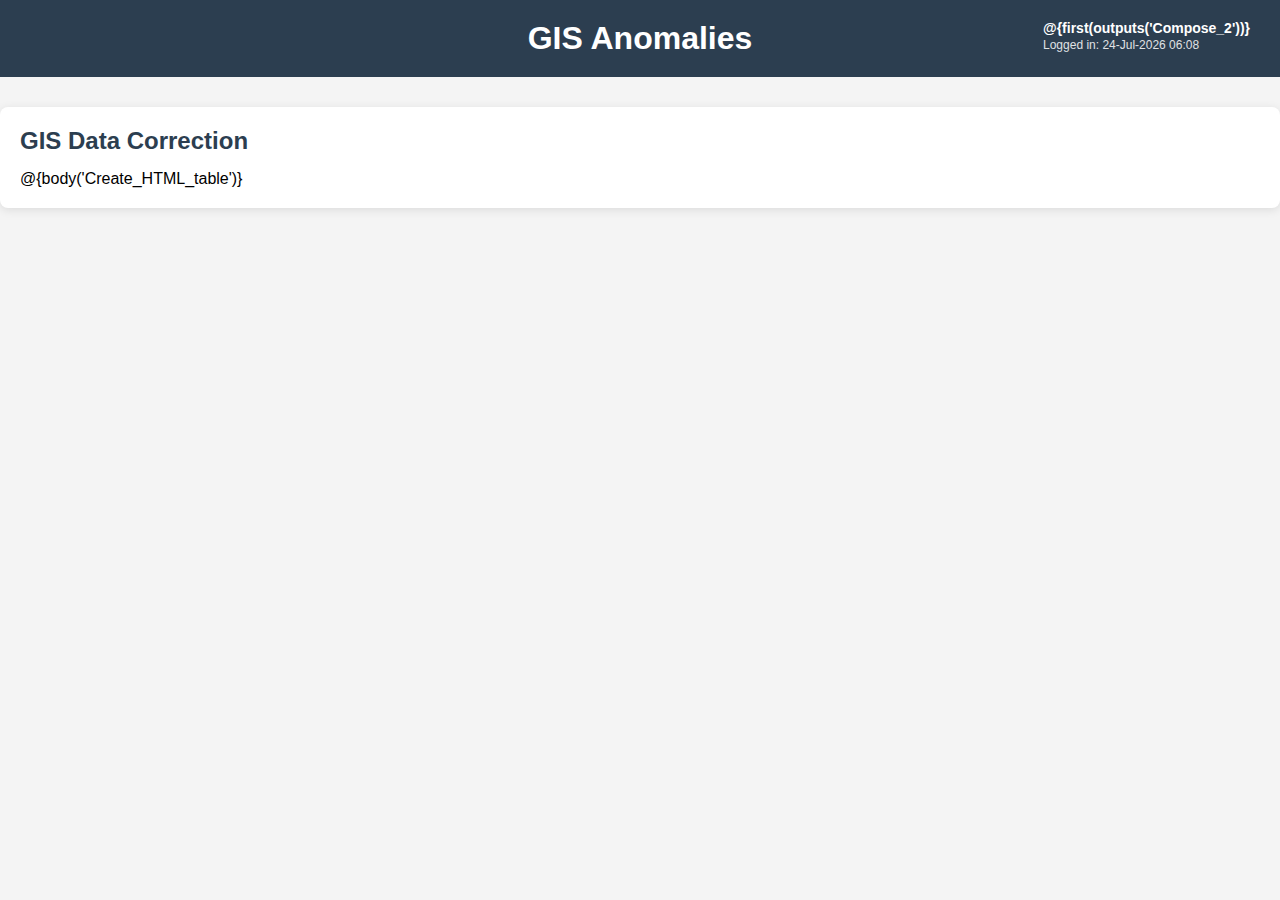
<file: GIS/Main Page 22jan.html>
<!DOCTYPE html>
<html lang="en">
<head>
    <meta charset="UTF-8">
    <meta name="viewport" content="width=device-width, initial-scale=1.0">
    <title>GIS Anomalies - Correction</title>
    <style>
        * {
            margin: 0;
            padding: 0;
            box-sizing: border-box;
        }
        body {
            font-family: Arial, sans-serif;
            background-color: #f4f4f4;
        }
        header {
            background-color: #2c3e50;
            color: white;
            padding: 20px;
            text-align: center;
        }
        main {
            max-width: 1900px;
            margin: 30px auto;
            padding: 20px;
            background-color: white;
            border-radius: 8px;
            box-shadow: 0 2px 10px rgba(0,0,0,0.1);
        }
        h2 {
            margin-bottom: 15px;
            color: #2c3e50;
        }
        table {
            width: 100%;
            border-collapse: collapse;
            margin-top: 20px;
        }
        th {
            background-color: #34495e;
            color: white;
            padding: 12px;
            text-align: center;
            font-weight: bold;
            font-size: 13px;
        }
        td {
            padding: 12px;
            border-bottom: 1px solid #ddd;
        }
        tr:hover {
            background-color: #f5f5f5;
        }
        button {
            background-color: #3498db;
            color: white;
            border: none;
            padding: 8px 16px;
            border-radius: 4px;
            cursor: pointer;
            font-size: 14px;
            margin-right: 5px;
        }
        button:hover {
            background-color: #2980b9;
        }
        .btn-edit {
            background-color: #f39c12;
        }
        .btn-edit:hover {
            background-color: #e67e22;
        }
        .btn-save {
            background-color: #27ae60;
        }
        .btn-save:hover {
            background-color: #229954;
        }
        .btn-cancel {
            background-color: #95a5a6;
        }
        .btn-cancel:hover {
            background-color: #7f8c8d;
        }
        /* Table header */
        th.serial-number {
            text-align: center;
            font-weight: bold;
            color: #ffffff;
            background-color: #34495e;
        }
        
        /* Table body cells */
        td.serial-number {
            text-align: center;
            font-weight: bold;
            color: #34495e;
        }     
        .hidden-column {
            display: none;
        }

        /* ===== Calculated Field Styles ===== */
        .calc-positive {
            color:#155724 !important;
            background:#d4edda !important;
            font-weight:bold;
        }
        .calc-negative {
            color:#721c24 !important;
            background:#f8d7da !important;
            font-weight:bold;
        }
        .calc-neutral {
            color:#155724 !important;
            background:#d4edda !important;
            font-weight:bold;
        }

        /* Modal Styles */
        .modal {
            display: none;
            position: fixed;
            z-index: 1000;
            left: 0;
            top: 0;
            width: 100%;
            height: 100%;
            overflow: auto;
            background-color: rgba(0,0,0,0.5);
            animation: fadeIn 0.3s;
        }
        
        @keyframes fadeIn {
            from { opacity: 0; }
            to { opacity: 1; }
        }

        .modal-content {
            background-color: #fefefe;
            margin: 3% auto;
            padding: 0;
            border: 1px solid #888;
            border-radius: 8px;
            width: 90%;
            max-width: 1200px;
            box-shadow: 0 4px 20px rgba(0,0,0,0.3);
            animation: slideDown 0.3s;
        }

        @keyframes slideDown {
            from {
                transform: translateY(-50px);
                opacity: 0;
            }
            to {
                transform: translateY(0);
                opacity: 1;
            }
        }

        .modal-header {
            padding: 20px;
            background-color: #2c3e50;
            color: white;
            border-radius: 8px 8px 0 0;
            display: flex;
            justify-content: space-between;
            align-items: center;
        }

        .modal-header h3 {
            margin: 0;
            font-size: 20px;
        }

        .close {
            color: white;
            font-size: 28px;
            font-weight: bold;
            cursor: pointer;
            background: none;
            border: none;
            padding: 0;
            width: 30px;
            height: 30px;
            line-height: 30px;
            text-align: center;
            border-radius: 50%;
            transition: background-color 0.3s;
        }

        .close:hover,
        .close:focus {
            background-color: rgba(255,255,255,0.2);
        }

        .modal-body {
            padding: 30px;
            max-height: 600px;
            overflow-y: auto;
        }

        .form-group {
            margin-bottom: 20px;
        }

        .form-group label {
            display: block;
            font-weight: bold;
            color: #2c3e50;
            margin-bottom: 5px;
            font-size: 14px;
        }

        .form-group .value {
            display: block;
            padding: 10px;
            background-color: #f8f9fa;
            border: 1px solid #dee2e6;
            border-radius: 4px;
            color: #495057;
            font-size: 14px;
            word-wrap: break-word;
        }

        .form-group input[type="text"],
        .form-group input[type="date"] {
            width: 100%;
            padding: 10px;
            border: 1px solid #ced4da;
            border-radius: 4px;
            font-size: 14px;
        }

        .form-group input[type="text"]:disabled,
        .form-group input[type="date"]:disabled {
            background-color: #e9ecef;
            cursor: not-allowed;
        }

        .form-group input:focus {
            outline: none;
            border-color: #3498db;
            box-shadow: 0 0 0 0.2rem rgba(52,152,219,0.25);
        }

        .form-row {
            display: grid;
            grid-template-columns: 1fr 1fr;
            gap: 20px;
        }

        .form-row-triple {
            display: grid;
            grid-template-columns: 1fr 1fr 1fr;
            gap: 20px;
        }

        .modal-footer {
            padding: 15px 30px;
            background-color: #f8f9fa;
            border-radius: 0 0 8px 8px;
            text-align: right;
            display: flex;
            justify-content: space-between;
            align-items: center;
        }

        .btn-close {
            background-color: #6c757d;
            color: white;
            border: none;
            padding: 10px 20px;
            border-radius: 4px;
            cursor: pointer;
            font-size: 14px;
        }

        .btn-close:hover {
            background-color: #5a6268;
        }

        .readonly-badge {
            display: inline-block;
            background-color: #e9ecef;
            color: #6c757d;
            padding: 2px 8px;
            border-radius: 3px;
            font-size: 11px;
            margin-left: 5px;
        }

        .editable-badge {
            display: inline-block;
            background-color: #d4edda;
            color: #155724;
            padding: 2px 8px;
            border-radius: 3px;
            font-size: 11px;
            margin-left: 5px;
        }

        .section-title {
            font-size: 16px;
            font-weight: bold;
            color: #2c3e50;
            margin: 25px 0 15px 0;
            padding-bottom: 8px;
            border-bottom: 2px solid #3498db;
        }

        @media (max-width: 768px) {
            .form-row, .form-row-triple {
                grid-template-columns: 1fr;
            }
            .modal-content {
                width: 95%;
                margin: 5% auto;
            }
        }

        /* Table */
        table {
            font-size: 12.5px;
        }

        /* Table header */
        th {
            font-size: 13px;
        }

        /* Table body */
        td {
            font-size: 12.5px;
        }

        /* ===== User Info (Top Right) ===== */
        header {
            position: relative;
        }

        .user-info {
            position: absolute;
            top: 20px;
            right: 30px;
            text-align: left;
            color: #ffffff;
            font-family: Arial, sans-serif;
        }

        .user-name {
            font-size: 14px;
            font-weight: bold;
            color: #ffffff;
        }

        .login-time {
            font-size: 12px;
            opacity: 0.85;
            margin-top: 2px;
        }

        /* Responsive handling */
        @media (max-width: 768px) {
            .user-info {
                position: static;
                margin-top: 10px;
                text-align: center;
            }
        }    
        
        /* Prevent table flash on initial load */
        .table-hidden {
            visibility: hidden;
        }        
    </style>
</head>
<body>
    <header>
        <h1>GIS Anomalies</h1>

            <div class="user-info">
                <div class="user-name">
                    @{first(outputs('Compose_2'))}
                </div>
                <div class="login-time" id="loginTime">
                    <!-- JS will populate date & time -->
                </div>
            </div>        

    </header>
    <main>
        <h2>GIS Data Correction</h2>
        
        @{body('Create_HTML_table')}
    </main>

    <!-- Modal -->
    <div id="employeeModal" class="modal">
        <div class="modal-content">
            <div class="modal-header">
                <h3 id="modalTitle">Employee Details</h3>
                <button class="close" onclick="closeModal()">&times;</button>
            </div>
            <div class="modal-body" id="modalBody">
                <!-- Dynamic content will be inserted here -->
            </div>
            <div class="modal-footer">
                <div id="editModeButtons" style="display: none;">
                    <button class="btn-save" onclick="saveEmployee()">Save Changes</button>
                    <button class="btn-cancel" onclick="cancelEdit()">Cancel</button>
                </div>
                <button class="btn-close" onclick="closeModal()">Close</button>
            </div>
        </div>
    </div>

<script>
let currentRow = null;
let isEditMode = false;
let originalData = {};
let allRowData = [];
let remarksConfirmed = false;

    const now = new Date();
    const formatted =
        now.toLocaleDateString('en-GB', {
            day: '2-digit',
            month: 'short',
            year: 'numeric'
        }) + ' ' +
        now.toLocaleTimeString('en-GB', {
            hour: '2-digit',
            minute: '2-digit'
        });

    document.getElementById('loginTime').textContent = formatted;


// Set login date & time when page loads
document.addEventListener('DOMContentLoaded', function () {
    const now = new Date();

    const formattedDateTime =
        String(now.getDate()).padStart(2, '0') + '-' +
        ['Jan','Feb','Mar','Apr','May','Jun','Jul','Aug','Sep','Oct','Nov','Dec'][now.getMonth()] +
        '-' + now.getFullYear() + ' ' +
        String(now.getHours()).padStart(2, '0') + ':' +
        String(now.getMinutes()).padStart(2, '0');

    const loginTimeEl = document.getElementById('loginTime');
    if (loginTimeEl) {
        loginTimeEl.textContent = `Logged in: ${formattedDateTime}`;
    }
});


// Columns to show on main page
const visibleColumns = [
    'GIS ID', 'Employee ID', 'Employee Name', 'Destination Country',
    'Visa Type', 'Current_Status', 'Remarks', 'Completed On'
];

// Display names for columns
const columnDisplayNames = {
    'RevisedVisaType': 'Visa Type',
    'Current_Status': 'Current Status'
};

// Field configuration
const fieldConfig = {
    'GIS ID': { editable: false, type: 'number' },
    'Employee ID': { editable: false, type: 'number' },
    'Employee Name': { editable: false, type: 'text' },
    'GEO': { editable: false, type: 'text' },
    'Destination Country': { editable: false, type: 'text' },
    'Source Country': { editable: false, type: 'text' },
    'RevisedVisaType': { editable: false, type: 'text' },
    'Visa Sub Type': { editable: false, type: 'text' },
    'Submitted To ISG': { editable: true, type: 'date' },
    'Approved By ISG': { editable: true, type: 'date' },
    'Approved - Submitted': { editable: false, type: 'number', calculated: true },
    'Government Agency filing date': { editable: true, type: 'date' },
    'OFC Appointment Date': { editable: true, type: 'date' },
    'Filing Date': { editable: false, type: 'date', derived: true },
    'Filling - Approved': { editable: false, type: 'number', calculated: true },

    'WP start - Gov': { editable: false, type: 'number', calculated: true },
    'Approved Petition Start Date': { editable: true, type: 'date' },
    'Approved Petition End Date': { editable: true, type: 'date' },
    'WP Duration Check': { editable: false, type: 'number', calculated: true },


    'Visa Valid from Date': { editable: true, type: 'date' },
    'Visa Valid till Date': { editable: true, type: 'date' },
    'Visa Duration Check': { editable: false, type: 'number', calculated: true },
    'WP_Visa Check': { editable: false, type: 'number', calculated: true },
    'Current_Status': { editable: false, type: 'text' },
    'Remarks': { editable: false, type: 'text' },
    'Note': { editable: false, type: 'text' },
    'Completed On': { editable: false, type: 'text' },
};

// 🔥 FIXED: Derived date rules
const derivedDateRules = {
    'Filing Date': {
        priorityDates: [
            'Government Agency filing date',
            'OFC Appointment Date'
        ]
    }
};

// Date calculation rules
const dateCalculations = {
    'Approved - Submitted': {
        startDate: 'Submitted To ISG',
        endDate: 'Approved By ISG'
    },
    'Filling - Approved': {
        startDate: 'Approved By ISG',
        endDate: 'Filing Date'
    },
    'WP start - Gov': {
        startDate: 'Filing Date',
        endDate: 'Approved Petition Start Date'
    },
    'WP Duration Check': {
        startDate: 'Approved Petition Start Date',
        endDate: 'Approved Petition End Date'
    },
    'Visa Duration Check': {
        startDate: 'Visa Valid from Date',
        endDate: 'Visa Valid till Date'
    },
    'WP_Visa Check': {
        startDate: 'Approved Petition Start Date',
        endDate: 'Visa Valid from Date'
    }
};

// Process table on page load
window.onload = function() {
    const table = document.querySelector('table');
    if (!table) return;

    const headerRow = table.querySelector('thead tr') || table.querySelector('tr');
    const headers = Array.from(headerRow.cells).map(cell => cell.textContent.trim());
    
    // Store all row data for modal
    const rows = table.querySelectorAll('tbody tr, tr:not(:first-child)');
    rows.forEach(row => {
        const rowData = {};
        Array.from(row.cells).forEach((cell, index) => {
            rowData[headers[index]] = cell.textContent.trim();
        });
        allRowData.push(rowData);
    });

    // Add Serial Number column header
    const snHeader = document.createElement('th');
    snHeader.textContent = 'S.No';
    snHeader.className = 'serial-number';
    headerRow.insertBefore(snHeader, headerRow.firstChild);

    // Hide unwanted columns in header
    headers.forEach((header, index) => {
        if (!visibleColumns.includes(header)) {
            headerRow.cells[index + 1].classList.add('hidden-column');
        }
    });

    // Rename headers if needed
    headers.forEach((header, index) => {
        if (columnDisplayNames[header]) {
            headerRow.cells[index + 1].textContent = columnDisplayNames[header];
        }
    });

    // Add Action header
    if (!headerRow.textContent.includes('Action')) {
        const actionHeader = document.createElement('th');
        actionHeader.textContent = 'Action';
        headerRow.appendChild(actionHeader);
    }

    // Process each data row
    rows.forEach((row, rowIndex) => {
        const snCell = document.createElement('td');
        snCell.textContent = rowIndex + 1;
        snCell.className = 'serial-number';
        row.insertBefore(snCell, row.firstChild);

        headers.forEach((header, index) => {
            if (!visibleColumns.includes(header)) {
                row.cells[index + 1].classList.add('hidden-column');
            }
        });

        if (row.cells.length === headerRow.cells.length) return;
        
        const actionCell = document.createElement('td');
        const viewButton = document.createElement('button');
        viewButton.textContent = 'View';
        viewButton.setAttribute('data-row-index', rowIndex);
        viewButton.onclick = function() { viewEmployee(this, false); };
        
        const editButton = document.createElement('button');
        editButton.textContent = 'Edit';
        editButton.className = 'btn-edit';
        editButton.setAttribute('data-row-index', rowIndex);
        editButton.onclick = function() { viewEmployee(this, true); };
        
        actionCell.appendChild(viewButton);
        actionCell.appendChild(editButton);
        row.appendChild(actionCell);
    });
};


// 🔥 FIXED: Date parsing and formatting
function parseExcelDate(value) {
    if (!value || value === 'N/A') return null;
    if (!isNaN(value) && parseInt(value) > 366) {
        const excelEpoch = new Date(1899, 11, 30);
        const days = parseInt(value);
        return new Date(excelEpoch.getTime() + days * 86400000);
    }
    const date = new Date(value);
    return isNaN(date.getTime()) ? null : date;
}

function formatDate(dateString) {
    const date = parseExcelDate(dateString);
    if (!date) return '';
    const day = String(date.getDate()).padStart(2, '0');
    const months = ['Jan','Feb','Mar','Apr','May','Jun','Jul','Aug','Sep','Oct','Nov','Dec'];
    const month = months[date.getMonth()];
    return `${day}-${month}-${date.getFullYear()}`;
}

function formatDateForInput(dateString) {
    const date = parseExcelDate(dateString);
    if (!date) return '';
    const year = date.getFullYear();
    const month = String(date.getMonth() + 1).padStart(2, '0');
    const day = String(date.getDate()).padStart(2, '0');
    return `${year}-${month}-${day}`;
}

function calculateDateDifference(endDateValue, startDateValue) {
    const endDate = parseExcelDate(endDateValue);
    const startDate = parseExcelDate(startDateValue);

    if (!endDate || !startDate) return null;

    // Normalize time to midnight to avoid timezone issues
    endDate.setHours(0, 0, 0, 0);
    startDate.setHours(0, 0, 0, 0);

    const diffMs = endDate.getTime() - startDate.getTime();
    return Math.round(diffMs / (1000 * 60 * 60 * 24));
}

// 🔥 FIXED: Derived dates with UI update
function resolveDerivedDates(rowData) {
    for (const [field, rule] of Object.entries(derivedDateRules)) {
        let resolvedValue = '';
        
        // 🔥 FIXED: Priority logic - first NON-EMPTY date
        for (const sourceField of rule.priorityDates) {
            const value = rowData[sourceField];
            // ✅ Consider date VALID if it exists and not 'N/A'
            if (value && value !== 'N/A' && value !== '') {
                resolvedValue = value;
                break;  // Use first valid priority date
            }
        }
        
        // 🔥 NEW: If no valid dates found, set 'N/A'
        if (!resolvedValue) {
            resolvedValue = '';
        }
        
        // Only update if changed
        if (rowData[field] !== resolvedValue) {
            rowData[field] = resolvedValue;
        }
        
        // Update UI
        const fieldElement = document.querySelector(`[data-calc-field="${field}"]`);
        if (fieldElement) {
            if (resolvedValue && resolvedValue !== 'N/A' && resolvedValue !== '') {
                fieldElement.textContent = formatDate(resolvedValue);
                fieldElement.classList.add('calc-positive');
            } else {
                fieldElement.textContent = 'N/A';
                fieldElement.classList.remove('calc-positive', 'calc-negative');
            }
        }
    }
}

// 🔥 FIXED: Complete calculation engine
function updateCalculatedFields() {
    if (!currentRow) return;
    
    const rowIndex = parseInt(currentRow.querySelector('button[data-row-index]').getAttribute('data-row-index'));
    const rowData = allRowData[rowIndex];

    // 🔥 HARD RESET all calculated + derived fields
    Object.keys(dateCalculations).forEach(field => {
        rowData[field] = '';
    });  

    // 1. Resolve derived dates FIRST (Filing Date)
    resolveDerivedDates(rowData);

    // 2. Calculate all date differences
    for (const [calcField, config] of Object.entries(dateCalculations)) {
        const startValue = rowData[config.startDate];
        const endValue = rowData[config.endDate];
        const difference = calculateDateDifference(endValue, startValue);
        
        const calcElement = document.querySelector(`[data-calc-field="${calcField}"]`);
        if (!calcElement) continue;

        // Reset styles
        calcElement.classList.remove('calc-negative', 'calc-positive', 'calc-neutral');
        calcElement.innerHTML = '';

        if (difference === null || difference === undefined) {
            calcElement.textContent = 'N/A';
            rowData[calcField] = '';
            continue;
        }

        calcElement.textContent = difference;
        rowData[calcField] = difference.toString();

        if (difference >= 0) {
            calcElement.classList.add('calc-positive');
            calcElement.innerHTML += ' <span style="font-size: 11px;">(On Time)</span>';
        } else {
            calcElement.classList.add('calc-negative');
            calcElement.innerHTML += ` <span style="font-size: 11px;">(${Math.abs(difference)} days late)</span>`;
        }
    }
}

// 🔥 FIXED: Main modal function with Edit mode calculations
function viewEmployee(button, editMode = false) {
    remarksConfirmed = false;
    const rowIndex = parseInt(button.getAttribute('data-row-index'));
    currentRow = button.closest('tr');
    isEditMode = editMode;
    
    const rowData = allRowData[rowIndex];
    const allHeaders = Object.keys(rowData);
    
    originalData = {};
    let modalContent = '';
    
    document.getElementById('modalTitle').textContent = editMode ? 'Edit Employee Details' : 'Employee Details';
    document.getElementById('editModeButtons').style.display = editMode ? 'block' : 'none';
    
    // Basic Information Section
    modalContent += '<div class="section-title">Basic Information</div>';
    modalContent += '<div class="form-row">';
    for (let i = 0; i < Math.min(7, allHeaders.length); i++) {
        const label = allHeaders[i];
        const value = rowData[label] || 'N/A';
        // 🔥 CLEAN broken Excel dates on load
        if (typeof value === 'string' && value.startsWith('+')) {
            rowData[label] = '';
        }        
        originalData[label] = value;
        
        const config = fieldConfig[label] || { editable: false, type: 'text' };
        const badge = config.editable ? '<span class="editable-badge">Editable</span>' : '<span class="readonly-badge">Read-only</span>';
        
        if (editMode && config.editable) {
            if (config.type === 'date') {
                const dateValue = formatDateForInput(value);
                modalContent += `
                    <div class="form-group">
                        <label>${label} ${badge}</label>
                        <input type="date" id="field-${i}" data-field-name="${label}" value="${dateValue}" data-original="${value}" onchange="handleDateChange('${label}')">
                    </div>
                `;
            } else {
                modalContent += `
                    <div class="form-group">
                        <label>${label} ${badge}</label>
                        <input type="text" id="field-${i}" data-field-name="${label}" value="${value}">
                    </div>
                `;
            }
        } else {
            const displayValue = config.type === 'date' ? formatDate(value) : value;
            modalContent += `
                <div class="form-group">
                    <label>${label} ${badge}</label>
                    <div class="value">${displayValue}</div>
                </div>
            `;
        }
    }
    modalContent += '</div>';
    
    // Date Fields Section with Live Calculations
    if (allHeaders.length > 7) {
        modalContent += '<div class="section-title">Dates & Timeline</div>';
        modalContent += '<div class="form-row-triple">';
        for (let i = 7; i < Math.min(22, allHeaders.length); i++) {
            const label = allHeaders[i];
            const value = rowData[label] || 'N/A';
            // 🔥 CLEAN broken Excel dates on load
            if (typeof value === 'string' && value.startsWith('+')) {
                rowData[label] = '';
            }            
            originalData[label] = value;
            
            const config = fieldConfig[label] || { editable: false, type: 'text' };
            const badge = config.editable ? '<span class="editable-badge">Editable</span>' : '<span class="readonly-badge">Read-only</span>';
            
            if (editMode && config.editable) {
                if (config.type === 'date') {
                    const dateValue = formatDateForInput(value);
                    modalContent += `
                        <div class="form-group">
                            <label>${label} ${badge}</label>
                            <input type="date" id="field-${i}" data-field-name="${label}" value="${dateValue}" data-original="${value}" onchange="handleDateChange('${label}')">
                        </div>
                    `;
                } else {
                    modalContent += `
                        <div class="form-group">
                            <label>${label} ${badge}</label>
                            <input type="text" id="field-${i}" data-field-name="${label}" value="${value}">
                        </div>
                    `;
                }
            } else {
                // 🔥 CREATES calculation field elements for BOTH modes
                let displayValue = config.type === 'date' ? formatDate(value) : value;
                let valueClass = 'value calc-field';
                
                if ((config.calculated || config.derived) && value !== 'N/A' && value !== '') {
                    const numValue = parseFloat(value);
                    if (!isNaN(numValue)) {
                        valueClass += numValue >= 0 ? ' calc-positive' : ' calc-negative';
                    }
                }
                
                modalContent += `
                    <div class="form-group">
                        <label>${label} ${badge}</label>
                        <div class="${valueClass}" data-calc-field="${label}">Calculating...</div>
                    </div>
                `;
            }
        }
        modalContent += '</div>';
    }
    
    // Status & Notes Section
    if (allHeaders.length > 22) {
        modalContent += '<div class="section-title">Status & Notes</div>';
        modalContent += '<div class="form-row">';
        for (let i = 22; i < allHeaders.length; i++) {
            const label = allHeaders[i];
            const value = rowData[label] || 'N/A';
            // 🔥 CLEAN broken Excel dates on load
            if (typeof value === 'string' && value.startsWith('+')) {
                rowData[label] = '';
            }            
            originalData[label] = value;
            
            const config = fieldConfig[label] || { editable: false, type: 'text' };
            const badge = config.editable ? '<span class="editable-badge">Editable</span>' : '<span class="readonly-badge">Read-only</span>';
            
            if (editMode && config.editable) {
                modalContent += `
                    <div class="form-group">
                        <label>${label} ${badge}</label>
                        <input type="text" id="field-${i}" data-field-name="${label}" value="${value}">
                    </div>
                `;
            } else {
                modalContent += `
                    <div class="form-group">
                        <label>${label} ${badge}</label>
                        <div class="value">${value}</div>
                    </div>
                `;
            }
        }
        modalContent += '</div>';
    }
    
    // 🔥 FIXED: Render modal and trigger calculations
    document.getElementById('modalBody').innerHTML = modalContent;
    document.getElementById('employeeModal').style.display = 'block';
    
    // 🔥 CRITICAL: Initialize calculations AFTER DOM update
    setTimeout(() => {
        updateCalculatedFields();
    }, 50);
}

// 🔥 FIXED: Date change handler
function handleDateChange(fieldName) {
    if (!currentRow) return;

    const rowIndex = parseInt(
        currentRow.querySelector('button[data-row-index]').getAttribute('data-row-index')
    );

    const input = document.querySelector(`input[data-field-name="${fieldName}"]`);
    if (!input) return;

    // ✅ ALWAYS store ISO-safe value, not display value
    const newValue = input.value
        ? new Date(input.value).toISOString().split('T')[0]
        : '';

    allRowData[rowIndex][fieldName] = newValue;

    updateCalculatedFields();
}

// 🔥 CRITICAL FIELDS TO CHECK FOR NEGATIVE VALUES
const criticalFields = [
    'Approved - Submitted',
    'Filling - Approved', 
    'WP start - Gov',
    'WP Duration Check',
    'Visa Duration Check',
    'WP_Visa Check'
];

function saveEmployee() {
    if (!currentRow) return;

    const rowIndex = parseInt(
        currentRow.querySelector('button[data-row-index]').getAttribute('data-row-index')
    );

    const remarks = normalizeValue(allRowData[rowIndex]['Remarks']);

    // 🔍 Detect negative values
    const negativeFields = criticalFields.filter(field => {
        const v = Number(allRowData[rowIndex][field]);
        return !isNaN(v) && v < 0;
    });

    const hasNegative = negativeFields.length > 0;

    // 🔴 CASE 1: Negative → remarks required
    if (hasNegative && (!remarksConfirmed || !remarks || remarks.length < 3)) {
        showRemarksDropdown(negativeFields, rowIndex);
        return;
    }

    // 🟢 CASE 2: No negative → auto remarks
    if (!hasNegative && !remarks) {
        allRowData[rowIndex]['Remarks'] = 'Negative Value Corrected';
    }

    // ✅ Set Completed On ONCE
    const now = new Date();
    allRowData[rowIndex]['Completed On'] =
        String(now.getDate()).padStart(2, '0') + '-' +
        ['Jan','Feb','Mar','Apr','May','Jun','Jul','Aug','Sep','Oct','Nov','Dec'][now.getMonth()] +
        '-' + now.getFullYear();

        // 🔍 DEBUG: Log final payload sent to Power Automate
        console.log(
            'FINAL PAYLOAD:',
            buildExcelPayload(allRowData[rowIndex])
        );        

    // ✅ SINGLE backend call
    sendUpdateToServer(allRowData[rowIndex]).then(success => {
        if (success) {
            proceedWithSave(rowIndex);
        }
    });
}

function showRemarksDropdown(negativeFields, rowIndex) {
    const negativeFieldsList = negativeFields.join(', ');
    const message = `⚠️ Negative values found in:\n${negativeFieldsList}\n\nPlease select reason in Remarks:`;
    
    // 🔥 Create dropdown HTML
    const dropdownHtml = `
        <div id="remarksModal" style="position:fixed;top:0;left:0;width:100%;height:100%;background:rgba(0,0,0,0.5);z-index:2000;display:flex;align-items:center;justify-content:center;">
            <div style="background:white;padding:30px;border-radius:10px;max-width:500px;width:90%;max-height:80vh;overflow-y:auto;">
                <h3 style="color:#d32f2f;margin-top:0;">${message}</h3>
                <div style="margin:20px 0;">
                    <label style="font-weight:bold;display:block;margin-bottom:10px;">Select Reason:</label>
                    <select id="reasonSelect" style="width:100%;padding:10px;border:2px solid #ddd;border-radius:5px;font-size:16px;">
                        <option value="">-- Select Reason --</option>
                        <option value="Pre Hire">Pre Hire</option>
                        <option value="Filed before the case received">Filed before the case received</option>
                        <option value="others">Others</option>
                    </select>
                </div>
                <div id="othersInput" style="display:none;margin:20px 0;">
                    <label style="font-weight:bold;display:block;margin-bottom:10px;">Enter details (Max 50 chars):</label>
                    <input type="text" id="othersText" maxlength="50" style="width:100%;padding:10px;border:2px solid #ddd;border-radius:5px;font-size:16px;" placeholder="Enter reason...">
                    <div style="font-size:12px;color:#666;margin-top:5px;">(<span id="charCount">0</span>/50 characters)</div>
                </div>
                <div style="text-align:right;">
                    <button onclick="cancelRemarks()" style="background:#ccc;padding:10px 20px;border:none;border-radius:5px;cursor:pointer;margin-right:10px;">Cancel</button>
                    <button onclick="confirmRemarks(${rowIndex})" style="background:#4caf50;color:white;padding:10px 20px;border:none;border-radius:5px;cursor:pointer;">OK</button>
                </div>
            </div>
        </div>
    `;
    
    document.body.insertAdjacentHTML('beforeend', dropdownHtml);
    
    // 🔥 Event listeners for dropdown
    document.getElementById('reasonSelect').onchange = function() {
        const othersDiv = document.getElementById('othersInput');
        const othersInput = document.getElementById('othersText');
        const charCount = document.getElementById('charCount');
        
        if (this.value === 'others') {
            othersDiv.style.display = 'block';
            othersInput.focus();
        } else {
            othersDiv.style.display = 'none';
        }
        
        // Character counter
        othersInput.oninput = function() {
            charCount.textContent = this.value.length;
        };
    };
}

function confirmRemarks(rowIndex) {
    const select = document.getElementById('reasonSelect');
    const othersInput = document.getElementById('othersText');
    let remarksValue = select.value;
    
    // 🔥 Handle "Others" with custom text
    if (remarksValue === 'others') {
        remarksValue = othersInput.value.trim();
        if (!remarksValue || remarksValue.length > 50) {
            alert('Please enter valid reason (1-50 characters)');
            return;
        }
    }
    
    if (!remarksValue || remarksValue === '') {
        alert('Please select a reason');
        return;
    }
    
    // 🔥 STEP 1: Save remarks to data
    allRowData[rowIndex]['Remarks'] = remarksValue;

    // ✅ MARK remarks as confirmed
    remarksConfirmed = true;
    
    // 🔥 STEP 2: CLOSE DROPDOWN ONLY (don't proceed with full save)
    document.getElementById('remarksModal').remove();
    
    // 🔥 STEP 3: REOPEN Edit Modal with Remarks field populated
    reopenEditModalWithRemarks(rowIndex, remarksValue);
}

function reopenEditModalWithRemarks(rowIndex, remarksValue) {
    // Store current row for modal context
    currentRow = document.querySelector(`button[data-row-index="${rowIndex}"]`).closest('tr');
    
    const rowData = allRowData[rowIndex];
    const allHeaders = Object.keys(rowData);
    let modalContent = '';
    
    document.getElementById('modalTitle').textContent = 'Edit Employee Details';
    document.getElementById('editModeButtons').style.display = 'block';
    
    // 🔥 SECTION 1: Basic Information (first 7 fields)
    modalContent += '<div class="section-title">Basic Information</div>';
    modalContent += '<div class="form-row">';
    for (let i = 0; i < Math.min(7, allHeaders.length); i++) {
        const label = allHeaders[i];
        const value = rowData[label] || 'N/A';
        const config = fieldConfig[label] || { editable: false, type: 'text' };
        const badge = config.editable ? '<span class="editable-badge">Editable</span>' : '<span class="readonly-badge">Read-only</span>';
        
        if (config.editable) {
            if (config.type === 'date') {
                const dateValue = formatDateForInput(value);
                modalContent += `
                    <div class="form-group">
                        <label>${label} ${badge}</label>
                        <input type="date" id="field-${i}" data-field-name="${label}" value="${dateValue}" data-original="${value}" onchange="handleDateChange('${label}')">
                    </div>
                `;
            } else {
                modalContent += `
                    <div class="form-group">
                        <label>${label} ${badge}</label>
                        <input type="text" id="field-${i}" data-field-name="${label}" value="${value}">
                    </div>
                `;
            }
        } else {
            const displayValue = config.type === 'date' ? formatDate(value) : value;
            modalContent += `
                <div class="form-group">
                    <label>${label} ${badge}</label>
                    <div class="value">${displayValue}</div>
                </div>
            `;
        }
    }
    modalContent += '</div>';
    
    // 🔥 SECTION 2: Dates & Timeline (fields 7-25)
    if (allHeaders.length > 7) {
        modalContent += '<div class="section-title">Dates & Timeline</div>';
        modalContent += '<div class="form-row-triple">';
        for (let i = 7; i < Math.min(22, allHeaders.length); i++) {
            const label = allHeaders[i];
            const value = rowData[label] || 'N/A';
            const config = fieldConfig[label] || { editable: false, type: 'text' };
            const badge = config.editable ? '<span class="editable-badge">Editable</span>' : '<span class="readonly-badge">Read-only</span>';
            
            if (config.editable) {
                if (config.type === 'date') {
                    const dateValue = formatDateForInput(value);
                    modalContent += `
                        <div class="form-group">
                            <label>${label} ${badge}</label>
                            <input type="date" id="field-${i}" data-field-name="${label}" value="${dateValue}" data-original="${value}" onchange="handleDateChange('${label}')">
                        </div>
                    `;
                } else {
                    modalContent += `
                        <div class="form-group">
                            <label>${label} ${badge}</label>
                            <input type="text" id="field-${i}" data-field-name="${label}" value="${value}">
                        </div>
                    `;
                }
            } else {
                let valueClass = 'value calc-field';
                if ((config.calculated || config.derived) && value !== 'N/A' && value !== '') {
                    const numValue = parseFloat(value);
                    if (!isNaN(numValue)) {
                        valueClass += numValue >= 0 ? ' calc-positive' : ' calc-negative';
                    }
                }
                modalContent += `
                    <div class="form-group">
                        <label>${label} ${badge}</label>
                        <div class="${valueClass}" data-calc-field="${label}">Calculating...</div>
                    </div>
                `;
            }
        }
        modalContent += '</div>';
    }
    
    // 🔥 SECTION 3: Status & Notes (Remarks + remaining fields)
    modalContent += '<div class="section-title">Status & Notes</div>';
    modalContent += '<div class="form-row">';
    
    for (let i = 0; i < allHeaders.length; i++) {
        const label = allHeaders[i];
        
        // 🔥 SPECIAL: Remarks field - always editable with selected value
        if (label === 'Remarks') {
            modalContent += `
                <div class="form-group">
                    <label>Remarks <span class="editable-badge">Editable</span></label>
                    <input type="text" id="field-remarks"
                    data-field-name="Remarks"
                    value="${remarksValue}"
                    readonly
                    style="border: 2px solid #4caf50; background: #e8f5e8; cursor:not-allowed;">
                </div>
            `;
            continue;
        }
        
        // Skip fields already shown in Basic/Dates sections
        if (i < 22) continue;
        
        const value = rowData[label] || 'N/A';
        const config = fieldConfig[label] || { editable: false, type: 'text' };
        const badge = config.editable ? '<span class="editable-badge">Editable</span>' : '<span class="readonly-badge">Read-only</span>';
        
        if (config.editable) {
            modalContent += `
                <div class="form-group">
                    <label>${label} ${badge}</label>
                    <input type="text" id="field-${i}" data-field-name="${label}" value="${value}">
                </div>
            `;
        } else {
            modalContent += `
                <div class="form-group">
                    <label>${label} ${badge}</label>
                    <div class="value">${value}</div>
                </div>
            `;
        }
    }
    modalContent += '</div>';
    
    // Render modal and initialize calculations
    document.getElementById('modalBody').innerHTML = modalContent;
    document.getElementById('employeeModal').style.display = 'block';
    
    // Trigger calculations for date fields
    setTimeout(() => {
        updateCalculatedFields();
    }, 50);
    
    alert(`✅ Remarks "${remarksValue}" added! Edit dates/remarks below and click Save Changes.`);
}

function cancelRemarks() {
    document.getElementById('remarksModal').remove();
}

function proceedWithSave(rowIndex) {
    const inputs = document.querySelectorAll('#modalBody input');

    inputs.forEach(input => {
        const fieldName = input.getAttribute('data-field-name');
        let value = input.type === 'date'
            ? (input.value ? formatDate(input.value) : input.getAttribute('data-original'))
            : input.value;

        allRowData[rowIndex][fieldName] = value;
    });

    // ✅ SET Completed on (FINAL SAVE ONLY)
    const now = new Date();
    const completedOn =
        String(now.getDate()).padStart(2, '0') + '-' +
        ['Jan','Feb','Mar','Apr','May','Jun','Jul','Aug','Sep','Oct','Nov','Dec'][now.getMonth()] +
        '-' + now.getFullYear();

    allRowData[rowIndex]['Completed On'] = completedOn;

    // ✅ UPDATE MAIN TABLE UI
    const row = currentRow;
    const headers = Array.from(row.closest('table').querySelectorAll('th'))
        .map(th => th.textContent.trim());

    headers.forEach((header, index) => {
        if (header === 'Remarks') {
            row.cells[index].textContent = allRowData[rowIndex]['Remarks'];
        }
        if (header === 'Completed On') {
            row.cells[index].textContent = completedOn;
        }
    });



    // ✅ RESET STATE
    remarksConfirmed = false;

    alert('✅ Saved successfully. Remarks & Completed On updated.');
    closeModal();
}

function hasNegativeValues(rowIndex) {
    return criticalFields.some(field => {
        const value = parseFloat(allRowData[rowIndex][field]);
        return !isNaN(value) && value < 0;
    });
}

function normalizeNumber(value) {
    if (value === null || value === undefined) return '';
    if (value === '' || value === 'N/A') return '';

    const num = Number(value);
    return isNaN(num) ? '' : num;
}


function sendUpdateToServer(rowData) {
    const payload = buildExcelPayload(rowData);

    return fetch(
        'https://default189de737c93a4f5a8b686f4ca99419.12.environment.api.powerplatform.com:443/powerautomate/automations/direct/workflows/88f0f304876743249179c36c028d9a6f/triggers/manual/paths/invoke?api-version=1&sp=%2Ftriggers%2Fmanual%2Frun&sv=1.0&sig=rxP7fmm-rptgh5Vu2T83MnliCg_ZUS_H8HkI9_fyd0A',
        {
            method: 'POST',
            headers: { 'Content-Type': 'application/json' },
            body: JSON.stringify(payload)
        }
    )
    .then(res => {
        if (!res.ok) throw new Error('Excel update failed');

        // Power Automate often returns 202/204 with no body
        return true;
    })
    .then(() => {
        console.log('Excel updated successfully');
        return true;
    })
    .catch(err => {
        console.error('HTTP Error:', err);
        alert('❌ Failed to save data to Excel. Please try again.');
        return false;
    });
}

function toISODate(value) {
    if (value === null || value === undefined) return '';

    // 🔹 Handle string inputs
    if (typeof value === 'string') {
        const v = value.trim();

        // Reject placeholders and corrupted values
        if (
            v === '' ||
            v.toLowerCase() === 'n/a' ||
            v.toLowerCase() === 'mm/dd/yyyy' ||
            v.startsWith('+')
        ) {
            return '';
        }

        // Already ISO yyyy-mm-dd → return as-is
        if (/^\d{4}-\d{2}-\d{2}$/.test(v)) {
            return v;
        }

        // Numeric string → treat as Excel serial
        if (!isNaN(v)) {
            value = Number(v);
        }
    }

    // 🔹 Handle Excel serial numbers (THIS FIXES YOUR ISSUE)
    if (typeof value === 'number' && value > 30000) {
        const excelEpoch = new Date(1899, 11, 30);
        const date = new Date(excelEpoch.getTime() + value * 86400000);

        if (isNaN(date.getTime())) return '';

        const yyyy = date.getFullYear();
        const mm = String(date.getMonth() + 1).padStart(2, '0');
        const dd = String(date.getDate()).padStart(2, '0');

        return `${yyyy}-${mm}-${dd}`;
    }

    // 🔹 Normal date handling (NO UTC conversion)
    const d = new Date(value);
    if (isNaN(d.getTime())) return '';

    // Block insane years
    if (d.getFullYear() < 1900 || d.getFullYear() > 2100) return '';

    const yyyy = d.getFullYear();
    const mm = String(d.getMonth() + 1).padStart(2, '0');
    const dd = String(d.getDate()).padStart(2, '0');

    return `${yyyy}-${mm}-${dd}`;
}

function normalizeValue(value) {
    if (value === null || value === undefined) return '';
    if (typeof value === 'string') {
        const v = value.trim();
        if (v === '' || v.toUpperCase() === 'N/A') return '';
        return v;
    }
    return value;
}


function buildExcelPayload(rowData) {
    return {
        "GIS ID": rowData["GIS ID"],

        // 🔹 DATE FIELDS (ONLY WHAT FLOW EXPECTS)
        "Submitted To ISG": toISODate(rowData["Submitted To ISG"]),
        "Approved By ISG": toISODate(rowData["Approved By ISG"]),
        "Government Agency filing date": toISODate(rowData["Government Agency filing date"]),
        "OFC Appointment Date": toISODate(rowData["OFC Appointment Date"]),
        "Approved Petition Start Date": toISODate(rowData["Approved Petition Start Date"]),
        "Approved Petition End Date": toISODate(rowData["Approved Petition End Date"]),
        "Visa Valid from Date": toISODate(rowData["Visa Valid from Date"]),
        "Visa Valid till Date": toISODate(rowData["Visa Valid till Date"]),
        "Completed On": toISODate(rowData["Completed On"]),

        // 🔹 TEXT FIELDS
        "Remarks": normalizeValue(rowData["Remarks"])
    };
}


function cancelEdit() {
    closeModal();
}

function closeModal() {
    document.getElementById('employeeModal').style.display = 'none';
    currentRow = null;
    isEditMode = false;
    originalData = {};
}

window.onclick = function(event) {
    const modal = document.getElementById('employeeModal');
    if (event.target === modal) closeModal();
};

document.addEventListener('keydown', function(event) {
    if (event.key === 'Escape') closeModal();
});
</script>
</body>
</html>
</file>
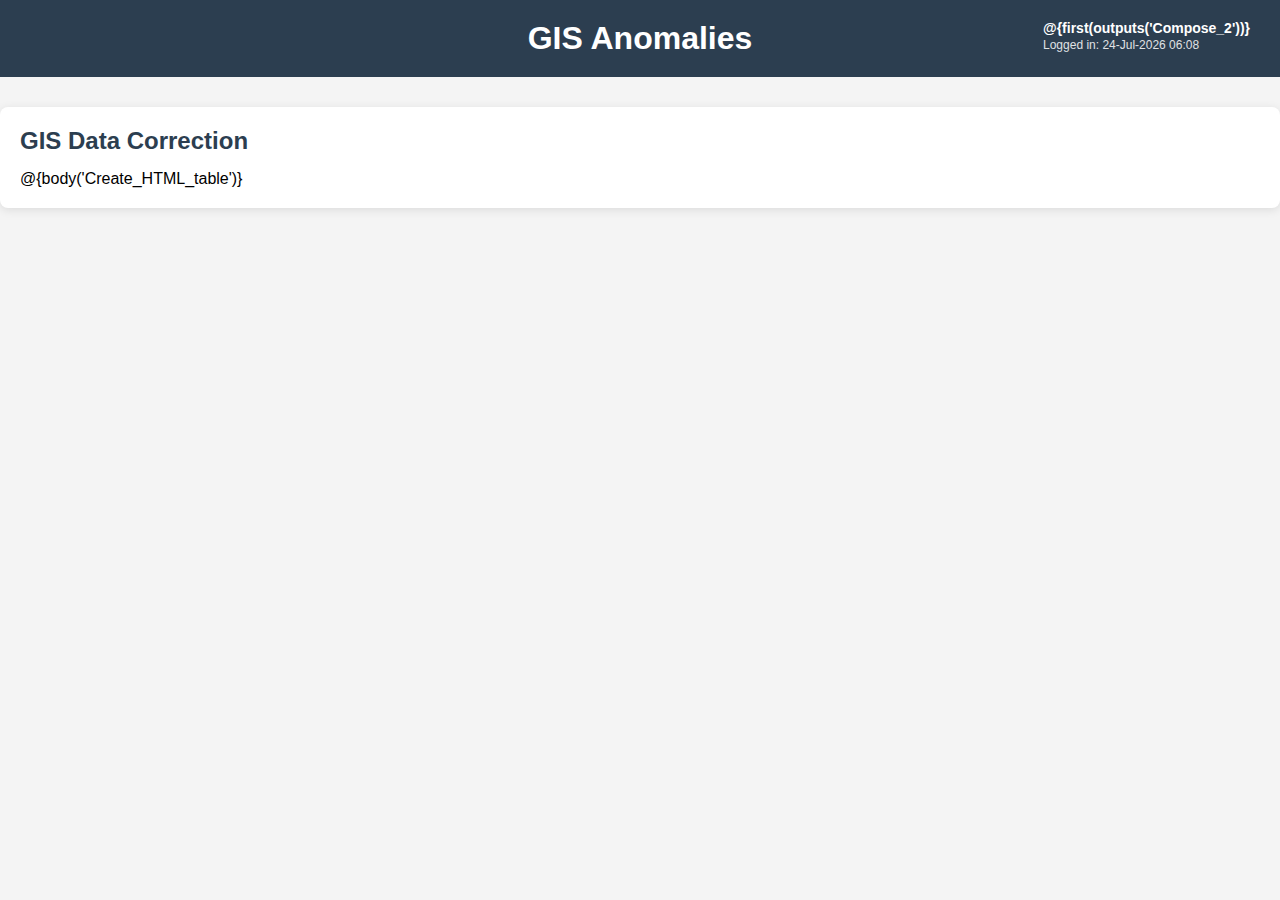
<file: GIS/Main Page 23_jan.html>
<!DOCTYPE html>
<html lang="en">
<head>
    <meta charset="UTF-8">
    <meta name="viewport" content="width=device-width, initial-scale=1.0">
    <title>GIS Anomalies - Correction</title>
    <style>
        * {
            margin: 0;
            padding: 0;
            box-sizing: border-box;
        }
        body {
            font-family: Arial, sans-serif;
            background-color: #f4f4f4;
        }
        header {
            background-color: #2c3e50;
            color: white;
            padding: 20px;
            text-align: center;
        }
        main {
            max-width: 1900px;
            margin: 30px auto;
            padding: 20px;
            background-color: white;
            border-radius: 8px;
            box-shadow: 0 2px 10px rgba(0,0,0,0.1);
        }
        h2 {
            margin-bottom: 15px;
            color: #2c3e50;
        }
        table {
            width: 100%;
            border-collapse: collapse;
            margin-top: 20px;
        }
        th {
            background-color: #34495e;
            color: white;
            padding: 12px;
            text-align: center;
            font-weight: bold;
            font-size: 13px;
        }
        td {
            padding: 12px;
            border-bottom: 1px solid #ddd;
        }
        tr:hover {
            background-color: #f5f5f5;
        }
        button {
            background-color: #3498db;
            color: white;
            border: none;
            padding: 8px 16px;
            border-radius: 4px;
            cursor: pointer;
            font-size: 14px;
            margin-right: 5px;
        }
        button:hover {
            background-color: #2980b9;
        }
        .btn-edit {
            background-color: #f39c12;
        }
        .btn-edit:hover {
            background-color: #e67e22;
        }
        .btn-save {
            background-color: #27ae60;
        }
        .btn-save:hover {
            background-color: #229954;
        }
        .btn-cancel {
            background-color: #95a5a6;
        }
        .btn-cancel:hover {
            background-color: #7f8c8d;
        }
        /* Table header */
        th.serial-number {
            text-align: center;
            font-weight: bold;
            color: #ffffff;
            background-color: #34495e;
        }
        
        /* Table body cells */
        td.serial-number {
            text-align: center;
            font-weight: bold;
            color: #34495e;
        }     
        .hidden-column {
            display: none;
        }

        /* ===== Calculated Field Styles ===== */
        .calc-positive {
            color:#155724 !important;
            background:#d4edda !important;
            font-weight:bold;
        }
        .calc-negative {
            color:#721c24 !important;
            background:#f8d7da !important;
            font-weight:bold;
        }
        .calc-neutral {
            color:#155724 !important;
            background:#d4edda !important;
            font-weight:bold;
        }

        /* Modal Styles */
        .modal {
            display: none;
            position: fixed;
            z-index: 1000;
            left: 0;
            top: 0;
            width: 100%;
            height: 100%;
            overflow: auto;
            background-color: rgba(0,0,0,0.5);
            animation: fadeIn 0.3s;
        }
        
        @keyframes fadeIn {
            from { opacity: 0; }
            to { opacity: 1; }
        }

        .modal-content {
            background-color: #fefefe;
            margin: 3% auto;
            padding: 0;
            border: 1px solid #888;
            border-radius: 8px;
            width: 90%;
            max-width: 1200px;
            box-shadow: 0 4px 20px rgba(0,0,0,0.3);
            animation: slideDown 0.3s;
        }

        @keyframes slideDown {
            from {
                transform: translateY(-50px);
                opacity: 0;
            }
            to {
                transform: translateY(0);
                opacity: 1;
            }
        }

        .modal-header {
            padding: 20px;
            background-color: #2c3e50;
            color: white;
            border-radius: 8px 8px 0 0;
            display: flex;
            justify-content: space-between;
            align-items: center;
        }

        .modal-header h3 {
            margin: 0;
            font-size: 20px;
        }

        .close {
            color: white;
            font-size: 28px;
            font-weight: bold;
            cursor: pointer;
            background: none;
            border: none;
            padding: 0;
            width: 30px;
            height: 30px;
            line-height: 30px;
            text-align: center;
            border-radius: 50%;
            transition: background-color 0.3s;
        }

        .close:hover,
        .close:focus {
            background-color: rgba(255,255,255,0.2);
        }

        .modal-body {
            padding: 30px;
            max-height: 600px;
            overflow-y: auto;
        }

        .form-group {
            margin-bottom: 20px;
        }

        .form-group label {
            display: block;
            font-weight: bold;
            color: #2c3e50;
            margin-bottom: 5px;
            font-size: 14px;
        }

        .form-group .value {
            display: block;
            padding: 10px;
            background-color: #f8f9fa;
            border: 1px solid #dee2e6;
            border-radius: 4px;
            color: #495057;
            font-size: 14px;
            word-wrap: break-word;
        }

        .form-group input[type="text"],
        .form-group input[type="date"] {
            width: 100%;
            padding: 10px;
            border: 1px solid #ced4da;
            border-radius: 4px;
            font-size: 14px;
        }

        .form-group input[type="text"]:disabled,
        .form-group input[type="date"]:disabled {
            background-color: #e9ecef;
            cursor: not-allowed;
        }

        .form-group input:focus {
            outline: none;
            border-color: #3498db;
            box-shadow: 0 0 0 0.2rem rgba(52,152,219,0.25);
        }

        .form-row {
            display: grid;
            grid-template-columns: 1fr 1fr;
            gap: 20px;
        }

        .form-row-triple {
            display: grid;
            grid-template-columns: 1fr 1fr 1fr;
            gap: 20px;
        }

        .modal-footer {
            padding: 15px 30px;
            background-color: #f8f9fa;
            border-radius: 0 0 8px 8px;
            text-align: right;
            display: flex;
            justify-content: space-between;
            align-items: center;
        }

        .btn-close {
            background-color: #6c757d;
            color: white;
            border: none;
            padding: 10px 20px;
            border-radius: 4px;
            cursor: pointer;
            font-size: 14px;
        }

        .btn-close:hover {
            background-color: #5a6268;
        }

        .readonly-badge {
            display: inline-block;
            background-color: #e9ecef;
            color: #6c757d;
            padding: 2px 8px;
            border-radius: 3px;
            font-size: 11px;
            margin-left: 5px;
        }

        .editable-badge {
            display: inline-block;
            background-color: #d4edda;
            color: #155724;
            padding: 2px 8px;
            border-radius: 3px;
            font-size: 11px;
            margin-left: 5px;
        }

        .section-title {
            font-size: 16px;
            font-weight: bold;
            color: #2c3e50;
            margin: 25px 0 15px 0;
            padding-bottom: 8px;
            border-bottom: 2px solid #3498db;
        }

        @media (max-width: 768px) {
            .form-row, .form-row-triple {
                grid-template-columns: 1fr;
            }
            .modal-content {
                width: 95%;
                margin: 5% auto;
            }
        }

        /* Table */
        table {
            font-size: 12.5px;
        }

        /* Table header */
        th {
            font-size: 13px;
        }

        /* Table body */
        td {
            font-size: 12.5px;
        }

        /* ===== User Info (Top Right) ===== */
        header {
            position: relative;
        }

        .user-info {
            position: absolute;
            top: 20px;
            right: 30px;
            text-align: left;
            color: #ffffff;
            font-family: Arial, sans-serif;
        }

        .user-name {
            font-size: 14px;
            font-weight: bold;
            color: #ffffff;
        }

        .login-time {
            font-size: 12px;
            opacity: 0.85;
            margin-top: 2px;
        }

        /* Responsive handling */
        @media (max-width: 768px) {
            .user-info {
                position: static;
                margin-top: 10px;
                text-align: center;
            }
        }    
        
        /* Prevent table flash on initial load */
        .table-hidden {
            visibility: hidden;
        }        
    </style>
</head>
<body>
    <header>
        <h1>GIS Anomalies</h1>

            <div class="user-info">
                <div class="user-name">
                    @{first(outputs('Compose_2'))}
                </div>
                <div class="login-time" id="loginTime">
                    <!-- JS will populate date & time -->
                </div>
            </div>        

    </header>
    <main>
        <h2>GIS Data Correction</h2>
        
        @{body('Create_HTML_table')}
    </main>

    <!-- Modal -->
    <div id="employeeModal" class="modal">
        <div class="modal-content">
            <div class="modal-header">
                <h3 id="modalTitle">Employee Details</h3>
                <button class="close" onclick="closeModal()">&times;</button>
            </div>
            <div class="modal-body" id="modalBody">
                <!-- Dynamic content will be inserted here -->
            </div>
            <div class="modal-footer">
                <div id="editModeButtons" style="display: none;">
                    <button class="btn-save" onclick="saveEmployee()">Save Changes</button>
                    <button class="btn-cancel" onclick="cancelEdit()">Cancel</button>
                </div>
                <button class="btn-close" onclick="closeModal()">Close</button>
            </div>
        </div>
    </div>

<script>
let currentRow = null;
let isEditMode = false;
let originalData = {};
let allRowData = [];
let remarksConfirmed = false;

    const now = new Date();
    const formatted =
        now.toLocaleDateString('en-GB', {
            day: '2-digit',
            month: 'short',
            year: 'numeric'
        }) + ' ' +
        now.toLocaleTimeString('en-GB', {
            hour: '2-digit',
            minute: '2-digit'
        });

    document.getElementById('loginTime').textContent = formatted;

let Username = '';

// Set login date & time when page loads
document.addEventListener('DOMContentLoaded', function () {
    const now = new Date();

    const formattedDateTime =
        String(now.getDate()).padStart(2, '0') + '-' +
        ['Jan','Feb','Mar','Apr','May','Jun','Jul','Aug','Sep','Oct','Nov','Dec'][now.getMonth()] +
        '-' + now.getFullYear() + ' ' +
        String(now.getHours()).padStart(2, '0') + ':' +
        String(now.getMinutes()).padStart(2, '0');

    const loginTimeEl = document.getElementById('loginTime');
    if (loginTimeEl) {
        loginTimeEl.textContent = `Logged in: ${formattedDateTime}`;
    }

    // ✅ ADD THIS PART
    const userEl = document.querySelector('.user-name');
    if (userEl) {
        Username = userEl.textContent.trim();
    }
});


// Columns to show on main page
const visibleColumns = [
    'GIS ID', 'Employee ID', 'Employee Name', 'Destination Country',
    'Visa Type', 'Current_Status', 'Remarks', 'Completed On'
];

// Display names for columns
const columnDisplayNames = {
    'RevisedVisaType': 'Visa Type',
    'Current_Status': 'Current Status'
};

// Field configuration
const fieldConfig = {
    'GIS ID': { editable: false, type: 'number' },
    'Employee ID': { editable: false, type: 'number' },
    'Employee Name': { editable: false, type: 'text' },
    'GEO': { editable: false, type: 'text' },
    'Destination Country': { editable: false, type: 'text' },
    'Source Country': { editable: false, type: 'text' },
    'RevisedVisaType': { editable: false, type: 'text' },
    'Visa Sub Type': { editable: false, type: 'text' },
    'Submitted To ISG': { editable: true, type: 'date' },
    'Approved By ISG': { editable: true, type: 'date' },
    'Approved - Submitted': { editable: false, type: 'number', calculated: true },
    'Government Agency filing date': { editable: true, type: 'date' },
    'OFC Appointment Date': { editable: true, type: 'date' },
    'Filing Date': { editable: false, type: 'date', derived: true },
    'Filling - Approved': { editable: false, type: 'number', calculated: true },

    'WP start - Gov': { editable: false, type: 'number', calculated: true },
    'Approved Petition Start Date': { editable: true, type: 'date' },
    'Approved Petition End Date': { editable: true, type: 'date' },
    'WP Duration Check': { editable: false, type: 'number', calculated: true },


    'Visa Valid from Date': { editable: true, type: 'date' },
    'Visa Valid till Date': { editable: true, type: 'date' },
    'Visa Duration Check': { editable: false, type: 'number', calculated: true },
    'WP_Visa Check': { editable: false, type: 'number', calculated: true },
    'Current_Status': { editable: false, type: 'text' },
    'Remarks': { editable: false, type: 'text' },
    'Note': { editable: false, type: 'text' },
    'Completed On': { editable: false, type: 'text' },
};

// 🔥 FIXED: Derived date rules
const derivedDateRules = {
    'Filing Date': {
        priorityDates: [
            'Government Agency filing date',
            'OFC Appointment Date'
        ]
    }
};

// Date calculation rules
const dateCalculations = {
    'Approved - Submitted': {
        startDate: 'Submitted To ISG',
        endDate: 'Approved By ISG'
    },
    'Filling - Approved': {
        startDate: 'Approved By ISG',
        endDate: 'Filing Date'
    },
    'WP start - Gov': {
        startDate: 'Filing Date',
        endDate: 'Approved Petition Start Date'
    },
    'WP Duration Check': {
        startDate: 'Approved Petition Start Date',
        endDate: 'Approved Petition End Date'
    },
    'Visa Duration Check': {
        startDate: 'Visa Valid from Date',
        endDate: 'Visa Valid till Date'
    },
    'WP_Visa Check': {
        startDate: 'Approved Petition Start Date',
        endDate: 'Visa Valid from Date'
    }
};

function formatExcelSerialToDisplay(value) {
    if (!value || value === 'N/A') return '';

    // If already formatted, return as-is
    if (isNaN(value)) return value;

    const excelEpoch = new Date(1899, 11, 30);
    const date = new Date(excelEpoch.getTime() + Number(value) * 86400000);

    const day = String(date.getDate()).padStart(2, '0');
    const months = ['Jan','Feb','Mar','Apr','May','Jun','Jul','Aug','Sep','Oct','Nov','Dec'];
    const month = months[date.getMonth()];
    const year = String(date.getFullYear()).slice(-2);

    return `${day}-${month}-${year}`;
}

// Process table on page load
window.onload = function() {
    const table = document.querySelector('table');
    if (!table) return;

    

    const headerRow = table.querySelector('thead tr') || table.querySelector('tr');
    const headers = Array.from(headerRow.cells).map(cell => cell.textContent.trim());
    
    // Store all row data for modal
    const rows = table.querySelectorAll('tbody tr, tr:not(:first-child)');
    rows.forEach(row => {
        const rowData = {};
            Array.from(row.cells).forEach((cell, index) => {
                let value = cell.textContent.trim();

                // 🔥 FORMAT "Completed On" FOR MAIN TABLE DISPLAY
                if (headers[index] === 'Completed On') {
                    value = formatExcelSerialToDisplay(value);
                    cell.textContent = value; // update UI cell
                }

                rowData[headers[index]] = value;
            });
        allRowData.push(rowData);
    });

    // Add Serial Number column header
    const snHeader = document.createElement('th');
    snHeader.textContent = 'S.No';
    snHeader.className = 'serial-number';
    headerRow.insertBefore(snHeader, headerRow.firstChild);

    // Hide unwanted columns in header
    headers.forEach((header, index) => {
        if (!visibleColumns.includes(header)) {
            headerRow.cells[index + 1].classList.add('hidden-column');
        }
    });

    // Rename headers if needed
    headers.forEach((header, index) => {
        if (columnDisplayNames[header]) {
            headerRow.cells[index + 1].textContent = columnDisplayNames[header];
        }
    });

    // Add Action header
    if (!headerRow.textContent.includes('Action')) {
        const actionHeader = document.createElement('th');
        actionHeader.textContent = 'Action';
        headerRow.appendChild(actionHeader);
    }

    // Process each data row
    rows.forEach((row, rowIndex) => {
        const snCell = document.createElement('td');
        snCell.textContent = rowIndex + 1;
        snCell.className = 'serial-number';
        row.insertBefore(snCell, row.firstChild);

        headers.forEach((header, index) => {
            if (!visibleColumns.includes(header)) {
                row.cells[index + 1].classList.add('hidden-column');
            }
        });

        if (row.cells.length === headerRow.cells.length) return;
        
        const actionCell = document.createElement('td');
        const viewButton = document.createElement('button');
        viewButton.textContent = 'View';
        viewButton.setAttribute('data-row-index', rowIndex);
        viewButton.onclick = function() { viewEmployee(this, false); };
        
        const editButton = document.createElement('button');
        editButton.textContent = 'Edit';
        editButton.className = 'btn-edit';
        editButton.setAttribute('data-row-index', rowIndex);
        editButton.onclick = function() { viewEmployee(this, true); };
        
        actionCell.appendChild(viewButton);
        actionCell.appendChild(editButton);
        row.appendChild(actionCell);
    });
};


// 🔥 FIXED: Date parsing and formatting
function parseExcelDate(value) {
    if (!value || value === 'N/A') return null;
    if (!isNaN(value) && parseInt(value) > 366) {
        const excelEpoch = new Date(1899, 11, 30);
        const days = parseInt(value);
        return new Date(excelEpoch.getTime() + days * 86400000);
    }
    const date = new Date(value);
    return isNaN(date.getTime()) ? null : date;
}

function formatDate(dateString) {
    const date = parseExcelDate(dateString);
    if (!date) return '';
    const day = String(date.getDate()).padStart(2, '0');
    const months = ['Jan','Feb','Mar','Apr','May','Jun','Jul','Aug','Sep','Oct','Nov','Dec'];
    const month = months[date.getMonth()];
    return `${day}-${month}-${date.getFullYear()}`;
}

function formatDateForInput(dateString) {
    const date = parseExcelDate(dateString);
    if (!date) return '';
    const year = date.getFullYear();
    const month = String(date.getMonth() + 1).padStart(2, '0');
    const day = String(date.getDate()).padStart(2, '0');
    return `${year}-${month}-${day}`;
}

function calculateDateDifference(endDateValue, startDateValue) {
    const endDate = parseExcelDate(endDateValue);
    const startDate = parseExcelDate(startDateValue);

    if (!endDate || !startDate) return null;

    // Normalize time to midnight to avoid timezone issues
    endDate.setHours(0, 0, 0, 0);
    startDate.setHours(0, 0, 0, 0);

    const diffMs = endDate.getTime() - startDate.getTime();
    return Math.round(diffMs / (1000 * 60 * 60 * 24));
}

// 🔥 FIXED: Derived dates with UI update
function resolveDerivedDates(rowData) {
    for (const [field, rule] of Object.entries(derivedDateRules)) {
        let resolvedValue = '';
        
        // 🔥 FIXED: Priority logic - first NON-EMPTY date
        for (const sourceField of rule.priorityDates) {
            const value = rowData[sourceField];
            // ✅ Consider date VALID if it exists and not 'N/A'
            if (value && value !== 'N/A' && value !== '') {
                resolvedValue = value;
                break;  // Use first valid priority date
            }
        }
        
        // 🔥 NEW: If no valid dates found, set 'N/A'
        if (!resolvedValue) {
            resolvedValue = '';
        }
        
        // Only update if changed
        if (rowData[field] !== resolvedValue) {
            rowData[field] = resolvedValue;
        }
        
        // Update UI
        const fieldElement = document.querySelector(`[data-calc-field="${field}"]`);
        if (fieldElement) {
            if (resolvedValue && resolvedValue !== 'N/A' && resolvedValue !== '') {
                fieldElement.textContent = formatDate(resolvedValue);
                fieldElement.classList.add('calc-positive');
            } else {
                fieldElement.textContent = 'N/A';
                fieldElement.classList.remove('calc-positive', 'calc-negative');
            }
        }
    }
}

// 🔥 FIXED: Complete calculation engine
function updateCalculatedFields() {
    if (!currentRow) return;
    
    const rowIndex = parseInt(currentRow.querySelector('button[data-row-index]').getAttribute('data-row-index'));
    const rowData = allRowData[rowIndex];

    // 🔥 HARD RESET all calculated + derived fields
    Object.keys(dateCalculations).forEach(field => {
        rowData[field] = '';
    });  

    // 1. Resolve derived dates FIRST (Filing Date)
    resolveDerivedDates(rowData);

    // 2. Calculate all date differences
    for (const [calcField, config] of Object.entries(dateCalculations)) {
        const startValue = rowData[config.startDate];
        const endValue = rowData[config.endDate];
        const difference = calculateDateDifference(endValue, startValue);
        
        const calcElement = document.querySelector(`[data-calc-field="${calcField}"]`);
        if (!calcElement) continue;

        // Reset styles
        calcElement.classList.remove('calc-negative', 'calc-positive', 'calc-neutral');
        calcElement.innerHTML = '';

        if (difference === null || difference === undefined) {
            calcElement.textContent = 'N/A';
            rowData[calcField] = '';
            continue;
        }

        calcElement.textContent = difference;
        rowData[calcField] = difference.toString();

        if (difference >= 0) {
            calcElement.classList.add('calc-positive');
            calcElement.innerHTML += ' <span style="font-size: 11px;">(On Time)</span>';
        } else {
            calcElement.classList.add('calc-negative');
            calcElement.innerHTML += ` <span style="font-size: 11px;">(${Math.abs(difference)} days late)</span>`;
        }
    }
}

// 🔥 FIXED: Main modal function with Edit mode calculations
function viewEmployee(button, editMode = false) {
    remarksConfirmed = false;
    const rowIndex = parseInt(button.getAttribute('data-row-index'));
    currentRow = button.closest('tr');
    isEditMode = editMode;
    
    const rowData = allRowData[rowIndex];
    const allHeaders = Object.keys(rowData);
    
    originalData = {};
    let modalContent = '';
    
    document.getElementById('modalTitle').textContent = editMode ? 'Edit Employee Details' : 'Employee Details';
    document.getElementById('editModeButtons').style.display = editMode ? 'block' : 'none';
    
    // Basic Information Section
    modalContent += '<div class="section-title">Basic Information</div>';
    modalContent += '<div class="form-row">';
    for (let i = 0; i < Math.min(7, allHeaders.length); i++) {
        const label = allHeaders[i];
        const value = rowData[label] || 'N/A';
        // 🔥 CLEAN broken Excel dates on load
        if (typeof value === 'string' && value.startsWith('+')) {
            rowData[label] = '';
        }        
        originalData[label] = value;
        
        const config = fieldConfig[label] || { editable: false, type: 'text' };
        const badge = config.editable ? '<span class="editable-badge">Editable</span>' : '<span class="readonly-badge">Read-only</span>';
        
        if (editMode && config.editable) {
            if (config.type === 'date') {
                const dateValue = formatDateForInput(value);
                modalContent += `
                    <div class="form-group">
                        <label>${label} ${badge}</label>
                        <input type="date" id="field-${i}" data-field-name="${label}" value="${dateValue}" data-original="${value}" onchange="handleDateChange('${label}')">
                    </div>
                `;
            } else {
                modalContent += `
                    <div class="form-group">
                        <label>${label} ${badge}</label>
                        <input type="text" id="field-${i}" data-field-name="${label}" value="${value}">
                    </div>
                `;
            }
        } else {
            const displayValue = config.type === 'date' ? formatDate(value) : value;
            modalContent += `
                <div class="form-group">
                    <label>${label} ${badge}</label>
                    <div class="value">${displayValue}</div>
                </div>
            `;
        }
    }
    modalContent += '</div>';
    
    // Date Fields Section with Live Calculations
    if (allHeaders.length > 7) {
        modalContent += '<div class="section-title">Dates & Timeline</div>';
        modalContent += '<div class="form-row-triple">';
        for (let i = 7; i < Math.min(22, allHeaders.length); i++) {
            const label = allHeaders[i];
            const value = rowData[label] || 'N/A';
            // 🔥 CLEAN broken Excel dates on load
            if (typeof value === 'string' && value.startsWith('+')) {
                rowData[label] = '';
            }            
            originalData[label] = value;
            
            const config = fieldConfig[label] || { editable: false, type: 'text' };
            const badge = config.editable ? '<span class="editable-badge">Editable</span>' : '<span class="readonly-badge">Read-only</span>';
            
            if (editMode && config.editable) {
                if (config.type === 'date') {
                    const dateValue = formatDateForInput(value);
                    modalContent += `
                        <div class="form-group">
                            <label>${label} ${badge}</label>
                            <input type="date" id="field-${i}" data-field-name="${label}" value="${dateValue}" data-original="${value}" onchange="handleDateChange('${label}')">
                        </div>
                    `;
                } else {
                    modalContent += `
                        <div class="form-group">
                            <label>${label} ${badge}</label>
                            <input type="text" id="field-${i}" data-field-name="${label}" value="${value}">
                        </div>
                    `;
                }
            } else {
                // 🔥 CREATES calculation field elements for BOTH modes
                let displayValue = config.type === 'date' ? formatDate(value) : value;
                let valueClass = 'value calc-field';
                
                if ((config.calculated || config.derived) && value !== 'N/A' && value !== '') {
                    const numValue = parseFloat(value);
                    if (!isNaN(numValue)) {
                        valueClass += numValue >= 0 ? ' calc-positive' : ' calc-negative';
                    }
                }
                
                modalContent += `
                    <div class="form-group">
                        <label>${label} ${badge}</label>
                        <div class="${valueClass}" data-calc-field="${label}">Calculating...</div>
                    </div>
                `;
            }
        }
        modalContent += '</div>';
    }
    
    // Status & Notes Section
    if (allHeaders.length > 22) {
        modalContent += '<div class="section-title">Status & Notes</div>';
        modalContent += '<div class="form-row">';
        for (let i = 22; i < allHeaders.length; i++) {
            const label = allHeaders[i];
            const value = rowData[label] || 'N/A';
            // 🔥 CLEAN broken Excel dates on load
            if (typeof value === 'string' && value.startsWith('+')) {
                rowData[label] = '';
            }            
            originalData[label] = value;
            
            const config = fieldConfig[label] || { editable: false, type: 'text' };
            const badge = config.editable ? '<span class="editable-badge">Editable</span>' : '<span class="readonly-badge">Read-only</span>';
            
            if (editMode && config.editable) {
                modalContent += `
                    <div class="form-group">
                        <label>${label} ${badge}</label>
                        <input type="text" id="field-${i}" data-field-name="${label}" value="${value}">
                    </div>
                `;
            } else {
                modalContent += `
                    <div class="form-group">
                        <label>${label} ${badge}</label>
                        <div class="value">${value}</div>
                    </div>
                `;
            }
        }
        modalContent += '</div>';
    }
    
    // 🔥 FIXED: Render modal and trigger calculations
    document.getElementById('modalBody').innerHTML = modalContent;
    document.getElementById('employeeModal').style.display = 'block';
    
    // 🔥 CRITICAL: Initialize calculations AFTER DOM update
    setTimeout(() => {
        updateCalculatedFields();
    }, 50);
}

// 🔥 FIXED: Date change handler
function handleDateChange(fieldName) {
    if (!currentRow) return;

    const rowIndex = parseInt(
        currentRow.querySelector('button[data-row-index]').getAttribute('data-row-index')
    );

    const input = document.querySelector(`input[data-field-name="${fieldName}"]`);
    if (!input) return;

    // ✅ ALWAYS store ISO-safe value, not display value
    const newValue = input.value
        ? new Date(input.value).toISOString().split('T')[0]
        : '';

    allRowData[rowIndex][fieldName] = newValue;

    updateCalculatedFields();
}

// 🔥 CRITICAL FIELDS TO CHECK FOR NEGATIVE VALUES
const criticalFields = [
    'Approved - Submitted',
    'Filling - Approved', 
    'WP start - Gov',
    'WP Duration Check',
    'Visa Duration Check',
    'WP_Visa Check'
];

function saveEmployee() {
    if (!currentRow) return;

    const rowIndex = parseInt(
        currentRow.querySelector('button[data-row-index]').getAttribute('data-row-index')
    );

    const remarks = normalizeValue(allRowData[rowIndex]['Remarks']);

    // 🔍 Detect negative values
    const negativeFields = criticalFields.filter(field => {
        const v = Number(allRowData[rowIndex][field]);
        return !isNaN(v) && v < 0;
    });

    const hasNegative = negativeFields.length > 0;

    // 🔴 CASE 1: Negative → remarks required
    if (hasNegative && (!remarksConfirmed || !remarks || remarks.length < 3)) {
        showRemarksDropdown(negativeFields, rowIndex);
        return;
    }

    // 🟢 CASE 2: No negative → auto remarks
    if (!hasNegative && !remarks) {
        allRowData[rowIndex]['Remarks'] = 'Negative Value Corrected';
    }

    // ✅ Set Completed On ONCE
    const now = new Date();
    allRowData[rowIndex]['Completed On'] =
        String(now.getDate()).padStart(2, '0') + '-' +
        ['Jan','Feb','Mar','Apr','May','Jun','Jul','Aug','Sep','Oct','Nov','Dec'][now.getMonth()] +
        '-' + now.getFullYear();

        // 🔍 DEBUG: Log final payload sent to Power Automate
        console.log(
            'FINAL PAYLOAD:',
            buildExcelPayload(allRowData[rowIndex])
        );        

    // ✅ SINGLE backend call
    sendUpdateToServer(allRowData[rowIndex]).then(success => {
        if (success) {
            proceedWithSave(rowIndex);
        }
    });
}

function showRemarksDropdown(negativeFields, rowIndex) {
    const negativeFieldsList = negativeFields.join(', ');
    const message = `⚠️ Negative values found in:\n${negativeFieldsList}\n\nPlease select reason in Remarks:`;
    
    // 🔥 Create dropdown HTML
    const dropdownHtml = `
        <div id="remarksModal" style="position:fixed;top:0;left:0;width:100%;height:100%;background:rgba(0,0,0,0.5);z-index:2000;display:flex;align-items:center;justify-content:center;">
            <div style="background:white;padding:30px;border-radius:10px;max-width:500px;width:90%;max-height:80vh;overflow-y:auto;">
                <h3 style="color:#d32f2f;margin-top:0;">${message}</h3>
                <div style="margin:20px 0;">
                    <label style="font-weight:bold;display:block;margin-bottom:10px;">Select Reason:</label>
                    <select id="reasonSelect" style="width:100%;padding:10px;border:2px solid #ddd;border-radius:5px;font-size:16px;">
                        <option value="">-- Select Reason --</option>
                        <option value="Pre Hire">Pre Hire</option>
                        <option value="Filed before the case received">Filed before the case received</option>
                        <option value="others">Others</option>
                    </select>
                </div>
                <div id="othersInput" style="display:none;margin:20px 0;">
                    <label style="font-weight:bold;display:block;margin-bottom:10px;">Enter details (Max 50 chars):</label>
                    <input type="text" id="othersText" maxlength="50" style="width:100%;padding:10px;border:2px solid #ddd;border-radius:5px;font-size:16px;" placeholder="Enter reason...">
                    <div style="font-size:12px;color:#666;margin-top:5px;">(<span id="charCount">0</span>/50 characters)</div>
                </div>
                <div style="text-align:right;">
                    <button onclick="cancelRemarks()" style="background:#ccc;padding:10px 20px;border:none;border-radius:5px;cursor:pointer;margin-right:10px;">Cancel</button>
                    <button onclick="confirmRemarks(${rowIndex})" style="background:#4caf50;color:white;padding:10px 20px;border:none;border-radius:5px;cursor:pointer;">OK</button>
                </div>
            </div>
        </div>
    `;
    
    document.body.insertAdjacentHTML('beforeend', dropdownHtml);
    
    // 🔥 Event listeners for dropdown
    document.getElementById('reasonSelect').onchange = function() {
        const othersDiv = document.getElementById('othersInput');
        const othersInput = document.getElementById('othersText');
        const charCount = document.getElementById('charCount');
        
        if (this.value === 'others') {
            othersDiv.style.display = 'block';
            othersInput.focus();
        } else {
            othersDiv.style.display = 'none';
        }
        
        // Character counter
        othersInput.oninput = function() {
            charCount.textContent = this.value.length;
        };
    };
}

function confirmRemarks(rowIndex) {
    const select = document.getElementById('reasonSelect');
    const othersInput = document.getElementById('othersText');
    let remarksValue = select.value;
    
    // 🔥 Handle "Others" with custom text
    if (remarksValue === 'others') {
        remarksValue = othersInput.value.trim();
        if (!remarksValue || remarksValue.length > 50) {
            alert('Please enter valid reason (1-50 characters)');
            return;
        }
    }
    
    if (!remarksValue || remarksValue === '') {
        alert('Please select a reason');
        return;
    }
    
    // 🔥 STEP 1: Save remarks to data
    allRowData[rowIndex]['Remarks'] = remarksValue;

    // ✅ MARK remarks as confirmed
    remarksConfirmed = true;
    
    // 🔥 STEP 2: CLOSE DROPDOWN ONLY (don't proceed with full save)
    document.getElementById('remarksModal').remove();
    
    // 🔥 STEP 3: REOPEN Edit Modal with Remarks field populated
    reopenEditModalWithRemarks(rowIndex, remarksValue);
}

function reopenEditModalWithRemarks(rowIndex, remarksValue) {
    // Store current row for modal context
    currentRow = document.querySelector(`button[data-row-index="${rowIndex}"]`).closest('tr');
    
    const rowData = allRowData[rowIndex];
    const allHeaders = Object.keys(rowData);
    let modalContent = '';
    
    document.getElementById('modalTitle').textContent = 'Edit Employee Details';
    document.getElementById('editModeButtons').style.display = 'block';
    
    // 🔥 SECTION 1: Basic Information (first 7 fields)
    modalContent += '<div class="section-title">Basic Information</div>';
    modalContent += '<div class="form-row">';
    for (let i = 0; i < Math.min(7, allHeaders.length); i++) {
        const label = allHeaders[i];
        const value = rowData[label] || 'N/A';
        const config = fieldConfig[label] || { editable: false, type: 'text' };
        const badge = config.editable ? '<span class="editable-badge">Editable</span>' : '<span class="readonly-badge">Read-only</span>';
        
        if (config.editable) {
            if (config.type === 'date') {
                const dateValue = formatDateForInput(value);
                modalContent += `
                    <div class="form-group">
                        <label>${label} ${badge}</label>
                        <input type="date" id="field-${i}" data-field-name="${label}" value="${dateValue}" data-original="${value}" onchange="handleDateChange('${label}')">
                    </div>
                `;
            } else {
                modalContent += `
                    <div class="form-group">
                        <label>${label} ${badge}</label>
                        <input type="text" id="field-${i}" data-field-name="${label}" value="${value}">
                    </div>
                `;
            }
        } else {
            const displayValue = config.type === 'date' ? formatDate(value) : value;
            modalContent += `
                <div class="form-group">
                    <label>${label} ${badge}</label>
                    <div class="value">${displayValue}</div>
                </div>
            `;
        }
    }
    modalContent += '</div>';
    
    // 🔥 SECTION 2: Dates & Timeline (fields 7-25)
    if (allHeaders.length > 7) {
        modalContent += '<div class="section-title">Dates & Timeline</div>';
        modalContent += '<div class="form-row-triple">';
        for (let i = 7; i < Math.min(22, allHeaders.length); i++) {
            const label = allHeaders[i];
            const value = rowData[label] || 'N/A';
            const config = fieldConfig[label] || { editable: false, type: 'text' };
            const badge = config.editable ? '<span class="editable-badge">Editable</span>' : '<span class="readonly-badge">Read-only</span>';
            
            if (config.editable) {
                if (config.type === 'date') {
                    const dateValue = formatDateForInput(value);
                    modalContent += `
                        <div class="form-group">
                            <label>${label} ${badge}</label>
                            <input type="date" id="field-${i}" data-field-name="${label}" value="${dateValue}" data-original="${value}" onchange="handleDateChange('${label}')">
                        </div>
                    `;
                } else {
                    modalContent += `
                        <div class="form-group">
                            <label>${label} ${badge}</label>
                            <input type="text" id="field-${i}" data-field-name="${label}" value="${value}">
                        </div>
                    `;
                }
            } else {
                let valueClass = 'value calc-field';
                if ((config.calculated || config.derived) && value !== 'N/A' && value !== '') {
                    const numValue = parseFloat(value);
                    if (!isNaN(numValue)) {
                        valueClass += numValue >= 0 ? ' calc-positive' : ' calc-negative';
                    }
                }
                modalContent += `
                    <div class="form-group">
                        <label>${label} ${badge}</label>
                        <div class="${valueClass}" data-calc-field="${label}">Calculating...</div>
                    </div>
                `;
            }
        }
        modalContent += '</div>';
    }
    
    // 🔥 SECTION 3: Status & Notes (Remarks + remaining fields)
    modalContent += '<div class="section-title">Status & Notes</div>';
    modalContent += '<div class="form-row">';
    
    for (let i = 0; i < allHeaders.length; i++) {
        const label = allHeaders[i];
        
        // 🔥 SPECIAL: Remarks field - always editable with selected value
        if (label === 'Remarks') {
            modalContent += `
                <div class="form-group">
                    <label>Remarks <span class="editable-badge">Editable</span></label>
                    <input type="text" id="field-remarks"
                    data-field-name="Remarks"
                    value="${remarksValue}"
                    readonly
                    style="border: 2px solid #4caf50; background: #e8f5e8; cursor:not-allowed;">
                </div>
            `;
            continue;
        }
        
        // Skip fields already shown in Basic/Dates sections
        if (i < 22) continue;
        
        const value = rowData[label] || 'N/A';
        const config = fieldConfig[label] || { editable: false, type: 'text' };
        const badge = config.editable ? '<span class="editable-badge">Editable</span>' : '<span class="readonly-badge">Read-only</span>';
        
        if (config.editable) {
            modalContent += `
                <div class="form-group">
                    <label>${label} ${badge}</label>
                    <input type="text" id="field-${i}" data-field-name="${label}" value="${value}">
                </div>
            `;
        } else {
            modalContent += `
                <div class="form-group">
                    <label>${label} ${badge}</label>
                    <div class="value">${value}</div>
                </div>
            `;
        }
    }
    modalContent += '</div>';
    
    // Render modal and initialize calculations
    document.getElementById('modalBody').innerHTML = modalContent;
    document.getElementById('employeeModal').style.display = 'block';
    
    // Trigger calculations for date fields
    setTimeout(() => {
        updateCalculatedFields();
    }, 50);
    
    alert(`✅ Remarks "${remarksValue}" added! Edit dates/remarks below and click Save Changes.`);
}

function cancelRemarks() {
    document.getElementById('remarksModal').remove();
}

function proceedWithSave(rowIndex) {
    const inputs = document.querySelectorAll('#modalBody input');

    inputs.forEach(input => {
        const fieldName = input.getAttribute('data-field-name');
        let value = input.type === 'date'
            ? (input.value ? formatDate(input.value) : input.getAttribute('data-original'))
            : input.value;

        allRowData[rowIndex][fieldName] = value;
    });

    // ✅ SET Completed on (FINAL SAVE ONLY)
    const now = new Date();
    const completedOn =
        String(now.getDate()).padStart(2, '0') + '-' +
        ['Jan','Feb','Mar','Apr','May','Jun','Jul','Aug','Sep','Oct','Nov','Dec'][now.getMonth()] +
        '-' + now.getFullYear();

    allRowData[rowIndex]['Completed On'] = completedOn;

    // ✅ UPDATE MAIN TABLE UI
    const row = currentRow;
    const headers = Array.from(row.closest('table').querySelectorAll('th'))
        .map(th => th.textContent.trim());

    headers.forEach((header, index) => {
        if (header === 'Remarks') {
            row.cells[index].textContent = allRowData[rowIndex]['Remarks'];
        }
        if (header === 'Completed On') {
            row.cells[index].textContent = completedOn;
        }
    });

    // ✅ RESET STATE
    remarksConfirmed = false;

   // alert('✅ Saved successfully. Remarks & Completed On updated.');
    closeModal();
}

function hasNegativeValues(rowIndex) {
    return criticalFields.some(field => {
        const value = parseFloat(allRowData[rowIndex][field]);
        return !isNaN(value) && value < 0;
    });
}

function normalizeNumber(value) {
    if (value === null || value === undefined) return '';
    if (value === '' || value === 'N/A') return '';

    const num = Number(value);
    return isNaN(num) ? '' : num;
}

function sendUpdateToServer(rowData) {
    const payload = buildExcelPayload(rowData);

    return fetch(
        'https://default189de737c93a4f5a8b686f4ca99419.12.environment.api.powerplatform.com:443/powerautomate/automations/direct/workflows/88f0f304876743249179c36c028d9a6f/triggers/manual/paths/invoke?api-version=1&sp=%2Ftriggers%2Fmanual%2Frun&sv=1.0&sig=rxP7fmm-rptgh5Vu2T83MnliCg_ZUS_H8HkI9_fyd0A',
        {
            method: 'POST',
            headers: { 'Content-Type': 'application/json' },
            body: JSON.stringify(payload)
        }
    )
    .then(res => {
        if (!res.ok) throw new Error('Excel update failed');

        // Power Automate often returns 202/204 with no body
        return true;
    })
    .then(() => {
        console.log('Excel updated successfully');
        return true;
    })
    .catch(err => {
        console.error('HTTP Error:', err);
        alert('❌ Failed to save data to Excel. Please try again.');
        return false;
    });
}

function toISODate(value) {
    if (value === null || value === undefined) return '';

    // 🔹 Handle string inputs
    if (typeof value === 'string') {
        const v = value.trim();

        // Reject placeholders and corrupted values
        if (
            v === '' ||
            v.toLowerCase() === 'n/a' ||
            v.toLowerCase() === 'mm/dd/yyyy' ||
            v.startsWith('+')
        ) {
            return '';
        }

        // Already ISO yyyy-mm-dd → return as-is
        if (/^\d{4}-\d{2}-\d{2}$/.test(v)) {
            return v;
        }

        // Numeric string → treat as Excel serial
        if (!isNaN(v)) {
            value = Number(v);
        }
    }

    // 🔹 Handle Excel serial numbers (THIS FIXES YOUR ISSUE)
    if (typeof value === 'number' && value > 30000) {
        const excelEpoch = new Date(1899, 11, 30);
        const date = new Date(excelEpoch.getTime() + value * 86400000);

        if (isNaN(date.getTime())) return '';

        const yyyy = date.getFullYear();
        const mm = String(date.getMonth() + 1).padStart(2, '0');
        const dd = String(date.getDate()).padStart(2, '0');

        return `${yyyy}-${mm}-${dd}`;
    }

    // 🔹 Normal date handling (NO UTC conversion)
    const d = new Date(value);
    if (isNaN(d.getTime())) return '';

    // Block insane years
    if (d.getFullYear() < 1900 || d.getFullYear() > 2100) return '';

    const yyyy = d.getFullYear();
    const mm = String(d.getMonth() + 1).padStart(2, '0');
    const dd = String(d.getDate()).padStart(2, '0');

    return `${yyyy}-${mm}-${dd}`;
}

function normalizeValue(value) {
    if (value === null || value === undefined) return '';
    if (typeof value === 'string') {
        const v = value.trim();
        if (v === '' || v.toUpperCase() === 'N/A') return '';
        return v;
    }
    return value;
}

function buildExcelPayload(rowData) {
    return {
        "GIS ID": rowData["GIS ID"],

        // 🔹 DATE FIELDS (ONLY WHAT FLOW EXPECTS)
        "Submitted To ISG": toISODate(rowData["Submitted To ISG"]),
        "Approved By ISG": toISODate(rowData["Approved By ISG"]),
        "Government Agency filing date": toISODate(rowData["Government Agency filing date"]),
        "OFC Appointment Date": toISODate(rowData["OFC Appointment Date"]),
        "Approved Petition Start Date": toISODate(rowData["Approved Petition Start Date"]),
        "Approved Petition End Date": toISODate(rowData["Approved Petition End Date"]),
        "Visa Valid from Date": toISODate(rowData["Visa Valid from Date"]),
        "Visa Valid till Date": toISODate(rowData["Visa Valid till Date"]),
        "Completed On": toISODate(rowData["Completed On"]),

        // 🔹 TEXT FIELDS
        "Remarks": normalizeValue(rowData["Remarks"]),
        
        "SPOC Name": Username
    };
}

function cancelEdit() {
    closeModal();
}

function closeModal() {
    document.getElementById('employeeModal').style.display = 'none';
    currentRow = null;
    isEditMode = false;
    originalData = {};
}

window.onclick = function(event) {
    const modal = document.getElementById('employeeModal');
    if (event.target === modal) closeModal();
};

document.addEventListener('keydown', function(event) {
    if (event.key === 'Escape') closeModal();
});
</script>
</body>
</html>
</file>
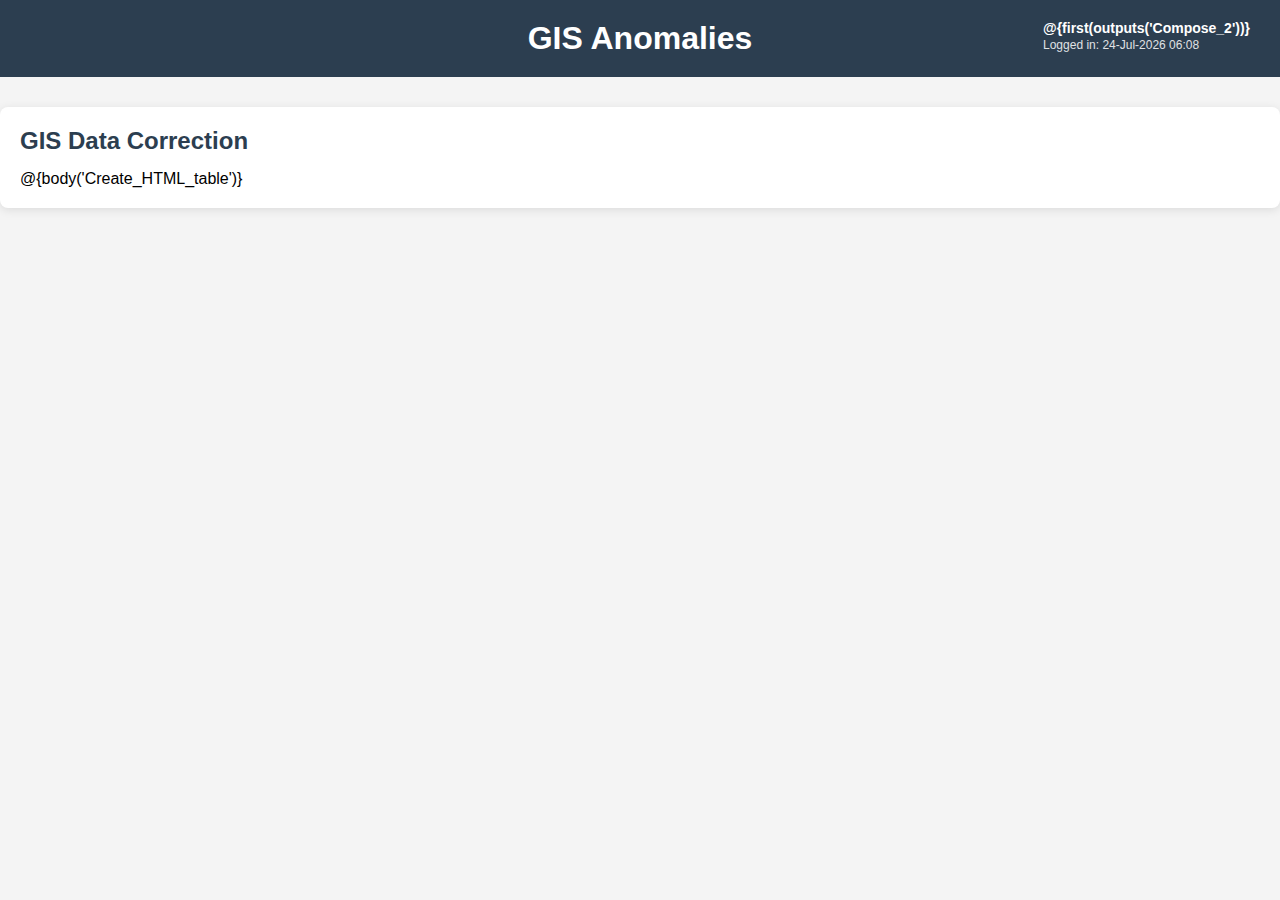
<file: GIS/Main Page 27Jan.html>
<!DOCTYPE html>
<html lang="en">
<head>
    <meta charset="UTF-8">
    <meta name="viewport" content="width=device-width, initial-scale=1.0">
    <title>GIS Anomalies - Correction</title>
    <style>
        * {
            margin: 0;
            padding: 0;
            box-sizing: border-box;
        }
        body {
            font-family: Arial, sans-serif;
            background-color: #f4f4f4;
        }
        header {
            background-color: #2c3e50;
            color: white;
            padding: 20px;
            text-align: center;
        }
        main {
            max-width: 1900px;
            margin: 30px auto;
            padding: 20px;
            background-color: white;
            border-radius: 8px;
            box-shadow: 0 2px 10px rgba(0,0,0,0.1);
        }
        h2 {
            margin-bottom: 15px;
            color: #2c3e50;
        }
        table {
            width: 100%;
            border-collapse: collapse;
            margin-top: 20px;
        }
        th {
            background-color: #34495e;
            color: white;
            padding: 12px;
            text-align: center;
            font-weight: bold;
            font-size: 13px;
        }
        td {
            padding: 12px;
            border-bottom: 1px solid #ddd;
        }
        tr:hover {
            background-color: #f5f5f5;
        }
        button {
            background-color: #3498db;
            color: white;
            border: none;
            padding: 8px 16px;
            border-radius: 4px;
            cursor: pointer;
            font-size: 14px;
            margin-right: 5px;
        }
        button:hover {
            background-color: #2980b9;
        }
        .btn-edit {
            background-color: #f39c12;
        }
        .btn-edit:hover {
            background-color: #e67e22;
        }
        .btn-save {
            background-color: #27ae60;
        }
        .btn-save:hover {
            background-color: #229954;
        }
        .btn-cancel {
            background-color: #95a5a6;
        }
        .btn-cancel:hover {
            background-color: #7f8c8d;
        }
        th.serial-number {
            text-align: center;
            font-weight: bold;
            color: #ffffff;
            background-color: #34495e;
        }
        
        td.serial-number {
            text-align: center;
            font-weight: bold;
            color: #34495e;
        }     
        .hidden-column {
            display: none;
        }

        /* ===== Calculated Field Styles ===== */
        .calc-field {
            padding: 12px 15px;
            border: 1px solid #e0e0e0;
            border-radius: 4px;
            height: 50px;
            min-height: 50px;
            max-height: 50px;
            display: flex;
            justify-content: center;
            align-items: center;
            text-align: center;
            font-size: 16px;
            font-weight: 600;
            background-color: #f8f9fa;
        }

        .calc-field.calc-positive {
            background-color: #d4edda !important;
            border-color: #c3e6cb !important;
            color: #155724 !important;
        }

        .calc-field.calc-negative {
            background-color: #f8d7da !important;
            border-color: #f5c6cb !important;
            color: #721c24 !important;
        }

        .calc-field.calc-neutral {
            background-color: #fff3cd !important;
            border-color: #ffeaa7 !important;
            color: #856404 !important;
        }

        .calc-positive {
            background-color: #d4edda;
            border-color: #c3e6cb;
        }

        .calc-positive .calc-number {
            color: #155724;
        }

        .calc-positive .calc-label {
            color: #0f4419;
        }

        .calc-negative {
            background-color: #f8d7da;
            border-color: #f5c6cb;
        }

        .calc-negative .calc-number {
            color: #721c24;
        }

        .calc-negative .calc-label {
            color: #721c24;
        }

        .calc-neutral {
            background-color: #fff3cd;
            border-color: #ffeaa7;
        }

        .calc-neutral .calc-number,
        .calc-neutral .calc-label {
            color: #856404;
        }

        /* Modal Styles */
        .modal {
            display: none;
            position: fixed;
            z-index: 1000;
            left: 0;
            top: 0;
            width: 100%;
            height: 100%;
            overflow: auto;
            background-color: rgba(0,0,0,0.5);
            animation: fadeIn 0.3s;
        }
        
        @keyframes fadeIn {
            from { opacity: 0; }
            to { opacity: 1; }
        }

        .modal-content {
            background-color: #fefefe;
            margin: 3% auto;
            padding: 0;
            border: 1px solid #888;
            border-radius: 8px;
            width: 90%;
            max-width: 1500px;
            box-shadow: 0 4px 20px rgba(0,0,0,0.3);
            animation: slideDown 0.3s;
        }

        @keyframes slideDown {
            from {
                transform: translateY(-50px);
                opacity: 0;
            }
            to {
                transform: translateY(0);
                opacity: 1;
            }
        }

        .modal-header {
            padding: 20px;
            background-color: #2c3e50;
            color: white;
            border-radius: 8px 8px 0 0;
            display: flex;
            justify-content: space-between;
            align-items: center;
        }

        .modal-header h3 {
            margin: 0;
            font-size: 20px;
        }

        .close {
            color: white;
            font-size: 28px;
            font-weight: bold;
            cursor: pointer;
            background: none;
            border: none;
            padding: 0;
            width: 30px;
            height: 30px;
            line-height: 30px;
            text-align: center;
            border-radius: 50%;
            transition: background-color 0.3s;
        }

        .close:hover,
        .close:focus {
            background-color: rgba(255,255,255,0.2);
        }

        .modal-body {
            padding: 30px;
            max-height: 600px;
            overflow-y: auto;
        }

        .form-group {
            display: flex;
            flex-direction: column;
            margin-bottom: 20px;
        }

        .form-group label {
            font-weight: 600;
            color: #2c3e50;
            margin-bottom: 8px;
            font-size: 14px;
            display: flex;
            align-items: center;
            gap: 8px;
        }

        .form-group .value {
            padding: 12px 15px;
            background-color: #f8f9fa;
            border: 1px solid #e0e0e0;
            border-radius: 4px;
            min-height: 50px;
            display: flex;
            align-items: center;
            color: #495057;
            font-size: 14px;
            word-wrap: break-word;
        }

        .form-group input[type="text"],
        .form-group input[type="date"] {
            width: 100%;
            padding: 12px 15px;
            border: 1px solid #ced4da;
            border-radius: 4px;
            font-size: 14px;
            min-height: 50px;
        }

        .form-group input[type="text"]:disabled,
        .form-group input[type="date"]:disabled {
            background-color: #e9ecef;
            cursor: not-allowed;
        }

        .form-group input:focus {
            outline: none;
            border-color: #3498db;
            box-shadow: 0 0 0 0.2rem rgba(52,152,219,0.25);
        }

        .form-row {
            display: grid;
            grid-template-columns: 1fr 1fr;
            gap: 20px;
            margin-bottom: 15px;
        }

        .form-row-single {
            display: grid;
            grid-template-columns: 1fr;
            gap: 15px;
        }

        .form-row-dual {
            display: grid;
            grid-template-columns: 1fr 1fr;
            gap: 15px;
        }

        .form-row-triple {
            display: grid;
            grid-template-columns: 1fr 1fr 1fr;
            gap: 15px;
        }

        .modal-footer {
            padding: 15px 30px;
            background-color: #f8f9fa;
            border-radius: 0 0 8px 8px;
            text-align: right;
            display: flex;
            justify-content: space-between;
            align-items: center;
        }

        .btn-close {
            background-color: #6c757d;
            color: white;
            border: none;
            padding: 10px 20px;
            border-radius: 4px;
            cursor: pointer;
            font-size: 14px;
        }

        .btn-close:hover {
            background-color: #5a6268;
        }

        .readonly-badge {
            background-color: #f5f5f5;
            color: #757575;
            padding: 2px 8px;
            border-radius: 3px;
            font-size: 11px;
            font-weight: 500;
        }

        .editable-badge {
            background-color: #e3f2fd;
            color: #1976d2;
            padding: 2px 8px;
            border-radius: 3px;
            font-size: 11px;
            font-weight: 500;
        }

        .section-title {
            font-size: 18px;
            font-weight: 700;
            color: #dc3545;
            margin: 25px 0 20px 0;
            padding-bottom: 10px;
            border-bottom: 2px solid #e0e0e0;
        }

        .dates-timeline-container {
            display: grid;
            grid-template-columns: 2fr 1fr;
            gap: 30px;
            margin-bottom: 20px;
        }

        .dates-column-left,
        .dates-column-right {
            display: flex;
            flex-direction: column;
            gap: 0;
        }

        .dates-column-left {
            padding-right: 20px;
            border-right: 1px solid #e0e0e0;
        }

        .dates-column-right {
            padding-left: 10px;
        }

        /* Each row in dates section should have consistent spacing */
        .dates-column-left > .form-row-dual,
        .dates-column-left > .form-row-triple,
        .dates-column-right > .form-row-single,
        .dates-column-right > .form-row-dual {
            margin-bottom: 15px;
        }

        /* Ensure form groups in dates section have exact same height */
        .dates-timeline-container .form-group {
            display: flex;
            flex-direction: column;
        }

        .dates-timeline-container .form-group label {
            margin-bottom: 8px;
            height: 24px;
            display: flex;
            align-items: center;
        }

        .dates-timeline-container .form-group .value,
        .dates-timeline-container .form-group .calc-field,
        .dates-timeline-container .form-group input[type="date"],
        .dates-timeline-container .form-group input[type="text"] {
            height: 50px;
            min-height: 50px;
            max-height: 50px;
        }

        @media (max-width: 768px) {
            .form-row, .form-row-triple, .form-row-dual {
                grid-template-columns: 1fr;
            }
            .modal-content {
                width: 95%;
                margin: 5% auto;
            }
            .dates-timeline-container {
                grid-template-columns: 1fr;
            }
            .dates-column-left {
                border-right: none;
                padding-right: 0;
            }
        }

        table {
            font-size: 12.5px;
        }

        th {
            font-size: 13px;
        }

        td {
            font-size: 12.5px;
        }

        header {
            position: relative;
        }

        .user-info {
            position: absolute;
            top: 20px;
            right: 30px;
            text-align: left;
            color: #ffffff;
            font-family: Arial, sans-serif;
        }

        .user-name {
            font-size: 14px;
            font-weight: bold;
            color: #ffffff;
        }

        .login-time {
            font-size: 12px;
            opacity: 0.85;
            margin-top: 2px;
        }

        @media (max-width: 768px) {
            .user-info {
                position: static;
                margin-top: 10px;
                text-align: center;
            }
        }
        
        .table-hidden {
            visibility: hidden;
        }
    </style>
</head>
<body>
    <header>
        <h1>GIS Anomalies</h1>
        <div class="user-info">
            <div class="user-name">
                @{first(outputs('Compose_2'))}
            </div>
            <div class="login-time" id="loginTime"></div>
        </div>        
    </header>
    <main>
        <h2>GIS Data Correction</h2>
        @{body('Create_HTML_table')}
    </main>

    <!-- Modal -->
    <div id="employeeModal" class="modal">
        <div class="modal-content">
            <div class="modal-header">
                <h3 id="modalTitle">Employee Details</h3>
                <button class="close" onclick="closeModal()">&times;</button>
            </div>
            <div class="modal-body" id="modalBody"></div>
            <div class="modal-footer">
                <div id="editModeButtons" style="display: none;">
                    <button class="btn-save" onclick="saveEmployee()">Save Changes</button>
                    <button class="btn-cancel" onclick="cancelEdit()">Cancel</button>
                </div>
                <button class="btn-close" onclick="closeModal()">Close</button>
            </div>
        </div>
    </div>

<script>
let modalContent = '';
let currentRowIndex = -1;
let currentRow = null;
let isEditMode = false;
let originalData = {};
let allRowData = [];
let remarksConfirmed = false;
let Username = '';

const now = new Date();
const formatted =
    now.toLocaleDateString('en-GB', {
        day: '2-digit',
        month: 'short',
        year: 'numeric'
    }) + ' ' +
    now.toLocaleTimeString('en-GB', {
        hour: '2-digit',
        minute: '2-digit'
    });

document.getElementById('loginTime').textContent = formatted;

document.addEventListener('DOMContentLoaded', function () {
    const now = new Date();
    const formattedDateTime =
        String(now.getDate()).padStart(2, '0') + '-' +
        ['Jan','Feb','Mar','Apr','May','Jun','Jul','Aug','Sep','Oct','Nov','Dec'][now.getMonth()] +
        '-' + now.getFullYear() + ' ' +
        String(now.getHours()).padStart(2, '0') + ':' +
        String(now.getMinutes()).padStart(2, '0');

    const loginTimeEl = document.getElementById('loginTime');
    if (loginTimeEl) {
        loginTimeEl.textContent = `Logged in: ${formattedDateTime}`;
    }

    const userEl = document.querySelector('.user-name');
    if (userEl) {
        Username = userEl.textContent.trim();
    }
});

// Columns to show on main page
const visibleColumns = [
    'GIS ID', 'Employee ID', 'Employee Name', 'Destination Country',
    'Visa Type', 'Current_Status', 'Remarks', 'Completed On'
];

// Display names for columns
const columnDisplayNames = {
    'RevisedVisaType': 'Visa Type',
    'Current_Status': 'Current Status'
};

// Field configuration
const fieldConfig = {
    'GIS ID': { editable: false, type: 'number' },
    'Employee ID': { editable: false, type: 'number' },
    'Employee Code': { editable: false, type: 'text' },
    'Employee Name': { editable: false, type: 'text' },
    'GEO': { editable: false, type: 'text' },
    'Destination Country': { editable: false, type: 'text' },
    'Source Country': { editable: false, type: 'text' },
    'RevisedVisaType': { editable: false, type: 'text' },
    'Visa Sub Type': { editable: false, type: 'text' },
    'Submitted To ISG': { editable: true, type: 'date' },
    'Approved By ISG': { editable: true, type: 'date' },
    'Approved - Submitted': { editable: false, type: 'number', calculated: true },
    'Government Agency filing date': { editable: true, type: 'date' },
    'OFC Appointment Date': { editable: true, type: 'date' },
    'Filing Date': { editable: false, type: 'date', derived: true },
    'Filling - Approved': { editable: false, type: 'number', calculated: true },
    'WP start - Gov': { editable: false, type: 'number', calculated: true },
    'Approved Petition Start Date': { editable: true, type: 'date' },
    'Approved Petition End Date': { editable: true, type: 'date' },
    'WP Duration Check': { editable: false, type: 'number', calculated: true },
    'Visa Valid from Date': { editable: true, type: 'date' },
    'Visa Valid till Date': { editable: true, type: 'date' },
    'Visa Duration Check': { editable: false, type: 'number', calculated: true },
    'WP_Visa Check': { editable: false, type: 'number', calculated: true },
    'Current_Status': { editable: false, type: 'text' },
    'Remarks': { editable: false, type: 'text' },
    'Note': { editable: false, type: 'text' },
    'Completed On': { editable: false, type: 'text' },
};

// Derived date rules
const derivedDateRules = {
    'Filing Date': {
        priorityDates: [
            'Government Agency filing date',
            'OFC Appointment Date'
        ]
    }
};

// Date calculation rules
const dateCalculations = {
    'Approved - Submitted': {
        startDate: 'Submitted To ISG',
        endDate: 'Approved By ISG'
    },
    'Filling - Approved': {
        startDate: 'Approved By ISG',
        endDate: 'Filing Date'
    },
    'WP start - Gov': {
        startDate: 'Filing Date',
        endDate: 'Approved Petition Start Date'
    },
    'WP Duration Check': {
        startDate: 'Approved Petition Start Date',
        endDate: 'Approved Petition End Date'
    },
    'Visa Duration Check': {
        startDate: 'Visa Valid from Date',
        endDate: 'Visa Valid till Date'
    },
    'WP_Visa Check': {
        startDate: 'Approved Petition Start Date',
        endDate: 'Visa Valid from Date'
    }
};

// 🔥 Convert Excel serial number to proper date
function excelSerialToDate(serial) {
    if (!serial || isNaN(serial)) return null;
    const excelEpoch = new Date(1899, 11, 30);
    const days = parseInt(serial);
    const milliseconds = days * 24 * 60 * 60 * 1000;
    return new Date(excelEpoch.getTime() + milliseconds);
}

// 🔥 Enhanced date parser to handle Excel serial numbers
function parseDate(dateStr) {
    if (!dateStr || dateStr === 'N/A' || dateStr === '') return null;
    
    dateStr = dateStr.toString().trim();
    
    // Check if it's an Excel serial number (5 digits like 45981)
    if (/^\d{5}$/.test(dateStr)) {
        const serial = parseInt(dateStr);
        if (serial > 25000 && serial < 60000) {
            const date = excelSerialToDate(serial);
            console.log(`   ✅ Parsed Excel serial ${serial} to: ${date.toISOString()}`);
            return date;
        }
    }
    
    // Try parsing as ISO format (YYYY-MM-DD)
    let date = new Date(dateStr);
    if (!isNaN(date.getTime())) {
        console.log(`   ✅ Parsed as ISO: ${date.toISOString()}`);
        return date;
    }
    
    // Try parsing DD/MM/YYYY format
    const ddmmyyyy = dateStr.match(/^(\d{2})\/(\d{2})\/(\d{4})$/);
    if (ddmmyyyy) {
        const [, day, month, year] = ddmmyyyy;
        date = new Date(year, month - 1, day);
        if (!isNaN(date.getTime())) {
            console.log(`   ✅ Parsed as DD/MM/YYYY: ${date.toISOString()}`);
            return date;
        }
    }
    
    // Try parsing DD-Mon-YYYY format (07-Oct-2025)
    const ddmonyyyy = dateStr.match(/^(\d{2})-([A-Za-z]{3})-(\d{4})$/);
    if (ddmonyyyy) {
        const [, day, monthStr, year] = ddmonyyyy;
        const months = {
            'Jan': 0, 'Feb': 1, 'Mar': 2, 'Apr': 3, 'May': 4, 'Jun': 5,
            'Jul': 6, 'Aug': 7, 'Sep': 8, 'Oct': 9, 'Nov': 10, 'Dec': 11
        };
        const month = months[monthStr];
        if (month !== undefined) {
            date = new Date(year, month, day);
            if (!isNaN(date.getTime())) {
                console.log(`   ✅ Parsed as DD-Mon-YYYY: ${date.toISOString()}`);
                return date;
            }
        }
    }
    
    console.log(`   ❌ Failed to parse: ${dateStr}`);
    return null;
}

// 🔥 Format date for display (DD-Mon-YYYY)
function formatDate(dateString) {
    if (!dateString || dateString === 'N/A' || dateString === '') return '';
    
    const date = parseDate(dateString);
    if (!date) return '';
    
    const day = String(date.getDate()).padStart(2, '0');
    const months = ['Jan','Feb','Mar','Apr','May','Jun','Jul','Aug','Sep','Oct','Nov','Dec'];
    const month = months[date.getMonth()];
    return `${day}-${month}-${date.getFullYear()}`;
}

// 🔥 Format date for input field (YYYY-MM-DD)
function formatDateForInput(dateString) {
    if (!dateString || dateString === 'N/A' || dateString === '') return '';
    
    const date = parseDate(dateString);
    if (!date) return '';
    
    const year = date.getFullYear();
    const month = String(date.getMonth() + 1).padStart(2, '0');
    const day = String(date.getDate()).padStart(2, '0');
    return `${year}-${month}-${day}`;
}

// 🔥 Calculate date difference in days
function calculateDateDifference(endDateStr, startDateStr) {
    console.log(`   📐 calculateDateDifference(end: ${endDateStr}, start: ${startDateStr})`);
    
    if (!endDateStr || !startDateStr || endDateStr === 'N/A' || startDateStr === 'N/A') {
        console.log(`   ⚠️ Invalid input dates`);
        return null;
    }

    const endDate = parseDate(endDateStr);
    const startDate = parseDate(startDateStr);

    if (!endDate || !startDate || isNaN(endDate.getTime()) || isNaN(startDate.getTime())) {
        console.log(`   ⚠️ Failed to parse dates`);
        return null;
    }

    const diffTime = endDate.getTime() - startDate.getTime();
    const diffDays = Math.round(diffTime / (1000 * 60 * 60 * 24));
    
    console.log(`   📊 Result: ${diffDays} days`);
    return diffDays;
}

// 🔥 Handle date change
function handleDateChange(fieldName) {
    console.log(`📅 Date changed: ${fieldName}`);
    
    const input = document.querySelector(`input[data-field-name="${fieldName}"]`);
    if (input && currentRow) {
        const rowIndex = parseInt(currentRow.querySelector('button[data-row-index]').getAttribute('data-row-index'));
        allRowData[rowIndex][fieldName] = input.value;
        console.log(`   Updated ${fieldName} to: ${input.value}`);
    }
    
    updateCalculatedFields();
}

// 🔥 Resolve derived dates
function resolveDerivedDates(rowData) {
    for (const [field, rule] of Object.entries(derivedDateRules)) {
        let resolvedValue = '';
        
        for (const sourceField of rule.priorityDates) {
            const value = rowData[sourceField];
            if (value && value !== 'N/A' && value !== '') {
                resolvedValue = value;
                break;
            }
        }
        
        if (!resolvedValue) {
            resolvedValue = '';
        }
        
        if (rowData[field] !== resolvedValue) {
            rowData[field] = resolvedValue;
        }
        
        const fieldElement = document.querySelector(`[data-calc-field="${field}"]`);
        if (fieldElement) {
            if (resolvedValue && resolvedValue !== 'N/A' && resolvedValue !== '') {
                fieldElement.textContent = formatDate(resolvedValue);
                fieldElement.classList.add('calc-positive');
            } else {
                fieldElement.textContent = 'N/A';
                fieldElement.classList.remove('calc-positive', 'calc-negative');
            }
        }
    }
}

// 🔥 Update calculated fields
function updateCalculatedFields() {
    if (!currentRow) return;
    
    const rowIndex = parseInt(currentRow.querySelector('button[data-row-index]').getAttribute('data-row-index'));
    const rowData = allRowData[rowIndex];

    console.log('🔍 Starting calculations for row:', rowIndex);

    Object.keys(dateCalculations).forEach(field => {
        rowData[field] = '';
    });  

    resolveDerivedDates(rowData);

    for (const [calcField, config] of Object.entries(dateCalculations)) {
        console.log(`\n🧮 Calculating: ${calcField}`);
        
        const startValue = rowData[config.startDate];
        const endValue = rowData[config.endDate];
        
        console.log(`   Start (${config.startDate}): ${startValue}`);
        console.log(`   End (${config.endDate}): ${endValue}`);
        
        const calcElement = document.querySelector(`[data-calc-field="${calcField}"]`);
        if (!calcElement) {
            console.log(`   ⚠️ Element not found for ${calcField}`);
            continue;
        }

        calcElement.classList.remove('calc-negative', 'calc-positive', 'calc-neutral');
        calcElement.innerHTML = '';

        if (!startValue || !endValue || startValue === 'N/A' || endValue === 'N/A' || startValue === '' || endValue === '') {
            console.log(`   ⚠️ Missing dates, skipping calculation`);
            calcElement.textContent = 'N/A';
            rowData[calcField] = '';
            continue;
        }
        
        const difference = calculateDateDifference(endValue, startValue);
        console.log(`   ✅ Difference: ${difference}`);

        if (difference === null || difference === undefined || isNaN(difference)) {
            calcElement.textContent = 'N/A';
            rowData[calcField] = '';
            continue;
        }

        rowData[calcField] = difference.toString();
        
        const absValue = Math.abs(difference);
        
        if (difference >= 0) {
            calcElement.classList.add('calc-positive');
            calcElement.textContent = difference;
        } else {
            calcElement.classList.add('calc-negative');
            calcElement.textContent = difference;
        }
    }
    
    console.log('✅ Calculations complete');
}

// 🔥 Helper function to render individual date fields
function renderDateField(i, label, rowData, fieldConfig, editMode, originalData) {
    const value = rowData[label] || 'N/A';
    
    if (typeof value === 'string' && value.startsWith('+')) {
        rowData[label] = '';
    }
    
    originalData[label] = value;
    
    const config = fieldConfig[label] || { editable: false, type: 'text' };
    const badge = config.editable ? '<span class="editable-badge">Editable</span>' : '<span class="readonly-badge">Read-only</span>';
    
    let fieldHTML = '';
    
    if (editMode && config.editable) {
        if (config.type === 'date') {
            const dateValue = formatDateForInput(value);
            fieldHTML = `
                <div class="form-group">
                    <label>${label} ${badge}</label>
                    <input type="date" id="field-${i}" data-field-name="${label}" value="${dateValue}" data-original="${value}" onchange="handleDateChange('${label}')">
                </div>
            `;
        } else {
            fieldHTML = `
                <div class="form-group">
                    <label>${label} ${badge}</label>
                    <input type="text" id="field-${i}" data-field-name="${label}" value="${value}">
                </div>
            `;
        }
    } else {
        let displayValue = config.type === 'date' ? formatDate(value) : value;
        
        // For calculated or derived fields, use calc-field class only
        if (config.calculated || config.derived) {
            fieldHTML = `
                <div class="form-group">
                    <label>${label} ${badge}</label>
                    <div class="calc-field" data-calc-field="${label}">Calculating...</div>
                </div>
            `;
        } else {
            // For regular read-only fields, use value class
            fieldHTML = `
                <div class="form-group">
                    <label>${label} ${badge}</label>
                    <div class="value">${displayValue}</div>
                </div>
            `;
        }
    }
    
    return fieldHTML;
}

function formatExcelSerialToDisplay(value) {
    if (!value || value === 'N/A') return '';
    if (isNaN(value)) return value;

    const date = excelSerialToDate(Number(value));
    if (!date) return value;

    const day = String(date.getDate()).padStart(2, '0');
    const months = ['Jan','Feb','Mar','Apr','May','Jun','Jul','Aug','Sep','Oct','Nov','Dec'];
    const month = months[date.getMonth()];
    const year = String(date.getFullYear()).slice(-2);

    return `${day}-${month}-${year}`;
}

// Process table on page load
window.onload = function() {
    const table = document.querySelector('table');
    if (!table) return;

    const headerRow = table.querySelector('thead tr') || table.querySelector('tr');
    const headers = Array.from(headerRow.cells).map(cell => cell.textContent.trim());
    
    const rows = table.querySelectorAll('tbody tr, tr:not(:first-child)');
    rows.forEach(row => {
        const rowData = {};
        Array.from(row.cells).forEach((cell, index) => {
            let value = cell.textContent.trim();

            if (headers[index] === 'Completed On') {
                value = formatExcelSerialToDisplay(value);
                cell.textContent = value;
            }

            rowData[headers[index]] = value;
        });
        allRowData.push(rowData);
    });

    const snHeader = document.createElement('th');
    snHeader.textContent = 'S.No';
    snHeader.className = 'serial-number';
    headerRow.insertBefore(snHeader, headerRow.firstChild);

    headers.forEach((header, index) => {
        if (!visibleColumns.includes(header)) {
            headerRow.cells[index + 1].classList.add('hidden-column');
        }
    });

    headers.forEach((header, index) => {
        if (columnDisplayNames[header]) {
            headerRow.cells[index + 1].textContent = columnDisplayNames[header];
        }
    });

    if (!headerRow.textContent.includes('Action')) {
        const actionHeader = document.createElement('th');
        actionHeader.textContent = 'Action';
        headerRow.appendChild(actionHeader);
    }

    rows.forEach((row, rowIndex) => {
        const snCell = document.createElement('td');
        snCell.textContent = rowIndex + 1;
        snCell.className = 'serial-number';
        row.insertBefore(snCell, row.firstChild);

        headers.forEach((header, index) => {
            if (!visibleColumns.includes(header)) {
                row.cells[index + 1].classList.add('hidden-column');
            }
        });

        if (row.cells.length === headerRow.cells.length) return;
        
        const actionCell = document.createElement('td');
        const viewButton = document.createElement('button');
        viewButton.textContent = 'View';
        viewButton.setAttribute('data-row-index', rowIndex);
        viewButton.onclick = function() { viewEmployee(this, false); };
        
        const editButton = document.createElement('button');
        editButton.textContent = 'Edit';
        editButton.className = 'btn-edit';
        editButton.setAttribute('data-row-index', rowIndex);
        editButton.onclick = function() { viewEmployee(this, true); };
        
        actionCell.appendChild(viewButton);
        actionCell.appendChild(editButton);
        row.appendChild(actionCell);
    });
};

// 🔥 Main modal function with Edit mode calculations
function viewEmployee(button, editMode = false) {
    remarksConfirmed = false;
    const rowIndex = parseInt(button.getAttribute('data-row-index'));
    currentRow = button.closest('tr');
    isEditMode = editMode;
    
    const rowData = allRowData[rowIndex];
    const allHeaders = Object.keys(rowData);
    
    originalData = {};
    let modalContent = '';
    
    document.getElementById('modalTitle').textContent = editMode ? 'Edit Employee Details' : 'Employee Details';
    document.getElementById('editModeButtons').style.display = editMode ? 'block' : 'none';
    
    // Basic Information Section with Employee Name in Title
    const employeeNameIndex = allHeaders.indexOf('Employee Name');
    const employeeName = employeeNameIndex !== -1 ? (rowData['Employee Name'] || 'N/A') : 'N/A';

    modalContent += `<div class="section-title">Basic Information of ${employeeName}</div>`;

    const basicInfoStructure = [
        { fields: ['GIS ID', 'Employee Code', 'Destination Country'], layout: 'triple' },
        { fields: ['Source Country', 'Visa Type', 'Visa Sub Type'], layout: 'triple' }
    ];

    basicInfoStructure.forEach((row, rowIdx) => {
        modalContent += `<div class="form-row-${row.layout}">`;
        
        row.fields.forEach(label => {
            const i = allHeaders.indexOf(label);
            
            if (i !== -1) {
                const value = rowData[label] || 'N/A';
                
                if (typeof value === 'string' && value.startsWith('+')) {
                    rowData[label] = '';
                }
                
                originalData[label] = value;
                
                const config = fieldConfig[label] || { editable: false, type: 'text' };
                const badge = config.editable ? '<span class="editable-badge">Editable</span>' : '<span class="readonly-badge">Read-only</span>';
                
                if (editMode && config.editable) {
                    if (config.type === 'date') {
                        const dateValue = formatDateForInput(value);
                        modalContent += `
                            <div class="form-group">
                                <label>${label} ${badge}</label>
                                <input type="date" id="field-${i}" data-field-name="${label}" value="${dateValue}" data-original="${value}" onchange="handleDateChange('${label}')">
                            </div>
                        `;
                    } else {
                        modalContent += `
                            <div class="form-group">
                                <label>${label} ${badge}</label>
                                <input type="text" id="field-${i}" data-field-name="${label}" value="${value}">
                            </div>
                        `;
                    }
                } else {
                    const displayValue = config.type === 'date' ? formatDate(value) : value;
                    modalContent += `
                        <div class="form-group">
                            <label>${label} ${badge}</label>
                            <div class="value">${displayValue}</div>
                        </div>
                    `;
                }
            }
        });
        
        modalContent += '</div>';
    });
    
    // Date Fields Section with Live Calculations
    if (allHeaders.length > 7) {
        modalContent += '<div class="section-title">Dates & Timeline</div>';
        modalContent += '<div class="dates-timeline-container">';
        
        // LEFT COLUMN
        modalContent += '<div class="dates-column-left">';
        
        modalContent += '<div class="form-row-dual">';
        ['Submitted To ISG', 'Approved By ISG'].forEach(label => {
            const i = allHeaders.indexOf(label);
            if (i !== -1) {
                modalContent += renderDateField(i, label, rowData, fieldConfig, editMode, originalData);
            }
        });
        modalContent += '</div>';
        
        modalContent += '<div class="form-row-triple">';
        ['Government Agency filing date', 'OFC Appointment Date', 'Filing Date'].forEach(label => {
            const i = allHeaders.indexOf(label);
            if (i !== -1) {
                modalContent += renderDateField(i, label, rowData, fieldConfig, editMode, originalData);
            }
        });
        modalContent += '</div>';
        
        modalContent += '<div class="form-row-dual">';
        ['Approved Petition Start Date', 'Approved Petition End Date'].forEach(label => {
            const i = allHeaders.indexOf(label);
            if (i !== -1) {
                modalContent += renderDateField(i, label, rowData, fieldConfig, editMode, originalData);
            }
        });
        modalContent += '</div>';
        
        modalContent += '<div class="form-row-dual">';
        ['Visa Valid from Date', 'Visa Valid till Date'].forEach(label => {
            const i = allHeaders.indexOf(label);
            if (i !== -1) {
                modalContent += renderDateField(i, label, rowData, fieldConfig, editMode, originalData);
            }
        });
        modalContent += '</div>';
        
        modalContent += '</div>'; // End left column
        
        // RIGHT COLUMN
        modalContent += '<div class="dates-column-right">';
        
        modalContent += '<div class="form-row-single">';
        const i1 = allHeaders.indexOf('Approved - Submitted');
        if (i1 !== -1) {
            modalContent += renderDateField(i1, 'Approved - Submitted', rowData, fieldConfig, editMode, originalData);
        }
        modalContent += '</div>';
        
        modalContent += '<div class="form-row-dual">';
        ['Filling - Approved', 'WP start - Gov'].forEach(label => {
            const i = allHeaders.indexOf(label);
            if (i !== -1) {
                modalContent += renderDateField(i, label, rowData, fieldConfig, editMode, originalData);
            }
        });
        modalContent += '</div>';
        
        modalContent += '<div class="form-row-single">';
        const i3 = allHeaders.indexOf('WP Duration Check');
        if (i3 !== -1) {
            modalContent += renderDateField(i3, 'WP Duration Check', rowData, fieldConfig, editMode, originalData);
        }
        modalContent += '</div>';
        
        modalContent += '<div class="form-row-dual">';
        ['WP_Visa Check', 'Visa Duration Check'].forEach(label => {
            const i = allHeaders.indexOf(label);
            if (i !== -1) {
                modalContent += renderDateField(i, label, rowData, fieldConfig, editMode, originalData);
            }
        });
        modalContent += '</div>';
        
        modalContent += '</div>'; // End right column
        modalContent += '</div>'; // End dates-timeline-container
    }
    
    // Status & Notes Section
    if (allHeaders.length > 22) {
        modalContent += '<div class="section-title">Status & Notes</div>';
        modalContent += '<div class="form-row">';
        for (let i = 22; i < allHeaders.length; i++) {
            const label = allHeaders[i];
            const value = rowData[label] || 'N/A';
            
            if (typeof value === 'string' && value.startsWith('+')) {
                rowData[label] = '';
            }            
            originalData[label] = value;
            
            const config = fieldConfig[label] || { editable: false, type: 'text' };
            const badge = config.editable ? '<span class="editable-badge">Editable</span>' : '<span class="readonly-badge">Read-only</span>';
            
            if (editMode && config.editable) {
                modalContent += `
                    <div class="form-group">
                        <label>${label} ${badge}</label>
                        <input type="text" id="field-${i}" data-field-name="${label}" value="${value}">
                    </div>
                `;
            } else {
                modalContent += `
                    <div class="form-group">
                        <label>${label} ${badge}</label>
                        <div class="value">${value}</div>
                    </div>
                `;
            }
        }
        modalContent += '</div>';
    }
    
    document.getElementById('modalBody').innerHTML = modalContent;
    document.getElementById('employeeModal').style.display = 'block';
    
    setTimeout(() => {
        updateCalculatedFields();
    }, 50);
}

// Critical fields to check for negative values
const criticalFields = [
    'Approved - Submitted',
    'Filling - Approved', 
    'WP start - Gov',
    'WP Duration Check',
    'Visa Duration Check',
    'WP_Visa Check'
];

function saveEmployee() {
    if (!currentRow) return;

    const rowIndex = parseInt(
        currentRow.querySelector('button[data-row-index]').getAttribute('data-row-index')
    );

    const remarks = normalizeValue(allRowData[rowIndex]['Remarks']);

    const negativeFields = criticalFields.filter(field => {
        const v = Number(allRowData[rowIndex][field]);
        return !isNaN(v) && v < 0;
    });

    const hasNegative = negativeFields.length > 0;

    if (hasNegative && (!remarksConfirmed || !remarks || remarks.length < 3)) {
        showRemarksDropdown(negativeFields, rowIndex);
        return;
    }

    if (!hasNegative && !remarks) {
        allRowData[rowIndex]['Remarks'] = 'Negative Value Corrected';
    }

    const now = new Date();
    allRowData[rowIndex]['Completed On'] =
        String(now.getDate()).padStart(2, '0') + '-' +
        ['Jan','Feb','Mar','Apr','May','Jun','Jul','Aug','Sep','Oct','Nov','Dec'][now.getMonth()] +
        '-' + now.getFullYear();

    console.log('FINAL PAYLOAD:', buildExcelPayload(allRowData[rowIndex]));        

    sendUpdateToServer(allRowData[rowIndex]).then(success => {
        if (success) {
            proceedWithSave(rowIndex);
        }
    });
}

function showRemarksDropdown(negativeFields, rowIndex) {
    const negativeFieldsList = negativeFields.join(', ');
    const message = `⚠️ Negative values found in:\n${negativeFieldsList}\n\nPlease select reason in Remarks:`;
    
    const dropdownHtml = `
        <div id="remarksModal" style="position:fixed;top:0;left:0;width:100%;height:100%;background:rgba(0,0,0,0.5);z-index:2000;display:flex;align-items:center;justify-content:center;">
            <div style="background:white;padding:30px;border-radius:10px;max-width:500px;width:90%;max-height:80vh;overflow-y:auto;">
                <h3 style="color:#d32f2f;margin-top:0;">${message}</h3>
                <div style="margin:20px 0;">
                    <label style="font-weight:bold;display:block;margin-bottom:10px;">Select Reason:</label>
                    <select id="reasonSelect" style="width:100%;padding:10px;border:2px solid #ddd;border-radius:5px;font-size:16px;">
                        <option value="">-- Select Reason --</option>
                        <option value="Pre Hire">Pre Hire</option>
                        <option value="Filed before the case received">Filed before the case received</option>
                        <option value="others">Others</option>
                    </select>
                </div>
                <div id="othersInput" style="display:none;margin:20px 0;">
                    <label style="font-weight:bold;display:block;margin-bottom:10px;">Enter details (Max 50 chars):</label>
                    <input type="text" id="othersText" maxlength="50" style="width:100%;padding:10px;border:2px solid #ddd;border-radius:5px;font-size:16px;" placeholder="Enter reason...">
                    <div style="font-size:12px;color:#666;margin-top:5px;">(<span id="charCount">0</span>/50 characters)</div>
                </div>
                <div style="text-align:right;">
                    <button onclick="cancelRemarks()" style="background:#ccc;padding:10px 20px;border:none;border-radius:5px;cursor:pointer;margin-right:10px;">Cancel</button>
                    <button onclick="confirmRemarks(${rowIndex})" style="background:#4caf50;color:white;padding:10px 20px;border:none;border-radius:5px;cursor:pointer;">OK</button>
                </div>
            </div>
        </div>
    `;
    
    document.body.insertAdjacentHTML('beforeend', dropdownHtml);
    
    document.getElementById('reasonSelect').onchange = function() {
        const othersDiv = document.getElementById('othersInput');
        const othersInput = document.getElementById('othersText');
        const charCount = document.getElementById('charCount');
        
        if (this.value === 'others') {
            othersDiv.style.display = 'block';
            othersInput.focus();
        } else {
            othersDiv.style.display = 'none';
        }
        
        othersInput.oninput = function() {
            charCount.textContent = this.value.length;
        };
    };
}

function confirmRemarks(rowIndex) {
    const select = document.getElementById('reasonSelect');
    const othersInput = document.getElementById('othersText');
    let remarksValue = select.value;
    
    if (remarksValue === 'others') {
        remarksValue = othersInput.value.trim();
        if (!remarksValue || remarksValue.length > 50) {
            alert('Please enter valid reason (1-50 characters)');
            return;
        }
    }
    
    if (!remarksValue || remarksValue === '') {
        alert('Please select a reason');
        return;
    }
    
    allRowData[rowIndex]['Remarks'] = remarksValue;
    remarksConfirmed = true;
    document.getElementById('remarksModal').remove();
    
    alert(`✅ Remarks "${remarksValue}" added! You can now save your changes.`);
    
    // Update the remarks field in the modal if it exists
    const remarksInput = document.querySelector('input[data-field-name="Remarks"]');
    if (remarksInput) {
        remarksInput.value = remarksValue;
    }
}

function cancelRemarks() {
    document.getElementById('remarksModal').remove();
}

function proceedWithSave(rowIndex) {
    const inputs = document.querySelectorAll('#modalBody input');

    inputs.forEach(input => {
        const fieldName = input.getAttribute('data-field-name');
        let value = input.type === 'date'
            ? (input.value ? formatDate(input.value) : input.getAttribute('data-original'))
            : input.value;

        allRowData[rowIndex][fieldName] = value;
    });

    const now = new Date();
    const completedOn =
        String(now.getDate()).padStart(2, '0') + '-' +
        ['Jan','Feb','Mar','Apr','May','Jun','Jul','Aug','Sep','Oct','Nov','Dec'][now.getMonth()] +
        '-' + now.getFullYear();

    allRowData[rowIndex]['Completed On'] = completedOn;

    const row = currentRow;
    const headers = Array.from(row.closest('table').querySelectorAll('th'))
        .map(th => th.textContent.trim());

    headers.forEach((header, index) => {
        if (header === 'Remarks') {
            row.cells[index].textContent = allRowData[rowIndex]['Remarks'];
        }
        if (header === 'Completed On') {
            row.cells[index].textContent = completedOn;
        }
    });

    remarksConfirmed = false;
    closeModal();
}

function normalizeNumber(value) {
    if (value === null || value === undefined) return '';
    if (value === '' || value === 'N/A') return '';
    const num = Number(value);
    return isNaN(num) ? '' : num;
}

function sendUpdateToServer(rowData) {
    const payload = buildExcelPayload(rowData);

    return fetch(
        'https://default189de737c93a4f5a8b686f4ca99419.12.environment.api.powerplatform.com:443/powerautomate/automations/direct/workflows/88f0f304876743249179c36c028d9a6f/triggers/manual/paths/invoke?api-version=1&sp=%2Ftriggers%2Fmanual%2Frun&sv=1.0&sig=rxP7fmm-rptgh5Vu2T83MnliCg_ZUS_H8HkI9_fyd0A',
        {
            method: 'POST',
            headers: { 'Content-Type': 'application/json' },
            body: JSON.stringify(payload)
        }
    )
    .then(res => {
        if (!res.ok) throw new Error('Excel update failed');
        return true;
    })
    .then(() => {
        console.log('Excel updated successfully');
        return true;
    })
    .catch(err => {
        console.error('HTTP Error:', err);
        alert('❌ Failed to save data to Excel. Please try again.');
        return false;
    });
}

function toISODate(value) {
    if (value === null || value === undefined) return '';

    if (typeof value === 'string') {
        const v = value.trim();

        if (
            v === '' ||
            v.toLowerCase() === 'n/a' ||
            v.toLowerCase() === 'mm/dd/yyyy' ||
            v.startsWith('+')
        ) {
            return '';
        }

        if (/^\d{4}-\d{2}-\d{2}$/.test(v)) {
            return v;
        }

        if (!isNaN(v)) {
            value = Number(v);
        }
    }

    if (typeof value === 'number' && value > 30000) {
        const date = excelSerialToDate(value);
        if (!date || isNaN(date.getTime())) return '';

        const yyyy = date.getFullYear();
        const mm = String(date.getMonth() + 1).padStart(2, '0');
        const dd = String(date.getDate()).padStart(2, '0');

        return `${yyyy}-${mm}-${dd}`;
    }

    const d = new Date(value);
    if (isNaN(d.getTime())) return '';

    if (d.getFullYear() < 1900 || d.getFullYear() > 2100) return '';

    const yyyy = d.getFullYear();
    const mm = String(d.getMonth() + 1).padStart(2, '0');
    const dd = String(d.getDate()).padStart(2, '0');

    return `${yyyy}-${mm}-${dd}`;
}

function normalizeValue(value) {
    if (value === null || value === undefined) return '';
    if (typeof value === 'string') {
        const v = value.trim();
        if (v === '' || v.toUpperCase() === 'N/A') return '';
        return v;
    }
    return value;
}

function buildExcelPayload(rowData) {
    return {
        "GIS ID": rowData["GIS ID"],
        "Submitted To ISG": toISODate(rowData["Submitted To ISG"]),
        "Approved By ISG": toISODate(rowData["Approved By ISG"]),
        "Government Agency filing date": toISODate(rowData["Government Agency filing date"]),
        "OFC Appointment Date": toISODate(rowData["OFC Appointment Date"]),
        "Approved Petition Start Date": toISODate(rowData["Approved Petition Start Date"]),
        "Approved Petition End Date": toISODate(rowData["Approved Petition End Date"]),
        "Visa Valid from Date": toISODate(rowData["Visa Valid from Date"]),
        "Visa Valid till Date": toISODate(rowData["Visa Valid till Date"]),
        "Completed On": toISODate(rowData["Completed On"]),
        "Remarks": normalizeValue(rowData["Remarks"]),
        "SPOC Name": Username
    };
}

function cancelEdit() {
    closeModal();
}

function closeModal() {
    document.getElementById('employeeModal').style.display = 'none';
    currentRow = null;
    isEditMode = false;
    originalData = {};
}

window.onclick = function(event) {
    const modal = document.getElementById('employeeModal');
    if (event.target === modal) closeModal();
};

document.addEventListener('keydown', function(event) {
    if (event.key === 'Escape') closeModal();
});
</script>
</body>
</html>
</file>
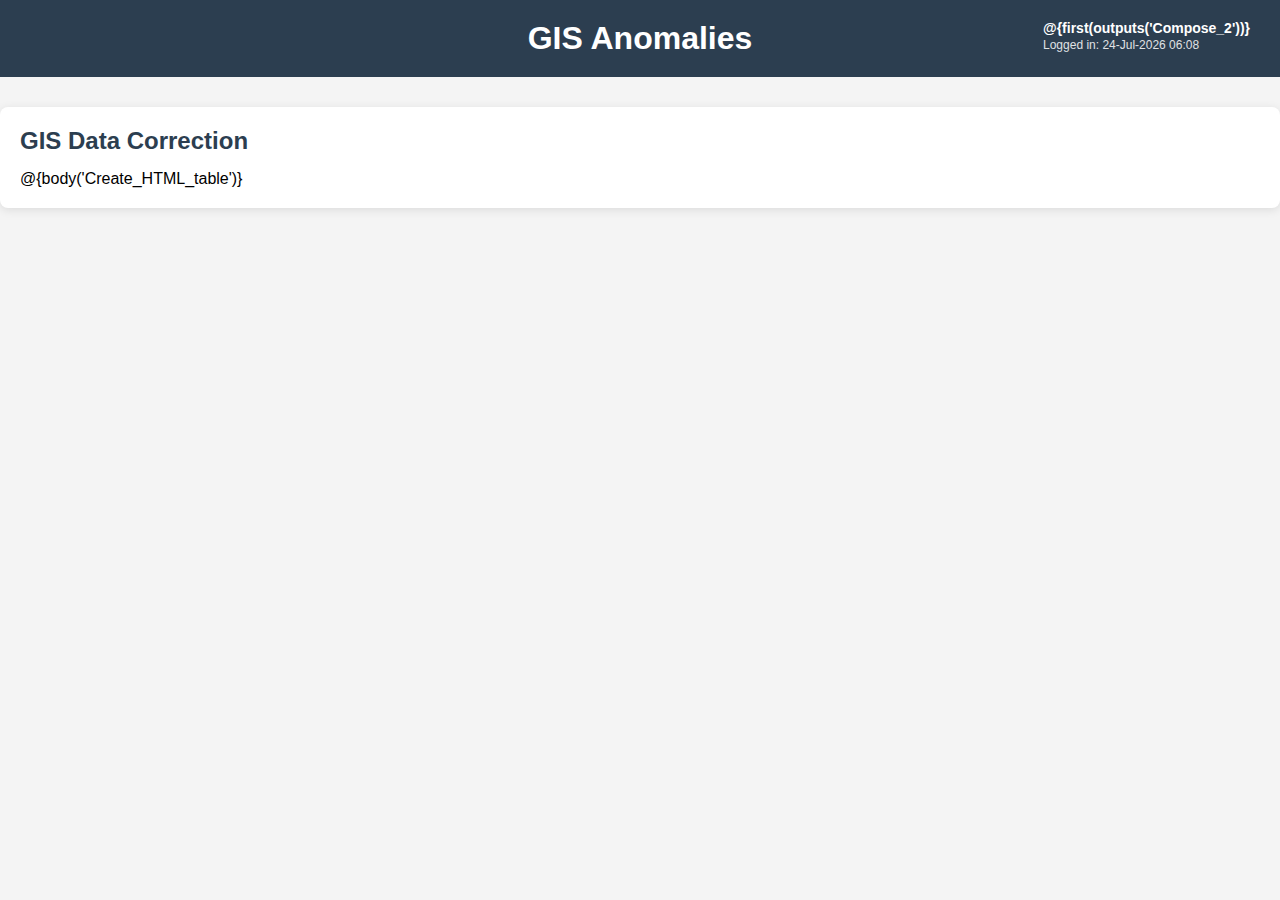
<file: GIS/Main Page Cosmic.html>
<!DOCTYPE html>
<html lang="en">
<head>
    <meta charset="UTF-8">
    <meta name="viewport" content="width=device-width, initial-scale=1.0">
    <title>GIS Anomalies - Correction</title>
    <style>
        * {
            margin: 0;
            padding: 0;
            box-sizing: border-box;
        }
        body {
            font-family: Arial, sans-serif;
            background-color: #f4f4f4;
        }
        header {
            background-color: #2c3e50;
            color: white;
            padding: 20px;
            text-align: center;
        }
        main {
            max-width: 1900px;
            margin: 30px auto;
            padding: 20px;
            background-color: white;
            border-radius: 8px;
            box-shadow: 0 2px 10px rgba(0,0,0,0.1);
        }
        h2 {
            margin-bottom: 15px;
            color: #2c3e50;
        }
        table {
            width: 100%;
            border-collapse: collapse;
            margin-top: 20px;
        }
        th {
            background-color: #34495e;
            color: white;
            padding: 12px;
            text-align: center;
            font-weight: bold;
            font-size: 13px;
        }
        td {
            padding: 12px;
            border-bottom: 1px solid #ddd;
        }
        tr:hover {
            background-color: #f5f5f5;
        }
        button {
            background-color: #3498db;
            color: white;
            border: none;
            padding: 8px 16px;
            border-radius: 4px;
            cursor: pointer;
            font-size: 14px;
            margin-right: 5px;
        }
        button:hover {
            background-color: #2980b9;
        }
        .btn-edit {
            background-color: #f39c12;
        }
        .btn-edit:hover {
            background-color: #e67e22;
        }
        .btn-save {
            background-color: #27ae60;
        }
        .btn-save:hover {
            background-color: #229954;
        }
        .btn-cancel {
            background-color: #95a5a6;
        }
        .btn-cancel:hover {
            background-color: #7f8c8d;
        }
        /* Table header */
        th.serial-number {
            text-align: center;
            font-weight: bold;
            color: #ffffff;
            background-color: #34495e;
        }
        
        /* Table body cells */
        td.serial-number {
            text-align: center;
            font-weight: bold;
            color: #34495e;
        }     
        .hidden-column {
            display: none;
        }

        /* ===== Calculated Field Styles ===== */
        .calc-positive {
            color:#155724 !important;
            background:#d4edda !important;
            font-weight:bold;
        }
        .calc-negative {
            color:#721c24 !important;
            background:#f8d7da !important;
            font-weight:bold;
        }
        .calc-neutral {
            color:#155724 !important;
            background:#d4edda !important;
            font-weight:bold;
        }

        /* Modal Styles */
        .modal {
            display: none;
            position: fixed;
            z-index: 1000;
            left: 0;
            top: 0;
            width: 100%;
            height: 100%;
            overflow: auto;
            background-color: rgba(0,0,0,0.5);
            animation: fadeIn 0.3s;
        }
        
        @keyframes fadeIn {
            from { opacity: 0; }
            to { opacity: 1; }
        }

        .modal-content {
            background-color: #fefefe;
            margin: 3% auto;
            padding: 0;
            border: 1px solid #888;
            border-radius: 8px;
            width: 90%;
            max-width: 1200px;
            box-shadow: 0 4px 20px rgba(0,0,0,0.3);
            animation: slideDown 0.3s;
        }

        @keyframes slideDown {
            from {
                transform: translateY(-50px);
                opacity: 0;
            }
            to {
                transform: translateY(0);
                opacity: 1;
            }
        }

        .modal-header {
            padding: 20px;
            background-color: #2c3e50;
            color: white;
            border-radius: 8px 8px 0 0;
            display: flex;
            justify-content: space-between;
            align-items: center;
        }

        .modal-header h3 {
            margin: 0;
            font-size: 20px;
        }

        .close {
            color: white;
            font-size: 28px;
            font-weight: bold;
            cursor: pointer;
            background: none;
            border: none;
            padding: 0;
            width: 30px;
            height: 30px;
            line-height: 30px;
            text-align: center;
            border-radius: 50%;
            transition: background-color 0.3s;
        }

        .close:hover,
        .close:focus {
            background-color: rgba(255,255,255,0.2);
        }

        .modal-body {
            padding: 30px;
            max-height: 600px;
            overflow-y: auto;
        }

        .form-group {
            margin-bottom: 20px;
        }

        .form-group label {
            display: block;
            font-weight: bold;
            color: #2c3e50;
            margin-bottom: 5px;
            font-size: 14px;
        }

        .form-group .value {
            display: block;
            padding: 10px;
            background-color: #f8f9fa;
            border: 1px solid #dee2e6;
            border-radius: 4px;
            color: #495057;
            font-size: 14px;
            word-wrap: break-word;
        }

        .form-group input[type="text"],
        .form-group input[type="date"] {
            width: 100%;
            padding: 10px;
            border: 1px solid #ced4da;
            border-radius: 4px;
            font-size: 14px;
        }

        .form-group input[type="text"]:disabled,
        .form-group input[type="date"]:disabled {
            background-color: #e9ecef;
            cursor: not-allowed;
        }

        .form-group input:focus {
            outline: none;
            border-color: #3498db;
            box-shadow: 0 0 0 0.2rem rgba(52,152,219,0.25);
        }

        .form-row {
            display: grid;
            grid-template-columns: 1fr 1fr;
            gap: 20px;
        }

        .form-row-triple {
            display: grid;
            grid-template-columns: 1fr 1fr 1fr;
            gap: 20px;
        }

        .modal-footer {
            padding: 15px 30px;
            background-color: #f8f9fa;
            border-radius: 0 0 8px 8px;
            text-align: right;
            display: flex;
            justify-content: space-between;
            align-items: center;
        }

        .btn-close {
            background-color: #6c757d;
            color: white;
            border: none;
            padding: 10px 20px;
            border-radius: 4px;
            cursor: pointer;
            font-size: 14px;
        }

        .btn-close:hover {
            background-color: #5a6268;
        }

        .readonly-badge {
            display: inline-block;
            background-color: #e9ecef;
            color: #6c757d;
            padding: 2px 8px;
            border-radius: 3px;
            font-size: 11px;
            margin-left: 5px;
        }

        .editable-badge {
            display: inline-block;
            background-color: #d4edda;
            color: #155724;
            padding: 2px 8px;
            border-radius: 3px;
            font-size: 11px;
            margin-left: 5px;
        }

        .section-title {
            font-size: 16px;
            font-weight: bold;
            color: #2c3e50;
            margin: 25px 0 15px 0;
            padding-bottom: 8px;
            border-bottom: 2px solid #3498db;
        }

        @media (max-width: 768px) {
            .form-row, .form-row-triple {
                grid-template-columns: 1fr;
            }
            .modal-content {
                width: 95%;
                margin: 5% auto;
            }
        }

        /* Table */
        table {
            font-size: 12.5px;
        }

        /* Table header */
        th {
            font-size: 13px;
        }

        /* Table body */
        td {
            font-size: 12.5px;
        }

        /* ===== User Info (Top Right) ===== */
        header {
            position: relative;
        }

        .user-info {
            position: absolute;
            top: 20px;
            right: 30px;
            text-align: left;
            color: #ffffff;
            font-family: Arial, sans-serif;
        }

        .user-name {
            font-size: 14px;
            font-weight: bold;
            color: #ffffff;
        }

        .login-time {
            font-size: 12px;
            opacity: 0.85;
            margin-top: 2px;
        }

        /* Responsive handling */
        @media (max-width: 768px) {
            .user-info {
                position: static;
                margin-top: 10px;
                text-align: center;
            }
        }    
        
        /* Prevent table flash on initial load */
        .table-hidden {
            visibility: hidden;
        }
        
.dates-timeline-container {
    display: grid;
    grid-template-columns: 2fr 1fr;
    gap: 30px;
    margin-bottom: 20px;
}

.dates-column-left,
.dates-column-right {
    display: flex;
    flex-direction: column;
    gap: 15px;
}

.form-row-single {
    display: grid;
    grid-template-columns: 1fr;
    gap: 15px;
}

.form-row-dual {
    display: grid;
    grid-template-columns: 1fr 1fr;
    gap: 15px;
}

.form-row-triple {
    display: grid;
    grid-template-columns: 1fr 1fr 1fr;
    gap: 15px;
}

/* Optional: Add visual separator between columns */
.dates-column-left {
    padding-right: 20px;
    border-right: 1px solid #e0e0e0;
}

.dates-column-right {
    padding-left: 10px;
} 

/* Basic Information Layout */
.form-row-single {
    display: grid;
    grid-template-columns: 1fr;
    gap: 15px;
    margin-bottom: 15px;
}

.form-row-triple {
    display: grid;
    grid-template-columns: 1fr 1fr 1fr;
    gap: 15px;
    margin-bottom: 15px;
}

/* Make labels consistent and clear */
.form-group {
    display: flex;
    flex-direction: column;
}

.form-group label {
    font-weight: 600;
    color: #2c3e50;
    margin-bottom: 8px;
    font-size: 14px;
    display: flex;
    align-items: center;
    gap: 8px;
}

.form-group .value {
    padding: 10px 12px;
    background-color: #f8f9fa;
    border: 1px solid #e0e0e0;
    border-radius: 4px;
    min-height: 40px;
    display: flex;
    align-items: center;
}

.form-group input[type="text"],
.form-group input[type="date"] {
    padding: 10px 12px;
    border: 1px solid #ddd;
    border-radius: 4px;
    font-size: 14px;
    min-height: 40px;
}

/* Badge styling */
.editable-badge {
    background-color: #e3f2fd;
    color: #1976d2;
    padding: 2px 8px;
    border-radius: 3px;
    font-size: 11px;
    font-weight: 500;
}

.readonly-badge {
    background-color: #f5f5f5;
    color: #757575;
    padding: 2px 8px;
    border-radius: 3px;
    font-size: 11px;
    font-weight: 500;
}

/* Section title */
.section-title {
    font-size: 18px;
    font-weight: 700;
    color: #1a1a1a;
    margin-bottom: 20px;
    padding-bottom: 10px;
    border-bottom: 2px solid #e0e0e0;
}
    </style>
</head>
<body>
    <header>
        <h1>GIS Anomalies</h1>

            <div class="user-info">
                <div class="user-name">
                    @{first(outputs('Compose_2'))}
                </div>
                <div class="login-time" id="loginTime">
                    <!-- JS will populate date & time -->
                </div>
            </div>        

    </header>
    <main>
        <h2>GIS Data Correction</h2>
        
        @{body('Create_HTML_table')}
    </main>

    <!-- Modal -->
    <div id="employeeModal" class="modal">
        <div class="modal-content">
            <div class="modal-header">
                <h3 id="modalTitle">Employee Details</h3>
                <button class="close" onclick="closeModal()">&times;</button>
            </div>
            <div class="modal-body" id="modalBody">
                <!-- Dynamic content will be inserted here -->
            </div>
            <div class="modal-footer">
                <div id="editModeButtons" style="display: none;">
                    <button class="btn-save" onclick="saveEmployee()">Save Changes</button>
                    <button class="btn-cancel" onclick="cancelEdit()">Cancel</button>
                </div>
                <button class="btn-close" onclick="closeModal()">Close</button>
            </div>
        </div>
    </div>

<script>
let modalContent = '';
let currentRowIndex = -1;
    
let currentRow = null;
let isEditMode = false;
let originalData = {};
let allRowData = [];
let remarksConfirmed = false;

    const now = new Date();
    const formatted =
        now.toLocaleDateString('en-GB', {
            day: '2-digit',
            month: 'short',
            year: 'numeric'
        }) + ' ' +
        now.toLocaleTimeString('en-GB', {
            hour: '2-digit',
            minute: '2-digit'
        });

    document.getElementById('loginTime').textContent = formatted;

let Username = '';

// Set login date & time when page loads
document.addEventListener('DOMContentLoaded', function () {
    const now = new Date();

    const formattedDateTime =
        String(now.getDate()).padStart(2, '0') + '-' +
        ['Jan','Feb','Mar','Apr','May','Jun','Jul','Aug','Sep','Oct','Nov','Dec'][now.getMonth()] +
        '-' + now.getFullYear() + ' ' +
        String(now.getHours()).padStart(2, '0') + ':' +
        String(now.getMinutes()).padStart(2, '0');

    const loginTimeEl = document.getElementById('loginTime');
    if (loginTimeEl) {
        loginTimeEl.textContent = `Logged in: ${formattedDateTime}`;
    }

    // ✅ ADD THIS PART
    const userEl = document.querySelector('.user-name');
    if (userEl) {
        Username = userEl.textContent.trim();
    }
});


// Columns to show on main page
const visibleColumns = [
    'GIS ID', 'Employee ID', 'Employee Name', 'Destination Country',
    'Visa Type', 'Current_Status', 'Remarks', 'Completed On'
];

// Display names for columns
const columnDisplayNames = {
    'RevisedVisaType': 'Visa Type',
    'Current_Status': 'Current Status'
};

// Field configuration
const fieldConfig = {
    'GIS ID': { editable: false, type: 'number' },
    'Employee ID': { editable: false, type: 'number' },
    'Employee Name': { editable: false, type: 'text' },
    'GEO': { editable: false, type: 'text' },
    'Destination Country': { editable: false, type: 'text' },
    'Source Country': { editable: false, type: 'text' },
    'RevisedVisaType': { editable: false, type: 'text' },
    'Visa Sub Type': { editable: false, type: 'text' },
    'Submitted To ISG': { editable: true, type: 'date' },
    'Approved By ISG': { editable: true, type: 'date' },
    'Approved - Submitted': { editable: false, type: 'number', calculated: true },
    'Government Agency filing date': { editable: true, type: 'date' },
    'OFC Appointment Date': { editable: true, type: 'date' },
    'Filing Date': { editable: false, type: 'date', derived: true },
    'Filling - Approved': { editable: false, type: 'number', calculated: true },

    'WP start - Gov': { editable: false, type: 'number', calculated: true },
    'Approved Petition Start Date': { editable: true, type: 'date' },
    'Approved Petition End Date': { editable: true, type: 'date' },
    'WP Duration Check': { editable: false, type: 'number', calculated: true },


    'Visa Valid from Date': { editable: true, type: 'date' },
    'Visa Valid till Date': { editable: true, type: 'date' },
    'Visa Duration Check': { editable: false, type: 'number', calculated: true },
    'WP_Visa Check': { editable: false, type: 'number', calculated: true },
    'Current_Status': { editable: false, type: 'text' },
    'Remarks': { editable: false, type: 'text' },
    'Note': { editable: false, type: 'text' },
    'Completed On': { editable: false, type: 'text' },
};

// 🔥 FIXED: Derived date rules
const derivedDateRules = {
    'Filing Date': {
        priorityDates: [
            'Government Agency filing date',
            'OFC Appointment Date'
        ]
    }
};

// Date calculation rules
const dateCalculations = {
    'Approved - Submitted': {
        startDate: 'Submitted To ISG',
        endDate: 'Approved By ISG'
    },
    'Filling - Approved': {
        startDate: 'Approved By ISG',
        endDate: 'Filing Date'
    },
    'WP start - Gov': {
        startDate: 'Filing Date',
        endDate: 'Approved Petition Start Date'
    },
    'WP Duration Check': {
        startDate: 'Approved Petition Start Date',
        endDate: 'Approved Petition End Date'
    },
    'Visa Duration Check': {
        startDate: 'Visa Valid from Date',
        endDate: 'Visa Valid till Date'
    },
    'WP_Visa Check': {
        startDate: 'Approved Petition Start Date',
        endDate: 'Visa Valid from Date'
    }
};

function formatExcelSerialToDisplay(value) {
    if (!value || value === 'N/A') return '';

    // If already formatted, return as-is
    if (isNaN(value)) return value;

    const excelEpoch = new Date(1899, 11, 30);
    const date = new Date(excelEpoch.getTime() + Number(value) * 86400000);

    const day = String(date.getDate()).padStart(2, '0');
    const months = ['Jan','Feb','Mar','Apr','May','Jun','Jul','Aug','Sep','Oct','Nov','Dec'];
    const month = months[date.getMonth()];
    const year = String(date.getFullYear()).slice(-2);

    return `${day}-${month}-${year}`;
}

// Process table on page load
window.onload = function() {
    const table = document.querySelector('table');
    if (!table) return;

    

    const headerRow = table.querySelector('thead tr') || table.querySelector('tr');
    const headers = Array.from(headerRow.cells).map(cell => cell.textContent.trim());
    
    // Store all row data for modal
    const rows = table.querySelectorAll('tbody tr, tr:not(:first-child)');
    rows.forEach(row => {
        const rowData = {};
            Array.from(row.cells).forEach((cell, index) => {
                let value = cell.textContent.trim();

                // 🔥 FORMAT "Completed On" FOR MAIN TABLE DISPLAY
                if (headers[index] === 'Completed On') {
                    value = formatExcelSerialToDisplay(value);
                    cell.textContent = value; // update UI cell
                }

                rowData[headers[index]] = value;
            });
        allRowData.push(rowData);
    });

    // Add Serial Number column header
    const snHeader = document.createElement('th');
    snHeader.textContent = 'S.No';
    snHeader.className = 'serial-number';
    headerRow.insertBefore(snHeader, headerRow.firstChild);

    // Hide unwanted columns in header
    headers.forEach((header, index) => {
        if (!visibleColumns.includes(header)) {
            headerRow.cells[index + 1].classList.add('hidden-column');
        }
    });

    // Rename headers if needed
    headers.forEach((header, index) => {
        if (columnDisplayNames[header]) {
            headerRow.cells[index + 1].textContent = columnDisplayNames[header];
        }
    });

    // Add Action header
    if (!headerRow.textContent.includes('Action')) {
        const actionHeader = document.createElement('th');
        actionHeader.textContent = 'Action';
        headerRow.appendChild(actionHeader);
    }

    // Process each data row
    rows.forEach((row, rowIndex) => {
        const snCell = document.createElement('td');
        snCell.textContent = rowIndex + 1;
        snCell.className = 'serial-number';
        row.insertBefore(snCell, row.firstChild);

        headers.forEach((header, index) => {
            if (!visibleColumns.includes(header)) {
                row.cells[index + 1].classList.add('hidden-column');
            }
        });

        if (row.cells.length === headerRow.cells.length) return;
        
        const actionCell = document.createElement('td');
        const viewButton = document.createElement('button');
        viewButton.textContent = 'View';
        viewButton.setAttribute('data-row-index', rowIndex);
        viewButton.onclick = function() { viewEmployee(this, false); };
        
        const editButton = document.createElement('button');
        editButton.textContent = 'Edit';
        editButton.className = 'btn-edit';
        editButton.setAttribute('data-row-index', rowIndex);
        editButton.onclick = function() { viewEmployee(this, true); };
        
        actionCell.appendChild(viewButton);
        actionCell.appendChild(editButton);
        row.appendChild(actionCell);
    });
};


// 🔥 FIXED: Date parsing and formatting
function parseExcelDate(value) {
    if (!value || value === 'N/A') return null;
    if (!isNaN(value) && parseInt(value) > 366) {
        const excelEpoch = new Date(1899, 11, 30);
        const days = parseInt(value);
        return new Date(excelEpoch.getTime() + days * 86400000);
    }
    const date = new Date(value);
    return isNaN(date.getTime()) ? null : date;
}

function formatDate(dateString) {
    const date = parseExcelDate(dateString);
    if (!date) return '';
    const day = String(date.getDate()).padStart(2, '0');
    const months = ['Jan','Feb','Mar','Apr','May','Jun','Jul','Aug','Sep','Oct','Nov','Dec'];
    const month = months[date.getMonth()];
    return `${day}-${month}-${date.getFullYear()}`;
}

function formatDateForInput(dateString) {
    const date = parseExcelDate(dateString);
    if (!date) return '';
    const year = date.getFullYear();
    const month = String(date.getMonth() + 1).padStart(2, '0');
    const day = String(date.getDate()).padStart(2, '0');
    return `${year}-${month}-${day}`;
}

// 🔥 Enhanced date difference calculation
function calculateDateDifference(endDateStr, startDateStr) {
    console.log(`   📐 calculateDateDifference(end: ${endDateStr}, start: ${startDateStr})`);
    
    if (!endDateStr || !startDateStr || endDateStr === 'N/A' || startDateStr === 'N/A') {
        console.log(`   ⚠️ Invalid input dates`);
        return null;
    }

    // Parse dates
    const endDate = parseDate(endDateStr);
    const startDate = parseDate(startDateStr);

    if (!endDate || !startDate || isNaN(endDate.getTime()) || isNaN(startDate.getTime())) {
        console.log(`   ⚠️ Failed to parse dates`);
        console.log(`   End parsed: ${endDate}`);
        console.log(`   Start parsed: ${startDate}`);
        return null;
    }

    // Calculate difference in days
    const diffTime = endDate.getTime() - startDate.getTime();
    const diffDays = Math.round(diffTime / (1000 * 60 * 60 * 24));
    
    console.log(`   📊 Result: ${diffDays} days`);
    return diffDays;
}


// 🔥 Enhanced date parser to handle multiple formats
function parseDate(dateStr) {
    if (!dateStr || dateStr === 'N/A' || dateStr === '') return null;
    
    // Clean the string
    dateStr = dateStr.trim();
    
    // Try parsing as ISO format (YYYY-MM-DD) - from date input
    let date = new Date(dateStr);
    if (!isNaN(date.getTime())) {
        console.log(`   ✅ Parsed as ISO: ${date.toISOString()}`);
        return date;
    }
    
    // Try parsing DD/MM/YYYY format (your display format)
    const ddmmyyyy = dateStr.match(/^(\d{2})\/(\d{2})\/(\d{4})$/);
    if (ddmmyyyy) {
        const [, day, month, year] = ddmmyyyy;
        date = new Date(year, month - 1, day);
        if (!isNaN(date.getTime())) {
            console.log(`   ✅ Parsed as DD/MM/YYYY: ${date.toISOString()}`);
            return date;
        }
    }
    
    // Try parsing DD-Mon-YYYY format (07-Oct-2025)
    const ddmonyyyy = dateStr.match(/^(\d{2})-([A-Za-z]{3})-(\d{4})$/);
    if (ddmonyyyy) {
        const [, day, monthStr, year] = ddmonyyyy;
        const months = {
            'Jan': 0, 'Feb': 1, 'Mar': 2, 'Apr': 3, 'May': 4, 'Jun': 5,
            'Jul': 6, 'Aug': 7, 'Sep': 8, 'Oct': 9, 'Nov': 10, 'Dec': 11
        };
        const month = months[monthStr];
        if (month !== undefined) {
            date = new Date(year, month, day);
            if (!isNaN(date.getTime())) {
                console.log(`   ✅ Parsed as DD-Mon-YYYY: ${date.toISOString()}`);
                return date;
            }
        }
    }
    
    console.log(`   ❌ Failed to parse: ${dateStr}`);
    return null;
}

// Make sure this is called when dates change
function handleDateChange(fieldName) {
    console.log(`📅 Date changed: ${fieldName}`);
    
    // Update the rowData immediately
    const input = document.querySelector(`input[data-field-name="${fieldName}"]`);
    if (input && currentRow) {
        const rowIndex = parseInt(currentRow.querySelector('button[data-row-index]').getAttribute('data-row-index'));
        allRowData[rowIndex][fieldName] = input.value;
        console.log(`   Updated ${fieldName} to: ${input.value}`);
    }
    
    // Recalculate
    updateCalculatedFields();
}

// 🔥 FIXED: Derived dates with UI update
function resolveDerivedDates(rowData) {
    for (const [field, rule] of Object.entries(derivedDateRules)) {
        let resolvedValue = '';
        
        // 🔥 FIXED: Priority logic - first NON-EMPTY date
        for (const sourceField of rule.priorityDates) {
            const value = rowData[sourceField];
            // ✅ Consider date VALID if it exists and not 'N/A'
            if (value && value !== 'N/A' && value !== '') {
                resolvedValue = value;
                break;  // Use first valid priority date
            }
        }
        
        // 🔥 NEW: If no valid dates found, set 'N/A'
        if (!resolvedValue) {
            resolvedValue = '';
        }
        
        // Only update if changed
        if (rowData[field] !== resolvedValue) {
            rowData[field] = resolvedValue;
        }
        
        // Update UI
        const fieldElement = document.querySelector(`[data-calc-field="${field}"]`);
        if (fieldElement) {
            if (resolvedValue && resolvedValue !== 'N/A' && resolvedValue !== '') {
                fieldElement.textContent = formatDate(resolvedValue);
                fieldElement.classList.add('calc-positive');
            } else {
                fieldElement.textContent = 'N/A';
                fieldElement.classList.remove('calc-positive', 'calc-negative');
            }
        }
    }
}

// 🔥 FIXED: Complete calculation engine
// 🔥 FIXED: Complete calculation engine
function updateCalculatedFields() {
    if (!currentRow) return;
    
    const rowIndex = parseInt(currentRow.querySelector('button[data-row-index]').getAttribute('data-row-index'));
    const rowData = allRowData[rowIndex];

    console.log('🔍 Starting calculations for row:', rowIndex);

    // 🔥 HARD RESET all calculated + derived fields
    Object.keys(dateCalculations).forEach(field => {
        rowData[field] = '';
    });  

    // 1. Resolve derived dates FIRST (Filing Date)
    resolveDerivedDates(rowData);

    // 2. Calculate all date differences
    for (const [calcField, config] of Object.entries(dateCalculations)) {
        console.log(`\n🧮 Calculating: ${calcField}`);
        
        const startValue = rowData[config.startDate];
        const endValue = rowData[config.endDate];
        
        console.log(`   Start (${config.startDate}): ${startValue}`);
        console.log(`   End (${config.endDate}): ${endValue}`);
        
        const calcElement = document.querySelector(`[data-calc-field="${calcField}"]`);
        if (!calcElement) {
            console.log(`   ⚠️ Element not found for ${calcField}`);
            continue;
        }

        // Reset styles
        calcElement.classList.remove('calc-negative', 'calc-positive', 'calc-neutral');
        calcElement.innerHTML = '';

        // Skip if either date is missing
        if (!startValue || !endValue || startValue === 'N/A' || endValue === 'N/A' || startValue === '' || endValue === '') {
            console.log(`   ⚠️ Missing dates, skipping calculation`);
            calcElement.textContent = 'N/A';
            rowData[calcField] = '';
            continue;
        }
        
        const difference = calculateDateDifference(endValue, startValue);
        console.log(`   ✅ Difference: ${difference}`);

        if (difference === null || difference === undefined || isNaN(difference)) {
            calcElement.textContent = 'N/A';
            rowData[calcField] = '';
            continue;
        }

        // Store the raw number
        rowData[calcField] = difference.toString();
        
        // Display with appropriate styling
        const absValue = Math.abs(difference);
        
        if (difference >= 0) {
            calcElement.classList.add('calc-positive');
            calcElement.innerHTML = `
                <span class="calc-number">${difference}</span>
                <span class="calc-label">(On Time)</span>
            `;
        } else {
            calcElement.classList.add('calc-negative');
            calcElement.innerHTML = `
                <span class="calc-number">${difference}</span>
                <span class="calc-label">(${absValue} days late)</span>
            `;
        }
    }
    
    console.log('✅ Calculations complete');
}


// 🔥 FIXED: Main modal function with Edit mode calculations
function viewEmployee(button, editMode = false) {
    remarksConfirmed = false;
    const rowIndex = parseInt(button.getAttribute('data-row-index'));
    currentRow = button.closest('tr');
    isEditMode = editMode;
    
    const rowData = allRowData[rowIndex];
    const allHeaders = Object.keys(rowData);
    
    originalData = {};
    let modalContent = '';
    
    document.getElementById('modalTitle').textContent = editMode ? 'Edit Employee Details' : 'Employee Details';
    document.getElementById('editModeButtons').style.display = editMode ? 'block' : 'none';
    
    // Basic Information Section
// Basic Information Section with Employee Name in Title
const employeeNameIndex = allHeaders.indexOf('Employee Name');
const employeeName = employeeNameIndex !== -1 ? (rowData['Employee Name'] || 'N/A') : 'N/A';

modalContent += `<div class="section-title">Basic Information of ${employeeName}</div>`;

// Define the field structure (excluding Employee Name)
const basicInfoStructure = [
    { fields: ['GIS ID', 'Employee Code', 'Destination Country'], layout: 'triple' },  // Row 1: 3 fields
    { fields: ['Source Country', 'Visa Type', 'Visa Sub Type'], layout: 'triple' }     // Row 2: 3 fields
];

// Render each row according to the structure
basicInfoStructure.forEach((row, rowIndex) => {
    modalContent += `<div class="form-row-${row.layout}">`;
    
    row.fields.forEach(label => {
        const i = allHeaders.indexOf(label);
        
        if (i !== -1 && i < 7) {  // Ensure it's within basic info range
            const value = rowData[label] || 'N/A';
            
            // Clean broken Excel dates on load
            if (typeof value === 'string' && value.startsWith('+')) {
                rowData[label] = '';
            }
            
            originalData[label] = value;
            
            const config = fieldConfig[label] || { editable: false, type: 'text' };
            const badge = config.editable ? '<span class="editable-badge">Editable</span>' : '<span class="readonly-badge">Read-only</span>';
            
            if (editMode && config.editable) {
                if (config.type === 'date') {
                    const dateValue = formatDateForInput(value);
                    modalContent += `
                        <div class="form-group">
                            <label>${label} ${badge}</label>
                            <input type="date" id="field-${i}" data-field-name="${label}" value="${dateValue}" data-original="${value}" onchange="handleDateChange('${label}')">
                        </div>
                    `;
                } else {
                    modalContent += `
                        <div class="form-group">
                            <label>${label} ${badge}</label>
                            <input type="text" id="field-${i}" data-field-name="${label}" value="${value}">
                        </div>
                    `;
                }
            } else {
                const displayValue = config.type === 'date' ? formatDate(value) : value;
                modalContent += `
                    <div class="form-group">
                        <label>${label} ${badge}</label>
                        <div class="value">${displayValue}</div>
                    </div>
                `;
            }
        }
    });
    
    modalContent += '</div>';
});
    
// Date Fields Section with Live Calculations
if (allHeaders.length > 7) {
    modalContent += '<div class="section-title">Dates & Timeline</div>';
    
    // Create two-column layout container
    modalContent += '<div class="dates-timeline-container">';
    
    // LEFT COLUMN
    modalContent += '<div class="dates-column-left">';
    
    // Row 1: Submitted To ISG | Approved By ISG
    modalContent += '<div class="form-row-dual">';
    const leftCol1Fields = ['Submitted To ISG', 'Approved By ISG'];
    leftCol1Fields.forEach(label => {
        const i = allHeaders.indexOf(label);
        if (i !== -1) {
            modalContent += renderDateField(i, label, rowData, fieldConfig, editMode, originalData);
        }
    });
    modalContent += '</div>';
    
    // Row 2: Government Agency filing date | OFC Appointment Date | Filing Date
    modalContent += '<div class="form-row-triple">';
    const leftCol2Fields = ['Government Agency filing date', 'OFC Appointment Date', 'Filing Date'];
    leftCol2Fields.forEach(label => {
        const i = allHeaders.indexOf(label);
        if (i !== -1) {
            modalContent += renderDateField(i, label, rowData, fieldConfig, editMode, originalData);
        }
    });
    modalContent += '</div>';
    
    // Row 3: Approved Petition Start Date | Approved Petition End Date
    modalContent += '<div class="form-row-dual">';
    const leftCol3Fields = ['Approved Petition Start Date', 'Approved Petition End Date'];
    leftCol3Fields.forEach(label => {
        const i = allHeaders.indexOf(label);
        if (i !== -1) {
            modalContent += renderDateField(i, label, rowData, fieldConfig, editMode, originalData);
        }
    });
    modalContent += '</div>';
    
    // Row 4: Visa Valid from Date | Visa Valid till Date
    modalContent += '<div class="form-row-dual">';
    const leftCol4Fields = ['Visa Valid from Date', 'Visa Valid till Date'];
    leftCol4Fields.forEach(label => {
        const i = allHeaders.indexOf(label);
        if (i !== -1) {
            modalContent += renderDateField(i, label, rowData, fieldConfig, editMode, originalData);
        }
    });
    modalContent += '</div>';
    
    modalContent += '</div>'; // End left column
    
    // RIGHT COLUMN
    modalContent += '<div class="dates-column-right">';
    
    // Row 1: Approved - Submitted
    modalContent += '<div class="form-row-single">';
    const rightCol1Field = 'Approved - Submitted';
    const i1 = allHeaders.indexOf(rightCol1Field);
    if (i1 !== -1) {
        modalContent += renderDateField(i1, rightCol1Field, rowData, fieldConfig, editMode, originalData);
    }
    modalContent += '</div>';
    
    // Row 2: Filling - Approved | WP start - Gov
    modalContent += '<div class="form-row-dual">';
    const rightCol2Fields = ['Filling - Approved', 'WP start - Gov'];
    rightCol2Fields.forEach(label => {
        const i = allHeaders.indexOf(label);
        if (i !== -1) {
            modalContent += renderDateField(i, label, rowData, fieldConfig, editMode, originalData);
        }
    });
    modalContent += '</div>';
    
    // Row 3: WP Duration Check
    modalContent += '<div class="form-row-single">';
    const rightCol3Field = 'WP Duration Check';
    const i3 = allHeaders.indexOf(rightCol3Field);
    if (i3 !== -1) {
        modalContent += renderDateField(i3, rightCol3Field, rowData, fieldConfig, editMode, originalData);
    }
    modalContent += '</div>';
    
    // Row 4: WP_Visa Check | Visa Duration Check
    modalContent += '<div class="form-row-dual">';
    const rightCol4Fields = ['WP_Visa Check', 'Visa Duration Check'];
    rightCol4Fields.forEach(label => {
        const i = allHeaders.indexOf(label);
        if (i !== -1) {
            modalContent += renderDateField(i, label, rowData, fieldConfig, editMode, originalData);
        }
    });
    modalContent += '</div>';
    
    modalContent += '</div>'; // End right column
    
    modalContent += '</div>'; // End dates-timeline-container
}

// Helper function to render individual date fields
function renderDateField(i, label, rowData, fieldConfig, editMode, originalData) {
    const value = rowData[label] || 'N/A';
    
    // Clean broken Excel dates on load
    if (typeof value === 'string' && value.startsWith('+')) {
        rowData[label] = '';
    }
    
    originalData[label] = value;
    
    const config = fieldConfig[label] || { editable: false, type: 'text' };
    const badge = config.editable ? '<span class="editable-badge">Editable</span>' : '<span class="readonly-badge">Read-only</span>';
    
    let fieldHTML = '';
    
    if (editMode && config.editable) {
        if (config.type === 'date') {
            const dateValue = formatDateForInput(value);
            fieldHTML = `
                <div class="form-group">
                    <label>${label} ${badge}</label>
                    <input type="date" id="field-${i}" data-field-name="${label}" value="${dateValue}" data-original="${value}" onchange="handleDateChange('${label}')">
                </div>
            `;
        } else {
            fieldHTML = `
                <div class="form-group">
                    <label>${label} ${badge}</label>
                    <input type="text" id="field-${i}" data-field-name="${label}" value="${value}">
                </div>
            `;
        }
    } else {
        let displayValue = config.type === 'date' ? formatDate(value) : value;
        let valueClass = 'value calc-field';
        
        if ((config.calculated || config.derived) && value !== 'N/A' && value !== '') {
            const numValue = parseFloat(value);
            if (!isNaN(numValue)) {
                valueClass += numValue >= 0 ? ' calc-positive' : ' calc-negative';
            }
        }
        
        fieldHTML = `
            <div class="form-group">
                <label>${label} ${badge}</label>
                <div class="${valueClass}" data-calc-field="${label}">Calculating...</div>
            </div>
        `;
    }
    
    return fieldHTML;
}
    
    // Status & Notes Section
    if (allHeaders.length > 22) {
        modalContent += '<div class="section-title">Status & Notes</div>';
        modalContent += '<div class="form-row">';
        for (let i = 22; i < allHeaders.length; i++) {
            const label = allHeaders[i];
            const value = rowData[label] || 'N/A';
            // 🔥 CLEAN broken Excel dates on load
            if (typeof value === 'string' && value.startsWith('+')) {
                rowData[label] = '';
            }            
            originalData[label] = value;
            
            const config = fieldConfig[label] || { editable: false, type: 'text' };
            const badge = config.editable ? '<span class="editable-badge">Editable</span>' : '<span class="readonly-badge">Read-only</span>';
            
            if (editMode && config.editable) {
                modalContent += `
                    <div class="form-group">
                        <label>${label} ${badge}</label>
                        <input type="text" id="field-${i}" data-field-name="${label}" value="${value}">
                    </div>
                `;
            } else {
                modalContent += `
                    <div class="form-group">
                        <label>${label} ${badge}</label>
                        <div class="value">${value}</div>
                    </div>
                `;
            }
        }
        modalContent += '</div>';
    }
    
    // 🔥 FIXED: Render modal and trigger calculations
    document.getElementById('modalBody').innerHTML = modalContent;
    document.getElementById('employeeModal').style.display = 'block';
    
    // 🔥 CRITICAL: Initialize calculations AFTER DOM update
    setTimeout(() => {
        updateCalculatedFields();
    }, 50);
}

// 🔥 CRITICAL FIELDS TO CHECK FOR NEGATIVE VALUES
const criticalFields = [
    'Approved - Submitted',
    'Filling - Approved', 
    'WP start - Gov',
    'WP Duration Check',
    'Visa Duration Check',
    'WP_Visa Check'
];

function saveEmployee() {
    if (!currentRow) return;

    const rowIndex = parseInt(
        currentRow.querySelector('button[data-row-index]').getAttribute('data-row-index')
    );

    const remarks = normalizeValue(allRowData[rowIndex]['Remarks']);

    // 🔍 Detect negative values
    const negativeFields = criticalFields.filter(field => {
        const v = Number(allRowData[rowIndex][field]);
        return !isNaN(v) && v < 0;
    });

    const hasNegative = negativeFields.length > 0;

    // 🔴 CASE 1: Negative → remarks required
    if (hasNegative && (!remarksConfirmed || !remarks || remarks.length < 3)) {
        showRemarksDropdown(negativeFields, rowIndex);
        return;
    }

    // 🟢 CASE 2: No negative → auto remarks
    if (!hasNegative && !remarks) {
        allRowData[rowIndex]['Remarks'] = 'Negative Value Corrected';
    }

    // ✅ Set Completed On ONCE
    const now = new Date();
    allRowData[rowIndex]['Completed On'] =
        String(now.getDate()).padStart(2, '0') + '-' +
        ['Jan','Feb','Mar','Apr','May','Jun','Jul','Aug','Sep','Oct','Nov','Dec'][now.getMonth()] +
        '-' + now.getFullYear();

        // 🔍 DEBUG: Log final payload sent to Power Automate
        console.log(
            'FINAL PAYLOAD:',
            buildExcelPayload(allRowData[rowIndex])
        );        

    // ✅ SINGLE backend call
    sendUpdateToServer(allRowData[rowIndex]).then(success => {
        if (success) {
            proceedWithSave(rowIndex);
        }
    });
}

function showRemarksDropdown(negativeFields, rowIndex) {
    const negativeFieldsList = negativeFields.join(', ');
    const message = `⚠️ Negative values found in:\n${negativeFieldsList}\n\nPlease select reason in Remarks:`;
    
    // 🔥 Create dropdown HTML
    const dropdownHtml = `
        <div id="remarksModal" style="position:fixed;top:0;left:0;width:100%;height:100%;background:rgba(0,0,0,0.5);z-index:2000;display:flex;align-items:center;justify-content:center;">
            <div style="background:white;padding:30px;border-radius:10px;max-width:500px;width:90%;max-height:80vh;overflow-y:auto;">
                <h3 style="color:#d32f2f;margin-top:0;">${message}</h3>
                <div style="margin:20px 0;">
                    <label style="font-weight:bold;display:block;margin-bottom:10px;">Select Reason:</label>
                    <select id="reasonSelect" style="width:100%;padding:10px;border:2px solid #ddd;border-radius:5px;font-size:16px;">
                        <option value="">-- Select Reason --</option>
                        <option value="Pre Hire">Pre Hire</option>
                        <option value="Filed before the case received">Filed before the case received</option>
                        <option value="others">Others</option>
                    </select>
                </div>
                <div id="othersInput" style="display:none;margin:20px 0;">
                    <label style="font-weight:bold;display:block;margin-bottom:10px;">Enter details (Max 50 chars):</label>
                    <input type="text" id="othersText" maxlength="50" style="width:100%;padding:10px;border:2px solid #ddd;border-radius:5px;font-size:16px;" placeholder="Enter reason...">
                    <div style="font-size:12px;color:#666;margin-top:5px;">(<span id="charCount">0</span>/50 characters)</div>
                </div>
                <div style="text-align:right;">
                    <button onclick="cancelRemarks()" style="background:#ccc;padding:10px 20px;border:none;border-radius:5px;cursor:pointer;margin-right:10px;">Cancel</button>
                    <button onclick="confirmRemarks(${rowIndex})" style="background:#4caf50;color:white;padding:10px 20px;border:none;border-radius:5px;cursor:pointer;">OK</button>
                </div>
            </div>
        </div>
    `;
    
    document.body.insertAdjacentHTML('beforeend', dropdownHtml);
    
    // 🔥 Event listeners for dropdown
    document.getElementById('reasonSelect').onchange = function() {
        const othersDiv = document.getElementById('othersInput');
        const othersInput = document.getElementById('othersText');
        const charCount = document.getElementById('charCount');
        
        if (this.value === 'others') {
            othersDiv.style.display = 'block';
            othersInput.focus();
        } else {
            othersDiv.style.display = 'none';
        }
        
        // Character counter
        othersInput.oninput = function() {
            charCount.textContent = this.value.length;
        };
    };
}

function confirmRemarks(rowIndex) {
    const select = document.getElementById('reasonSelect');
    const othersInput = document.getElementById('othersText');
    let remarksValue = select.value;
    
    // 🔥 Handle "Others" with custom text
    if (remarksValue === 'others') {
        remarksValue = othersInput.value.trim();
        if (!remarksValue || remarksValue.length > 50) {
            alert('Please enter valid reason (1-50 characters)');
            return;
        }
    }
    
    if (!remarksValue || remarksValue === '') {
        alert('Please select a reason');
        return;
    }
    
    // 🔥 STEP 1: Save remarks to data
    allRowData[rowIndex]['Remarks'] = remarksValue;

    // ✅ MARK remarks as confirmed
    remarksConfirmed = true;
    
    // 🔥 STEP 2: CLOSE DROPDOWN ONLY (don't proceed with full save)
    document.getElementById('remarksModal').remove();
    
    // 🔥 STEP 3: REOPEN Edit Modal with Remarks field populated
    reopenEditModalWithRemarks(rowIndex, remarksValue);
}

function reopenEditModalWithRemarks(rowIndex, remarksValue) {
    // Store current row for modal context
    currentRow = document.querySelector(`button[data-row-index="${rowIndex}"]`).closest('tr');
    
    const rowData = allRowData[rowIndex];
    const allHeaders = Object.keys(rowData);
    let modalContent = '';
    
    document.getElementById('modalTitle').textContent = 'Edit Employee Details';
    document.getElementById('editModeButtons').style.display = 'block';
    
    // 🔥 SECTION 1: Basic Information (first 7 fields)
    modalContent += '<div class="section-title">Basic Information</div>';
    modalContent += '<div class="form-row">';
    for (let i = 0; i < Math.min(7, allHeaders.length); i++) {
        const label = allHeaders[i];
        const value = rowData[label] || 'N/A';
        const config = fieldConfig[label] || { editable: false, type: 'text' };
        const badge = config.editable ? '<span class="editable-badge">Editable</span>' : '<span class="readonly-badge">Read-only</span>';
        
        if (config.editable) {
            if (config.type === 'date') {
                const dateValue = formatDateForInput(value);
                modalContent += `
                    <div class="form-group">
                        <label>${label} ${badge}</label>
                        <input type="date" id="field-${i}" data-field-name="${label}" value="${dateValue}" data-original="${value}" onchange="handleDateChange('${label}')">
                    </div>
                `;
            } else {
                modalContent += `
                    <div class="form-group">
                        <label>${label} ${badge}</label>
                        <input type="text" id="field-${i}" data-field-name="${label}" value="${value}">
                    </div>
                `;
            }
        } else {
            const displayValue = config.type === 'date' ? formatDate(value) : value;
            modalContent += `
                <div class="form-group">
                    <label>${label} ${badge}</label>
                    <div class="value">${displayValue}</div>
                </div>
            `;
        }
    }
    modalContent += '</div>';
    
    // 🔥 SECTION 2: Dates & Timeline (fields 7-25)
    if (allHeaders.length > 7) {
        modalContent += '<div class="section-title">Dates & Timeline</div>';
        modalContent += '<div class="form-row-triple">';
        for (let i = 7; i < Math.min(22, allHeaders.length); i++) {
            const label = allHeaders[i];
            const value = rowData[label] || 'N/A';
            const config = fieldConfig[label] || { editable: false, type: 'text' };
            const badge = config.editable ? '<span class="editable-badge">Editable</span>' : '<span class="readonly-badge">Read-only</span>';
            
            if (config.editable) {
                if (config.type === 'date') {
                    const dateValue = formatDateForInput(value);
                    modalContent += `
                        <div class="form-group">
                            <label>${label} ${badge}</label>
                            <input type="date" id="field-${i}" data-field-name="${label}" value="${dateValue}" data-original="${value}" onchange="handleDateChange('${label}')">
                        </div>
                    `;
                } else {
                    modalContent += `
                        <div class="form-group">
                            <label>${label} ${badge}</label>
                            <input type="text" id="field-${i}" data-field-name="${label}" value="${value}">
                        </div>
                    `;
                }
            } else {
                let valueClass = 'value calc-field';
                if ((config.calculated || config.derived) && value !== 'N/A' && value !== '') {
                    const numValue = parseFloat(value);
                    if (!isNaN(numValue)) {
                        valueClass += numValue >= 0 ? ' calc-positive' : ' calc-negative';
                    }
                }
                modalContent += `
                    <div class="form-group">
                        <label>${label} ${badge}</label>
                        <div class="${valueClass}" data-calc-field="${label}">Calculating...</div>
                    </div>
                `;
            }
        }
        modalContent += '</div>';
    }
    
    // 🔥 SECTION 3: Status & Notes (Remarks + remaining fields)
    modalContent += '<div class="section-title">Status & Notes</div>';
    modalContent += '<div class="form-row">';
    
    for (let i = 0; i < allHeaders.length; i++) {
        const label = allHeaders[i];
        
        // 🔥 SPECIAL: Remarks field - always editable with selected value
        if (label === 'Remarks') {
            modalContent += `
                <div class="form-group">
                    <label>Remarks <span class="editable-badge">Editable</span></label>
                    <input type="text" id="field-remarks"
                    data-field-name="Remarks"
                    value="${remarksValue}"
                    readonly
                    style="border: 2px solid #4caf50; background: #e8f5e8; cursor:not-allowed;">
                </div>
            `;
            continue;
        }
        
        // Skip fields already shown in Basic/Dates sections
        if (i < 22) continue;
        
        const value = rowData[label] || 'N/A';
        const config = fieldConfig[label] || { editable: false, type: 'text' };
        const badge = config.editable ? '<span class="editable-badge">Editable</span>' : '<span class="readonly-badge">Read-only</span>';
        
        if (config.editable) {
            modalContent += `
                <div class="form-group">
                    <label>${label} ${badge}</label>
                    <input type="text" id="field-${i}" data-field-name="${label}" value="${value}">
                </div>
            `;
        } else {
            modalContent += `
                <div class="form-group">
                    <label>${label} ${badge}</label>
                    <div class="value">${value}</div>
                </div>
            `;
        }
    }
    modalContent += '</div>';
    
    // Render modal and initialize calculations
    document.getElementById('modalBody').innerHTML = modalContent;
    document.getElementById('employeeModal').style.display = 'block';
    
    // Trigger calculations for date fields
    setTimeout(() => {
        updateCalculatedFields();
    }, 50);
    
    alert(`✅ Remarks "${remarksValue}" added! Edit dates/remarks below and click Save Changes.`);
}

function cancelRemarks() {
    document.getElementById('remarksModal').remove();
}

function proceedWithSave(rowIndex) {
    const inputs = document.querySelectorAll('#modalBody input');

    inputs.forEach(input => {
        const fieldName = input.getAttribute('data-field-name');
        let value = input.type === 'date'
            ? (input.value ? formatDate(input.value) : input.getAttribute('data-original'))
            : input.value;

        allRowData[rowIndex][fieldName] = value;
    });

    // ✅ SET Completed on (FINAL SAVE ONLY)
    const now = new Date();
    const completedOn =
        String(now.getDate()).padStart(2, '0') + '-' +
        ['Jan','Feb','Mar','Apr','May','Jun','Jul','Aug','Sep','Oct','Nov','Dec'][now.getMonth()] +
        '-' + now.getFullYear();

    allRowData[rowIndex]['Completed On'] = completedOn;

    // ✅ UPDATE MAIN TABLE UI
    const row = currentRow;
    const headers = Array.from(row.closest('table').querySelectorAll('th'))
        .map(th => th.textContent.trim());

    headers.forEach((header, index) => {
        if (header === 'Remarks') {
            row.cells[index].textContent = allRowData[rowIndex]['Remarks'];
        }
        if (header === 'Completed On') {
            row.cells[index].textContent = completedOn;
        }
    });

    // ✅ RESET STATE
    remarksConfirmed = false;

   // alert('✅ Saved successfully. Remarks & Completed On updated.');
    closeModal();
}

function hasNegativeValues(rowIndex) {
    return criticalFields.some(field => {
        const value = parseFloat(allRowData[rowIndex][field]);
        return !isNaN(value) && value < 0;
    });
}

function normalizeNumber(value) {
    if (value === null || value === undefined) return '';
    if (value === '' || value === 'N/A') return '';

    const num = Number(value);
    return isNaN(num) ? '' : num;
}

function sendUpdateToServer(rowData) {
    const payload = buildExcelPayload(rowData);

    return fetch(
        'https://default189de737c93a4f5a8b686f4ca99419.12.environment.api.powerplatform.com:443/powerautomate/automations/direct/workflows/88f0f304876743249179c36c028d9a6f/triggers/manual/paths/invoke?api-version=1&sp=%2Ftriggers%2Fmanual%2Frun&sv=1.0&sig=rxP7fmm-rptgh5Vu2T83MnliCg_ZUS_H8HkI9_fyd0A',
        {
            method: 'POST',
            headers: { 'Content-Type': 'application/json' },
            body: JSON.stringify(payload)
        }
    )
    .then(res => {
        if (!res.ok) throw new Error('Excel update failed');

        // Power Automate often returns 202/204 with no body
        return true;
    })
    .then(() => {
        console.log('Excel updated successfully');
        return true;
    })
    .catch(err => {
        console.error('HTTP Error:', err);
        alert('❌ Failed to save data to Excel. Please try again.');
        return false;
    });
}

function toISODate(value) {
    if (value === null || value === undefined) return '';

    // 🔹 Handle string inputs
    if (typeof value === 'string') {
        const v = value.trim();

        // Reject placeholders and corrupted values
        if (
            v === '' ||
            v.toLowerCase() === 'n/a' ||
            v.toLowerCase() === 'mm/dd/yyyy' ||
            v.startsWith('+')
        ) {
            return '';
        }

        // Already ISO yyyy-mm-dd → return as-is
        if (/^\d{4}-\d{2}-\d{2}$/.test(v)) {
            return v;
        }

        // Numeric string → treat as Excel serial
        if (!isNaN(v)) {
            value = Number(v);
        }
    }

    // 🔹 Handle Excel serial numbers (THIS FIXES YOUR ISSUE)
    if (typeof value === 'number' && value > 30000) {
        const excelEpoch = new Date(1899, 11, 30);
        const date = new Date(excelEpoch.getTime() + value * 86400000);

        if (isNaN(date.getTime())) return '';

        const yyyy = date.getFullYear();
        const mm = String(date.getMonth() + 1).padStart(2, '0');
        const dd = String(date.getDate()).padStart(2, '0');

        return `${yyyy}-${mm}-${dd}`;
    }

    // 🔹 Normal date handling (NO UTC conversion)
    const d = new Date(value);
    if (isNaN(d.getTime())) return '';

    // Block insane years
    if (d.getFullYear() < 1900 || d.getFullYear() > 2100) return '';

    const yyyy = d.getFullYear();
    const mm = String(d.getMonth() + 1).padStart(2, '0');
    const dd = String(d.getDate()).padStart(2, '0');

    return `${yyyy}-${mm}-${dd}`;
}

function normalizeValue(value) {
    if (value === null || value === undefined) return '';
    if (typeof value === 'string') {
        const v = value.trim();
        if (v === '' || v.toUpperCase() === 'N/A') return '';
        return v;
    }
    return value;
}

function buildExcelPayload(rowData) {
    return {
        "GIS ID": rowData["GIS ID"],

        // 🔹 DATE FIELDS (ONLY WHAT FLOW EXPECTS)
        "Submitted To ISG": toISODate(rowData["Submitted To ISG"]),
        "Approved By ISG": toISODate(rowData["Approved By ISG"]),
        "Government Agency filing date": toISODate(rowData["Government Agency filing date"]),
        "OFC Appointment Date": toISODate(rowData["OFC Appointment Date"]),
        "Approved Petition Start Date": toISODate(rowData["Approved Petition Start Date"]),
        "Approved Petition End Date": toISODate(rowData["Approved Petition End Date"]),
        "Visa Valid from Date": toISODate(rowData["Visa Valid from Date"]),
        "Visa Valid till Date": toISODate(rowData["Visa Valid till Date"]),
        "Completed On": toISODate(rowData["Completed On"]),

        // 🔹 TEXT FIELDS
        "Remarks": normalizeValue(rowData["Remarks"]),
        
        "SPOC Name": Username
    };
}

function cancelEdit() {
    closeModal();
}

function closeModal() {
    document.getElementById('employeeModal').style.display = 'none';
    currentRow = null;
    isEditMode = false;
    originalData = {};
}

window.onclick = function(event) {
    const modal = document.getElementById('employeeModal');
    if (event.target === modal) closeModal();
};

document.addEventListener('keydown', function(event) {
    if (event.key === 'Escape') closeModal();
});
</script>
</body>
</html>
</file>
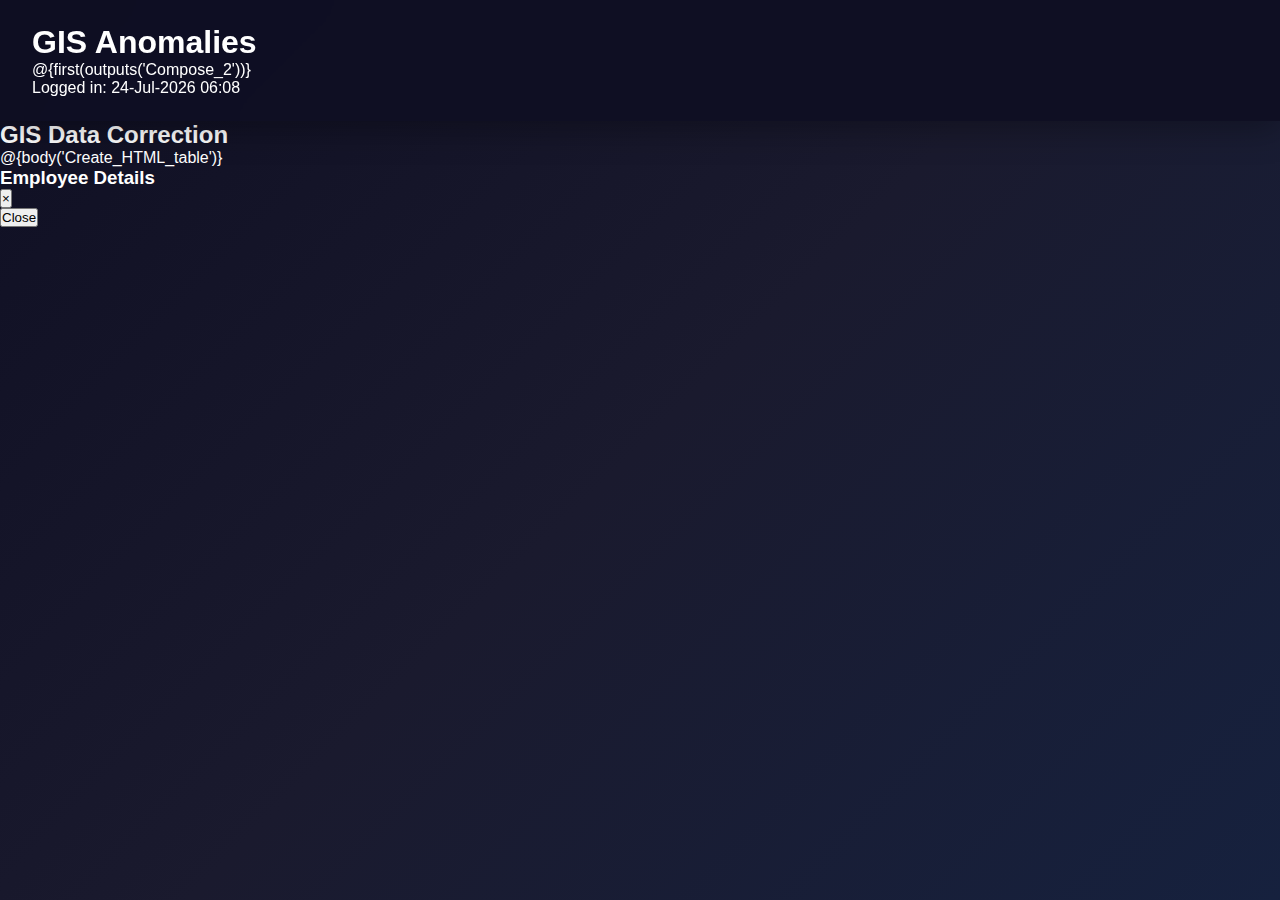
<file: GIS/Main Page Midnight Matrix.html>
<!DOCTYPE html>
<html lang="en">
<head>
    <meta charset="UTF-8">
    <meta name="viewport" content="width=device-width, initial-scale=1.0">
    <title>GIS Anomalies - Correction</title>
    <style>
        * {
            margin: 0;
            padding: 0;
            box-sizing: border-box;
        }

        :root {
            --primary-bg: linear-gradient(135deg, #0f0f23 0%, #1a1a2e 50%, #16213e 100%);
            --card-bg: rgba(255, 255, 255, 0.05);
            --card-bg-hover: rgba(255, 255, 255, 0.08);
            --glass-bg: rgba(255, 255, 255, 0.1);
            --text-primary: #ffffff;
            --text-secondary: rgba(255, 255, 255, 0.8);
            --text-muted: rgba(255, 255, 255, 0.6);
            --border-light: rgba(255, 255, 255, 0.1);
            --shadow-sm: 0 8px 32px rgba(0, 0, 0, 0.3);
            --shadow-lg: 0 20px 40px rgba(0, 0, 0, 0.4);
            --accent-blue: #3b82f6;
            --accent-orange: #f59e0b;
            --accent-green: #10b981;
            --accent-red: #ef4444;
            --success: #10b981;
            --warning: #f59e0b;
            --danger: #ef4444;
            --neutral: #6b7280;
        }

        /* [Previous CSS unchanged - header, table, buttons, modal base styles remain same] */
        body { font-family: 'Inter', sans-serif; background: var(--primary-bg); color: var(--text-primary); min-height: 100vh; }
        header { background: rgba(15, 15, 35, 0.95); backdrop-filter: blur(20px); padding: 1.5rem 2rem; position: relative; box-shadow: var(--shadow-sm); }
        /* ... [all previous styles preserved exactly] ... */

        /* NEW: Dates Timeline Table Grid - Exactly matches your image */
        .dates-timeline-grid {
            display: grid;
            grid-template-columns: 1fr 1fr 1fr 1fr;
            grid-template-rows: auto auto auto auto;
            gap: 1rem;
            margin: 1.5rem 0;
            background: rgba(255, 255, 255, 0.03);
            padding: 1.5rem;
            border-radius: 16px;
            border: 1px solid var(--border-light);
            backdrop-filter: blur(10px);
        }

        .timeline-header {
            grid-column: 1 / -1;
            display: grid;
            grid-template-columns: 1fr 1fr 1fr 1fr;
            gap: 1rem;
            margin-bottom: 1rem;
            font-weight: 600;
            color: var(--accent-blue);
            text-align: center;
            font-size: 0.9rem;
            text-transform: uppercase;
            letter-spacing: 0.05em;
        }

        .timeline-header > div {
            padding: 0.75rem 0.5rem;
            background: rgba(59, 130, 246, 0.1);
            border-radius: 8px;
        }

        .timeline-row {
            display: contents;
        }

        .timeline-field {
            padding: 1rem 0.75rem;
            background: rgba(255, 255, 255, 0.05);
            border: 1px solid var(--border-light);
            border-radius: 12px;
            transition: all 0.2s ease;
            display: flex;
            flex-direction: column;
            gap: 0.25rem;
        }

        .timeline-field:hover {
            background: rgba(255, 255, 255, 0.08);
            transform: translateY(-1px);
        }

        .field-label {
            font-size: 0.8rem;
            color: var(--text-muted);
            font-weight: 500;
            text-align: center;
        }

        .field-value {
            font-size: 0.9rem;
            font-weight: 500;
            text-align: center;
            word-break: break-word;
        }

        /* Specific grid positions matching your image */
        .row-submitted { grid-row: 2; grid-column: 1; }
        .row-approved { grid-row: 2; grid-column: 2; }
        .row-gov-filing { grid-row: 3; grid-column: 1; }
        .row-ofc { grid-row: 3; grid-column: 2; }
        .row-filing-date { grid-row: 3; grid-column: 3; }
        .row-approved-submitted { grid-row: 2; grid-column: 4; }
        .row-filing-approved { grid-row: 3; grid-column: 4; }
        .row-wp-start-gov { grid-row: 4; grid-column: 4; }
        .row-approved-petition-start { grid-row: 4; grid-column: 1; }
        .row-approved-petition-end { grid-row: 4; grid-column: 2; }
        .row-wp-duration { grid-row: 4; grid-column: 3; }
        .row-visa-from { grid-row: 5; grid-column: 1; }
        .row-visa-to { grid-row: 5; grid-column: 2; }
        .row-wp-visa-check { grid-row: 5; grid-column: 3; }
        .row-visa-duration { grid-row: 5; grid-column: 4; }

        /* Responsive grid */
        @media (max-width: 768px) {
            .dates-timeline-grid {
                grid-template-columns: 1fr 1fr;
                gap: 0.75rem;
                padding: 1rem;
            }
            
            .timeline-header {
                grid-template-columns: 1fr 1fr;
            }
            
            .row-submitted { grid-row: 2; grid-column: 1; }
            .row-approved { grid-row: 2; grid-column: 2; }
            .row-gov-filing { grid-row: 3; grid-column: 1; }
            .row-ofc { grid-row: 3; grid-column: 2; }
            .row-filing-date { grid-row: 4; grid-column: 1; }
            .row-approved-submitted { grid-row: 4; grid-column: 2; }
            /* Continue responsive mapping... */
        }

        /* Preserve all existing styles */
        .calc-positive { color: var(--accent-green) !important; background: rgba(16, 185, 129, 0.15) !important; font-weight: 600; padding: 0.25rem 0.75rem; border-radius: 20px; display: inline-block; }
        .calc-negative { color: var(--danger) !important; background: rgba(239, 68, 68, 0.15) !important; font-weight: 600; padding: 0.25rem 0.75rem; border-radius: 20px; display: inline-block; }
        /* ... [all other existing styles unchanged] ... */
    </style>
</head>
<body>
    <header>
        <h1>GIS Anomalies</h1>

            <div class="user-info">
                <div class="user-name">
                    @{first(outputs('Compose_2'))}
                </div>
                <div class="login-time" id="loginTime">
                    <!-- JS will populate date & time -->
                </div>
            </div>        

    </header>
    <main>
        <h2>GIS Data Correction</h2>
        
        @{body('Create_HTML_table')}
    </main>

    <!-- Modal -->
    <div id="employeeModal" class="modal">
        <div class="modal-content">
            <div class="modal-header">
                <h3 id="modalTitle">Employee Details</h3>
                <button class="close" onclick="closeModal()">&times;</button>
            </div>
            <div class="modal-body" id="modalBody">
                <!-- Dynamic content will be inserted here -->
            </div>
            <div class="modal-footer">
                <div id="editModeButtons" style="display: none;">
                    <button class="btn-save" onclick="saveEmployee()">Save Changes</button>
                    <button class="btn-cancel" onclick="cancelEdit()">Cancel</button>
                </div>
                <button class="btn-close" onclick="closeModal()">Close</button>
            </div>
        </div>
    </div>

<script>
let currentRow = null;
let isEditMode = false;
let originalData = {};
let allRowData = [];
let remarksConfirmed = false;

    const now = new Date();
    const formatted =
        now.toLocaleDateString('en-GB', {
            day: '2-digit',
            month: 'short',
            year: 'numeric'
        }) + ' ' +
        now.toLocaleTimeString('en-GB', {
            hour: '2-digit',
            minute: '2-digit'
        });

    document.getElementById('loginTime').textContent = formatted;

let Username = '';

// Set login date & time when page loads
document.addEventListener('DOMContentLoaded', function () {
    const now = new Date();

    const formattedDateTime =
        String(now.getDate()).padStart(2, '0') + '-' +
        ['Jan','Feb','Mar','Apr','May','Jun','Jul','Aug','Sep','Oct','Nov','Dec'][now.getMonth()] +
        '-' + now.getFullYear() + ' ' +
        String(now.getHours()).padStart(2, '0') + ':' +
        String(now.getMinutes()).padStart(2, '0');

    const loginTimeEl = document.getElementById('loginTime');
    if (loginTimeEl) {
        loginTimeEl.textContent = `Logged in: ${formattedDateTime}`;
    }

    // ✅ ADD THIS PART
    const userEl = document.querySelector('.user-name');
    if (userEl) {
        Username = userEl.textContent.trim();
    }
});


// Columns to show on main page
const visibleColumns = [
    'GIS ID', 'Employee ID', 'Employee Name', 'Destination Country',
    'Visa Type', 'Current_Status', 'Remarks', 'Completed On'
];

// Display names for columns
const columnDisplayNames = {
    'RevisedVisaType': 'Visa Type',
    'Current_Status': 'Current Status'
};

// Field configuration
const fieldConfig = {
    'GIS ID': { editable: false, type: 'number' },
    'Employee ID': { editable: false, type: 'number' },
    'Employee Name': { editable: false, type: 'text' },
    'GEO': { editable: false, type: 'text' },
    'Destination Country': { editable: false, type: 'text' },
    'Source Country': { editable: false, type: 'text' },
    'RevisedVisaType': { editable: false, type: 'text' },
    'Visa Sub Type': { editable: false, type: 'text' },
    'Submitted To ISG': { editable: true, type: 'date' },
    'Approved By ISG': { editable: true, type: 'date' },
    'Approved - Submitted': { editable: false, type: 'number', calculated: true },
    'Government Agency filing date': { editable: true, type: 'date' },
    'OFC Appointment Date': { editable: true, type: 'date' },
    'Filing Date': { editable: false, type: 'date', derived: true },
    'Filling - Approved': { editable: false, type: 'number', calculated: true },

    'WP start - Gov': { editable: false, type: 'number', calculated: true },
    'Approved Petition Start Date': { editable: true, type: 'date' },
    'Approved Petition End Date': { editable: true, type: 'date' },
    'WP Duration Check': { editable: false, type: 'number', calculated: true },


    'Visa Valid from Date': { editable: true, type: 'date' },
    'Visa Valid till Date': { editable: true, type: 'date' },
    'Visa Duration Check': { editable: false, type: 'number', calculated: true },
    'WP_Visa Check': { editable: false, type: 'number', calculated: true },
    'Current_Status': { editable: false, type: 'text' },
    'Remarks': { editable: false, type: 'text' },
    'Note': { editable: false, type: 'text' },
    'Completed On': { editable: false, type: 'text' },
};

// 🔥 FIXED: Derived date rules
const derivedDateRules = {
    'Filing Date': {
        priorityDates: [
            'Government Agency filing date',
            'OFC Appointment Date'
        ]
    }
};

// Date calculation rules
const dateCalculations = {
    'Approved - Submitted': {
        startDate: 'Submitted To ISG',
        endDate: 'Approved By ISG'
    },
    'Filling - Approved': {
        startDate: 'Approved By ISG',
        endDate: 'Filing Date'
    },
    'WP start - Gov': {
        startDate: 'Filing Date',
        endDate: 'Approved Petition Start Date'
    },
    'WP Duration Check': {
        startDate: 'Approved Petition Start Date',
        endDate: 'Approved Petition End Date'
    },
    'Visa Duration Check': {
        startDate: 'Visa Valid from Date',
        endDate: 'Visa Valid till Date'
    },
    'WP_Visa Check': {
        startDate: 'Approved Petition Start Date',
        endDate: 'Visa Valid from Date'
    }
};

function formatExcelSerialToDisplay(value) {
    if (!value || value === 'N/A') return '';

    // If already formatted, return as-is
    if (isNaN(value)) return value;

    const excelEpoch = new Date(1899, 11, 30);
    const date = new Date(excelEpoch.getTime() + Number(value) * 86400000);

    const day = String(date.getDate()).padStart(2, '0');
    const months = ['Jan','Feb','Mar','Apr','May','Jun','Jul','Aug','Sep','Oct','Nov','Dec'];
    const month = months[date.getMonth()];
    const year = String(date.getFullYear()).slice(-2);

    return `${day}-${month}-${year}`;
}

// Process table on page load
window.onload = function() {
    const table = document.querySelector('table');
    if (!table) return;

    

    const headerRow = table.querySelector('thead tr') || table.querySelector('tr');
    const headers = Array.from(headerRow.cells).map(cell => cell.textContent.trim());
    
    // Store all row data for modal
    const rows = table.querySelectorAll('tbody tr, tr:not(:first-child)');
    rows.forEach(row => {
        const rowData = {};
            Array.from(row.cells).forEach((cell, index) => {
                let value = cell.textContent.trim();

                // 🔥 FORMAT "Completed On" FOR MAIN TABLE DISPLAY
                if (headers[index] === 'Completed On') {
                    value = formatExcelSerialToDisplay(value);
                    cell.textContent = value; // update UI cell
                }

                rowData[headers[index]] = value;
            });
        allRowData.push(rowData);
    });

    // Add Serial Number column header
    const snHeader = document.createElement('th');
    snHeader.textContent = 'S.No';
    snHeader.className = 'serial-number';
    headerRow.insertBefore(snHeader, headerRow.firstChild);

    // Hide unwanted columns in header
    headers.forEach((header, index) => {
        if (!visibleColumns.includes(header)) {
            headerRow.cells[index + 1].classList.add('hidden-column');
        }
    });

    // Rename headers if needed
    headers.forEach((header, index) => {
        if (columnDisplayNames[header]) {
            headerRow.cells[index + 1].textContent = columnDisplayNames[header];
        }
    });

    // Add Action header
    if (!headerRow.textContent.includes('Action')) {
        const actionHeader = document.createElement('th');
        actionHeader.textContent = 'Action';
        headerRow.appendChild(actionHeader);
    }

    // Process each data row
    rows.forEach((row, rowIndex) => {
        const snCell = document.createElement('td');
        snCell.textContent = rowIndex + 1;
        snCell.className = 'serial-number';
        row.insertBefore(snCell, row.firstChild);

        headers.forEach((header, index) => {
            if (!visibleColumns.includes(header)) {
                row.cells[index + 1].classList.add('hidden-column');
            }
        });

        if (row.cells.length === headerRow.cells.length) return;
        
        const actionCell = document.createElement('td');
        const viewButton = document.createElement('button');
        viewButton.textContent = 'View';
        viewButton.setAttribute('data-row-index', rowIndex);
        viewButton.onclick = function() { viewEmployee(this, false); };
        
        const editButton = document.createElement('button');
        editButton.textContent = 'Edit';
        editButton.className = 'btn-edit';
        editButton.setAttribute('data-row-index', rowIndex);
        editButton.onclick = function() { viewEmployee(this, true); };
        
        actionCell.appendChild(viewButton);
        actionCell.appendChild(editButton);
        row.appendChild(actionCell);
    });
};


// 🔥 FIXED: Date parsing and formatting
function parseExcelDate(value) {
    if (!value || value === 'N/A') return null;
    if (!isNaN(value) && parseInt(value) > 366) {
        const excelEpoch = new Date(1899, 11, 30);
        const days = parseInt(value);
        return new Date(excelEpoch.getTime() + days * 86400000);
    }
    const date = new Date(value);
    return isNaN(date.getTime()) ? null : date;
}

function formatDate(dateString) {
    const date = parseExcelDate(dateString);
    if (!date) return '';
    const day = String(date.getDate()).padStart(2, '0');
    const months = ['Jan','Feb','Mar','Apr','May','Jun','Jul','Aug','Sep','Oct','Nov','Dec'];
    const month = months[date.getMonth()];
    return `${day}-${month}-${date.getFullYear()}`;
}

function formatDateForInput(dateString) {
    const date = parseExcelDate(dateString);
    if (!date) return '';
    const year = date.getFullYear();
    const month = String(date.getMonth() + 1).padStart(2, '0');
    const day = String(date.getDate()).padStart(2, '0');
    return `${year}-${month}-${day}`;
}

function calculateDateDifference(endDateValue, startDateValue) {
    const endDate = parseExcelDate(endDateValue);
    const startDate = parseExcelDate(startDateValue);

    if (!endDate || !startDate) return null;

    // Normalize time to midnight to avoid timezone issues
    endDate.setHours(0, 0, 0, 0);
    startDate.setHours(0, 0, 0, 0);

    const diffMs = endDate.getTime() - startDate.getTime();
    return Math.round(diffMs / (1000 * 60 * 60 * 24));
}

// 🔥 FIXED: Derived dates with UI update
function resolveDerivedDates(rowData) {
    for (const [field, rule] of Object.entries(derivedDateRules)) {
        let resolvedValue = '';
        
        // 🔥 FIXED: Priority logic - first NON-EMPTY date
        for (const sourceField of rule.priorityDates) {
            const value = rowData[sourceField];
            // ✅ Consider date VALID if it exists and not 'N/A'
            if (value && value !== 'N/A' && value !== '') {
                resolvedValue = value;
                break;  // Use first valid priority date
            }
        }
        
        // 🔥 NEW: If no valid dates found, set 'N/A'
        if (!resolvedValue) {
            resolvedValue = '';
        }
        
        // Only update if changed
        if (rowData[field] !== resolvedValue) {
            rowData[field] = resolvedValue;
        }
        
        // Update UI
        const fieldElement = document.querySelector(`[data-calc-field="${field}"]`);
        if (fieldElement) {
            if (resolvedValue && resolvedValue !== 'N/A' && resolvedValue !== '') {
                fieldElement.textContent = formatDate(resolvedValue);
                fieldElement.classList.add('calc-positive');
            } else {
                fieldElement.textContent = 'N/A';
                fieldElement.classList.remove('calc-positive', 'calc-negative');
            }
        }
    }
}

// 🔥 FIXED: Complete calculation engine
function updateCalculatedFields() {
    if (!currentRow) return;
    
    const rowIndex = parseInt(currentRow.querySelector('button[data-row-index]').getAttribute('data-row-index'));
    const rowData = allRowData[rowIndex];

    // 🔥 HARD RESET all calculated + derived fields
    Object.keys(dateCalculations).forEach(field => {
        rowData[field] = '';
    });  

    // 1. Resolve derived dates FIRST (Filing Date)
    resolveDerivedDates(rowData);

    // 2. Calculate all date differences
    for (const [calcField, config] of Object.entries(dateCalculations)) {
        const startValue = rowData[config.startDate];
        const endValue = rowData[config.endDate];
        const difference = calculateDateDifference(endValue, startValue);
        
        const calcElement = document.querySelector(`[data-calc-field="${calcField}"]`);
        if (!calcElement) continue;

        // Reset styles
        calcElement.classList.remove('calc-negative', 'calc-positive', 'calc-neutral');
        calcElement.innerHTML = '';

        if (difference === null || difference === undefined) {
            calcElement.textContent = 'N/A';
            rowData[calcField] = '';
            continue;
        }

        calcElement.textContent = difference;
        rowData[calcField] = difference.toString();

        if (difference >= 0) {
            calcElement.classList.add('calc-positive');
            calcElement.innerHTML += ' <span style="font-size: 11px;">(On Time)</span>';
        } else {
            calcElement.classList.add('calc-negative');
            calcElement.innerHTML += ` <span style="font-size: 11px;">(${Math.abs(difference)} days late)</span>`;
        }
    }
}

// 🔥 FIXED: Main modal function with Edit mode calculations
function viewEmployee(button, editMode = false) {
    remarksConfirmed = false;
    const rowIndex = parseInt(button.getAttribute('data-row-index'));
    currentRow = button.closest('tr');
    isEditMode = editMode;
    
    const rowData = allRowData[rowIndex];
    const allHeaders = Object.keys(rowData);
    
    originalData = {};
    let modalContent = '';
    
    document.getElementById('modalTitle').textContent = editMode ? 'Edit Employee Details' : 'Employee Details';
    document.getElementById('editModeButtons').style.display = editMode ? 'block' : 'none';
    
    // Basic Information Section
    modalContent += '<div class="section-title">Basic Information</div>';
    modalContent += '<div class="form-row">';
    for (let i = 0; i < Math.min(7, allHeaders.length); i++) {
        const label = allHeaders[i];
        const value = rowData[label] || 'N/A';
        // 🔥 CLEAN broken Excel dates on load
        if (typeof value === 'string' && value.startsWith('+')) {
            rowData[label] = '';
        }        
        originalData[label] = value;
        
        const config = fieldConfig[label] || { editable: false, type: 'text' };
        const badge = config.editable ? '<span class="editable-badge">Editable</span>' : '<span class="readonly-badge">Read-only</span>';
        
        if (editMode && config.editable) {
            if (config.type === 'date') {
                const dateValue = formatDateForInput(value);
                modalContent += `
                    <div class="form-group">
                        <label>${label} ${badge}</label>
                        <input type="date" id="field-${i}" data-field-name="${label}" value="${dateValue}" data-original="${value}" onchange="handleDateChange('${label}')">
                    </div>
                `;
            } else {
                modalContent += `
                    <div class="form-group">
                        <label>${label} ${badge}</label>
                        <input type="text" id="field-${i}" data-field-name="${label}" value="${value}">
                    </div>
                `;
            }
        } else {
            const displayValue = config.type === 'date' ? formatDate(value) : value;
            modalContent += `
                <div class="form-group">
                    <label>${label} ${badge}</label>
                    <div class="value">${displayValue}</div>
                </div>
            `;
        }
    }
    modalContent += '</div>';
    
    // Date Fields Section with Live Calculations
    if (allHeaders.length > 7) {
        modalContent += '<div class="section-title">Dates & Timeline</div>';
        modalContent += '<div class="form-row-triple">';
        for (let i = 7; i < Math.min(22, allHeaders.length); i++) {
            const label = allHeaders[i];
            const value = rowData[label] || 'N/A';
            // 🔥 CLEAN broken Excel dates on load
            if (typeof value === 'string' && value.startsWith('+')) {
                rowData[label] = '';
            }            
            originalData[label] = value;
            
            const config = fieldConfig[label] || { editable: false, type: 'text' };
            const badge = config.editable ? '<span class="editable-badge">Editable</span>' : '<span class="readonly-badge">Read-only</span>';
            
            if (editMode && config.editable) {
                if (config.type === 'date') {
                    const dateValue = formatDateForInput(value);
                    modalContent += `
                        <div class="form-group">
                            <label>${label} ${badge}</label>
                            <input type="date" id="field-${i}" data-field-name="${label}" value="${dateValue}" data-original="${value}" onchange="handleDateChange('${label}')">
                        </div>
                    `;
                } else {
                    modalContent += `
                        <div class="form-group">
                            <label>${label} ${badge}</label>
                            <input type="text" id="field-${i}" data-field-name="${label}" value="${value}">
                        </div>
                    `;
                }
            } else {
                // 🔥 CREATES calculation field elements for BOTH modes
                let displayValue = config.type === 'date' ? formatDate(value) : value;
                let valueClass = 'value calc-field';
                
                if ((config.calculated || config.derived) && value !== 'N/A' && value !== '') {
                    const numValue = parseFloat(value);
                    if (!isNaN(numValue)) {
                        valueClass += numValue >= 0 ? ' calc-positive' : ' calc-negative';
                    }
                }
                
                modalContent += `
                    <div class="form-group">
                        <label>${label} ${badge}</label>
                        <div class="${valueClass}" data-calc-field="${label}">Calculating...</div>
                    </div>
                `;
            }
        }
        modalContent += '</div>';
    }
    
    // Status & Notes Section
    if (allHeaders.length > 22) {
        modalContent += '<div class="section-title">Status & Notes</div>';
        modalContent += '<div class="form-row">';
        for (let i = 22; i < allHeaders.length; i++) {
            const label = allHeaders[i];
            const value = rowData[label] || 'N/A';
            // 🔥 CLEAN broken Excel dates on load
            if (typeof value === 'string' && value.startsWith('+')) {
                rowData[label] = '';
            }            
            originalData[label] = value;
            
            const config = fieldConfig[label] || { editable: false, type: 'text' };
            const badge = config.editable ? '<span class="editable-badge">Editable</span>' : '<span class="readonly-badge">Read-only</span>';
            
            if (editMode && config.editable) {
                modalContent += `
                    <div class="form-group">
                        <label>${label} ${badge}</label>
                        <input type="text" id="field-${i}" data-field-name="${label}" value="${value}">
                    </div>
                `;
            } else {
                modalContent += `
                    <div class="form-group">
                        <label>${label} ${badge}</label>
                        <div class="value">${value}</div>
                    </div>
                `;
            }
        }
        modalContent += '</div>';
    }
    
    // 🔥 FIXED: Render modal and trigger calculations
    document.getElementById('modalBody').innerHTML = modalContent;
    document.getElementById('employeeModal').style.display = 'block';
    
    // 🔥 CRITICAL: Initialize calculations AFTER DOM update
    setTimeout(() => {
        updateCalculatedFields();
    }, 50);
}

// 🔥 FIXED: Date change handler
function handleDateChange(fieldName) {
    if (!currentRow) return;

    const rowIndex = parseInt(
        currentRow.querySelector('button[data-row-index]').getAttribute('data-row-index')
    );

    const input = document.querySelector(`input[data-field-name="${fieldName}"]`);
    if (!input) return;

    // ✅ ALWAYS store ISO-safe value, not display value
    const newValue = input.value
        ? new Date(input.value).toISOString().split('T')[0]
        : '';

    allRowData[rowIndex][fieldName] = newValue;

    updateCalculatedFields();
}

// 🔥 CRITICAL FIELDS TO CHECK FOR NEGATIVE VALUES
const criticalFields = [
    'Approved - Submitted',
    'Filling - Approved', 
    'WP start - Gov',
    'WP Duration Check',
    'Visa Duration Check',
    'WP_Visa Check'
];

function saveEmployee() {
    if (!currentRow) return;

    const rowIndex = parseInt(
        currentRow.querySelector('button[data-row-index]').getAttribute('data-row-index')
    );

    const remarks = normalizeValue(allRowData[rowIndex]['Remarks']);

    // 🔍 Detect negative values
    const negativeFields = criticalFields.filter(field => {
        const v = Number(allRowData[rowIndex][field]);
        return !isNaN(v) && v < 0;
    });

    const hasNegative = negativeFields.length > 0;

    // 🔴 CASE 1: Negative → remarks required
    if (hasNegative && (!remarksConfirmed || !remarks || remarks.length < 3)) {
        showRemarksDropdown(negativeFields, rowIndex);
        return;
    }

    // 🟢 CASE 2: No negative → auto remarks
    if (!hasNegative && !remarks) {
        allRowData[rowIndex]['Remarks'] = 'Negative Value Corrected';
    }

    // ✅ Set Completed On ONCE
    const now = new Date();
    allRowData[rowIndex]['Completed On'] =
        String(now.getDate()).padStart(2, '0') + '-' +
        ['Jan','Feb','Mar','Apr','May','Jun','Jul','Aug','Sep','Oct','Nov','Dec'][now.getMonth()] +
        '-' + now.getFullYear();

        // 🔍 DEBUG: Log final payload sent to Power Automate
        console.log(
            'FINAL PAYLOAD:',
            buildExcelPayload(allRowData[rowIndex])
        );        

    // ✅ SINGLE backend call
    sendUpdateToServer(allRowData[rowIndex]).then(success => {
        if (success) {
            proceedWithSave(rowIndex);
        }
    });
}

function showRemarksDropdown(negativeFields, rowIndex) {
    const negativeFieldsList = negativeFields.join(', ');
    const message = `⚠️ Negative values found in:\n${negativeFieldsList}\n\nPlease select reason in Remarks:`;
    
    // 🔥 Create dropdown HTML
    const dropdownHtml = `
        <div id="remarksModal" style="position:fixed;top:0;left:0;width:100%;height:100%;background:rgba(0,0,0,0.5);z-index:2000;display:flex;align-items:center;justify-content:center;">
            <div style="background:white;padding:30px;border-radius:10px;max-width:500px;width:90%;max-height:80vh;overflow-y:auto;">
                <h3 style="color:#d32f2f;margin-top:0;">${message}</h3>
                <div style="margin:20px 0;">
                    <label style="font-weight:bold;display:block;margin-bottom:10px;">Select Reason:</label>
                    <select id="reasonSelect" style="width:100%;padding:10px;border:2px solid #ddd;border-radius:5px;font-size:16px;">
                        <option value="">-- Select Reason --</option>
                        <option value="Pre Hire">Pre Hire</option>
                        <option value="Filed before the case received">Filed before the case received</option>
                        <option value="others">Others</option>
                    </select>
                </div>
                <div id="othersInput" style="display:none;margin:20px 0;">
                    <label style="font-weight:bold;display:block;margin-bottom:10px;">Enter details (Max 50 chars):</label>
                    <input type="text" id="othersText" maxlength="50" style="width:100%;padding:10px;border:2px solid #ddd;border-radius:5px;font-size:16px;" placeholder="Enter reason...">
                    <div style="font-size:12px;color:#666;margin-top:5px;">(<span id="charCount">0</span>/50 characters)</div>
                </div>
                <div style="text-align:right;">
                    <button onclick="cancelRemarks()" style="background:#ccc;padding:10px 20px;border:none;border-radius:5px;cursor:pointer;margin-right:10px;">Cancel</button>
                    <button onclick="confirmRemarks(${rowIndex})" style="background:#4caf50;color:white;padding:10px 20px;border:none;border-radius:5px;cursor:pointer;">OK</button>
                </div>
            </div>
        </div>
    `;
    
    document.body.insertAdjacentHTML('beforeend', dropdownHtml);
    
    // 🔥 Event listeners for dropdown
    document.getElementById('reasonSelect').onchange = function() {
        const othersDiv = document.getElementById('othersInput');
        const othersInput = document.getElementById('othersText');
        const charCount = document.getElementById('charCount');
        
        if (this.value === 'others') {
            othersDiv.style.display = 'block';
            othersInput.focus();
        } else {
            othersDiv.style.display = 'none';
        }
        
        // Character counter
        othersInput.oninput = function() {
            charCount.textContent = this.value.length;
        };
    };
}

function confirmRemarks(rowIndex) {
    const select = document.getElementById('reasonSelect');
    const othersInput = document.getElementById('othersText');
    let remarksValue = select.value;
    
    // 🔥 Handle "Others" with custom text
    if (remarksValue === 'others') {
        remarksValue = othersInput.value.trim();
        if (!remarksValue || remarksValue.length > 50) {
            alert('Please enter valid reason (1-50 characters)');
            return;
        }
    }
    
    if (!remarksValue || remarksValue === '') {
        alert('Please select a reason');
        return;
    }
    
    // 🔥 STEP 1: Save remarks to data
    allRowData[rowIndex]['Remarks'] = remarksValue;

    // ✅ MARK remarks as confirmed
    remarksConfirmed = true;
    
    // 🔥 STEP 2: CLOSE DROPDOWN ONLY (don't proceed with full save)
    document.getElementById('remarksModal').remove();
    
    // 🔥 STEP 3: REOPEN Edit Modal with Remarks field populated
    reopenEditModalWithRemarks(rowIndex, remarksValue);
}

function reopenEditModalWithRemarks(rowIndex, remarksValue) {
    // Store current row for modal context
    currentRow = document.querySelector(`button[data-row-index="${rowIndex}"]`).closest('tr');
    
    const rowData = allRowData[rowIndex];
    const allHeaders = Object.keys(rowData);
    let modalContent = '';
    
    document.getElementById('modalTitle').textContent = 'Edit Employee Details';
    document.getElementById('editModeButtons').style.display = 'block';
    
    // 🔥 SECTION 1: Basic Information (first 7 fields)
    modalContent += '<div class="section-title">Basic Information</div>';
    modalContent += '<div class="form-row">';
    for (let i = 0; i < Math.min(7, allHeaders.length); i++) {
        const label = allHeaders[i];
        const value = rowData[label] || 'N/A';
        const config = fieldConfig[label] || { editable: false, type: 'text' };
        const badge = config.editable ? '<span class="editable-badge">Editable</span>' : '<span class="readonly-badge">Read-only</span>';
        
        if (config.editable) {
            if (config.type === 'date') {
                const dateValue = formatDateForInput(value);
                modalContent += `
                    <div class="form-group">
                        <label>${label} ${badge}</label>
                        <input type="date" id="field-${i}" data-field-name="${label}" value="${dateValue}" data-original="${value}" onchange="handleDateChange('${label}')">
                    </div>
                `;
            } else {
                modalContent += `
                    <div class="form-group">
                        <label>${label} ${badge}</label>
                        <input type="text" id="field-${i}" data-field-name="${label}" value="${value}">
                    </div>
                `;
            }
        } else {
            const displayValue = config.type === 'date' ? formatDate(value) : value;
            modalContent += `
                <div class="form-group">
                    <label>${label} ${badge}</label>
                    <div class="value">${displayValue}</div>
                </div>
            `;
        }
    }
    modalContent += '</div>';
    
    // 🔥 SECTION 2: Dates & Timeline (fields 7-25)
    if (allHeaders.length > 7) {
        modalContent += '<div class="section-title">Dates & Timeline</div>';
        modalContent += '<div class="form-row-triple">';
        for (let i = 7; i < Math.min(22, allHeaders.length); i++) {
            const label = allHeaders[i];
            const value = rowData[label] || 'N/A';
            const config = fieldConfig[label] || { editable: false, type: 'text' };
            const badge = config.editable ? '<span class="editable-badge">Editable</span>' : '<span class="readonly-badge">Read-only</span>';
            
            if (config.editable) {
                if (config.type === 'date') {
                    const dateValue = formatDateForInput(value);
                    modalContent += `
                        <div class="form-group">
                            <label>${label} ${badge}</label>
                            <input type="date" id="field-${i}" data-field-name="${label}" value="${dateValue}" data-original="${value}" onchange="handleDateChange('${label}')">
                        </div>
                    `;
                } else {
                    modalContent += `
                        <div class="form-group">
                            <label>${label} ${badge}</label>
                            <input type="text" id="field-${i}" data-field-name="${label}" value="${value}">
                        </div>
                    `;
                }
            } else {
                let valueClass = 'value calc-field';
                if ((config.calculated || config.derived) && value !== 'N/A' && value !== '') {
                    const numValue = parseFloat(value);
                    if (!isNaN(numValue)) {
                        valueClass += numValue >= 0 ? ' calc-positive' : ' calc-negative';
                    }
                }
                modalContent += `
                    <div class="form-group">
                        <label>${label} ${badge}</label>
                        <div class="${valueClass}" data-calc-field="${label}">Calculating...</div>
                    </div>
                `;
            }
        }
        modalContent += '</div>';
    }
    
    // 🔥 SECTION 3: Status & Notes (Remarks + remaining fields)
    modalContent += '<div class="section-title">Status & Notes</div>';
    modalContent += '<div class="form-row">';
    
    for (let i = 0; i < allHeaders.length; i++) {
        const label = allHeaders[i];
        
        // 🔥 SPECIAL: Remarks field - always editable with selected value
        if (label === 'Remarks') {
            modalContent += `
                <div class="form-group">
                    <label>Remarks <span class="editable-badge">Editable</span></label>
                    <input type="text" id="field-remarks"
                    data-field-name="Remarks"
                    value="${remarksValue}"
                    readonly
                    style="border: 2px solid #4caf50; background: #e8f5e8; cursor:not-allowed;">
                </div>
            `;
            continue;
        }
        
        // Skip fields already shown in Basic/Dates sections
        if (i < 22) continue;
        
        const value = rowData[label] || 'N/A';
        const config = fieldConfig[label] || { editable: false, type: 'text' };
        const badge = config.editable ? '<span class="editable-badge">Editable</span>' : '<span class="readonly-badge">Read-only</span>';
        
        if (config.editable) {
            modalContent += `
                <div class="form-group">
                    <label>${label} ${badge}</label>
                    <input type="text" id="field-${i}" data-field-name="${label}" value="${value}">
                </div>
            `;
        } else {
            modalContent += `
                <div class="form-group">
                    <label>${label} ${badge}</label>
                    <div class="value">${value}</div>
                </div>
            `;
        }
    }
    modalContent += '</div>';
    
    // Render modal and initialize calculations
    document.getElementById('modalBody').innerHTML = modalContent;
    document.getElementById('employeeModal').style.display = 'block';
    
    // Trigger calculations for date fields
    setTimeout(() => {
        updateCalculatedFields();
    }, 50);
    
    alert(`✅ Remarks "${remarksValue}" added! Edit dates/remarks below and click Save Changes.`);
}

function cancelRemarks() {
    document.getElementById('remarksModal').remove();
}

function proceedWithSave(rowIndex) {
    const inputs = document.querySelectorAll('#modalBody input');

    inputs.forEach(input => {
        const fieldName = input.getAttribute('data-field-name');
        let value = input.type === 'date'
            ? (input.value ? formatDate(input.value) : input.getAttribute('data-original'))
            : input.value;

        allRowData[rowIndex][fieldName] = value;
    });

    // ✅ SET Completed on (FINAL SAVE ONLY)
    const now = new Date();
    const completedOn =
        String(now.getDate()).padStart(2, '0') + '-' +
        ['Jan','Feb','Mar','Apr','May','Jun','Jul','Aug','Sep','Oct','Nov','Dec'][now.getMonth()] +
        '-' + now.getFullYear();

    allRowData[rowIndex]['Completed On'] = completedOn;

    // ✅ UPDATE MAIN TABLE UI
    const row = currentRow;
    const headers = Array.from(row.closest('table').querySelectorAll('th'))
        .map(th => th.textContent.trim());

    headers.forEach((header, index) => {
        if (header === 'Remarks') {
            row.cells[index].textContent = allRowData[rowIndex]['Remarks'];
        }
        if (header === 'Completed On') {
            row.cells[index].textContent = completedOn;
        }
    });

    // ✅ RESET STATE
    remarksConfirmed = false;

   // alert('✅ Saved successfully. Remarks & Completed On updated.');
    closeModal();
}

function hasNegativeValues(rowIndex) {
    return criticalFields.some(field => {
        const value = parseFloat(allRowData[rowIndex][field]);
        return !isNaN(value) && value < 0;
    });
}

function normalizeNumber(value) {
    if (value === null || value === undefined) return '';
    if (value === '' || value === 'N/A') return '';

    const num = Number(value);
    return isNaN(num) ? '' : num;
}

function sendUpdateToServer(rowData) {
    const payload = buildExcelPayload(rowData);

    return fetch(
        'https://default189de737c93a4f5a8b686f4ca99419.12.environment.api.powerplatform.com:443/powerautomate/automations/direct/workflows/88f0f304876743249179c36c028d9a6f/triggers/manual/paths/invoke?api-version=1&sp=%2Ftriggers%2Fmanual%2Frun&sv=1.0&sig=rxP7fmm-rptgh5Vu2T83MnliCg_ZUS_H8HkI9_fyd0A',
        {
            method: 'POST',
            headers: { 'Content-Type': 'application/json' },
            body: JSON.stringify(payload)
        }
    )
    .then(res => {
        if (!res.ok) throw new Error('Excel update failed');

        // Power Automate often returns 202/204 with no body
        return true;
    })
    .then(() => {
        console.log('Excel updated successfully');
        return true;
    })
    .catch(err => {
        console.error('HTTP Error:', err);
        alert('❌ Failed to save data to Excel. Please try again.');
        return false;
    });
}

function toISODate(value) {
    if (value === null || value === undefined) return '';

    // 🔹 Handle string inputs
    if (typeof value === 'string') {
        const v = value.trim();

        // Reject placeholders and corrupted values
        if (
            v === '' ||
            v.toLowerCase() === 'n/a' ||
            v.toLowerCase() === 'mm/dd/yyyy' ||
            v.startsWith('+')
        ) {
            return '';
        }

        // Already ISO yyyy-mm-dd → return as-is
        if (/^\d{4}-\d{2}-\d{2}$/.test(v)) {
            return v;
        }

        // Numeric string → treat as Excel serial
        if (!isNaN(v)) {
            value = Number(v);
        }
    }

    // 🔹 Handle Excel serial numbers (THIS FIXES YOUR ISSUE)
    if (typeof value === 'number' && value > 30000) {
        const excelEpoch = new Date(1899, 11, 30);
        const date = new Date(excelEpoch.getTime() + value * 86400000);

        if (isNaN(date.getTime())) return '';

        const yyyy = date.getFullYear();
        const mm = String(date.getMonth() + 1).padStart(2, '0');
        const dd = String(date.getDate()).padStart(2, '0');

        return `${yyyy}-${mm}-${dd}`;
    }

    // 🔹 Normal date handling (NO UTC conversion)
    const d = new Date(value);
    if (isNaN(d.getTime())) return '';

    // Block insane years
    if (d.getFullYear() < 1900 || d.getFullYear() > 2100) return '';

    const yyyy = d.getFullYear();
    const mm = String(d.getMonth() + 1).padStart(2, '0');
    const dd = String(d.getDate()).padStart(2, '0');

    return `${yyyy}-${mm}-${dd}`;
}

function normalizeValue(value) {
    if (value === null || value === undefined) return '';
    if (typeof value === 'string') {
        const v = value.trim();
        if (v === '' || v.toUpperCase() === 'N/A') return '';
        return v;
    }
    return value;
}

function buildExcelPayload(rowData) {
    return {
        "GIS ID": rowData["GIS ID"],

        // 🔹 DATE FIELDS (ONLY WHAT FLOW EXPECTS)
        "Submitted To ISG": toISODate(rowData["Submitted To ISG"]),
        "Approved By ISG": toISODate(rowData["Approved By ISG"]),
        "Government Agency filing date": toISODate(rowData["Government Agency filing date"]),
        "OFC Appointment Date": toISODate(rowData["OFC Appointment Date"]),
        "Approved Petition Start Date": toISODate(rowData["Approved Petition Start Date"]),
        "Approved Petition End Date": toISODate(rowData["Approved Petition End Date"]),
        "Visa Valid from Date": toISODate(rowData["Visa Valid from Date"]),
        "Visa Valid till Date": toISODate(rowData["Visa Valid till Date"]),
        "Completed On": toISODate(rowData["Completed On"]),

        // 🔹 TEXT FIELDS
        "Remarks": normalizeValue(rowData["Remarks"]),
        
        "SPOC Name": Username
    };
}

function cancelEdit() {
    closeModal();
}

function closeModal() {
    document.getElementById('employeeModal').style.display = 'none';
    currentRow = null;
    isEditMode = false;
    originalData = {};
}

window.onclick = function(event) {
    const modal = document.getElementById('employeeModal');
    if (event.target === modal) closeModal();
};

document.addEventListener('keydown', function(event) {
    if (event.key === 'Escape') closeModal();
});
</script>
</body>
</html>
</file>
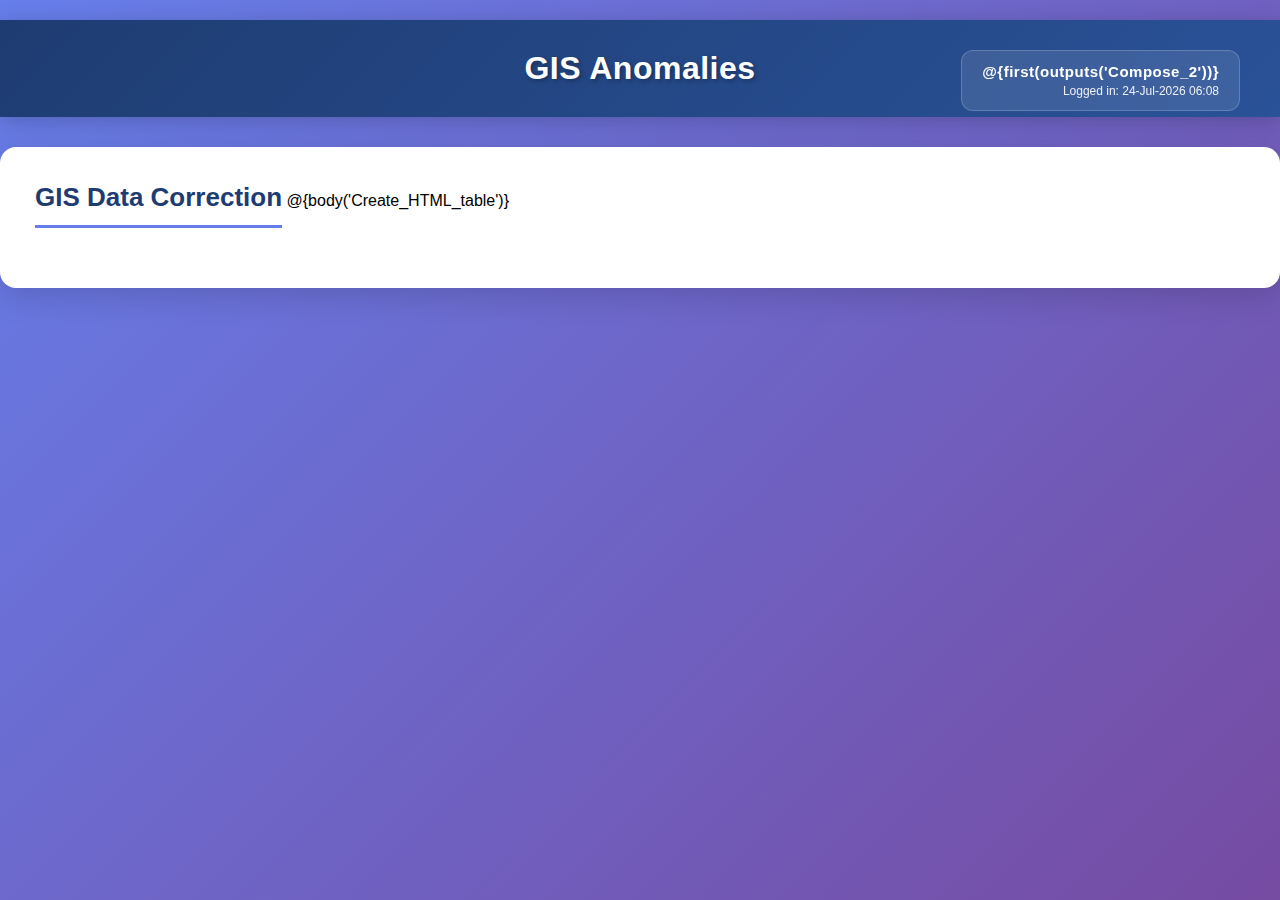
<file: GIS/Main Page Nebula.html>
<!DOCTYPE html>
<html lang="en">
<head>
    <meta charset="UTF-8">
    <meta name="viewport" content="width=device-width, initial-scale=1.0">
    <title>GIS Anomalies - Correction</title>
    <style>
        * {
            margin: 0;
            padding: 0;
            box-sizing: border-box;
        }
        
        body {
            font-family: 'Segoe UI', Tahoma, Geneva, Verdana, sans-serif;
            background: linear-gradient(135deg, #667eea 0%, #764ba2 100%);
            min-height: 100vh;
            padding: 20px 0;
        }
        
        header {
            background: linear-gradient(135deg, #1e3c72 0%, #2a5298 100%);
            color: white;
            padding: 30px 40px;
            text-align: center;
            box-shadow: 0 4px 20px rgba(0,0,0,0.2);
            position: relative;
            border-radius: 0;
        }
        
        header h1 {
            font-size: 32px;
            font-weight: 600;
            letter-spacing: 0.5px;
            text-shadow: 2px 2px 4px rgba(0,0,0,0.3);
        }
        
        main {
            max-width: 1900px;
            margin: 30px auto;
            padding: 35px;
            background: white;
            border-radius: 16px;
            box-shadow: 0 8px 32px rgba(0,0,0,0.15);
        }
        
        h2 {
            margin-bottom: 25px;
            color: #1e3c72;
            font-size: 26px;
            font-weight: 600;
            padding-bottom: 12px;
            border-bottom: 3px solid #667eea;
            display: inline-block;
        }
        
        table {
            width: 100%;
            border-collapse: separate;
            border-spacing: 0;
            margin-top: 25px;
            overflow: hidden;
            border-radius: 12px;
            box-shadow: 0 2px 15px rgba(0,0,0,0.08);
        }
        
        th {
            background: linear-gradient(135deg, #667eea 0%, #764ba2 100%);
            color: white;
            padding: 16px 12px;
            text-align: center;
            font-weight: 600;
            font-size: 13px;
            text-transform: uppercase;
            letter-spacing: 0.5px;
            border: none;
        }
        
        th:first-child {
            border-top-left-radius: 12px;
        }
        
        th:last-child {
            border-top-right-radius: 12px;
        }
        
        td {
            padding: 14px 12px;
            border-bottom: 1px solid #e8ecf1;
            background: white;
            transition: all 0.3s ease;
        }
        
        tr:hover td {
            background: linear-gradient(90deg, #f8f9ff 0%, #ffffff 100%);
            transform: scale(1.01);
        }
        
        tr:last-child td:first-child {
            border-bottom-left-radius: 12px;
        }
        
        tr:last-child td:last-child {
            border-bottom-right-radius: 12px;
        }
        
        button {
            background: linear-gradient(135deg, #667eea 0%, #764ba2 100%);
            color: white;
            border: none;
            padding: 10px 20px;
            border-radius: 8px;
            cursor: pointer;
            font-size: 13px;
            font-weight: 600;
            margin-right: 8px;
            transition: all 0.3s ease;
            box-shadow: 0 2px 8px rgba(102, 126, 234, 0.3);
        }
        
        button:hover {
            transform: translateY(-2px);
            box-shadow: 0 4px 12px rgba(102, 126, 234, 0.5);
        }
        
        button:active {
            transform: translateY(0);
        }
        
        .btn-edit {
            background: linear-gradient(135deg, #f093fb 0%, #f5576c 100%);
            box-shadow: 0 2px 8px rgba(245, 87, 108, 0.3);
        }
        
        .btn-edit:hover {
            box-shadow: 0 4px 12px rgba(245, 87, 108, 0.5);
        }
        
        .btn-save {
            background: linear-gradient(135deg, #4facfe 0%, #00f2fe 100%);
            box-shadow: 0 2px 8px rgba(79, 172, 254, 0.3);
        }
        
        .btn-save:hover {
            box-shadow: 0 4px 12px rgba(79, 172, 254, 0.5);
        }
        
        .btn-cancel {
            background: linear-gradient(135deg, #868f96 0%, #596164 100%);
            box-shadow: 0 2px 8px rgba(134, 143, 150, 0.3);
        }
        
        .btn-cancel:hover {
            box-shadow: 0 4px 12px rgba(134, 143, 150, 0.5);
        }
        
        th.serial-number {
            text-align: center;
            font-weight: 700;
            color: #ffffff;
        }
        
        td.serial-number {
            text-align: center;
            font-weight: 700;
            color: #667eea;
            font-size: 14px;
        }
        
        .hidden-column {
            display: none;
        }
        
        .calc-positive {
            color: #047857 !important;
            background: linear-gradient(135deg, #d1fae5 0%, #a7f3d0 100%) !important;
            font-weight: 700;
            padding: 8px 12px;
            border-radius: 6px;
            display: inline-block;
        }
        
        .calc-negative {
            color: #dc2626 !important;
            background: linear-gradient(135deg, #fee2e2 0%, #fecaca 100%) !important;
            font-weight: 700;
            padding: 8px 12px;
            border-radius: 6px;
            display: inline-block;
        }
        
        .calc-neutral {
            color: #047857 !important;
            background: linear-gradient(135deg, #d1fae5 0%, #a7f3d0 100%) !important;
            font-weight: 700;
            padding: 8px 12px;
            border-radius: 6px;
            display: inline-block;
        }
        
        .modal {
            display: none;
            position: fixed;
            z-index: 1000;
            left: 0;
            top: 0;
            width: 100%;
            height: 100%;
            overflow: auto;
            background-color: rgba(30, 60, 114, 0.7);
            backdrop-filter: blur(5px);
            animation: fadeIn 0.3s;
        }
        
        @keyframes fadeIn {
            from { opacity: 0; }
            to { opacity: 1; }
        }
        
        .modal-content {
            background: white;
            margin: 3% auto;
            padding: 0;
            border: none;
            border-radius: 20px;
            width: 90%;
            max-width: 1200px;
            box-shadow: 0 20px 60px rgba(0,0,0,0.3);
            animation: slideDown 0.4s cubic-bezier(0.68, -0.55, 0.265, 1.55);
            overflow: hidden;
        }
        
        @keyframes slideDown {
            from {
                transform: translateY(-80px) scale(0.95);
                opacity: 0;
            }
            to {
                transform: translateY(0) scale(1);
                opacity: 1;
            }
        }
        
        .modal-header {
            padding: 25px 35px;
            background: linear-gradient(135deg, #667eea 0%, #764ba2 100%);
            color: white;
            display: flex;
            justify-content: space-between;
            align-items: center;
        }
        
        .modal-header h3 {
            margin: 0;
            font-size: 24px;
            font-weight: 600;
            letter-spacing: 0.5px;
        }
        
        .close {
            color: white;
            font-size: 32px;
            font-weight: 300;
            cursor: pointer;
            background: rgba(255,255,255,0.1);
            border: none;
            padding: 0;
            width: 40px;
            height: 40px;
            line-height: 40px;
            text-align: center;
            border-radius: 50%;
            transition: all 0.3s ease;
        }
        
        .close:hover,
        .close:focus {
            background: rgba(255,255,255,0.25);
            transform: rotate(90deg);
        }
        
        .modal-body {
            padding: 35px;
            max-height: 600px;
            overflow-y: auto;
            background: #fafbfc;
        }
        
        .modal-body::-webkit-scrollbar {
            width: 8px;
        }
        
        .modal-body::-webkit-scrollbar-track {
            background: #f1f1f1;
            border-radius: 10px;
        }
        
        .modal-body::-webkit-scrollbar-thumb {
            background: linear-gradient(135deg, #667eea 0%, #764ba2 100%);
            border-radius: 10px;
        }
        
        .form-group {
            margin-bottom: 24px;
        }
        
        .form-group label {
            display: block;
            font-weight: 600;
            color: #1e3c72;
            margin-bottom: 8px;
            font-size: 14px;
        }
        
        .form-group .value {
            display: block;
            padding: 14px 16px;
            background: white;
            border: 2px solid #e5e7eb;
            border-radius: 10px;
            color: #374151;
            font-size: 14px;
            word-wrap: break-word;
            transition: all 0.3s ease;
        }
        
        .form-group input[type="text"],
        .form-group input[type="date"] {
            width: 100%;
            padding: 14px 16px;
            border: 2px solid #e5e7eb;
            border-radius: 10px;
            font-size: 14px;
            transition: all 0.3s ease;
            background: white;
        }
        
        .form-group input[type="text"]:disabled,
        .form-group input[type="date"]:disabled {
            background: #f3f4f6;
            cursor: not-allowed;
            color: #6b7280;
        }
        
        .form-group input:focus {
            outline: none;
            border-color: #667eea;
            box-shadow: 0 0 0 4px rgba(102, 126, 234, 0.1);
        }
        
        .form-row {
            display: grid;
            grid-template-columns: 1fr 1fr;
            gap: 25px;
        }
        
        .form-row-triple {
            display: grid;
            grid-template-columns: 1fr 1fr 1fr;
            gap: 25px;
        }
        
        .modal-footer {
            padding: 20px 35px;
            background: white;
            text-align: right;
            display: flex;
            justify-content: space-between;
            align-items: center;
            border-top: 2px solid #f3f4f6;
        }
        
        .btn-close {
            background: linear-gradient(135deg, #868f96 0%, #596164 100%);
            color: white;
            border: none;
            padding: 12px 28px;
            border-radius: 10px;
            cursor: pointer;
            font-size: 14px;
            font-weight: 600;
            transition: all 0.3s ease;
            box-shadow: 0 2px 8px rgba(134, 143, 150, 0.3);
        }
        
        .btn-close:hover {
            transform: translateY(-2px);
            box-shadow: 0 4px 12px rgba(134, 143, 150, 0.5);
        }
        
        .readonly-badge {
            display: inline-block;
            background: linear-gradient(135deg, #e5e7eb 0%, #d1d5db 100%);
            color: #4b5563;
            padding: 4px 12px;
            border-radius: 20px;
            font-size: 11px;
            margin-left: 8px;
            font-weight: 600;
            text-transform: uppercase;
            letter-spacing: 0.5px;
        }
        
        .editable-badge {
            display: inline-block;
            background: linear-gradient(135deg, #d1fae5 0%, #a7f3d0 100%);
            color: #047857;
            padding: 4px 12px;
            border-radius: 20px;
            font-size: 11px;
            margin-left: 8px;
            font-weight: 600;
            text-transform: uppercase;
            letter-spacing: 0.5px;
        }
        
        .section-title {
            font-size: 18px;
            font-weight: 700;
            color: #1e3c72;
            margin: 30px 0 20px 0;
            padding-bottom: 12px;
            border-bottom: 3px solid #667eea;
            background: linear-gradient(90deg, #667eea 0%, transparent 100%);
            background-clip: text;
            -webkit-background-clip: text;
            position: relative;
        }
        
        .section-title::before {
            content: '';
            position: absolute;
            left: 0;
            bottom: -3px;
            width: 60px;
            height: 3px;
            background: linear-gradient(90deg, #f093fb 0%, #f5576c 100%);
        }
        
        @media (max-width: 768px) {
            .form-row, .form-row-triple {
                grid-template-columns: 1fr;
            }
            .modal-content {
                width: 95%;
                margin: 5% auto;
            }
        }
        
        table {
            font-size: 12.5px;
        }
        
        th {
            font-size: 13px;
        }
        
        td {
            font-size: 12.5px;
        }
        
        header {
            position: relative;
        }
        
        .user-info {
            position: absolute;
            top: 30px;
            right: 40px;
            text-align: right;
            color: #ffffff;
            background: rgba(255,255,255,0.1);
            padding: 12px 20px;
            border-radius: 12px;
            backdrop-filter: blur(10px);
            border: 1px solid rgba(255,255,255,0.2);
        }
        
        .user-name {
            font-size: 15px;
            font-weight: 700;
            color: #ffffff;
            letter-spacing: 0.5px;
        }
        
        .login-time {
            font-size: 12px;
            opacity: 0.9;
            margin-top: 4px;
            font-weight: 400;
        }
        
        @media (max-width: 768px) {
            .user-info {
                position: static;
                margin-top: 15px;
                text-align: center;
            }
            
            header h1 {
                font-size: 24px;
            }
        }
        
        .table-hidden {
            visibility: hidden;
        }
    </style>
</head>
<body>
    <header>
        <h1>GIS Anomalies</h1>

            <div class="user-info">
                <div class="user-name">
                    @{first(outputs('Compose_2'))}
                </div>
                <div class="login-time" id="loginTime">
                    <!-- JS will populate date & time -->
                </div>
            </div>        

    </header>
    <main>
        <h2>GIS Data Correction</h2>
        
        @{body('Create_HTML_table')}
    </main>

    <!-- Modal -->
    <div id="employeeModal" class="modal">
        <div class="modal-content">
            <div class="modal-header">
                <h3 id="modalTitle">Employee Details</h3>
                <button class="close" onclick="closeModal()">&times;</button>
            </div>
            <div class="modal-body" id="modalBody">
                <!-- Dynamic content will be inserted here -->
            </div>
            <div class="modal-footer">
                <div id="editModeButtons" style="display: none;">
                    <button class="btn-save" onclick="saveEmployee()">Save Changes</button>
                    <button class="btn-cancel" onclick="cancelEdit()">Cancel</button>
                </div>
                <button class="btn-close" onclick="closeModal()">Close</button>
            </div>
        </div>
    </div>

<script>
let currentRow = null;
let isEditMode = false;
let originalData = {};
let allRowData = [];
let remarksConfirmed = false;

    const now = new Date();
    const formatted =
        now.toLocaleDateString('en-GB', {
            day: '2-digit',
            month: 'short',
            year: 'numeric'
        }) + ' ' +
        now.toLocaleTimeString('en-GB', {
            hour: '2-digit',
            minute: '2-digit'
        });

    document.getElementById('loginTime').textContent = formatted;

let Username = '';

// Set login date & time when page loads
document.addEventListener('DOMContentLoaded', function () {
    const now = new Date();

    const formattedDateTime =
        String(now.getDate()).padStart(2, '0') + '-' +
        ['Jan','Feb','Mar','Apr','May','Jun','Jul','Aug','Sep','Oct','Nov','Dec'][now.getMonth()] +
        '-' + now.getFullYear() + ' ' +
        String(now.getHours()).padStart(2, '0') + ':' +
        String(now.getMinutes()).padStart(2, '0');

    const loginTimeEl = document.getElementById('loginTime');
    if (loginTimeEl) {
        loginTimeEl.textContent = `Logged in: ${formattedDateTime}`;
    }

    // ✅ ADD THIS PART
    const userEl = document.querySelector('.user-name');
    if (userEl) {
        Username = userEl.textContent.trim();
    }
});


// Columns to show on main page
const visibleColumns = [
    'GIS ID', 'Employee ID', 'Employee Name', 'Destination Country',
    'Visa Type', 'Current_Status', 'Remarks', 'Completed On'
];

// Display names for columns
const columnDisplayNames = {
    'RevisedVisaType': 'Visa Type',
    'Current_Status': 'Current Status'
};

// Field configuration
const fieldConfig = {
    'GIS ID': { editable: false, type: 'number' },
    'Employee ID': { editable: false, type: 'number' },
    'Employee Name': { editable: false, type: 'text' },
    'GEO': { editable: false, type: 'text' },
    'Destination Country': { editable: false, type: 'text' },
    'Source Country': { editable: false, type: 'text' },
    'RevisedVisaType': { editable: false, type: 'text' },
    'Visa Sub Type': { editable: false, type: 'text' },
    'Submitted To ISG': { editable: true, type: 'date' },
    'Approved By ISG': { editable: true, type: 'date' },
    'Approved - Submitted': { editable: false, type: 'number', calculated: true },
    'Government Agency filing date': { editable: true, type: 'date' },
    'OFC Appointment Date': { editable: true, type: 'date' },
    'Filing Date': { editable: false, type: 'date', derived: true },
    'Filling - Approved': { editable: false, type: 'number', calculated: true },

    'WP start - Gov': { editable: false, type: 'number', calculated: true },
    'Approved Petition Start Date': { editable: true, type: 'date' },
    'Approved Petition End Date': { editable: true, type: 'date' },
    'WP Duration Check': { editable: false, type: 'number', calculated: true },


    'Visa Valid from Date': { editable: true, type: 'date' },
    'Visa Valid till Date': { editable: true, type: 'date' },
    'Visa Duration Check': { editable: false, type: 'number', calculated: true },
    'WP_Visa Check': { editable: false, type: 'number', calculated: true },
    'Current_Status': { editable: false, type: 'text' },
    'Remarks': { editable: false, type: 'text' },
    'Note': { editable: false, type: 'text' },
    'Completed On': { editable: false, type: 'text' },
};

// 🔥 FIXED: Derived date rules
const derivedDateRules = {
    'Filing Date': {
        priorityDates: [
            'Government Agency filing date',
            'OFC Appointment Date'
        ]
    }
};

// Date calculation rules
const dateCalculations = {
    'Approved - Submitted': {
        startDate: 'Submitted To ISG',
        endDate: 'Approved By ISG'
    },
    'Filling - Approved': {
        startDate: 'Approved By ISG',
        endDate: 'Filing Date'
    },
    'WP start - Gov': {
        startDate: 'Filing Date',
        endDate: 'Approved Petition Start Date'
    },
    'WP Duration Check': {
        startDate: 'Approved Petition Start Date',
        endDate: 'Approved Petition End Date'
    },
    'Visa Duration Check': {
        startDate: 'Visa Valid from Date',
        endDate: 'Visa Valid till Date'
    },
    'WP_Visa Check': {
        startDate: 'Approved Petition Start Date',
        endDate: 'Visa Valid from Date'
    }
};

function formatExcelSerialToDisplay(value) {
    if (!value || value === 'N/A') return '';

    // If already formatted, return as-is
    if (isNaN(value)) return value;

    const excelEpoch = new Date(1899, 11, 30);
    const date = new Date(excelEpoch.getTime() + Number(value) * 86400000);

    const day = String(date.getDate()).padStart(2, '0');
    const months = ['Jan','Feb','Mar','Apr','May','Jun','Jul','Aug','Sep','Oct','Nov','Dec'];
    const month = months[date.getMonth()];
    const year = String(date.getFullYear()).slice(-2);

    return `${day}-${month}-${year}`;
}

// Process table on page load
window.onload = function() {
    const table = document.querySelector('table');
    if (!table) return;

    

    const headerRow = table.querySelector('thead tr') || table.querySelector('tr');
    const headers = Array.from(headerRow.cells).map(cell => cell.textContent.trim());
    
    // Store all row data for modal
    const rows = table.querySelectorAll('tbody tr, tr:not(:first-child)');
    rows.forEach(row => {
        const rowData = {};
            Array.from(row.cells).forEach((cell, index) => {
                let value = cell.textContent.trim();

                // 🔥 FORMAT "Completed On" FOR MAIN TABLE DISPLAY
                if (headers[index] === 'Completed On') {
                    value = formatExcelSerialToDisplay(value);
                    cell.textContent = value; // update UI cell
                }

                rowData[headers[index]] = value;
            });
        allRowData.push(rowData);
    });

    // Add Serial Number column header
    const snHeader = document.createElement('th');
    snHeader.textContent = 'S.No';
    snHeader.className = 'serial-number';
    headerRow.insertBefore(snHeader, headerRow.firstChild);

    // Hide unwanted columns in header
    headers.forEach((header, index) => {
        if (!visibleColumns.includes(header)) {
            headerRow.cells[index + 1].classList.add('hidden-column');
        }
    });

    // Rename headers if needed
    headers.forEach((header, index) => {
        if (columnDisplayNames[header]) {
            headerRow.cells[index + 1].textContent = columnDisplayNames[header];
        }
    });

    // Add Action header
    if (!headerRow.textContent.includes('Action')) {
        const actionHeader = document.createElement('th');
        actionHeader.textContent = 'Action';
        headerRow.appendChild(actionHeader);
    }

    // Process each data row
    rows.forEach((row, rowIndex) => {
        const snCell = document.createElement('td');
        snCell.textContent = rowIndex + 1;
        snCell.className = 'serial-number';
        row.insertBefore(snCell, row.firstChild);

        headers.forEach((header, index) => {
            if (!visibleColumns.includes(header)) {
                row.cells[index + 1].classList.add('hidden-column');
            }
        });

        if (row.cells.length === headerRow.cells.length) return;
        
        const actionCell = document.createElement('td');
        const viewButton = document.createElement('button');
        viewButton.textContent = 'View';
        viewButton.setAttribute('data-row-index', rowIndex);
        viewButton.onclick = function() { viewEmployee(this, false); };
        
        const editButton = document.createElement('button');
        editButton.textContent = 'Edit';
        editButton.className = 'btn-edit';
        editButton.setAttribute('data-row-index', rowIndex);
        editButton.onclick = function() { viewEmployee(this, true); };
        
        actionCell.appendChild(viewButton);
        actionCell.appendChild(editButton);
        row.appendChild(actionCell);
    });
};


// 🔥 FIXED: Date parsing and formatting
function parseExcelDate(value) {
    if (!value || value === 'N/A') return null;
    if (!isNaN(value) && parseInt(value) > 366) {
        const excelEpoch = new Date(1899, 11, 30);
        const days = parseInt(value);
        return new Date(excelEpoch.getTime() + days * 86400000);
    }
    const date = new Date(value);
    return isNaN(date.getTime()) ? null : date;
}

function formatDate(dateString) {
    const date = parseExcelDate(dateString);
    if (!date) return '';
    const day = String(date.getDate()).padStart(2, '0');
    const months = ['Jan','Feb','Mar','Apr','May','Jun','Jul','Aug','Sep','Oct','Nov','Dec'];
    const month = months[date.getMonth()];
    return `${day}-${month}-${date.getFullYear()}`;
}

function formatDateForInput(dateString) {
    const date = parseExcelDate(dateString);
    if (!date) return '';
    const year = date.getFullYear();
    const month = String(date.getMonth() + 1).padStart(2, '0');
    const day = String(date.getDate()).padStart(2, '0');
    return `${year}-${month}-${day}`;
}

function calculateDateDifference(endDateValue, startDateValue) {
    const endDate = parseExcelDate(endDateValue);
    const startDate = parseExcelDate(startDateValue);

    if (!endDate || !startDate) return null;

    // Normalize time to midnight to avoid timezone issues
    endDate.setHours(0, 0, 0, 0);
    startDate.setHours(0, 0, 0, 0);

    const diffMs = endDate.getTime() - startDate.getTime();
    return Math.round(diffMs / (1000 * 60 * 60 * 24));
}

// 🔥 FIXED: Derived dates with UI update
function resolveDerivedDates(rowData) {
    for (const [field, rule] of Object.entries(derivedDateRules)) {
        let resolvedValue = '';
        
        // 🔥 FIXED: Priority logic - first NON-EMPTY date
        for (const sourceField of rule.priorityDates) {
            const value = rowData[sourceField];
            // ✅ Consider date VALID if it exists and not 'N/A'
            if (value && value !== 'N/A' && value !== '') {
                resolvedValue = value;
                break;  // Use first valid priority date
            }
        }
        
        // 🔥 NEW: If no valid dates found, set 'N/A'
        if (!resolvedValue) {
            resolvedValue = '';
        }
        
        // Only update if changed
        if (rowData[field] !== resolvedValue) {
            rowData[field] = resolvedValue;
        }
        
        // Update UI
        const fieldElement = document.querySelector(`[data-calc-field="${field}"]`);
        if (fieldElement) {
            if (resolvedValue && resolvedValue !== 'N/A' && resolvedValue !== '') {
                fieldElement.textContent = formatDate(resolvedValue);
                fieldElement.classList.add('calc-positive');
            } else {
                fieldElement.textContent = 'N/A';
                fieldElement.classList.remove('calc-positive', 'calc-negative');
            }
        }
    }
}

// 🔥 FIXED: Complete calculation engine
function updateCalculatedFields() {
    if (!currentRow) return;
    
    const rowIndex = parseInt(currentRow.querySelector('button[data-row-index]').getAttribute('data-row-index'));
    const rowData = allRowData[rowIndex];

    // 🔥 HARD RESET all calculated + derived fields
    Object.keys(dateCalculations).forEach(field => {
        rowData[field] = '';
    });  

    // 1. Resolve derived dates FIRST (Filing Date)
    resolveDerivedDates(rowData);

    // 2. Calculate all date differences
    for (const [calcField, config] of Object.entries(dateCalculations)) {
        const startValue = rowData[config.startDate];
        const endValue = rowData[config.endDate];
        const difference = calculateDateDifference(endValue, startValue);
        
        const calcElement = document.querySelector(`[data-calc-field="${calcField}"]`);
        if (!calcElement) continue;

        // Reset styles
        calcElement.classList.remove('calc-negative', 'calc-positive', 'calc-neutral');
        calcElement.innerHTML = '';

        if (difference === null || difference === undefined) {
            calcElement.textContent = 'N/A';
            rowData[calcField] = '';
            continue;
        }

        calcElement.textContent = difference;
        rowData[calcField] = difference.toString();

        if (difference >= 0) {
            calcElement.classList.add('calc-positive');
            calcElement.innerHTML += ' <span style="font-size: 11px;">(On Time)</span>';
        } else {
            calcElement.classList.add('calc-negative');
            calcElement.innerHTML += ` <span style="font-size: 11px;">(${Math.abs(difference)} days late)</span>`;
        }
    }
}

// 🔥 FIXED: Main modal function with Edit mode calculations
function viewEmployee(button, editMode = false) {
    remarksConfirmed = false;
    const rowIndex = parseInt(button.getAttribute('data-row-index'));
    currentRow = button.closest('tr');
    isEditMode = editMode;
    
    const rowData = allRowData[rowIndex];
    const allHeaders = Object.keys(rowData);
    
    originalData = {};
    let modalContent = '';
    
    document.getElementById('modalTitle').textContent = editMode ? 'Edit Employee Details' : 'Employee Details';
    document.getElementById('editModeButtons').style.display = editMode ? 'block' : 'none';
    
    // Basic Information Section
    modalContent += '<div class="section-title">Basic Information</div>';
    modalContent += '<div class="form-row">';
    for (let i = 0; i < Math.min(7, allHeaders.length); i++) {
        const label = allHeaders[i];
        const value = rowData[label] || 'N/A';
        // 🔥 CLEAN broken Excel dates on load
        if (typeof value === 'string' && value.startsWith('+')) {
            rowData[label] = '';
        }        
        originalData[label] = value;
        
        const config = fieldConfig[label] || { editable: false, type: 'text' };
        const badge = config.editable ? '<span class="editable-badge">Editable</span>' : '<span class="readonly-badge">Read-only</span>';
        
        if (editMode && config.editable) {
            if (config.type === 'date') {
                const dateValue = formatDateForInput(value);
                modalContent += `
                    <div class="form-group">
                        <label>${label} ${badge}</label>
                        <input type="date" id="field-${i}" data-field-name="${label}" value="${dateValue}" data-original="${value}" onchange="handleDateChange('${label}')">
                    </div>
                `;
            } else {
                modalContent += `
                    <div class="form-group">
                        <label>${label} ${badge}</label>
                        <input type="text" id="field-${i}" data-field-name="${label}" value="${value}">
                    </div>
                `;
            }
        } else {
            const displayValue = config.type === 'date' ? formatDate(value) : value;
            modalContent += `
                <div class="form-group">
                    <label>${label} ${badge}</label>
                    <div class="value">${displayValue}</div>
                </div>
            `;
        }
    }
    modalContent += '</div>';
    
    // Date Fields Section with Live Calculations
    if (allHeaders.length > 7) {
        modalContent += '<div class="section-title">Dates & Timeline</div>';
        modalContent += '<div class="form-row-triple">';
        for (let i = 7; i < Math.min(22, allHeaders.length); i++) {
            const label = allHeaders[i];
            const value = rowData[label] || 'N/A';
            // 🔥 CLEAN broken Excel dates on load
            if (typeof value === 'string' && value.startsWith('+')) {
                rowData[label] = '';
            }            
            originalData[label] = value;
            
            const config = fieldConfig[label] || { editable: false, type: 'text' };
            const badge = config.editable ? '<span class="editable-badge">Editable</span>' : '<span class="readonly-badge">Read-only</span>';
            
            if (editMode && config.editable) {
                if (config.type === 'date') {
                    const dateValue = formatDateForInput(value);
                    modalContent += `
                        <div class="form-group">
                            <label>${label} ${badge}</label>
                            <input type="date" id="field-${i}" data-field-name="${label}" value="${dateValue}" data-original="${value}" onchange="handleDateChange('${label}')">
                        </div>
                    `;
                } else {
                    modalContent += `
                        <div class="form-group">
                            <label>${label} ${badge}</label>
                            <input type="text" id="field-${i}" data-field-name="${label}" value="${value}">
                        </div>
                    `;
                }
            } else {
                // 🔥 CREATES calculation field elements for BOTH modes
                let displayValue = config.type === 'date' ? formatDate(value) : value;
                let valueClass = 'value calc-field';
                
                if ((config.calculated || config.derived) && value !== 'N/A' && value !== '') {
                    const numValue = parseFloat(value);
                    if (!isNaN(numValue)) {
                        valueClass += numValue >= 0 ? ' calc-positive' : ' calc-negative';
                    }
                }
                
                modalContent += `
                    <div class="form-group">
                        <label>${label} ${badge}</label>
                        <div class="${valueClass}" data-calc-field="${label}">Calculating...</div>
                    </div>
                `;
            }
        }
        modalContent += '</div>';
    }
    
    // Status & Notes Section
    if (allHeaders.length > 22) {
        modalContent += '<div class="section-title">Status & Notes</div>';
        modalContent += '<div class="form-row">';
        for (let i = 22; i < allHeaders.length; i++) {
            const label = allHeaders[i];
            const value = rowData[label] || 'N/A';
            // 🔥 CLEAN broken Excel dates on load
            if (typeof value === 'string' && value.startsWith('+')) {
                rowData[label] = '';
            }            
            originalData[label] = value;
            
            const config = fieldConfig[label] || { editable: false, type: 'text' };
            const badge = config.editable ? '<span class="editable-badge">Editable</span>' : '<span class="readonly-badge">Read-only</span>';
            
            if (editMode && config.editable) {
                modalContent += `
                    <div class="form-group">
                        <label>${label} ${badge}</label>
                        <input type="text" id="field-${i}" data-field-name="${label}" value="${value}">
                    </div>
                `;
            } else {
                modalContent += `
                    <div class="form-group">
                        <label>${label} ${badge}</label>
                        <div class="value">${value}</div>
                    </div>
                `;
            }
        }
        modalContent += '</div>';
    }
    
    // 🔥 FIXED: Render modal and trigger calculations
    document.getElementById('modalBody').innerHTML = modalContent;
    document.getElementById('employeeModal').style.display = 'block';
    
    // 🔥 CRITICAL: Initialize calculations AFTER DOM update
    setTimeout(() => {
        updateCalculatedFields();
    }, 50);
}

// 🔥 FIXED: Date change handler
function handleDateChange(fieldName) {
    if (!currentRow) return;

    const rowIndex = parseInt(
        currentRow.querySelector('button[data-row-index]').getAttribute('data-row-index')
    );

    const input = document.querySelector(`input[data-field-name="${fieldName}"]`);
    if (!input) return;

    // ✅ ALWAYS store ISO-safe value, not display value
    const newValue = input.value
        ? new Date(input.value).toISOString().split('T')[0]
        : '';

    allRowData[rowIndex][fieldName] = newValue;

    updateCalculatedFields();
}

// 🔥 CRITICAL FIELDS TO CHECK FOR NEGATIVE VALUES
const criticalFields = [
    'Approved - Submitted',
    'Filling - Approved', 
    'WP start - Gov',
    'WP Duration Check',
    'Visa Duration Check',
    'WP_Visa Check'
];

function saveEmployee() {
    if (!currentRow) return;

    const rowIndex = parseInt(
        currentRow.querySelector('button[data-row-index]').getAttribute('data-row-index')
    );

    const remarks = normalizeValue(allRowData[rowIndex]['Remarks']);

    // 🔍 Detect negative values
    const negativeFields = criticalFields.filter(field => {
        const v = Number(allRowData[rowIndex][field]);
        return !isNaN(v) && v < 0;
    });

    const hasNegative = negativeFields.length > 0;

    // 🔴 CASE 1: Negative → remarks required
    if (hasNegative && (!remarksConfirmed || !remarks || remarks.length < 3)) {
        showRemarksDropdown(negativeFields, rowIndex);
        return;
    }

    // 🟢 CASE 2: No negative → auto remarks
    if (!hasNegative && !remarks) {
        allRowData[rowIndex]['Remarks'] = 'Negative Value Corrected';
    }

    // ✅ Set Completed On ONCE
    const now = new Date();
    allRowData[rowIndex]['Completed On'] =
        String(now.getDate()).padStart(2, '0') + '-' +
        ['Jan','Feb','Mar','Apr','May','Jun','Jul','Aug','Sep','Oct','Nov','Dec'][now.getMonth()] +
        '-' + now.getFullYear();

        // 🔍 DEBUG: Log final payload sent to Power Automate
        console.log(
            'FINAL PAYLOAD:',
            buildExcelPayload(allRowData[rowIndex])
        );        

    // ✅ SINGLE backend call
    sendUpdateToServer(allRowData[rowIndex]).then(success => {
        if (success) {
            proceedWithSave(rowIndex);
        }
    });
}

function showRemarksDropdown(negativeFields, rowIndex) {
    const negativeFieldsList = negativeFields.join(', ');
    const message = `⚠️ Negative values found in:\n${negativeFieldsList}\n\nPlease select reason in Remarks:`;
    
    // 🔥 Create dropdown HTML
    const dropdownHtml = `
        <div id="remarksModal" style="position:fixed;top:0;left:0;width:100%;height:100%;background:rgba(0,0,0,0.5);z-index:2000;display:flex;align-items:center;justify-content:center;">
            <div style="background:white;padding:30px;border-radius:10px;max-width:500px;width:90%;max-height:80vh;overflow-y:auto;">
                <h3 style="color:#d32f2f;margin-top:0;">${message}</h3>
                <div style="margin:20px 0;">
                    <label style="font-weight:bold;display:block;margin-bottom:10px;">Select Reason:</label>
                    <select id="reasonSelect" style="width:100%;padding:10px;border:2px solid #ddd;border-radius:5px;font-size:16px;">
                        <option value="">-- Select Reason --</option>
                        <option value="Pre Hire">Pre Hire</option>
                        <option value="Filed before the case received">Filed before the case received</option>
                        <option value="others">Others</option>
                    </select>
                </div>
                <div id="othersInput" style="display:none;margin:20px 0;">
                    <label style="font-weight:bold;display:block;margin-bottom:10px;">Enter details (Max 50 chars):</label>
                    <input type="text" id="othersText" maxlength="50" style="width:100%;padding:10px;border:2px solid #ddd;border-radius:5px;font-size:16px;" placeholder="Enter reason...">
                    <div style="font-size:12px;color:#666;margin-top:5px;">(<span id="charCount">0</span>/50 characters)</div>
                </div>
                <div style="text-align:right;">
                    <button onclick="cancelRemarks()" style="background:#ccc;padding:10px 20px;border:none;border-radius:5px;cursor:pointer;margin-right:10px;">Cancel</button>
                    <button onclick="confirmRemarks(${rowIndex})" style="background:#4caf50;color:white;padding:10px 20px;border:none;border-radius:5px;cursor:pointer;">OK</button>
                </div>
            </div>
        </div>
    `;
    
    document.body.insertAdjacentHTML('beforeend', dropdownHtml);
    
    // 🔥 Event listeners for dropdown
    document.getElementById('reasonSelect').onchange = function() {
        const othersDiv = document.getElementById('othersInput');
        const othersInput = document.getElementById('othersText');
        const charCount = document.getElementById('charCount');
        
        if (this.value === 'others') {
            othersDiv.style.display = 'block';
            othersInput.focus();
        } else {
            othersDiv.style.display = 'none';
        }
        
        // Character counter
        othersInput.oninput = function() {
            charCount.textContent = this.value.length;
        };
    };
}

function confirmRemarks(rowIndex) {
    const select = document.getElementById('reasonSelect');
    const othersInput = document.getElementById('othersText');
    let remarksValue = select.value;
    
    // 🔥 Handle "Others" with custom text
    if (remarksValue === 'others') {
        remarksValue = othersInput.value.trim();
        if (!remarksValue || remarksValue.length > 50) {
            alert('Please enter valid reason (1-50 characters)');
            return;
        }
    }
    
    if (!remarksValue || remarksValue === '') {
        alert('Please select a reason');
        return;
    }
    
    // 🔥 STEP 1: Save remarks to data
    allRowData[rowIndex]['Remarks'] = remarksValue;

    // ✅ MARK remarks as confirmed
    remarksConfirmed = true;
    
    // 🔥 STEP 2: CLOSE DROPDOWN ONLY (don't proceed with full save)
    document.getElementById('remarksModal').remove();
    
    // 🔥 STEP 3: REOPEN Edit Modal with Remarks field populated
    reopenEditModalWithRemarks(rowIndex, remarksValue);
}

function reopenEditModalWithRemarks(rowIndex, remarksValue) {
    // Store current row for modal context
    currentRow = document.querySelector(`button[data-row-index="${rowIndex}"]`).closest('tr');
    
    const rowData = allRowData[rowIndex];
    const allHeaders = Object.keys(rowData);
    let modalContent = '';
    
    document.getElementById('modalTitle').textContent = 'Edit Employee Details';
    document.getElementById('editModeButtons').style.display = 'block';
    
    // 🔥 SECTION 1: Basic Information (first 7 fields)
    modalContent += '<div class="section-title">Basic Information</div>';
    modalContent += '<div class="form-row">';
    for (let i = 0; i < Math.min(7, allHeaders.length); i++) {
        const label = allHeaders[i];
        const value = rowData[label] || 'N/A';
        const config = fieldConfig[label] || { editable: false, type: 'text' };
        const badge = config.editable ? '<span class="editable-badge">Editable</span>' : '<span class="readonly-badge">Read-only</span>';
        
        if (config.editable) {
            if (config.type === 'date') {
                const dateValue = formatDateForInput(value);
                modalContent += `
                    <div class="form-group">
                        <label>${label} ${badge}</label>
                        <input type="date" id="field-${i}" data-field-name="${label}" value="${dateValue}" data-original="${value}" onchange="handleDateChange('${label}')">
                    </div>
                `;
            } else {
                modalContent += `
                    <div class="form-group">
                        <label>${label} ${badge}</label>
                        <input type="text" id="field-${i}" data-field-name="${label}" value="${value}">
                    </div>
                `;
            }
        } else {
            const displayValue = config.type === 'date' ? formatDate(value) : value;
            modalContent += `
                <div class="form-group">
                    <label>${label} ${badge}</label>
                    <div class="value">${displayValue}</div>
                </div>
            `;
        }
    }
    modalContent += '</div>';
    
    // 🔥 SECTION 2: Dates & Timeline (fields 7-25)
    if (allHeaders.length > 7) {
        modalContent += '<div class="section-title">Dates & Timeline</div>';
        modalContent += '<div class="form-row-triple">';
        for (let i = 7; i < Math.min(22, allHeaders.length); i++) {
            const label = allHeaders[i];
            const value = rowData[label] || 'N/A';
            const config = fieldConfig[label] || { editable: false, type: 'text' };
            const badge = config.editable ? '<span class="editable-badge">Editable</span>' : '<span class="readonly-badge">Read-only</span>';
            
            if (config.editable) {
                if (config.type === 'date') {
                    const dateValue = formatDateForInput(value);
                    modalContent += `
                        <div class="form-group">
                            <label>${label} ${badge}</label>
                            <input type="date" id="field-${i}" data-field-name="${label}" value="${dateValue}" data-original="${value}" onchange="handleDateChange('${label}')">
                        </div>
                    `;
                } else {
                    modalContent += `
                        <div class="form-group">
                            <label>${label} ${badge}</label>
                            <input type="text" id="field-${i}" data-field-name="${label}" value="${value}">
                        </div>
                    `;
                }
            } else {
                let valueClass = 'value calc-field';
                if ((config.calculated || config.derived) && value !== 'N/A' && value !== '') {
                    const numValue = parseFloat(value);
                    if (!isNaN(numValue)) {
                        valueClass += numValue >= 0 ? ' calc-positive' : ' calc-negative';
                    }
                }
                modalContent += `
                    <div class="form-group">
                        <label>${label} ${badge}</label>
                        <div class="${valueClass}" data-calc-field="${label}">Calculating...</div>
                    </div>
                `;
            }
        }
        modalContent += '</div>';
    }
    
    // 🔥 SECTION 3: Status & Notes (Remarks + remaining fields)
    modalContent += '<div class="section-title">Status & Notes</div>';
    modalContent += '<div class="form-row">';
    
    for (let i = 0; i < allHeaders.length; i++) {
        const label = allHeaders[i];
        
        // 🔥 SPECIAL: Remarks field - always editable with selected value
        if (label === 'Remarks') {
            modalContent += `
                <div class="form-group">
                    <label>Remarks <span class="editable-badge">Editable</span></label>
                    <input type="text" id="field-remarks"
                    data-field-name="Remarks"
                    value="${remarksValue}"
                    readonly
                    style="border: 2px solid #4caf50; background: #e8f5e8; cursor:not-allowed;">
                </div>
            `;
            continue;
        }
        
        // Skip fields already shown in Basic/Dates sections
        if (i < 22) continue;
        
        const value = rowData[label] || 'N/A';
        const config = fieldConfig[label] || { editable: false, type: 'text' };
        const badge = config.editable ? '<span class="editable-badge">Editable</span>' : '<span class="readonly-badge">Read-only</span>';
        
        if (config.editable) {
            modalContent += `
                <div class="form-group">
                    <label>${label} ${badge}</label>
                    <input type="text" id="field-${i}" data-field-name="${label}" value="${value}">
                </div>
            `;
        } else {
            modalContent += `
                <div class="form-group">
                    <label>${label} ${badge}</label>
                    <div class="value">${value}</div>
                </div>
            `;
        }
    }
    modalContent += '</div>';
    
    // Render modal and initialize calculations
    document.getElementById('modalBody').innerHTML = modalContent;
    document.getElementById('employeeModal').style.display = 'block';
    
    // Trigger calculations for date fields
    setTimeout(() => {
        updateCalculatedFields();
    }, 50);
    
    alert(`✅ Remarks "${remarksValue}" added! Edit dates/remarks below and click Save Changes.`);
}

function cancelRemarks() {
    document.getElementById('remarksModal').remove();
}

function proceedWithSave(rowIndex) {
    const inputs = document.querySelectorAll('#modalBody input');

    inputs.forEach(input => {
        const fieldName = input.getAttribute('data-field-name');
        let value = input.type === 'date'
            ? (input.value ? formatDate(input.value) : input.getAttribute('data-original'))
            : input.value;

        allRowData[rowIndex][fieldName] = value;
    });

    // ✅ SET Completed on (FINAL SAVE ONLY)
    const now = new Date();
    const completedOn =
        String(now.getDate()).padStart(2, '0') + '-' +
        ['Jan','Feb','Mar','Apr','May','Jun','Jul','Aug','Sep','Oct','Nov','Dec'][now.getMonth()] +
        '-' + now.getFullYear();

    allRowData[rowIndex]['Completed On'] = completedOn;

    // ✅ UPDATE MAIN TABLE UI
    const row = currentRow;
    const headers = Array.from(row.closest('table').querySelectorAll('th'))
        .map(th => th.textContent.trim());

    headers.forEach((header, index) => {
        if (header === 'Remarks') {
            row.cells[index].textContent = allRowData[rowIndex]['Remarks'];
        }
        if (header === 'Completed On') {
            row.cells[index].textContent = completedOn;
        }
    });

    // ✅ RESET STATE
    remarksConfirmed = false;

   // alert('✅ Saved successfully. Remarks & Completed On updated.');
    closeModal();
}

function hasNegativeValues(rowIndex) {
    return criticalFields.some(field => {
        const value = parseFloat(allRowData[rowIndex][field]);
        return !isNaN(value) && value < 0;
    });
}

function normalizeNumber(value) {
    if (value === null || value === undefined) return '';
    if (value === '' || value === 'N/A') return '';

    const num = Number(value);
    return isNaN(num) ? '' : num;
}

function sendUpdateToServer(rowData) {
    const payload = buildExcelPayload(rowData);

    return fetch(
        'https://default189de737c93a4f5a8b686f4ca99419.12.environment.api.powerplatform.com:443/powerautomate/automations/direct/workflows/88f0f304876743249179c36c028d9a6f/triggers/manual/paths/invoke?api-version=1&sp=%2Ftriggers%2Fmanual%2Frun&sv=1.0&sig=rxP7fmm-rptgh5Vu2T83MnliCg_ZUS_H8HkI9_fyd0A',
        {
            method: 'POST',
            headers: { 'Content-Type': 'application/json' },
            body: JSON.stringify(payload)
        }
    )
    .then(res => {
        if (!res.ok) throw new Error('Excel update failed');

        // Power Automate often returns 202/204 with no body
        return true;
    })
    .then(() => {
        console.log('Excel updated successfully');
        return true;
    })
    .catch(err => {
        console.error('HTTP Error:', err);
        alert('❌ Failed to save data to Excel. Please try again.');
        return false;
    });
}

function toISODate(value) {
    if (value === null || value === undefined) return '';

    // 🔹 Handle string inputs
    if (typeof value === 'string') {
        const v = value.trim();

        // Reject placeholders and corrupted values
        if (
            v === '' ||
            v.toLowerCase() === 'n/a' ||
            v.toLowerCase() === 'mm/dd/yyyy' ||
            v.startsWith('+')
        ) {
            return '';
        }

        // Already ISO yyyy-mm-dd → return as-is
        if (/^\d{4}-\d{2}-\d{2}$/.test(v)) {
            return v;
        }

        // Numeric string → treat as Excel serial
        if (!isNaN(v)) {
            value = Number(v);
        }
    }

    // 🔹 Handle Excel serial numbers (THIS FIXES YOUR ISSUE)
    if (typeof value === 'number' && value > 30000) {
        const excelEpoch = new Date(1899, 11, 30);
        const date = new Date(excelEpoch.getTime() + value * 86400000);

        if (isNaN(date.getTime())) return '';

        const yyyy = date.getFullYear();
        const mm = String(date.getMonth() + 1).padStart(2, '0');
        const dd = String(date.getDate()).padStart(2, '0');

        return `${yyyy}-${mm}-${dd}`;
    }

    // 🔹 Normal date handling (NO UTC conversion)
    const d = new Date(value);
    if (isNaN(d.getTime())) return '';

    // Block insane years
    if (d.getFullYear() < 1900 || d.getFullYear() > 2100) return '';

    const yyyy = d.getFullYear();
    const mm = String(d.getMonth() + 1).padStart(2, '0');
    const dd = String(d.getDate()).padStart(2, '0');

    return `${yyyy}-${mm}-${dd}`;
}

function normalizeValue(value) {
    if (value === null || value === undefined) return '';
    if (typeof value === 'string') {
        const v = value.trim();
        if (v === '' || v.toUpperCase() === 'N/A') return '';
        return v;
    }
    return value;
}

function buildExcelPayload(rowData) {
    return {
        "GIS ID": rowData["GIS ID"],

        // 🔹 DATE FIELDS (ONLY WHAT FLOW EXPECTS)
        "Submitted To ISG": toISODate(rowData["Submitted To ISG"]),
        "Approved By ISG": toISODate(rowData["Approved By ISG"]),
        "Government Agency filing date": toISODate(rowData["Government Agency filing date"]),
        "OFC Appointment Date": toISODate(rowData["OFC Appointment Date"]),
        "Approved Petition Start Date": toISODate(rowData["Approved Petition Start Date"]),
        "Approved Petition End Date": toISODate(rowData["Approved Petition End Date"]),
        "Visa Valid from Date": toISODate(rowData["Visa Valid from Date"]),
        "Visa Valid till Date": toISODate(rowData["Visa Valid till Date"]),
        "Completed On": toISODate(rowData["Completed On"]),

        // 🔹 TEXT FIELDS
        "Remarks": normalizeValue(rowData["Remarks"]),
        
        "SPOC Name": Username
    };
}

function cancelEdit() {
    closeModal();
}

function closeModal() {
    document.getElementById('employeeModal').style.display = 'none';
    currentRow = null;
    isEditMode = false;
    originalData = {};
}

window.onclick = function(event) {
    const modal = document.getElementById('employeeModal');
    if (event.target === modal) closeModal();
};

document.addEventListener('keydown', function(event) {
    if (event.key === 'Escape') closeModal();
});
</script>
</body>
</html>
</file>
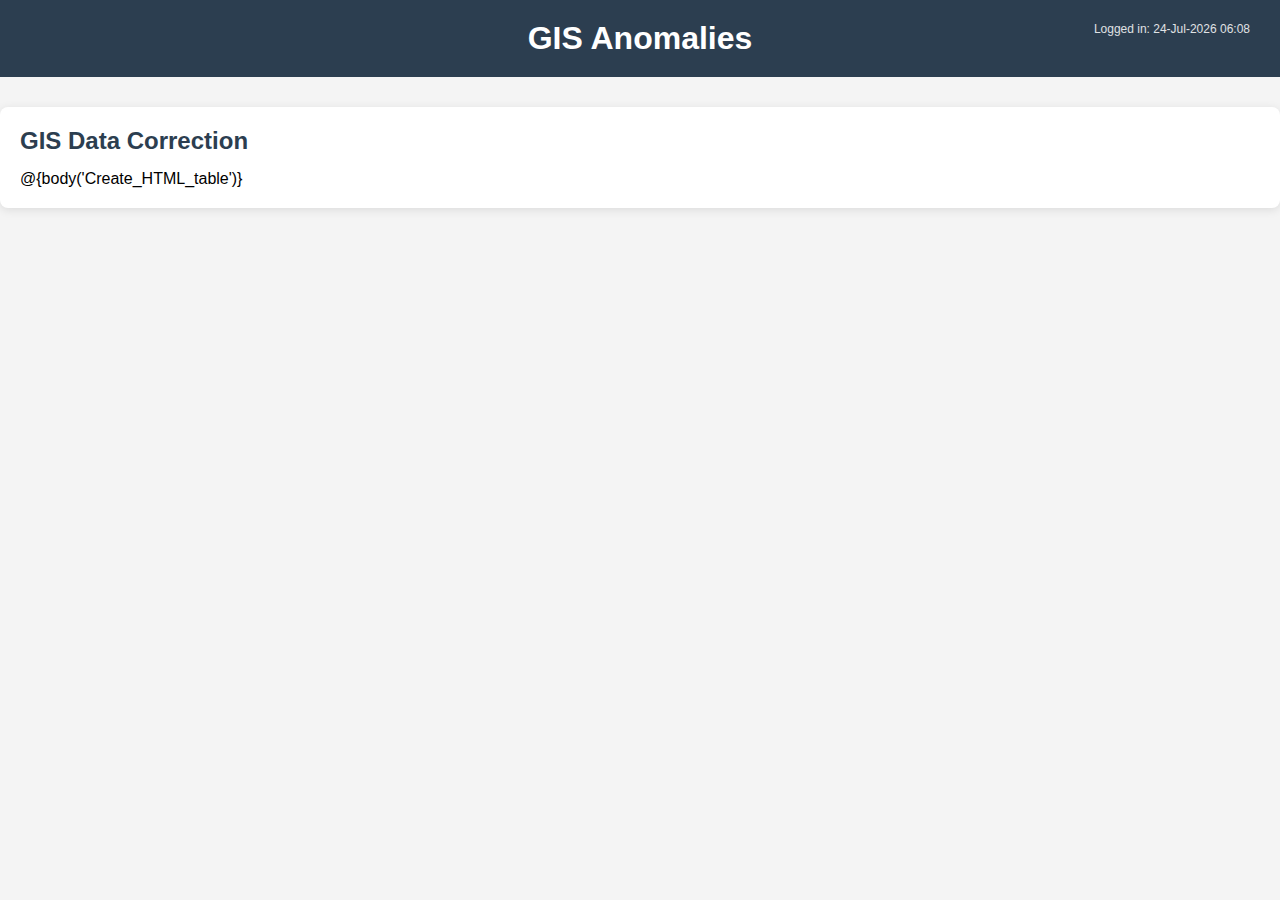
<file: GIS/Main Page working.html>
<!DOCTYPE html>
<html lang="en">
<head>
    <meta charset="UTF-8">
    <meta name="viewport" content="width=device-width, initial-scale=1.0">
    <title>GIS Anomalies - Correction</title>
    <style>
        * {
            margin: 0;
            padding: 0;
            box-sizing: border-box;
        }
        body {
            font-family: Arial, sans-serif;
            background-color: #f4f4f4;
        }
        header {
            background-color: #2c3e50;
            color: white;
            padding: 20px;
            text-align: center;
        }
        main {
            max-width: 1900px;
            margin: 30px auto;
            padding: 20px;
            background-color: white;
            border-radius: 8px;
            box-shadow: 0 2px 10px rgba(0,0,0,0.1);
        }
        h2 {
            margin-bottom: 15px;
            color: #2c3e50;
        }
        table {
            width: 100%;
            border-collapse: collapse;
            margin-top: 20px;
        }
        th {
            background-color: #34495e;
            color: white;
            padding: 12px;
            text-align: center;
            font-weight: bold;
            font-size: 13px;
        }
        td {
            padding: 12px;
            border-bottom: 1px solid #ddd;
        }
        tr:hover {
            background-color: #f5f5f5;
        }
        button {
            background-color: #3498db;
            color: white;
            border: none;
            padding: 8px 16px;
            border-radius: 4px;
            cursor: pointer;
            font-size: 14px;
            margin-right: 5px;
        }
        button:hover {
            background-color: #2980b9;
        }
        .btn-edit {
            background-color: #f39c12;
        }
        .btn-edit:hover {
            background-color: #e67e22;
        }
        .btn-save {
            background-color: #27ae60;
        }
        .btn-save:hover {
            background-color: #229954;
        }
        .btn-cancel {
            background-color: #95a5a6;
        }
        .btn-cancel:hover {
            background-color: #7f8c8d;
        }
        /* Table header */
        th.serial-number {
            text-align: center;
            font-weight: bold;
            color: #ffffff;
            background-color: #34495e;
        }
        
        /* Table body cells */
        td.serial-number {
            text-align: center;
            font-weight: bold;
            color: #34495e;
        }     
        .hidden-column {
            display: none;
        }

        /* ===== Calculated Field Styles ===== */
        .calc-positive {
            color:#155724 !important;
            background:#d4edda !important;
            font-weight:bold;
        }
        .calc-negative {
            color:#721c24 !important;
            background:#f8d7da !important;
            font-weight:bold;
        }
        .calc-neutral {
            color:#155724 !important;
            background:#d4edda !important;
            font-weight:bold;
        }

        /* Modal Styles */
        .modal {
            display: none;
            position: fixed;
            z-index: 1000;
            left: 0;
            top: 0;
            width: 100%;
            height: 100%;
            overflow: auto;
            background-color: rgba(0,0,0,0.5);
            animation: fadeIn 0.3s;
        }
        
        @keyframes fadeIn {
            from { opacity: 0; }
            to { opacity: 1; }
        }

        .modal-content {
            background-color: #fefefe;
            margin: 3% auto;
            padding: 0;
            border: 1px solid #888;
            border-radius: 8px;
            width: 90%;
            max-width: 1200px;
            box-shadow: 0 4px 20px rgba(0,0,0,0.3);
            animation: slideDown 0.3s;
        }

        @keyframes slideDown {
            from {
                transform: translateY(-50px);
                opacity: 0;
            }
            to {
                transform: translateY(0);
                opacity: 1;
            }
        }

        .modal-header {
            padding: 20px;
            background-color: #2c3e50;
            color: white;
            border-radius: 8px 8px 0 0;
            display: flex;
            justify-content: space-between;
            align-items: center;
        }

        .modal-header h3 {
            margin: 0;
            font-size: 20px;
        }

        .close {
            color: white;
            font-size: 28px;
            font-weight: bold;
            cursor: pointer;
            background: none;
            border: none;
            padding: 0;
            width: 30px;
            height: 30px;
            line-height: 30px;
            text-align: center;
            border-radius: 50%;
            transition: background-color 0.3s;
        }

        .close:hover,
        .close:focus {
            background-color: rgba(255,255,255,0.2);
        }

        .modal-body {
            padding: 30px;
            max-height: 600px;
            overflow-y: auto;
        }

        .form-group {
            margin-bottom: 20px;
        }

        .form-group label {
            display: block;
            font-weight: bold;
            color: #2c3e50;
            margin-bottom: 5px;
            font-size: 14px;
        }

        .form-group .value {
            display: block;
            padding: 10px;
            background-color: #f8f9fa;
            border: 1px solid #dee2e6;
            border-radius: 4px;
            color: #495057;
            font-size: 14px;
            word-wrap: break-word;
        }

        .form-group input[type="text"],
        .form-group input[type="date"] {
            width: 100%;
            padding: 10px;
            border: 1px solid #ced4da;
            border-radius: 4px;
            font-size: 14px;
        }

        .form-group input[type="text"]:disabled,
        .form-group input[type="date"]:disabled {
            background-color: #e9ecef;
            cursor: not-allowed;
        }

        .form-group input:focus {
            outline: none;
            border-color: #3498db;
            box-shadow: 0 0 0 0.2rem rgba(52,152,219,0.25);
        }

        .form-row {
            display: grid;
            grid-template-columns: 1fr 1fr;
            gap: 20px;
        }

        .form-row-triple {
            display: grid;
            grid-template-columns: 1fr 1fr 1fr;
            gap: 20px;
        }

        .modal-footer {
            padding: 15px 30px;
            background-color: #f8f9fa;
            border-radius: 0 0 8px 8px;
            text-align: right;
            display: flex;
            justify-content: space-between;
            align-items: center;
        }

        .btn-close {
            background-color: #6c757d;
            color: white;
            border: none;
            padding: 10px 20px;
            border-radius: 4px;
            cursor: pointer;
            font-size: 14px;
        }

        .btn-close:hover {
            background-color: #5a6268;
        }

        .readonly-badge {
            display: inline-block;
            background-color: #e9ecef;
            color: #6c757d;
            padding: 2px 8px;
            border-radius: 3px;
            font-size: 11px;
            margin-left: 5px;
        }

        .editable-badge {
            display: inline-block;
            background-color: #d4edda;
            color: #155724;
            padding: 2px 8px;
            border-radius: 3px;
            font-size: 11px;
            margin-left: 5px;
        }

        .section-title {
            font-size: 16px;
            font-weight: bold;
            color: #2c3e50;
            margin: 25px 0 15px 0;
            padding-bottom: 8px;
            border-bottom: 2px solid #3498db;
        }

        @media (max-width: 768px) {
            .form-row, .form-row-triple {
                grid-template-columns: 1fr;
            }
            .modal-content {
                width: 95%;
                margin: 5% auto;
            }
        }

        /* Table */
        table {
            font-size: 12.5px;
        }

        /* Table header */
        th {
            font-size: 13px;
        }

        /* Table body */
        td {
            font-size: 12.5px;
        }

        /* ===== User Info (Top Right) ===== */
        header {
            position: relative;
        }

        .user-info {
            position: absolute;
            top: 20px;
            right: 30px;
            text-align: right;
            color: #ffffff;
            font-family: Arial, sans-serif;
        }

        .user-name {
            font-size: 14px;
            font-weight: bold;
        }

        .login-time {
            font-size: 12px;
            opacity: 0.85;
            margin-top: 2px;
        }

        /* Responsive handling */
        @media (max-width: 768px) {
            .user-info {
                position: static;
                margin-top: 10px;
                text-align: center;
            }
        }    
        
        /* Prevent table flash on initial load */
        .table-hidden {
            visibility: hidden;
        }        
    </style>
</head>
<body>
    <header>
        <h1>GIS Anomalies</h1>

            <div class="user-info">
                <div class="user-name">
                    
                </div>
                <div class="login-time" id="loginTime">
                    <!-- JS will populate date & time -->
                </div>
            </div>        

    </header>
    <main>
        <h2>GIS Data Correction</h2>
        
        @{body('Create_HTML_table')}
    </main>

    <!-- Modal -->
    <div id="employeeModal" class="modal">
        <div class="modal-content">
            <div class="modal-header">
                <h3 id="modalTitle">Employee Details</h3>
                <button class="close" onclick="closeModal()">&times;</button>
            </div>
            <div class="modal-body" id="modalBody">
                <!-- Dynamic content will be inserted here -->
            </div>
            <div class="modal-footer">
                <div id="editModeButtons" style="display: none;">
                    <button class="btn-save" onclick="saveEmployee()">Save Changes</button>
                    <button class="btn-cancel" onclick="cancelEdit()">Cancel</button>
                </div>
                <button class="btn-close" onclick="closeModal()">Close</button>
            </div>
        </div>
    </div>

<script>
let currentRow = null;
let isEditMode = false;
let originalData = {};
let allRowData = [];
let remarksConfirmed = false;

// Set login date & time when page loads
document.addEventListener('DOMContentLoaded', function () {
    const now = new Date();

    const formattedDateTime =
        String(now.getDate()).padStart(2, '0') + '-' +
        ['Jan','Feb','Mar','Apr','May','Jun','Jul','Aug','Sep','Oct','Nov','Dec'][now.getMonth()] +
        '-' + now.getFullYear() + ' ' +
        String(now.getHours()).padStart(2, '0') + ':' +
        String(now.getMinutes()).padStart(2, '0');

    const loginTimeEl = document.getElementById('loginTime');
    if (loginTimeEl) {
        loginTimeEl.textContent = `Logged in: ${formattedDateTime}`;
    }
});


// Columns to show on main page
const visibleColumns = [
    'GIS ID', 'Employee ID', 'Employee Name', 'Destination Country',
    'Visa Type', 'Current_Status', 'Remarks', 'Completed On'
];

// Display names for columns
const columnDisplayNames = {
    'RevisedVisaType': 'Visa Type',
    'Current_Status': 'Current Status'
};

// Field configuration
const fieldConfig = {
    'GIS ID': { editable: false, type: 'number' },
    'Employee ID': { editable: false, type: 'number' },
    'Employee Name': { editable: false, type: 'text' },
    'GEO': { editable: false, type: 'text' },
    'Destination Country': { editable: false, type: 'text' },
    'Source Country': { editable: false, type: 'text' },
    'RevisedVisaType': { editable: false, type: 'text' },
    'Visa Sub Type': { editable: false, type: 'text' },
    'Submitted To ISG': { editable: true, type: 'date' },
    'Approved By ISG': { editable: true, type: 'date' },
    'Approved - Submitted': { editable: false, type: 'number', calculated: true },
    'Government Agency filing date': { editable: true, type: 'date' },
    'OFC Appointment Date': { editable: true, type: 'date' },
    'Filing Date': { editable: false, type: 'date', derived: true },
    'Filling - Approved': { editable: false, type: 'number', calculated: true },

    'WP start - Gov': { editable: false, type: 'number', calculated: true },
    'Approved Petition Start Date': { editable: true, type: 'date' },
    'Approved Petition End Date': { editable: true, type: 'date' },
    'WP Duration Check': { editable: false, type: 'number', calculated: true },


    'Visa Valid from Date': { editable: true, type: 'date' },
    'Visa Valid till Date': { editable: true, type: 'date' },
    'Visa Duration Check': { editable: false, type: 'number', calculated: true },
    'WP_Visa Check': { editable: false, type: 'number', calculated: true },
    'Current_Status': { editable: false, type: 'text' },
    'Remarks': { editable: false, type: 'text' },
    'Note': { editable: false, type: 'text' },
    'Completed On': { editable: false, type: 'text' },
};

// 🔥 FIXED: Derived date rules
const derivedDateRules = {
    'Filing Date': {
        priorityDates: [
            'Government Agency filing date',
            'OFC Appointment Date'
        ]
    }
};

// Date calculation rules
const dateCalculations = {
    'Approved - Submitted': {
        startDate: 'Submitted To ISG',
        endDate: 'Approved By ISG'
    },
    'Filling - Approved': {
        startDate: 'Approved By ISG',
        endDate: 'Filing Date'
    },
    'WP start - Gov': {
        startDate: 'Filing Date',
        endDate: 'Approved Petition Start Date'
    },
    'WP Duration Check': {
        startDate: 'Approved Petition Start Date',
        endDate: 'Approved Petition End Date'
    },
    'Visa Duration Check': {
        startDate: 'Visa Valid from Date',
        endDate: 'Visa Valid till Date'
    },
    'WP_Visa Check': {
        startDate: 'Approved Petition Start Date',
        endDate: 'Visa Valid from Date'
    }
};

// Process table on page load
window.onload = function() {
    const table = document.querySelector('table');
    if (!table) return;

    const headerRow = table.querySelector('thead tr') || table.querySelector('tr');
    const headers = Array.from(headerRow.cells).map(cell => cell.textContent.trim());
    
    // Store all row data for modal
    const rows = table.querySelectorAll('tbody tr, tr:not(:first-child)');
    rows.forEach(row => {
        const rowData = {};
        Array.from(row.cells).forEach((cell, index) => {
            rowData[headers[index]] = cell.textContent.trim();
        });
        allRowData.push(rowData);
    });

    // Add Serial Number column header
    const snHeader = document.createElement('th');
    snHeader.textContent = 'S.No';
    snHeader.className = 'serial-number';
    headerRow.insertBefore(snHeader, headerRow.firstChild);

    // Hide unwanted columns in header
    headers.forEach((header, index) => {
        if (!visibleColumns.includes(header)) {
            headerRow.cells[index + 1].classList.add('hidden-column');
        }
    });

    // Rename headers if needed
    headers.forEach((header, index) => {
        if (columnDisplayNames[header]) {
            headerRow.cells[index + 1].textContent = columnDisplayNames[header];
        }
    });

    // Add Action header
    if (!headerRow.textContent.includes('Action')) {
        const actionHeader = document.createElement('th');
        actionHeader.textContent = 'Action';
        headerRow.appendChild(actionHeader);
    }

    // Process each data row
    rows.forEach((row, rowIndex) => {
        const snCell = document.createElement('td');
        snCell.textContent = rowIndex + 1;
        snCell.className = 'serial-number';
        row.insertBefore(snCell, row.firstChild);

        headers.forEach((header, index) => {
            if (!visibleColumns.includes(header)) {
                row.cells[index + 1].classList.add('hidden-column');
            }
        });

        if (row.cells.length === headerRow.cells.length) return;
        
        const actionCell = document.createElement('td');
        const viewButton = document.createElement('button');
        viewButton.textContent = 'View';
        viewButton.setAttribute('data-row-index', rowIndex);
        viewButton.onclick = function() { viewEmployee(this, false); };
        
        const editButton = document.createElement('button');
        editButton.textContent = 'Edit';
        editButton.className = 'btn-edit';
        editButton.setAttribute('data-row-index', rowIndex);
        editButton.onclick = function() { viewEmployee(this, true); };
        
        actionCell.appendChild(viewButton);
        actionCell.appendChild(editButton);
        row.appendChild(actionCell);
    });
};


// 🔥 FIXED: Date parsing and formatting
function parseExcelDate(value) {
    if (!value || value === 'N/A') return null;
    if (!isNaN(value) && parseInt(value) > 366) {
        const excelEpoch = new Date(1899, 11, 30);
        const days = parseInt(value);
        return new Date(excelEpoch.getTime() + days * 86400000);
    }
    const date = new Date(value);
    return isNaN(date.getTime()) ? null : date;
}

function formatDate(dateString) {
    const date = parseExcelDate(dateString);
    if (!date) return '';
    const day = String(date.getDate()).padStart(2, '0');
    const months = ['Jan','Feb','Mar','Apr','May','Jun','Jul','Aug','Sep','Oct','Nov','Dec'];
    const month = months[date.getMonth()];
    return `${day}-${month}-${date.getFullYear()}`;
}

function formatDateForInput(dateString) {
    const date = parseExcelDate(dateString);
    if (!date) return '';
    const year = date.getFullYear();
    const month = String(date.getMonth() + 1).padStart(2, '0');
    const day = String(date.getDate()).padStart(2, '0');
    return `${year}-${month}-${day}`;
}

function calculateDateDifference(endDateValue, startDateValue) {
    const endDate = parseExcelDate(endDateValue);
    const startDate = parseExcelDate(startDateValue);
    if (!endDate || !startDate) return null;
    const diffTime = endDate - startDate;
    return Math.ceil(diffTime / (1000 * 60 * 60 * 24));
}

// 🔥 FIXED: Derived dates with UI update
function resolveDerivedDates(rowData) {
    for (const [field, rule] of Object.entries(derivedDateRules)) {
        let resolvedValue = '';
        
        // 🔥 FIXED: Priority logic - first NON-EMPTY date
        for (const sourceField of rule.priorityDates) {
            const value = rowData[sourceField];
            // ✅ Consider date VALID if it exists and not 'N/A'
            if (value && value !== 'N/A' && value !== '') {
                resolvedValue = value;
                break;  // Use first valid priority date
            }
        }
        
        // 🔥 NEW: If no valid dates found, set 'N/A'
        if (!resolvedValue) {
            resolvedValue = '';
        }
        
        // Only update if changed
        if (rowData[field] !== resolvedValue) {
            rowData[field] = resolvedValue;
        }
        
        // Update UI
        const fieldElement = document.querySelector(`[data-calc-field="${field}"]`);
        if (fieldElement) {
            if (resolvedValue && resolvedValue !== 'N/A' && resolvedValue !== '') {
                fieldElement.textContent = formatDate(resolvedValue);
                fieldElement.classList.add('calc-positive');
            } else {
                fieldElement.textContent = 'N/A';
                fieldElement.classList.remove('calc-positive', 'calc-negative');
            }
        }
    }
}

// 🔥 FIXED: Complete calculation engine
function updateCalculatedFields() {
    if (!currentRow) return;
    
    const rowIndex = parseInt(currentRow.querySelector('button[data-row-index]').getAttribute('data-row-index'));
    const rowData = allRowData[rowIndex];

    // 1. Resolve derived dates FIRST (Filing Date)
    resolveDerivedDates(rowData);

    // 2. Calculate all date differences
    for (const [calcField, config] of Object.entries(dateCalculations)) {
        const startValue = rowData[config.startDate];
        const endValue = rowData[config.endDate];
        const difference = calculateDateDifference(endValue, startValue);
        
        const calcElement = document.querySelector(`[data-calc-field="${calcField}"]`);
        if (!calcElement) continue;

        // Reset styles
        calcElement.classList.remove('calc-negative', 'calc-positive', 'calc-neutral');
        calcElement.innerHTML = '';

        if (difference === null || difference === undefined) {
            calcElement.textContent = 'N/A';
            rowData[calcField] = '';
            continue;
        }

        calcElement.textContent = difference;
        rowData[calcField] = difference.toString();

        if (difference >= 0) {
            calcElement.classList.add('calc-positive');
            calcElement.innerHTML += ' <span style="font-size: 11px;">(On Time)</span>';
        } else {
            calcElement.classList.add('calc-negative');
            calcElement.innerHTML += ` <span style="font-size: 11px;">(${Math.abs(difference)} days late)</span>`;
        }
    }
}

// 🔥 FIXED: Main modal function with Edit mode calculations
function viewEmployee(button, editMode = false) {
    const rowIndex = parseInt(button.getAttribute('data-row-index'));
    currentRow = button.closest('tr');
    isEditMode = editMode;
    
    const rowData = allRowData[rowIndex];
    const allHeaders = Object.keys(rowData);
    
    originalData = {};
    let modalContent = '';
    
    document.getElementById('modalTitle').textContent = editMode ? 'Edit Employee Details' : 'Employee Details';
    document.getElementById('editModeButtons').style.display = editMode ? 'block' : 'none';
    
    // Basic Information Section
    modalContent += '<div class="section-title">Basic Information</div>';
    modalContent += '<div class="form-row">';
    for (let i = 0; i < Math.min(7, allHeaders.length); i++) {
        const label = allHeaders[i];
        const value = rowData[label] || 'N/A';
        originalData[label] = value;
        
        const config = fieldConfig[label] || { editable: false, type: 'text' };
        const badge = config.editable ? '<span class="editable-badge">Editable</span>' : '<span class="readonly-badge">Read-only</span>';
        
        if (editMode && config.editable) {
            if (config.type === 'date') {
                const dateValue = formatDateForInput(value);
                modalContent += `
                    <div class="form-group">
                        <label>${label} ${badge}</label>
                        <input type="date" id="field-${i}" data-field-name="${label}" value="${dateValue}" data-original="${value}" onchange="handleDateChange('${label}')">
                    </div>
                `;
            } else {
                modalContent += `
                    <div class="form-group">
                        <label>${label} ${badge}</label>
                        <input type="text" id="field-${i}" data-field-name="${label}" value="${value}">
                    </div>
                `;
            }
        } else {
            const displayValue = config.type === 'date' ? formatDate(value) : value;
            modalContent += `
                <div class="form-group">
                    <label>${label} ${badge}</label>
                    <div class="value">${displayValue}</div>
                </div>
            `;
        }
    }
    modalContent += '</div>';
    
    // Date Fields Section with Live Calculations
    if (allHeaders.length > 7) {
        modalContent += '<div class="section-title">Dates & Timeline</div>';
        modalContent += '<div class="form-row-triple">';
        for (let i = 7; i < Math.min(22, allHeaders.length); i++) {
            const label = allHeaders[i];
            const value = rowData[label] || 'N/A';
            originalData[label] = value;
            
            const config = fieldConfig[label] || { editable: false, type: 'text' };
            const badge = config.editable ? '<span class="editable-badge">Editable</span>' : '<span class="readonly-badge">Read-only</span>';
            
            if (editMode && config.editable) {
                if (config.type === 'date') {
                    const dateValue = formatDateForInput(value);
                    modalContent += `
                        <div class="form-group">
                            <label>${label} ${badge}</label>
                            <input type="date" id="field-${i}" data-field-name="${label}" value="${dateValue}" data-original="${value}" onchange="handleDateChange('${label}')">
                        </div>
                    `;
                } else {
                    modalContent += `
                        <div class="form-group">
                            <label>${label} ${badge}</label>
                            <input type="text" id="field-${i}" data-field-name="${label}" value="${value}">
                        </div>
                    `;
                }
            } else {
                // 🔥 CREATES calculation field elements for BOTH modes
                let displayValue = config.type === 'date' ? formatDate(value) : value;
                let valueClass = 'value calc-field';
                
                if ((config.calculated || config.derived) && value !== 'N/A' && value !== '') {
                    const numValue = parseFloat(value);
                    if (!isNaN(numValue)) {
                        valueClass += numValue >= 0 ? ' calc-positive' : ' calc-negative';
                    }
                }
                
                modalContent += `
                    <div class="form-group">
                        <label>${label} ${badge}</label>
                        <div class="${valueClass}" data-calc-field="${label}">Calculating...</div>
                    </div>
                `;
            }
        }
        modalContent += '</div>';
    }
    
    // Status & Notes Section
    if (allHeaders.length > 22) {
        modalContent += '<div class="section-title">Status & Notes</div>';
        modalContent += '<div class="form-row">';
        for (let i = 22; i < allHeaders.length; i++) {
            const label = allHeaders[i];
            const value = rowData[label] || 'N/A';
            originalData[label] = value;
            
            const config = fieldConfig[label] || { editable: false, type: 'text' };
            const badge = config.editable ? '<span class="editable-badge">Editable</span>' : '<span class="readonly-badge">Read-only</span>';
            
            if (editMode && config.editable) {
                modalContent += `
                    <div class="form-group">
                        <label>${label} ${badge}</label>
                        <input type="text" id="field-${i}" data-field-name="${label}" value="${value}">
                    </div>
                `;
            } else {
                modalContent += `
                    <div class="form-group">
                        <label>${label} ${badge}</label>
                        <div class="value">${value}</div>
                    </div>
                `;
            }
        }
        modalContent += '</div>';
    }
    
    // 🔥 FIXED: Render modal and trigger calculations
    document.getElementById('modalBody').innerHTML = modalContent;
    document.getElementById('employeeModal').style.display = 'block';
    
    // 🔥 CRITICAL: Initialize calculations AFTER DOM update
    setTimeout(() => {
        updateCalculatedFields();
    }, 50);
}

// 🔥 FIXED: Date change handler
function handleDateChange(fieldName) {
    if (!currentRow) return;
    
    const rowIndex = parseInt(currentRow.querySelector('button[data-row-index]').getAttribute('data-row-index'));
    const input = document.querySelector(`input[data-field-name="${fieldName}"]`);
    
    if (!input) return;
    
    // 🔥 FIXED: Handle BOTH filled AND cleared dates
    const newValue = input.value || '';  // Empty string when cleared
    allRowData[rowIndex][fieldName] = newValue;
    
    // 🔥 CRITICAL: Always recalculate when ANY date changes
    updateCalculatedFields();
}

// 🔥 CRITICAL FIELDS TO CHECK FOR NEGATIVE VALUES
const criticalFields = [
    'Approved - Submitted',
    'Filling - Approved', 
    'WP start - Gov',
    'WP Duration Check',
    'Visa Duration Check',
    'WP_Visa Check'
];

function saveEmployee() {
    if (!currentRow) return;

    const rowIndex = parseInt(
        currentRow.querySelector('button[data-row-index]').getAttribute('data-row-index')
    );

    const remarks = (allRowData[rowIndex]['Remarks'] || '').trim();

    // 🔥 STEP 1: First save attempt → check negative values
    if (!remarksConfirmed) {
        const negativeFields = [];

        criticalFields.forEach(field => {
            const value = parseFloat(allRowData[rowIndex][field]);
            if (!isNaN(value) && value < 0) {
                negativeFields.push(field);
            }
        });

        if (negativeFields.length > 0) {
            showRemarksDropdown(negativeFields, rowIndex);
            return; // ⛔ Stop here (force remarks)
        }
    }

    // 🔥 STEP 2: Second save → validate Remarks
    if (!remarks || remarks === 'N/A') {
        alert('❗ Remarks is mandatory. Please provide valid remarks before saving.');
        return;
    }

    // ✅ FINAL SAVE
    proceedWithSave(rowIndex);
}

function showRemarksDropdown(negativeFields, rowIndex) {
    const negativeFieldsList = negativeFields.join(', ');
    const message = `⚠️ Negative values found in:\n${negativeFieldsList}\n\nPlease select reason in Remarks:`;
    
    // 🔥 Create dropdown HTML
    const dropdownHtml = `
        <div id="remarksModal" style="position:fixed;top:0;left:0;width:100%;height:100%;background:rgba(0,0,0,0.5);z-index:2000;display:flex;align-items:center;justify-content:center;">
            <div style="background:white;padding:30px;border-radius:10px;max-width:500px;width:90%;max-height:80vh;overflow-y:auto;">
                <h3 style="color:#d32f2f;margin-top:0;">${message}</h3>
                <div style="margin:20px 0;">
                    <label style="font-weight:bold;display:block;margin-bottom:10px;">Select Reason:</label>
                    <select id="reasonSelect" style="width:100%;padding:10px;border:2px solid #ddd;border-radius:5px;font-size:16px;">
                        <option value="">-- Select Reason --</option>
                        <option value="Pre Hire">Pre Hire</option>
                        <option value="Filed before the case received">Filed before the case received</option>
                        <option value="others">Others</option>
                    </select>
                </div>
                <div id="othersInput" style="display:none;margin:20px 0;">
                    <label style="font-weight:bold;display:block;margin-bottom:10px;">Enter details (Max 50 chars):</label>
                    <input type="text" id="othersText" maxlength="50" style="width:100%;padding:10px;border:2px solid #ddd;border-radius:5px;font-size:16px;" placeholder="Enter reason...">
                    <div style="font-size:12px;color:#666;margin-top:5px;">(<span id="charCount">0</span>/50 characters)</div>
                </div>
                <div style="text-align:right;">
                    <button onclick="cancelRemarks()" style="background:#ccc;padding:10px 20px;border:none;border-radius:5px;cursor:pointer;margin-right:10px;">Cancel</button>
                    <button onclick="confirmRemarks(${rowIndex})" style="background:#4caf50;color:white;padding:10px 20px;border:none;border-radius:5px;cursor:pointer;">OK</button>
                </div>
            </div>
        </div>
    `;
    
    document.body.insertAdjacentHTML('beforeend', dropdownHtml);
    
    // 🔥 Event listeners for dropdown
    document.getElementById('reasonSelect').onchange = function() {
        const othersDiv = document.getElementById('othersInput');
        const othersInput = document.getElementById('othersText');
        const charCount = document.getElementById('charCount');
        
        if (this.value === 'others') {
            othersDiv.style.display = 'block';
            othersInput.focus();
        } else {
            othersDiv.style.display = 'none';
        }
        
        // Character counter
        othersInput.oninput = function() {
            charCount.textContent = this.value.length;
        };
    };
}

function confirmRemarks(rowIndex) {
    const select = document.getElementById('reasonSelect');
    const othersInput = document.getElementById('othersText');
    let remarksValue = select.value;
    
    // 🔥 Handle "Others" with custom text
    if (remarksValue === 'others') {
        remarksValue = othersInput.value.trim();
        if (!remarksValue || remarksValue.length > 50) {
            alert('Please enter valid reason (1-50 characters)');
            return;
        }
    }
    
    if (!remarksValue || remarksValue === '') {
        alert('Please select a reason');
        return;
    }
    
    // 🔥 STEP 1: Save remarks to data
    allRowData[rowIndex]['Remarks'] = remarksValue;

    // ✅ MARK remarks as confirmed
    remarksConfirmed = true;
    
    // 🔥 STEP 2: CLOSE DROPDOWN ONLY (don't proceed with full save)
    document.getElementById('remarksModal').remove();
    
    // 🔥 STEP 3: REOPEN Edit Modal with Remarks field populated
    reopenEditModalWithRemarks(rowIndex, remarksValue);
}

function reopenEditModalWithRemarks(rowIndex, remarksValue) {
    // Store current row for modal context
    currentRow = document.querySelector(`button[data-row-index="${rowIndex}"]`).closest('tr');
    
    const rowData = allRowData[rowIndex];
    const allHeaders = Object.keys(rowData);
    let modalContent = '';
    
    document.getElementById('modalTitle').textContent = 'Edit Employee Details';
    document.getElementById('editModeButtons').style.display = 'block';
    
    // 🔥 SECTION 1: Basic Information (first 7 fields)
    modalContent += '<div class="section-title">Basic Information</div>';
    modalContent += '<div class="form-row">';
    for (let i = 0; i < Math.min(7, allHeaders.length); i++) {
        const label = allHeaders[i];
        const value = rowData[label] || 'N/A';
        const config = fieldConfig[label] || { editable: false, type: 'text' };
        const badge = config.editable ? '<span class="editable-badge">Editable</span>' : '<span class="readonly-badge">Read-only</span>';
        
        if (config.editable) {
            if (config.type === 'date') {
                const dateValue = formatDateForInput(value);
                modalContent += `
                    <div class="form-group">
                        <label>${label} ${badge}</label>
                        <input type="date" id="field-${i}" data-field-name="${label}" value="${dateValue}" data-original="${value}" onchange="handleDateChange('${label}')">
                    </div>
                `;
            } else {
                modalContent += `
                    <div class="form-group">
                        <label>${label} ${badge}</label>
                        <input type="text" id="field-${i}" data-field-name="${label}" value="${value}">
                    </div>
                `;
            }
        } else {
            const displayValue = config.type === 'date' ? formatDate(value) : value;
            modalContent += `
                <div class="form-group">
                    <label>${label} ${badge}</label>
                    <div class="value">${displayValue}</div>
                </div>
            `;
        }
    }
    modalContent += '</div>';
    
    // 🔥 SECTION 2: Dates & Timeline (fields 7-25)
    if (allHeaders.length > 7) {
        modalContent += '<div class="section-title">Dates & Timeline</div>';
        modalContent += '<div class="form-row-triple">';
        for (let i = 7; i < Math.min(22, allHeaders.length); i++) {
            const label = allHeaders[i];
            const value = rowData[label] || 'N/A';
            const config = fieldConfig[label] || { editable: false, type: 'text' };
            const badge = config.editable ? '<span class="editable-badge">Editable</span>' : '<span class="readonly-badge">Read-only</span>';
            
            if (config.editable) {
                if (config.type === 'date') {
                    const dateValue = formatDateForInput(value);
                    modalContent += `
                        <div class="form-group">
                            <label>${label} ${badge}</label>
                            <input type="date" id="field-${i}" data-field-name="${label}" value="${dateValue}" data-original="${value}" onchange="handleDateChange('${label}')">
                        </div>
                    `;
                } else {
                    modalContent += `
                        <div class="form-group">
                            <label>${label} ${badge}</label>
                            <input type="text" id="field-${i}" data-field-name="${label}" value="${value}">
                        </div>
                    `;
                }
            } else {
                let valueClass = 'value calc-field';
                if ((config.calculated || config.derived) && value !== 'N/A' && value !== '') {
                    const numValue = parseFloat(value);
                    if (!isNaN(numValue)) {
                        valueClass += numValue >= 0 ? ' calc-positive' : ' calc-negative';
                    }
                }
                modalContent += `
                    <div class="form-group">
                        <label>${label} ${badge}</label>
                        <div class="${valueClass}" data-calc-field="${label}">Calculating...</div>
                    </div>
                `;
            }
        }
        modalContent += '</div>';
    }
    
    // 🔥 SECTION 3: Status & Notes (Remarks + remaining fields)
    modalContent += '<div class="section-title">Status & Notes</div>';
    modalContent += '<div class="form-row">';
    
    for (let i = 0; i < allHeaders.length; i++) {
        const label = allHeaders[i];
        
        // 🔥 SPECIAL: Remarks field - always editable with selected value
        if (label === 'Remarks') {
            modalContent += `
                <div class="form-group">
                    <label>Remarks <span class="editable-badge">Editable</span></label>
                    <input type="text" id="field-remarks" data-field-name="Remarks" value="${remarksValue}" style="border: 2px solid #4caf50; background: #e8f5e8;">
                </div>
            `;
            continue;
        }
        
        // Skip fields already shown in Basic/Dates sections
        if (i < 22) continue;
        
        const value = rowData[label] || 'N/A';
        const config = fieldConfig[label] || { editable: false, type: 'text' };
        const badge = config.editable ? '<span class="editable-badge">Editable</span>' : '<span class="readonly-badge">Read-only</span>';
        
        if (config.editable) {
            modalContent += `
                <div class="form-group">
                    <label>${label} ${badge}</label>
                    <input type="text" id="field-${i}" data-field-name="${label}" value="${value}">
                </div>
            `;
        } else {
            modalContent += `
                <div class="form-group">
                    <label>${label} ${badge}</label>
                    <div class="value">${value}</div>
                </div>
            `;
        }
    }
    modalContent += '</div>';
    
    // Render modal and initialize calculations
    document.getElementById('modalBody').innerHTML = modalContent;
    document.getElementById('employeeModal').style.display = 'block';
    
    // Trigger calculations for date fields
    setTimeout(() => {
        updateCalculatedFields();
    }, 50);
    
    alert(`✅ Remarks "${remarksValue}" added! Edit dates/remarks below and click Save Changes.`);
}

function cancelRemarks() {
    document.getElementById('remarksModal').remove();
}

function proceedWithSave(rowIndex) {
    const inputs = document.querySelectorAll('#modalBody input');

    inputs.forEach(input => {
        const fieldName = input.getAttribute('data-field-name');
        let value = input.type === 'date'
            ? (input.value ? formatDate(input.value) : input.getAttribute('data-original'))
            : input.value;

        allRowData[rowIndex][fieldName] = value;
    });

    // ✅ SET Completed on (FINAL SAVE ONLY)
    const now = new Date();
    const completedOn =
        String(now.getDate()).padStart(2, '0') + '-' +
        ['Jan','Feb','Mar','Apr','May','Jun','Jul','Aug','Sep','Oct','Nov','Dec'][now.getMonth()] +
        '-' + now.getFullYear();

    allRowData[rowIndex]['Completed On'] = completedOn;

    // ✅ UPDATE MAIN TABLE UI
    const row = currentRow;
    const headers = Array.from(row.closest('table').querySelectorAll('th'))
        .map(th => th.textContent.trim());

    headers.forEach((header, index) => {
        if (header === 'Remarks') {
            row.cells[index].textContent = allRowData[rowIndex]['Remarks'];
        }
        if (header === 'Completed On') {
            row.cells[index].textContent = completedOn;
        }
    });

    // ✅ SEND DATA TO BACKEND (HTTP)
    sendUpdateToServer(allRowData[rowIndex]);

    // ✅ RESET STATE
    remarksConfirmed = false;

    alert('✅ Saved successfully. Remarks & Completed On updated.');
    closeModal();
}

function sendUpdateToServer(rowData) {
    // 🔥 Placeholder for Power Automate HTTP trigger
    fetch('https://default189de737c93a4f5a8b686f4ca99419.12.environment.api.powerplatform.com:443/powerautomate/automations/direct/workflows/88f0f304876743249179c36c028d9a6f/triggers/manual/paths/invoke?api-version=1&sp=%2Ftriggers%2Fmanual%2Frun&sv=1.0&sig=rxP7fmm-rptgh5Vu2T83MnliCg_ZUS_H8HkI9_fyd0A', {
        method: 'POST',
        headers: {
            'Content-Type': 'application/json'
        },
        body: JSON.stringify(rowData)
    })
    .then(res => res.ok ? console.log('Excel updated') : console.error('Save failed'))
    .catch(err => console.error('HTTP Error:', err));
}

function cancelEdit() {
    closeModal();
}

function closeModal() {
    document.getElementById('employeeModal').style.display = 'none';
    currentRow = null;
    isEditMode = false;
    originalData = {};
}

window.onclick = function(event) {
    const modal = document.getElementById('employeeModal');
    if (event.target === modal) closeModal();
};

document.addEventListener('keydown', function(event) {
    if (event.key === 'Escape') closeModal();
});
</script>
</body>
</html>
</file>
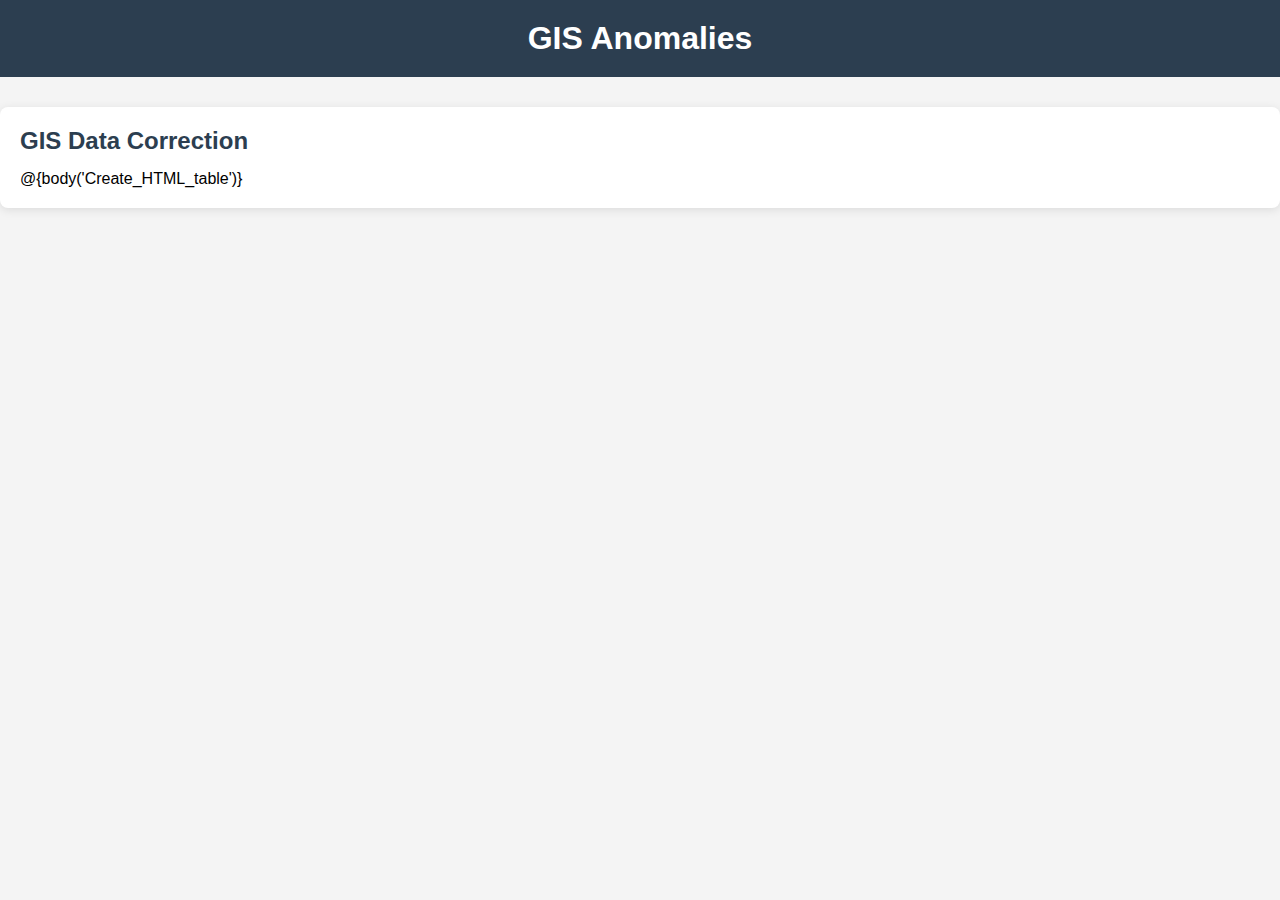
<file: GIS/Main Page.HTML>
<!DOCTYPE html>
<html lang="en">
<head>
    <meta charset="UTF-8">
    <meta name="viewport" content="width=device-width, initial-scale=1.0">
    <title>GIS Anomalies - Correction</title>
    <style>
        * {
            margin: 0;
            padding: 0;
            box-sizing: border-box;
        }
        body {
            font-family: Arial, sans-serif;
            background-color: #f4f4f4;
        }
        header {
            background-color: #2c3e50;
            color: white;
            padding: 20px;
            text-align: center;
        }
        main {
            max-width: 1600px;
            margin: 30px auto;
            padding: 20px;
            background-color: white;
            border-radius: 8px;
            box-shadow: 0 2px 10px rgba(0,0,0,0.1);
        }
        h2 {
            margin-bottom: 15px;
            color: #2c3e50;
        }
        table {
            width: 100%;
            border-collapse: collapse;
            margin-top: 20px;
        }
        th {
            background-color: #34495e;
            color: white;
            padding: 12px;
            text-align: left;
            font-weight: bold;
        }
        td {
            padding: 12px;
            border-bottom: 1px solid #ddd;
        }
        tr:hover {
            background-color: #f5f5f5;
        }
        button {
            background-color: #3498db;
            color: white;
            border: none;
            padding: 8px 16px;
            border-radius: 4px;
            cursor: pointer;
            font-size: 14px;
            margin-right: 5px;
        }
        button:hover {
            background-color: #2980b9;
        }
        .btn-edit {
            background-color: #f39c12;
        }
        .btn-edit:hover {
            background-color: #e67e22;
        }
        .btn-save {
            background-color: #27ae60;
        }
        .btn-save:hover {
            background-color: #229954;
        }
        .btn-cancel {
            background-color: #95a5a6;
        }
        .btn-cancel:hover {
            background-color: #7f8c8d;
        }
        /* Table header */
        th.serial-number {
            text-align: center;
            font-weight: bold;
            color: #ffffff;
            background-color: #34495e;
        }
        
        /* Table body cells */
        td.serial-number {
            text-align: center;
            font-weight: bold;
            color: #34495e;
        }     
        .hidden-column {
            display: none;
        }

        /* ===== Calculated Field Styles ===== */
        .calc-positive {
            color:#155724 !important;
            background:#d4edda !important;
            font-weight:bold;
        }
        .calc-negative {
            color:#721c24 !important;
            background:#f8d7da !important;
            font-weight:bold;
        }
        .calc-neutral {
            color:#155724 !important;
            background:#d4edda !important;
            font-weight:bold;
        }

        /* Modal Styles */
        .modal {
            display: none;
            position: fixed;
            z-index: 1000;
            left: 0;
            top: 0;
            width: 100%;
            height: 100%;
            overflow: auto;
            background-color: rgba(0,0,0,0.5);
            animation: fadeIn 0.3s;
        }
        
        @keyframes fadeIn {
            from { opacity: 0; }
            to { opacity: 1; }
        }

        .modal-content {
            background-color: #fefefe;
            margin: 3% auto;
            padding: 0;
            border: 1px solid #888;
            border-radius: 8px;
            width: 90%;
            max-width: 1200px;
            box-shadow: 0 4px 20px rgba(0,0,0,0.3);
            animation: slideDown 0.3s;
        }

        @keyframes slideDown {
            from {
                transform: translateY(-50px);
                opacity: 0;
            }
            to {
                transform: translateY(0);
                opacity: 1;
            }
        }

        .modal-header {
            padding: 20px;
            background-color: #2c3e50;
            color: white;
            border-radius: 8px 8px 0 0;
            display: flex;
            justify-content: space-between;
            align-items: center;
        }

        .modal-header h3 {
            margin: 0;
            font-size: 20px;
        }

        .close {
            color: white;
            font-size: 28px;
            font-weight: bold;
            cursor: pointer;
            background: none;
            border: none;
            padding: 0;
            width: 30px;
            height: 30px;
            line-height: 30px;
            text-align: center;
            border-radius: 50%;
            transition: background-color 0.3s;
        }

        .close:hover,
        .close:focus {
            background-color: rgba(255,255,255,0.2);
        }

        .modal-body {
            padding: 30px;
            max-height: 600px;
            overflow-y: auto;
        }

        .form-group {
            margin-bottom: 20px;
        }

        .form-group label {
            display: block;
            font-weight: bold;
            color: #2c3e50;
            margin-bottom: 5px;
            font-size: 14px;
        }

        .form-group .value {
            display: block;
            padding: 10px;
            background-color: #f8f9fa;
            border: 1px solid #dee2e6;
            border-radius: 4px;
            color: #495057;
            font-size: 14px;
            word-wrap: break-word;
        }

        .form-group input[type="text"],
        .form-group input[type="date"] {
            width: 100%;
            padding: 10px;
            border: 1px solid #ced4da;
            border-radius: 4px;
            font-size: 14px;
        }

        .form-group input[type="text"]:disabled,
        .form-group input[type="date"]:disabled {
            background-color: #e9ecef;
            cursor: not-allowed;
        }

        .form-group input:focus {
            outline: none;
            border-color: #3498db;
            box-shadow: 0 0 0 0.2rem rgba(52,152,219,0.25);
        }

        .form-row {
            display: grid;
            grid-template-columns: 1fr 1fr;
            gap: 20px;
        }

        .form-row-triple {
            display: grid;
            grid-template-columns: 1fr 1fr 1fr;
            gap: 20px;
        }

        .modal-footer {
            padding: 15px 30px;
            background-color: #f8f9fa;
            border-radius: 0 0 8px 8px;
            text-align: right;
            display: flex;
            justify-content: space-between;
            align-items: center;
        }

        .btn-close {
            background-color: #6c757d;
            color: white;
            border: none;
            padding: 10px 20px;
            border-radius: 4px;
            cursor: pointer;
            font-size: 14px;
        }

        .btn-close:hover {
            background-color: #5a6268;
        }

        .readonly-badge {
            display: inline-block;
            background-color: #e9ecef;
            color: #6c757d;
            padding: 2px 8px;
            border-radius: 3px;
            font-size: 11px;
            margin-left: 5px;
        }

        .editable-badge {
            display: inline-block;
            background-color: #d4edda;
            color: #155724;
            padding: 2px 8px;
            border-radius: 3px;
            font-size: 11px;
            margin-left: 5px;
        }

        .section-title {
            font-size: 16px;
            font-weight: bold;
            color: #2c3e50;
            margin: 25px 0 15px 0;
            padding-bottom: 8px;
            border-bottom: 2px solid #3498db;
        }

        @media (max-width: 768px) {
            .form-row, .form-row-triple {
                grid-template-columns: 1fr;
            }
            .modal-content {
                width: 95%;
                margin: 5% auto;
            }
        }
    </style>
</head>
<body>
    <header>
        <h1>GIS Anomalies</h1>
    </header>
    <main>
        <h2>GIS Data Correction</h2>
        
        @{body('Create_HTML_table')}
    </main>

    <!-- Modal -->
    <div id="employeeModal" class="modal">
        <div class="modal-content">
            <div class="modal-header">
                <h3 id="modalTitle">Employee Details</h3>
                <button class="close" onclick="closeModal()">&times;</button>
            </div>
            <div class="modal-body" id="modalBody">
                <!-- Dynamic content will be inserted here -->
            </div>
            <div class="modal-footer">
                <div id="editModeButtons" style="display: none;">
                    <button class="btn-save" onclick="saveEmployee()">Save Changes</button>
                    <button class="btn-cancel" onclick="cancelEdit()">Cancel</button>
                </div>
                <button class="btn-close" onclick="closeModal()">Close</button>
            </div>
        </div>
    </div>

<script>
let currentRow = null;
let isEditMode = false;
let originalData = {};
let allRowData = [];

// Columns to show on main page
const visibleColumns = [
    'GIS ID', 'Employee ID', 'Employee Name', 'Destination Country',
    'RevisedVisaType', 'Current_Status'
];

// Display names for columns
const columnDisplayNames = {
    'RevisedVisaType': 'Visa Type'
};

// Field configuration
const fieldConfig = {
    'GIS ID': { editable: false, type: 'number' },
    'Employee ID': { editable: false, type: 'number' },
    'Employee Name': { editable: false, type: 'text' },
    'GEO': { editable: false, type: 'text' },
    'Destination Country': { editable: false, type: 'text' },
    'Source Country': { editable: false, type: 'text' },
    'RevisedVisaType': { editable: false, type: 'text' },
    'Visa Sub Type': { editable: false, type: 'text' },
    'Submitted To ISG': { editable: true, type: 'date' },
    'Approved By ISG': { editable: true, type: 'date' },
    'Approved - Submitted': { editable: false, type: 'number', calculated: true },
    'Government Agency filing date': { editable: true, type: 'date' },
    'OFC Appointment Date': { editable: true, type: 'date' },
    'Filing Date': { editable: false, type: 'date', derived: true },
    'Filling - Approved': { editable: false, type: 'number', calculated: true },
    'Approved Petition received date': { editable: true, type: 'date' },
    'WP start - Gov': { editable: false, type: 'number', calculated: true },
    'Approved Petition Start Date': { editable: true, type: 'date' },
    'Approved Petition End Date': { editable: true, type: 'date' },
    'WP Duration Check': { editable: false, type: 'number', calculated: true },
    'Application Acceptance Date': { editable: true, type: 'date' },
    'Stamping Submission date': { editable: true, type: 'date' },
    'Visa Valid from Date': { editable: true, type: 'date' },
    'Visa Valid till Date': { editable: true, type: 'date' },
    'Visa Duration Check': { editable: false, type: 'number', calculated: true },
    'WP_Visa Check': { editable: false, type: 'number', calculated: true },
    'Current_Status': { editable: false, type: 'text' },
    'Remarks': { editable: true, type: 'text' },
    'Note': { editable: false, type: 'text' }
};

// 🔥 FIXED: Derived date rules
const derivedDateRules = {
    'Filing Date': {
        priorityDates: [
            'Government Agency filing date',
            'OFC Appointment Date'
        ]
    }
};

// Date calculation rules
const dateCalculations = {
    'Approved - Submitted': {
        startDate: 'Submitted To ISG',
        endDate: 'Approved By ISG'
    },
    'Filling - Approved': {
        startDate: 'Approved By ISG',
        endDate: 'Filing Date'
    },
    'WP start - Gov': {
        startDate: 'Filing Date',
        endDate: 'Approved Petition Start Date'
    },
    'WP Duration Check': {
        startDate: 'Approved Petition Start Date',
        endDate: 'Approved Petition End Date'
    },
    'Visa Duration Check': {
        startDate: 'Visa Valid from Date',
        endDate: 'Visa Valid till Date'
    },
    'WP_Visa Check': {
        startDate: 'Approved Petition Start Date',
        endDate: 'Visa Valid from Date'
    }
};

// Process table on page load
window.onload = function() {
    const table = document.querySelector('table');
    if (!table) return;

    const headerRow = table.querySelector('thead tr') || table.querySelector('tr');
    const headers = Array.from(headerRow.cells).map(cell => cell.textContent.trim());
    
    // Store all row data for modal
    const rows = table.querySelectorAll('tbody tr, tr:not(:first-child)');
    rows.forEach(row => {
        const rowData = {};
        Array.from(row.cells).forEach((cell, index) => {
            rowData[headers[index]] = cell.textContent.trim();
        });
        allRowData.push(rowData);
    });

    // Add Serial Number column header
    const snHeader = document.createElement('th');
    snHeader.textContent = 'S.No';
    snHeader.className = 'serial-number';
    headerRow.insertBefore(snHeader, headerRow.firstChild);

    // Hide unwanted columns in header
    headers.forEach((header, index) => {
        if (!visibleColumns.includes(header)) {
            headerRow.cells[index + 1].classList.add('hidden-column');
        }
    });

    // Rename headers if needed
    headers.forEach((header, index) => {
        if (columnDisplayNames[header]) {
            headerRow.cells[index + 1].textContent = columnDisplayNames[header];
        }
    });

    // Add Action header
    if (!headerRow.textContent.includes('Action')) {
        const actionHeader = document.createElement('th');
        actionHeader.textContent = 'Action';
        headerRow.appendChild(actionHeader);
    }

    // Process each data row
    rows.forEach((row, rowIndex) => {
        const snCell = document.createElement('td');
        snCell.textContent = rowIndex + 1;
        snCell.className = 'serial-number';
        row.insertBefore(snCell, row.firstChild);

        headers.forEach((header, index) => {
            if (!visibleColumns.includes(header)) {
                row.cells[index + 1].classList.add('hidden-column');
            }
        });

        if (row.cells.length === headerRow.cells.length) return;
        
        const actionCell = document.createElement('td');
        const viewButton = document.createElement('button');
        viewButton.textContent = 'View';
        viewButton.setAttribute('data-row-index', rowIndex);
        viewButton.onclick = function() { viewEmployee(this, false); };
        
        const editButton = document.createElement('button');
        editButton.textContent = 'Edit';
        editButton.className = 'btn-edit';
        editButton.setAttribute('data-row-index', rowIndex);
        editButton.onclick = function() { viewEmployee(this, true); };
        
        actionCell.appendChild(viewButton);
        actionCell.appendChild(editButton);
        row.appendChild(actionCell);
    });
};


// 🔥 FIXED: Date parsing and formatting
function parseExcelDate(value) {
    if (!value || value === 'N/A') return null;
    if (!isNaN(value) && parseInt(value) > 366) {
        const excelEpoch = new Date(1899, 11, 30);
        const days = parseInt(value);
        return new Date(excelEpoch.getTime() + days * 86400000);
    }
    const date = new Date(value);
    return isNaN(date.getTime()) ? null : date;
}

function formatDate(dateString) {
    const date = parseExcelDate(dateString);
    if (!date) return '';
    const day = String(date.getDate()).padStart(2, '0');
    const months = ['Jan','Feb','Mar','Apr','May','Jun','Jul','Aug','Sep','Oct','Nov','Dec'];
    const month = months[date.getMonth()];
    return `${day}-${month}-${date.getFullYear()}`;
}

function formatDateForInput(dateString) {
    const date = parseExcelDate(dateString);
    if (!date) return '';
    const year = date.getFullYear();
    const month = String(date.getMonth() + 1).padStart(2, '0');
    const day = String(date.getDate()).padStart(2, '0');
    return `${year}-${month}-${day}`;
}

function calculateDateDifference(endDateValue, startDateValue) {
    const endDate = parseExcelDate(endDateValue);
    const startDate = parseExcelDate(startDateValue);
    if (!endDate || !startDate) return null;
    const diffTime = endDate - startDate;
    return Math.ceil(diffTime / (1000 * 60 * 60 * 24));
}

// 🔥 FIXED: Derived dates with UI update
function resolveDerivedDates(rowData) {
    for (const [field, rule] of Object.entries(derivedDateRules)) {
        let resolvedValue = '';
        
        // 🔥 FIXED: Priority logic - first NON-EMPTY date
        for (const sourceField of rule.priorityDates) {
            const value = rowData[sourceField];
            // ✅ Consider date VALID if it exists and not 'N/A'
            if (value && value !== 'N/A' && value !== '') {
                resolvedValue = value;
                break;  // Use first valid priority date
            }
        }
        
        // 🔥 NEW: If no valid dates found, set 'N/A'
        if (!resolvedValue) {
            resolvedValue = '';
        }
        
        // Only update if changed
        if (rowData[field] !== resolvedValue) {
            rowData[field] = resolvedValue;
        }
        
        // Update UI
        const fieldElement = document.querySelector(`[data-calc-field="${field}"]`);
        if (fieldElement) {
            if (resolvedValue && resolvedValue !== 'N/A' && resolvedValue !== '') {
                fieldElement.textContent = formatDate(resolvedValue);
                fieldElement.classList.add('calc-positive');
            } else {
                fieldElement.textContent = 'N/A';
                fieldElement.classList.remove('calc-positive', 'calc-negative');
            }
        }
    }
}

// 🔥 FIXED: Complete calculation engine
function updateCalculatedFields() {
    if (!currentRow) return;
    
    const rowIndex = parseInt(currentRow.querySelector('button[data-row-index]').getAttribute('data-row-index'));
    const rowData = allRowData[rowIndex];

    // 1. Resolve derived dates FIRST (Filing Date)
    resolveDerivedDates(rowData);

    // 2. Calculate all date differences
    for (const [calcField, config] of Object.entries(dateCalculations)) {
        const startValue = rowData[config.startDate];
        const endValue = rowData[config.endDate];
        const difference = calculateDateDifference(endValue, startValue);
        
        const calcElement = document.querySelector(`[data-calc-field="${calcField}"]`);
        if (!calcElement) continue;

        // Reset styles
        calcElement.classList.remove('calc-negative', 'calc-positive', 'calc-neutral');
        calcElement.innerHTML = '';

        if (difference === null || difference === undefined) {
            calcElement.textContent = 'N/A';
            rowData[calcField] = '';
            continue;
        }

        calcElement.textContent = difference;
        rowData[calcField] = difference.toString();

        if (difference >= 0) {
            calcElement.classList.add('calc-positive');
            calcElement.innerHTML += ' <span style="font-size: 11px;">(On Time)</span>';
        } else {
            calcElement.classList.add('calc-negative');
            calcElement.innerHTML += ` <span style="font-size: 11px;">(${Math.abs(difference)} days late)</span>`;
        }
    }
}

// 🔥 FIXED: Main modal function with Edit mode calculations
function viewEmployee(button, editMode = false) {
    const rowIndex = parseInt(button.getAttribute('data-row-index'));
    currentRow = button.closest('tr');
    isEditMode = editMode;
    
    const rowData = allRowData[rowIndex];
    const allHeaders = Object.keys(rowData);
    
    originalData = {};
    let modalContent = '';
    
    document.getElementById('modalTitle').textContent = editMode ? 'Edit Employee Details' : 'Employee Details';
    document.getElementById('editModeButtons').style.display = editMode ? 'block' : 'none';
    
    // Basic Information Section
    modalContent += '<div class="section-title">Basic Information</div>';
    modalContent += '<div class="form-row">';
    for (let i = 0; i < Math.min(7, allHeaders.length); i++) {
        const label = allHeaders[i];
        const value = rowData[label] || 'N/A';
        originalData[label] = value;
        
        const config = fieldConfig[label] || { editable: false, type: 'text' };
        const badge = config.editable ? '<span class="editable-badge">Editable</span>' : '<span class="readonly-badge">Read-only</span>';
        
        if (editMode && config.editable) {
            if (config.type === 'date') {
                const dateValue = formatDateForInput(value);
                modalContent += `
                    <div class="form-group">
                        <label>${label} ${badge}</label>
                        <input type="date" id="field-${i}" data-field-name="${label}" value="${dateValue}" data-original="${value}" onchange="handleDateChange('${label}')">
                    </div>
                `;
            } else {
                modalContent += `
                    <div class="form-group">
                        <label>${label} ${badge}</label>
                        <input type="text" id="field-${i}" data-field-name="${label}" value="${value}">
                    </div>
                `;
            }
        } else {
            const displayValue = config.type === 'date' ? formatDate(value) : value;
            modalContent += `
                <div class="form-group">
                    <label>${label} ${badge}</label>
                    <div class="value">${displayValue}</div>
                </div>
            `;
        }
    }
    modalContent += '</div>';
    
    // Date Fields Section with Live Calculations
    if (allHeaders.length > 7) {
        modalContent += '<div class="section-title">Dates & Timeline</div>';
        modalContent += '<div class="form-row-triple">';
        for (let i = 7; i < Math.min(25, allHeaders.length); i++) {
            const label = allHeaders[i];
            const value = rowData[label] || 'N/A';
            originalData[label] = value;
            
            const config = fieldConfig[label] || { editable: false, type: 'text' };
            const badge = config.editable ? '<span class="editable-badge">Editable</span>' : '<span class="readonly-badge">Read-only</span>';
            
            if (editMode && config.editable) {
                if (config.type === 'date') {
                    const dateValue = formatDateForInput(value);
                    modalContent += `
                        <div class="form-group">
                            <label>${label} ${badge}</label>
                            <input type="date" id="field-${i}" data-field-name="${label}" value="${dateValue}" data-original="${value}" onchange="handleDateChange('${label}')">
                        </div>
                    `;
                } else {
                    modalContent += `
                        <div class="form-group">
                            <label>${label} ${badge}</label>
                            <input type="text" id="field-${i}" data-field-name="${label}" value="${value}">
                        </div>
                    `;
                }
            } else {
                // 🔥 CREATES calculation field elements for BOTH modes
                let displayValue = config.type === 'date' ? formatDate(value) : value;
                let valueClass = 'value calc-field';
                
                if ((config.calculated || config.derived) && value !== 'N/A' && value !== '') {
                    const numValue = parseFloat(value);
                    if (!isNaN(numValue)) {
                        valueClass += numValue >= 0 ? ' calc-positive' : ' calc-negative';
                    }
                }
                
                modalContent += `
                    <div class="form-group">
                        <label>${label} ${badge}</label>
                        <div class="${valueClass}" data-calc-field="${label}">Calculating...</div>
                    </div>
                `;
            }
        }
        modalContent += '</div>';
    }
    
    // Status & Notes Section
    if (allHeaders.length > 25) {
        modalContent += '<div class="section-title">Status & Notes</div>';
        modalContent += '<div class="form-row">';
        for (let i = 25; i < allHeaders.length; i++) {
            const label = allHeaders[i];
            const value = rowData[label] || 'N/A';
            originalData[label] = value;
            
            const config = fieldConfig[label] || { editable: false, type: 'text' };
            const badge = config.editable ? '<span class="editable-badge">Editable</span>' : '<span class="readonly-badge">Read-only</span>';
            
            if (editMode && config.editable) {
                modalContent += `
                    <div class="form-group">
                        <label>${label} ${badge}</label>
                        <input type="text" id="field-${i}" data-field-name="${label}" value="${value}">
                    </div>
                `;
            } else {
                modalContent += `
                    <div class="form-group">
                        <label>${label} ${badge}</label>
                        <div class="value">${value}</div>
                    </div>
                `;
            }
        }
        modalContent += '</div>';
    }
    
    // 🔥 FIXED: Render modal and trigger calculations
    document.getElementById('modalBody').innerHTML = modalContent;
    document.getElementById('employeeModal').style.display = 'block';
    
    // 🔥 CRITICAL: Initialize calculations AFTER DOM update
    setTimeout(() => {
        updateCalculatedFields();
    }, 50);
}

// 🔥 FIXED: Date change handler
function handleDateChange(fieldName) {
    if (!currentRow) return;
    
    const rowIndex = parseInt(currentRow.querySelector('button[data-row-index]').getAttribute('data-row-index'));
    const input = document.querySelector(`input[data-field-name="${fieldName}"]`);
    
    if (!input) return;
    
    // 🔥 FIXED: Handle BOTH filled AND cleared dates
    const newValue = input.value || '';  // Empty string when cleared
    allRowData[rowIndex][fieldName] = newValue;
    
    // 🔥 CRITICAL: Always recalculate when ANY date changes
    updateCalculatedFields();
}

// 🔥 CRITICAL FIELDS TO CHECK FOR NEGATIVE VALUES
const criticalFields = [
    'Approved - Submitted',
    'Filling - Approved', 
    'WP start - Gov',
    'WP Duration Check',
    'Visa Duration Check',
    'WP_Visa Check'
];

function saveEmployee() {
    if (!currentRow) return;
    
    const rowIndex = parseInt(currentRow.querySelector('button[data-row-index]').getAttribute('data-row-index'));
    
    // 🔥 STEP 1: Check for NEGATIVE values first
    const negativeFields = [];
    criticalFields.forEach(field => {
        const value = parseFloat(allRowData[rowIndex][field]);
        if (!isNaN(value) && value < 0) {
            negativeFields.push(field);
        }
    });
    
    // 🔥 STEP 2: If negative fields found, show REMARKS DROPDOWN
    if (negativeFields.length > 0) {
        showRemarksDropdown(negativeFields, rowIndex);
        return; // STOP saving until user selects reason
    }
    
    // ✅ No negative fields - proceed with normal save
    proceedWithSave(rowIndex);
}

function showRemarksDropdown(negativeFields, rowIndex) {
    const negativeFieldsList = negativeFields.join(', ');
    const message = `⚠️ Negative values found in:\n${negativeFieldsList}\n\nPlease select reason in Remarks:`;
    
    // 🔥 Create dropdown HTML
    const dropdownHtml = `
        <div id="remarksModal" style="position:fixed;top:0;left:0;width:100%;height:100%;background:rgba(0,0,0,0.5);z-index:2000;display:flex;align-items:center;justify-content:center;">
            <div style="background:white;padding:30px;border-radius:10px;max-width:500px;width:90%;max-height:80vh;overflow-y:auto;">
                <h3 style="color:#d32f2f;margin-top:0;">${message}</h3>
                <div style="margin:20px 0;">
                    <label style="font-weight:bold;display:block;margin-bottom:10px;">Select Reason:</label>
                    <select id="reasonSelect" style="width:100%;padding:10px;border:2px solid #ddd;border-radius:5px;font-size:16px;">
                        <option value="">-- Select Reason --</option>
                        <option value="Pre Hire">Pre Hire</option>
                        <option value="Filed before the case received">Filed before the case received</option>
                        <option value="others">Others</option>
                    </select>
                </div>
                <div id="othersInput" style="display:none;margin:20px 0;">
                    <label style="font-weight:bold;display:block;margin-bottom:10px;">Enter details (Max 50 chars):</label>
                    <input type="text" id="othersText" maxlength="50" style="width:100%;padding:10px;border:2px solid #ddd;border-radius:5px;font-size:16px;" placeholder="Enter reason...">
                    <div style="font-size:12px;color:#666;margin-top:5px;">(<span id="charCount">0</span>/50 characters)</div>
                </div>
                <div style="text-align:right;">
                    <button onclick="cancelRemarks()" style="background:#ccc;padding:10px 20px;border:none;border-radius:5px;cursor:pointer;margin-right:10px;">Cancel</button>
                    <button onclick="confirmRemarks(${rowIndex})" style="background:#4caf50;color:white;padding:10px 20px;border:none;border-radius:5px;cursor:pointer;">OK</button>
                </div>
            </div>
        </div>
    `;
    
    document.body.insertAdjacentHTML('beforeend', dropdownHtml);
    
    // 🔥 Event listeners for dropdown
    document.getElementById('reasonSelect').onchange = function() {
        const othersDiv = document.getElementById('othersInput');
        const othersInput = document.getElementById('othersText');
        const charCount = document.getElementById('charCount');
        
        if (this.value === 'others') {
            othersDiv.style.display = 'block';
            othersInput.focus();
        } else {
            othersDiv.style.display = 'none';
        }
        
        // Character counter
        othersInput.oninput = function() {
            charCount.textContent = this.value.length;
        };
    };
}

function confirmRemarks(rowIndex) {
    const select = document.getElementById('reasonSelect');
    const othersInput = document.getElementById('othersText');
    let remarksValue = select.value;
    
    // 🔥 Handle "Others" with custom text
    if (remarksValue === 'others') {
        remarksValue = othersInput.value.trim();
        if (!remarksValue || remarksValue.length > 50) {
            alert('Please enter valid reason (1-50 characters)');
            return;
        }
    }
    
    if (!remarksValue || remarksValue === '') {
        alert('Please select a reason');
        return;
    }
    
    // 🔥 Save remarks and proceed
    allRowData[rowIndex]['Remarks'] = remarksValue;
    
    // Close dropdown modal
    document.getElementById('remarksModal').remove();
    
    // Proceed with save
    proceedWithSave(rowIndex);
}

function cancelRemarks() {
    document.getElementById('remarksModal').remove();
}

function proceedWithSave(rowIndex) {
    const inputs = document.querySelectorAll('#modalBody input');
    const table = currentRow.closest('table');
    const headerRow = table.querySelector('thead tr') || table.rows[0];
    const headers = Array.from(headerRow.cells).map(cell => cell.textContent.trim());
    
    // Save all inputs
    inputs.forEach(input => {
        const fieldName = input.getAttribute('data-field-name');
        let value = input.type === 'date' ? 
            (input.value ? formatDate(input.value) : input.getAttribute('data-original')) : 
            input.value;
        
        allRowData[rowIndex][fieldName] = value;
        
        const headerIndex = headers.indexOf(fieldName);
        if (headerIndex !== -1 && !currentRow.cells[headerIndex + 1].classList.contains('hidden-column')) {
            currentRow.cells[headerIndex + 1].textContent = value;
        }
    });
    
    alert('✅ Changes saved successfully!\n📝 Remarks added for negative values.');
    closeModal();
}

function cancelEdit() {
    closeModal();
}

function closeModal() {
    document.getElementById('employeeModal').style.display = 'none';
    currentRow = null;
    isEditMode = false;
    originalData = {};
}

window.onclick = function(event) {
    const modal = document.getElementById('employeeModal');
    if (event.target === modal) closeModal();
};

document.addEventListener('keydown', function(event) {
    if (event.key === 'Escape') closeModal();
});
</script>
</body>
</html>
</file>
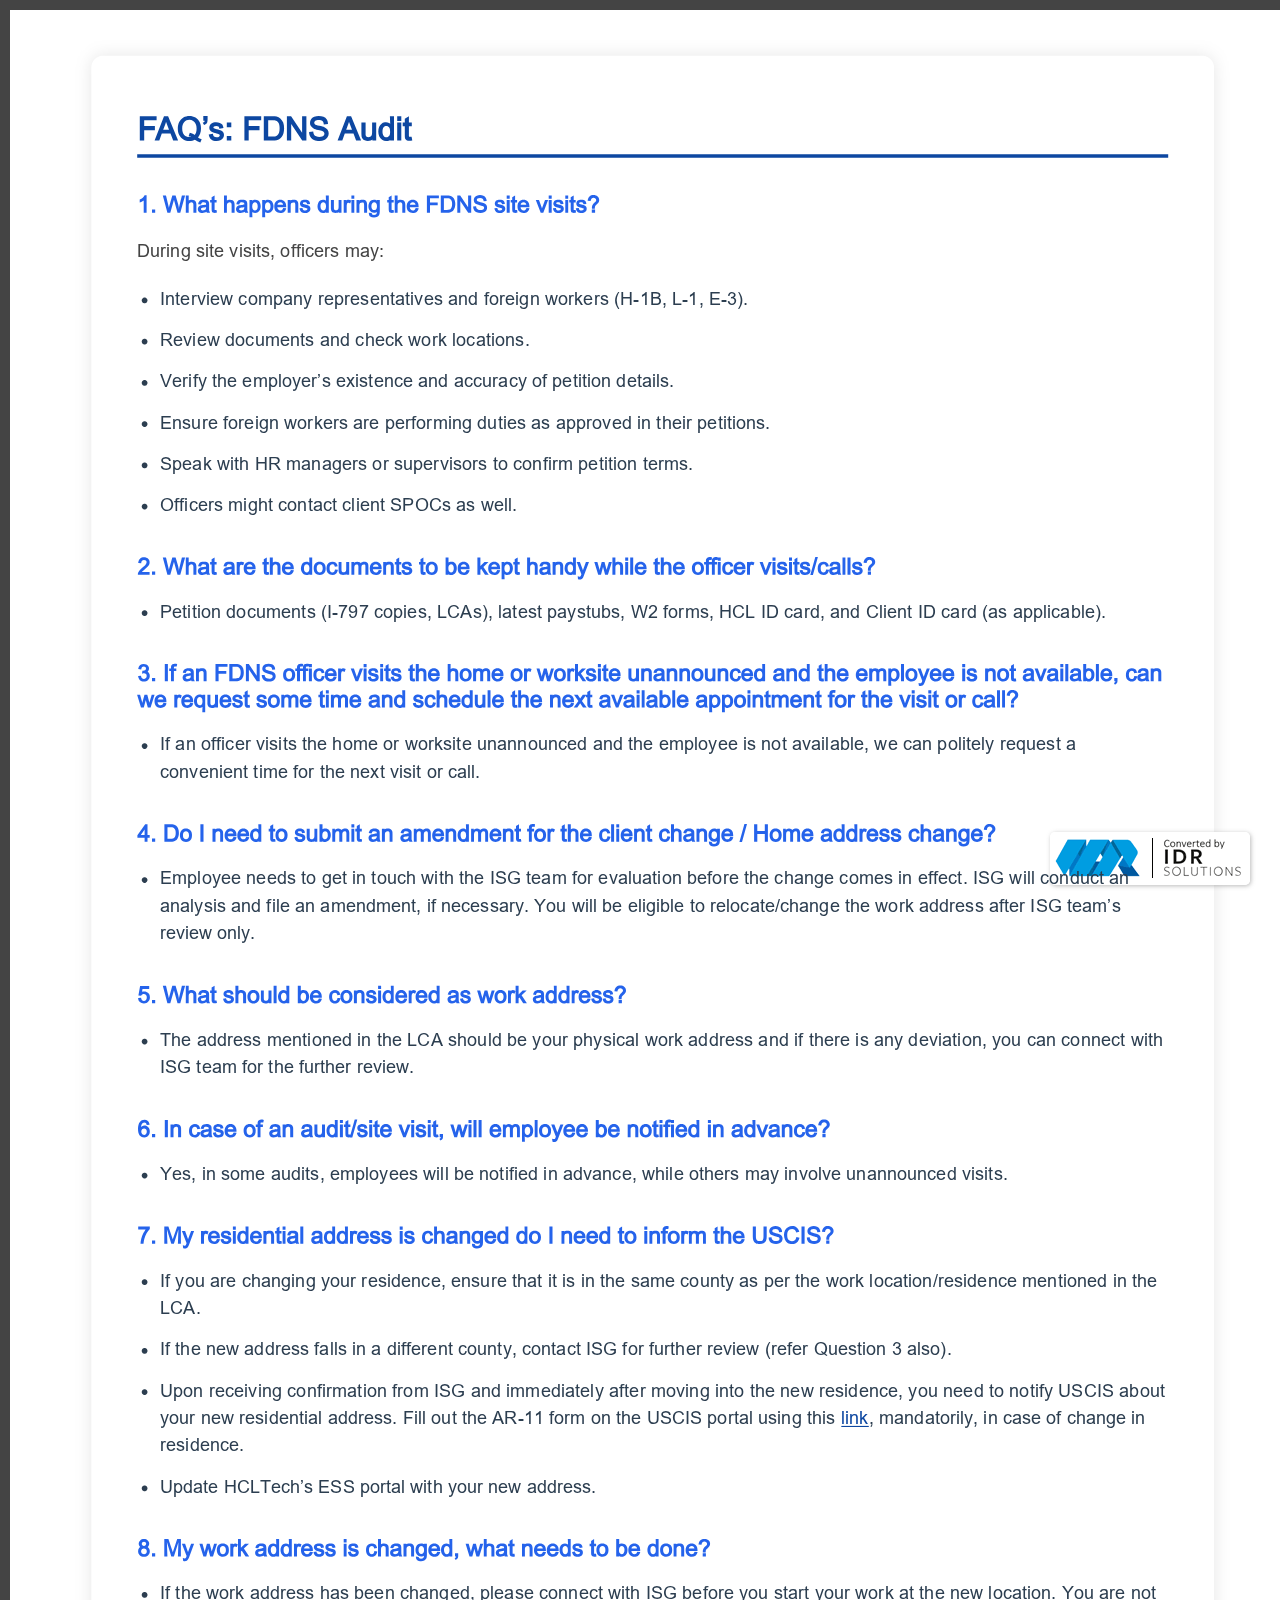
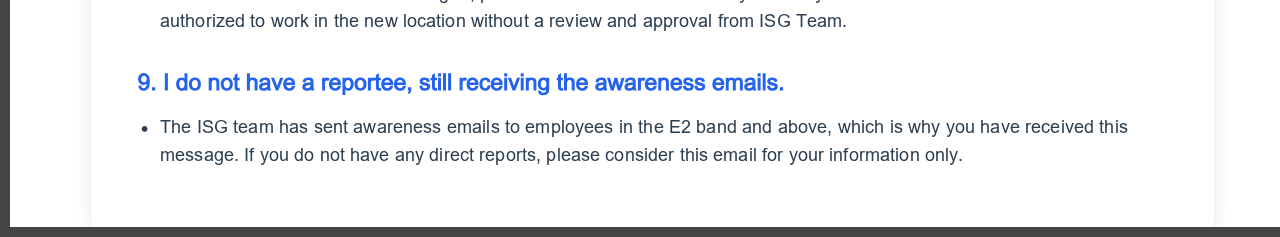
<file: USCIS FDNS Audit/fdns pdf.html>
<!doctype html>
<html lang="null">
<head>
    <meta charset="UTF-8">
    <title></title>
    <style>
        body {
            background-color: #444;
            padding: 0 10px;
            margin: 0;
            min-width: fit-content;
        }
        .page-container {
            margin: 10px auto;
            width: fit-content;
        }
        .page {
            overflow: hidden;
            position: relative;
            background-color: white;
        }
        .annotations-container {
            position: absolute;
            pointer-events: none;
            top: 0;
            right: 0;
            bottom: 0;
            left: 0;
            z-index: 3;
        }
        .annotations-container > div {
            position: absolute; pointer-events: auto; -webkit-user-select: none;
        }
        .annotations-container > div:hover {
            background-color: rgba(255, 255, 0, 0.25);
            cursor: pointer;
        }
    </style>
    <style class="shared-css" type="text/css" >
.t {
	transform-origin: bottom left;
	z-index: 2;
	position: absolute;
	white-space: pre;
	overflow: visible;
	line-height: 1.5;
}
.text-container {
	white-space: pre;
}
@supports (-webkit-touch-callout: none) {
	.text-container {
		white-space: normal;
	}
}
</style>
<style id="fonts1" type="text/css" >

@font-face {
	font-family: ArialMT_e;
src: url([data-uri]) format("woff");
}

</style>
<style type="text/css" >

.s0{font-size:32px;font-family:ArialMT_e;color:rgba(0,0,0,0);}
.s1{font-size:23px;font-family:ArialMT_e;color:rgba(0,0,0,0);}
.s2{font-size:18px;font-family:ArialMT_e;color:#444;}
.s3{font-size:18px;font-family:ArialMT_e;color:#2C3E50;}
.s4{font-size:18px;font-family:ArialMT_e;color:#0D47A1;}
</style>
<script id="metadata" type="application/json">{"pagecount":1,"title":"","author":"","subject":"","keywords":"","creator":"","producer":"iLovePDF","creationdate":"","moddate":"D:20251007133637Z","trapped":"","fileName":"FDNS FAQ'S Final.pdf","bounds":[[1286,1817]],"bookmarks":[],"thumbnailType":"","pageType":"html","pageLabels":[]}</script>
<script id="annotations" type="application/json">{"pages":[{"page":1,"annotations":[{"type":"Link","bounds":[831,1399,28,19],"objref":"16"}]}]}</script>
<script>window.addEventListener('DOMContentLoaded',function(){const el=document.createElement("div");el.innerHTML=atob("[base64]");document.body[atob("YXBwZW5kQ2hpbGQ=")](el.firstChild);});</script>

</head>
<body>

<div class="page-container">
    
<section class="page" style="width: 1286px; height: 1817px;" aria-label="Page 1">
<div id="pg1Overlay" style="width:100%; height:100%; position:absolute; z-index:1; background-color:rgba(0,0,0,0); -webkit-user-select: none;"></div>
<div id="pg1" style="-webkit-user-select: none;"><img id="pdf1" style="width:1286px; height:1817px;" src="data:image/svg+xml,%3Csvg viewBox='0 0 1286 1817' version='1.1' xmlns='http://www.w3.org/2000/svg'%3E%0A%3Cdefs%3E%0A%3CclipPath id='c0'%3E%3Cpath d='M-.2 1818.6V-.2H1287V1818.6Z'/%3E%3C/clipPath%3E%0A%3CclipPath id='c1'%3E%3Cpath d='M-.2 1818.3V-.2H1285.6V1818.3Z'/%3E%3C/clipPath%3E%0A%3CclipPath id='c2'%3E%3Cpath d='M0 1818V0H1285.3V1818h-85.7c2.1-2.2 3.2-4.9 3.2-8V58.4c0-1.5-.3-3-.8-4.4c-.6-1.4-1.4-2.6-2.5-3.7c-1.1-1.1-2.3-1.9-3.7-2.5c-1.4-.5-2.9-.8-4.4-.8H93.9c-1.5 0-3 .3-4.4 .8c-1.4 .6-2.6 1.4-3.7 2.5c-1 1.1-1.9 2.3-2.5 3.7c-.5 1.4-.8 2.9-.8 4.4V1810c0 3.1 1.1 5.8 3.2 8Z'/%3E%3C/clipPath%3E%0A%3Cstyle%3E%0A.g0%7Bfill:%23FFF%3B%7D%0A.g1%7Bfill:%230D47A1%3B%7D%0A.g2%7Bfill:%232563EB%3B%7D%0A.g3%7Bfill:%232C3E50%3B%7D%0A%3C/style%3E%0A%3C/defs%3E%0A%3Cpath clip-path='url(%23c0)' d='M0 0H1715.2V2423H0V0Z' class='g0'/%3E%0A%3Cpath clip-path='url(%23c1)' d='M0 0H1285.3V1868.4H0V0Z' class='g0'/%3E%0A%3Cimage clip-path='url(%23c2)' x='57' y='21' width='1172' height='1826' href='data:image/png%3Bbase64%[base64]/z90urtaNxNsqWXWyszs/QF68MNZVSXBZgMAAAAAAAAAAADAxAXAeYgR8B9Kk18O%2BHOq9LvnXAIsd44qKRHwFXkaFaqpSf2TrgDW%2BTA4LW%2BSIAFfEqalWRonKR60BVhpEqZFVRqSNArSNcAK4zCNsjQ7Sl2SRkG6AWg1lKnP0rwqXQxzUiRpqNEtQKshTdGl2Stcf%2BLukjTk6A6gVZ%2Bmj1mad%2BIeNanv0T1Ao75MNUtRpZlR6pqUkxRFyo98AFihpimyNLtK490tNakkqQbpEWCFCFMZl1KW5lZp3KQ8JkWS0uOeANYpYYosHVRpxvJW56S7PCSVIn3LngEafAu5SyVLfZVOjUr98jZqUk5S16MdQIO%[base64]/fDtEnpoT8AmtQu9VX6OCod395SlO7vH56eyj2pNKkW6SfAcrVMeVja57vScz8qlVP3kSjFu7fr8aC0379FkvyuwLowlWFpPCrdDJ8qHflKaRqlmJNqk34BNIkspSq91So1RKkOStEkRQJWZ6lscIej0owo1b8w6aMUc1I89i%2BAxbos5SrlW/duNzdK3QcBt3V7e33d10FJkICVXcqzUl7g8qi0NErlpNQNSu%2BaBJynSjEqxf42ff22JEoGJeA8K1welT6J0sWSKJUrt58UOMOoFO/fyqV7WZQeH8sHAfu3ur2VZ/4N0KJWqd/fWqJUv1L6PoqSHxZYFaVf/VGpfBPQGKVyUjIoAWuj9NdhlO5vb4/9SyVRAv7EKG1FCfiq/e1jlI58qNR/0D1E6VWUgC%[base64]/OUrvfZRUCTjz%2BnZdonQxP0r7t4iSUQk4Q5N%2BpiZNo7SdG6WHxxyleP3WR0mVgFXbW47S29v%2BZZejdL8wSk99lEqVapakCVico9qkGqU0KEWUyhcBS6L0HFF6P4wSwGLRpFGUHiZR2syI0reIUt3fVAlY16RJlPpvJ49H6WIapdH%2BJkvAuiR1TUpR2u1mfNBdo1Q%2B6b7NVeqjNKoSQKOfpUmjk9KSKNXXb7G/lauSKgFrm1QGpUmUbm62R6K0OYxSNypFlXKWAJrFnJSaNPlz3BlRykelm7v7tL89Pe92r/uywOUq6RLQHKQfpUlpTvr99nYySuNRKaoUWQJo8z5uUnwQMDdKV%2BU/Kt2VKNUqpSzlLgkT0BikkqRo0u5wezu%2Bvh2MSlGllKXcpcE7wCmTapQkjZo0fKV0dFKq%2B1uMSrHApSrVLB2ECWCmEpB9vnFHk2JQOhWlflTaDqNSmZVylnKXijeAhaIeKUnRpFjeTr17m4xK%2BauAUqU0K0WWcpeKPcBCJR65SLvnrkl5ebs%2BelE6jFJe4EqV8rCUspS6VJRHAyyVi5Tfuz3Wg9JoUPosSqNTdz0r3T/EsJS7lMME0KgUKY9JMSdNBqWjUeqrFLNSZCl3qYQJoE0pUk5S7G65STOitOmiNKpS3uFSlp6iTAANSkMeS5JGc1LXpE%[base64]%2BZOlycAWwUnOSxtPSOEwAq/Vx2Wwaq6RLwLmD1BKlaZfkCThXjZp69HmXANbZrOMHBP6kJqkT8CeVCAAAAAAAAAAAYLV/ALJXCHS%2B9RheAAAAAElFTkSuQmCC'/%3E%0A%3Cpath clip-path='url(%23c1)' d='M81.3 1811.1V57.3c0-.8 .1-1.5 .3-2.3c.1-.7 .3-1.4 .6-2.1c.3-.7 .6-1.4 1.1-2c.4-.6 .9-1.2 1.4-1.7c.5-.6 1.1-1 1.7-1.4c.7-.5 1.3-.8 2-1.1c.7-.3 1.4-.5 2.2-.7c.7-.1 1.4-.2 2.2-.2H1192.5c.8 0 1.5 .1 2.3 .2c.7 .2 1.4 .4 2.1 .7c.7 .3 1.4 .6 2 1.1c.6 .4 1.2 .8 1.7 1.4c.6 .5 1 1.1 1.4 1.7c.5 .6 .8 1.3 1.1 2c.3 .7 .5 1.4 .7 2.1c.1 .8 .2 1.5 .2 2.3V1811.1c0 .8-.1 1.5-.2 2.3c-.2 .7-.4 1.4-.7 2.1c-.3 .7-.6 1.4-1.1 2c-.4 .6-.8 1.2-1.4 1.7c-.5 .5-1.1 1-1.7 1.4c-.6 .5-1.3 .8-2 1.1c-.7 .3-1.4 .5-2.1 .7c-.8 .1-1.5 .2-2.3 .2H92.8c-.8 0-1.5-.1-2.2-.2c-.8-.2-1.5-.4-2.2-.7c-.7-.3-1.3-.6-2-1.1c-.6-.4-1.2-.9-1.7-1.4c-.5-.5-1-1.1-1.4-1.7c-.5-.6-.8-1.3-1.1-2c-.3-.7-.5-1.4-.6-2.1c-.2-.8-.3-1.5-.3-2.3Z' class='g0'/%3E%0A%3Cpath d='M127.2 144.3h1031v3.5H127.2v-3.5Z' class='g1'/%3E%0A%3Cpath d='M129.8 130.6V106.3h16.8v4H134.2v5.8h10.7v4.1H134.2v10.4h-4.4Zm14.8 0l9.4-24.3h4.1l10 24.3h-4.9l-2.7-7h-8.7l-2.5 7h-4.7Zm8.6-10.8H159l-2-5.4c-.8-2-1.1-3-.9-3c0 .2-.2 1.1-.7 2.6l-2.2 5.8Zm34.8 7.6c.9 .6 2.1 1.2 3.7 1.8l-1.4 3.4c-2.1-.8-3.9-1.8-5.4-2.9c-1.5 .9-3.4 1.3-5.6 1.3c-2.1 0-4.1-.5-5.9-1.6c-1.9-1.1-3.2-2.6-4.2-4.5c-1-1.9-1.4-4.1-1.4-6.5c0-2.3 .4-4.5 1.4-6.5c1-1.9 2.4-3.4 4.2-4.5c1.8-1 3.8-1.5 6-1.5c2.3 0 4.3 .5 6.1 1.6c1.8 1.1 3.2 2.6 4.1 4.5c1 1.9 1.4 4.1 1.4 6.4c0 2-.3 3.8-.9 5.4c-.6 1.6-1.3 2.8-2.1 3.6Zm-8.2-4.6c2.3 .6 3.8 1.3 4.7 2.1c1.4-1.2 2.1-3.4 2.1-6.5c0-1.7-.3-3.3-.9-4.5c-.6-1.3-1.4-2.3-2.5-3c-1.1-.7-2.4-1.1-3.8-1.1c-2.1 0-3.8 .8-5.1 2.2c-1.4 1.4-2.1 3.5-2.1 6.4c0 2.9 .7 5 2 6.5c1.4 1.4 3.1 2.2 5.2 2.2c1 0 1.6-.1 1.7-.1c-.2-.1-1-.4-2.5-.7l1.2-3.5Zm13.5-12.1v-4.6h4.3v3.2c0 1.5-.2 2.6-.5 3.4c-.6 .9-1.5 1.7-3 2.4l-1.4-2.3c.9-.3 1.5-.7 1.7-1.1c.2-.4 .3-.7 .3-1h-1.4Zm5.4 13.7l4.2-.6c.2 1.4 .6 2.3 1.1 2.8c.6 .5 1.5 .7 2.6 .7c1.1 0 2-.2 2.4-.6c.5-.4 .8-.9 .8-1.4c0-.4-.2-.7-.6-.9c-.3-.2-1.2-.5-2.6-.9c-2.1-.5-3.6-1-4.5-1.4c-.9-.4-1.6-1-2.1-1.8c-.4-.8-.7-1.6-.7-2.6c0-.8 .2-1.6 .6-2.4c.4-.7 .9-1.3 1.6-1.8c.5-.3 1.2-.6 2-.9c.8-.2 1.7-.3 2.6-.3c1.4 0 2.6 .2 3.7 .6c1.1 .4 1.9 1 2.5 1.7c.5 .7 .9 1.9 1.2 3.5l-4.1 .6c-.2-1.1-.5-1.9-1-2.2c-.4-.4-1.1-.6-2.1-.6c-1.1 0-1.9 .2-2.3 .5c-.4 .3-.6 .6-.6 1c0 .2 .1 .4 .2 .6c.1 .2 .4 .4 .8 .5c.2 .1 1 .3 2.4 .7c2 .5 3.5 1 4.3 1.4c.9 .3 1.6 .9 2.1 1.7c.5 .7 .8 1.6 .8 2.7c0 1.1-.3 2.1-.9 3.1c-.7 .9-1.5 1.6-2.7 2.1c-1.1 .5-2.4 .8-3.8 .8c-2.3 0-4.1-.5-5.3-1.5c-1.3-1-2.1-2.7-2.6-5.1Zm18.1-7.2v-4.6h4.5v4.6h-4.5Zm0 13.4v-4.5h4.5v4.5h-4.5Zm17.6 0V106.3h16.8v4H238.7v5.8h10.8v4.1H238.7v10.4h-4.3Zm19.4 0V106.3h8.6c1.8 0 3.2 .1 4.2 .3c1.4 .4 2.6 1 3.7 1.8c1.3 1.1 2.2 2.5 2.9 4.2c.6 1.7 .9 3.6 .9 5.7c0 1.8-.2 3.4-.6 4.9c-.5 1.4-1 2.5-1.7 3.5c-.7 .9-1.4 1.7-2.3 2.2c-.8 .6-1.8 1-2.9 1.3c-1.1 .3-2.4 .4-3.9 .4h-8.9Zm4.4-4h4.2c1.4 0 2.6-.2 3.3-.4c.8-.3 1.4-.6 1.9-1.1c.6-.6 1.1-1.5 1.5-2.6c.4-1.2 .5-2.6 .5-4.2c0-2.3-.3-4-1-5.2c-.7-1.2-1.6-1.9-2.6-2.3c-.7-.3-2-.5-3.7-.5h-4.1v16.3Zm18.7 4V106.3h4.2l11 16.5V106.3h4.3v24.3h-4.2l-11-16.5v16.5h-4.3Zm22.2-8.7l4.1-.3c.2 1.5 .5 2.5 .9 3.1c.4 .7 1.1 1.2 2.1 1.6c.9 .4 2 .6 3.2 .6c1.1 0 2-.1 2.8-.4c.8-.3 1.4-.7 1.7-1.2c.4-.5 .5-1 .5-1.6c0-.6-.1-1.1-.5-1.5c-.3-.4-.9-.8-1.7-1.1c-.6-.3-2-.6-4.1-1.1c-2.1-.5-3.6-1-4.5-1.5c-1.2-.6-2.1-1.4-2.7-2.4c-.6-.9-.9-2-.9-3.2c0-1.3 .3-2.5 1.1-3.6c.7-1.1 1.7-2 3.1-2.5c1.4-.6 2.9-.9 4.5-.9c1.8 0 3.4 .3 4.8 .9c1.4 .6 2.5 1.5 3.3 2.6c.7 1.2 1.2 2.8 1.2 4.7l-4.2 .3c-.1-1.7-.6-2.9-1.4-3.5c-.8-.7-2-1-3.6-1c-1.6 0-2.8 .3-3.5 .9c-.7 .5-1.1 1.2-1.1 1.9c0 .6 .3 1.1 .7 1.5c.5 .5 2 1 4.4 1.6c2.4 .5 4.1 1 5.1 1.4c1.4 .7 2.5 1.6 3.2 2.6c.7 1.1 1.1 2.3 1.1 3.6c0 1.4-.4 2.7-1.2 3.9c-.7 1.1-1.8 2.1-3.2 2.7c-1.4 .7-3 1-4.8 1c-2.1 0-4-.3-5.5-1c-1.5-.6-2.7-1.6-3.5-3c-.9-1.3-1.4-3-1.4-5.1Zm28.5 8.7l9.3-24.3h4.2l10 24.3h-5l-2.6-7h-8.7l-2.5 7h-4.7Zm8.6-10.8H342l-2-5.4c-.8-2-1.1-3-1-3c.1 .2-.1 1.1-.7 2.6l-2.1 5.8Zm26.2 10.8v-1c-.7 .9-2.2 1.4-4.6 1.4c-1.1 0-2.1-.2-3.1-.7c-.9-.4-1.6-.9-2.1-1.6c-.5-.6-.8-1.4-1-2.3c-.1-.6-.2-1.6-.2-2.8v-11h4.2v9.9c0 1.4 0 2.4 .1 2.8c.1 .6 .4 1.1 .9 1.4c.4 .3 1 .5 1.7 .5c.7 0 1.4-.2 2-.5c.7-.4 1.1-.9 1.4-1.5c.2-.7 .4-1.7 .4-3v-9.6h4.1v18h-3.8Zm17.7 0v-.7c-.4 .7-1.7 1.1-4 1.1c-1.4 0-2.8-.4-4-1.2c-1.2-.8-2.2-1.9-2.8-3.3c-.7-1.5-1-3.1-1-4.9c0-1.7 .3-3.3 .9-4.8c.6-1.4 1.5-2.6 2.7-3.4c1.2-.8 2.6-1.1 4.1-1.1c1.1 0 2.1 .2 3 .7c.8 .4 1.2 .8 1.2 1l-.3-7.7H384v24.3h-3.9Zm-7.6-9c0 2 .4 3.4 1.2 4.3c.8 1 1.7 1.4 2.7 1.4c1 0 1.9-.4 2.6-1.3c.8-.8 1.1-2.2 1.1-4.1c0-2.2-.3-3.7-1.1-4.6c-.8-.9-1.7-1.4-2.8-1.4c-1 0-1.9 .5-2.6 1.3c-.7 .9-1.1 2.4-1.1 4.4Zm14.7-10.7v-4.6h4.1v4.6h-4.1Zm0 19.7v-18h4.1v18h-4.1Zm14.4-3.9l.7 3.7c-1.3 .3-2.3 .4-2.9 .4c-1.2 0-2.1-.2-2.8-.6c-.6-.4-1.1-.9-1.4-1.5c-.3-.6-.4-1.9-.4-3.6v-8.9h-2.1v-3.6h2.1v-3.8l4.1-2.5v6.3h2.9v3.6h-2.9v9c0 .7 0 1.1 .1 1.3c.1 .1 .1 .2 .2 .2c.2 .1 .4 .1 .7 .1c.2 0 .8 0 1.7-.1Z' class='g1'/%3E%0A%3Cpath d='M136.6 202.8h-2.9V190.5c0 0-.4 .3-1.2 .8c-.8 .4-1.8 .9-2.8 1.3v-3c1.2-.6 2.3-1.2 3.1-1.9c.8-.8 1.4-1.5 1.8-2.4h2v17.5Zm5.4 0v-3.3h3.2v3.3H142Zm15.4 0l-4.6-17.4H156l2.6 11.1c.2 1.2 .3 1.7 .2 1.8c.1-.7 .2-1.2 .3-1.5l3.2-11.4h3.3l2.5 8.7c.6 2 .8 4 .8 5.9c-.1-1.1 0-2.3 .4-3.7l2.6-10.9h3.2l-4.8 17.4h-2.8L164 189.9c-.3-1-.3-1.6-.1-1.7c.1 .6 .1 1.2 0 1.7l-3.6 12.9h-2.9Zm18.4 0V185.4h2.9v5.1c.5-.6 1.5-.8 3.1-.8c1 0 1.8 .2 2.5 .5c.8 .4 1.3 1 1.6 1.7c.3 .7 .5 1.6 .5 2.9v8h-3v-8c0-.9-.1-1.5-.5-1.9c-.3-.4-.8-.6-1.5-.6c-.5 0-1 .2-1.4 .4c-.5 .3-.8 .7-1 1.1c-.2 .5-.3 1.1-.3 2v7h-2.9Zm20.6-1.1c-.4 .3-.9 .6-1.7 .9c-.7 .3-1.5 .4-2.3 .4c-1.5 0-2.6-.3-3.4-1.1c-.8-.7-1.2-1.6-1.2-2.7c0-.7 .2-1.3 .5-1.9c.3-.5 .7-1 1.2-1.3c.4-.3 1-.6 1.6-.7c.4-.1 1-.2 1.8-.3c1.6-.2 2.7-.4 3.2-.6c0 0 0-.1 0-.2c0-.7-.1-1.1-.4-1.4c-.4-.3-1.1-.5-2-.5c-.8 0-1.4 .1-1.8 .4c-.4 .3-.7 .9-.9 1.9l-2.9-.4c.2-1.3 .6-2.2 1.1-2.7c.4-.6 1.1-1.1 1.9-1.4c.9-.3 1.8-.4 2.9-.4c1.1 0 2 .1 2.7 .4c.7 .2 1.2 .6 1.5 1c.4 .4 .6 .9 .8 1.6c0 .3 .1 1 .1 1.9v2.7c0 1.9 0 3 .1 3.5c.1 .4 .4 1.1 .9 2h-3.3c-.3-.7-.4-1-.4-1.1Zm-.3-4.7c-.3 .2-1.3 .3-2.8 .6c-.7 .1-1.3 .2-1.6 .3c-.2 .1-.4 .3-.6 .5c-.1 .2-.2 .4-.2 .7c0 .4 .2 .7 .5 1c.3 .3 .8 .4 1.4 .4c.7 0 1.3-.1 1.9-.4c.5-.3 .9-.7 1.1-1.2c.2-.4 .3-1 .3-1.8V197Zm10.4 2.9l.5 2.7c-.9 .2-1.6 .3-2.1 .3c-.8 0-1.5-.1-2-.4c-.4-.3-.8-.6-1-1.1c-.2-.5-.3-1.3-.3-2.6v-6.4h-1.5v-2.5h1.5v-2.7l3-1.8v4.5h2v2.5h-2v6.5c0 .5 0 .8 0 .9c.1 .1 .1 .2 .2 .2c.1 .1 .2 .1 .4 .1c.2 0 .7-.1 1.3-.2Zm7.5 2.9V185.4h2.9v5.1c.5-.6 1.5-.8 3.1-.8c1 0 1.8 .2 2.6 .5c.7 .4 1.2 1 1.5 1.7c.3 .7 .5 1.6 .5 2.9v8h-3v-8c0-.9-.1-1.5-.5-1.9c-.3-.4-.8-.6-1.5-.6c-.5 0-1 .2-1.4 .4c-.5 .3-.8 .7-1 1.1c-.2 .5-.3 1.1-.3 2v7H214Zm20.6-1.1c-.4 .3-.9 .6-1.6 .9c-.8 .3-1.6 .4-2.4 .4c-1.5 0-2.6-.3-3.4-1.1c-.8-.7-1.2-1.6-1.2-2.7c0-.7 .2-1.3 .5-1.9c.3-.5 .7-1 1.2-1.3c.5-.3 1-.6 1.6-.7c.4-.1 1-.2 1.8-.3c1.6-.2 2.7-.4 3.2-.6c0 0 0-.1 0-.2c0-.7-.1-1.1-.4-1.4c-.4-.3-1.1-.5-2-.5c-.8 0-1.4 .1-1.8 .4c-.3 .3-.7 .9-.9 1.9l-2.9-.4c.3-1.3 .6-2.2 1.1-2.7c.4-.6 1.1-1.1 1.9-1.4c.9-.3 1.8-.4 2.9-.4c1.1 0 2 .1 2.7 .4c.7 .2 1.2 .6 1.6 1c.3 .4 .5 .9 .7 1.6c.1 .3 .1 1 .1 1.9v2.7c0 1.9 0 3 .1 3.5c.1 .4 .4 1.1 .9 2h-3.2c-.4-.7-.5-1-.5-1.1Zm-.3-4.7c-.3 .2-1.2 .3-2.7 .6c-.8 .1-1.4 .2-1.6 .3c-.3 .1-.5 .3-.7 .5c-.1 .2-.2 .4-.2 .7c0 .4 .2 .7 .5 1c.3 .3 .8 .4 1.5 .4c.6 0 1.3-.1 1.8-.4c.5-.3 .9-.7 1.1-1.2c.2-.4 .3-1 .3-1.8V197Zm5.2 10.3V189.9h2.7l-.1 .9c0-.1 .3-.3 .9-.6c.6-.4 1.4-.5 2.2-.5c1.1 0 2.1 .3 3 .8c.8 .6 1.5 1.4 1.9 2.4c.4 1.1 .6 2.2 .6 3.4c0 1.2-.2 2.4-.7 3.5c-.4 1-1.1 1.8-2.1 2.4c-.9 .5-1.8 .8-2.8 .8c-.8 0-1.5-.1-2.1-.4c-.5-.4-.8-.6-.8-.7l.2 5.4h-2.9Zm2.7-10.9c0 1.4 .3 2.4 .8 3.1c.6 .6 1.2 .9 1.9 .9c.8 0 1.4-.3 2-1c.5-.6 .8-1.7 .8-3.2c0-1.4-.3-2.4-.8-3c-.5-.7-1.2-1-1.9-1c-.7 0-1.3 .3-1.9 1c-.6 .7-.9 1.8-.9 3.2Zm10 10.9V189.9H255l-.1 .9c0-.1 .2-.3 .9-.6c.6-.4 1.3-.5 2.2-.5c1.1 0 2.1 .3 2.9 .8c.9 .6 1.5 1.4 1.9 2.4c.5 1.1 .7 2.2 .7 3.4c0 1.2-.3 2.4-.7 3.5c-.5 1-1.2 1.8-2.1 2.4c-.9 .5-1.9 .8-2.9 .8c-.7 0-1.4-.1-2-.4c-.6-.4-.9-.6-.8-.7l.2 5.4h-3Zm2.8-10.9c0 1.4 .2 2.4 .8 3.1c.5 .6 1.1 .9 1.9 .9c.7 0 1.4-.3 1.9-1c.6-.6 .9-1.7 .9-3.2c0-1.4-.3-2.4-.9-3c-.5-.7-1.1-1-1.8-1c-.7 0-1.4 .3-2 1c-.5 .7-.8 1.8-.8 3.2Zm18.2 1.5l3 .4c-.4 1.7-1.1 2.9-2.1 3.6c-1 .8-2.2 1.1-3.7 1.1c-1.9 0-3.4-.6-4.5-1.7c-1.1-1.2-1.6-2.8-1.6-4.9c0-2.1 .5-3.7 1.7-4.9c1.1-1.2 2.5-1.8 4.3-1.8c1.7 0 3.1 .6 4.2 1.7c1.1 1.2 1.7 2.8 1.7 4.9c0 .1 0 .5 0 1h-8.9c.1 .9 .4 1.6 1 2.2c.5 .6 1.3 .9 2.1 .9c.7 0 1.2-.1 1.6-.5c.5-.3 .9-1 1.2-2Zm-5.7-3.2h5.6c-.1-.5-.3-1-.6-1.4c-.6-.7-1.3-1-2.2-1c-.8 0-1.4 .2-2 .8c-.5 .5-.8 1.1-.8 1.6Zm10.2 8.1V189.9h2.8v.6c.3-.5 1.4-.8 3.3-.8c.7 0 1.5 .1 2.1 .4c.7 .3 1.2 .7 1.6 1.1c.3 .5 .5 1.1 .7 1.7c.1 .4 .1 1.1 .1 2.1v7.8h-3v-7.7c0-.8 0-1.3-.2-1.7c-.1-.3-.3-.6-.6-.8c-.3-.1-.7-.2-1.2-.2c-.7 0-1.3 .2-1.9 .6c-.5 .5-.7 1.4-.7 2.8v7h-3Zm11.8-4.5l3-.4c.1 1 .4 1.7 .8 2c.5 .4 1.1 .5 1.9 .5c.8 0 1.4-.1 1.7-.4c.3-.3 .5-.6 .5-1c0-.3-.1-.5-.4-.7c-.2-.1-.8-.3-1.9-.6c-1.5-.4-2.5-.7-3.2-1c-.6-.3-1.1-.7-1.4-1.3c-.4-.6-.5-1.2-.5-1.8c0-.6 .1-1.2 .4-1.7c.3-.6 .6-1 1.1-1.3c.4-.3 .8-.5 1.4-.7c.6-.1 1.2-.2 1.9-.2c1 0 1.9 .1 2.7 .4c.7 .3 1.3 .7 1.7 1.2c.4 .6 .7 1.4 .9 2.6l-3 .4c-.1-.8-.3-1.4-.6-1.6c-.4-.3-.9-.4-1.5-.4c-.9 0-1.4 .1-1.7 .3c-.3 .2-.4 .5-.4 .7c0 .2 0 .3 .1 .4c.1 .2 .3 .3 .6 .4c.2 .1 .7 .3 1.7 .5c1.4 .4 2.5 .7 3.1 1c.6 .3 1.1 .7 1.5 1.2c.4 .5 .5 1.2 .5 2c0 .8-.2 1.5-.6 2.2c-.5 .6-1.1 1.1-1.9 1.5c-.8 .4-1.7 .5-2.7 .5c-1.7 0-3-.3-3.9-1c-.9-.7-1.5-2-1.8-3.7Zm26.5 4.5v-.5c-.3 .5-1.3 .7-2.9 .7c-1 0-2-.3-2.9-.8c-.8-.6-1.5-1.4-2-2.4c-.4-1-.7-2.2-.7-3.4c0-1.3 .2-2.4 .7-3.5c.4-1 1-1.8 1.9-2.4c.9-.6 1.9-.8 2.9-.8c.8 0 1.5 .1 2.2 .5c.6 .3 .9 .5 .8 .7l-.2-5.5h3v17.4H316Zm-5.5-6.4c0 1.4 .3 2.4 .9 3c.5 .7 1.2 1 1.9 1c.7 0 1.4-.3 1.9-.9c.5-.6 .8-1.6 .8-3c0-1.5-.3-2.6-.8-3.2c-.6-.7-1.2-1-2-1c-.7 0-1.4 .3-1.9 .9c-.5 .7-.8 1.7-.8 3.2Zm18.3 6.4v-.7c-.5 .6-1.6 .9-3.3 .9c-.8 0-1.5-.1-2.2-.4c-.7-.3-1.2-.7-1.5-1.2c-.4-.4-.6-1-.7-1.7c-.1-.4-.2-1-.2-1.9v-7.9h3V197c0 1 .1 1.7 .1 2c.1 .4 .3 .8 .7 1c.3 .2 .7 .3 1.2 .3c.5 0 1-.1 1.4-.3c.5-.3 .8-.7 1-1.1c.2-.5 .3-1.2 .3-2.1v-6.9h2.9v12.9h-2.7Zm4.9 0V189.9h2.8l-.1 .9c-.1-.1 .2-.3 .6-.7c.5-.3 1-.4 1.6-.4c.7 0 1.6 .3 2.6 .9l-1 2.8c-.7-.5-1.3-.7-1.7-.7c-.4 0-.7 .1-.9 .3c-.3 .2-.5 .5-.6 .9c-.2 .6-.3 1.4-.3 2.2v6.7h-3Zm7.7-14.1v-3.3h2.9v3.3h-2.9Zm0 14.1V189.9h2.9v12.9h-2.9Zm5.1 0V189.9h2.7v.6c.4-.5 1.5-.8 3.3-.8c.8 0 1.5 .1 2.2 .4c.7 .3 1.2 .7 1.5 1.1c.4 .5 .6 1.1 .7 1.7c.1 .4 .2 1.1 .2 2.1v7.8h-3v-7.7c0-.8-.1-1.3-.2-1.7c-.1-.3-.3-.6-.7-.8c-.3-.1-.7-.2-1.1-.2c-.7 0-1.4 .2-1.9 .6c-.5 .5-.8 1.4-.8 2.8v7h-2.9Zm12.3-.1l2.9 .4c.1 .8 .3 1.2 .5 1.4c.4 .3 1 .5 1.8 .5c.8 0 1.4-.2 1.9-.5c.4-.3 .7-.7 .8-1.3c.1-.4 .2-.8 .2-1.2c-.5 .5-1.4 .8-2.9 .8c-1.8 0-3.1-.7-4.1-2c-1-1.2-1.5-2.8-1.5-4.5c0-1.2 .2-2.3 .7-3.4c.4-1 1.1-1.8 1.9-2.4c.9-.6 1.9-.8 3-.8c1.6 0 2.6 .2 3 .8v-.6h2.8v10.8c0 1.9-.2 3.3-.6 4.1c-.4 .9-1 1.6-1.9 2c-.9 .5-2 .8-3.3 .8c-1.5 0-2.8-.4-3.8-1.1c-.9-.7-1.4-2-1.4-3.8Zm2.6-6.6c0 1.5 .3 2.5 .8 3.1c.6 .6 1.2 .9 2 .9c.8 0 1.5-.3 2-.9c.5-.6 .8-1.6 .8-3c0-1.3-.3-2.3-.8-3c-.6-.6-1.2-.9-2-.9c-.8 0-1.4 .3-1.9 .9c-.6 .7-.9 1.6-.9 2.9Zm22.2 3.8l.4 2.7c-.9 .2-1.6 .3-2.1 .3c-.8 0-1.4-.1-1.9-.4c-.5-.3-.8-.6-1-1.1c-.2-.5-.3-1.3-.3-2.6v-6.4h-1.5v-2.5h1.5v-2.7l2.9-1.8v4.5h2.1v2.5h-2.1v6.5c0 .5 0 .8 .1 .9c0 .1 .1 .2 .2 .2c0 .1 .2 .1 .4 .1c.2 0 .6-.1 1.3-.2Zm1.1 2.9V185.4h2.9v5.1c.5-.6 1.5-.8 3.1-.8c1 0 1.8 .2 2.6 .5c.7 .4 1.2 1 1.5 1.7c.3 .7 .5 1.6 .5 2.9v8h-3v-8c0-.9-.1-1.5-.5-1.9c-.3-.4-.8-.6-1.5-.6c-.5 0-1 .2-1.4 .4c-.5 .3-.8 .7-1 1.1c-.2 .5-.3 1.1-.3 2v7h-2.9Zm21-4.9l3 .4c-.4 1.7-1.2 2.9-2.1 3.6c-1 .8-2.2 1.1-3.7 1.1c-1.9 0-3.4-.6-4.5-1.7c-1.1-1.2-1.7-2.8-1.7-4.9c0-2.1 .6-3.7 1.7-4.9c1.1-1.2 2.6-1.8 4.4-1.8c1.7 0 3.1 .6 4.2 1.7c1.1 1.2 1.6 2.8 1.6 4.9c0 .1 0 .5 0 1h-8.8c0 .9 .4 1.6 .9 2.2c.6 .6 1.3 .9 2.2 .9c.6 0 1.2-.1 1.6-.5c.4-.3 .8-1 1.2-2Zm-5.8-3.2h5.6c0-.5-.2-1-.6-1.4c-.5-.7-1.2-1-2.1-1c-.8 0-1.5 .2-2 .8c-.6 .5-.8 1.1-.9 1.6Zm17 8.1V185.4h12v2.9H420v4.1h7.7v2.9H420v7.5h-3.1Zm13.9 0V185.4h6.1c1.3 0 2.3 .1 3 .3c1 .2 1.9 .6 2.6 1.2c1 .8 1.6 1.8 2.1 3c.5 1.2 .7 2.6 .7 4.1c0 1.3-.2 2.4-.5 3.5c-.3 1-.7 1.8-1.2 2.5c-.5 .7-1 1.2-1.6 1.6c-.6 .4-1.3 .7-2.1 .9c-.8 .2-1.7 .3-2.7 .3h-6.4Zm3.1-2.9h3c1 0 1.8-.1 2.4-.3c.6-.2 1-.4 1.3-.7c.5-.5 .8-1.1 1.1-1.9c.3-.9 .4-1.9 .4-3c0-1.7-.3-2.9-.8-3.7c-.5-.9-1.1-1.4-1.8-1.7c-.5-.2-1.4-.3-2.6-.3h-3v11.6Zm13.4 2.9V185.4h2.9l7.9 11.8V185.4h3.1v17.4h-3L450.3 191v11.8h-3Zm15.8-6.2l3-.3c.1 1.1 .3 1.8 .6 2.3c.3 .4 .8 .8 1.5 1.1c.7 .3 1.4 .4 2.3 .4c.8 0 1.4-.1 2-.3c.6-.2 1-.5 1.2-.8c.3-.4 .4-.8 .4-1.2c0-.4-.1-.7-.4-1c-.2-.3-.6-.6-1.2-.8c-.5-.2-1.4-.5-2.9-.8c-1.6-.4-2.6-.7-3.3-1.1c-.8-.4-1.5-1-1.9-1.7c-.4-.7-.6-1.4-.6-2.3c0-.9 .2-1.8 .7-2.6c.6-.8 1.3-1.4 2.3-1.8c1-.4 2-.6 3.2-.6c1.3 0 2.4 .2 3.4 .7c1 .4 1.8 1 2.3 1.9c.6 .8 .9 1.9 1 3.2l-3 .3c-.2-1.2-.5-2.1-1.1-2.5c-.5-.5-1.4-.7-2.5-.7c-1.2 0-2.1 .2-2.6 .6c-.5 .4-.7 .9-.7 1.4c0 .4 .2 .8 .5 1.1c.3 .3 1.4 .7 3.1 1.1c1.8 .4 3 .7 3.7 1c1 .5 1.8 1.1 2.3 1.9c.5 .7 .7 1.6 .7 2.6c0 .9-.2 1.8-.8 2.7c-.5 .8-1.3 1.5-2.3 1.9c-1 .5-2.2 .7-3.4 .7c-1.6 0-2.9-.2-4-.7c-1-.4-1.9-1.1-2.5-2.1c-.6-.9-.9-2.1-1-3.6Zm21.3 1.7l2.9-.4c.2 1 .4 1.7 .9 2c.4 .4 1 .5 1.8 .5c.8 0 1.4-.1 1.7-.4c.4-.3 .5-.6 .5-1c0-.3-.1-.5-.3-.7c-.3-.1-.9-.3-1.9-.6c-1.6-.4-2.6-.7-3.2-1c-.7-.3-1.2-.7-1.5-1.3c-.3-.6-.5-1.2-.5-1.8c0-.6 .1-1.2 .4-1.7c.3-.6 .7-1 1.1-1.3c.4-.3 .9-.5 1.5-.7c.5-.1 1.2-.2 1.8-.2c1 0 1.9 .1 2.7 .4c.8 .3 1.3 .7 1.7 1.2c.4 .6 .7 1.4 .9 2.6l-2.9 .4c-.1-.8-.4-1.4-.7-1.6c-.3-.3-.9-.4-1.5-.4c-.8 0-1.4 .1-1.7 .3c-.3 .2-.4 .5-.4 .7c0 .2 0 .3 .1 .4c.1 .2 .3 .3 .6 .4c.2 .1 .8 .3 1.7 .5c1.5 .4 2.5 .7 3.1 1c.6 .3 1.1 .7 1.5 1.2c.4 .5 .6 1.2 .6 2c0 .8-.3 1.5-.7 2.2c-.4 .6-1.1 1.1-1.9 1.5c-.8 .4-1.7 .5-2.7 .5c-1.7 0-2.9-.3-3.8-1c-.9-.7-1.5-2-1.8-3.7Zm12.3-9.6v-3.3h3v3.3h-3Zm0 14.1V189.9h3v12.9h-3Zm10.4-2.9l.4 2.7c-.9 .2-1.6 .3-2.1 .3c-.8 0-1.4-.1-1.9-.4c-.5-.3-.8-.6-1-1.1c-.2-.5-.3-1.3-.3-2.6v-6.4h-1.5v-2.5h1.5v-2.7l2.9-1.8v4.5h2v2.5h-2v6.5c0 .5 0 .8 .1 .9c0 .1 .1 .2 .2 .2c0 .1 .2 .1 .4 .1c.2 0 .6-.1 1.3-.2Zm9.4-2l3 .4c-.5 1.7-1.2 2.9-2.2 3.6c-1 .8-2.2 1.1-3.7 1.1c-1.8 0-3.3-.6-4.4-1.7c-1.2-1.2-1.7-2.8-1.7-4.9c0-2.1 .6-3.7 1.7-4.9c1.1-1.2 2.5-1.8 4.3-1.8c1.7 0 3.2 .6 4.3 1.7c1 1.2 1.6 2.8 1.6 4.9c0 .1 0 .5 0 1h-8.8c0 .9 .3 1.6 .9 2.2c.6 .6 1.3 .9 2.1 .9c.7 0 1.2-.1 1.7-.5c.4-.3 .8-1 1.2-2Zm-5.8-3.2h5.6c-.1-.5-.3-1-.6-1.4c-.6-.7-1.3-1-2.2-1c-.8 0-1.4 .2-2 .8c-.5 .5-.8 1.1-.8 1.6Zm20 8.1l-4.9-12.9H529l2.7 7.5c.2 .7 .3 1.3 .3 1.5c-.2 0-.1-.5 .3-1.4l2.7-7.6h3.1l-4.8 12.9h-2.6Zm8-14.1v-3.3h3v3.3h-3Zm0 14.1V189.9h3v12.9h-3Zm4.2-4.5l3-.4c.1 1 .4 1.7 .8 2c.4 .4 1.1 .5 1.9 .5c.8 0 1.3-.1 1.7-.4c.3-.3 .5-.6 .5-1c0-.3-.1-.5-.4-.7c-.2-.1-.8-.3-1.9-.6c-1.5-.4-2.6-.7-3.2-1c-.6-.3-1.1-.7-1.4-1.3c-.4-.6-.6-1.2-.6-1.8c0-.6 .2-1.2 .5-1.7c.2-.6 .6-1 1.1-1.3c.4-.3 .8-.5 1.4-.7c.6-.1 1.2-.2 1.9-.2c1 0 1.9 .1 2.6 .4c.8 .3 1.4 .7 1.8 1.2c.4 .6 .7 1.4 .9 2.6l-3 .4c-.1-.8-.3-1.4-.6-1.6c-.4-.3-.9-.4-1.6-.4c-.8 0-1.3 .1-1.6 .3c-.3 .2-.5 .5-.5 .7c0 .2 .1 .3 .2 .4c.1 .2 .3 .3 .6 .4c.1 .1 .7 .3 1.7 .5c1.4 .4 2.5 .7 3.1 1c.6 .3 1.1 .7 1.5 1.2c.3 .5 .5 1.2 .5 2c0 .8-.2 1.5-.6 2.2c-.5 .6-1.1 1.1-1.9 1.5c-.8 .4-1.7 .5-2.7 .5c-1.7 0-3-.3-3.9-1c-.9-.7-1.5-2-1.8-3.7Zm12.4-9.6v-3.3h2.9v3.3h-2.9Zm0 14.1V189.9h2.9v12.9h-2.9Zm10.3-2.9l.5 2.7c-.9 .2-1.6 .3-2.1 .3c-.8 0-1.5-.1-1.9-.4c-.5-.3-.9-.6-1.1-1.1c-.2-.5-.3-1.3-.3-2.6v-6.4h-1.4v-2.5h1.4v-2.7l3-1.8v4.5h2v2.5h-2v6.5c0 .5 0 .8 0 .9c.1 .1 .1 .2 .2 .2c.1 .1 .2 .1 .5 .1c.2 0 .6-.1 1.2-.2Zm.2-1.6l3-.4c.1 1 .4 1.7 .8 2c.5 .4 1.1 .5 1.9 .5c.8 0 1.4-.1 1.7-.4c.3-.3 .5-.6 .5-1c0-.3-.1-.5-.4-.7c-.2-.1-.8-.3-1.9-.6c-1.5-.4-2.5-.7-3.2-1c-.6-.3-1.1-.7-1.4-1.3c-.4-.6-.5-1.2-.5-1.8c0-.6 .1-1.2 .4-1.7c.3-.6 .6-1 1.1-1.3c.4-.3 .8-.5 1.4-.7c.6-.1 1.2-.2 1.9-.2c1 0 1.9 .1 2.7 .4c.7 .3 1.3 .7 1.7 1.2c.4 .6 .7 1.4 .9 2.6l-3 .4c-.1-.8-.3-1.4-.6-1.6c-.4-.3-.9-.4-1.5-.4c-.9 0-1.4 .1-1.7 .3c-.3 .2-.4 .5-.4 .7c0 .2 0 .3 .1 .4c.1 .2 .3 .3 .6 .4c.2 .1 .7 .3 1.7 .5c1.4 .4 2.5 .7 3.1 1c.6 .3 1.1 .7 1.5 1.2c.4 .5 .5 1.2 .5 2c0 .8-.2 1.5-.6 2.2c-.5 .6-1.1 1.1-1.9 1.5c-.8 .4-1.7 .5-2.7 .5c-1.7 0-3-.3-3.9-1c-.9-.7-1.5-2-1.8-3.7Zm16.2 .4c-.1-.6-.1-.9-.1-1.1c0-.8 .2-1.5 .4-2.2c.2-.5 .5-.9 .9-1.4c.3-.4 .8-.8 1.4-1.4c.7-.6 1.2-1.1 1.3-1.4c.2-.3 .3-.6 .3-1c0-.6-.3-1.2-.8-1.7c-.5-.5-1.1-.8-1.9-.8c-.7 0-1.3 .3-1.8 .7c-.5 .5-.9 1.4-1.1 2.7l-3-.3c.3-2 .9-3.4 1.9-4.3c1-.9 2.3-1.4 4-1.4c1.7 0 3.1 .5 4.1 1.5c1.1 .9 1.6 2.1 1.6 3.5c0 .8-.2 1.5-.5 2.2c-.4 .6-1.1 1.4-2.1 2.3c-.7 .6-1.1 1-1.2 1.2c-.2 .3-.3 .5-.4 .8c-.1 .4-.1 1-.2 2.1H582Zm-.2 4.1v-3.3h3.3v3.3h-3.3Z' class='g2'/%3E%0A%3Cpath d='M137.5 290.4c0 .4-.1 .7-.3 1.1c-.1 .3-.3 .7-.6 .9c-.2 .3-.6 .5-.9 .6c-.4 .2-.7 .3-1.1 .3c-.4 0-.7-.1-1.1-.3c-.3-.1-.7-.3-.9-.6c-.3-.2-.5-.6-.6-.9c-.2-.4-.3-.7-.3-1.1c0-.4 .1-.7 .3-1.1c.1-.3 .3-.7 .6-.9c.2-.3 .6-.5 .9-.6c.4-.2 .7-.3 1.1-.3c.4 0 .7 .1 1.1 .3c.3 .1 .7 .3 .9 .6c.3 .2 .5 .6 .6 .9c.2 .4 .3 .7 .3 1.1Z' class='g3'/%3E%0A%3Cpath d='M137.5 331.6c0 .4-.1 .8-.3 1.1c-.1 .4-.3 .7-.6 1c-.2 .2-.6 .4-.9 .6c-.4 .1-.7 .2-1.1 .2c-.4 0-.7-.1-1.1-.2c-.3-.2-.7-.4-.9-.6c-.3-.3-.5-.6-.6-1c-.2-.3-.3-.7-.3-1.1c0-.3 .1-.7 .3-1.1c.1-.3 .3-.6 .6-.9c.2-.3 .6-.5 .9-.6c.4-.2 .7-.2 1.1-.2c.4 0 .7 0 1.1 .2c.3 .1 .7 .3 .9 .6c.3 .3 .5 .6 .6 .9c.2 .4 .3 .8 .3 1.1Z' class='g3'/%3E%0A%3Cpath d='M137.5 372.9c0 .4-.1 .7-.3 1.1c-.1 .3-.3 .6-.6 .9c-.2 .3-.6 .5-.9 .6c-.4 .2-.7 .2-1.1 .2c-.4 0-.7 0-1.1-.2c-.3-.1-.7-.3-.9-.6c-.3-.3-.5-.6-.6-.9c-.2-.4-.3-.7-.3-1.1c0-.4 .1-.8 .3-1.1c.1-.4 .3-.7 .6-.9c.2-.3 .6-.5 .9-.7c.4-.1 .7-.2 1.1-.2c.4 0 .7 .1 1.1 .2c.3 .2 .7 .4 .9 .7c.3 .2 .5 .5 .6 .9c.2 .3 .3 .7 .3 1.1Z' class='g3'/%3E%0A%3Cpath d='M137.5 414.1c0 .4-.1 .8-.3 1.1c-.1 .4-.3 .7-.6 .9c-.2 .3-.6 .5-.9 .7c-.4 .1-.7 .2-1.1 .2c-.4 0-.7-.1-1.1-.2c-.3-.2-.7-.4-.9-.7c-.3-.2-.5-.5-.6-.9c-.2-.3-.3-.7-.3-1.1c0-.4 .1-.7 .3-1.1c.1-.3 .3-.6 .6-.9c.2-.3 .6-.5 .9-.6c.4-.2 .7-.2 1.1-.2c.4 0 .7 0 1.1 .2c.3 .1 .7 .3 .9 .6c.3 .3 .5 .6 .6 .9c.2 .4 .3 .7 .3 1.1Z' class='g3'/%3E%0A%3Cpath d='M137.5 455.4c0 .3-.1 .7-.3 1.1c-.1 .3-.3 .6-.6 .9c-.2 .3-.6 .5-.9 .6c-.4 .1-.7 .2-1.1 .2c-.4 0-.7-.1-1.1-.2c-.3-.1-.7-.3-.9-.6c-.3-.3-.5-.6-.6-.9c-.2-.4-.3-.8-.3-1.1c0-.4 .1-.8 .3-1.1c.1-.4 .3-.7 .6-1c.2-.2 .6-.4 .9-.6c.4-.1 .7-.2 1.1-.2c.4 0 .7 .1 1.1 .2c.3 .2 .7 .4 .9 .6c.3 .3 .5 .6 .6 1c.2 .3 .3 .7 .3 1.1Z' class='g3'/%3E%0A%3Cpath d='M137.5 496.6c0 .4-.1 .7-.3 1.1c-.1 .3-.3 .7-.6 .9c-.2 .3-.6 .5-.9 .6c-.4 .2-.7 .3-1.1 .3c-.4 0-.7-.1-1.1-.3c-.3-.1-.7-.3-.9-.6c-.3-.2-.5-.6-.6-.9c-.2-.4-.3-.7-.3-1.1c0-.4 .1-.7 .3-1.1c.1-.4 .3-.7 .6-.9c.2-.3 .6-.5 .9-.6c.4-.2 .7-.3 1.1-.3c.4 0 .7 .1 1.1 .3c.3 .1 .7 .3 .9 .6c.3 .2 .5 .5 .6 .9c.2 .4 .3 .7 .3 1.1Z' class='g3'/%3E%0A%3Cpath d='M139.6 561.9v2.9H127.9c-.1-.9 0-1.6 .2-2.1c.3-.8 .8-1.5 1.4-2.3c.6-.7 1.5-1.6 2.7-2.6c1.8-1.4 2.9-2.5 3.5-3.3c.6-.8 .9-1.5 .9-2.2c0-.6-.2-1.2-.7-1.7c-.5-.4-1.1-.6-1.9-.6c-.9 0-1.5 .2-2 .7c-.5 .5-.7 1.3-.8 2.6l-3-.3c.2-2 .8-3.4 1.8-4.3c1-.9 2.4-1.4 4-1.4c1.7 0 3.1 .5 4.1 1.5c1 .9 1.5 2.1 1.5 3.6c0 .7-.1 1.4-.4 2.1c-.3 .7-.8 1.4-1.4 2.1c-.7 .7-1.7 1.7-3.2 3c-1.2 1-2 1.6-2.3 2c-.3 .3-.5 .5-.5 .4l7.8-.1Zm2.4 2.9v-3.3h3.2v3.3H142Zm15.4 0l-4.6-17.4H156l2.6 11.1c.2 1.2 .3 1.7 .2 1.8c.1-.7 .2-1.2 .3-1.5l3.2-11.4h3.3l2.5 8.7c.6 2 .8 4 .8 5.9c-.1-1.1 0-2.3 .4-3.7l2.6-10.9h3.2l-4.8 17.4h-2.8L164 551.9c-.3-1-.3-1.6-.1-1.7c.1 .6 .1 1.2 0 1.7l-3.6 12.9h-2.9Zm18.4 0V547.4h2.9v5.1c.5-.6 1.5-.8 3.1-.8c1 0 1.8 .2 2.5 .5c.8 .4 1.3 1 1.6 1.7c.3 .7 .5 1.6 .5 2.9v8h-3v-8c0-.9-.1-1.5-.5-1.9c-.3-.4-.8-.6-1.5-.6c-.5 0-1 .2-1.4 .4c-.5 .3-.8 .7-1 1.1c-.2 .5-.3 1.1-.3 2v7h-2.9Zm20.6-1.1c-.4 .3-.9 .6-1.7 .9c-.7 .3-1.5 .4-2.3 .4c-1.5 0-2.6-.3-3.4-1.1c-.8-.7-1.2-1.6-1.2-2.8c0-.6 .2-1.2 .5-1.8c.3-.5 .7-1 1.2-1.3c.4-.3 1-.6 1.6-.7c.4-.1 1-.2 1.8-.3c1.6-.2 2.7-.4 3.2-.6q0-.1 0-.2c0-.7-.1-1.1-.4-1.4c-.4-.3-1.1-.5-2-.5c-.8 0-1.4 .1-1.8 .4c-.4 .2-.7 .9-.9 1.9l-2.9-.4c.2-1.3 .6-2.2 1.1-2.8c.4-.5 1.1-1 1.9-1.3c.9-.3 1.8-.4 2.9-.4c1.1 0 2 .1 2.7 .4c.7 .2 1.2 .6 1.5 1c.4 .4 .6 .9 .8 1.6c0 .3 .1 1 .1 1.9v2.7c0 1.8 0 3 .1 3.5c.1 .4 .4 1.1 .9 2h-3.3c-.3-.7-.4-1-.4-1.1Zm-.3-4.7c-.3 .2-1.3 .3-2.8 .5c-.7 .2-1.3 .3-1.6 .4c-.2 .1-.4 .3-.6 .5c-.1 .2-.2 .4-.2 .7c0 .4 .2 .7 .5 1c.3 .3 .8 .4 1.4 .4c.7 0 1.3-.2 1.9-.4c.5-.3 .9-.7 1.1-1.2c.2-.4 .3-1 .3-1.8V559Zm10.4 2.9l.5 2.7c-.9 .2-1.6 .3-2.1 .3c-.8 0-1.5-.1-2-.4c-.4-.3-.8-.6-1-1.1c-.2-.5-.3-1.3-.3-2.6v-6.4h-1.5v-2.5h1.5v-2.7l3-1.8v4.5h2v2.5h-2v6.5c0 .5 0 .8 0 .9c.1 .1 .1 .2 .2 .2c.1 .1 .2 .1 .4 .1c.2 0 .7-.1 1.3-.2Zm15.4 1.8c-.4 .3-.9 .6-1.7 .9c-.7 .3-1.5 .4-2.4 .4c-1.4 0-2.5-.3-3.3-1.1c-.8-.7-1.2-1.6-1.2-2.8c0-.6 .1-1.2 .4-1.8c.4-.5 .7-1 1.2-1.3c.5-.3 1-.6 1.6-.7c.5-.1 1.1-.2 1.9-.3c1.6-.2 2.6-.4 3.2-.6q0-.1 0-.2c0-.7-.2-1.1-.4-1.4c-.5-.3-1.1-.5-2-.5c-.9 0-1.5 .1-1.8 .4c-.4 .2-.7 .9-1 1.9l-2.9-.4c.3-1.3 .7-2.2 1.1-2.8c.5-.5 1.1-1 2-1.3c.8-.3 1.8-.4 2.9-.4c1 0 1.9 .1 2.6 .4c.7 .2 1.3 .6 1.6 1c.4 .4 .6 .9 .7 1.6c.1 .3 .2 1 .2 1.9v2.7c0 1.8 0 3 .1 3.5c0 .4 .3 1.1 .8 2h-3.2c-.3-.7-.5-1-.4-1.1Zm-.3-4.7c-.4 .2-1.3 .3-2.8 .5c-.8 .2-1.3 .3-1.6 .4c-.3 .1-.5 .3-.6 .5c-.1 .2-.2 .4-.2 .7c0 .4 .1 .7 .5 1c.3 .3 .7 .4 1.4 .4c.7 0 1.3-.2 1.8-.4c.6-.3 .9-.7 1.2-1.2c.2-.4 .3-1 .3-1.8V559Zm5.1 5.8V551.9h2.8l-.1 .9c-.1-.1 .1-.4 .6-.7c.5-.3 1-.4 1.6-.4c.7 0 1.6 .3 2.6 .9l-1 2.7c-.8-.4-1.3-.6-1.7-.6c-.4 0-.7 .1-.9 .3c-.3 .2-.5 .5-.6 .9c-.2 .6-.3 1.4-.3 2.2v6.7h-3Zm15.9-4.9l3 .4c-.4 1.7-1.1 2.9-2.1 3.6c-1 .8-2.2 1.1-3.7 1.1c-1.9 0-3.3-.6-4.5-1.7c-1.1-1.2-1.6-2.8-1.6-4.9c0-2.1 .5-3.7 1.7-4.9c1.1-1.2 2.5-1.8 4.3-1.8c1.7 0 3.1 .5 4.2 1.7c1.1 1.2 1.7 2.8 1.7 4.9c0 .1 0 .5 0 1h-8.9c.1 .9 .4 1.6 1 2.2c.6 .6 1.3 .9 2.1 .9c.7 0 1.2-.1 1.6-.5c.5-.3 .9-1 1.2-2Zm-5.7-3.2h5.6c-.1-.5-.3-1-.6-1.4c-.6-.7-1.3-1-2.2-1c-.8 0-1.4 .2-2 .8c-.5 .5-.8 1-.8 1.6Zm21.8 5.2l.5 2.7c-.9 .2-1.6 .3-2.1 .3c-.8 0-1.5-.1-2-.4c-.4-.3-.8-.6-1-1.1c-.2-.5-.3-1.3-.3-2.6v-6.4h-1.4v-2.5h1.4v-2.7l3-1.8v4.5h2v2.5h-2v6.5c0 .5 0 .8 0 .9c.1 .1 .1 .2 .2 .2c.1 .1 .2 .1 .4 .1c.2 0 .7-.1 1.3-.2Zm1.1 2.9V547.4h3v5.1c.5-.6 1.5-.8 3.1-.8c.9 0 1.8 .2 2.5 .5c.7 .4 1.3 1 1.6 1.7c.3 .7 .5 1.6 .5 2.9v8h-3v-8c0-.9-.2-1.5-.5-1.9c-.4-.4-.9-.6-1.5-.6c-.6 0-1 .2-1.5 .4c-.4 .3-.7 .7-.9 1.1c-.2 .5-.3 1.1-.3 2v7h-3Zm21.1-4.9l3 .4c-.5 1.7-1.2 2.9-2.2 3.6c-1 .8-2.2 1.1-3.7 1.1c-1.8 0-3.3-.6-4.4-1.7c-1.2-1.2-1.7-2.8-1.7-4.9c0-2.1 .6-3.7 1.7-4.9c1.1-1.2 2.5-1.8 4.3-1.8c1.7 0 3.2 .5 4.3 1.7c1 1.2 1.6 2.8 1.6 4.9c0 .1 0 .5 0 1H275c0 .9 .3 1.6 .9 2.2c.6 .6 1.3 .9 2.1 .9c.7 0 1.2-.1 1.7-.5c.4-.3 .8-1 1.2-2Zm-5.8-3.2h5.6c-.1-.5-.3-1-.6-1.4c-.6-.7-1.3-1-2.2-1c-.8 0-1.4 .2-2 .8c-.5 .5-.8 1-.8 1.6Zm24.3 8.1v-.5c-.3 .5-1.2 .7-2.9 .7c-1 0-2-.3-2.8-.8c-.9-.6-1.6-1.4-2-2.4c-.5-1-.8-2.2-.8-3.4c0-1.3 .3-2.4 .7-3.5c.4-1 1.1-1.8 1.9-2.4c.9-.6 1.9-.8 2.9-.8c.8 0 1.5 .1 2.2 .5c.6 .3 .9 .5 .8 .7l-.2-5.5h3v17.4h-2.8Zm-5.4-6.4c0 1.4 .2 2.4 .8 3c.6 .7 1.2 1 1.9 1c.8 0 1.4-.3 1.9-.9c.5-.6 .8-1.6 .8-3c0-1.5-.3-2.6-.8-3.2c-.5-.7-1.2-1-2-1c-.7 0-1.3 .3-1.9 .9c-.5 .6-.7 1.7-.7 3.2Zm9.7-.1c0-2.3 .6-4.1 2-5.2c1.1-1 2.4-1.4 4-1.4c1.8 0 3.2 .5 4.4 1.7c1.1 1.2 1.6 2.8 1.6 4.8c0 1.6-.2 2.9-.7 3.8c-.5 1-1.2 1.7-2.2 2.2c-.9 .6-2 .8-3.1 .8c-1.8 0-3.2-.6-4.4-1.7c-1.1-1.2-1.6-2.8-1.6-5Zm3 0c0 1.4 .3 2.5 .9 3.1c.5 .7 1.3 1 2.1 1c.9 0 1.6-.3 2.2-1c.5-.6 .8-1.7 .8-3.1c0-1.4-.3-2.4-.8-3c-.6-.7-1.3-1-2.2-1c-.9 0-1.6 .3-2.2 1c-.5 .6-.8 1.6-.8 3Zm18.3 1.1l2.9 .4c-.3 1.8-.9 3.1-1.9 4c-1 .8-2.2 1.2-3.6 1.2c-1.7 0-3.2-.6-4.2-1.7c-1.1-1.2-1.7-2.8-1.7-4.9c0-1.4 .3-2.6 .7-3.6c.5-1 1.2-1.8 2.1-2.4c1-.5 2-.7 3.1-.7c1.4 0 2.6 .3 3.5 1c.9 .8 1.5 1.9 1.8 3.6l-2.8 .4c-.3-1-.6-1.6-1-1.9c-.4-.4-.8-.5-1.4-.5c-.9 0-1.6 .3-2.1 .9c-.6 .6-.8 1.7-.8 3.1c0 1.5 .2 2.6 .8 3.2c.5 .6 1.2 .9 2 .9c.7 0 1.2-.2 1.7-.6c.4-.4 .7-1.2 .9-2.4Zm11.4 5.4v-.7c-.4 .6-1.5 .9-3.3 .9c-.8 0-1.5-.1-2.2-.4c-.6-.3-1.2-.7-1.5-1.2c-.3-.4-.6-1-.7-1.7c-.1-.4-.1-1-.1-1.9v-7.9h2.9V559c0 1 .1 1.7 .1 2c.1 .4 .3 .7 .7 1c.3 .2 .7 .3 1.2 .3c.5 0 1-.1 1.4-.4c.5-.2 .8-.6 1-1c.2-.5 .3-1.2 .3-2.1v-6.9h3v12.9h-2.8Zm5 0V551.9h2.7l-.2 1.1c0-.1 .3-.4 1-.8c.7-.3 1.5-.5 2.3-.5c1 0 1.8 .2 2.5 .6c.6 .4 1 .7 1 .9c.7-1 1.9-1.5 3.6-1.5c1.3 0 2.3 .3 3 1.1c.7 .7 1.1 1.8 1.1 3.3v8.7h-3v-8c0-.8 0-1.3-.1-1.5c-.1-.3-.3-.5-.5-.7c-.3-.2-.6-.2-1-.2c-.7 0-1.3 .2-1.7 .6c-.5 .5-.7 1.3-.7 2.4v7.4h-3v-8.2c0-.8-.1-1.4-.4-1.7c-.2-.4-.6-.5-1.2-.5c-.5 0-.9 .1-1.3 .3c-.4 .3-.7 .6-.9 1.1c-.2 .5-.3 1.3-.3 2.3v6.7h-2.9Zm27.3-4.9l3 .4c-.4 1.7-1.1 2.9-2.1 3.6c-1 .8-2.2 1.1-3.7 1.1c-1.9 0-3.4-.6-4.5-1.7c-1.1-1.2-1.6-2.8-1.6-4.9c0-2.1 .5-3.7 1.6-4.9c1.2-1.2 2.6-1.8 4.4-1.8c1.7 0 3.1 .5 4.2 1.7c1.1 1.2 1.7 2.8 1.7 4.9c0 .1 0 .5-.1 1h-8.8c.1 .9 .4 1.6 1 2.2c.5 .6 1.3 .9 2.1 .9c.6 0 1.2-.1 1.6-.5c.5-.3 .9-1 1.2-2Zm-5.8-3.2h5.6c0-.5-.2-1-.6-1.4c-.5-.7-1.2-1-2.1-1c-.8 0-1.4 .2-2 .8c-.5 .5-.8 1-.9 1.6Zm10.3 8.1V551.9h2.7v.6c.4-.6 1.5-.8 3.4-.8c.7 0 1.5 .1 2.1 .4c.7 .3 1.2 .7 1.5 1.1c.4 .5 .6 1.1 .8 1.7c0 .4 .1 1.1 .1 2.1v7.8h-3v-7.7c0-.8 0-1.4-.2-1.7c-.1-.3-.3-.6-.6-.8c-.3-.2-.7-.2-1.2-.2c-.7 0-1.3 .2-1.9 .6c-.5 .5-.8 1.4-.8 2.8v7h-2.9Zm18-2.9l.4 2.7c-.9 .2-1.6 .3-2 .3c-.9 0-1.5-.1-2-.4c-.5-.3-.8-.6-1-1.1c-.2-.5-.3-1.3-.3-2.6v-6.4h-1.5v-2.5h1.5v-2.7l2.9-1.8v4.5h2.1v2.5h-2.1v6.5c0 .5 .1 .8 .1 .9c0 .1 .1 .2 .2 .2c.1 .1 .2 .1 .4 .1c.2 0 .6-.1 1.3-.2Zm.2-1.6l3-.4c.1 1 .4 1.6 .8 2c.4 .3 1 .5 1.8 .5c.8 0 1.4-.1 1.8-.4c.3-.3 .5-.6 .5-1c0-.3-.1-.5-.4-.7c-.2-.1-.9-.3-1.9-.6c-1.5-.4-2.6-.7-3.2-1c-.6-.3-1.1-.7-1.5-1.3c-.3-.6-.5-1.2-.5-1.8c0-.7 .2-1.2 .4-1.7c.3-.6 .7-1 1.2-1.3c.3-.3 .8-.5 1.4-.7c.6-.2 1.2-.2 1.9-.2c1 0 1.8 .1 2.6 .4c.8 .3 1.4 .7 1.8 1.2c.3 .6 .6 1.4 .8 2.6l-2.9 .4c-.1-.8-.3-1.4-.7-1.6c-.3-.3-.8-.4-1.5-.4c-.8 0-1.4 .1-1.6 .3c-.3 .2-.5 .5-.5 .7c0 .2 .1 .3 .2 .4c.1 .2 .3 .3 .5 .4c.2 .1 .8 .3 1.8 .5c1.4 .4 2.4 .7 3.1 1c.6 .3 1.1 .7 1.4 1.2c.4 .5 .6 1.2 .6 2c0 .8-.2 1.5-.7 2.2c-.4 .6-1 1.1-1.8 1.5c-.9 .3-1.8 .5-2.8 .5c-1.6 0-2.9-.3-3.8-1c-.9-.8-1.5-2-1.8-3.7Zm24 1.6l.4 2.7c-.9 .2-1.6 .3-2 .3c-.9 0-1.5-.1-2-.4c-.5-.3-.8-.6-1-1.1c-.2-.5-.3-1.3-.3-2.6v-6.4H409v-2.5h1.5v-2.7l2.9-1.8v4.5h2.1v2.5h-2.1v6.5c0 .5 .1 .8 .1 .9c0 .1 .1 .2 .2 .2c0 .1 .2 .1 .4 .1c.2 0 .6-.1 1.3-.2Zm.3-3.6c0-2.3 .7-4.1 2-5.2c1.1-1 2.5-1.4 4.1-1.4c1.7 0 3.2 .5 4.3 1.7c1.1 1.2 1.7 2.8 1.7 4.8c0 1.6-.2 2.9-.7 3.8c-.5 1-1.3 1.7-2.2 2.2c-1 .6-2 .8-3.1 .8c-1.8 0-3.3-.6-4.4-1.7c-1.1-1.2-1.7-2.8-1.7-5Zm3 0c0 1.4 .3 2.5 .9 3.1c.6 .7 1.3 1 2.2 1c.8 0 1.5-.3 2.1-1c.6-.6 .9-1.7 .9-3.1c0-1.4-.3-2.4-.9-3c-.6-.7-1.3-1-2.1-1c-.9 0-1.6 .3-2.2 1c-.6 .6-.9 1.6-.9 3Zm19.7 6.5h-2.8V547.4h2.9v5c.4-.5 1.3-.7 2.8-.7c.8 0 1.6 .1 2.3 .4c.7 .4 1.3 .8 1.8 1.4c.4 .6 .8 1.3 1 2.1c.3 .8 .4 1.7 .4 2.6c0 2.1-.5 3.8-1.6 5c-1.1 1.2-2.4 1.8-4 1.8c-1.6 0-2.5-.2-2.8-.7v.5Zm0-6.5c0 1.3 .1 2.2 .5 2.8c.5 .9 1.2 1.3 2.1 1.3c.8 0 1.4-.3 2-1c.5-.6 .8-1.7 .8-3.1c0-1.4-.3-2.4-.8-3.1c-.5-.6-1.1-.9-1.9-.9c-.7 0-1.3 .3-1.9 1c-.6 .6-.8 1.6-.8 3Zm18.2 1.6l3 .4c-.4 1.7-1.2 2.9-2.1 3.6c-1 .8-2.2 1.1-3.7 1.1c-1.9 0-3.4-.6-4.5-1.7c-1.1-1.2-1.6-2.8-1.6-4.9c0-2.1 .5-3.7 1.6-4.9c1.2-1.2 2.6-1.8 4.4-1.8c1.7 0 3.1 .5 4.2 1.7c1.1 1.2 1.7 2.8 1.7 4.9c0 .1-.1 .5-.1 1h-8.8c.1 .9 .4 1.6 .9 2.2c.6 .6 1.3 .9 2.2 .9c.6 0 1.2-.1 1.6-.5c.5-.3 .9-1 1.2-2Zm-5.8-3.2h5.6c0-.5-.2-1-.6-1.4c-.5-.7-1.2-1-2.1-1c-.8 0-1.5 .2-2 .8c-.5 .5-.8 1-.9 1.6Zm16.6 8.1V547.4h3v8.7l4.1-4.2h4l-5.1 5l5.3 7.9H475l-3.7-5.8l-.9 .8v5h-3Zm19.8-4.9l3 .4c-.5 1.7-1.2 2.9-2.2 3.6c-.9 .8-2.2 1.1-3.6 1.1c-1.9 0-3.4-.6-4.5-1.7c-1.1-1.2-1.7-2.8-1.7-4.9c0-2.1 .6-3.7 1.7-4.9c1.1-1.2 2.6-1.8 4.3-1.8c1.8 0 3.2 .5 4.3 1.7c1.1 1.2 1.6 2.8 1.6 4.9c0 .1 0 .5 0 1h-8.8c0 .9 .3 1.6 .9 2.2c.6 .6 1.3 .9 2.2 .9c.6 0 1.1-.1 1.6-.5c.4-.3 .8-1 1.2-2Zm-5.8-3.2H487c-.1-.5-.3-1-.6-1.4c-.6-.7-1.3-1-2.1-1c-.8 0-1.5 .2-2 .8c-.6 .5-.9 1-.9 1.6Zm10.2 12.6V551.9h2.8l-.1 .9c0-.1 .3-.3 .9-.6c.6-.4 1.3-.5 2.2-.5c1.1 0 2.1 .2 2.9 .8c.9 .6 1.5 1.4 2 2.4c.4 1 .6 2.2 .6 3.4c0 1.2-.2 2.4-.7 3.4c-.5 1.1-1.2 1.9-2.1 2.5c-.9 .5-1.9 .8-2.9 .8c-.7 0-1.4-.1-2-.5c-.6-.3-.9-.5-.8-.6l.2 5.4h-3Zm2.8-10.9c0 1.4 .3 2.4 .8 3.1c.5 .6 1.2 .9 1.9 .9c.8 0 1.4-.3 2-1c.5-.6 .8-1.7 .8-3.2c0-1.4-.3-2.4-.8-3c-.6-.7-1.2-1-1.9-1c-.7 0-1.4 .3-1.9 1c-.6 .7-.9 1.8-.9 3.2Zm15.2 3.5l.5 2.7c-.9 .2-1.6 .3-2.1 .3c-.8 0-1.5-.1-1.9-.4c-.5-.3-.9-.6-1.1-1.1c-.2-.5-.3-1.3-.3-2.6v-6.4h-1.4v-2.5h1.4v-2.7l3-1.8v4.5h2v2.5h-2v6.5c0 .5 0 .8 .1 .9c0 .1 0 .2 .1 .2c.1 .1 .3 .1 .5 .1c.2 0 .6-.1 1.2-.2Zm7.5 2.9V547.4h3v5.1c.4-.6 1.5-.8 3-.8c1 0 1.9 .2 2.6 .5c.7 .4 1.2 1 1.6 1.7c.3 .7 .4 1.6 .4 2.9v8h-2.9v-8c0-.9-.2-1.5-.6-1.9c-.3-.4-.8-.6-1.5-.6c-.5 0-1 .2-1.4 .4c-.4 .3-.8 .7-.9 1.1c-.2 .5-.3 1.1-.3 2v7h-3Zm20.6-1.1c-.3 .3-.9 .6-1.6 .9c-.8 .3-1.6 .4-2.4 .4c-1.4 0-2.5-.3-3.3-1.1c-.8-.7-1.2-1.6-1.2-2.8c0-.6 .1-1.2 .4-1.8c.3-.5 .7-1 1.2-1.3c.5-.3 1-.6 1.6-.7c.4-.1 1-.2 1.9-.3c1.5-.2 2.6-.4 3.1-.6q0-.1 0-.2c0-.7-.1-1.1-.4-1.4c-.4-.3-1.1-.5-1.9-.5c-.9 0-1.5 .1-1.9 .4c-.3 .2-.6 .9-.9 1.9l-2.9-.4c.3-1.3 .6-2.2 1.1-2.8c.5-.5 1.1-1 2-1.3c.8-.3 1.8-.4 2.8-.4c1.1 0 2 .1 2.7 .4c.7 .2 1.2 .6 1.6 1c.3 .4 .6 .9 .7 1.6c.1 .3 .1 1 .1 1.9v2.7c0 1.8 .1 3 .1 3.5c.1 .4 .4 1.1 .9 2h-3.2c-.3-.7-.5-1-.5-1.1Zm-.3-4.7c-.3 .2-1.2 .3-2.7 .5c-.8 .2-1.3 .3-1.6 .4c-.3 .1-.5 .3-.6 .5c-.2 .2-.2 .4-.2 .7c0 .4 .1 .7 .4 1c.3 .3 .8 .4 1.5 .4c.7 0 1.3-.2 1.8-.4c.5-.3 .9-.7 1.1-1.2c.2-.4 .3-1 .3-1.8V559Zm5.2 5.8V551.9h2.7v.6c.4-.6 1.5-.8 3.4-.8c.7 0 1.5 .1 2.1 .4c.7 .3 1.2 .7 1.6 1.1c.3 .5 .5 1.1 .7 1.7c.1 .4 .1 1.1 .1 2.1v7.8h-3v-7.7c0-.8 0-1.4-.2-1.7c-.1-.3-.3-.6-.6-.8c-.3-.2-.7-.2-1.2-.2c-.7 0-1.3 .2-1.9 .6c-.5 .5-.7 1.4-.7 2.8v7h-3Zm20.4 0l.1-.5c-.3 .5-1.3 .7-2.9 .7c-1.1 0-2-.3-2.9-.8c-.9-.6-1.5-1.4-2-2.4c-.5-1-.7-2.2-.7-3.4c0-1.3 .2-2.4 .6-3.5c.5-1 1.1-1.8 2-2.4c.9-.6 1.8-.8 2.9-.8c.8 0 1.5 .1 2.1 .5c.7 .3 .9 .5 .9 .7l-.2-5.5h3v17.4H563Zm-5.4-6.4c0 1.4 .3 2.4 .9 3c.5 .7 1.2 1 1.9 1c.7 0 1.3-.3 1.9-.9c.5-.6 .8-1.6 .8-3c0-1.5-.3-2.6-.8-3.2c-.6-.7-1.2-1-2-1c-.8 0-1.4 .3-1.9 .9c-.5 .6-.8 1.7-.8 3.2ZM568 569.2l-.3-2.9c.8 .3 1.4 .4 1.7 .4c.4 0 .6-.1 .8-.2c.2-.1 .4-.3 .5-.5c.1-.1 .3-.6 .6-1.4c0-.1 .1-.2 .1-.3l-4.7-12.4h3.2l2.6 7.2c.3 .9 .5 1.4 .4 1.5c-.1-.1 .1-.5 .4-1.4l2.6-7.3H579l-4.8 12.8c-.5 1.3-.9 2.2-1.1 2.7c-.4 .7-.9 1.3-1.4 1.6c-.6 .4-1.2 .6-1.9 .6c-.5 0-1.1-.1-1.8-.4Zm20.2-4.4l-3.9-12.9h3.1l2 7.2l.2 2.5c-.3-.1-.2-.8 .2-2.4l1.9-7.3h2.8l1.9 7.3l.2 .6l.2-.7l2.1-7.2h3l-4 12.9h-2.8l-2-7.5l-.1-.2l-2 7.7h-2.8Zm14.2 0V547.4h3v5.1c.5-.6 1.5-.8 3.1-.8c.9 0 1.8 .2 2.5 .5c.7 .4 1.3 1 1.6 1.7c.3 .7 .5 1.6 .5 2.9v8h-3v-8c0-.9-.2-1.5-.5-1.9c-.4-.4-.9-.6-1.5-.6c-.5 0-1 .2-1.5 .4c-.4 .3-.7 .7-.9 1.1c-.2 .5-.3 1.1-.3 2v7h-3Zm12.8-14.1v-3.3h3v3.3h-3Zm0 14.1V551.9h3v12.9h-3Zm5 0V547.4h3v17.4h-3Zm13.4-4.9l3.1 .4c-.5 1.7-1.2 2.9-2.2 3.6c-1 .8-2.2 1.1-3.7 1.1c-1.8 0-3.3-.6-4.5-1.7c-1.1-1.2-1.6-2.8-1.6-4.9c0-2.1 .5-3.7 1.7-4.9c1.1-1.2 2.5-1.8 4.3-1.8c1.7 0 3.2 .5 4.2 1.7c1.1 1.2 1.7 2.8 1.7 4.9c0 .1 0 .5 0 1h-8.9c.1 .9 .4 1.6 1 2.2c.6 .6 1.3 .9 2.1 .9c.7 0 1.2-.1 1.6-.5c.5-.3 .9-1 1.2-2Zm-5.7-3.2h5.6c-.1-.5-.3-1-.6-1.4c-.6-.7-1.3-1-2.2-1c-.8 0-1.4 .2-2 .8c-.5 .5-.8 1-.8 1.6Zm21.8 5.2l.5 2.7c-.9 .2-1.6 .3-2.1 .3c-.8 0-1.5-.1-1.9-.4c-.5-.3-.9-.6-1.1-1.1c-.2-.5-.3-1.3-.3-2.6v-6.4h-1.4v-2.5h1.4v-2.7l3-1.8v4.5h2v2.5h-2v6.5c0 .5 0 .8 0 .9c.1 .1 .1 .2 .2 .2c.1 .1 .2 .1 .5 .1c.2 0 .6-.1 1.2-.2Zm1.1 2.9V547.4h3v5.1c.5-.6 1.5-.8 3.1-.8c.9 0 1.8 .2 2.5 .5c.7 .4 1.3 1 1.6 1.7c.3 .7 .5 1.6 .5 2.9v8h-3v-8c0-.9-.2-1.5-.5-1.9c-.4-.4-.9-.6-1.5-.6c-.5 0-1 .2-1.5 .4c-.4 .3-.7 .7-.9 1.1c-.2 .5-.3 1.1-.3 2v7h-3Zm21.1-4.9l3 .4c-.5 1.7-1.2 2.9-2.2 3.6c-.9 .8-2.2 1.1-3.7 1.1c-1.8 0-3.3-.6-4.4-1.7c-1.1-1.2-1.7-2.8-1.7-4.9c0-2.1 .6-3.7 1.7-4.9c1.1-1.2 2.5-1.8 4.3-1.8c1.8 0 3.2 .5 4.3 1.7c1.1 1.2 1.6 2.8 1.6 4.9c0 .1 0 .5 0 1H666c0 .9 .3 1.6 .9 2.2c.6 .6 1.3 .9 2.2 .9c.6 0 1.1-.1 1.6-.5c.4-.3 .8-1 1.2-2Zm-5.8-3.2h5.6c-.1-.5-.3-1-.6-1.4c-.6-.7-1.3-1-2.2-1c-.7 0-1.4 .2-2 .8c-.5 .5-.8 1-.8 1.6Zm15.8 1.6c0-2.3 .7-4.1 2-5.2c1.1-1 2.5-1.4 4.1-1.4c1.7 0 3.2 .5 4.3 1.7c1.1 1.2 1.7 2.8 1.7 4.8c0 1.6-.2 2.9-.7 3.8c-.5 1-1.3 1.7-2.2 2.2c-1 .6-2 .8-3.1 .8c-1.8 0-3.3-.6-4.4-1.7c-1.1-1.2-1.7-2.8-1.7-5Zm3.1 0c0 1.4 .2 2.5 .8 3.1c.6 .7 1.3 1 2.2 1c.8 0 1.5-.3 2.1-1c.6-.6 .9-1.7 .9-3.1c0-1.4-.3-2.4-.9-3c-.6-.7-1.3-1-2.1-1c-.9 0-1.6 .3-2.2 1c-.6 .6-.8 1.6-.8 3Zm10.9 6.5V554.4h-1.8v-2.5h1.8v-.8c0-.8 .1-1.5 .2-1.9c.3-.6 .7-1.1 1.2-1.5c.6-.4 1.4-.6 2.4-.6c.6 0 1.4 .1 2.4 .3l-.5 2.7c-.7-.1-1.2-.2-1.5-.2c-.5 0-.8 .1-1 .3c-.2 .1-.2 .5-.2 1.1v.6h2.3v2.5h-2.3v10.4h-3Zm6 0V554.4h-1.8v-2.5h1.8v-.8c0-.8 0-1.5 .2-1.9c.2-.6 .6-1.1 1.2-1.5c.6-.4 1.3-.6 2.3-.6c.6 0 1.4 .1 2.4 .3l-.4 2.7c-.7-.1-1.2-.2-1.6-.2c-.5 0-.8 .1-1 .3c-.1 .1-.2 .5-.2 1.1v.6h2.3v2.5h-2.3v10.4h-2.9Zm5.9-14.1v-3.3h2.9v3.3h-2.9Zm0 14.1V551.9h2.9v12.9h-2.9Zm12.9-5.4l2.9 .4c-.3 1.8-.9 3.1-1.9 4c-1 .8-2.2 1.2-3.6 1.2c-1.8 0-3.2-.6-4.3-1.7c-1-1.2-1.6-2.8-1.6-4.9c0-1.4 .2-2.6 .7-3.6c.5-1 1.2-1.8 2.1-2.4c1-.5 2-.7 3.1-.7c1.4 0 2.6 .3 3.5 1c.9 .8 1.5 1.9 1.8 3.6l-2.9 .4c-.2-1-.5-1.6-.9-1.9c-.4-.4-.9-.5-1.4-.5c-.9 0-1.6 .3-2.1 .9c-.6 .6-.9 1.7-.9 3.1c0 1.5 .3 2.6 .8 3.2c.6 .6 1.2 .9 2.1 .9c.6 0 1.2-.2 1.6-.6c.5-.4 .8-1.2 1-2.4Zm11.9 .5l3 .4c-.5 1.7-1.2 2.9-2.2 3.6c-.9 .8-2.2 1.1-3.6 1.1c-1.9 0-3.4-.6-4.5-1.7c-1.1-1.2-1.7-2.8-1.7-4.9c0-2.1 .6-3.7 1.7-4.9c1.1-1.2 2.6-1.8 4.3-1.8c1.8 0 3.2 .5 4.3 1.7c1.1 1.2 1.6 2.8 1.6 4.9c0 .1 0 .5 0 1h-8.8c0 .9 .3 1.6 .9 2.2c.6 .6 1.3 .9 2.2 .9c.6 0 1.1-.1 1.6-.5c.4-.3 .8-1 1.2-2Zm-5.8-3.2h5.6c-.1-.5-.3-1-.6-1.4c-.6-.7-1.3-1-2.1-1c-.8 0-1.5 .2-2 .8c-.6 .5-.9 1-.9 1.6Zm10.2 8.1V551.9h2.8l-.1 .9c-.1-.1 .2-.4 .6-.7c.5-.3 1-.4 1.6-.4c.7 0 1.6 .3 2.6 .9l-1 2.7c-.8-.4-1.3-.6-1.7-.6c-.4 0-.7 .1-.9 .3c-.3 .2-.5 .5-.6 .9c-.2 .6-.3 1.4-.3 2.2v6.7h-3Zm17.5 0l-4.9-12.9h3.1l2.7 7.5c.3 .7 .4 1.2 .3 1.5c-.1-.1 0-.5 .3-1.4l2.8-7.6h3.1L757 564.8h-2.5Zm8-14.1v-3.3h3v3.3h-3Zm0 14.1V551.9h3v12.9h-3Zm4.2-4.5l2.9-.4c.2 1 .5 1.6 .9 2c.4 .3 1 .5 1.8 .5c.8 0 1.4-.1 1.7-.4c.4-.3 .6-.6 .6-1c0-.3-.2-.5-.4-.7c-.2-.1-.9-.3-1.9-.6c-1.5-.4-2.6-.7-3.2-1c-.7-.3-1.1-.7-1.5-1.3c-.3-.6-.5-1.2-.5-1.8c0-.7 .1-1.2 .4-1.7c.3-.6 .7-1 1.1-1.3c.4-.3 .9-.5 1.5-.7c.6-.2 1.2-.2 1.8-.2c1 0 1.9 .1 2.7 .4c.8 .3 1.4 .7 1.7 1.2c.4 .6 .7 1.4 .9 2.6l-2.9 .4c-.1-.8-.4-1.4-.7-1.6c-.3-.3-.8-.4-1.5-.4c-.8 0-1.4 .1-1.7 .3c-.3 .2-.4 .5-.4 .7c0 .2 0 .3 .1 .4c.2 .2 .3 .3 .6 .4c.2 .1 .8 .3 1.7 .5c1.5 .4 2.5 .7 3.1 1c.6 .3 1.1 .7 1.5 1.2c.4 .5 .6 1.2 .6 2c0 .8-.2 1.5-.7 2.2c-.4 .6-1.1 1.1-1.9 1.5c-.8 .3-1.7 .5-2.7 .5c-1.6 0-2.9-.3-3.8-1c-.9-.8-1.5-2-1.8-3.7Zm12.3-9.6v-3.3h3v3.3h-3Zm0 14.1V551.9h3v12.9h-3Zm10.4-2.9l.4 2.7c-.9 .2-1.6 .3-2 .3c-.9 0-1.5-.1-2-.4c-.5-.3-.8-.6-1-1.1c-.2-.5-.3-1.3-.3-2.6v-6.4H783v-2.5h1.5v-2.7l2.9-1.8v4.5h2.1v2.5h-2.1v6.5c0 .5 .1 .8 .1 .9c0 .1 .1 .2 .2 .2c0 .1 .2 .1 .4 .1c.2 0 .6-.1 1.3-.2Zm.2-1.6l2.9-.4c.2 1 .5 1.6 .9 2c.4 .3 1 .5 1.8 .5c.8 0 1.4-.1 1.8-.4c.3-.3 .5-.6 .5-1c0-.3-.2-.5-.4-.7c-.2-.1-.9-.3-1.9-.6c-1.5-.4-2.6-.7-3.2-1c-.6-.3-1.1-.7-1.5-1.3c-.3-.6-.5-1.2-.5-1.8c0-.7 .1-1.2 .4-1.7c.3-.6 .7-1 1.2-1.3c.3-.3 .8-.5 1.4-.7c.6-.2 1.2-.2 1.9-.2c1 0 1.8 .1 2.6 .4c.8 .3 1.4 .7 1.8 1.2c.3 .6 .6 1.4 .8 2.6l-2.9 .4c-.1-.8-.3-1.4-.7-1.6c-.3-.3-.8-.4-1.5-.4c-.8 0-1.4 .1-1.7 .3c-.2 .2-.4 .5-.4 .7c0 .2 .1 .3 .2 .4c.1 .2 .3 .3 .5 .4c.2 .1 .8 .3 1.8 .5c1.4 .4 2.4 .7 3 1c.7 .3 1.2 .7 1.5 1.2c.4 .5 .6 1.2 .6 2c0 .8-.2 1.5-.7 2.2c-.4 .6-1 1.1-1.9 1.5c-.8 .3-1.7 .5-2.7 .5c-1.6 0-2.9-.3-3.8-1c-.9-.8-1.5-2-1.8-3.7Zm10.7 4.7l5-17.9h2.6l-5 17.9h-2.6Zm15.8-5.6l3 .4c-.3 1.8-1 3.1-1.9 4c-1 .8-2.2 1.2-3.6 1.2c-1.8 0-3.2-.6-4.3-1.7c-1.1-1.2-1.6-2.8-1.6-4.9c0-1.4 .2-2.6 .7-3.6c.4-1 1.1-1.8 2.1-2.4c.9-.5 2-.7 3.1-.7c1.4 0 2.5 .3 3.4 1c1 .8 1.6 1.9 1.9 3.6l-2.9 .4c-.2-1-.5-1.6-.9-1.9c-.4-.4-.9-.5-1.4-.5c-.9 0-1.6 .3-2.2 .9c-.5 .6-.8 1.7-.8 3.1c0 1.5 .3 2.6 .8 3.2c.5 .6 1.2 .9 2 .9c.7 0 1.3-.2 1.7-.6c.4-.4 .8-1.2 .9-2.4Zm11.5 4.3c-.3 .3-.9 .6-1.6 .9c-.7 .3-1.5 .4-2.4 .4c-1.4 0-2.5-.3-3.3-1.1c-.8-.7-1.2-1.6-1.2-2.8c0-.6 .1-1.2 .4-1.8c.3-.5 .7-1 1.2-1.3c.5-.3 1-.6 1.6-.7c.4-.1 1-.2 1.9-.3c1.6-.2 2.6-.4 3.2-.6q0-.1 0-.2c0-.7-.2-1.1-.5-1.4c-.4-.3-1-.5-1.9-.5c-.9 0-1.5 .1-1.8 .4c-.4 .2-.7 .9-1 1.9l-2.9-.4c.3-1.3 .7-2.2 1.1-2.8c.5-.5 1.1-1 2-1.3c.8-.3 1.8-.4 2.9-.4c1 0 1.9 .1 2.6 .4c.7 .2 1.2 .6 1.6 1c.3 .4 .6 .9 .7 1.6c.1 .3 .1 1 .1 1.9v2.7c0 1.8 .1 3 .1 3.5c.1 .4 .4 1.1 .9 2h-3.2c-.3-.7-.5-1-.5-1.1Zm-.3-4.7c-.3 .2-1.2 .3-2.7 .5c-.8 .2-1.3 .3-1.6 .4c-.3 .1-.5 .3-.6 .5c-.2 .2-.2 .4-.2 .7c0 .4 .1 .7 .4 1c.3 .3 .8 .4 1.5 .4c.7 0 1.3-.2 1.8-.4c.5-.3 .9-.7 1.2-1.2c.1-.4 .2-1 .2-1.8V559Zm5.2 5.8V547.4h2.9v17.4h-2.9Zm5 0V547.4h3v17.4h-3Zm4.3-4.5l2.9-.4c.2 1 .5 1.6 .9 2c.4 .3 1 .5 1.8 .5c.8 0 1.4-.1 1.8-.4c.3-.3 .5-.6 .5-1c0-.3-.2-.5-.4-.7c-.2-.1-.9-.3-1.9-.6c-1.5-.4-2.6-.7-3.2-1c-.6-.3-1.1-.7-1.5-1.3c-.3-.6-.5-1.2-.5-1.8c0-.7 .1-1.2 .4-1.7c.3-.6 .7-1 1.2-1.3c.3-.3 .8-.5 1.4-.7c.6-.2 1.2-.2 1.9-.2c1 0 1.8 .1 2.6 .4c.8 .3 1.4 .7 1.7 1.2c.4 .6 .7 1.4 .9 2.6l-2.9 .4c-.1-.8-.3-1.4-.7-1.6c-.3-.3-.8-.4-1.5-.4c-.8 0-1.4 .1-1.7 .3c-.2 .2-.4 .5-.4 .7c0 .2 .1 .3 .2 .4c.1 .2 .3 .3 .5 .4c.2 .1 .8 .3 1.8 .5c1.4 .4 2.4 .7 3 1c.7 .3 1.2 .7 1.5 1.2c.4 .5 .6 1.2 .6 2c0 .8-.2 1.5-.7 2.2c-.4 .6-1 1.1-1.9 1.5c-.8 .3-1.7 .5-2.7 .5c-1.6 0-2.9-.3-3.8-1c-.9-.8-1.5-2-1.8-3.7Zm16.1 .4c0-.6 0-.9 0-1.1c0-.8 .1-1.6 .4-2.2c.1-.5 .4-.9 .8-1.4c.3-.4 .8-.8 1.5-1.4c.7-.6 1.1-1.1 1.3-1.4c.2-.3 .2-.6 .2-1c0-.6-.2-1.2-.7-1.7c-.5-.5-1.2-.8-1.9-.8c-.8 0-1.4 .3-1.9 .7c-.5 .5-.8 1.4-1 2.7l-3-.4c.2-1.9 .8-3.3 1.9-4.2c1-.9 2.3-1.4 3.9-1.4c1.7 0 3.1 .5 4.2 1.5c1 .9 1.6 2.1 1.6 3.5c0 .8-.2 1.5-.6 2.2c-.4 .6-1.1 1.4-2.1 2.3c-.6 .6-1 1-1.2 1.2c-.2 .3-.3 .5-.4 .8c0 .3-.1 1-.1 2.1h-2.9Zm-.1 4.1v-3.3H861v3.3h-3.2Z' class='g2'/%3E%0A%3Cpath d='M137.5 603.1c0 .4-.1 .8-.3 1.1c-.1 .4-.3 .7-.6 1c-.2 .2-.6 .4-.9 .6c-.4 .1-.7 .2-1.1 .2c-.4 0-.7-.1-1.1-.2c-.3-.2-.7-.4-.9-.6c-.3-.3-.5-.6-.6-1c-.2-.3-.3-.7-.3-1.1c0-.3 .1-.7 .3-1.1c.1-.3 .3-.6 .6-.9c.2-.3 .6-.5 .9-.6c.4-.2 .7-.2 1.1-.2c.4 0 .7 0 1.1 .2c.3 .1 .7 .3 .9 .6c.3 .3 .5 .6 .6 .9c.2 .4 .3 .8 .3 1.1Z' class='g3'/%3E%0A%3Cpath d='M128.1 666.1l2.9-.4c.3 1.3 .6 2.2 1.1 2.6c.5 .5 1 .7 1.7 .7c.8 0 1.5-.3 2.1-.9c.5-.5 .8-1.2 .8-2.1c0-.8-.2-1.4-.7-1.9c-.6-.5-1.2-.8-2-.8c-.4 0-1 .1-2 .4l.4-2.9c.4 0 .6 0 .7 0c.8 0 1.4-.2 2-.5c.6-.4 .9-1 .9-1.7c0-.6-.2-1.1-.6-1.5c-.4-.4-1-.6-1.6-.6c-.7 0-1.2 .2-1.7 .6c-.4 .4-.7 1.2-.9 2.4l-3-.5c.4-1.8 1-3.1 2-3.9c.9-.8 2.1-1.2 3.5-1.2c1 0 1.9 .2 2.7 .6c.9 .4 1.5 1 1.9 1.8c.5 .7 .7 1.5 .7 2.3c0 .8-.2 1.5-.6 2.2c-.5 .7-.7 1-.8 1c.3 0 .7 .4 1.3 1.2c.6 .8 .9 1.8 .9 3c0 1.5-.6 2.9-1.7 4c-1.1 1-2.6 1.6-4.3 1.6c-1.6 0-2.9-.5-3.9-1.4c-1-1-1.6-2.3-1.8-4.1Zm13.9 5.2V668h3.2v3.3H142Zm12.8 0V653.9h3.1v17.4h-3.1Zm6.2 0V661h-1.8v-2.5H161v-.8c0-.9 .1-1.5 .2-2c.3-.6 .7-1.1 1.2-1.5c.6-.3 1.4-.5 2.4-.5c.5 0 1.4 .1 2.4 .3l-.5 2.6c-.7-.1-1.2-.1-1.6-.1c-.4 0-.8 0-.9 .2c-.2 .2-.3 .6-.3 1.1v.7h2.4V661h-2.4v10.3H161Zm20.1-1.1c-.3 .4-.9 .7-1.6 .9c-.8 .3-1.6 .5-2.4 .5c-1.4 0-2.6-.4-3.3-1.1c-.8-.8-1.2-1.7-1.2-2.8c0-.7 .1-1.3 .4-1.8c.3-.6 .7-1 1.2-1.3c.5-.4 1-.6 1.6-.8c.4-.1 1-.2 1.8-.3c1.6-.2 2.7-.4 3.2-.6c0 0 0-.1 0-.1c0-.7-.1-1.2-.4-1.4c-.4-.4-1.1-.6-2-.6c-.8 0-1.4 .1-1.8 .4c-.3 .3-.6 .9-.9 1.9l-2.9-.4c.3-1.2 .6-2.1 1.1-2.7c.5-.6 1.1-1 1.9-1.3c.9-.4 1.9-.5 2.9-.5c1.1 0 2 .1 2.7 .4c.7 .3 1.2 .6 1.6 1c.3 .4 .6 1 .7 1.6c.1 .4 .1 1 .1 2v2.6c0 1.9 0 3 .1 3.5c.1 .4 .4 1.1 .9 2h-3.2c-.4-.7-.5-1-.5-1.1Zm-.3-4.6c-.3 .1-1.2 .3-2.7 .5c-.8 .1-1.3 .2-1.6 .3c-.3 .2-.5 .3-.6 .5c-.2 .2-.2 .5-.2 .7c0 .4 .1 .8 .4 1c.3 .3 .8 .4 1.5 .4c.7 0 1.3-.1 1.8-.4c.5-.3 .9-.7 1.1-1.2c.2-.4 .3-1 .3-1.8Zm5.2 5.7V658.5h2.7v.6c.4-.6 1.5-.9 3.3-.9c.8 0 1.6 .1 2.2 .4c.7 .3 1.2 .7 1.5 1.2c.4 .5 .6 1 .8 1.7c0 .4 .1 1.1 .1 2v7.8h-3v-7.7c0-.8 0-1.3-.2-1.6c-.1-.4-.3-.6-.6-.8c-.4-.2-.7-.3-1.2-.3c-.7 0-1.3 .2-1.9 .7c-.5 .4-.8 1.4-.8 2.7v7H186Zm19.5 0V653.9h12v2.9h-8.9V661h7.7v2.8h-7.7v7.5h-3.1Zm13.8 0V653.9h6.2c1.3 0 2.3 .1 3 .3c1 .2 1.9 .6 2.6 1.3c.9 .7 1.6 1.7 2.1 2.9c.4 1.2 .6 2.6 .6 4.1c0 1.3-.1 2.5-.4 3.5c-.3 1-.7 1.8-1.2 2.5c-.5 .7-1 1.2-1.6 1.6c-.6 .4-1.3 .7-2.1 .9c-.8 .2-1.7 .3-2.8 .3h-6.4Zm3.2-2.9h3c1 0 1.8-.1 2.4-.3c.5-.1 1-.4 1.3-.7c.4-.5 .8-1.1 1.1-1.9c.2-.8 .4-1.8 .4-3c0-1.6-.3-2.9-.8-3.7c-.5-.8-1.1-1.4-1.8-1.7c-.6-.2-1.4-.3-2.7-.3h-2.9v11.6Zm13.4 2.9V653.9h2.9l7.9 11.8V653.9h3v17.4h-2.9l-7.9-11.8v11.8h-3Zm15.8-6.2l2.9-.2c.2 1 .4 1.8 .7 2.2c.3 .5 .8 .8 1.4 1.1c.7 .3 1.5 .5 2.4 .5c.7 0 1.4-.1 2-.3c.5-.3 .9-.6 1.2-.9c.2-.3 .4-.7 .4-1.1c0-.4-.2-.8-.4-1.1c-.2-.3-.7-.6-1.3-.8c-.4-.2-1.4-.4-2.9-.8c-1.5-.4-2.6-.7-3.2-1.1c-.9-.4-1.5-1-1.9-1.6c-.5-.7-.7-1.5-.7-2.3c0-1 .3-1.8 .8-2.6c.5-.8 1.3-1.4 2.2-1.8c1-.4 2.1-.6 3.3-.6c1.2 0 2.4 .2 3.4 .6c1 .4 1.8 1.1 2.3 1.9c.6 .8 .9 1.9 .9 3.3l-3 .2c-.1-1.2-.4-2-1-2.5c-.5-.4-1.4-.7-2.5-.7c-1.2 0-2.1 .2-2.6 .6c-.5 .4-.7 .9-.7 1.4c0 .5 .1 .8 .4 1.1c.4 .3 1.4 .7 3.2 1.1c1.7 .4 2.9 .7 3.6 1.1c1.1 .4 1.8 1 2.3 1.8c.5 .7 .8 1.6 .8 2.6c0 1-.3 1.9-.8 2.7c-.6 .9-1.4 1.5-2.4 2c-1 .4-2.1 .7-3.3 .7c-1.6 0-2.9-.3-4-.7c-1.1-.5-1.9-1.2-2.5-2.1c-.6-1-1-2.2-1-3.7Zm21.4-.2c0-2.4 .6-4.1 2-5.3c1.1-.9 2.4-1.4 4-1.4c1.8 0 3.2 .6 4.4 1.7c1.1 1.2 1.7 2.8 1.7 4.8c0 1.6-.3 2.9-.8 3.9c-.5 .9-1.2 1.6-2.2 2.2c-.9 .5-2 .8-3.1 .8c-1.8 0-3.2-.6-4.4-1.8c-1.1-1.1-1.6-2.8-1.6-4.9Zm3 0c0 1.4 .3 2.4 .9 3.1c.5 .6 1.3 1 2.1 1c.9 0 1.6-.4 2.2-1c.5-.7 .8-1.8 .8-3.2c0-1.3-.3-2.3-.8-3c-.6-.7-1.3-1-2.2-1c-.8 0-1.6 .3-2.1 1c-.6 .6-.9 1.7-.9 3.1Zm10.9 6.4V661h-1.7v-2.5H287v-.8c0-.9 .1-1.5 .3-2c.2-.6 .6-1.1 1.2-1.5c.6-.3 1.3-.5 2.3-.5c.6 0 1.4 .1 2.4 .3l-.4 2.6c-.7-.1-1.3-.1-1.6-.1c-.5 0-.8 0-1 .2c-.1 .2-.2 .6-.2 1.1v.7h2.3V661H290v10.3h-3Zm6 0V661h-1.8v-2.5H293v-.8c0-.9 .1-1.5 .2-2c.3-.6 .7-1.1 1.2-1.5c.6-.3 1.4-.5 2.4-.5c.6 0 1.4 .1 2.4 .3l-.5 2.6c-.7-.1-1.2-.1-1.6-.1c-.4 0-.7 0-.9 .2c-.2 .2-.3 .6-.3 1.1v.7h2.4V661h-2.4v10.3H293Zm5.9-14.1v-3.3h3v3.3h-3Zm0 14.1V658.5h3v12.8h-3Zm12.9-5.4l2.9 .4c-.3 1.8-.9 3.1-1.9 4c-1 .8-2.2 1.3-3.6 1.3c-1.7 0-3.2-.6-4.2-1.8c-1.1-1.1-1.6-2.8-1.6-4.9c0-1.3 .2-2.5 .6-3.6c.5-1 1.2-1.8 2.2-2.3c.9-.5 1.9-.8 3-.8c1.4 0 2.6 .4 3.5 1.1c.9 .7 1.5 1.9 1.8 3.5l-2.8 .5c-.3-1-.6-1.7-1-2c-.4-.3-.8-.5-1.4-.5c-.8 0-1.6 .3-2.1 .9c-.6 .7-.8 1.7-.8 3.2c0 1.4 .2 2.5 .8 3.1c.5 .6 1.2 1 2 1c.7 0 1.2-.2 1.7-.6c.4-.5 .7-1.3 .9-2.5Zm11.9 .6l3 .3c-.4 1.7-1.2 2.9-2.1 3.7c-1 .7-2.2 1.1-3.7 1.1c-1.9 0-3.4-.6-4.5-1.8c-1.1-1.2-1.6-2.8-1.6-4.8c0-2.1 .5-3.8 1.6-5c1.1-1.2 2.6-1.8 4.4-1.8c1.7 0 3.1 .6 4.2 1.8c1.1 1.1 1.7 2.8 1.7 4.9c0 .1-.1 .4-.1 1h-8.8c.1 .8 .4 1.6 .9 2.2c.6 .6 1.3 .9 2.2 .9c.6 0 1.2-.2 1.6-.5c.5-.4 .9-1 1.2-2Zm-5.8-3.2h5.6c0-.6-.2-1.1-.6-1.5c-.5-.7-1.2-1-2.1-1c-.8 0-1.5 .3-2 .8c-.5 .5-.8 1.1-.9 1.7Zm10.2 8V658.5h2.8l-.1 .8c0-.1 .2-.3 .7-.6c.4-.3 .9-.5 1.5-.5c.8 0 1.7 .3 2.7 .9l-1.1 2.8c-.7-.5-1.3-.7-1.7-.7c-.3 0-.6 .1-.9 .3c-.3 .2-.5 .5-.6 .9c-.2 .7-.3 1.4-.3 2.2v6.7h-3Zm17.5 0l-4.9-12.8h3.2l2.6 7.4c.3 .8 .4 1.3 .4 1.5c-.2 0-.1-.5 .3-1.4l2.7-7.5H353l-4.9 12.8h-2.5Zm8-14.1v-3.3h3v3.3h-3Zm0 14.1V658.5h3v12.8h-3Zm4.2-4.4l3-.5c.1 1 .4 1.7 .8 2c.4 .4 1 .6 1.8 .6c.9 0 1.4-.2 1.8-.5c.3-.3 .5-.6 .5-1c0-.2-.1-.5-.4-.6c-.2-.2-.8-.4-1.9-.7c-1.5-.3-2.6-.7-3.2-1c-.6-.3-1.1-.7-1.4-1.3c-.4-.5-.6-1.1-.6-1.8c0-.6 .2-1.2 .4-1.7c.3-.5 .7-1 1.2-1.3c.3-.3 .8-.5 1.4-.6c.6-.2 1.2-.3 1.9-.3c1 0 1.9 .1 2.6 .4c.8 .3 1.4 .7 1.8 1.3c.4 .5 .7 1.3 .8 2.5l-2.9 .4c-.1-.8-.3-1.3-.7-1.6c-.3-.3-.8-.4-1.5-.4c-.8 0-1.3 .1-1.6 .3c-.3 .3-.5 .5-.5 .8c0 .1 .1 .2 .2 .4c.1 .1 .3 .2 .5 .4c.2 0 .8 .2 1.8 .5c1.4 .3 2.5 .7 3.1 .9c.6 .3 1.1 .7 1.5 1.2c.3 .6 .5 1.2 .5 2c0 .8-.2 1.5-.6 2.2c-.5 .7-1.1 1.2-1.9 1.5c-.8 .4-1.7 .6-2.7 .6c-1.7 0-3-.4-3.9-1.1c-.9-.7-1.5-1.9-1.8-3.6Zm12.4-9.7v-3.3h2.9v3.3h-2.9Zm0 14.1V658.5h2.9v12.8h-2.9Zm10.3-2.8l.5 2.7c-.9 .2-1.6 .2-2.1 .2c-.8 0-1.5-.1-2-.4c-.4-.2-.8-.6-1-1.1c-.2-.4-.3-1.3-.3-2.6V661h-1.5v-2.5h1.5v-2.8l3-1.8v4.6h2V661h-2v6.5c0 .5 0 .8 0 .8c.1 .1 .1 .2 .2 .2c.1 .1 .2 .1 .4 .1c.2 0 .7 0 1.3-.1Zm.2-1.6l3-.5c.1 1 .4 1.7 .8 2c.4 .4 1.1 .6 1.9 .6c.8 0 1.3-.2 1.7-.5c.3-.3 .5-.6 .5-1c0-.2-.1-.5-.4-.6c-.2-.2-.8-.4-1.9-.7c-1.5-.3-2.6-.7-3.2-1c-.6-.3-1.1-.7-1.4-1.3c-.4-.5-.6-1.1-.6-1.8c0-.6 .2-1.2 .5-1.7c.2-.5 .6-1 1.1-1.3c.4-.3 .8-.5 1.4-.6c.6-.2 1.2-.3 1.9-.3c1 0 1.9 .1 2.6 .4c.8 .3 1.4 .7 1.8 1.3c.4 .5 .7 1.3 .9 2.5l-3 .4c-.1-.8-.3-1.3-.6-1.6c-.4-.3-.9-.4-1.6-.4c-.8 0-1.3 .1-1.6 .3c-.3 .3-.5 .5-.5 .8c0 .1 .1 .2 .2 .4c.1 .1 .3 .2 .6 .4c.1 0 .7 .2 1.7 .5c1.4 .3 2.5 .7 3.1 .9c.6 .3 1.1 .7 1.5 1.2c.3 .6 .5 1.2 .5 2c0 .8-.2 1.5-.6 2.2c-.5 .7-1.1 1.2-1.9 1.5c-.8 .4-1.7 .6-2.7 .6c-1.7 0-3-.4-3.9-1.1c-.9-.7-1.5-1.9-1.8-3.6Zm24 1.6l.4 2.7c-.9 .2-1.5 .2-2 .2c-.8 0-1.5-.1-2-.4c-.5-.2-.8-.6-1-1.1c-.2-.4-.3-1.3-.3-2.6V661h-1.5v-2.5h1.5v-2.8l3-1.8v4.6h2V661h-2v6.5c0 .5 0 .8 0 .8c.1 .1 .1 .2 .2 .2c.1 .1 .2 .1 .4 .1c.2 0 .7 0 1.3-.1Zm1.1 2.8V653.9h3V659c.4-.5 1.5-.8 3-.8c1 0 1.9 .2 2.6 .6c.7 .4 1.2 .9 1.6 1.6c.3 .7 .4 1.7 .4 2.9v8h-2.9v-8c0-.9-.2-1.5-.6-1.9c-.3-.3-.8-.5-1.5-.5c-.5 0-1 .1-1.4 .4c-.4 .2-.8 .6-.9 1c-.2 .5-.3 1.1-.3 2v7h-3Zm21-4.8l3 .3c-.4 1.7-1.1 2.9-2.1 3.7c-1 .7-2.2 1.1-3.7 1.1c-1.9 0-3.4-.6-4.5-1.8c-1.1-1.2-1.6-2.8-1.6-4.8c0-2.1 .5-3.8 1.7-5c1.1-1.2 2.5-1.8 4.3-1.8c1.7 0 3.1 .6 4.2 1.8c1.1 1.1 1.7 2.8 1.7 4.9c0 .1 0 .4-.1 1h-8.8c.1 .8 .4 1.6 1 2.2c.5 .6 1.3 .9 2.1 .9c.7 0 1.2-.2 1.6-.5c.5-.4 .9-1 1.2-2Zm-5.7-3.2h5.6c-.1-.6-.3-1.1-.6-1.5c-.6-.7-1.3-1-2.2-1c-.8 0-1.4 .3-2 .8c-.5 .5-.8 1.1-.8 1.7Zm16.6 8V653.9h2.9V659c.5-.5 1.5-.8 3.1-.8c1 0 1.8 .2 2.5 .6c.8 .4 1.3 .9 1.6 1.6c.3 .7 .5 1.7 .5 2.9v8h-3v-8c0-.9-.2-1.5-.5-1.9c-.3-.3-.9-.5-1.5-.5c-.5 0-1 .1-1.4 .4c-.5 .2-.8 .6-1 1c-.2 .5-.3 1.1-.3 2v7h-2.9Zm11.9-6.4c0-2.4 .7-4.1 2-5.3c1.2-.9 2.5-1.4 4.1-1.4c1.8 0 3.2 .6 4.3 1.7c1.2 1.2 1.7 2.8 1.7 4.8c0 1.6-.2 2.9-.7 3.9c-.5 .9-1.2 1.6-2.2 2.2c-1 .5-2 .8-3.1 .8c-1.8 0-3.3-.6-4.4-1.8c-1.1-1.1-1.7-2.8-1.7-4.9Zm3.1 0c0 1.4 .3 2.4 .8 3.1c.6 .6 1.3 1 2.2 1c.8 0 1.6-.4 2.1-1c.6-.7 .9-1.8 .9-3.2c0-1.3-.3-2.3-.9-3c-.5-.7-1.3-1-2.1-1c-.9 0-1.6 .3-2.2 1c-.5 .6-.8 1.7-.8 3.1Zm10.4 6.4V658.5h2.8l-.2 1.1c0-.2 .3-.4 1-.8c.7-.4 1.4-.6 2.3-.6c1 0 1.8 .2 2.4 .6c.7 .4 1 .7 1.1 .9c.7-1 1.9-1.5 3.5-1.5c1.4 0 2.4 .4 3.1 1.1c.7 .8 1.1 1.9 1.1 3.4v8.6h-3v-8c0-.7 0-1.2-.1-1.5c-.1-.3-.3-.5-.6-.7c-.2-.1-.5-.2-.9-.2c-.7 0-1.3 .2-1.8 .7c-.4 .4-.6 1.2-.6 2.3v7.4h-3v-8.2c0-.8-.1-1.4-.4-1.7c-.2-.3-.6-.5-1.2-.5c-.5 0-.9 .1-1.3 .4c-.4 .2-.7 .6-.9 1.1c-.2 .5-.3 1.2-.3 2.3v6.6h-3Zm27.4-4.8l3 .3c-.4 1.7-1.2 2.9-2.1 3.7c-1 .7-2.2 1.1-3.7 1.1c-1.9 0-3.4-.6-4.5-1.8c-1.1-1.2-1.7-2.8-1.7-4.8c0-2.1 .6-3.8 1.7-5c1.1-1.2 2.6-1.8 4.4-1.8c1.7 0 3.1 .6 4.2 1.8c1.1 1.1 1.7 2.8 1.7 4.9c0 .1-.1 .4-.1 1h-8.8c.1 .8 .4 1.6 .9 2.2c.6 .6 1.3 .9 2.2 .9c.6 0 1.2-.2 1.6-.5c.5-.4 .9-1 1.2-2Zm-5.8-3.2h5.6c0-.6-.2-1.1-.6-1.5c-.5-.7-1.2-1-2.1-1c-.8 0-1.5 .3-2 .8c-.5 .5-.8 1.1-.9 1.7Zm15.9 1.6c0-2.4 .6-4.1 2-5.3c1.1-.9 2.4-1.4 4-1.4c1.8 0 3.2 .6 4.4 1.7c1.1 1.2 1.7 2.8 1.7 4.8c0 1.6-.3 2.9-.8 3.9c-.5 .9-1.2 1.6-2.2 2.2c-.9 .5-2 .8-3.1 .8c-1.8 0-3.2-.6-4.3-1.8c-1.2-1.1-1.7-2.8-1.7-4.9Zm3 0c0 1.4 .3 2.4 .9 3.1c.5 .6 1.3 1 2.1 1c.9 0 1.6-.4 2.2-1c.6-.7 .8-1.8 .8-3.2c0-1.3-.3-2.3-.8-3c-.6-.7-1.3-1-2.2-1c-.8 0-1.6 .3-2.1 1c-.6 .6-.9 1.7-.9 3.1Zm10.4 6.4V658.5h2.8l-.1 .8c0-.1 .2-.3 .7-.6c.4-.3 .9-.5 1.5-.5c.8 0 1.7 .3 2.7 .9l-1.1 2.8c-.7-.5-1.3-.7-1.7-.7c-.3 0-.6 .1-.9 .3c-.3 .2-.5 .5-.6 .9c-.2 .7-.3 1.4-.3 2.2v6.7h-3Zm16.4 0l-3.9-12.8h3l2 7.2l.3 2.4c-.3 0-.3-.8 .1-2.3l2-7.3h2.8l1.9 7.2l.1 .6l.3-.6l2.1-7.2H544l-4 12.8h-2.8l-2-7.5v-.1l-2 7.6h-2.8Zm13.5-6.4c0-2.4 .6-4.1 2-5.3c1.1-.9 2.4-1.4 4-1.4c1.8 0 3.2 .6 4.3 1.7c1.2 1.2 1.7 2.8 1.7 4.8c0 1.6-.2 2.9-.7 3.9c-.5 .9-1.2 1.6-2.2 2.2c-.9 .5-2 .8-3.1 .8c-1.8 0-3.2-.6-4.4-1.8c-1.1-1.1-1.6-2.8-1.6-4.9Zm3 0c0 1.4 .3 2.4 .8 3.1c.6 .6 1.3 1 2.2 1c.9 0 1.6-.4 2.2-1c.5-.7 .8-1.8 .8-3.2c0-1.3-.3-2.3-.8-3c-.6-.7-1.3-1-2.2-1c-.9 0-1.6 .3-2.2 1c-.5 .6-.8 1.7-.8 3.1Zm10.4 6.4V658.5h2.8l-.1 .8c0-.1 .2-.3 .6-.6c.5-.3 1-.5 1.6-.5c.8 0 1.6 .3 2.6 .9l-1 2.8c-.7-.5-1.3-.7-1.7-.7c-.3 0-.6 .1-.9 .3c-.3 .2-.5 .5-.6 .9c-.2 .7-.3 1.4-.3 2.2v6.7h-3Zm7.7 0V653.9h3v8.7l4-4.1h4l-5.1 4.9l5.3 7.9h-3.6l-3.8-5.8l-.8 .8v5h-3Zm10.6-4.4l2.9-.5c.1 1 .4 1.7 .8 2c.5 .4 1.1 .6 1.9 .6c.8 0 1.4-.2 1.7-.5c.4-.3 .5-.6 .5-1c0-.2-.1-.5-.4-.6c-.2-.2-.8-.4-1.9-.7c-1.5-.3-2.5-.7-3.2-1c-.6-.3-1.1-.7-1.4-1.3c-.4-.5-.5-1.1-.5-1.8c0-.6 .1-1.2 .4-1.7c.3-.5 .6-1 1.1-1.3c.4-.3 .8-.5 1.4-.6c.6-.2 1.3-.3 1.9-.3c1 0 1.9 .1 2.7 .4c.7 .3 1.3 .7 1.7 1.3c.4 .5 .7 1.3 .9 2.5l-2.9 .4c-.2-.8-.4-1.3-.7-1.6c-.4-.3-.9-.4-1.5-.4c-.9 0-1.4 .1-1.7 .3c-.3 .3-.4 .5-.4 .8c0 .1 0 .2 .1 .4c.1 .1 .3 .2 .6 .4c.2 0 .7 .2 1.7 .5c1.5 .3 2.5 .7 3.1 .9c.6 .3 1.1 .7 1.5 1.2c.4 .6 .6 1.2 .6 2c0 .8-.3 1.5-.7 2.2c-.5 .7-1.1 1.2-1.9 1.5c-.8 .4-1.7 .6-2.7 .6c-1.7 0-2.9-.4-3.8-1.1c-.9-.7-1.5-1.9-1.8-3.6Zm12.3-9.7v-3.3h3v3.3h-3Zm0 14.1V658.5h3v12.8h-3Zm10.3-2.8l.5 2.7c-.9 .2-1.6 .2-2.1 .2c-.8 0-1.4-.1-1.9-.4c-.5-.2-.9-.6-1.1-1.1c-.1-.4-.2-1.3-.2-2.6V661h-1.5v-2.5h1.5v-2.8l2.9-1.8v4.6h2V661h-2v6.5c0 .5 0 .8 .1 .8c0 .1 .1 .2 .1 .2c.1 .1 .3 .1 .5 .1c.2 0 .6 0 1.2-.1Zm9.4-2l3 .3c-.4 1.7-1.1 2.9-2.1 3.7c-1 .7-2.2 1.1-3.7 1.1c-1.9 0-3.3-.6-4.5-1.8c-1.1-1.2-1.6-2.8-1.6-4.8c0-2.1 .5-3.8 1.7-5c1.1-1.2 2.5-1.8 4.3-1.8c1.7 0 3.1 .6 4.2 1.8c1.1 1.1 1.7 2.8 1.7 4.9c0 .1 0 .4 0 1h-8.9c.1 .8 .4 1.6 1 2.2c.5 .6 1.3 .9 2.1 .9c.7 0 1.2-.2 1.6-.5c.5-.4 .9-1 1.2-2Zm-5.7-3.2h5.6c-.1-.6-.3-1.1-.6-1.5c-.6-.7-1.3-1-2.2-1c-.8 0-1.4 .3-2 .8c-.5 .5-.8 1.1-.8 1.7Zm24.3 8v-.7c-.4 .6-1.5 1-3.3 1c-.7 0-1.4-.2-2.1-.5c-.7-.3-1.2-.7-1.5-1.1c-.4-.5-.6-1.1-.8-1.7c0-.5-.1-1.1-.1-2v-7.8h3v7c0 1 0 1.7 .1 2c.1 .5 .3 .8 .6 1c.3 .3 .8 .4 1.3 .4c.5 0 1-.2 1.4-.4c.4-.3 .8-.6 .9-1.1c.2-.4 .3-1.1 .3-2.1v-6.8h3v12.8h-2.8Zm5 0V658.5H634v.6c.3-.6 1.5-.9 3.3-.9c.7 0 1.5 .1 2.1 .4c.7 .3 1.2 .7 1.6 1.2c.3 .5 .6 1 .7 1.7c.1 .4 .1 1.1 .1 2v7.8h-3v-7.7c0-.8 0-1.3-.2-1.6c-.1-.4-.3-.6-.6-.8c-.3-.2-.7-.3-1.2-.3c-.7 0-1.3 .2-1.9 .7c-.5 .4-.7 1.4-.7 2.7v7h-3Zm20.6-1.1c-.3 .4-.9 .7-1.6 .9c-.8 .3-1.6 .5-2.4 .5c-1.4 0-2.5-.4-3.3-1.1c-.8-.8-1.2-1.7-1.2-2.8c0-.7 .1-1.3 .4-1.8c.3-.6 .7-1 1.2-1.3c.5-.4 1-.6 1.6-.8c.4-.1 1-.2 1.9-.3c1.5-.2 2.6-.4 3.1-.6c0 0 0-.1 0-.1c0-.7-.1-1.2-.4-1.4c-.4-.4-1.1-.6-2-.6c-.8 0-1.4 .1-1.8 .4c-.3 .3-.6 .9-.9 1.9l-2.9-.4c.3-1.2 .6-2.1 1.1-2.7c.5-.6 1.1-1 2-1.3c.8-.4 1.8-.5 2.8-.5c1.1 0 2 .1 2.7 .4c.7 .3 1.2 .6 1.6 1c.3 .4 .6 1 .7 1.6c.1 .4 .1 1 .1 2v2.6c0 1.9 .1 3 .1 3.5c.1 .4 .4 1.1 .9 2h-3.2c-.3-.7-.5-1-.5-1.1Zm-.3-4.6c-.3 .1-1.2 .3-2.7 .5c-.8 .1-1.3 .2-1.6 .3c-.3 .2-.5 .3-.6 .5c-.2 .2-.2 .5-.2 .7c0 .4 .1 .8 .4 1c.3 .3 .8 .4 1.5 .4c.7 0 1.3-.1 1.8-.4c.5-.3 .9-.7 1.1-1.2c.2-.4 .3-1 .3-1.8Zm5.2 5.7V658.5h2.7v.6c.4-.6 1.5-.9 3.4-.9c.7 0 1.5 .1 2.1 .4c.7 .3 1.2 .7 1.5 1.2c.4 .5 .6 1 .8 1.7c0 .4 .1 1.1 .1 2v7.8h-3v-7.7c0-.8 0-1.3-.2-1.6c-.1-.4-.3-.6-.6-.8c-.3-.2-.7-.3-1.2-.3c-.7 0-1.3 .2-1.9 .7c-.5 .4-.8 1.4-.8 2.7v7h-2.9Zm12.7 0V658.5h2.8v.6c.4-.6 1.5-.9 3.3-.9c.8 0 1.5 .1 2.2 .4c.6 .3 1.1 .7 1.5 1.2c.3 .5 .6 1 .7 1.7c.1 .4 .1 1.1 .1 2v7.8h-2.9v-7.7c0-.8-.1-1.3-.2-1.6c-.2-.4-.4-.6-.7-.8c-.3-.2-.7-.3-1.1-.3c-.8 0-1.4 .2-1.9 .7c-.5 .4-.8 1.4-.8 2.7v7h-3Zm12-6.4c0-2.4 .7-4.1 2-5.3c1.1-.9 2.5-1.4 4.1-1.4c1.7 0 3.2 .6 4.3 1.7c1.1 1.2 1.7 2.8 1.7 4.8c0 1.6-.3 2.9-.8 3.9c-.4 .9-1.2 1.6-2.1 2.2c-1 .5-2 .8-3.1 .8c-1.8 0-3.3-.6-4.4-1.8c-1.1-1.1-1.7-2.8-1.7-4.9Zm3 0c0 1.4 .3 2.4 .9 3.1c.6 .6 1.3 1 2.2 1c.8 0 1.5-.4 2.1-1c.6-.7 .9-1.8 .9-3.2c0-1.3-.3-2.3-.9-3c-.6-.7-1.3-1-2.1-1c-.9 0-1.6 .3-2.2 1c-.6 .6-.9 1.7-.9 3.1Zm18.3 6.4v-.7c-.4 .6-1.5 1-3.3 1c-.8 0-1.5-.2-2.2-.5c-.6-.3-1.2-.7-1.5-1.1c-.3-.5-.6-1.1-.7-1.7c-.1-.5-.1-1.1-.1-2v-7.8h2.9v7c0 1 .1 1.7 .1 2c.1 .5 .3 .8 .7 1c.3 .3 .7 .4 1.2 .4c.5 0 1-.2 1.4-.4c.5-.3 .8-.6 1-1.1c.2-.4 .3-1.1 .3-2.1v-6.8h2.9v12.8h-2.7Zm5 0V658.5h2.7v.6c.4-.6 1.5-.9 3.3-.9c.8 0 1.5 .1 2.2 .4c.7 .3 1.2 .7 1.5 1.2c.4 .5 .6 1 .7 1.7c.1 .4 .2 1.1 .2 2v7.8h-3v-7.7c0-.8-.1-1.3-.2-1.6c-.1-.4-.3-.6-.7-.8c-.3-.2-.7-.3-1.1-.3c-.7 0-1.4 .2-1.9 .7c-.5 .4-.8 1.4-.8 2.7v7h-2.9Zm20.5-5.4l2.9 .4c-.2 1.8-.9 3.1-1.9 4c-.9 .8-2.1 1.3-3.5 1.3c-1.8 0-3.2-.6-4.3-1.8c-1.1-1.1-1.6-2.8-1.6-4.9c0-1.3 .2-2.5 .7-3.6c.4-1 1.1-1.8 2.1-2.3c.9-.5 2-.8 3.1-.8c1.4 0 2.5 .4 3.4 1.1c.9 .7 1.6 1.9 1.9 3.5l-2.9 .5c-.2-1-.5-1.7-.9-2c-.4-.3-.9-.5-1.5-.5c-.8 0-1.5 .3-2.1 .9c-.5 .7-.8 1.7-.8 3.2c0 1.4 .3 2.5 .8 3.1c.5 .6 1.2 1 2 1c.7 0 1.3-.2 1.7-.6c.4-.5 .7-1.3 .9-2.5Zm11.9 .6l3 .3c-.4 1.7-1.1 2.9-2.1 3.7c-1 .7-2.2 1.1-3.7 1.1c-1.9 0-3.4-.6-4.5-1.8c-1.1-1.2-1.6-2.8-1.6-4.8c0-2.1 .5-3.8 1.7-5c1.1-1.2 2.5-1.8 4.3-1.8c1.7 0 3.1 .6 4.2 1.8c1.1 1.1 1.7 2.8 1.7 4.9c0 .1 0 .4 0 1h-8.9c.1 .8 .4 1.6 1 2.2c.5 .6 1.3 .9 2.1 .9c.7 0 1.2-.2 1.6-.5c.5-.4 .9-1 1.2-2Zm-5.7-3.2H740c-.1-.6-.3-1.1-.6-1.5c-.6-.7-1.3-1-2.2-1c-.8 0-1.4 .3-2 .8c-.5 .5-.8 1.1-.8 1.7Zm17.9 8v-.5c-.2 .5-1.2 .8-2.8 .8c-1.1 0-2-.3-2.9-.9c-.9-.6-1.6-1.4-2-2.4c-.5-1-.7-2.1-.7-3.4c0-1.3 .2-2.4 .6-3.4c.4-1.1 1.1-1.9 1.9-2.5c.9-.5 1.9-.8 3-.8c.8 0 1.5 .2 2.1 .5c.6 .3 .9 .6 .8 .7l-.1-5.5h2.9v17.4h-2.8Zm-5.4-6.4c0 1.4 .3 2.4 .8 3.1c.6 .6 1.2 1 1.9 1c.8 0 1.4-.4 1.9-1c.6-.6 .8-1.6 .8-2.9c0-1.6-.2-2.6-.8-3.3c-.5-.7-1.2-1-1.9-1c-.8 0-1.4 .3-1.9 1c-.6 .6-.8 1.6-.8 3.1Zm24.7 5.3c-.4 .4-.9 .7-1.7 .9c-.7 .3-1.5 .5-2.3 .5c-1.5 0-2.6-.4-3.4-1.1c-.8-.8-1.2-1.7-1.2-2.8c0-.7 .2-1.3 .5-1.8c.3-.6 .7-1 1.1-1.3c.5-.4 1.1-.6 1.7-.8c.4-.1 1-.2 1.8-.3c1.6-.2 2.7-.4 3.2-.6c0 0 0-.1 0-.1c0-.7-.1-1.2-.4-1.4c-.4-.4-1.1-.6-2-.6c-.8 0-1.4 .1-1.8 .4c-.4 .3-.7 .9-.9 1.9l-2.9-.4c.2-1.2 .6-2.1 1.1-2.7c.4-.6 1.1-1 1.9-1.3c.9-.4 1.8-.5 2.9-.5c1.1 0 2 .1 2.7 .4c.7 .3 1.2 .6 1.5 1c.4 .4 .6 1 .8 1.6c0 .4 .1 1 .1 2v2.6c0 1.9 0 3 .1 3.5c.1 .4 .4 1.1 .8 2H772c-.3-.7-.4-1-.4-1.1Zm-.3-4.6c-.3 .1-1.3 .3-2.8 .5c-.8 .1-1.3 .2-1.6 .3c-.2 .2-.5 .3-.6 .5c-.1 .2-.2 .5-.2 .7c0 .4 .2 .8 .5 1c.3 .3 .8 .4 1.4 .4c.7 0 1.3-.1 1.9-.4c.5-.3 .9-.7 1.1-1.2c.2-.4 .3-1 .3-1.8Zm5.1 5.7V658.5h2.8v.6c.4-.6 1.5-.9 3.3-.9c.8 0 1.5 .1 2.2 .4c.7 .3 1.2 .7 1.5 1.2c.4 .5 .6 1 .7 1.7c.1 .4 .1 1.1 .1 2v7.8h-2.9v-7.7c0-.8-.1-1.3-.2-1.6c-.1-.4-.4-.6-.7-.8c-.3-.2-.7-.3-1.1-.3c-.8 0-1.4 .2-1.9 .7c-.5 .4-.8 1.4-.8 2.7v7h-3Zm20.5 0v-.5c-.3 .5-1.2 .8-2.9 .8c-1 0-2-.3-2.8-.9c-.9-.6-1.6-1.4-2-2.4c-.5-1-.7-2.1-.7-3.4c0-1.3 .2-2.4 .6-3.4c.4-1.1 1.1-1.9 1.9-2.5c.9-.5 1.9-.8 3-.8c.7 0 1.5 .2 2.1 .5c.6 .3 .9 .6 .8 .7l-.1-5.5h2.9v17.4h-2.8Zm-5.4-6.4c0 1.4 .3 2.4 .8 3.1c.6 .6 1.2 1 1.9 1c.8 0 1.4-.4 1.9-1c.6-.6 .8-1.6 .8-2.9c0-1.6-.2-2.6-.8-3.3c-.5-.7-1.2-1-2-1c-.7 0-1.3 .3-1.9 1c-.5 .6-.7 1.6-.7 3.1Zm22.1 3.6l.4 2.7c-.9 .2-1.6 .2-2.1 .2c-.8 0-1.4-.1-1.9-.4c-.5-.2-.8-.6-1-1.1c-.2-.4-.3-1.3-.3-2.6V661h-1.5v-2.5h1.5v-2.8l2.9-1.8v4.6h2V661h-2v6.5c0 .5 0 .8 .1 .8c0 .1 .1 .2 .1 .2c.1 .1 .3 .1 .5 .1c.2 0 .6 0 1.3-.1Zm1.1 2.8V653.9h2.9V659c.5-.5 1.5-.8 3.1-.8c1 0 1.8 .2 2.5 .6c.8 .4 1.3 .9 1.6 1.6c.3 .7 .5 1.7 .5 2.9v8h-3v-8c0-.9-.2-1.5-.5-1.9c-.3-.3-.8-.5-1.5-.5c-.5 0-1 .1-1.4 .4c-.5 .2-.8 .6-1 1c-.2 .5-.3 1.1-.3 2v7h-2.9Zm21-4.8l3 .3c-.5 1.7-1.2 2.9-2.2 3.7c-.9 .7-2.2 1.1-3.6 1.1c-1.9 0-3.4-.6-4.5-1.8c-1.1-1.2-1.7-2.8-1.7-4.8c0-2.1 .6-3.8 1.7-5c1.1-1.2 2.6-1.8 4.3-1.8c1.8 0 3.2 .6 4.3 1.8c1.1 1.1 1.6 2.8 1.6 4.9c0 .1 0 .4 0 1h-8.8c0 .8 .3 1.6 .9 2.2c.6 .6 1.3 .9 2.2 .9c.6 0 1.1-.2 1.6-.5c.4-.4 .8-1 1.2-2Zm-5.8-3.2h5.6c0-.6-.2-1.1-.6-1.5c-.5-.7-1.3-1-2.1-1c-.8 0-1.5 .3-2 .8c-.6 .5-.9 1.1-.9 1.7Zm24.9 3.2l3 .3c-.5 1.7-1.2 2.9-2.1 3.7c-1 .7-2.2 1.1-3.7 1.1c-1.9 0-3.4-.6-4.5-1.8c-1.1-1.2-1.7-2.8-1.7-4.8c0-2.1 .6-3.8 1.7-5c1.1-1.2 2.6-1.8 4.4-1.8c1.7 0 3.1 .6 4.2 1.8c1.1 1.1 1.6 2.8 1.6 4.9c0 .1 0 .4 0 1h-8.8c0 .8 .4 1.6 .9 2.2c.6 .6 1.3 .9 2.2 .9c.6 0 1.2-.2 1.6-.5c.4-.4 .8-1 1.2-2Zm-5.8-3.2h5.6c0-.6-.2-1.1-.6-1.5c-.5-.7-1.2-1-2.1-1c-.8 0-1.5 .3-2 .8c-.6 .5-.9 1.1-.9 1.7Zm10.2 8V658.5H862l-.2 1.1c0-.2 .3-.4 1-.8c.7-.4 1.4-.6 2.3-.6c1 0 1.8 .2 2.5 .6c.6 .4 1 .7 1 .9c.7-1 1.9-1.5 3.6-1.5c1.3 0 2.3 .4 3 1.1c.7 .8 1.1 1.9 1.1 3.4v8.6h-3v-8c0-.7 0-1.2-.1-1.5c-.1-.3-.3-.5-.6-.7c-.2-.1-.5-.2-.9-.2c-.7 0-1.3 .2-1.7 .7c-.5 .4-.7 1.2-.7 2.3v7.4h-3v-8.2c0-.8-.1-1.4-.4-1.7c-.2-.3-.6-.5-1.2-.5c-.5 0-.9 .1-1.3 .4c-.4 .2-.7 .6-.9 1.1c-.2 .5-.3 1.2-.3 2.3v6.6h-3Zm19.1 4.5V658.5h2.8l-.1 .9c0-.1 .3-.4 .9-.7c.6-.3 1.3-.5 2.2-.5c1.1 0 2.1 .3 2.9 .9c.9 .5 1.5 1.3 2 2.4c.4 1 .6 2.1 .6 3.3c0 1.3-.2 2.4-.7 3.5c-.5 1-1.2 1.8-2.1 2.4c-.9 .6-1.9 .9-2.9 .9c-.7 0-1.4-.2-2-.5c-.6-.3-.8-.6-.8-.7l.2 5.4h-3Zm2.8-10.9c0 1.5 .3 2.5 .8 3.1c.5 .6 1.2 1 1.9 1c.8 0 1.4-.4 2-1c.5-.7 .8-1.8 .8-3.2c0-1.4-.3-2.4-.8-3.1c-.6-.7-1.2-1-1.9-1c-.7 0-1.4 .4-1.9 1.1c-.6 .7-.9 1.7-.9 3.1Zm9.9 6.4V653.9h3v17.4h-3Zm4.4-6.4c0-2.4 .7-4.1 2-5.3c1.1-.9 2.5-1.4 4.1-1.4c1.7 0 3.2 .6 4.3 1.7c1.1 1.2 1.7 2.8 1.7 4.8c0 1.6-.3 2.9-.8 3.9c-.5 .9-1.2 1.6-2.1 2.2c-1 .5-2 .8-3.1 .8c-1.8 0-3.3-.6-4.4-1.8c-1.1-1.1-1.7-2.8-1.7-4.9Zm3 0c0 1.4 .3 2.4 .9 3.1c.6 .6 1.3 1 2.2 1c.8 0 1.5-.4 2.1-1c.6-.7 .9-1.8 .9-3.2c0-1.3-.3-2.3-.9-3c-.6-.7-1.3-1-2.1-1c-.9 0-1.6 .3-2.2 1c-.6 .6-.9 1.7-.9 3.1Zm10.5 10.8l-.4-2.8c.9 .2 1.4 .3 1.7 .3c.4 0 .7 0 .9-.2c.2-.1 .3-.2 .5-.4c.1-.2 .2-.7 .5-1.4c.1-.1 .1-.3 .1-.4l-4.6-12.3h3.1l2.6 7.2c.4 .8 .5 1.3 .4 1.4c0 0 .1-.5 .4-1.4l2.7-7.2h3l-4.7 12.7c-.5 1.3-.9 2.2-1.2 2.7c-.4 .8-.9 1.3-1.4 1.7c-.5 .3-1.2 .5-1.9 .5c-.5 0-1-.1-1.7-.4Zm19.8-9.2l3 .3c-.5 1.7-1.2 2.9-2.2 3.7c-1 .7-2.2 1.1-3.7 1.1c-1.8 0-3.3-.6-4.4-1.8c-1.2-1.2-1.7-2.8-1.7-4.8c0-2.1 .5-3.8 1.7-5c1.1-1.2 2.5-1.8 4.3-1.8c1.7 0 3.2 .6 4.2 1.8c1.1 1.1 1.7 2.8 1.7 4.9c0 .1 0 .4 0 1h-8.9c.1 .8 .4 1.6 1 2.2c.6 .6 1.3 .9 2.1 .9c.7 0 1.2-.2 1.6-.5c.5-.4 .9-1 1.3-2Zm-5.8-3.2h5.6c-.1-.6-.3-1.1-.6-1.5c-.6-.7-1.3-1-2.2-1c-.8 0-1.4 .3-2 .8c-.5 .5-.8 1.1-.8 1.7Zm18.5 3.2l3 .3c-.5 1.7-1.2 2.9-2.1 3.7c-1 .7-2.2 1.1-3.7 1.1c-1.9 0-3.4-.6-4.5-1.8c-1.1-1.2-1.7-2.8-1.7-4.8c0-2.1 .6-3.8 1.7-5c1.1-1.2 2.6-1.8 4.4-1.8c1.7 0 3.1 .6 4.2 1.8c1.1 1.1 1.6 2.8 1.6 4.9c0 .1 0 .4 0 1h-8.8c0 .8 .4 1.6 .9 2.2c.6 .6 1.3 .9 2.2 .9c.6 0 1.2-.2 1.6-.5c.4-.4 .8-1 1.2-2Zm-5.8-3.2h5.6c0-.6-.2-1.1-.6-1.5c-.5-.7-1.2-1-2.1-1c-.8 0-1.5 .3-2 .8c-.6 .5-.9 1.1-.9 1.7Zm16.6-6.1v-3.3h3v3.3h-3Zm0 14.1V658.5h3v12.8h-3Zm4.2-4.4l3-.5c.1 1 .4 1.7 .8 2c.4 .4 1 .6 1.8 .6c.8 0 1.4-.2 1.8-.5c.3-.3 .5-.6 .5-1c0-.2-.1-.5-.4-.6c-.2-.2-.9-.4-1.9-.7c-1.5-.3-2.6-.7-3.2-1c-.6-.3-1.1-.7-1.5-1.3c-.3-.5-.5-1.1-.5-1.8c0-.6 .2-1.2 .4-1.7c.3-.5 .7-1 1.2-1.3c.3-.3 .8-.5 1.4-.6c.6-.2 1.2-.3 1.9-.3c1 0 1.9 .1 2.6 .4c.8 .3 1.4 .7 1.8 1.3c.4 .5 .6 1.3 .8 2.5l-2.9 .4c-.1-.8-.3-1.3-.7-1.6c-.3-.3-.8-.4-1.5-.4c-.8 0-1.3 .1-1.6 .3c-.3 .3-.5 .5-.5 .8c0 .1 .1 .2 .2 .4c.1 .1 .3 .2 .5 .4c.2 0 .8 .2 1.8 .5c1.4 .3 2.5 .7 3.1 .9c.6 .3 1.1 .7 1.4 1.2c.4 .6 .6 1.2 .6 2c0 .8-.2 1.5-.7 2.2c-.4 .7-1 1.2-1.8 1.5c-.8 .4-1.8 .6-2.8 .6c-1.6 0-2.9-.4-3.8-1.1c-.9-.7-1.5-1.9-1.8-3.6Zm18.7 4.4V658.5h2.8v.6c.4-.6 1.5-.9 3.3-.9c.8 0 1.5 .1 2.2 .4c.6 .3 1.1 .7 1.5 1.2c.3 .5 .6 1 .7 1.7c.1 .4 .1 1.1 .1 2v7.8h-2.9v-7.7c0-.8-.1-1.3-.2-1.6c-.2-.4-.4-.6-.7-.8c-.3-.2-.7-.3-1.1-.3c-.8 0-1.4 .2-1.9 .7c-.6 .4-.8 1.4-.8 2.7v7h-3Zm12-6.4c0-2.4 .7-4.1 2-5.3c1.1-.9 2.5-1.4 4.1-1.4c1.7 0 3.2 .6 4.3 1.7c1.1 1.2 1.7 2.8 1.7 4.8c0 1.6-.3 2.9-.8 3.9c-.5 .9-1.2 1.6-2.1 2.2c-1 .5-2 .8-3.1 .8c-1.8 0-3.3-.6-4.4-1.8c-1.1-1.1-1.7-2.8-1.7-4.9Zm3 0c0 1.4 .3 2.4 .9 3.1c.6 .6 1.3 1 2.2 1c.8 0 1.5-.4 2.1-1c.6-.7 .9-1.8 .9-3.2c0-1.3-.3-2.3-.9-3c-.6-.7-1.3-1-2.1-1c-.9 0-1.6 .3-2.2 1c-.6 .6-.9 1.7-.9 3.1Zm15.8 3.6l.4 2.7c-.9 .2-1.6 .2-2.1 .2c-.8 0-1.4-.1-1.9-.4c-.5-.2-.8-.6-1-1.1c-.2-.4-.3-1.3-.3-2.6V661h-1.5v-2.5h1.5v-2.8l2.9-1.8v4.6h2.1V661h-2.1v6.5c0 .5 0 .8 .1 .8c0 .1 .1 .2 .2 .2c0 .1 .2 .1 .4 .1c.2 0 .6 0 1.3-.1Zm15.3 1.7c-.3 .4-.9 .7-1.6 .9c-.8 .3-1.6 .5-2.4 .5c-1.4 0-2.6-.4-3.3-1.1c-.8-.8-1.2-1.7-1.2-2.8c0-.7 .1-1.3 .4-1.8c.3-.6 .7-1 1.2-1.3c.5-.4 1-.6 1.6-.8c.4-.1 1-.2 1.8-.3c1.6-.2 2.7-.4 3.2-.6c0 0 0-.1 0-.1c0-.7-.1-1.2-.4-1.4c-.4-.4-1.1-.6-2-.6c-.8 0-1.4 .1-1.8 .4c-.3 .3-.6 .9-.9 1.9l-2.9-.4c.3-1.2 .6-2.1 1.1-2.7c.5-.6 1.1-1 1.9-1.3c.9-.4 1.9-.5 2.9-.5c1.1 0 2 .1 2.7 .4c.7 .3 1.2 .6 1.6 1c.3 .4 .6 1 .7 1.6c.1 .4 .1 1 .1 2v2.6c0 1.9 0 3 .1 3.5c.1 .4 .4 1.1 .9 2h-3.2c-.3-.7-.5-1-.5-1.1Zm-.3-4.6c-.3 .1-1.2 .3-2.7 .5c-.8 .1-1.3 .2-1.6 .3c-.3 .2-.5 .3-.6 .5c-.2 .2-.2 .5-.2 .7c0 .4 .1 .8 .4 1c.3 .3 .8 .4 1.5 .4c.7 0 1.3-.1 1.8-.4c.5-.3 .9-.7 1.1-1.2c.2-.4 .3-1 .3-1.8Zm8.6 5.7l-4.9-12.8h3.2l2.7 7.4c.2 .8 .3 1.3 .3 1.5c-.1 0-.1-.5 .3-1.4l2.7-7.5h3.1l-4.8 12.8h-2.6Zm15.9-1.1c-.3 .4-.9 .7-1.6 .9c-.8 .3-1.6 .5-2.4 .5c-1.4 0-2.6-.4-3.4-1.1c-.7-.8-1.1-1.7-1.1-2.8c0-.7 .1-1.3 .4-1.8c.3-.6 .7-1 1.2-1.3c.5-.4 1-.6 1.6-.8c.4-.1 1-.2 1.8-.3c1.6-.2 2.7-.4 3.2-.6c0 0 0-.1 0-.1c0-.7-.1-1.2-.4-1.4c-.4-.4-1.1-.6-2-.6c-.8 0-1.4 .1-1.8 .4c-.3 .3-.6 .9-.9 1.9l-2.9-.4c.3-1.2 .6-2.1 1.1-2.7c.5-.6 1.1-1 1.9-1.3c.9-.4 1.9-.5 2.9-.5c1.1 0 2 .1 2.7 .4c.7 .3 1.2 .6 1.6 1c.3 .4 .6 1 .7 1.6c.1 .4 .1 1 .1 2v2.6c0 1.9 0 3 .1 3.5c.1 .4 .4 1.1 .9 2h-3.2c-.4-.7-.5-1-.5-1.1Zm-.3-4.6c-.3 .1-1.2 .3-2.7 .5c-.8 .1-1.3 .2-1.6 .3c-.3 .2-.5 .3-.6 .5c-.2 .2-.2 .5-.2 .7c0 .4 .1 .8 .4 1c.3 .3 .8 .4 1.5 .4c.7 0 1.3-.1 1.8-.4c.5-.3 .9-.7 1.1-1.2c.2-.4 .3-1 .3-1.8Zm5.2-8.4v-3.3h3v3.3h-3Zm0 14.1V658.5h3v12.8h-3Zm5 0V653.9h3v17.4h-3Zm13-1.1c-.3 .4-.9 .7-1.6 .9c-.7 .3-1.5 .5-2.4 .5c-1.4 0-2.5-.4-3.3-1.1c-.8-.8-1.2-1.7-1.2-2.8c0-.7 .1-1.3 .4-1.8c.3-.6 .7-1 1.2-1.3c.5-.4 1-.6 1.6-.8c.4-.1 1-.2 1.9-.3c1.6-.2 2.6-.4 3.2-.6c0 0 0-.1 0-.1c0-.7-.2-1.2-.5-1.4c-.4-.4-1-.6-1.9-.6c-.9 0-1.5 .1-1.8 .4c-.4 .3-.7 .9-1 1.9l-2.9-.4c.3-1.2 .7-2.1 1.1-2.7c.5-.6 1.1-1 2-1.3c.8-.4 1.8-.5 2.9-.5c1 0 1.9 .1 2.6 .4c.7 .3 1.2 .6 1.6 1c.3 .4 .6 1 .7 1.6c.1 .4 .1 1 .1 2v2.6c0 1.9 .1 3 .1 3.5c.1 .4 .4 1.1 .9 2h-3.2c-.3-.7-.5-1-.5-1.1Zm-.3-4.6c-.3 .1-1.2 .3-2.7 .5c-.8 .1-1.3 .2-1.6 .3c-.3 .2-.5 .3-.6 .5c-.2 .2-.2 .5-.2 .7c0 .4 .1 .8 .4 1c.3 .3 .8 .4 1.5 .4c.7 0 1.3-.1 1.8-.4c.5-.3 .9-.7 1.2-1.2c.1-.4 .2-1 .2-1.8Zm8 5.7h-2.8V653.9h3v5c.3-.5 1.3-.7 2.7-.7c.8 0 1.6 .2 2.3 .5c.7 .3 1.3 .8 1.8 1.4c.4 .5 .8 1.2 1.1 2c.2 .8 .3 1.7 .3 2.6c0 2.2-.5 3.8-1.6 5c-1.1 1.3-2.4 1.9-4 1.9c-1.5 0-2.5-.3-2.8-.8v.5Zm0-6.5c0 1.3 .2 2.3 .5 2.8c.5 .9 1.3 1.4 2.2 1.4c.7 0 1.3-.4 1.9-1c.6-.7 .8-1.7 .8-3.1c0-1.5-.2-2.5-.8-3.1c-.5-.7-1.1-1-1.8-1c-.8 0-1.4 .3-2 1c-.5 .7-.8 1.7-.8 3Zm9.9 6.5V653.9h3v17.4h-3Zm13.4-4.8l3 .3c-.4 1.7-1.1 2.9-2.1 3.7c-1 .7-2.2 1.1-3.7 1.1c-1.9 0-3.4-.6-4.5-1.8c-1.1-1.2-1.6-2.8-1.6-4.8c0-2.1 .5-3.8 1.6-5c1.2-1.2 2.6-1.8 4.4-1.8c1.7 0 3.1 .6 4.2 1.8c1.1 1.1 1.7 2.8 1.7 4.9c0 .1 0 .4-.1 1h-8.8c.1 .8 .4 1.6 1 2.2c.5 .6 1.2 .9 2.1 .9c.6 0 1.2-.2 1.6-.5c.5-.4 .9-1 1.2-2Zm-5.8-3.2h5.6c0-.6-.2-1.1-.6-1.5c-.5-.7-1.2-1-2.1-1c-.8 0-1.5 .3-2 .8c-.5 .5-.8 1.1-.9 1.7Zm10.8 8V668h3.2v2.8c0 .9-.1 1.7-.5 2.3c-.3 .6-1 1.1-2 1.6l-1.1-1.7c.7-.3 1.1-.6 1.3-.9c.1-.3 .2-.5 .2-.8h-1.1Zm20-5.4l3 .4c-.3 1.8-1 3.1-1.9 4c-1 .8-2.2 1.3-3.6 1.3c-1.8 0-3.2-.6-4.3-1.8c-1.1-1.1-1.6-2.8-1.6-4.9c0-1.3 .2-2.5 .7-3.6c.4-1 1.1-1.8 2.1-2.3c.9-.5 2-.8 3.1-.8c1.4 0 2.5 .4 3.4 1.1c1 .7 1.6 1.9 1.9 3.5l-2.9 .5c-.2-1-.5-1.7-.9-2c-.4-.3-.9-.5-1.4-.5c-.9 0-1.6 .3-2.2 .9c-.5 .7-.8 1.7-.8 3.2c0 1.4 .3 2.5 .8 3.1c.5 .6 1.2 1 2 1c.7 0 1.3-.2 1.7-.6c.4-.5 .8-1.3 .9-2.5Zm11.5 4.3c-.3 .4-.9 .7-1.6 .9c-.7 .3-1.5 .5-2.4 .5c-1.4 0-2.5-.4-3.3-1.1c-.8-.8-1.2-1.7-1.2-2.8c0-.7 .1-1.3 .4-1.8c.3-.6 .7-1 1.2-1.3c.5-.4 1-.6 1.6-.8c.4-.1 1.1-.2 1.9-.3c1.6-.2 2.6-.4 3.2-.6c0 0 0-.1 0-.1c0-.7-.2-1.2-.5-1.4c-.4-.4-1-.6-1.9-.6c-.9 0-1.5 .1-1.8 .4c-.4 .3-.7 .9-1 1.9l-2.9-.4c.3-1.2 .7-2.1 1.1-2.7c.5-.6 1.1-1 2-1.3c.8-.4 1.8-.5 2.9-.5c1 0 1.9 .1 2.6 .4c.7 .3 1.2 .6 1.6 1c.3 .4 .6 1 .7 1.6c.1 .4 .1 1 .1 2v2.6c0 1.9 .1 3 .1 3.5c.1 .4 .4 1.1 .9 2h-3.2c-.3-.7-.5-1-.5-1.1Zm-.3-4.6c-.3 .1-1.2 .3-2.7 .5c-.8 .1-1.3 .2-1.6 .3c-.3 .2-.5 .3-.6 .5c-.2 .2-.2 .5-.2 .7c0 .4 .1 .8 .4 1c.3 .3 .8 .4 1.5 .4c.7 0 1.3-.1 1.8-.4c.5-.3 .9-.7 1.2-1.2c.2-.4 .2-1 .2-1.8Zm5.2 5.7V658.5h2.8v.6c.4-.6 1.5-.9 3.3-.9c.7 0 1.5 .1 2.1 .4c.7 .3 1.2 .7 1.6 1.2c.3 .5 .6 1 .7 1.7c.1 .4 .1 1.1 .1 2v7.8h-3v-7.7c0-.8 0-1.3-.1-1.6c-.2-.4-.4-.6-.7-.8c-.3-.2-.7-.3-1.2-.3c-.7 0-1.3 .2-1.9 .7c-.5 .4-.7 1.4-.7 2.7v7h-3Z' class='g2'/%3E%0A%3Cpath d='M131 697.6l-3.9-12.8h3l2 7.2l.3 2.5c-.3-.1-.3-.9 .1-2.4l2-7.3h2.8l1.9 7.3l.2 .6l.2-.7l2.1-7.2h2.9l-4 12.8h-2.8l-2-7.4V690l-2 7.6H131Zm22.5-4.8l3 .4c-.4 1.7-1.2 2.9-2.1 3.6c-1 .7-2.2 1.1-3.7 1.1c-1.9 0-3.4-.6-4.5-1.7c-1.1-1.2-1.7-2.8-1.7-4.9c0-2.1 .6-3.8 1.7-5c1.1-1.2 2.6-1.8 4.4-1.8c1.7 0 3.1 .6 4.2 1.8c1.1 1.2 1.6 2.8 1.6 4.9c0 .1 0 .5 0 1h-8.8c0 .9 .4 1.6 .9 2.2c.6 .6 1.3 .9 2.2 .9c.6 0 1.2-.2 1.6-.5c.4-.3 .8-1 1.2-2Zm-5.8-3.2h5.6c0-.5-.2-1-.6-1.5c-.5-.6-1.2-1-2.1-1c-.8 0-1.5 .3-2 .8c-.6 .6-.8 1.1-.9 1.7Zm16.6 8V684.8h2.8l-.1 .8c-.1-.1 .1-.3 .6-.6c.5-.3 1-.5 1.6-.5c.7 0 1.6 .3 2.6 1l-1 2.7c-.8-.4-1.3-.6-1.7-.6c-.4 0-.7 .1-.9 .3c-.3 .2-.5 .5-.6 .8c-.2 .7-.3 1.4-.3 2.2v6.7h-3Zm15.9-4.8l3 .4c-.4 1.7-1.1 2.9-2.1 3.6c-1 .7-2.2 1.1-3.7 1.1c-1.9 0-3.3-.6-4.5-1.7c-1.1-1.2-1.6-2.8-1.6-4.9c0-2.1 .5-3.8 1.7-5c1.1-1.2 2.5-1.8 4.3-1.8c1.7 0 3.1 .6 4.2 1.8c1.1 1.2 1.7 2.8 1.7 4.9c0 .1 0 .5 0 1h-8.9c.1 .9 .4 1.6 1 2.2c.5 .6 1.3 .9 2.1 .9c.7 0 1.2-.2 1.6-.5c.5-.3 .9-1 1.2-2Zm-5.7-3.2h5.6c-.1-.5-.3-1-.6-1.5c-.6-.6-1.3-1-2.2-1c-.8 0-1.4 .3-2 .8c-.5 .6-.8 1.1-.8 1.7Zm17.8 12.6l.2-5.5c.1 .2-.2 .4-.9 .7c-.6 .3-1.3 .5-2 .5c-1.5 0-2.9-.6-4-1.8c-1.1-1.2-1.6-2.9-1.6-5c0-1.2 .2-2.4 .7-3.4c.4-1 1.1-1.8 1.9-2.3c.9-.6 1.8-.9 2.9-.9c1.6 0 2.6 .3 3 .8v-.5h2.7v17.4h-2.9Zm-5.3-11c0 1.4 .3 2.4 .8 3.1c.6 .7 1.3 1 2 1c.7 0 1.3-.3 1.9-.9c.5-.7 .8-1.7 .8-3c0-1.5-.3-2.6-.9-3.3c-.6-.7-1.2-1-1.9-1c-.8 0-1.4 .3-1.9 .9c-.5 .7-.8 1.7-.8 3.2Zm18.2 6.4v-.7c-.4 .7-1.5 1-3.3 1c-.7 0-1.5-.1-2.1-.4c-.7-.3-1.2-.7-1.6-1.2c-.3-.5-.5-1-.7-1.7c-.1-.4-.1-1.1-.1-2v-7.8h3v7.1c0 1 0 1.7 .1 2c.1 .4 .3 .7 .6 1c.3 .2 .7 .3 1.2 .3c.5 0 1-.1 1.5-.4c.4-.2 .7-.6 .9-1c.2-.5 .3-1.2 .3-2.1v-6.9h3v12.8h-2.8Zm13.3-4.8l3 .4c-.5 1.7-1.2 2.9-2.2 3.6c-.9 .7-2.2 1.1-3.7 1.1c-1.8 0-3.3-.6-4.4-1.7c-1.1-1.2-1.7-2.8-1.7-4.9c0-2.1 .6-3.8 1.7-5c1.1-1.2 2.5-1.8 4.3-1.8c1.8 0 3.2 .6 4.3 1.8c1.1 1.2 1.6 2.8 1.6 4.9c0 .1 0 .5 0 1h-8.8c0 .9 .3 1.6 .9 2.2c.6 .6 1.3 .9 2.2 .9c.6 0 1.1-.2 1.6-.5c.4-.3 .8-1 1.2-2Zm-5.8-3.2h5.6c-.1-.5-.3-1-.6-1.5c-.6-.6-1.3-1-2.1-1c-.8 0-1.5 .3-2.1 .8c-.5 .6-.8 1.1-.8 1.7Zm9.3 3.6l3-.4c.1 1 .4 1.6 .8 2c.4 .3 1.1 .5 1.9 .5c.8 0 1.3-.1 1.7-.4c.3-.3 .5-.7 .5-1c0-.3-.1-.5-.4-.7c-.2-.1-.8-.3-1.9-.6c-1.5-.4-2.6-.7-3.2-1c-.6-.3-1.1-.8-1.4-1.3c-.4-.6-.6-1.2-.6-1.9c0-.6 .2-1.1 .5-1.6c.2-.6 .6-1 1.1-1.3c.4-.3 .8-.5 1.4-.7c.6-.2 1.2-.3 1.9-.3c1 0 1.9 .2 2.6 .5c.8 .3 1.4 .7 1.8 1.2c.4 .5 .7 1.4 .9 2.6l-3 .4c-.1-.8-.3-1.4-.6-1.6c-.4-.3-.9-.5-1.6-.5c-.8 0-1.3 .2-1.6 .4c-.3 .2-.5 .5-.5 .7c0 .2 .1 .3 .2 .4c.1 .2 .3 .3 .6 .4c.1 .1 .7 .2 1.7 .5c1.4 .4 2.5 .7 3.1 1c.6 .2 1.1 .6 1.5 1.2c.3 .5 .5 1.2 .5 2c0 .7-.2 1.5-.6 2.1c-.5 .7-1.1 1.2-1.9 1.6c-.8 .3-1.7 .5-2.7 .5c-1.7 0-3-.3-3.9-1.1c-.9-.7-1.5-1.9-1.8-3.6Zm17.6 1.6l.5 2.7c-.9 .2-1.6 .3-2.1 .3c-.8 0-1.5-.1-1.9-.4c-.5-.3-.9-.7-1.1-1.1c-.2-.5-.3-1.3-.3-2.6v-6.4h-1.4v-2.5h1.4v-2.7l3-1.8v4.5h2v2.5h-2v6.5c0 .5 0 .8 .1 .9q0 .1 .1 .2c.1 0 .3 .1 .5 .1c.2 0 .6-.1 1.2-.2Zm6.6-1.6l3-.4c.1 1 .4 1.6 .8 2c.4 .3 1 .5 1.8 .5c.9 0 1.4-.1 1.8-.4c.3-.3 .5-.7 .5-1c0-.3-.1-.5-.4-.7c-.2-.1-.9-.3-1.9-.6c-1.5-.4-2.6-.7-3.2-1c-.6-.3-1.1-.8-1.5-1.3c-.3-.6-.5-1.2-.5-1.9c0-.6 .2-1.1 .4-1.6c.3-.6 .7-1 1.2-1.3c.3-.3 .8-.5 1.4-.7c.6-.2 1.2-.3 1.9-.3c1 0 1.9 .2 2.6 .5c.8 .3 1.4 .7 1.8 1.2c.4 .5 .7 1.4 .8 2.6l-2.9 .4c-.1-.8-.3-1.4-.7-1.6c-.3-.3-.8-.5-1.5-.5c-.8 0-1.3 .2-1.6 .4c-.3 .2-.5 .5-.5 .7c0 .2 .1 .3 .2 .4c.1 .2 .3 .3 .5 .4c.2 .1 .8 .2 1.8 .5c1.4 .4 2.5 .7 3.1 1c.6 .2 1.1 .6 1.5 1.2c.3 .5 .5 1.2 .5 2c0 .7-.2 1.5-.6 2.1c-.5 .7-1.1 1.2-1.9 1.6c-.8 .3-1.7 .5-2.7 .5c-1.7 0-3-.3-3.9-1.1c-.9-.7-1.5-1.9-1.8-3.6Zm11.6-2c0-2.3 .7-4.1 2-5.2c1.1-1 2.5-1.5 4.1-1.5c1.7 0 3.2 .6 4.3 1.8c1.1 1.2 1.7 2.7 1.7 4.8c0 1.6-.3 2.8-.8 3.8c-.5 1-1.2 1.7-2.1 2.2c-1 .5-2 .8-3.1 .8c-1.8 0-3.3-.6-4.4-1.7c-1.1-1.2-1.7-2.8-1.7-5Zm3 0c0 1.4 .3 2.5 .9 3.1c.6 .7 1.3 1 2.2 1c.8 0 1.5-.3 2.1-1c.6-.7 .9-1.7 .9-3.1c0-1.4-.3-2.4-.9-3.1c-.6-.6-1.3-.9-2.1-.9c-.9 0-1.6 .3-2.2 .9c-.6 .7-.9 1.7-.9 3.1Zm10.5 6.4V684.8h2.8l-.2 1.1c-.1-.1 .2-.4 .9-.8c.7-.4 1.5-.6 2.4-.6c1 0 1.8 .3 2.4 .7c.7 .4 1 .7 1.1 .9c.7-1.1 1.8-1.6 3.5-1.6c1.3 0 2.3 .4 3.1 1.2c.7 .7 1.1 1.8 1.1 3.3v8.6h-3v-7.9c0-.8-.1-1.3-.2-1.6c-.1-.2-.2-.5-.5-.6c-.3-.2-.6-.3-.9-.3c-.7 0-1.3 .3-1.8 .7c-.4 .5-.7 1.3-.7 2.4v7.3h-2.9v-8.2c0-.7-.2-1.3-.4-1.6c-.3-.4-.7-.6-1.3-.6c-.4 0-.9 .2-1.3 .4c-.4 .3-.7 .6-.9 1.1c-.1 .5-.2 1.3-.2 2.3v6.6h-3Zm27.4-4.8l3 .4c-.5 1.7-1.2 2.9-2.2 3.6c-.9 .7-2.2 1.1-3.6 1.1c-1.9 0-3.4-.6-4.5-1.7c-1.1-1.2-1.7-2.8-1.7-4.9c0-2.1 .6-3.8 1.7-5c1.1-1.2 2.6-1.8 4.3-1.8c1.8 0 3.2 .6 4.3 1.8c1.1 1.2 1.6 2.8 1.6 4.9c0 .1 0 .5 0 1h-8.8c0 .9 .3 1.6 .9 2.2c.6 .6 1.3 .9 2.2 .9c.6 0 1.1-.2 1.6-.5c.4-.3 .8-1 1.2-2Zm-5.8-3.2h5.6c-.1-.5-.3-1-.6-1.5c-.6-.6-1.3-1-2.1-1c-.8 0-1.5 .3-2 .8c-.6 .6-.9 1.1-.9 1.7Zm21.9 5.2l.4 2.7c-.9 .2-1.6 .3-2.1 .3c-.8 0-1.4-.1-1.9-.4c-.5-.3-.8-.7-1-1.1c-.2-.5-.3-1.3-.3-2.6v-6.4h-1.5v-2.5h1.5v-2.7l2.9-1.8v4.5h2v2.5h-2v6.5c0 .5 0 .8 .1 .9c0 .1 .1 .1 .1 .2c.1 0 .3 .1 .5 .1c.2 0 .6-.1 1.3-.2Zm1.1-11.2v-3.3h2.9v3.3h-2.9Zm0 14V684.8h2.9v12.8h-2.9Zm5 0V684.8h2.8l-.2 1.1c0-.1 .3-.4 1-.8c.7-.4 1.5-.6 2.3-.6c1 0 1.8 .3 2.5 .7c.6 .4 1 .7 1 .9c.7-1.1 1.9-1.6 3.6-1.6c1.3 0 2.3 .4 3 1.2c.7 .7 1.1 1.8 1.1 3.3v8.6h-3v-7.9c0-.8 0-1.3-.1-1.6c-.1-.2-.3-.5-.6-.6c-.2-.2-.5-.3-.9-.3c-.7 0-1.3 .3-1.7 .7c-.5 .5-.7 1.3-.7 2.4v7.3h-3v-8.2c0-.7-.1-1.3-.4-1.6c-.2-.4-.6-.6-1.2-.6c-.5 0-.9 .2-1.3 .4c-.4 .3-.7 .6-.9 1.1c-.2 .5-.3 1.3-.3 2.3v6.6h-3Zm27.4-4.8l3 .4c-.4 1.7-1.1 2.9-2.1 3.6c-1 .7-2.2 1.1-3.7 1.1c-1.9 0-3.4-.6-4.5-1.7c-1.1-1.2-1.6-2.8-1.6-4.9c0-2.1 .5-3.8 1.6-5c1.2-1.2 2.6-1.8 4.4-1.8c1.7 0 3.1 .6 4.2 1.8c1.1 1.2 1.7 2.8 1.7 4.9c0 .1 0 .5-.1 1h-8.8c.1 .9 .4 1.6 1 2.2c.5 .6 1.3 .9 2.1 .9c.6 0 1.2-.2 1.6-.5c.5-.3 .9-1 1.2-2Zm-5.8-3.2h5.6c0-.5-.2-1-.6-1.5c-.5-.6-1.2-1-2.1-1c-.8 0-1.5 .3-2 .8c-.5 .6-.8 1.1-.9 1.7Zm24.5 7c-.3 .3-.9 .6-1.6 .9c-.8 .3-1.6 .4-2.4 .4c-1.4 0-2.5-.4-3.3-1.1c-.8-.7-1.2-1.6-1.2-2.8c0-.6 .1-1.2 .4-1.8c.3-.5 .7-1 1.2-1.3c.5-.3 1-.6 1.6-.7c.4-.1 1-.3 1.9-.4c1.5-.1 2.6-.3 3.1-.5q0-.1 0-.2c0-.7-.1-1.1-.4-1.4c-.4-.4-1.1-.5-2-.5c-.8 0-1.4 .1-1.8 .4c-.3 .2-.6 .9-.9 1.9l-2.9-.4c.3-1.3 .6-2.2 1.1-2.8c.5-.6 1.1-1 2-1.3c.8-.3 1.8-.5 2.8-.5c1.1 0 2 .2 2.7 .4c.7 .3 1.2 .6 1.6 1.1c.3 .4 .6 .9 .7 1.6c.1 .3 .1 1 .1 1.9v2.7c0 1.8 .1 3 .1 3.4c.1 .5 .4 1.2 .9 2h-3.2c-.3-.6-.5-1-.5-1Zm-.3-4.7c-.3 .1-1.2 .3-2.7 .5c-.8 .1-1.3 .3-1.6 .4c-.3 .1-.5 .3-.6 .5c-.2 .2-.2 .4-.2 .7c0 .4 .1 .7 .4 1c.3 .2 .8 .4 1.5 .4c.7 0 1.3-.2 1.8-.5c.5-.3 .9-.7 1.1-1.2c.2-.3 .3-.9 .3-1.8Zm5.2 5.7V684.8h2.7v.6c.4-.6 1.5-.9 3.4-.9c.7 0 1.5 .2 2.1 .5c.7 .3 1.2 .6 1.5 1.1c.4 .5 .6 1.1 .8 1.7c0 .4 .1 1.1 .1 2.1v7.7h-3v-7.7c0-.7 0-1.3-.2-1.6c-.1-.3-.3-.6-.6-.8c-.3-.2-.7-.3-1.2-.3c-.7 0-1.3 .3-1.9 .7c-.5 .5-.8 1.4-.8 2.8v6.9h-2.9Zm20.4 0l.1-.4c-.3 .5-1.3 .7-2.9 .7c-1.1 0-2-.3-2.9-.8c-.9-.6-1.5-1.4-2-2.4c-.5-1-.7-2.2-.7-3.5c0-1.2 .2-2.4 .6-3.4c.5-1 1.1-1.8 2-2.4c.9-.6 1.8-.9 2.9-.9c.8 0 1.5 .2 2.1 .5c.7 .4 .9 .6 .9 .8l-.2-5.5h3v17.3h-2.9Zm-5.4-6.4c0 1.4 .3 2.5 .9 3.1c.5 .7 1.1 1 1.9 1c.7 0 1.3-.3 1.9-.9c.5-.6 .8-1.6 .8-3c0-1.5-.3-2.6-.8-3.3c-.6-.6-1.2-.9-2-.9c-.8 0-1.4 .3-1.9 .9c-.5 .6-.8 1.7-.8 3.1Zm15.9 2l3-.4c.1 1 .4 1.6 .8 2c.5 .3 1.1 .5 1.9 .5c.8 0 1.4-.1 1.7-.4c.4-.3 .5-.7 .5-1c0-.3-.1-.5-.4-.7c-.2-.1-.8-.3-1.9-.6c-1.5-.4-2.5-.7-3.2-1c-.6-.3-1.1-.8-1.4-1.3c-.4-.6-.5-1.2-.5-1.9c0-.6 .1-1.1 .4-1.6c.3-.6 .6-1 1.1-1.3c.4-.3 .8-.5 1.4-.7c.6-.2 1.2-.3 1.9-.3c1 0 1.9 .2 2.7 .5c.7 .3 1.3 .7 1.7 1.2c.4 .5 .7 1.4 .9 2.6l-2.9 .4c-.2-.8-.4-1.4-.7-1.6c-.4-.3-.9-.5-1.5-.5c-.9 0-1.4 .2-1.7 .4c-.3 .2-.4 .5-.4 .7c0 .2 0 .3 .1 .4c.1 .2 .3 .3 .6 .4c.2 .1 .7 .2 1.7 .5c1.5 .4 2.5 .7 3.1 1c.6 .2 1.1 .6 1.5 1.2c.4 .5 .5 1.2 .5 2c0 .7-.2 1.5-.6 2.1c-.5 .7-1.1 1.2-1.9 1.6c-.8 .3-1.7 .5-2.7 .5c-1.7 0-3-.3-3.8-1.1c-.9-.7-1.5-1.9-1.9-3.6Zm20.2-.9l2.9 .4c-.2 1.8-.9 3.1-1.9 3.9c-.9 .9-2.1 1.3-3.5 1.3c-1.8 0-3.2-.6-4.3-1.7c-1.1-1.2-1.6-2.8-1.6-4.9c0-1.4 .2-2.6 .7-3.6c.4-1.1 1.1-1.8 2.1-2.4c.9-.5 2-.8 3.1-.8c1.4 0 2.5 .4 3.4 1.1c.9 .7 1.6 1.9 1.9 3.6l-2.9 .4c-.2-1-.6-1.6-.9-2c-.4-.3-.9-.5-1.5-.5c-.8 0-1.5 .4-2.1 1c-.5 .6-.8 1.7-.8 3.1c0 1.5 .3 2.5 .8 3.2c.5 .6 1.2 .9 2 .9c.7 0 1.3-.2 1.7-.6c.4-.4 .7-1.2 .9-2.4Zm3.6 5.3V680.3h3v5.1c.5-.6 1.5-.9 3.1-.9c.9 0 1.8 .2 2.5 .6c.8 .4 1.3 1 1.6 1.7c.3 .6 .5 1.6 .5 2.8v8h-3v-8c0-.8-.2-1.5-.5-1.8c-.4-.4-.9-.6-1.5-.6c-.5 0-1 .2-1.5 .4c-.4 .3-.7 .6-.9 1.1c-.2 .4-.3 1.1-.3 2v6.9h-3Zm21.1-4.8l3 .4c-.5 1.7-1.2 2.9-2.2 3.6c-.9 .7-2.2 1.1-3.6 1.1c-1.9 0-3.4-.6-4.5-1.7c-1.1-1.2-1.7-2.8-1.7-4.9c0-2.1 .6-3.8 1.7-5c1.1-1.2 2.6-1.8 4.3-1.8c1.8 0 3.2 .6 4.3 1.8c1.1 1.2 1.6 2.8 1.6 4.9c0 .1 0 .5 0 1h-8.8c0 .9 .3 1.6 .9 2.2c.6 .6 1.3 .9 2.2 .9c.6 0 1.1-.2 1.6-.5c.4-.3 .8-1 1.2-2Zm-5.8-3.2h5.6c-.1-.5-.3-1-.6-1.5c-.6-.6-1.3-1-2.1-1c-.8 0-1.5 .3-2 .8c-.6 .6-.9 1.1-.9 1.7Zm17.9 8l.1-.4c-.3 .5-1.3 .7-2.9 .7c-1.1 0-2-.3-2.9-.8c-.9-.6-1.5-1.4-2-2.4c-.5-1-.7-2.2-.7-3.5c0-1.2 .2-2.4 .6-3.4c.5-1 1.1-1.8 2-2.4c.9-.6 1.8-.9 2.9-.9c.8 0 1.5 .2 2.1 .5c.7 .4 .9 .6 .9 .8l-.2-5.5h3v17.3h-2.9Zm-5.4-6.4c0 1.4 .3 2.5 .9 3.1c.5 .7 1.2 1 1.9 1c.7 0 1.3-.3 1.9-.9c.5-.6 .8-1.6 .8-3c0-1.5-.3-2.6-.8-3.3c-.6-.6-1.2-.9-2-.9c-.8 0-1.4 .3-1.9 .9c-.5 .6-.8 1.7-.8 3.1Zm18.3 6.4v-.7c-.5 .7-1.6 1-3.3 1c-.8 0-1.5-.1-2.2-.4c-.7-.3-1.2-.7-1.5-1.2c-.4-.5-.6-1-.7-1.7c-.1-.4-.2-1.1-.2-2v-7.8h3v7.1c0 1 0 1.7 .1 2c.1 .4 .3 .7 .6 1c.4 .2 .8 .3 1.3 .3c.5 0 1-.1 1.4-.4c.5-.2 .8-.6 1-1c.1-.5 .2-1.2 .2-2.1v-6.9h3v12.8h-2.7Zm4.9 0V680.3h2.9v17.3h-2.9Zm13.4-4.8l3 .4c-.5 1.7-1.2 2.9-2.1 3.6c-1 .7-2.2 1.1-3.7 1.1c-1.9 0-3.4-.6-4.5-1.7c-1.1-1.2-1.7-2.8-1.7-4.9c0-2.1 .6-3.8 1.7-5c1.1-1.2 2.6-1.8 4.4-1.8c1.7 0 3.1 .6 4.2 1.8c1.1 1.2 1.6 2.8 1.6 4.9c0 .1 0 .5 0 1h-8.8c0 .9 .4 1.6 .9 2.2c.6 .6 1.3 .9 2.2 .9c.6 0 1.1-.2 1.6-.5c.4-.3 .8-1 1.2-2Zm-5.8-3.2h5.6c0-.5-.2-1-.6-1.5c-.5-.6-1.2-1-2.1-1c-.8 0-1.5 .3-2 .8c-.6 .6-.9 1.1-.9 1.7Zm21.9 5.2l.4 2.7c-.9 .2-1.6 .3-2 .3c-.9 0-1.5-.1-2-.4c-.5-.3-.8-.7-1-1.1c-.2-.5-.3-1.3-.3-2.6v-6.4h-1.5v-2.5h1.5v-2.7l2.9-1.8v4.5h2.1v2.5h-2.1v6.5c0 .5 .1 .8 .1 .9c0 .1 .1 .1 .2 .2c0 0 .2 .1 .4 .1c.2 0 .6-.1 1.3-.2Zm1.1 2.8V680.3h2.9v5.1c.5-.6 1.5-.9 3.1-.9c1 0 1.8 .2 2.6 .6c.7 .4 1.2 1 1.5 1.7c.3 .6 .5 1.6 .5 2.8v8h-3v-8c0-.8-.1-1.5-.5-1.8c-.3-.4-.8-.6-1.5-.6c-.5 0-1 .2-1.4 .4c-.5 .3-.8 .6-1 1.1c-.2 .4-.3 1.1-.3 2v6.9h-2.9Zm21-4.8l3 .4c-.4 1.7-1.2 2.9-2.1 3.6c-1 .7-2.2 1.1-3.7 1.1c-1.9 0-3.4-.6-4.5-1.7c-1.1-1.2-1.7-2.8-1.7-4.9c0-2.1 .6-3.8 1.7-5c1.1-1.2 2.6-1.8 4.4-1.8c1.7 0 3.1 .6 4.2 1.8c1.1 1.2 1.6 2.8 1.6 4.9c0 .1 0 .5 0 1h-8.8c.1 .9 .4 1.6 .9 2.2c.6 .6 1.3 .9 2.2 .9c.6 0 1.2-.2 1.6-.5c.4-.3 .8-1 1.2-2Zm-5.8-3.2H529c0-.5-.2-1-.6-1.5c-.5-.6-1.2-1-2.1-1c-.8 0-1.5 .3-2 .8c-.6 .6-.8 1.1-.9 1.7Zm16.6 8V684.8h2.8v.6c.4-.6 1.5-.9 3.3-.9c.8 0 1.5 .2 2.2 .5c.6 .3 1.1 .6 1.5 1.1c.3 .5 .6 1.1 .7 1.7c.1 .4 .1 1.1 .1 2.1v7.7h-2.9v-7.7c0-.7-.1-1.3-.2-1.6c-.2-.3-.4-.6-.7-.8c-.3-.2-.7-.3-1.1-.3c-.8 0-1.4 .3-1.9 .7c-.5 .5-.8 1.4-.8 2.8v6.9h-3Zm21.1-4.8l3 .4c-.5 1.7-1.2 2.9-2.2 3.6c-1 .7-2.2 1.1-3.7 1.1c-1.8 0-3.3-.6-4.4-1.7c-1.2-1.2-1.7-2.8-1.7-4.9c0-2.1 .6-3.8 1.7-5c1.1-1.2 2.5-1.8 4.3-1.8c1.7 0 3.2 .6 4.3 1.8c1.1 1.2 1.6 2.8 1.6 4.9c0 .1 0 .5 0 1h-8.8c0 .9 .3 1.6 .9 2.2c.6 .6 1.3 .9 2.1 .9c.7 0 1.2-.2 1.7-.5c.4-.3 .8-1 1.2-2Zm-5.8-3.2h5.6c-.1-.5-.3-1-.6-1.5c-.6-.6-1.3-1-2.2-1c-.8 0-1.4 .3-2 .8c-.5 .6-.8 1.1-.8 1.7Zm8.4 8l4.7-6.6l-4.4-6.2h3.7l2 3c.4 .5 .5 .8 .5 .9c0-.2 .2-.5 .5-.9l2.1-3h3.6l-4.5 6.1l4.8 6.7H573l-2.5-3.9l-.3-.4l-2.9 4.3h-3.6Zm18.5-2.8l.5 2.7c-.9 .2-1.6 .3-2.1 .3c-.8 0-1.5-.1-1.9-.4c-.5-.3-.9-.7-1.1-1.1c-.2-.5-.3-1.3-.3-2.6v-6.4h-1.4v-2.5h1.4v-2.7l3-1.8v4.5h2v2.5h-2v6.5c0 .5 0 .8 0 .9q.1 .1 .2 .2c.1 0 .2 .1 .5 .1c.2 0 .6-.1 1.2-.2Zm15.4 1.8c-.4 .3-.9 .6-1.7 .9c-.7 .3-1.5 .4-2.4 .4c-1.4 0-2.5-.4-3.3-1.1c-.8-.7-1.2-1.6-1.2-2.8c0-.6 .2-1.2 .5-1.8c.3-.5 .7-1 1.1-1.3c.5-.3 1.1-.6 1.7-.7c.4-.1 1-.3 1.8-.4c1.6-.1 2.7-.3 3.2-.5q0-.1 0-.2c0-.7-.1-1.1-.4-1.4c-.4-.4-1.1-.5-2-.5c-.8 0-1.4 .1-1.8 .4c-.4 .2-.7 .9-.9 1.9l-2.9-.4c.2-1.3 .6-2.2 1-2.8c.5-.6 1.2-1 2-1.3c.9-.3 1.8-.5 2.9-.5c1.1 0 1.9 .2 2.7 .4c.7 .3 1.2 .6 1.5 1.1c.4 .4 .6 .9 .8 1.6c0 .3 .1 1 .1 1.9v2.7c0 1.8 0 3 .1 3.4c.1 .5 .3 1.2 .8 2H598c-.3-.6-.4-1-.4-1Zm-.3-4.7c-.4 .1-1.3 .3-2.8 .5c-.8 .1-1.3 .3-1.6 .4c-.2 .1-.5 .3-.6 .5c-.1 .2-.2 .4-.2 .7c0 .4 .2 .7 .5 1c.3 .2 .8 .4 1.4 .4c.7 0 1.3-.2 1.9-.5c.5-.3 .9-.7 1.1-1.2c.2-.3 .3-.9 .3-1.8Zm8.6 5.7L601 684.8h3.2l2.6 7.4c.3 .8 .4 1.3 .3 1.6c-.1-.1 0-.5 .3-1.4l2.8-7.6h3.1l-4.9 12.8h-2.5Zm15.9-1c-.4 .3-.9 .6-1.7 .9c-.7 .3-1.5 .4-2.4 .4c-1.4 0-2.5-.4-3.3-1.1c-.8-.7-1.2-1.6-1.2-2.8c0-.6 .2-1.2 .5-1.8c.3-.5 .7-1 1.1-1.3c.5-.3 1.1-.6 1.6-.7c.5-.1 1.1-.3 1.9-.4c1.6-.1 2.7-.3 3.2-.5q0-.1 0-.2c0-.7-.1-1.1-.4-1.4c-.4-.4-1.1-.5-2-.5c-.8 0-1.4 .1-1.8 .4c-.4 .2-.7 .9-.9 1.9l-2.9-.4c.2-1.3 .6-2.2 1-2.8c.5-.6 1.2-1 2-1.3c.9-.3 1.8-.5 2.9-.5c1.1 0 1.9 .2 2.6 .4c.7 .3 1.3 .6 1.6 1.1c.4 .4 .6 .9 .8 1.6c0 .3 .1 1 .1 1.9v2.7c0 1.8 0 3 .1 3.4c.1 .5 .3 1.2 .8 2h-3.2c-.3-.6-.4-1-.4-1Zm-.3-4.7c-.4 .1-1.3 .3-2.8 .5c-.8 .1-1.3 .3-1.6 .4c-.2 .1-.5 .3-.6 .5c-.1 .2-.2 .4-.2 .7c0 .4 .2 .7 .5 1c.3 .2 .8 .4 1.4 .4c.7 0 1.3-.2 1.9-.5c.5-.3 .9-.7 1.1-1.2c.2-.3 .3-.9 .3-1.8Zm5.1-8.3v-3.3h3v3.3h-3Zm0 14V684.8h3v12.8h-3Zm5.1 0V680.3h2.9v17.3h-2.9Zm13-1c-.4 .3-.9 .6-1.6 .9c-.8 .3-1.6 .4-2.4 .4c-1.5 0-2.6-.4-3.4-1.1c-.8-.7-1.2-1.6-1.2-2.8c0-.6 .2-1.2 .5-1.8c.3-.5 .7-1 1.2-1.3c.4-.3 1-.6 1.6-.7c.4-.1 1-.3 1.8-.4c1.6-.1 2.7-.3 3.2-.5q0-.1 0-.2c0-.7-.1-1.1-.4-1.4c-.4-.4-1.1-.5-2-.5c-.8 0-1.4 .1-1.8 .4c-.4 .2-.7 .9-.9 1.9l-2.9-.4c.2-1.3 .6-2.2 1.1-2.8c.4-.6 1.1-1 1.9-1.3c.9-.3 1.8-.5 2.9-.5c1.1 0 2 .2 2.7 .4c.7 .3 1.2 .6 1.5 1.1c.4 .4 .6 .9 .8 1.6c0 .3 .1 1 .1 1.9v2.7c0 1.8 0 3 .1 3.4c.1 .5 .4 1.2 .9 2h-3.3c-.3-.6-.4-1-.4-1Zm-.3-4.7c-.3 .1-1.2 .3-2.7 .5c-.8 .1-1.4 .3-1.6 .4c-.3 .1-.5 .3-.7 .5c-.1 .2-.2 .4-.2 .7c0 .4 .2 .7 .5 1c.3 .2 .8 .4 1.4 .4c.7 0 1.4-.2 1.9-.5c.5-.3 .9-.7 1.1-1.2c.2-.3 .3-.9 .3-1.8Zm8 5.7h-2.9V680.3h3v5c.4-.5 1.3-.8 2.8-.8c.8 0 1.5 .2 2.3 .5c.7 .4 1.3 .8 1.7 1.4c.5 .6 .9 1.3 1.1 2.1c.3 .8 .4 1.6 .4 2.5c0 2.2-.5 3.9-1.6 5.1c-1.1 1.2-2.5 1.8-4 1.8c-1.6 0-2.5-.2-2.9-.7l.1 .4Zm-.1-6.5c0 1.4 .2 2.3 .6 2.9c.5 .9 1.2 1.3 2.1 1.3c.8 0 1.4-.3 2-1c.5-.7 .8-1.7 .8-3.1c0-1.4-.3-2.5-.8-3.1c-.5-.6-1.2-1-1.9-1c-.7 0-1.4 .4-1.9 1c-.6 .7-.9 1.7-.9 3Zm10 6.5V680.3h2.9v17.3h-2.9Zm13.4-4.8l3 .4c-.5 1.7-1.2 2.9-2.2 3.6c-.9 .7-2.2 1.1-3.6 1.1c-1.9 0-3.4-.6-4.5-1.7c-1.1-1.2-1.7-2.8-1.7-4.9c0-2.1 .6-3.8 1.7-5c1.1-1.2 2.6-1.8 4.3-1.8c1.8 0 3.2 .6 4.3 1.8c1.1 1.2 1.6 2.8 1.6 4.9c0 .1 0 .5 0 1h-8.8c0 .9 .3 1.6 .9 2.2c.6 .6 1.3 .9 2.2 .9c.6 0 1.1-.2 1.6-.5c.4-.3 .8-1 1.2-2Zm-5.8-3.2h5.6c0-.5-.3-1-.6-1.5c-.6-.6-1.3-1-2.1-1c-.8 0-1.5 .3-2 .8c-.6 .6-.9 1.1-.9 1.7Zm24.5 7c-.4 .3-.9 .6-1.7 .9c-.7 .3-1.5 .4-2.3 .4c-1.5 0-2.6-.4-3.4-1.1c-.8-.7-1.2-1.6-1.2-2.8c0-.6 .2-1.2 .5-1.8c.3-.5 .7-1 1.1-1.3c.5-.3 1.1-.6 1.7-.7c.4-.1 1-.3 1.8-.4c1.6-.1 2.7-.3 3.2-.5q0-.1 0-.2c0-.7-.1-1.1-.4-1.4c-.4-.4-1.1-.5-2-.5c-.8 0-1.4 .1-1.8 .4c-.4 .2-.7 .9-.9 1.9l-2.9-.4c.2-1.3 .6-2.2 1.1-2.8c.4-.6 1.1-1 1.9-1.3c.9-.3 1.8-.5 2.9-.5c1.1 0 2 .2 2.7 .4c.7 .3 1.2 .6 1.5 1.1c.4 .4 .6 .9 .8 1.6c0 .3 .1 1 .1 1.9v2.7c0 1.8 0 3 .1 3.4c.1 .5 .3 1.2 .8 2h-3.2c-.3-.6-.4-1-.4-1Zm-.3-4.7c-.4 .1-1.3 .3-2.8 .5c-.8 .1-1.3 .3-1.6 .4c-.2 .1-.5 .3-.6 .5c-.1 .2-.2 .4-.2 .7c0 .4 .2 .7 .5 1c.3 .2 .8 .4 1.4 .4c.7 0 1.3-.2 1.9-.5c.5-.3 .9-.7 1.1-1.2c.2-.3 .3-.9 .3-1.8Zm5.1 10.3V684.8H702l-.1 .9c0-.1 .3-.3 .9-.7c.6-.3 1.3-.5 2.2-.5c1.1 0 2.1 .3 2.9 .9c.9 .6 1.5 1.4 2 2.4c.4 1 .6 2.1 .6 3.3c0 1.3-.2 2.5-.7 3.5c-.5 1.1-1.2 1.9-2.1 2.5c-.9 .5-1.8 .8-2.9 .8c-.7 0-1.4-.1-2-.5c-.6-.3-.8-.5-.8-.6l.2 5.4h-3Zm2.8-10.9c0 1.4 .3 2.4 .8 3.1c.5 .6 1.2 .9 1.9 .9c.8 0 1.4-.3 2-1c.5-.6 .8-1.7 .8-3.2c0-1.4-.3-2.4-.8-3.1c-.6-.6-1.2-.9-1.9-.9c-.7 0-1.3 .3-1.9 1c-.6 .7-.9 1.8-.9 3.2Zm10 10.9V684.8h2.8l-.2 .9c0-.1 .3-.3 .9-.7c.6-.3 1.4-.5 2.2-.5c1.1 0 2.1 .3 3 .9c.8 .6 1.5 1.4 1.9 2.4c.4 1 .6 2.1 .6 3.3c0 1.3-.2 2.5-.7 3.5c-.4 1.1-1.1 1.9-2 2.5c-.9 .5-1.9 .8-2.9 .8c-.8 0-1.4-.1-2-.5c-.6-.3-.9-.5-.8-.6l.1 5.4H712Zm2.8-10.9c0 1.4 .2 2.4 .8 3.1c.5 .6 1.1 .9 1.9 .9c.7 0 1.4-.3 1.9-1c.6-.6 .8-1.7 .8-3.2c0-1.4-.2-2.4-.8-3.1c-.5-.6-1.1-.9-1.9-.9c-.7 0-1.3 .3-1.9 1c-.6 .7-.8 1.8-.8 3.2Zm9.2-.1c0-2.3 .6-4.1 2-5.2c1.1-1 2.4-1.5 4-1.5c1.8 0 3.2 .6 4.4 1.8c1.1 1.2 1.7 2.7 1.7 4.8c0 1.6-.3 2.8-.8 3.8c-.5 1-1.2 1.7-2.2 2.2c-.9 .5-2 .8-3.1 .8c-1.8 0-3.2-.6-4.4-1.7c-1.1-1.2-1.6-2.8-1.6-5Zm3 0c0 1.4 .3 2.5 .9 3.1c.5 .7 1.3 1 2.1 1c.9 0 1.6-.3 2.2-1c.5-.7 .8-1.7 .8-3.1c0-1.4-.3-2.4-.8-3.1c-.6-.6-1.3-.9-2.2-.9c-.8 0-1.6 .3-2.1 .9c-.6 .7-.9 1.7-.9 3.1Zm10.5-7.6v-3.3h2.9v3.3h-2.9Zm0 14V684.8h2.9v12.8h-2.9Zm5.1 0V684.8h2.7v.6c.4-.6 1.5-.9 3.3-.9c.8 0 1.5 .2 2.2 .5c.7 .3 1.2 .6 1.5 1.1c.4 .5 .6 1.1 .7 1.7c.1 .4 .2 1.1 .2 2.1v7.7h-3v-7.7c0-.7-.1-1.3-.2-1.6c-.1-.3-.3-.6-.7-.8c-.3-.2-.7-.3-1.1-.3c-.7 0-1.4 .3-1.9 .7c-.5 .5-.8 1.4-.8 2.8v6.9h-2.9Zm18-2.8l.4 2.7c-.9 .2-1.6 .3-2.1 .3c-.8 0-1.4-.1-1.9-.4c-.5-.3-.8-.7-1-1.1c-.2-.5-.3-1.3-.3-2.6v-6.4h-1.5v-2.5h1.5v-2.7l2.9-1.8v4.5h2v2.5h-2v6.5c0 .5 0 .8 .1 .9c0 .1 .1 .1 .1 .2c.1 0 .3 .1 .5 .1c.2 0 .6-.1 1.3-.2Zm1.1 2.8V684.8h2.7l-.2 1.1c0-.1 .3-.4 1-.8c.7-.4 1.5-.6 2.3-.6c1 0 1.8 .3 2.5 .7c.6 .4 1 .7 1 .9c.7-1.1 1.9-1.6 3.6-1.6c1.3 0 2.3 .4 3 1.2c.7 .7 1.1 1.8 1.1 3.3v8.6h-2.9v-7.9c0-.8-.1-1.3-.2-1.6c-.1-.2-.3-.5-.5-.6c-.3-.2-.6-.3-1-.3c-.7 0-1.3 .3-1.7 .7c-.5 .5-.7 1.3-.7 2.4v7.3h-3v-8.2c0-.7-.1-1.3-.4-1.6c-.2-.4-.6-.6-1.2-.6c-.5 0-.9 .2-1.3 .4c-.4 .3-.7 .6-.9 1.1c-.2 .5-.3 1.3-.3 2.3v6.6h-2.9Zm27.3-4.8l3 .4c-.4 1.7-1.1 2.9-2.1 3.6c-1 .7-2.2 1.1-3.7 1.1c-1.9 0-3.4-.6-4.5-1.7c-1.1-1.2-1.6-2.8-1.6-4.9c0-2.1 .5-3.8 1.7-5c1.1-1.2 2.5-1.8 4.3-1.8c1.7 0 3.1 .6 4.2 1.8c1.1 1.2 1.7 2.8 1.7 4.9c0 .1 0 .5 0 1h-8.9c.1 .9 .4 1.6 1 2.2c.5 .6 1.3 .9 2.1 .9c.7 0 1.2-.2 1.6-.5c.5-.3 .9-1 1.2-2Zm-5.7-3.2h5.6c-.1-.5-.3-1-.6-1.5c-.6-.6-1.3-1-2.2-1c-.8 0-1.4 .3-2 .8c-.5 .6-.8 1.1-.8 1.7Zm10.2 8V684.8h2.8v.6c.3-.6 1.4-.9 3.3-.9c.7 0 1.5 .2 2.1 .5c.7 .3 1.2 .6 1.6 1.1c.3 .5 .5 1.1 .7 1.7c.1 .4 .1 1.1 .1 2.1v7.7h-3v-7.7c0-.7 0-1.3-.2-1.6c-.1-.3-.3-.6-.6-.8c-.3-.2-.7-.3-1.2-.3c-.7 0-1.3 .3-1.9 .7c-.5 .5-.7 1.4-.7 2.8v6.9h-3Zm18-2.8l.4 2.7c-.9 .2-1.5 .3-2 .3c-.8 0-1.5-.1-2-.4c-.5-.3-.8-.7-1-1.1c-.2-.5-.3-1.3-.3-2.6v-6.4h-1.5v-2.5h1.5v-2.7l3-1.8v4.5h2v2.5h-2v6.5c0 .5 0 .8 0 .9c0 .1 .1 .1 .2 .2c.1 0 .2 .1 .4 .1c.2 0 .6-.1 1.3-.2Zm7.9 2.8V687.3h-1.7v-2.5h1.7V684c0-.8 .1-1.5 .3-1.9c.2-.6 .6-1.1 1.2-1.5c.6-.4 1.3-.6 2.3-.6c.6 0 1.4 .1 2.4 .3l-.4 2.7c-.7-.1-1.3-.2-1.6-.2c-.5 0-.8 .1-1 .3c-.1 .1-.2 .5-.2 1.1v.6h2.3v2.5h-2.3v10.3h-3Zm5.2-6.4c0-2.3 .6-4.1 2-5.2c1.1-1 2.4-1.5 4-1.5c1.8 0 3.2 .6 4.4 1.8c1.1 1.2 1.7 2.7 1.7 4.8c0 1.6-.3 2.8-.8 3.8c-.5 1-1.2 1.7-2.2 2.2c-.9 .5-2 .8-3.1 .8c-1.8 0-3.2-.6-4.3-1.7c-1.2-1.2-1.7-2.8-1.7-5Zm3 0c0 1.4 .3 2.5 .9 3.1c.5 .7 1.3 1 2.1 1c.9 0 1.6-.3 2.2-1c.6-.7 .8-1.7 .8-3.1c0-1.4-.3-2.4-.8-3.1c-.6-.6-1.3-.9-2.2-.9c-.8 0-1.6 .3-2.1 .9c-.6 .7-.9 1.7-.9 3.1Zm10.4 6.4V684.8h2.8l-.1 .8c0-.1 .2-.3 .7-.6c.4-.3 .9-.5 1.5-.5c.8 0 1.7 .3 2.7 1l-1.1 2.7c-.7-.4-1.3-.6-1.7-.6c-.3 0-.6 .1-.9 .3c-.3 .2-.5 .5-.6 .8c-.2 .7-.3 1.4-.3 2.2v6.7h-3Zm19.3-2.8l.5 2.7c-.9 .2-1.6 .3-2.1 .3c-.8 0-1.5-.1-1.9-.4c-.5-.3-.9-.7-1.1-1.1c-.2-.5-.3-1.3-.3-2.6v-6.4H851v-2.5h1.4v-2.7l3-1.8v4.5h2v2.5h-2v6.5c0 .5 0 .8 0 .9q.1 .1 .2 .2c.1 0 .2 .1 .5 .1c.2 0 .6-.1 1.2-.2Zm1.1 2.8V680.3h3v5.1c.5-.6 1.5-.9 3.1-.9c.9 0 1.8 .2 2.5 .6c.7 .4 1.3 1 1.6 1.7c.3 .6 .5 1.6 .5 2.8v8h-3v-8c0-.8-.2-1.5-.5-1.8c-.4-.4-.9-.6-1.5-.6c-.5 0-1 .2-1.5 .4c-.4 .3-.7 .6-.9 1.1c-.2 .4-.3 1.1-.3 2v6.9h-3Zm21.1-4.8l3 .4c-.5 1.7-1.2 2.9-2.2 3.6c-.9 .7-2.2 1.1-3.7 1.1c-1.8 0-3.3-.6-4.4-1.7c-1.1-1.2-1.7-2.8-1.7-4.9c0-2.1 .6-3.8 1.7-5c1.1-1.2 2.5-1.8 4.3-1.8c1.8 0 3.2 .6 4.3 1.8c1.1 1.2 1.6 2.8 1.6 4.9c0 .1 0 .5 0 1h-8.8c0 .9 .3 1.6 .9 2.2c.6 .6 1.3 .9 2.1 .9c.7 0 1.2-.2 1.7-.5c.4-.3 .8-1 1.2-2Zm-5.8-3.2h5.6c-.1-.5-.3-1-.6-1.5c-.6-.6-1.3-1-2.2-1c-.7 0-1.4 .3-2 .8c-.5 .6-.8 1.1-.8 1.7Zm20 8l-4.9-12.8H892l2.7 7.4c.2 .8 .3 1.3 .3 1.6c-.1-.1-.1-.5 .3-1.4l2.7-7.6h3.1l-4.8 12.8h-2.6Zm8-14v-3.3h3v3.3h-3Zm0 14V684.8h3v12.8h-3Zm4.2-4.4l3-.4c.1 1 .4 1.6 .8 2c.4 .3 1.1 .5 1.9 .5c.8 0 1.3-.1 1.7-.4c.3-.3 .5-.7 .5-1c0-.3-.1-.5-.4-.7c-.2-.1-.8-.3-1.9-.6c-1.5-.4-2.5-.7-3.2-1c-.6-.3-1.1-.8-1.4-1.3c-.4-.6-.5-1.2-.5-1.9c0-.6 .1-1.1 .4-1.6c.2-.6 .6-1 1.1-1.3c.4-.3 .8-.5 1.4-.7c.6-.2 1.2-.3 1.9-.3c1 0 1.9 .2 2.7 .5c.7 .3 1.3 .7 1.7 1.2c.4 .5 .7 1.4 .9 2.6l-3 .4c-.1-.8-.3-1.4-.6-1.6c-.4-.3-.9-.5-1.6-.5c-.8 0-1.3 .2-1.6 .4c-.3 .2-.4 .5-.4 .7c0 .2 0 .3 .1 .4c.1 .2 .3 .3 .6 .4c.2 .1 .7 .2 1.7 .5c1.4 .4 2.5 .7 3.1 1c.6 .2 1.1 .6 1.5 1.2c.3 .5 .5 1.2 .5 2c0 .7-.2 1.5-.6 2.1c-.5 .7-1.1 1.2-1.9 1.6c-.8 .3-1.7 .5-2.7 .5c-1.7 0-3-.3-3.9-1.1c-.9-.7-1.5-1.9-1.8-3.6Zm12.4-9.6v-3.3h3v3.3h-3Zm0 14V684.8h3v12.8h-3Zm10.3-2.8l.5 2.7c-.9 .2-1.6 .3-2.1 .3c-.8 0-1.5-.1-1.9-.4c-.5-.3-.9-.7-1.1-1.1c-.2-.5-.3-1.3-.3-2.6v-6.4h-1.4v-2.5h1.4v-2.7l3-1.8v4.5h2v2.5h-2v6.5c0 .5 0 .8 0 .9q.1 .1 .2 .2c.1 0 .2 .1 .5 .1c.2 0 .6-.1 1.2-.2Zm6.8-3.6c0-2.3 .6-4.1 1.9-5.2c1.2-1 2.5-1.5 4.1-1.5c1.8 0 3.2 .6 4.3 1.8c1.2 1.2 1.7 2.7 1.7 4.8c0 1.6-.2 2.8-.7 3.8c-.5 1-1.2 1.7-2.2 2.2c-.9 .5-2 .8-3.1 .8c-1.8 0-3.3-.6-4.4-1.7c-1.1-1.2-1.6-2.8-1.6-5Zm3 0c0 1.4 .3 2.5 .8 3.1c.6 .7 1.3 1 2.2 1c.9 0 1.6-.3 2.1-1c.6-.7 .9-1.7 .9-3.1c0-1.4-.3-2.4-.9-3.1c-.5-.6-1.3-.9-2.1-.9c-.9 0-1.6 .3-2.2 .9c-.5 .7-.8 1.7-.8 3.1Zm10.4 6.4V684.8h2.8l-.1 .8c0-.1 .2-.3 .6-.6c.5-.3 1-.5 1.6-.5c.7 0 1.6 .3 2.6 1l-1 2.7c-.7-.4-1.3-.6-1.7-.6c-.4 0-.7 .1-.9 .3c-.3 .2-.5 .5-.6 .8c-.2 .7-.3 1.4-.3 2.2v6.7h-3Zm21.9-5.3l2.9 .4c-.3 1.8-.9 3.1-1.9 3.9c-1 .9-2.2 1.3-3.6 1.3c-1.8 0-3.2-.6-4.3-1.7c-1-1.2-1.6-2.8-1.6-4.9c0-1.4 .3-2.6 .7-3.6c.5-1.1 1.2-1.8 2.1-2.4c1-.5 2-.8 3.1-.8c1.4 0 2.6 .4 3.5 1.1c.9 .7 1.5 1.9 1.8 3.6l-2.9 .4c-.2-1-.5-1.6-.9-2c-.4-.3-.9-.5-1.4-.5c-.9 0-1.6 .4-2.1 1c-.6 .6-.9 1.7-.9 3.1c0 1.5 .3 2.5 .8 3.2c.6 .6 1.2 .9 2.1 .9c.6 0 1.2-.2 1.6-.6c.5-.4 .8-1.2 1-2.4Zm11.5 4.3c-.4 .3-.9 .6-1.7 .9c-.7 .3-1.5 .4-2.4 .4c-1.4 0-2.5-.4-3.3-1.1c-.8-.7-1.2-1.6-1.2-2.8c0-.6 .2-1.2 .5-1.8c.3-.5 .7-1 1.1-1.3c.5-.3 1.1-.6 1.6-.7c.5-.1 1.1-.3 1.9-.4c1.6-.1 2.7-.3 3.2-.5q0-.1 0-.2c0-.7-.1-1.1-.4-1.4c-.4-.4-1.1-.5-2-.5c-.8 0-1.4 .1-1.8 .4c-.4 .2-.7 .9-.9 1.9l-2.9-.4c.2-1.3 .6-2.2 1-2.8c.5-.6 1.2-1 2-1.3c.9-.3 1.8-.5 2.9-.5c1.1 0 1.9 .2 2.6 .4c.8 .3 1.3 .6 1.6 1.1c.4 .4 .6 .9 .8 1.6c0 .3 .1 1 .1 1.9v2.7c0 1.8 0 3 .1 3.4c.1 .5 .3 1.2 .8 2h-3.2c-.3-.6-.4-1-.4-1Zm-.3-4.7c-.4 .1-1.3 .3-2.8 .5c-.8 .1-1.3 .3-1.6 .4c-.2 .1-.5 .3-.6 .5c-.1 .2-.2 .4-.2 .7c0 .4 .2 .7 .5 1c.3 .2 .8 .4 1.4 .4c.7 0 1.3-.2 1.9-.5c.5-.3 .9-.7 1.1-1.2c.2-.3 .3-.9 .3-1.8Zm5.1 5.7V680.3h3v17.3h-3Zm5.1 0V680.3H995v17.3h-2.9Zm8.9-4c0-.6 0-.9 0-1.1c0-.8 .1-1.6 .3-2.2c.2-.5 .5-1 .9-1.4c.3-.4 .8-.8 1.5-1.5c.7-.6 1.1-1 1.3-1.3c.1-.3 .2-.7 .2-1c0-.7-.2-1.2-.8-1.7c-.5-.5-1.1-.8-1.9-.8c-.7 0-1.3 .2-1.8 .7c-.5 .5-.8 1.4-1 2.7l-3-.4c.2-1.9 .8-3.4 1.8-4.2c1-.9 2.4-1.4 4-1.4c1.7 0 3.1 .5 4.2 1.5c1 .9 1.5 2.1 1.5 3.5c0 .8-.1 1.5-.5 2.2c-.4 .6-1.1 1.4-2.1 2.3c-.6 .6-1 1-1.2 1.2c-.2 .2-.3 .5-.4 .8c-.1 .3-.1 1-.1 2.1H1001Zm-.1 4v-3.2h3.2v3.2h-3.2Z' class='g2'/%3E%0A%3Cpath d='M137.5 736c0 .4-.1 .8-.3 1.1c-.1 .4-.3 .7-.6 .9c-.2 .3-.6 .5-.9 .7c-.4 .1-.7 .2-1.1 .2c-.4 0-.7-.1-1.1-.2c-.3-.2-.7-.4-.9-.7c-.3-.2-.5-.5-.6-.9c-.2-.3-.3-.7-.3-1.1c0-.4 .1-.7 .3-1.1c.1-.3 .3-.6 .6-.9c.2-.3 .6-.5 .9-.6c.4-.2 .7-.2 1.1-.2c.4 0 .7 0 1.1 .2c.3 .1 .7 .3 .9 .6c.3 .3 .5 .6 .6 .9c.2 .4 .3 .7 .3 1.1Z' class='g3'/%3E%0A%3Cpath d='M134.6 831.7v-4h-7.2v-2.4l7.8-11h2.3v10.6h2.2v2.8h-2.2v4h-2.9Zm0-6.8v-5.4l-3.8 5.4h3.8Zm7.4 6.8v-3.3h3.2v3.3H142Zm12.4 0V814.3h6.1c1.3 0 2.3 .1 3 .3c1.1 .2 1.9 .6 2.7 1.2c.9 .8 1.6 1.8 2 3c.5 1.2 .7 2.6 .7 4.1c0 1.3-.1 2.5-.5 3.5c-.3 1-.7 1.8-1.1 2.5c-.5 .7-1.1 1.2-1.7 1.6c-.5 .4-1.2 .7-2.1 .9c-.8 .2-1.7 .3-2.7 .3h-6.4Zm3.1-2.9h3c1.1 0 1.9-.1 2.4-.3c.6-.2 1-.4 1.3-.7c.5-.5 .9-1.1 1.1-1.9c.3-.8 .4-1.8 .4-3c0-1.7-.2-2.9-.8-3.7c-.5-.9-1.1-1.4-1.8-1.7c-.5-.2-1.4-.3-2.6-.3h-3v11.6Zm12.4-3.5c0-2.4 .7-4.1 2-5.3c1.1-1 2.5-1.4 4.1-1.4c1.7 0 3.2 .6 4.3 1.7c1.2 1.2 1.7 2.8 1.7 4.8c0 1.6-.2 2.9-.7 3.8c-.5 1-1.3 1.7-2.2 2.3c-1 .5-2 .7-3.1 .7c-1.8 0-3.3-.5-4.4-1.7c-1.1-1.2-1.7-2.8-1.7-4.9Zm3.1 0c0 1.4 .2 2.4 .8 3c.6 .7 1.3 1 2.2 1c.8 0 1.6-.3 2.1-1c.6-.6 .9-1.7 .9-3.1c0-1.4-.3-2.4-.9-3c-.6-.7-1.3-1-2.1-1c-.9 0-1.6 .3-2.2 1c-.6 .6-.8 1.7-.8 3.1Zm17.4 6.4V814.3h3.1v17.4h-3.1Zm12.1 0V818.8h2.8v.6c.4-.5 1.5-.8 3.3-.8c.8 0 1.5 .1 2.2 .4c.6 .3 1.1 .7 1.5 1.2c.3 .4 .6 1 .7 1.6c.1 .4 .1 1.1 .1 2.1v7.8h-2.9V824c0-.8-.1-1.3-.2-1.7c-.2-.3-.4-.6-.7-.7c-.3-.2-.7-.3-1.1-.3c-.8 0-1.4 .2-1.9 .7c-.6 .4-.8 1.3-.8 2.7v7h-3Zm21.1-4.9l3 .4c-.5 1.7-1.2 2.9-2.2 3.6c-1 .8-2.2 1.1-3.7 1.1c-1.8 0-3.3-.5-4.4-1.7c-1.2-1.2-1.7-2.8-1.7-4.8c0-2.2 .6-3.8 1.7-5c1.1-1.2 2.5-1.8 4.3-1.8c1.7 0 3.2 .6 4.3 1.7c1 1.2 1.6 2.8 1.6 4.9c0 .2 0 .5 0 1h-8.8c0 .9 .3 1.6 .9 2.2c.6 .6 1.3 .9 2.1 .9c.7 0 1.2-.1 1.7-.5c.4-.3 .8-1 1.2-2Zm-5.8-3.2h5.6c-.1-.5-.3-1-.6-1.4c-.6-.7-1.3-1-2.2-1c-.8 0-1.4 .2-2 .8c-.5 .5-.8 1.1-.8 1.6Zm18.5 3.2l3 .4c-.5 1.7-1.2 2.9-2.1 3.6c-1 .8-2.2 1.1-3.7 1.1c-1.9 0-3.4-.5-4.5-1.7c-1.1-1.2-1.7-2.8-1.7-4.8c0-2.2 .6-3.8 1.7-5c1.1-1.2 2.6-1.8 4.4-1.8c1.7 0 3.1 .6 4.2 1.7c1.1 1.2 1.6 2.8 1.6 4.9c0 .2 0 .5 0 1h-8.8c0 .9 .4 1.6 .9 2.2c.6 .6 1.3 .9 2.2 .9c.6 0 1.2-.1 1.6-.5c.4-.3 .8-1 1.2-2Zm-5.8-3.2h5.6c0-.5-.2-1-.6-1.4c-.5-.7-1.2-1-2.1-1c-.8 0-1.5 .2-2 .8c-.6 .5-.8 1.1-.9 1.6Zm18 8.1v-.5c-.3 .5-1.3 .7-2.9 .7c-1 0-2-.2-2.9-.8c-.8-.6-1.5-1.4-2-2.4c-.4-1-.7-2.1-.7-3.4c0-1.3 .2-2.4 .7-3.5c.4-1 1-1.8 1.9-2.4c.9-.5 1.9-.8 2.9-.8c.8 0 1.5 .1 2.2 .5c.6 .3 .9 .5 .8 .7l-.2-5.5h3v17.4h-2.8Zm-5.5-6.4c0 1.4 .3 2.4 .9 3.1c.5 .6 1.2 .9 1.9 .9c.7 0 1.4-.3 1.9-.9c.5-.6 .8-1.6 .8-3c0-1.5-.3-2.6-.8-3.2c-.6-.7-1.2-1-2-1c-.7 0-1.4 .3-1.9 .9c-.5 .7-.8 1.7-.8 3.2Zm22.1 3.6l.5 2.6c-.9 .2-1.6 .3-2.1 .3c-.8 0-1.5-.1-2-.4c-.4-.3-.8-.6-1-1.1c-.2-.4-.3-1.3-.3-2.6v-6.3h-1.5v-2.6h1.5v-2.7l3-1.8v4.5h2v2.6h-2v6.4c0 .5 0 .8 0 .9c.1 .1 .1 .2 .2 .2c.1 .1 .2 .1 .4 .1c.2 0 .7-.1 1.3-.1Zm.4-3.6c0-2.4 .6-4.1 2-5.3c1.1-1 2.4-1.4 4-1.4c1.8 0 3.2 .6 4.4 1.7c1.1 1.2 1.7 2.8 1.7 4.8c0 1.6-.3 2.9-.8 3.8c-.5 1-1.2 1.7-2.2 2.3c-.9 .5-2 .7-3.1 .7c-1.8 0-3.2-.5-4.4-1.7c-1.1-1.2-1.6-2.8-1.6-4.9Zm3 0c0 1.4 .3 2.4 .9 3c.5 .7 1.3 1 2.1 1c.9 0 1.6-.3 2.2-1c.5-.6 .8-1.7 .8-3.1c0-1.4-.3-2.4-.8-3c-.6-.7-1.3-1-2.2-1c-.8 0-1.6 .3-2.1 1c-.6 .6-.9 1.7-.9 3.1Zm15.9 2l3-.5c.1 1 .4 1.7 .8 2c.5 .4 1.1 .5 1.9 .5c.8 0 1.4-.1 1.7-.4c.3-.3 .5-.6 .5-1c0-.3-.1-.5-.4-.7c-.2-.1-.8-.3-1.9-.6c-1.5-.4-2.5-.7-3.2-1c-.6-.3-1.1-.7-1.4-1.3c-.4-.5-.5-1.2-.5-1.8c0-.6 .1-1.2 .4-1.7c.3-.5 .6-1 1.1-1.3c.4-.3 .8-.5 1.4-.7c.6-.1 1.2-.2 1.9-.2c1 0 1.9 .1 2.7 .4c.7 .3 1.3 .7 1.7 1.2c.4 .6 .7 1.4 .9 2.6l-3 .4c-.1-.8-.3-1.4-.6-1.6c-.4-.3-.9-.4-1.5-.4c-.9 0-1.4 .1-1.7 .3c-.3 .2-.4 .5-.4 .7c0 .2 0 .3 .1 .4c.1 .2 .3 .3 .6 .4c.2 .1 .7 .3 1.7 .5c1.4 .4 2.5 .7 3.1 1c.6 .3 1.1 .7 1.5 1.2c.4 .6 .5 1.2 .5 2c0 .8-.2 1.5-.6 2.2c-.5 .6-1.1 1.1-1.9 1.5c-.8 .4-1.7 .5-2.7 .5c-1.7 0-3-.3-3.9-1c-.9-.7-1.5-1.9-1.8-3.6Zm20.2 4.4V831c-.5 .6-1.6 .9-3.3 .9c-.8 0-1.5-.1-2.2-.4c-.7-.3-1.2-.7-1.5-1.2c-.4-.4-.6-1-.7-1.7c-.1-.4-.2-1-.2-1.9v-7.9h3v7.1c0 1 0 1.7 .1 2c.1 .4 .3 .8 .6 1c.4 .2 .8 .4 1.3 .4c.5 0 1-.2 1.4-.4c.5-.3 .8-.7 1-1.1c.2-.5 .3-1.2 .3-2.1v-6.9h2.9v12.9h-2.7Zm7.7 0h-2.8V814.3h3v5c.4-.5 1.3-.7 2.8-.7c.8 0 1.5 .1 2.2 .5c.8 .3 1.3 .7 1.8 1.3c.5 .6 .8 1.3 1.1 2.1c.2 .8 .4 1.7 .4 2.6c0 2.1-.6 3.8-1.7 5c-1.1 1.2-2.4 1.8-3.9 1.8c-1.6 0-2.6-.2-2.9-.7v.5Zm0-6.5c0 1.3 .2 2.2 .5 2.8c.6 .9 1.3 1.3 2.2 1.3c.7 0 1.4-.3 1.9-1c.6-.6 .9-1.7 .9-3.1c0-1.4-.3-2.4-.8-3.1c-.6-.6-1.2-.9-1.9-.9c-.7 0-1.4 .3-2 1c-.5 .6-.8 1.6-.8 3Zm10 6.5V818.8H325l-.2 1.1c0-.1 .3-.3 1-.7c.7-.4 1.5-.6 2.3-.6c1 0 1.8 .2 2.5 .6c.6 .4 1 .7 1 .9c.7-1 1.9-1.5 3.6-1.5c1.3 0 2.3 .3 3 1.1c.8 .7 1.1 1.9 1.1 3.3v8.7h-2.9v-8c0-.7-.1-1.3-.2-1.5c-.1-.3-.3-.5-.5-.7c-.3-.2-.6-.2-1-.2c-.7 0-1.3 .2-1.7 .7c-.5 .4-.7 1.2-.7 2.3v7.4h-3v-8.2c0-.8-.1-1.4-.3-1.7c-.3-.4-.7-.5-1.3-.5c-.5 0-.9 .1-1.3 .3c-.4 .3-.7 .7-.9 1.1c-.2 .5-.3 1.3-.3 2.3v6.7h-2.9Zm19.1-14.1v-3.3h2.9v3.3h-2.9Zm0 14.1V818.8h2.9v12.9h-2.9Zm10.3-2.8l.4 2.6c-.8 .2-1.5 .3-2 .3c-.8 0-1.5-.1-2-.4c-.5-.3-.8-.6-1-1.1c-.2-.4-.3-1.3-.3-2.6v-6.3h-1.5v-2.6h1.5v-2.7l3-1.8v4.5h2v2.6h-2v6.4c0 .5 0 .8 0 .9c.1 .1 .1 .2 .2 .2c.1 .1 .2 .1 .4 .1c.2 0 .7-.1 1.3-.1Zm15.4 1.7c-.4 .3-.9 .6-1.7 .9c-.7 .3-1.5 .4-2.4 .4c-1.4 0-2.5-.3-3.3-1c-.8-.8-1.2-1.7-1.2-2.8c0-.7 .1-1.3 .4-1.9c.3-.5 .7-.9 1.2-1.3c.5-.3 1-.5 1.6-.7c.4-.1 1.1-.2 1.9-.3c1.6-.2 2.6-.4 3.2-.6c0 0 0-.1 0-.2c0-.6-.2-1.1-.4-1.3c-.5-.4-1.1-.6-2-.6c-.9 0-1.5 .1-1.8 .4c-.4 .3-.7 .9-1 1.9l-2.9-.4c.3-1.2 .7-2.2 1.1-2.7c.5-.6 1.1-1.1 2-1.4c.8-.3 1.8-.4 2.9-.4c1 0 1.9 .1 2.6 .4c.7 .2 1.3 .6 1.6 1c.4 .4 .6 .9 .7 1.6c.1 .4 .1 1 .1 1.9v2.7c0 1.9 .1 3 .2 3.5c0 .4 .3 1.1 .8 2h-3.2c-.3-.7-.5-1-.4-1.1Zm-.3-4.7c-.4 .2-1.3 .4-2.8 .6c-.8 .1-1.3 .2-1.6 .3c-.3 .1-.5 .3-.6 .5c-.1 .2-.2 .4-.2 .7c0 .4 .1 .7 .5 1c.3 .3 .7 .4 1.4 .4c.7 0 1.3-.1 1.8-.4c.6-.3 .9-.7 1.2-1.2c.2-.4 .3-1 .3-1.8v-.1Zm5.1 5.8V818.8h2.8v.6c.4-.5 1.5-.8 3.3-.8c.8 0 1.5 .1 2.2 .4c.6 .3 1.1 .7 1.5 1.2c.3 .4 .6 1 .7 1.6c.1 .4 .1 1.1 .1 2.1v7.8h-2.9V824c0-.8-.1-1.3-.2-1.7c-.2-.3-.4-.6-.7-.7c-.3-.2-.7-.3-1.1-.3c-.8 0-1.4 .2-1.9 .7c-.6 .4-.8 1.3-.8 2.7v7h-3Zm27-1.1c-.3 .3-.9 .6-1.6 .9c-.8 .3-1.6 .4-2.4 .4c-1.4 0-2.6-.3-3.4-1c-.8-.8-1.2-1.7-1.2-2.8c0-.7 .2-1.3 .5-1.9c.3-.5 .7-.9 1.2-1.3c.5-.3 1-.5 1.6-.7c.4-.1 1-.2 1.8-.3c1.6-.2 2.7-.4 3.2-.6c0 0 0-.1 0-.2c0-.6-.1-1.1-.4-1.3c-.4-.4-1.1-.6-2-.6c-.8 0-1.4 .1-1.8 .4c-.3 .3-.7 .9-.9 1.9l-2.9-.4c.3-1.2 .6-2.2 1.1-2.7c.4-.6 1.1-1.1 1.9-1.4c.9-.3 1.8-.4 2.9-.4c1.1 0 2 .1 2.7 .4c.7 .2 1.2 .6 1.6 1c.3 .4 .6 .9 .7 1.6c.1 .4 .1 1 .1 1.9v2.7c0 1.9 0 3 .1 3.5c.1 .4 .4 1.1 .9 2h-3.2c-.4-.7-.5-1-.5-1.1Zm-.3-4.7c-.3 .2-1.2 .4-2.7 .6c-.8 .1-1.4 .2-1.6 .3c-.3 .1-.5 .3-.7 .5c-.1 .2-.2 .4-.2 .7c0 .4 .2 .7 .5 1c.3 .3 .8 .4 1.5 .4c.7 0 1.3-.1 1.8-.4c.5-.3 .9-.7 1.1-1.2c.2-.4 .3-1 .3-1.8v-.1Zm5.2 5.8V818.8h2.7l-.2 1.1c0-.1 .3-.3 1-.7c.7-.4 1.5-.6 2.3-.6c1 0 1.8 .2 2.5 .6c.6 .4 1 .7 1 .9c.7-1 1.9-1.5 3.6-1.5c1.3 0 2.3 .3 3 1.1c.8 .7 1.1 1.9 1.1 3.3v8.7h-2.9v-8c0-.7-.1-1.3-.2-1.5c-.1-.3-.3-.5-.5-.7c-.3-.2-.6-.2-1-.2c-.7 0-1.3 .2-1.7 .7c-.5 .4-.7 1.2-.7 2.3v7.4h-3v-8.2c0-.8-.1-1.4-.3-1.7c-.3-.4-.7-.5-1.3-.5c-.5 0-.9 .1-1.3 .3c-.4 .3-.7 .7-.9 1.1c-.2 .5-.3 1.3-.3 2.3v6.7h-2.9Zm27.3-4.9l3 .4c-.4 1.7-1.1 2.9-2.1 3.6c-1 .8-2.2 1.1-3.7 1.1c-1.9 0-3.3-.5-4.5-1.7c-1.1-1.2-1.6-2.8-1.6-4.8c0-2.2 .5-3.8 1.7-5c1.1-1.2 2.5-1.8 4.3-1.8c1.7 0 3.1 .6 4.2 1.7c1.1 1.2 1.7 2.8 1.7 4.9c0 .2 0 .5 0 1h-8.9c.1 .9 .4 1.6 1 2.2c.6 .6 1.3 .9 2.1 .9c.7 0 1.2-.1 1.6-.5c.5-.3 .9-1 1.2-2Zm-5.7-3.2H431c-.1-.5-.3-1-.6-1.4c-.6-.7-1.3-1-2.2-1c-.8 0-1.4 .2-2 .8c-.5 .5-.8 1.1-.8 1.6Zm10.2 8.1V818.8h2.8v.6c.3-.5 1.4-.8 3.3-.8c.7 0 1.5 .1 2.1 .4c.7 .3 1.2 .7 1.6 1.2c.3 .4 .5 1 .7 1.6c.1 .4 .1 1.1 .1 2.1v7.8h-3V824c0-.8 0-1.3-.2-1.7c-.1-.3-.3-.6-.6-.7c-.3-.2-.7-.3-1.2-.3c-.7 0-1.3 .2-1.9 .7c-.5 .4-.7 1.3-.7 2.7v7h-3Zm20.4 0l.1-.5c-.3 .5-1.3 .7-2.9 .7c-1 0-2-.2-2.9-.8c-.8-.6-1.5-1.4-2-2.4c-.5-1-.7-2.1-.7-3.4c0-1.3 .2-2.4 .6-3.5c.5-1 1.1-1.8 2-2.4c.9-.5 1.8-.8 2.9-.8c.8 0 1.5 .1 2.1 .5c.7 .3 .9 .5 .9 .7l-.2-5.5h3v17.4H456Zm-5.4-6.4c0 1.4 .3 2.4 .9 3.1c.5 .6 1.2 .9 1.9 .9c.7 0 1.4-.3 1.9-.9c.5-.6 .8-1.6 .8-3c0-1.5-.3-2.6-.8-3.2c-.6-.7-1.2-1-2-1c-.7 0-1.4 .3-1.9 .9c-.5 .7-.8 1.7-.8 3.2Zm10.5 6.4V818.8h2.7l-.1 1.1c-.1-.1 .2-.3 .9-.7c.7-.4 1.5-.6 2.4-.6c.9 0 1.7 .2 2.4 .6c.6 .4 1 .7 1 .9c.7-1 1.9-1.5 3.6-1.5c1.3 0 2.3 .3 3 1.1c.8 .7 1.1 1.9 1.1 3.3v8.7h-2.9v-8c0-.7-.1-1.3-.2-1.5c-.1-.3-.3-.5-.5-.7c-.3-.2-.6-.2-1-.2c-.7 0-1.3 .2-1.7 .7c-.5 .4-.7 1.2-.7 2.3v7.4h-3v-8.2c0-.8-.1-1.4-.3-1.7c-.3-.4-.7-.5-1.3-.5c-.5 0-.9 .1-1.3 .3c-.4 .3-.7 .7-.9 1.1c-.2 .5-.3 1.3-.3 2.3v6.7h-2.9Zm27.4-4.9l3 .4c-.5 1.7-1.2 2.9-2.2 3.6c-1 .8-2.2 1.1-3.7 1.1c-1.8 0-3.3-.5-4.4-1.7c-1.2-1.2-1.7-2.8-1.7-4.8c0-2.2 .6-3.8 1.7-5c1.1-1.2 2.5-1.8 4.3-1.8c1.7 0 3.2 .6 4.3 1.7c1 1.2 1.6 2.8 1.6 4.9c0 .2 0 .5 0 1h-8.8c0 .9 .3 1.6 .9 2.2c.6 .6 1.3 .9 2.1 .9c.7 0 1.2-.1 1.6-.5c.5-.3 .9-1 1.3-2Zm-5.8-3.2h5.6c-.1-.5-.3-1-.6-1.4c-.6-.7-1.3-1-2.2-1c-.8 0-1.4 .2-2 .8c-.5 .5-.8 1.1-.8 1.6Zm10.2 8.1V818.8h2.8v.6c.4-.5 1.5-.8 3.3-.8c.8 0 1.5 .1 2.1 .4c.7 .3 1.2 .7 1.6 1.2c.3 .4 .6 1 .7 1.6c.1 .4 .1 1.1 .1 2.1v7.8h-3V824c0-.8 0-1.3-.1-1.7c-.2-.3-.4-.6-.7-.7c-.3-.2-.7-.3-1.2-.3c-.7 0-1.3 .2-1.8 .7c-.6 .4-.8 1.3-.8 2.7v7h-3Zm18-2.8l.5 2.6c-.9 .2-1.6 .3-2.1 .3c-.8 0-1.5-.1-2-.4c-.4-.3-.8-.6-1-1.1c-.2-.4-.3-1.3-.3-2.6v-6.3h-1.5v-2.6H506v-2.7l3-1.8v4.5h2v2.6h-2v6.4c0 .5 0 .8 0 .9c.1 .1 .1 .2 .2 .2c.1 .1 .2 .1 .4 .1c.2 0 .7-.1 1.3-.1Zm8 2.8V821.4h-1.8v-2.6h1.8v-.7c0-.9 0-1.6 .2-2c.2-.6 .6-1.1 1.2-1.5c.6-.4 1.3-.6 2.3-.6c.6 0 1.4 .1 2.5 .3l-.5 2.7c-.7-.1-1.2-.2-1.6-.2c-.5 0-.8 .1-.9 .3c-.2 .2-.3 .5-.3 1.1v.6h2.3v2.6h-2.3v10.3h-2.9Zm5.1-6.4c0-2.4 .7-4.1 2-5.3c1.1-1 2.5-1.4 4-1.4c1.8 0 3.3 .6 4.4 1.7c1.1 1.2 1.7 2.8 1.7 4.8c0 1.6-.3 2.9-.8 3.8c-.5 1-1.2 1.7-2.2 2.3c-.9 .5-1.9 .7-3.1 .7c-1.8 0-3.2-.5-4.3-1.7c-1.1-1.2-1.7-2.8-1.7-4.9Zm3 0c0 1.4 .3 2.4 .9 3c.6 .7 1.3 1 2.1 1c.9 0 1.6-.3 2.2-1c.6-.6 .9-1.7 .9-3.1c0-1.4-.3-2.4-.9-3c-.6-.7-1.3-1-2.2-1c-.8 0-1.5 .3-2.1 1c-.6 .6-.9 1.7-.9 3.1Zm10.5 6.4V818.8h2.7l-.1 .9c0-.1 .2-.3 .7-.7c.4-.3 1-.4 1.5-.4c.8 0 1.7 .3 2.7 .9l-1.1 2.8c-.7-.5-1.3-.7-1.7-.7c-.3 0-.6 .1-.9 .3c-.2 .2-.4 .5-.6 .9c-.2 .6-.3 1.4-.3 2.2v6.7h-2.9Zm19.2-2.8l.5 2.6c-.9 .2-1.6 .3-2.1 .3c-.8 0-1.4-.1-1.9-.4c-.5-.3-.9-.6-1.1-1.1c-.2-.4-.3-1.3-.3-2.6v-6.3h-1.4v-2.6h1.4v-2.7l3-1.8v4.5h2v2.6h-2v6.4c0 .5 0 .8 .1 .9c0 .1 .1 .2 .1 .2c.1 .1 .3 .1 .5 .1c.2 0 .6-.1 1.2-.1Zm1.1 2.8V814.3h3v5.1c.5-.6 1.5-.8 3.1-.8c1 0 1.8 .2 2.5 .6c.8 .3 1.3 .9 1.6 1.6c.3 .7 .5 1.6 .5 2.9v8h-3v-8c0-.9-.2-1.5-.5-1.9c-.4-.4-.9-.5-1.5-.5c-.5 0-1 .1-1.5 .3c-.4 .3-.7 .7-.9 1.1c-.2 .5-.3 1.1-.3 2v7h-3Zm21.1-4.9l3 .4c-.5 1.7-1.2 2.9-2.2 3.6c-.9 .8-2.2 1.1-3.6 1.1c-1.9 0-3.4-.5-4.5-1.7c-1.1-1.2-1.7-2.8-1.7-4.8c0-2.2 .6-3.8 1.7-5c1.1-1.2 2.6-1.8 4.3-1.8c1.8 0 3.2 .6 4.3 1.7c1.1 1.2 1.6 2.8 1.6 4.9c0 .2 0 .5 0 1H573c0 .9 .3 1.6 .9 2.2c.6 .6 1.3 .9 2.2 .9c.6 0 1.1-.1 1.6-.5c.4-.3 .8-1 1.2-2Zm-5.8-3.2h5.6c-.1-.5-.3-1-.6-1.4c-.6-.7-1.3-1-2.1-1c-.8 0-1.5 .2-2 .8c-.6 .5-.9 1.1-.9 1.6Zm24.4 2.7l3 .4c-.3 1.8-1 3.1-2 4c-.9 .8-2.1 1.2-3.5 1.2c-1.8 0-3.2-.5-4.3-1.7c-1.1-1.2-1.6-2.8-1.6-4.9c0-1.4 .2-2.5 .7-3.6c.4-1 1.1-1.8 2.1-2.3c.9-.6 2-.8 3.1-.8c1.4 0 2.5 .3 3.4 1.1c.9 .7 1.6 1.9 1.9 3.5l-2.9 .4c-.2-.9-.5-1.6-.9-1.9c-.4-.4-.9-.5-1.5-.5c-.8 0-1.5 .3-2.1 .9c-.5 .6-.8 1.7-.8 3.1c0 1.5 .3 2.6 .8 3.2c.5 .6 1.2 .9 2 .9c.7 0 1.3-.2 1.7-.6c.4-.4 .7-1.2 .9-2.4Zm3.6 5.4V814.3h3v17.4h-3Zm5.2-14.1v-3.3h2.9v3.3h-2.9Zm0 14.1V818.8h2.9v12.9h-2.9Zm13.3-4.9l3 .4c-.4 1.7-1.1 2.9-2.1 3.6c-1 .8-2.2 1.1-3.7 1.1c-1.9 0-3.4-.5-4.5-1.7c-1.1-1.2-1.6-2.8-1.6-4.8c0-2.2 .5-3.8 1.6-5c1.2-1.2 2.6-1.8 4.4-1.8c1.7 0 3.1 .6 4.2 1.7c1.1 1.2 1.7 2.8 1.7 4.9c0 .2 0 .5-.1 1h-8.8c.1 .9 .4 1.6 1 2.2c.5 .6 1.2 .9 2.1 .9c.6 0 1.2-.1 1.6-.5c.5-.3 .9-1 1.2-2Zm-5.8-3.2h5.6c0-.5-.2-1-.6-1.4c-.5-.7-1.2-1-2.1-1c-.8 0-1.5 .2-2 .8c-.5 .5-.8 1.1-.9 1.6Zm10.3 8.1V818.8h2.7v.6c.4-.5 1.5-.8 3.3-.8c.8 0 1.5 .1 2.2 .4c.7 .3 1.2 .7 1.5 1.2c.4 .4 .6 1 .8 1.6c0 .4 .1 1.1 .1 2.1v7.8h-3V824c0-.8 0-1.3-.2-1.7c-.1-.3-.3-.6-.6-.7c-.4-.2-.7-.3-1.2-.3c-.7 0-1.4 .2-1.9 .7c-.5 .4-.8 1.3-.8 2.7v7h-2.9Zm18-2.8l.4 2.6c-.9 .2-1.6 .3-2 .3c-.9 0-1.5-.1-2-.4c-.5-.3-.8-.6-1-1.1c-.2-.4-.3-1.3-.3-2.6v-6.3h-1.5v-2.6h1.5v-2.7l2.9-1.8v4.5h2.1v2.6h-2.1v6.4c0 .5 .1 .8 .1 .9c0 .1 .1 .2 .2 .2c0 .1 .2 .1 .4 .1c.2 0 .6-.1 1.3-.1Zm15.3-2.6l2.9 .4c-.3 1.8-.9 3.1-1.9 4c-1 .8-2.2 1.2-3.6 1.2c-1.8 0-3.2-.5-4.3-1.7c-1-1.2-1.6-2.8-1.6-4.9c0-1.4 .3-2.5 .7-3.6c.5-1 1.2-1.8 2.1-2.3c1-.6 2-.8 3.1-.8c1.4 0 2.6 .3 3.5 1.1c.9 .7 1.5 1.9 1.8 3.5l-2.9 .4c-.2-.9-.5-1.6-.9-1.9c-.4-.4-.8-.5-1.4-.5c-.9 0-1.6 .3-2.1 .9c-.6 .6-.8 1.7-.8 3.1c0 1.5 .2 2.6 .7 3.2c.6 .6 1.2 .9 2.1 .9c.7 0 1.2-.2 1.6-.6c.5-.4 .8-1.2 1-2.4Zm3.6 5.4V814.3h3v5.1c.4-.6 1.5-.8 3-.8c1 0 1.9 .2 2.6 .6c.7 .3 1.2 .9 1.6 1.6c.3 .7 .4 1.6 .4 2.9v8h-2.9v-8c0-.9-.2-1.5-.6-1.9c-.3-.4-.8-.5-1.5-.5c-.5 0-1 .1-1.4 .3c-.4 .3-.8 .7-.9 1.1c-.2 .5-.3 1.1-.3 2v7h-3Zm20.6-1.1c-.3 .3-.9 .6-1.6 .9c-.8 .3-1.6 .4-2.4 .4c-1.4 0-2.5-.3-3.3-1c-.8-.8-1.2-1.7-1.2-2.8c0-.7 .1-1.3 .4-1.9c.3-.5 .7-.9 1.2-1.3c.5-.3 1-.5 1.6-.7c.4-.1 1-.2 1.9-.3c1.5-.2 2.6-.4 3.1-.6c0 0 0-.1 0-.2c0-.6-.1-1.1-.4-1.3c-.4-.4-1.1-.6-1.9-.6c-.9 0-1.5 .1-1.9 .4c-.3 .3-.6 .9-.9 1.9l-2.9-.4c.3-1.2 .6-2.2 1.1-2.7c.5-.6 1.1-1.1 2-1.4c.8-.3 1.8-.4 2.8-.4c1.1 0 2 .1 2.7 .4c.7 .2 1.2 .6 1.6 1c.3 .4 .6 .9 .7 1.6c.1 .4 .1 1 .1 1.9v2.7c0 1.9 .1 3 .1 3.5c.1 .4 .4 1.1 .9 2h-3.2c-.3-.7-.5-1-.5-1.1Zm-.3-4.7c-.3 .2-1.2 .4-2.7 .6c-.8 .1-1.3 .2-1.6 .3c-.3 .1-.5 .3-.6 .5c-.2 .2-.2 .4-.2 .7c0 .4 .1 .7 .4 1c.3 .3 .8 .4 1.5 .4c.7 0 1.3-.1 1.8-.4c.5-.3 .9-.7 1.1-1.2c.2-.4 .3-1 .3-1.8v-.1Zm5.2 5.8V818.8h2.7v.6c.4-.5 1.5-.8 3.4-.8c.7 0 1.5 .1 2.1 .4c.7 .3 1.2 .7 1.6 1.2c.3 .4 .5 1 .7 1.6c0 .4 .1 1.1 .1 2.1v7.8h-3V824c0-.8 0-1.3-.2-1.7c-.1-.3-.3-.6-.6-.7c-.3-.2-.7-.3-1.2-.3c-.7 0-1.3 .2-1.9 .7c-.5 .4-.8 1.3-.8 2.7v7h-2.9Zm12.4-.1l2.8 .5c.1 .7 .3 1.1 .6 1.3c.4 .3 1 .5 1.7 .5c.8 0 1.5-.2 1.9-.5c.4-.3 .7-.7 .9-1.3c0-.4 .1-.8 .1-1.2c-.4 .5-1.4 .8-2.8 .8c-1.8 0-3.2-.7-4.2-2c-1-1.2-1.4-2.8-1.4-4.5c0-1.2 .2-2.3 .6-3.4c.5-1 1.1-1.8 2-2.4c.8-.5 1.8-.8 3-.8c1.5 0 2.5 .2 3 .8v-.6h2.8v10.8c0 1.9-.2 3.3-.6 4.1c-.5 .9-1.1 1.6-2 2.1c-.9 .4-2 .7-3.3 .7c-1.5 0-2.7-.4-3.7-1.1c-1-.7-1.5-2-1.4-3.8Zm2.6-6.6c0 1.5 .2 2.5 .8 3.1c.5 .6 1.2 1 2 1c.7 0 1.4-.4 1.9-1c.6-.6 .8-1.6 .8-3c0-1.3-.2-2.3-.8-2.9c-.6-.7-1.2-1-2-1c-.7 0-1.4 .3-1.9 .9c-.6 .7-.8 1.6-.8 2.9Zm18.8 1.8l3 .4c-.5 1.7-1.2 2.9-2.2 3.6c-.9 .8-2.2 1.1-3.7 1.1c-1.8 0-3.3-.5-4.4-1.7c-1.1-1.2-1.7-2.8-1.7-4.8c0-2.2 .6-3.8 1.7-5c1.1-1.2 2.5-1.8 4.3-1.8c1.7 0 3.2 .6 4.3 1.7c1.1 1.2 1.6 2.8 1.6 4.9c0 .2 0 .5 0 1h-8.8c0 .9 .3 1.6 .9 2.2c.6 .6 1.3 .9 2.1 .9c.7 0 1.2-.1 1.7-.5c.4-.3 .8-1 1.2-2Zm-5.8-3.2h5.6c-.1-.5-.3-1-.6-1.4c-.6-.7-1.3-1-2.2-1c-.7 0-1.4 .2-2 .8c-.5 .5-.8 1.1-.8 1.6Zm14.9 8.3l5-17.9H737l-5 17.9h-2.6Zm14.7-.2V814.3h3.2v6.8h7.5v-6.8h3.1v17.4h-3.1v-7.8h-7.5v7.8h-3.2Zm15.5-6.4c0-2.4 .7-4.1 2-5.3c1.1-1 2.5-1.4 4.1-1.4c1.7 0 3.2 .6 4.3 1.7c1.1 1.2 1.7 2.8 1.7 4.8c0 1.6-.3 2.9-.8 3.8c-.5 1-1.2 1.7-2.1 2.3c-1 .5-2 .7-3.1 .7c-1.8 0-3.3-.5-4.4-1.7c-1.1-1.2-1.7-2.8-1.7-4.9Zm3 0c0 1.4 .3 2.4 .9 3c.6 .7 1.3 1 2.2 1c.8 0 1.5-.3 2.1-1c.6-.6 .9-1.7 .9-3.1c0-1.4-.3-2.4-.9-3c-.6-.7-1.3-1-2.1-1c-.9 0-1.6 .3-2.2 1c-.6 .6-.9 1.7-.9 3.1Zm10.5 6.4V818.8h2.7l-.1 1.1c-.1-.1 .2-.3 .9-.7c.7-.4 1.5-.6 2.4-.6c.9 0 1.8 .2 2.4 .6c.7 .4 1 .7 1.1 .9c.6-1 1.8-1.5 3.5-1.5c1.3 0 2.3 .3 3.1 1.1c.7 .7 1 1.9 1 3.3v8.7h-2.9v-8c0-.7-.1-1.3-.2-1.5c-.1-.3-.2-.5-.5-.7c-.3-.2-.6-.2-.9-.2c-.8 0-1.3 .2-1.8 .7c-.5 .4-.7 1.2-.7 2.3v7.4h-2.9v-8.2c0-.8-.2-1.4-.4-1.7c-.3-.4-.7-.5-1.3-.5c-.5 0-.9 .1-1.3 .3c-.4 .3-.7 .7-.9 1.1c-.1 .5-.2 1.3-.2 2.3v6.7h-3Zm27.4-4.9l3 .4c-.5 1.7-1.2 2.9-2.2 3.6c-.9 .8-2.2 1.1-3.7 1.1c-1.8 0-3.3-.5-4.4-1.7c-1.1-1.2-1.7-2.8-1.7-4.8c0-2.2 .6-3.8 1.7-5c1.1-1.2 2.6-1.8 4.3-1.8c1.8 0 3.2 .6 4.3 1.7c1.1 1.2 1.6 2.8 1.6 4.9c0 .2 0 .5 0 1h-8.8c0 .9 .3 1.6 .9 2.2c.6 .6 1.3 .9 2.2 .9c.6 0 1.1-.1 1.6-.5c.4-.3 .8-1 1.2-2Zm-5.8-3.2h5.6c-.1-.5-.3-1-.6-1.4c-.6-.7-1.3-1-2.1-1c-.8 0-1.5 .2-2 .8c-.6 .5-.9 1.1-.9 1.6Zm24.5 7c-.4 .3-.9 .6-1.7 .9c-.7 .3-1.5 .4-2.4 .4c-1.4 0-2.5-.3-3.3-1c-.8-.8-1.2-1.7-1.2-2.8c0-.7 .2-1.3 .5-1.9c.3-.5 .7-.9 1.1-1.3c.5-.3 1.1-.5 1.6-.7c.5-.1 1.1-.2 1.9-.3c1.6-.2 2.7-.4 3.2-.6c0 0 0-.1 0-.2c0-.6-.2-1.1-.4-1.3c-.4-.4-1.1-.6-2-.6c-.8 0-1.5 .1-1.8 .4c-.4 .3-.7 .9-.9 1.9l-2.9-.4c.2-1.2 .6-2.2 1-2.7c.5-.6 1.2-1.1 2-1.4c.8-.3 1.8-.4 2.9-.4c1.1 0 1.9 .1 2.6 .4c.7 .2 1.3 .6 1.6 1c.4 .4 .6 .9 .7 1.6c.1 .4 .2 1 .2 1.9v2.7c0 1.9 0 3 .1 3.5c.1 .4 .3 1.1 .8 2h-3.2c-.3-.7-.5-1-.4-1.1Zm-.3-4.7c-.4 .2-1.3 .4-2.8 .6c-.8 .1-1.3 .2-1.6 .3c-.3 .1-.5 .3-.6 .5c-.1 .2-.2 .4-.2 .7c0 .4 .2 .7 .5 1c.3 .3 .8 .4 1.4 .4c.7 0 1.3-.1 1.8-.4c.6-.3 1-.7 1.2-1.2c.2-.4 .3-1 .3-1.8v-.1Zm12.8 5.8l.1-.5c-.3 .5-1.3 .7-2.9 .7c-1.1 0-2-.2-2.9-.8c-.9-.6-1.5-1.4-2-2.4c-.5-1-.7-2.1-.7-3.4c0-1.3 .2-2.4 .6-3.5c.5-1 1.1-1.8 2-2.4c.9-.5 1.8-.8 2.9-.8c.8 0 1.5 .1 2.1 .5c.7 .3 .9 .5 .9 .7l-.2-5.5h3v17.4h-2.9Zm-5.4-6.4c0 1.4 .3 2.4 .9 3.1c.5 .6 1.2 .9 1.9 .9c.7 0 1.3-.3 1.9-.9c.5-.6 .8-1.6 .8-3c0-1.5-.3-2.6-.8-3.2c-.6-.7-1.2-1-2-1c-.8 0-1.4 .3-1.9 .9c-.5 .7-.8 1.7-.8 3.2Zm18.2 6.4v-.5c-.3 .5-1.2 .7-2.9 .7c-1 0-2-.2-2.8-.8c-.9-.6-1.6-1.4-2.1-2.4c-.4-1-.7-2.1-.7-3.4c0-1.3 .3-2.4 .7-3.5c.4-1 1.1-1.8 1.9-2.4c.9-.5 1.9-.8 2.9-.8c.8 0 1.5 .1 2.2 .5c.6 .3 .9 .5 .8 .7l-.2-5.5h3v17.4h-2.8Zm-5.4-6.4c0 1.4 .2 2.4 .8 3.1c.6 .6 1.2 .9 1.9 .9c.8 0 1.4-.3 1.9-.9c.5-.6 .8-1.6 .8-3c0-1.5-.3-2.6-.8-3.2c-.5-.7-1.2-1-2-1c-.7 0-1.3 .3-1.9 .9c-.5 .7-.7 1.7-.7 3.2Zm10.4 6.4V818.8h2.8l-.2 .9c0-.1 .2-.3 .7-.7c.5-.3 1-.4 1.6-.4c.7 0 1.6 .3 2.6 .9l-1 2.8c-.8-.5-1.3-.7-1.7-.7c-.4 0-.7 .1-1 .3c-.2 .2-.4 .5-.5 .9c-.2 .6-.3 1.4-.3 2.2v6.7h-3Zm15.9-4.9l3 .4c-.4 1.7-1.1 2.9-2.1 3.6c-1 .8-2.2 1.1-3.7 1.1c-1.9 0-3.4-.5-4.5-1.7c-1.1-1.2-1.6-2.8-1.6-4.8c0-2.2 .5-3.8 1.7-5c1.1-1.2 2.5-1.8 4.3-1.8c1.7 0 3.1 .6 4.2 1.7c1.1 1.2 1.7 2.8 1.7 4.9c0 .2 0 .5-.1 1h-8.8c.1 .9 .4 1.6 1 2.2c.5 .6 1.3 .9 2.1 .9c.7 0 1.2-.1 1.6-.5c.5-.3 .9-1 1.2-2Zm-5.8-3.2h5.7c-.1-.5-.3-1-.7-1.4c-.5-.7-1.2-1-2.1-1c-.8 0-1.4 .2-2 .8c-.5 .5-.8 1.1-.9 1.6Zm9.4 3.7l2.9-.5c.2 1 .5 1.7 .9 2c.4 .4 1 .5 1.8 .5c.8 0 1.4-.1 1.8-.4c.3-.3 .5-.6 .5-1c0-.3-.1-.5-.4-.7c-.2-.1-.9-.3-1.9-.6c-1.5-.4-2.6-.7-3.2-1c-.6-.3-1.1-.7-1.5-1.3c-.3-.5-.5-1.2-.5-1.8c0-.6 .2-1.2 .4-1.7c.3-.5 .7-1 1.2-1.3c.3-.3 .8-.5 1.4-.7c.6-.1 1.2-.2 1.9-.2c1 0 1.8 .1 2.6 .4c.8 .3 1.4 .7 1.8 1.2c.3 .6 .6 1.4 .8 2.6l-2.9 .4c-.1-.8-.3-1.4-.7-1.6c-.3-.3-.8-.4-1.5-.4c-.8 0-1.4 .1-1.7 .3c-.2 .2-.4 .5-.4 .7c0 .2 .1 .3 .2 .4c.1 .2 .3 .3 .5 .4c.2 .1 .8 .3 1.8 .5c1.4 .4 2.4 .7 3.1 1c.6 .3 1.1 .7 1.4 1.2c.4 .6 .6 1.2 .6 2c0 .8-.2 1.5-.7 2.2c-.4 .6-1 1.1-1.9 1.5c-.8 .4-1.7 .5-2.7 .5c-1.6 0-2.9-.3-3.8-1c-.9-.7-1.5-1.9-1.8-3.6Zm11.5 0l2.9-.5c.1 1 .4 1.7 .8 2c.5 .4 1.1 .5 1.9 .5c.8 0 1.4-.1 1.7-.4c.4-.3 .5-.6 .5-1c0-.3-.1-.5-.3-.7c-.3-.1-.9-.3-2-.6c-1.5-.4-2.5-.7-3.2-1c-.6-.3-1.1-.7-1.4-1.3c-.4-.5-.5-1.2-.5-1.8c0-.6 .1-1.2 .4-1.7c.3-.5 .6-1 1.1-1.3c.4-.3 .9-.5 1.4-.7c.6-.1 1.3-.2 1.9-.2c1 0 1.9 .1 2.7 .4c.7 .3 1.3 .7 1.7 1.2c.4 .6 .7 1.4 .9 2.6l-2.9 .4c-.2-.8-.4-1.4-.7-1.6c-.4-.3-.9-.4-1.5-.4c-.9 0-1.4 .1-1.7 .3c-.3 .2-.4 .5-.4 .7c0 .2 0 .3 .1 .4c.1 .2 .3 .3 .6 .4c.2 .1 .7 .3 1.7 .5c1.5 .4 2.5 .7 3.1 1c.6 .3 1.1 .7 1.5 1.2c.4 .6 .6 1.2 .6 2c0 .8-.3 1.5-.7 2.2c-.5 .6-1.1 1.1-1.9 1.5c-.8 .4-1.7 .5-2.7 .5c-1.7 0-2.9-.3-3.8-1c-.9-.7-1.5-1.9-1.8-3.6Zm26.5-1l2.9 .4c-.3 1.8-.9 3.1-1.9 4c-1 .8-2.2 1.2-3.6 1.2c-1.7 0-3.2-.5-4.2-1.7c-1.1-1.2-1.7-2.8-1.7-4.9c0-1.4 .3-2.5 .7-3.6c.5-1 1.2-1.8 2.2-2.3c.9-.6 1.9-.8 3-.8c1.4 0 2.6 .3 3.5 1.1c.9 .7 1.5 1.9 1.8 3.5l-2.8 .4c-.3-.9-.6-1.6-1-1.9c-.4-.4-.8-.5-1.4-.5c-.9 0-1.6 .3-2.1 .9c-.6 .6-.8 1.7-.8 3.1c0 1.5 .2 2.6 .8 3.2c.5 .6 1.2 .9 2 .9c.7 0 1.2-.2 1.7-.6c.4-.4 .7-1.2 .9-2.4Zm3.6 5.4V814.3h3v5.1c.5-.6 1.5-.8 3.1-.8c.9 0 1.8 .2 2.5 .6c.7 .3 1.3 .9 1.6 1.6c.3 .7 .4 1.6 .4 2.9v8h-2.9v-8c0-.9-.2-1.5-.5-1.9c-.4-.4-.9-.5-1.6-.5c-.5 0-.9 .1-1.4 .3c-.4 .3-.7 .7-.9 1.1c-.2 .5-.3 1.1-.3 2v7h-3Zm20.6-1.1c-.3 .3-.9 .6-1.6 .9c-.7 .3-1.5 .4-2.4 .4c-1.4 0-2.5-.3-3.3-1c-.8-.8-1.2-1.7-1.2-2.8c0-.7 .1-1.3 .4-1.9c.3-.5 .7-.9 1.2-1.3c.5-.3 1-.5 1.6-.7c.4-.1 1.1-.2 1.9-.3c1.6-.2 2.6-.4 3.2-.6c0 0 0-.1 0-.2c0-.6-.2-1.1-.5-1.3c-.4-.4-1-.6-1.9-.6c-.9 0-1.5 .1-1.8 .4c-.4 .3-.7 .9-1 1.9l-2.9-.4c.3-1.2 .7-2.2 1.1-2.7c.5-.6 1.1-1.1 2-1.4c.8-.3 1.8-.4 2.9-.4c1 0 1.9 .1 2.6 .4c.7 .2 1.2 .6 1.6 1c.3 .4 .6 .9 .7 1.6c.1 .4 .1 1 .1 1.9v2.7c0 1.9 .1 3 .1 3.5c.1 .4 .4 1.1 .9 2h-3.2c-.3-.7-.5-1-.5-1.1Zm-.3-4.7c-.3 .2-1.2 .4-2.7 .6c-.8 .1-1.3 .2-1.6 .3c-.3 .1-.5 .3-.6 .5c-.2 .2-.2 .4-.2 .7c0 .4 .1 .7 .4 1c.3 .3 .8 .4 1.5 .4c.7 0 1.3-.1 1.8-.4c.5-.3 .9-.7 1.2-1.2c.2-.4 .2-1 .2-1.8v-.1Zm5.2 5.8V818.8h2.8v.6c.4-.5 1.5-.8 3.3-.8c.7 0 1.5 .1 2.1 .4c.7 .3 1.2 .7 1.6 1.2c.3 .4 .6 1 .7 1.6c.1 .4 .1 1.1 .1 2.1v7.8h-3V824c0-.8 0-1.3-.1-1.7c-.2-.3-.4-.6-.7-.7c-.3-.2-.7-.3-1.2-.3c-.7 0-1.3 .2-1.9 .7c-.5 .4-.7 1.3-.7 2.7v7h-3Zm12.4-.1l2.8 .5c.1 .7 .3 1.1 .6 1.3c.4 .3 1 .5 1.7 .5c.9 0 1.5-.2 1.9-.5c.4-.3 .7-.7 .9-1.3c.1-.4 .1-.8 .1-1.2c-.4 .5-1.4 .8-2.8 .8c-1.8 0-3.2-.7-4.2-2c-.9-1.2-1.4-2.8-1.4-4.5c0-1.2 .2-2.3 .6-3.4c.5-1 1.1-1.8 2-2.4c.8-.5 1.8-.8 3-.8c1.5 0 2.5 .2 3 .8v-.6h2.8v10.8c0 1.9-.2 3.3-.6 4.1c-.4 .9-1.1 1.6-2 2.1c-.9 .4-2 .7-3.3 .7c-1.5 0-2.7-.4-3.7-1.1c-1-.7-1.5-2-1.4-3.8Zm2.6-6.6c0 1.5 .3 2.5 .8 3.1c.5 .6 1.2 1 2 1c.8 0 1.4-.4 2-1c.5-.6 .8-1.6 .8-3c0-1.3-.3-2.3-.9-2.9c-.5-.7-1.2-1-2-1c-.7 0-1.4 .3-1.9 .9c-.5 .7-.8 1.6-.8 2.9Zm18.8 1.8l3 .4c-.5 1.7-1.2 2.9-2.2 3.6c-.9 .8-2.2 1.1-3.6 1.1c-1.9 0-3.4-.5-4.5-1.7c-1.1-1.2-1.7-2.8-1.7-4.8c0-2.2 .6-3.8 1.7-5c1.1-1.2 2.6-1.8 4.3-1.8c1.8 0 3.2 .6 4.3 1.7c1.1 1.2 1.6 2.8 1.6 4.9c0 .2 0 .5 0 1H964c0 .9 .3 1.6 .9 2.2c.6 .6 1.3 .9 2.2 .9c.6 0 1.1-.1 1.6-.5c.4-.3 .8-1 1.2-2Zm-5.8-3.2h5.6c-.1-.5-.3-1-.6-1.4c-.6-.7-1.3-1-2.1-1c-.8 0-1.5 .2-2 .8c-.6 .5-.9 1.1-.9 1.6Zm14 4c0-.5 0-.9 0-1c0-.9 .1-1.6 .4-2.3c.1-.4 .4-.9 .8-1.4c.3-.3 .8-.8 1.5-1.4c.7-.6 1.1-1.1 1.3-1.4c.1-.3 .2-.6 .2-1c0-.6-.2-1.2-.7-1.7c-.6-.5-1.2-.8-2-.8c-.7 0-1.3 .3-1.8 .7c-.5 .5-.8 1.4-1 2.7l-3-.3c.2-2 .8-3.4 1.8-4.3c1.1-.9 2.4-1.4 4-1.4c1.7 0 3.1 .5 4.2 1.5c1 .9 1.6 2.1 1.6 3.5c0 .8-.2 1.5-.6 2.2c-.4 .6-1.1 1.4-2.1 2.3c-.6 .6-1 1-1.2 1.2c-.2 .3-.3 .5-.4 .9c-.1 .3-.1 1-.1 2h-2.9Zm-.1 4.1v-3.3h3.2v3.3H978Z' class='g2'/%3E%0A%3Cpath d='M137.5 870c0 .4-.1 .8-.3 1.1c-.1 .4-.3 .7-.6 1c-.2 .2-.6 .4-.9 .6c-.4 .1-.7 .2-1.1 .2c-.4 0-.7-.1-1.1-.2c-.3-.2-.7-.4-.9-.6c-.3-.3-.5-.6-.6-1c-.2-.3-.3-.7-.3-1.1c0-.3 .1-.7 .3-1c.1-.4 .3-.7 .6-1c.2-.2 .6-.5 .9-.6c.4-.1 .7-.2 1.1-.2c.4 0 .7 .1 1.1 .2c.3 .1 .7 .4 .9 .6c.3 .3 .5 .6 .6 1c.2 .3 .3 .7 .3 1Z' class='g3'/%3E%0A%3Cpath d='M128.1 988l3-.3c.2 1.2 .5 2.1 1 2.5c.5 .4 1.1 .7 1.8 .7c.8 0 1.5-.4 2.1-1c.6-.6 .8-1.5 .8-2.6c0-1-.2-1.8-.8-2.3c-.5-.6-1.3-.9-2.2-.9c-.5 0-1.1 .1-1.5 .4c-.5 .2-.9 .6-1.2 1.2l-2.7-.3l1.7-9.3h9.1v2.8h-6.7l-.5 2.9c.4-.3 1.2-.4 2.4-.4c1.5 0 2.8 .5 3.9 1.6c1.1 1.1 1.6 2.5 1.6 4.2c0 1.6-.4 2.9-1.4 4.1c-1.1 1.4-2.7 2.2-4.6 2.2c-1.7 0-3-.5-4-1.4c-1.1-.9-1.7-2.3-1.8-4.1Zm13.9 5.2v-3.3h3.2v3.3H142Zm15.4 0l-4.6-17.4H156l2.6 11.2c.2 1.1 .3 1.7 .2 1.7c.1-.7 .2-1.2 .3-1.4l3.2-11.5h3.3l2.5 8.7c.6 2.1 .8 4 .8 5.9c-.1-1.1 0-2.3 .4-3.7l2.6-10.9h3.2l-4.8 17.4h-2.8L164 980.4c-.3-1.1-.3-1.7-.1-1.7c.1 .6 .1 1.1 0 1.7l-3.6 12.8h-2.9Zm18.4 0V975.8h2.9v5.1c.5-.5 1.5-.8 3.1-.8c1 0 1.8 .2 2.5 .6c.8 .4 1.3 .9 1.6 1.6c.3 .7 .5 1.7 .5 2.9v8h-3v-8c0-.9-.1-1.5-.5-1.9c-.3-.3-.8-.5-1.5-.5c-.5 0-1 .1-1.4 .4c-.5 .2-.8 .6-1 1c-.2 .5-.3 1.1-.3 2v7h-2.9Zm20.6-1.1c-.4 .4-.9 .7-1.7 .9c-.7 .3-1.5 .5-2.3 .5c-1.5 0-2.6-.4-3.4-1.1c-.8-.8-1.2-1.7-1.2-2.8c0-.7 .2-1.3 .5-1.8c.3-.6 .7-1 1.2-1.3c.4-.4 1-.6 1.6-.8c.4-.1 1-.2 1.8-.3c1.6-.2 2.7-.4 3.2-.6c0 0 0-.1 0-.1c0-.7-.1-1.2-.4-1.4c-.4-.4-1.1-.6-2-.6c-.8 0-1.4 .1-1.8 .4c-.4 .3-.7 .9-.9 1.9l-2.9-.4c.2-1.2 .6-2.1 1.1-2.7c.4-.6 1.1-1 1.9-1.3c.9-.4 1.8-.5 2.9-.5c1.1 0 2 .1 2.7 .4c.7 .3 1.2 .6 1.5 1c.4 .4 .6 1 .8 1.6c0 .4 .1 1 .1 2v2.6c0 1.9 0 3 .1 3.5c.1 .4 .4 1.1 .9 2h-3.3c-.3-.7-.4-1-.4-1.1Zm-.3-4.6c-.3 .1-1.3 .3-2.8 .5c-.7 .1-1.3 .2-1.6 .3c-.2 .2-.4 .3-.6 .5c-.1 .2-.2 .5-.2 .7c0 .4 .2 .8 .5 1c.3 .3 .8 .4 1.4 .4c.7 0 1.3-.1 1.9-.4c.5-.3 .9-.7 1.1-1.2c.2-.4 .3-1 .3-1.8Zm10.4 2.9l.5 2.7c-.9 .2-1.6 .2-2.1 .2c-.8 0-1.5-.1-2-.4c-.4-.2-.8-.6-1-1.1c-.2-.4-.3-1.3-.3-2.6v-6.3h-1.5v-2.5h1.5v-2.8l3-1.8v4.6h2v2.5h-2v6.5c0 .5 0 .8 0 .8c.1 .1 .1 .2 .2 .2c.1 .1 .2 .1 .4 .1c.2 0 .7 0 1.3-.1Zm6.6-1.6l2.9-.5c.2 1 .5 1.7 .9 2c.4 .4 1 .6 1.8 .6c.8 0 1.4-.2 1.8-.5c.3-.3 .5-.6 .5-1c0-.2-.2-.5-.4-.6c-.2-.2-.9-.4-1.9-.7c-1.5-.3-2.6-.7-3.2-1c-.6-.3-1.1-.7-1.5-1.3c-.3-.5-.5-1.1-.5-1.8c0-.6 .1-1.2 .4-1.7c.3-.5 .7-1 1.2-1.3c.3-.3 .8-.5 1.4-.6c.6-.2 1.2-.3 1.9-.3c1 0 1.8 .1 2.6 .4c.8 .3 1.4 .7 1.7 1.3c.4 .5 .7 1.3 .9 2.5l-2.9 .4c-.1-.8-.3-1.3-.7-1.6c-.3-.3-.8-.4-1.5-.4c-.8 0-1.4 .1-1.7 .3c-.2 .3-.4 .5-.4 .8c0 .1 .1 .2 .2 .4c.1 .1 .3 .2 .5 .4c.2 0 .8 .2 1.8 .5c1.4 .3 2.4 .7 3 .9c.7 .3 1.2 .7 1.5 1.2c.4 .6 .6 1.2 .6 2c0 .8-.2 1.5-.7 2.2c-.4 .7-1 1.2-1.9 1.5c-.8 .4-1.7 .6-2.7 .6c-1.6 0-2.9-.4-3.8-1.1c-.9-.7-1.5-1.9-1.8-3.6Zm12.3 4.4V975.8h3v5.1c.5-.5 1.5-.8 3.1-.8c.9 0 1.8 .2 2.5 .6c.7 .4 1.3 .9 1.6 1.6c.3 .7 .5 1.7 .5 2.9v8h-3v-8c0-.9-.2-1.5-.5-1.9c-.4-.3-.9-.5-1.5-.5c-.5 0-1 .1-1.5 .4c-.4 .2-.7 .6-.9 1c-.2 .5-.3 1.1-.3 2v7h-3Zm12-6.4c0-2.4 .7-4.1 2-5.3c1.1-.9 2.5-1.4 4.1-1.4c1.7 0 3.2 .6 4.3 1.7c1.1 1.2 1.7 2.8 1.7 4.8c0 1.6-.2 2.9-.7 3.9c-.5 .9-1.3 1.6-2.2 2.2c-1 .5-2 .8-3.1 .8c-1.8 0-3.3-.6-4.4-1.8c-1.1-1.1-1.7-2.8-1.7-4.9Zm3 0c0 1.4 .3 2.4 .9 3.1c.6 .6 1.3 1 2.2 1c.8 0 1.5-.4 2.1-1c.6-.7 .9-1.8 .9-3.2c0-1.3-.3-2.3-.9-3c-.6-.7-1.3-1-2.1-1c-.9 0-1.6 .3-2.2 1c-.6 .6-.9 1.7-.9 3.1Zm18.3 6.4v-.7c-.4 .6-1.5 1-3.3 1c-.8 0-1.5-.2-2.2-.5c-.6-.3-1.1-.7-1.5-1.1c-.3-.5-.6-1.1-.7-1.7c-.1-.5-.1-1.1-.1-2v-7.8h2.9v7c0 1 .1 1.7 .1 2c.1 .5 .4 .8 .7 1c.3 .3 .7 .4 1.2 .4c.5 0 1-.2 1.5-.4c.4-.3 .7-.6 .9-1.1c.2-.4 .3-1.1 .3-2.1v-6.8h3v12.8h-2.8Zm4.9 0V975.8h3v17.4h-3Zm12.9 0v-.5c-.3 .5-1.3 .8-2.9 .8c-1 0-2-.3-2.9-.9c-.8-.6-1.5-1.4-2-2.4c-.4-1-.7-2.1-.7-3.4c0-1.3 .2-2.4 .7-3.4c.4-1.1 1-1.9 1.9-2.5c.9-.5 1.9-.8 2.9-.8c.8 0 1.5 .2 2.2 .5c.6 .3 .9 .6 .8 .7l-.2-5.5h3v17.4h-2.8Zm-5.5-6.4c0 1.4 .3 2.4 .9 3.1c.5 .6 1.2 1 1.9 1c.7 0 1.4-.4 1.9-1c.5-.6 .8-1.6 .8-2.9c0-1.6-.3-2.6-.8-3.3c-.6-.7-1.2-1-2-1c-.7 0-1.4 .3-1.9 1c-.5 .6-.8 1.6-.8 3.1Zm19.7 6.4h-2.9V975.8h3v5c.4-.5 1.3-.7 2.8-.7c.8 0 1.5 .2 2.3 .5c.7 .3 1.3 .8 1.7 1.4c.5 .5 .9 1.2 1.1 2c.3 .8 .4 1.7 .4 2.6c0 2.2-.5 3.8-1.6 5c-1.1 1.3-2.5 1.9-4 1.9c-1.6 0-2.5-.3-2.9-.8l.1 .5Zm-.1-6.5c0 1.3 .2 2.3 .6 2.8c.5 .9 1.2 1.4 2.1 1.4c.8 0 1.4-.4 2-1c.5-.7 .8-1.7 .8-3.1c0-1.5-.3-2.5-.8-3.1c-.5-.7-1.2-1-1.9-1c-.7 0-1.4 .3-1.9 1c-.6 .7-.9 1.7-.9 3Zm18.3 1.7l3 .3c-.5 1.7-1.2 2.9-2.1 3.7c-1 .7-2.2 1.1-3.7 1.1c-1.9 0-3.4-.6-4.5-1.8c-1.1-1.2-1.7-2.8-1.7-4.8c0-2.1 .6-3.8 1.7-5c1.1-1.2 2.6-1.8 4.4-1.8c1.7 0 3.1 .6 4.2 1.8c1.1 1.1 1.6 2.8 1.6 4.9c0 .1 0 .4 0 1H303c0 .8 .3 1.6 .9 2.2c.6 .6 1.3 .9 2.2 .9c.6 0 1.1-.2 1.6-.5c.4-.4 .8-1 1.2-2Zm-5.8-3.2h5.6c0-.6-.2-1.1-.6-1.5c-.5-.7-1.3-1-2.1-1c-.8 0-1.5 .3-2 .8c-.6 .5-.9 1.1-.9 1.7Zm24.4 2.6l3 .4c-.3 1.8-1 3.1-1.9 4c-1 .8-2.2 1.3-3.6 1.3c-1.8 0-3.2-.6-4.3-1.8c-1.1-1.1-1.6-2.8-1.6-4.9c0-1.3 .2-2.5 .7-3.6c.4-1 1.1-1.8 2.1-2.3c1-.5 2-.8 3.1-.8c1.4 0 2.5 .4 3.4 1.1c1 .7 1.6 1.9 1.9 3.5l-2.9 .5c-.2-1-.5-1.7-.9-2c-.4-.3-.9-.5-1.4-.5c-.9 0-1.6 .3-2.2 .9c-.5 .7-.8 1.7-.8 3.2c0 1.4 .3 2.5 .8 3.1c.5 .6 1.2 1 2 1c.7 0 1.3-.2 1.7-.6c.5-.5 .8-1.3 .9-2.5Zm2.9-1c0-2.4 .7-4.1 2-5.3c1.1-.9 2.5-1.4 4.1-1.4c1.7 0 3.2 .6 4.3 1.7c1.1 1.2 1.7 2.8 1.7 4.8c0 1.6-.3 2.9-.8 3.9c-.5 .9-1.2 1.6-2.1 2.2c-1 .5-2 .8-3.1 .8c-1.8 0-3.3-.6-4.4-1.8c-1.1-1.1-1.7-2.8-1.7-4.9Zm3 0c0 1.4 .3 2.4 .9 3.1c.6 .6 1.3 1 2.2 1c.8 0 1.5-.4 2.1-1c.6-.7 .9-1.8 .9-3.2c0-1.3-.3-2.3-.9-3c-.6-.7-1.3-1-2.1-1c-.9 0-1.6 .3-2.2 1c-.6 .6-.9 1.7-.9 3.1Zm10.5 6.4V980.4h2.8v.6c.4-.6 1.5-.9 3.3-.9c.8 0 1.5 .1 2.1 .4c.7 .3 1.2 .7 1.6 1.2c.3 .5 .6 1 .7 1.7c.1 .4 .1 1.1 .1 2v7.8h-3v-7.7c0-.8 0-1.3-.1-1.6c-.2-.4-.4-.6-.7-.8c-.3-.2-.7-.3-1.2-.3c-.7 0-1.3 .2-1.8 .7c-.6 .4-.8 1.4-.8 2.7v7h-3Zm11.9-4.4l2.9-.5c.2 1 .4 1.7 .8 2c.5 .4 1.1 .6 1.9 .6c.8 0 1.4-.2 1.7-.5c.4-.3 .5-.6 .5-1c0-.2-.1-.5-.3-.6c-.3-.2-.9-.4-2-.7c-1.5-.3-2.5-.7-3.2-1c-.6-.3-1.1-.7-1.4-1.3c-.4-.5-.5-1.1-.5-1.8c0-.6 .1-1.2 .4-1.7c.3-.5 .6-1 1.1-1.3c.4-.3 .9-.5 1.4-.6c.6-.2 1.3-.3 1.9-.3c1 0 1.9 .1 2.7 .4c.8 .3 1.3 .7 1.7 1.3c.4 .5 .7 1.3 .9 2.5l-2.9 .4c-.2-.8-.4-1.3-.7-1.6c-.4-.3-.9-.4-1.5-.4c-.8 0-1.4 .1-1.7 .3c-.3 .3-.4 .5-.4 .8c0 .1 0 .2 .1 .4c.1 .1 .3 .2 .6 .4c.2 0 .7 .2 1.7 .5c1.5 .3 2.5 .7 3.1 .9c.6 .3 1.1 .7 1.5 1.2c.4 .6 .6 1.2 .6 2c0 .8-.3 1.5-.7 2.2c-.5 .7-1.1 1.2-1.9 1.5c-.8 .4-1.7 .6-2.7 .6c-1.7 0-2.9-.4-3.8-1.1c-.9-.7-1.5-1.9-1.8-3.6Zm12.3-9.7v-3.3h3v3.3h-3Zm0 14.1V980.4h3v12.8h-3Zm12.8 0v-.5c-.2 .5-1.2 .8-2.8 .8c-1.1 0-2-.3-2.9-.9c-.9-.6-1.6-1.4-2-2.4c-.5-1-.7-2.1-.7-3.4c0-1.3 .2-2.4 .6-3.4c.4-1.1 1.1-1.9 1.9-2.5c.9-.5 1.9-.8 3-.8c.8 0 1.5 .2 2.1 .5c.6 .3 .9 .6 .9 .7l-.2-5.5h2.9v17.4h-2.8Zm-5.4-6.4c0 1.4 .3 2.4 .8 3.1c.6 .6 1.2 1 1.9 1c.8 0 1.4-.4 1.9-1c.6-.6 .8-1.6 .8-2.9c0-1.6-.2-2.6-.8-3.3c-.5-.7-1.2-1-1.9-1c-.8 0-1.4 .3-1.9 1c-.6 .6-.8 1.6-.8 3.1Zm18.7 1.6l3 .3c-.4 1.7-1.1 2.9-2.1 3.7c-1 .7-2.2 1.1-3.7 1.1c-1.9 0-3.4-.6-4.5-1.8c-1.1-1.2-1.6-2.8-1.6-4.8c0-2.1 .5-3.8 1.6-5c1.2-1.2 2.6-1.8 4.4-1.8c1.7 0 3.1 .6 4.2 1.8c1.1 1.1 1.7 2.8 1.7 4.9c0 .1 0 .4-.1 1h-8.8c.1 .8 .4 1.6 1 2.2c.5 .6 1.3 .9 2.1 .9c.6 0 1.2-.2 1.6-.5c.5-.4 .9-1 1.2-2Zm-5.8-3.2H394c0-.6-.2-1.1-.6-1.5c-.5-.7-1.2-1-2.1-1c-.8 0-1.5 .3-2 .8c-.5 .5-.8 1.1-.9 1.7Zm10.3 8V980.4h2.7l-.1 .8c0-.1 .2-.3 .7-.6c.4-.3 .9-.5 1.5-.5c.8 0 1.7 .3 2.7 .9l-1.1 2.8c-.7-.5-1.3-.7-1.7-.7c-.3 0-.6 .1-.9 .3c-.3 .2-.4 .5-.6 .9c-.2 .7-.3 1.4-.3 2.2v6.7h-2.9Zm15.9-4.8l3 .3c-.5 1.7-1.2 2.9-2.1 3.7c-1 .7-2.2 1.1-3.7 1.1c-1.9 0-3.4-.6-4.5-1.8c-1.1-1.2-1.7-2.8-1.7-4.8c0-2.1 .6-3.8 1.7-5c1.1-1.2 2.6-1.8 4.4-1.8c1.7 0 3.1 .6 4.2 1.8c1.1 1.1 1.6 2.8 1.6 4.9c0 .1 0 .4 0 1h-8.8c0 .8 .4 1.6 .9 2.2c.6 .6 1.3 .9 2.2 .9c.6 0 1.2-.2 1.6-.5c.4-.4 .8-1 1.2-2Zm-5.8-3.2h5.6c0-.6-.2-1.1-.6-1.5c-.5-.7-1.2-1-2.1-1c-.8 0-1.5 .3-2 .8c-.6 .5-.9 1.1-.9 1.7Zm18 8v-.5c-.3 .5-1.3 .8-2.9 .8c-1 0-2-.3-2.9-.9c-.8-.6-1.5-1.4-2-2.4c-.4-1-.7-2.1-.7-3.4c0-1.3 .2-2.4 .7-3.4c.4-1.1 1-1.9 1.9-2.5c.9-.5 1.8-.8 2.9-.8c.8 0 1.5 .2 2.2 .5c.6 .3 .9 .6 .8 .7l-.2-5.5h3v17.4h-2.8Zm-5.5-6.4c0 1.4 .3 2.4 .9 3.1c.5 .6 1.2 1 1.9 1c.7 0 1.4-.4 1.9-1c.5-.6 .8-1.6 .8-2.9c0-1.6-.3-2.6-.8-3.3c-.6-.7-1.2-1-2-1c-.7 0-1.4 .3-1.9 1c-.5 .6-.8 1.6-.8 3.1Zm24.7 5.3c-.3 .4-.9 .7-1.6 .9c-.7 .3-1.5 .5-2.4 .5c-1.4 0-2.5-.4-3.3-1.1c-.8-.8-1.2-1.7-1.2-2.8c0-.7 .1-1.3 .4-1.8c.3-.6 .7-1 1.2-1.3c.5-.4 1-.6 1.6-.8c.4-.1 1-.2 1.9-.3c1.6-.2 2.6-.4 3.2-.6c0 0 0-.1 0-.1c0-.7-.2-1.2-.5-1.4c-.4-.4-1-.6-1.9-.6c-.9 0-1.5 .1-1.8 .4c-.4 .3-.7 .9-1 1.9l-2.9-.4c.3-1.2 .7-2.1 1.1-2.7c.5-.6 1.1-1 2-1.3c.8-.4 1.8-.5 2.9-.5c1 0 1.9 .1 2.6 .4c.7 .3 1.2 .6 1.6 1c.3 .4 .6 1 .7 1.6c.1 .4 .1 1 .1 2v2.6c0 1.9 .1 3 .1 3.5c.1 .4 .4 1.1 .9 2h-3.2c-.3-.7-.5-1-.5-1.1Zm-.3-4.6c-.3 .1-1.2 .3-2.7 .5c-.8 .1-1.3 .2-1.6 .3c-.3 .2-.5 .3-.6 .5c-.2 .2-.2 .5-.2 .7c0 .4 .1 .8 .4 1c.3 .3 .8 .4 1.5 .4c.7 0 1.3-.1 1.8-.4c.5-.3 .9-.7 1.2-1.2c.1-.4 .2-1 .2-1.8Zm4.3 1.3l3-.5c.1 1 .4 1.7 .8 2c.4 .4 1 .6 1.8 .6c.8 0 1.4-.2 1.8-.5c.3-.3 .5-.6 .5-1c0-.2-.1-.5-.4-.6c-.2-.2-.9-.4-1.9-.7c-1.5-.3-2.6-.7-3.2-1c-.6-.3-1.1-.7-1.5-1.3c-.3-.5-.5-1.1-.5-1.8c0-.6 .2-1.2 .4-1.7c.3-.5 .7-1 1.2-1.3c.3-.3 .8-.5 1.4-.6c.6-.2 1.2-.3 1.9-.3c1 0 1.9 .1 2.6 .4c.8 .3 1.4 .7 1.8 1.3c.4 .5 .6 1.3 .8 2.5l-2.9 .4c-.1-.8-.3-1.3-.7-1.6c-.3-.3-.8-.4-1.5-.4c-.8 0-1.3 .1-1.6 .3c-.3 .3-.5 .5-.5 .8c0 .1 .1 .2 .2 .4c.1 .1 .3 .2 .5 .4c.2 0 .8 .2 1.8 .5c1.4 .3 2.4 .7 3.1 .9c.6 .3 1.1 .7 1.4 1.2c.4 .6 .6 1.2 .6 2c0 .8-.2 1.5-.7 2.2c-.4 .7-1 1.2-1.8 1.5c-.8 .4-1.8 .6-2.8 .6c-1.6 0-2.9-.4-3.8-1.1c-.9-.7-1.5-1.9-1.8-3.6Zm21 4.4l-3.9-12.8h3.1l2 7.2l.2 2.4c-.3 0-.2-.8 .2-2.3l2-7.3h2.8l1.8 7.2l.2 .6l.2-.6l2.1-7.2h3l-4 12.8h-2.8l-2-7.5v-.1l-2 7.6H471Zm13.5-6.4c0-2.4 .7-4.1 2-5.3c1.1-.9 2.5-1.4 4.1-1.4c1.7 0 3.2 .6 4.3 1.7c1.1 1.2 1.7 2.8 1.7 4.8c0 1.6-.3 2.9-.8 3.9c-.5 .9-1.2 1.6-2.1 2.2c-1 .5-2 .8-3.1 .8c-1.8 0-3.3-.6-4.4-1.8c-1.1-1.1-1.7-2.8-1.7-4.9Zm3 0c0 1.4 .3 2.4 .9 3.1c.6 .6 1.3 1 2.2 1c.8 0 1.5-.4 2.1-1c.6-.7 .9-1.8 .9-3.2c0-1.3-.3-2.3-.9-3c-.6-.7-1.3-1-2.1-1c-.9 0-1.6 .3-2.2 1c-.6 .6-.9 1.7-.9 3.1Zm10.5 6.4V980.4h2.7l-.1 .8c0-.1 .2-.3 .7-.6c.5-.3 1-.5 1.5-.5c.8 0 1.7 .3 2.7 .9l-1 2.8c-.8-.5-1.3-.7-1.8-.7c-.3 0-.6 .1-.9 .3c-.2 .2-.4 .5-.5 .9c-.2 .7-.4 1.4-.4 2.2v6.7H498Zm7.6 0V975.8h3v8.7l4.1-4.1h4l-5.1 4.9l5.3 7.9h-3.7l-3.7-5.8l-.9 .8v5h-3Zm25.7-1.1c-.3 .4-.9 .7-1.6 .9c-.7 .3-1.5 .5-2.4 .5c-1.4 0-2.5-.4-3.3-1.1c-.8-.8-1.2-1.7-1.2-2.8c0-.7 .1-1.3 .4-1.8c.3-.6 .7-1 1.2-1.3c.5-.4 1-.6 1.6-.8c.4-.1 1-.2 1.9-.3c1.6-.2 2.6-.4 3.2-.6c0 0 0-.1 0-.1c0-.7-.2-1.2-.5-1.4c-.4-.4-1-.6-1.9-.6c-.9 0-1.5 .1-1.8 .4c-.4 .3-.7 .9-1 1.9l-2.9-.4c.3-1.2 .7-2.1 1.1-2.7c.5-.6 1.1-1 2-1.3c.8-.4 1.8-.5 2.9-.5c1 0 1.9 .1 2.6 .4c.7 .3 1.2 .6 1.6 1c.3 .4 .6 1 .7 1.6c.1 .4 .1 1 .1 2v2.6c0 1.9 .1 3 .1 3.5c.1 .4 .4 1.1 .9 2h-3.2c-.3-.7-.5-1-.5-1.1Zm-.3-4.6c-.3 .1-1.2 .3-2.7 .5c-.8 .1-1.3 .2-1.6 .3c-.3 .2-.5 .3-.6 .5c-.2 .2-.2 .5-.2 .7c0 .4 .1 .8 .4 1c.3 .3 .8 .4 1.5 .4c.7 0 1.3-.1 1.8-.4c.5-.3 .9-.7 1.2-1.2c.1-.4 .2-1 .2-1.8Zm12.9 5.7v-.5c-.2 .5-1.2 .8-2.8 .8c-1.1 0-2-.3-2.9-.9c-.9-.6-1.6-1.4-2-2.4c-.5-1-.7-2.1-.7-3.4c0-1.3 .2-2.4 .6-3.4c.4-1.1 1.1-1.9 2-2.5c.8-.5 1.8-.8 2.9-.8c.8 0 1.5 .2 2.1 .5c.6 .3 .9 .6 .9 .7l-.2-5.5h2.9v17.4h-2.8Zm-5.4-6.4c0 1.4 .3 2.4 .8 3.1c.6 .6 1.2 1 1.9 1c.8 0 1.4-.4 1.9-1c.6-.6 .8-1.6 .8-2.9c0-1.6-.2-2.6-.8-3.3c-.5-.7-1.2-1-1.9-1c-.8 0-1.4 .3-1.9 1c-.6 .6-.8 1.6-.8 3.1Zm18.1 6.4l.1-.5c-.3 .5-1.3 .8-2.9 .8c-1 0-2-.3-2.9-.9c-.8-.6-1.5-1.4-2-2.4c-.5-1-.7-2.1-.7-3.4c0-1.3 .2-2.4 .7-3.4c.4-1.1 1-1.9 1.9-2.5c.9-.5 1.8-.8 2.9-.8c.8 0 1.5 .2 2.1 .5c.7 .3 1 .6 .9 .7l-.2-5.5h3v17.4h-2.9Zm-5.4-6.4c0 1.4 .3 2.4 .9 3.1c.5 .6 1.2 1 1.9 1c.7 0 1.4-.4 1.9-1c.5-.6 .8-1.6 .8-2.9c0-1.6-.3-2.6-.8-3.3c-.6-.7-1.2-1-2-1c-.7 0-1.4 .3-1.9 1c-.5 .6-.8 1.6-.8 3.1Zm10.5 6.4V980.4h2.7l-.1 .8c0-.1 .2-.3 .7-.6c.4-.3 1-.5 1.5-.5c.8 0 1.7 .3 2.7 .9l-1.1 2.8c-.7-.5-1.3-.7-1.7-.7c-.3 0-.6 .1-.9 .3c-.3 .2-.4 .5-.6 .9c-.2 .7-.3 1.4-.3 2.2v6.7h-2.9Zm15.9-4.8l3 .3c-.4 1.7-1.2 2.9-2.1 3.7c-1 .7-2.2 1.1-3.7 1.1c-1.9 0-3.4-.6-4.5-1.8c-1.1-1.2-1.7-2.8-1.7-4.8c0-2.1 .6-3.8 1.7-5c1.1-1.2 2.6-1.8 4.4-1.8c1.7 0 3.1 .6 4.2 1.8c1.1 1.1 1.6 2.8 1.6 4.9c0 .1 0 .4 0 1h-8.8c0 .8 .4 1.6 .9 2.2c.6 .6 1.3 .9 2.2 .9c.6 0 1.2-.2 1.6-.5c.4-.4 .8-1 1.2-2Zm-5.8-3.2h5.6c0-.6-.2-1.1-.6-1.5c-.5-.7-1.2-1-2.1-1c-.8 0-1.5 .3-2 .8c-.6 .5-.8 1.1-.9 1.7Zm9.4 3.6l2.9-.5c.2 1 .4 1.7 .9 2c.4 .4 1 .6 1.8 .6c.8 0 1.4-.2 1.7-.5c.4-.3 .5-.6 .5-1c0-.2-.1-.5-.3-.6c-.3-.2-.9-.4-1.9-.7c-1.6-.3-2.6-.7-3.2-1c-.7-.3-1.2-.7-1.5-1.3c-.3-.5-.5-1.1-.5-1.8c0-.6 .1-1.2 .4-1.7c.3-.5 .7-1 1.1-1.3c.4-.3 .9-.5 1.5-.6c.5-.2 1.2-.3 1.8-.3c1 0 1.9 .1 2.7 .4c.8 .3 1.3 .7 1.7 1.3c.4 .5 .7 1.3 .9 2.5l-2.9 .4c-.1-.8-.4-1.3-.7-1.6c-.3-.3-.8-.4-1.5-.4c-.8 0-1.4 .1-1.7 .3c-.3 .3-.4 .5-.4 .8c0 .1 0 .2 .1 .4c.1 .1 .3 .2 .6 .4c.2 0 .8 .2 1.7 .5c1.5 .3 2.5 .7 3.1 .9c.6 .3 1.1 .7 1.5 1.2c.4 .6 .6 1.2 .6 2c0 .8-.3 1.5-.7 2.2c-.4 .7-1.1 1.2-1.9 1.5c-.8 .4-1.7 .6-2.7 .6c-1.7 0-2.9-.4-3.8-1.1c-.9-.7-1.5-1.9-1.8-3.6Zm11.4 0l3-.5c.1 1 .4 1.7 .8 2c.4 .4 1 .6 1.8 .6c.9 0 1.4-.2 1.8-.5c.3-.3 .5-.6 .5-1c0-.2-.1-.5-.4-.6c-.2-.2-.8-.4-1.9-.7c-1.5-.3-2.6-.7-3.2-1c-.6-.3-1.1-.7-1.4-1.3c-.4-.5-.6-1.1-.6-1.8c0-.6 .2-1.2 .5-1.7c.2-.5 .6-1 1.1-1.3c.3-.3 .8-.5 1.4-.6c.6-.2 1.2-.3 1.9-.3c1 0 1.9 .1 2.6 .4c.8 .3 1.4 .7 1.8 1.3c.4 .5 .7 1.3 .8 2.5l-2.9 .4c-.1-.8-.3-1.3-.7-1.6c-.3-.3-.8-.4-1.5-.4c-.8 0-1.3 .1-1.6 .3c-.3 .3-.5 .5-.5 .8c0 .1 .1 .2 .2 .4c.1 .1 .3 .2 .6 .4c.1 0 .7 .2 1.7 .5c1.4 .3 2.5 .7 3.1 .9c.6 .3 1.1 .7 1.5 1.2c.3 .6 .5 1.2 .5 2c0 .8-.2 1.5-.6 2.2c-.5 .7-1.1 1.2-1.9 1.5c-.8 .4-1.7 .6-2.7 .6c-1.7 0-3-.4-3.9-1.1c-.9-.7-1.5-1.9-1.8-3.6Zm16.1 .4c0-.6 0-1 0-1.1c0-.9 .1-1.6 .4-2.2c.2-.5 .5-1 .9-1.5c.2-.3 .7-.8 1.4-1.4c.7-.6 1.1-1.1 1.3-1.4c.2-.3 .3-.6 .3-1c0-.6-.3-1.2-.8-1.7c-.5-.5-1.2-.7-1.9-.7c-.7 0-1.4 .2-1.8 .7c-.5 .4-.9 1.3-1.1 2.6l-3-.3c.2-2 .9-3.4 1.9-4.3c1-.9 2.3-1.3 4-1.3c1.7 0 3.1 .4 4.1 1.4c1.1 1 1.6 2.1 1.6 3.5c0 .8-.2 1.5-.6 2.2c-.3 .7-1 1.5-2 2.4c-.7 .5-1.1 .9-1.2 1.2c-.2 .2-.3 .5-.4 .8c-.1 .3-.2 1-.2 2.1h-2.9Zm-.1 4v-3.3h3.3v3.3h-3.3Z' class='g2'/%3E%0A%3Cpath d='M137.5 1031.6c0 .3-.1 .7-.3 1.1c-.1 .3-.3 .6-.6 .9c-.2 .3-.6 .5-.9 .6c-.4 .2-.7 .2-1.1 .2c-.4 0-.7 0-1.1-.2c-.3-.1-.7-.3-.9-.6c-.3-.3-.5-.6-.6-.9c-.2-.4-.3-.8-.3-1.1c0-.4 .1-.8 .3-1.1c.1-.4 .3-.7 .6-1c.2-.2 .6-.4 .9-.6c.4-.1 .7-.2 1.1-.2c.4 0 .7 .1 1.1 .2c.3 .2 .7 .4 .9 .6c.3 .3 .5 .6 .6 1c.2 .3 .3 .7 .3 1.1Z' class='g3'/%3E%0A%3Cpath d='M139.6 1114.8l-2.9 .2c-.3-1-.5-1.6-.8-1.9c-.4-.5-1-.7-1.6-.7c-.6 0-1.1 .2-1.5 .5c-.5 .4-1 1-1.3 1.8c-.3 .8-.5 1.6-.6 2.3c0-.1 .4-.4 1.2-.8c.7-.4 1.5-.6 2.4-.6c1.5 0 2.7 .6 3.7 1.7c1.1 1 1.6 2.4 1.6 4.1c0 1.1-.2 2.2-.7 3.1c-.5 1-1.2 1.7-2 2.2c-.9 .5-1.8 .8-2.9 .8c-1.8 0-3.3-.7-4.5-2c-1.1-1.3-1.7-3.5-1.7-6.4c0-3.3 .6-5.7 1.9-7.2c1.1-1.4 2.6-2.1 4.5-2.1c1.4 0 2.5 .4 3.5 1.2c.9 .8 1.4 2.1 1.7 3.8Zm-8.3 6.6c0 .7 .1 1.2 .4 1.8c.2 .6 .6 1 1 1.3c.5 .3 1 .4 1.5 .4c.7 0 1.3-.3 1.8-.9c.5-.6 .8-1.4 .8-2.5c0-1-.3-1.7-.8-2.3c-.5-.6-1.1-.8-1.9-.8c-.8 0-1.5 .2-2 .8c-.5 .6-.8 1.3-.8 2.2Zm10.7 5.8V1124h3.2v3.2H142Zm12.8 0v-17.3h3.1v17.3h-3.1Zm5.7 0v-12.8h2.8v.6c.4-.6 1.5-.9 3.3-.9c.8 0 1.5 .2 2.1 .5c.7 .2 1.2 .6 1.6 1.1c.3 .5 .6 1 .7 1.7c.1 .4 .1 1.1 .1 2v7.8h-3v-7.7c0-.7 0-1.3-.1-1.6c-.2-.3-.4-.6-.7-.8c-.3-.2-.7-.3-1.2-.3c-.7 0-1.3 .2-1.8 .7c-.6 .5-.8 1.4-.8 2.8v6.9h-3Zm26.9-5.3l3 .3c-.3 1.8-1 3.2-1.9 4c-1 .9-2.2 1.3-3.6 1.3c-1.8 0-3.2-.6-4.3-1.7c-1.1-1.2-1.6-2.8-1.6-4.9c0-1.4 .2-2.6 .7-3.6c.4-1.1 1.2-1.9 2.1-2.4c1-.5 2-.8 3.1-.8c1.4 0 2.5 .4 3.5 1.1c.9 .7 1.5 1.9 1.8 3.6l-2.9 .4c-.2-1-.5-1.6-.9-2c-.4-.3-.9-.5-1.4-.5c-.9 0-1.6 .3-2.2 1c-.5 .6-.8 1.6-.8 3.1c0 1.5 .3 2.5 .8 3.2c.5 .6 1.2 .9 2.1 .9c.6 0 1.2-.2 1.6-.6c.5-.4 .8-1.2 .9-2.4Zm11.5 4.3c-.3 .3-.8 .6-1.6 .9c-.7 .3-1.5 .4-2.4 .4c-1.4 0-2.5-.4-3.3-1.1c-.8-.7-1.2-1.7-1.2-2.8c0-.6 .1-1.3 .4-1.8c.3-.6 .7-1 1.2-1.3c.5-.3 1-.6 1.6-.8c.4-.1 1.1-.2 1.9-.3c1.6-.2 2.6-.3 3.2-.5q0-.1 0-.2c0-.7-.2-1.2-.4-1.4c-.5-.4-1.1-.6-2-.6c-.9 0-1.5 .2-1.8 .4c-.4 .3-.7 .9-1 2l-2.9-.4c.3-1.3 .7-2.2 1.1-2.8c.5-.6 1.1-1 2-1.3c.8-.3 1.8-.5 2.9-.5c1 0 1.9 .2 2.6 .4c.7 .3 1.2 .6 1.6 1c.4 .5 .6 1 .7 1.6c.1 .4 .1 1.1 .1 2v2.7c0 1.8 .1 3 .2 3.4c0 .5 .3 1.1 .8 2h-3.2c-.3-.6-.5-1-.5-1Zm-.2-4.7c-.4 .1-1.3 .3-2.8 .5c-.8 .1-1.3 .2-1.6 .4c-.3 .1-.5 .3-.6 .5c-.1 .2-.2 .4-.2 .7c0 .4 .1 .7 .4 1c.4 .2 .8 .4 1.5 .4c.7 0 1.3-.2 1.8-.5c.6-.3 .9-.7 1.2-1.2c.2-.4 .3-1 .3-1.8Zm4.2 1.3l3-.5c.1 1 .4 1.7 .8 2.1c.4 .3 1 .5 1.8 .5c.9 0 1.4-.2 1.8-.5c.3-.2 .5-.6 .5-.9c0-.3-.1-.5-.4-.7c-.2-.2-.8-.4-1.9-.6c-1.5-.4-2.6-.7-3.2-1c-.6-.3-1.1-.8-1.4-1.3c-.4-.6-.6-1.2-.6-1.9c0-.6 .2-1.1 .5-1.7c.2-.5 .6-.9 1.1-1.3c.3-.2 .8-.4 1.4-.6c.6-.2 1.2-.3 1.9-.3c1 0 1.9 .2 2.6 .5c.8 .3 1.4 .7 1.8 1.2c.4 .5 .7 1.4 .8 2.5l-2.9 .4c-.1-.8-.3-1.3-.7-1.6c-.3-.2-.8-.4-1.5-.4c-.8 0-1.3 .1-1.6 .4c-.3 .2-.5 .4-.5 .7c0 .1 .1 .3 .2 .4c.1 .1 .3 .3 .6 .4c.1 .1 .7 .2 1.7 .5c1.4 .4 2.5 .7 3.1 1c.6 .2 1.1 .6 1.5 1.2c.3 .5 .5 1.2 .5 2c0 .7-.2 1.4-.6 2.1c-.5 .7-1.1 1.2-1.9 1.6c-.8 .3-1.7 .5-2.7 .5c-1.7 0-3-.4-3.9-1.1c-.9-.7-1.5-1.9-1.8-3.6Zm20.7-.4l3 .4c-.5 1.6-1.2 2.9-2.2 3.6c-1 .7-2.2 1.1-3.7 1.1c-1.8 0-3.3-.6-4.4-1.8c-1.2-1.1-1.7-2.7-1.7-4.8c0-2.1 .6-3.8 1.7-5c1.1-1.2 2.5-1.8 4.3-1.8c1.7 0 3.2 .6 4.3 1.8c1 1.2 1.6 2.8 1.6 4.9c0 .1 0 .4 0 1h-8.8c0 .9 .3 1.6 .9 2.2c.6 .6 1.3 .9 2.1 .9c.7 0 1.2-.2 1.7-.5c.4-.3 .8-1 1.2-2Zm-5.8-3.2h5.6c-.1-.6-.3-1.1-.6-1.5c-.6-.6-1.3-1-2.2-1c-.8 0-1.4 .3-2 .8c-.5 .6-.8 1.1-.8 1.7Zm15.8 1.6c0-2.3 .7-4.1 2-5.2c1.1-1 2.5-1.5 4.1-1.5c1.7 0 3.2 .6 4.3 1.8c1.1 1.1 1.7 2.7 1.7 4.7c0 1.6-.2 2.9-.7 3.9c-.5 .9-1.3 1.7-2.2 2.2c-1 .5-2 .8-3.1 .8c-1.8 0-3.3-.6-4.4-1.7c-1.1-1.2-1.7-2.9-1.7-5Zm3 0c0 1.4 .3 2.4 .9 3.1c.6 .7 1.3 1 2.2 1c.8 0 1.5-.3 2.1-1c.6-.7 .9-1.7 .9-3.2c0-1.3-.3-2.3-.9-3c-.6-.6-1.3-1-2.1-1c-.9 0-1.6 .4-2.2 1c-.6 .7-.9 1.7-.9 3.1Zm11 6.4v-10.3h-1.8v-2.5h1.8v-.8c0-.9 .1-1.5 .2-1.9c.3-.7 .7-1.2 1.2-1.5c.6-.4 1.4-.6 2.4-.6c.6 0 1.4 .1 2.4 .3l-.5 2.7c-.7-.1-1.2-.2-1.5-.2c-.5 0-.8 .1-1 .2c-.2 .2-.3 .6-.3 1.2v.6h2.4v2.5h-2.4v10.3h-2.9Zm20.1-1c-.3 .3-.9 .6-1.6 .9c-.8 .3-1.6 .4-2.4 .4c-1.4 0-2.5-.4-3.3-1.1c-.8-.7-1.2-1.7-1.2-2.8c0-.6 .1-1.3 .4-1.8c.3-.6 .7-1 1.2-1.3c.5-.3 1-.6 1.6-.8c.4-.1 1-.2 1.9-.3c1.6-.2 2.6-.3 3.1-.5q0-.1 0-.2c0-.7-.1-1.2-.4-1.4c-.4-.4-1.1-.6-1.9-.6c-.9 0-1.5 .2-1.9 .4c-.3 .3-.6 .9-.9 2l-2.9-.4c.3-1.3 .6-2.2 1.1-2.8c.5-.6 1.1-1 2-1.3c.8-.3 1.8-.5 2.8-.5c1.1 0 2 .2 2.7 .4c.7 .3 1.2 .6 1.6 1c.3 .5 .6 1 .7 1.6c.1 .4 .1 1.1 .1 2v2.7c0 1.8 .1 3 .1 3.4c.1 .5 .4 1.1 .9 2h-3.2c-.3-.6-.5-1-.5-1Zm-.3-4.7c-.3 .1-1.2 .3-2.7 .5c-.8 .1-1.3 .2-1.6 .4c-.3 .1-.5 .3-.6 .5c-.2 .2-.2 .4-.2 .7c0 .4 .1 .7 .4 1c.3 .2 .8 .4 1.5 .4c.7 0 1.3-.2 1.8-.5c.5-.3 .9-.7 1.2-1.2c.1-.4 .2-1 .2-1.8Zm5.2 5.7v-12.8h2.8v.6c.3-.6 1.4-.9 3.3-.9c.7 0 1.5 .2 2.1 .5c.7 .2 1.2 .6 1.6 1.1c.3 .5 .5 1 .7 1.7c.1 .4 .1 1.1 .1 2v7.8h-3v-7.7c0-.7 0-1.3-.2-1.6c-.1-.3-.3-.6-.6-.8c-.3-.2-.7-.3-1.2-.3c-.7 0-1.3 .2-1.9 .7c-.5 .5-.7 1.4-.7 2.8v6.9h-3Zm27-1c-.4 .3-.9 .6-1.7 .9c-.7 .3-1.5 .4-2.4 .4c-1.4 0-2.5-.4-3.3-1.1c-.8-.7-1.2-1.7-1.2-2.8c0-.6 .2-1.3 .5-1.8c.3-.6 .7-1 1.1-1.3c.5-.3 1.1-.6 1.7-.8c.4-.1 1-.2 1.8-.3c1.6-.2 2.7-.3 3.2-.5q0-.1 0-.2c0-.7-.1-1.2-.4-1.4c-.4-.4-1.1-.6-2-.6c-.8 0-1.4 .2-1.8 .4c-.4 .3-.7 .9-.9 2l-2.9-.4c.2-1.3 .6-2.2 1-2.8c.5-.6 1.2-1 2-1.3c.9-.3 1.8-.5 2.9-.5c1.1 0 1.9 .2 2.7 .4c.7 .3 1.2 .6 1.5 1c.4 .5 .6 1 .8 1.6c0 .4 .1 1.1 .1 2v2.7c0 1.8 0 3 .1 3.4c.1 .5 .3 1.1 .8 2H300c-.3-.6-.4-1-.4-1Zm-.3-4.7c-.4 .1-1.3 .3-2.8 .5c-.8 .1-1.3 .2-1.6 .4c-.2 .1-.5 .3-.6 .5c-.1 .2-.2 .4-.2 .7c0 .4 .2 .7 .5 1c.3 .2 .8 .4 1.4 .4c.7 0 1.3-.2 1.9-.5c.5-.3 .9-.7 1.1-1.2c.2-.4 .3-1 .3-1.8Zm12.9 5.7v-.7c-.4 .7-1.5 1-3.3 1c-.7 0-1.5-.2-2.1-.5c-.7-.3-1.2-.6-1.6-1.1c-.3-.5-.5-1-.7-1.7c-.1-.4-.1-1.1-.1-2v-7.8h3v7.1c0 1 0 1.6 .1 2c.1 .4 .3 .7 .6 1c.3 .2 .7 .3 1.2 .3c.5 0 1-.1 1.5-.4c.4-.2 .7-.6 .9-1.1c.2-.4 .3-1.1 .3-2.1v-6.8h3v12.8h-2.8Zm12.7 0v-.5c-.3 .5-1.2 .8-2.9 .8c-1 0-2-.3-2.8-.9c-.9-.5-1.6-1.3-2-2.3c-.5-1-.7-2.2-.7-3.5c0-1.2 .2-2.4 .6-3.4c.4-1.1 1.1-1.9 1.9-2.4c.9-.6 1.9-.9 3-.9c.7 0 1.5 .2 2.1 .5c.6 .4 .9 .6 .8 .7l-.1-5.4h2.9v17.3h-2.8Zm-5.4-6.4c0 1.4 .3 2.5 .8 3.1c.6 .7 1.2 1 1.9 1c.8 0 1.4-.3 1.9-.9c.6-.7 .8-1.7 .8-3c0-1.5-.3-2.6-.8-3.3c-.5-.6-1.2-1-2-1c-.7 0-1.3 .4-1.9 1c-.5 .6-.7 1.7-.7 3.1Zm10.4-7.7v-3.2h3v3.2h-3Zm0 14.1v-12.8h3v12.8h-3Zm10.4-2.8l.4 2.7c-.9 .2-1.6 .3-2 .3c-.9 0-1.5-.2-2-.4c-.5-.3-.8-.7-1-1.1c-.2-.5-.3-1.4-.3-2.6v-6.4h-1.5v-2.5h1.5v-2.7l2.9-1.8v4.5h2.1v2.5h-2.1v6.5c0 .5 .1 .8 .1 .9c0 .1 .1 .1 .2 .2c0 0 .2 0 .4 0c.2 0 .6 0 1.3-.1Zm-.6 3.1l5-17.9h2.6l-5 17.9h-2.6Zm7.2-4.7l2.9-.5c.1 1 .4 1.7 .8 2.1c.5 .3 1.1 .5 1.9 .5c.8 0 1.4-.2 1.7-.5c.4-.2 .5-.6 .5-.9c0-.3-.1-.5-.3-.7c-.3-.2-.9-.4-2-.6c-1.5-.4-2.5-.7-3.2-1c-.6-.3-1.1-.8-1.4-1.3c-.4-.6-.5-1.2-.5-1.9c0-.6 .1-1.1 .4-1.7c.3-.5 .6-.9 1.1-1.3c.4-.2 .9-.4 1.4-.6c.6-.2 1.3-.3 1.9-.3c1 0 1.9 .2 2.7 .5c.7 .3 1.3 .7 1.7 1.2c.4 .5 .7 1.4 .9 2.5l-2.9 .4c-.2-.8-.4-1.3-.7-1.6c-.4-.2-.9-.4-1.5-.4c-.8 0-1.4 .1-1.7 .4c-.3 .2-.4 .4-.4 .7c0 .1 0 .3 .1 .4c.1 .1 .3 .3 .6 .4c.2 .1 .7 .2 1.7 .5c1.5 .4 2.5 .7 3.1 1c.6 .2 1.1 .6 1.5 1.2c.4 .5 .6 1.2 .6 2c0 .7-.3 1.4-.7 2.1c-.5 .7-1.1 1.2-1.9 1.6c-.8 .3-1.7 .5-2.7 .5c-1.7 0-2.9-.4-3.8-1.1c-.9-.7-1.5-1.9-1.8-3.6Zm12.3-9.7v-3.2h3v3.2h-3Zm0 14.1v-12.8h3v12.8h-3Zm10.4-2.8l.4 2.7c-.9 .2-1.6 .3-2.1 .3c-.8 0-1.4-.2-1.9-.4c-.5-.3-.8-.7-1-1.1c-.2-.5-.3-1.4-.3-2.6v-6.4h-1.5v-2.5h1.5v-2.7l2.9-1.8v4.5h2v2.5h-2v6.5c0 .5 0 .8 .1 .9c0 .1 .1 .1 .1 .2c.1 0 .3 0 .5 0c.2 0 .6 0 1.3-.1Zm9.3-2l3 .4c-.4 1.6-1.1 2.9-2.1 3.6c-1 .7-2.2 1.1-3.7 1.1c-1.9 0-3.3-.6-4.5-1.8c-1.1-1.1-1.6-2.7-1.6-4.8c0-2.1 .5-3.8 1.7-5c1.1-1.2 2.5-1.8 4.3-1.8c1.7 0 3.1 .6 4.2 1.8c1.1 1.2 1.7 2.8 1.7 4.9c0 .1 0 .4 0 1H373c.1 .9 .4 1.6 1 2.2c.6 .6 1.3 .9 2.1 .9c.7 0 1.2-.2 1.6-.5c.5-.3 .9-1 1.2-2Zm-5.7-3.2h5.6c-.1-.6-.3-1.1-.6-1.5c-.6-.6-1.3-1-2.2-1c-.8 0-1.4 .3-2 .8c-.5 .6-.8 1.1-.8 1.7Zm20 8l-4.9-12.8h3.2l2.6 7.4c.3 .8 .4 1.3 .4 1.6c-.2-.1-.1-.6 .3-1.4l2.7-7.6h3.1l-4.9 12.8h-2.5Zm8-14.1v-3.2h3v3.2h-3Zm0 14.1v-12.8h3v12.8h-3Zm4.2-4.4l3-.5c.1 1 .4 1.7 .8 2.1c.4 .3 1 .5 1.8 .5c.9 0 1.4-.2 1.8-.5c.3-.2 .5-.6 .5-.9c0-.3-.1-.5-.4-.7c-.2-.2-.8-.4-1.9-.6c-1.5-.4-2.6-.7-3.2-1c-.6-.3-1.1-.8-1.4-1.3c-.4-.6-.6-1.2-.6-1.9c0-.6 .2-1.1 .5-1.7c.2-.5 .6-.9 1.1-1.3c.3-.2 .8-.4 1.4-.6c.6-.2 1.2-.3 1.9-.3c1 0 1.9 .2 2.6 .5c.8 .3 1.4 .7 1.8 1.2c.4 .5 .7 1.4 .8 2.5l-2.9 .4c-.1-.8-.3-1.3-.7-1.6c-.3-.2-.8-.4-1.5-.4c-.8 0-1.3 .1-1.6 .4c-.3 .2-.5 .4-.5 .7c0 .1 .1 .3 .2 .4c.1 .1 .3 .3 .5 .4c.2 .1 .8 .2 1.8 .5c1.4 .4 2.5 .7 3.1 1c.6 .2 1.1 .6 1.5 1.2c.3 .5 .5 1.2 .5 2c0 .7-.2 1.4-.6 2.1c-.5 .7-1.1 1.2-1.9 1.6c-.8 .3-1.7 .5-2.7 .5c-1.7 0-3-.4-3.9-1.1c-.9-.7-1.5-1.9-1.8-3.6Zm12.4-9.7v-3.2h2.9v3.2h-2.9Zm0 14.1v-12.8h2.9v12.8h-2.9Zm10.3-2.8l.5 2.7c-.9 .2-1.6 .3-2.1 .3c-.8 0-1.5-.2-2-.4c-.4-.3-.8-.7-1-1.1c-.2-.5-.3-1.4-.3-2.6v-6.4h-1.5v-2.5h1.5v-2.7l3-1.8v4.5h2v2.5h-2v6.5c0 .5 0 .8 0 .9q.1 .1 .2 .2c.1 0 .2 0 .4 0c.2 0 .7 0 1.3-.1Zm1.6 2.8V1124H433v2.7c0 1-.2 1.7-.5 2.3c-.4 .6-1 1.2-2 1.6l-1.1-1.7c.7-.3 1.1-.6 1.2-.8c.2-.3 .3-.6 .3-.9h-1.2Zm14.6 0l-4-12.8h3.1l2 7.2l.3 2.5c-.3-.1-.3-.9 .1-2.4l2-7.3h2.8l1.9 7.2l.1 .7l.2-.7l2.2-7.2h2.9l-4 12.8h-2.8l-2-7.5v-.1l-2 7.6h-2.8Zm14.2-14.1v-3.2h3v3.2h-3Zm0 14.1v-12.8h3v12.8h-3Zm5 0v-17.3h3v17.3h-3Zm5.1 0v-17.3h3v17.3h-3Zm19.8-4.8l3 .4c-.4 1.6-1.1 2.9-2.1 3.6c-1 .7-2.2 1.1-3.7 1.1c-1.9 0-3.4-.6-4.5-1.8c-1.1-1.1-1.6-2.7-1.6-4.8c0-2.1 .5-3.8 1.6-5c1.2-1.2 2.6-1.8 4.4-1.8c1.7 0 3.1 .6 4.2 1.8c1.1 1.2 1.7 2.8 1.7 4.9c0 .1 0 .4-.1 1h-8.8c.1 .9 .4 1.6 1 2.2c.5 .6 1.2 .9 2.1 .9c.6 0 1.2-.2 1.6-.5c.5-.3 .9-1 1.2-2Zm-5.8-3.2h5.6c0-.6-.2-1.1-.6-1.5c-.5-.6-1.2-1-2.1-1c-.8 0-1.5 .3-2 .8c-.5 .6-.8 1.1-.9 1.7Zm10.3 8v-12.8h2.7l-.2 1.1c0-.1 .3-.4 1-.8c.7-.4 1.5-.6 2.4-.6c.9 0 1.7 .2 2.4 .7c.6 .4 1 .7 1 .8c.7-1 1.9-1.5 3.6-1.5c1.3 0 2.3 .4 3 1.1c.8 .8 1.1 1.9 1.1 3.4v8.6H507v-7.9c0-.8-.1-1.3-.2-1.6c-.1-.3-.3-.5-.5-.6c-.3-.2-.6-.3-1-.3c-.7 0-1.3 .2-1.7 .7c-.5 .5-.7 1.3-.7 2.3v7.4h-3V1119c0-.8-.1-1.3-.3-1.7c-.3-.3-.7-.5-1.3-.5c-.5 0-.9 .1-1.3 .4c-.4 .2-.7 .6-.9 1.1c-.2 .5-.3 1.3-.3 2.3v6.6h-2.9Zm19.1 4.6v-17.4h2.7l-.1 .9c0-.1 .3-.3 .9-.7c.6-.3 1.4-.5 2.2-.5c1.1 0 2.1 .3 3 .9c.8 .6 1.5 1.4 1.9 2.4c.4 1 .6 2.1 .6 3.3c0 1.3-.2 2.5-.7 3.5c-.5 1.1-1.1 1.9-2.1 2.4c-.9 .6-1.8 .9-2.8 .9c-.8 0-1.5-.2-2.1-.5c-.6-.3-.8-.5-.8-.7l.2 5.5H512Zm2.7-10.9c0 1.4 .3 2.4 .8 3c.6 .7 1.2 1 1.9 1c.8 0 1.4-.3 2-1c.5-.7 .8-1.7 .8-3.2c0-1.4-.3-2.4-.8-3.1c-.5-.6-1.2-.9-1.9-.9c-.7 0-1.3 .3-1.9 1c-.6 .7-.9 1.8-.9 3.2Zm10 6.3v-17.3h2.9v17.3h-2.9Zm4.3-6.4c0-2.3 .7-4.1 2-5.2c1.1-1 2.5-1.5 4.1-1.5c1.8 0 3.2 .6 4.3 1.8c1.2 1.1 1.7 2.7 1.7 4.7c0 1.6-.2 2.9-.7 3.9c-.5 .9-1.3 1.7-2.2 2.2c-1 .5-2 .8-3.1 .8c-1.8 0-3.3-.6-4.4-1.7c-1.1-1.2-1.7-2.9-1.7-5Zm3.1 0c0 1.4 .2 2.4 .8 3.1c.6 .7 1.3 1 2.2 1c.8 0 1.6-.3 2.1-1c.6-.7 .9-1.7 .9-3.2c0-1.3-.3-2.3-.9-3c-.6-.6-1.3-1-2.1-1c-.9 0-1.6 .4-2.2 1c-.6 .7-.8 1.7-.8 3.1Zm10.4 10.9l-.4-2.9c.9 .2 1.5 .3 1.7 .3c.4 0 .7 0 .9-.1c.2-.1 .3-.3 .5-.5c.1-.2 .3-.6 .5-1.4c.1-.1 .1-.2 .2-.3l-4.7-12.4h3.2l2.6 7.2c.3 .9 .4 1.3 .4 1.4c-.1 0 0-.5 .3-1.4l2.7-7.2h3l-4.7 12.7c-.5 1.3-.9 2.3-1.2 2.8c-.4 .7-.8 1.2-1.4 1.6c-.5 .4-1.1 .5-1.9 .5c-.4 0-1-.1-1.7-.3Zm19.8-9.3l3 .4c-.5 1.6-1.2 2.9-2.2 3.6c-.9 .7-2.2 1.1-3.6 1.1c-1.9 0-3.4-.6-4.5-1.8c-1.1-1.1-1.7-2.7-1.7-4.8c0-2.1 .6-3.8 1.7-5c1.1-1.2 2.6-1.8 4.3-1.8c1.8 0 3.2 .6 4.3 1.8c1.1 1.2 1.6 2.8 1.6 4.9c0 .1 0 .4 0 1h-8.8c0 .9 .3 1.6 .9 2.2c.6 .6 1.3 .9 2.2 .9c.6 0 1.1-.2 1.6-.5c.4-.3 .8-1 1.2-2Zm-5.8-3.2h5.6c-.1-.6-.3-1.1-.6-1.5c-.6-.6-1.3-1-2.1-1c-.8 0-1.5 .3-2 .8c-.6 .6-.9 1.1-.9 1.7Zm18.5 3.2l3 .4c-.4 1.6-1.1 2.9-2.1 3.6c-1 .7-2.2 1.1-3.7 1.1c-1.9 0-3.4-.6-4.5-1.8c-1.1-1.1-1.6-2.7-1.6-4.8c0-2.1 .5-3.8 1.6-5c1.2-1.2 2.6-1.8 4.4-1.8c1.7 0 3.1 .6 4.2 1.8c1.1 1.2 1.7 2.8 1.7 4.9c0 .1 0 .4-.1 1h-8.8c.1 .9 .4 1.6 1 2.2c.5 .6 1.2 .9 2.1 .9c.6 0 1.2-.2 1.6-.5c.5-.3 .9-1 1.2-2Zm-5.8-3.2h5.6c0-.6-.2-1.1-.6-1.5c-.5-.6-1.2-1-2.1-1c-.8 0-1.5 .3-2 .8c-.5 .6-.8 1.1-.9 1.7Zm19.4 8h-2.8v-17.3h3v4.9c.4-.4 1.3-.7 2.8-.7c.8 0 1.5 .2 2.2 .5c.8 .3 1.4 .8 1.8 1.4c.5 .6 .8 1.3 1.1 2.1c.2 .8 .4 1.6 .4 2.5c0 2.2-.6 3.9-1.7 5.1c-1.1 1.2-2.4 1.8-3.9 1.8c-1.6 0-2.5-.3-2.9-.8v.5Zm0-6.5c0 1.4 .2 2.3 .5 2.9c.6 .8 1.3 1.3 2.2 1.3c.7 0 1.4-.3 1.9-1c.6-.7 .9-1.7 .9-3.1c0-1.4-.3-2.5-.8-3.1c-.6-.7-1.2-1-1.9-1c-.7 0-1.4 .4-1.9 1c-.6 .7-.9 1.7-.9 3Zm18.3 1.7l3 .4c-.5 1.6-1.2 2.9-2.2 3.6c-.9 .7-2.2 1.1-3.7 1.1c-1.8 0-3.3-.6-4.4-1.8c-1.1-1.1-1.7-2.7-1.7-4.8c0-2.1 .6-3.8 1.7-5c1.1-1.2 2.6-1.8 4.3-1.8c1.8 0 3.2 .6 4.3 1.8c1.1 1.2 1.6 2.8 1.6 4.9c0 .1 0 .4 0 1H601c0 .9 .3 1.6 .9 2.2c.6 .6 1.3 .9 2.2 .9c.6 0 1.1-.2 1.6-.5c.4-.3 .8-1 1.2-2Zm-5.8-3.2h5.6c-.1-.6-.3-1.1-.6-1.5c-.6-.6-1.3-1-2.1-1c-.8 0-1.5 .3-2 .8c-.6 .6-.9 1.1-.9 1.7Zm16.6 8v-12.8h2.7v.6c.4-.6 1.5-.9 3.4-.9c.7 0 1.5 .2 2.1 .5c.7 .2 1.2 .6 1.6 1.1c.3 .5 .5 1 .7 1.7c0 .4 .1 1.1 .1 2v7.8h-3v-7.7c0-.7 0-1.3-.2-1.6c-.1-.3-.3-.6-.6-.8c-.3-.2-.7-.3-1.2-.3c-.7 0-1.3 .2-1.9 .7c-.5 .5-.8 1.4-.8 2.8v6.9h-2.9Zm12-6.4c0-2.3 .6-4.1 2-5.2c1.1-1 2.4-1.5 4-1.5c1.8 0 3.2 .6 4.4 1.8c1.1 1.1 1.7 2.7 1.7 4.7c0 1.6-.3 2.9-.8 3.9c-.5 .9-1.2 1.7-2.2 2.2c-.9 .5-2 .8-3.1 .8c-1.8 0-3.2-.6-4.4-1.7c-1.1-1.2-1.6-2.9-1.6-5Zm3 0c0 1.4 .3 2.4 .9 3.1c.5 .7 1.3 1 2.1 1c.9 0 1.6-.3 2.2-1c.5-.7 .8-1.7 .8-3.2c0-1.3-.3-2.3-.8-3c-.6-.6-1.3-1-2.2-1c-.8 0-1.6 .4-2.1 1c-.6 .7-.9 1.7-.9 3.1Zm15.7 3.6l.5 2.7c-.9 .2-1.6 .3-2.1 .3c-.8 0-1.5-.2-1.9-.4c-.5-.3-.9-.7-1.1-1.1c-.2-.5-.3-1.4-.3-2.6v-6.4h-1.4v-2.5h1.4v-2.7l3-1.8v4.5h2v2.5h-2v6.5c0 .5 0 .8 0 .9q.1 .1 .2 .2c.1 0 .2 0 .5 0c.2 0 .6 0 1.2-.1Zm1.1-11.3v-3.2h3v3.2h-3Zm0 14.1v-12.8h3v12.8h-3Zm5.6 0v-10.3h-1.8v-2.5h1.8v-.8c0-.9 .1-1.5 .2-1.9c.3-.7 .7-1.2 1.2-1.5c.6-.4 1.4-.6 2.4-.6c.6 0 1.4 .1 2.4 .3l-.5 2.7c-.7-.1-1.2-.2-1.5-.2c-.5 0-.8 .1-1 .2c-.2 .2-.2 .6-.2 1.2v.6h2.3v2.5h-2.3v10.3h-3Zm5.9-14.1v-3.2h3v3.2h-3Zm0 14.1v-12.8h3v12.8h-3Zm13.4-4.8l3 .4c-.5 1.6-1.2 2.9-2.2 3.6c-.9 .7-2.2 1.1-3.7 1.1c-1.8 0-3.3-.6-4.4-1.8c-1.1-1.1-1.7-2.7-1.7-4.8c0-2.1 .6-3.8 1.7-5c1.1-1.2 2.6-1.8 4.3-1.8c1.8 0 3.2 .6 4.3 1.8c1.1 1.2 1.6 2.8 1.6 4.9c0 .1 0 .4 0 1h-8.8c0 .9 .3 1.6 .9 2.2c.6 .6 1.3 .9 2.2 .9c.6 0 1.1-.2 1.6-.5c.4-.3 .8-1 1.2-2Zm-5.8-3.2h5.6c-.1-.6-.3-1.1-.6-1.5c-.6-.6-1.3-1-2.1-1c-.8 0-1.5 .3-2 .8c-.6 .6-.9 1.1-.9 1.7Zm17.9 8l.1-.5c-.3 .5-1.3 .8-2.9 .8c-1.1 0-2-.3-2.9-.9c-.9-.5-1.5-1.3-2-2.3c-.5-1-.7-2.2-.7-3.5c0-1.2 .2-2.4 .6-3.4c.5-1.1 1.1-1.9 2-2.4c.9-.6 1.8-.9 2.9-.9c.8 0 1.5 .2 2.1 .5c.7 .4 .9 .6 .9 .7l-.2-5.4h2.9v17.3h-2.8Zm-5.4-6.4c0 1.4 .3 2.5 .8 3.1c.6 .7 1.2 1 2 1c.7 0 1.3-.3 1.9-.9c.5-.7 .8-1.7 .8-3c0-1.5-.3-2.6-.9-3.3c-.5-.6-1.1-1-1.9-1c-.8 0-1.4 .4-1.9 1c-.5 .6-.8 1.7-.8 3.1Zm16.8-7.7v-3.2h3v3.2h-3Zm0 14.1v-12.8h3v12.8h-3Zm5.1 0v-12.8h2.8v.6c.4-.6 1.5-.9 3.3-.9c.8 0 1.5 .2 2.2 .5c.6 .2 1.1 .6 1.5 1.1c.3 .5 .6 1 .7 1.7c.1 .4 .1 1.1 .1 2v7.8h-2.9v-7.7c0-.7-.1-1.3-.2-1.6c-.2-.3-.4-.6-.7-.8c-.3-.2-.7-.3-1.1-.3c-.8 0-1.4 .2-1.9 .7c-.6 .5-.8 1.4-.8 2.8v6.9h-3Zm27-1c-.3 .3-.9 .6-1.6 .9c-.8 .3-1.6 .4-2.4 .4c-1.4 0-2.6-.4-3.4-1.1c-.8-.7-1.2-1.7-1.2-2.8c0-.6 .2-1.3 .5-1.8c.3-.6 .7-1 1.2-1.3c.5-.3 1-.6 1.6-.8c.4-.1 1-.2 1.8-.3c1.6-.2 2.7-.3 3.2-.5q0-.1 0-.2c0-.7-.1-1.2-.4-1.4c-.4-.4-1.1-.6-2-.6c-.8 0-1.4 .2-1.8 .4c-.3 .3-.6 .9-.9 2l-2.9-.4c.3-1.3 .6-2.2 1.1-2.8c.4-.6 1.1-1 1.9-1.3c.9-.3 1.8-.5 2.9-.5c1.1 0 2 .2 2.7 .4c.7 .3 1.2 .6 1.6 1c.3 .5 .6 1 .7 1.6c.1 .4 .1 1.1 .1 2v2.7c0 1.8 0 3 .1 3.4c.1 .5 .4 1.1 .9 2h-3.2c-.4-.6-.5-1-.5-1Zm-.3-4.7c-.3 .1-1.2 .3-2.7 .5c-.8 .1-1.4 .2-1.6 .4c-.3 .1-.5 .3-.7 .5c-.1 .2-.2 .4-.2 .7c0 .4 .2 .7 .5 1c.3 .2 .8 .4 1.5 .4c.7 0 1.3-.2 1.8-.5c.5-.3 .9-.7 1.1-1.2c.2-.4 .3-1 .3-1.8Zm12.9 5.7v-.5c-.3 .5-1.2 .8-2.9 .8c-1 0-2-.3-2.8-.9c-.9-.5-1.6-1.3-2.1-2.3c-.4-1-.7-2.2-.7-3.5c0-1.2 .3-2.4 .7-3.4c.4-1.1 1.1-1.9 1.9-2.4c.9-.6 1.9-.9 2.9-.9c.8 0 1.5 .2 2.2 .5c.6 .4 .9 .6 .8 .7l-.2-5.4h3v17.3h-2.8Zm-5.4-6.4c0 1.4 .2 2.5 .8 3.1c.6 .7 1.2 1 1.9 1c.8 0 1.4-.3 1.9-.9c.5-.7 .8-1.7 .8-3c0-1.5-.3-2.6-.8-3.3c-.5-.6-1.2-1-2-1c-.7 0-1.3 .4-1.9 1c-.5 .6-.7 1.7-.7 3.1Zm13.9 6.4l-4.9-12.8h3.1l2.7 7.4c.3 .8 .4 1.3 .3 1.6c-.1-.1 0-.6 .3-1.4l2.8-7.6h3.1l-4.9 12.8h-2.5Zm15.8-1c-.3 .3-.8 .6-1.6 .9c-.7 .3-1.5 .4-2.4 .4c-1.4 0-2.5-.4-3.3-1.1c-.8-.7-1.2-1.7-1.2-2.8c0-.6 .1-1.3 .4-1.8c.3-.6 .7-1 1.2-1.3c.5-.3 1-.6 1.6-.8c.4-.1 1.1-.2 1.9-.3c1.6-.2 2.6-.3 3.2-.5q0-.1 0-.2c0-.7-.2-1.2-.4-1.4c-.5-.4-1.1-.6-2-.6c-.9 0-1.5 .2-1.8 .4c-.4 .3-.7 .9-1 2l-2.9-.4c.3-1.3 .7-2.2 1.1-2.8c.5-.6 1.1-1 2-1.3c.8-.3 1.8-.5 2.9-.5c1 0 1.9 .2 2.6 .4c.7 .3 1.2 .6 1.6 1c.3 .5 .6 1 .7 1.6c.1 .4 .1 1.1 .1 2v2.7c0 1.8 .1 3 .2 3.4c0 .5 .3 1.1 .8 2h-3.2c-.3-.6-.5-1-.5-1Zm-.2-4.7c-.4 .1-1.3 .3-2.8 .5c-.8 .1-1.3 .2-1.6 .4c-.3 .1-.5 .3-.6 .5c-.1 .2-.2 .4-.2 .7c0 .4 .1 .7 .4 1c.4 .2 .8 .4 1.5 .4c.7 0 1.3-.2 1.8-.5c.6-.3 .9-.7 1.2-1.2c.2-.4 .3-1 .3-1.8Zm5.1 5.7v-12.8h2.8v.6c.4-.6 1.5-.9 3.3-.9c.8 0 1.5 .2 2.2 .5c.6 .2 1.1 .6 1.5 1.1c.3 .5 .6 1 .7 1.7c.1 .4 .1 1.1 .1 2v7.8h-3v-7.7c0-.7 0-1.3-.1-1.6c-.2-.3-.4-.6-.7-.8c-.3-.2-.7-.3-1.1-.3c-.8 0-1.4 .2-1.9 .7c-.6 .5-.8 1.4-.8 2.8v6.9h-3Zm20.6-5.3l2.9 .3c-.3 1.8-.9 3.2-1.9 4c-1 .9-2.2 1.3-3.6 1.3c-1.7 0-3.2-.6-4.2-1.7c-1.1-1.2-1.7-2.8-1.7-4.9c0-1.4 .3-2.6 .7-3.6c.5-1.1 1.2-1.9 2.1-2.4c1-.5 2-.8 3.1-.8c1.4 0 2.6 .4 3.5 1.1c.9 .7 1.5 1.9 1.8 3.6l-2.9 .4c-.2-1-.5-1.6-.9-2c-.4-.3-.8-.5-1.4-.5c-.9 0-1.6 .3-2.1 1c-.6 .6-.8 1.6-.8 3.1c0 1.5 .2 2.5 .7 3.2c.6 .6 1.3 .9 2.1 .9c.7 0 1.2-.2 1.7-.6c.4-.4 .7-1.2 .9-2.4Zm11.9 .5l3 .4c-.5 1.6-1.2 2.9-2.1 3.6c-1 .7-2.2 1.1-3.7 1.1c-1.9 0-3.4-.6-4.5-1.8c-1.1-1.1-1.7-2.7-1.7-4.8c0-2.1 .6-3.8 1.7-5c1.1-1.2 2.6-1.8 4.4-1.8c1.7 0 3.1 .6 4.2 1.8c1.1 1.2 1.6 2.8 1.6 4.9c0 .1 0 .4 0 1h-8.8c0 .9 .4 1.6 .9 2.2c.6 .6 1.3 .9 2.2 .9c.6 0 1.2-.2 1.6-.5c.4-.3 .8-1 1.2-2Zm-5.8-3.2h5.6c0-.6-.2-1.1-.6-1.5c-.5-.6-1.2-1-2.1-1c-.8 0-1.5 .3-2 .8c-.6 .6-.9 1.1-.9 1.7Zm14 4c0-.6 0-1 0-1.1c0-.8 .1-1.6 .4-2.2c.2-.5 .4-1 .8-1.5c.3-.3 .8-.8 1.5-1.4c.7-.6 1.1-1 1.3-1.3c.2-.3 .3-.7 .3-1c0-.7-.3-1.2-.8-1.7c-.5-.5-1.2-.8-1.9-.8c-.8 0-1.4 .2-1.9 .7c-.5 .4-.8 1.3-1 2.7l-3-.4c.2-1.9 .9-3.4 1.9-4.3c1-.9 2.3-1.3 3.9-1.3c1.8 0 3.1 .5 4.2 1.4c1.1 1 1.6 2.2 1.6 3.5c0 .8-.2 1.6-.6 2.2c-.3 .7-1 1.5-2.1 2.4c-.6 .5-1 .9-1.2 1.2c-.1 .2-.3 .5-.4 .8c0 .3-.1 1-.1 2.1h-2.9Zm-.1 4V1124h3.2v3.2h-3.2Z' class='g2'/%3E%0A%3Cpath d='M137.5 1165.6c0 .4-.1 .7-.3 1.1c-.1 .3-.3 .7-.6 .9c-.2 .3-.6 .5-.9 .6c-.4 .2-.7 .3-1.1 .3c-.4 0-.7-.1-1.1-.3c-.3-.1-.7-.3-.9-.6c-.3-.2-.5-.6-.6-.9c-.2-.4-.3-.7-.3-1.1c0-.4 .1-.7 .3-1.1c.1-.3 .3-.7 .6-.9c.2-.3 .6-.5 .9-.6c.4-.2 .7-.3 1.1-.3c.4 0 .7 .1 1.1 .3c.3 .1 .7 .3 .9 .6c.3 .2 .5 .6 .6 .9c.2 .4 .3 .7 .3 1.1Z' class='g3'/%3E%0A%3Cpath d='M128.2 1219.5v-2.9h11.6v2.3c-1.1 1.1-2.2 2.6-3.2 4.4c-1 1.8-1.7 3.7-2.3 5.6c-.4 1.3-.6 3-.8 4.9h-3c.1-1.7 .3-3.4 .8-5.3c.5-1.9 1.2-3.7 2.1-5.4c1-1.7 1.7-2.9 2.3-3.6h-7.5Zm13.8 14.3v-3.3h3.2v3.3H142Zm12.3 0v-17.4h4.1l4 11.9c.4 1.1 .5 1.7 .3 1.7c-.1-.1 .1-.7 .5-1.9l4-11.7h3.7v17.4h-3l.5-14.2l-4.5 14.2h-2.6l-4.4-14.5l.5 14.5h-3.1Zm18.9 4.4l-.4-2.9c.9 .3 1.5 .4 1.7 .4c.4 0 .7-.1 .9-.2c.2-.1 .3-.3 .5-.5c.1-.1 .3-.6 .5-1.4c.1-.1 .1-.2 .2-.3l-4.7-12.4h3.2l2.5 7.2c.4 .9 .5 1.4 .5 1.5c-.1-.1 0-.5 .3-1.4l2.7-7.3h3l-4.7 12.8c-.5 1.3-.9 2.2-1.2 2.7c-.4 .7-.8 1.3-1.4 1.6c-.5 .4-1.2 .6-1.9 .6c-.4 0-1-.1-1.7-.4Zm17.8-4.4v-12.9h2.8l-.1 .9c0-.1 .2-.3 .6-.7c.5-.3 1-.4 1.6-.4c.8 0 1.6 .3 2.6 .9l-1 2.8c-.7-.5-1.3-.7-1.7-.7c-.4 0-.7 .1-.9 .3c-.3 .2-.5 .5-.6 .9c-.2 .6-.3 1.4-.3 2.2v6.7h-3Zm16-4.9l3 .4c-.5 1.7-1.2 2.9-2.2 3.6c-.9 .8-2.2 1.1-3.7 1.1c-1.8 0-3.3-.6-4.4-1.7c-1.1-1.2-1.7-2.8-1.7-4.9c0-2.1 .6-3.7 1.7-4.9c1.1-1.2 2.5-1.8 4.3-1.8c1.8 0 3.2 .5 4.3 1.7c1.1 1.2 1.6 2.8 1.6 4.9c0 .1 0 .5 0 1h-8.8c0 .9 .3 1.6 .9 2.2c.6 .6 1.3 .9 2.2 .9c.6 0 1.1-.1 1.6-.5c.4-.3 .8-1 1.2-2Zm-5.8-3.2h5.6c-.1-.5-.3-1-.6-1.4c-.6-.7-1.3-1-2.1-1c-.8 0-1.5 .2-2.1 .8c-.5 .5-.8 1-.8 1.6Zm9.3 3.6l3-.4c.1 1 .4 1.6 .8 2c.4 .3 1.1 .5 1.9 .5c.8 0 1.3-.1 1.7-.4c.3-.3 .5-.6 .5-1c0-.3-.1-.5-.4-.7c-.2-.1-.8-.3-1.9-.6c-1.5-.4-2.6-.7-3.2-1c-.6-.3-1.1-.7-1.4-1.3c-.4-.6-.6-1.2-.6-1.8c0-.7 .2-1.2 .5-1.7c.2-.6 .6-1 1.1-1.3c.4-.3 .8-.5 1.4-.7c.6-.2 1.2-.2 1.9-.2c1 0 1.9 .1 2.6 .4c.8 .3 1.4 .7 1.8 1.2c.4 .6 .7 1.4 .9 2.6l-3 .4c-.1-.8-.3-1.4-.6-1.6c-.4-.3-.9-.4-1.6-.4c-.8 0-1.3 .1-1.6 .3c-.3 .2-.5 .5-.5 .7c0 .2 .1 .3 .2 .4c.1 .2 .3 .3 .6 .4c.1 .1 .7 .3 1.7 .5c1.4 .4 2.5 .7 3.1 1c.6 .3 1.1 .7 1.5 1.2c.3 .5 .5 1.2 .5 2c0 .8-.2 1.5-.6 2.2c-.5 .6-1.1 1.1-1.9 1.5c-.8 .4-1.7 .5-2.7 .5c-1.7 0-3-.3-3.9-1c-.9-.8-1.5-2-1.8-3.7Zm12.4-9.6v-3.3h2.9v3.3h-2.9Zm0 14.1v-12.9h2.9v12.9h-2.9Zm12.8 0v-.5c-.3 .5-1.2 .7-2.9 .7c-1 0-2-.3-2.8-.8c-.9-.6-1.6-1.4-2.1-2.4c-.4-1-.7-2.2-.7-3.4c0-1.3 .2-2.4 .7-3.5c.4-1 1-1.8 1.9-2.4c.9-.6 1.9-.8 2.9-.8c.8 0 1.5 .1 2.2 .5c.6 .3 .9 .5 .8 .7l-.2-5.5h3v17.4h-2.8Zm-5.4-6.4c0 1.4 .2 2.4 .8 3c.5 .7 1.2 1 1.9 1c.7 0 1.4-.3 1.9-.9c.5-.6 .8-1.6 .8-3c0-1.5-.3-2.6-.8-3.2c-.6-.7-1.2-1-2-1c-.7 0-1.4 .3-1.9 .9c-.5 .6-.7 1.7-.7 3.2Zm18.7 1.5l3 .4c-.5 1.7-1.2 2.9-2.1 3.6c-1 .8-2.2 1.1-3.7 1.1c-1.9 0-3.4-.6-4.5-1.7c-1.1-1.2-1.7-2.8-1.7-4.9c0-2.1 .6-3.7 1.7-4.9c1.1-1.2 2.6-1.8 4.4-1.8c1.7 0 3.1 .5 4.2 1.7c1.1 1.2 1.6 2.8 1.6 4.9c0 .1 0 .5 0 1h-8.8c0 .9 .4 1.6 .9 2.2c.6 .6 1.3 .9 2.2 .9c.6 0 1.2-.1 1.6-.5c.4-.3 .8-1 1.2-2Zm-5.8-3.2h5.6c0-.5-.2-1-.6-1.4c-.5-.7-1.2-1-2.1-1c-.8 0-1.5 .2-2 .8c-.6 .5-.9 1-.9 1.6Zm10.2 8.1v-12.9h2.8v.6c.4-.6 1.5-.8 3.3-.8c.8 0 1.5 .1 2.2 .4c.7 .3 1.2 .7 1.5 1.1c.4 .5 .6 1.1 .7 1.7c.1 .4 .2 1.1 .2 2.1v7.8h-3v-7.7c0-.8-.1-1.3-.2-1.7c-.1-.3-.4-.6-.7-.8c-.3-.1-.7-.2-1.1-.2c-.7 0-1.4 .2-1.9 .6c-.5 .5-.8 1.4-.8 2.8v7h-3Zm18.1-2.9l.4 2.7c-.9 .2-1.6 .3-2.1 .3c-.8 0-1.4-.1-1.9-.4c-.5-.3-.8-.6-1-1.1c-.2-.5-.3-1.3-.3-2.6v-6.4h-1.5v-2.5h1.5v-2.7l2.9-1.8v4.5h2v2.5h-2v6.5c0 .5 0 .8 .1 .9c0 .1 .1 .2 .1 .2c.1 .1 .3 .1 .5 .1c.2 0 .6-.1 1.3-.2Zm1.1-11.2v-3.3h2.9v3.3h-2.9Zm0 14.1v-12.9h2.9v12.9h-2.9Zm12.9-1.1c-.3 .3-.9 .6-1.6 .9c-.8 .3-1.6 .4-2.4 .4c-1.4 0-2.5-.3-3.3-1.1c-.8-.7-1.2-1.6-1.2-2.7c0-.7 .1-1.3 .4-1.9c.3-.5 .7-1 1.2-1.3c.5-.3 1-.6 1.6-.7c.4-.1 1-.2 1.9-.3c1.5-.2 2.6-.4 3.1-.6c0 0 0-.1 0-.2c0-.7-.1-1.1-.4-1.4c-.4-.3-1.1-.5-1.9-.5c-.9 0-1.5 .1-1.9 .4c-.3 .2-.6 .9-.9 1.9l-2.9-.4c.3-1.3 .6-2.2 1.1-2.8c.5-.5 1.1-1 2-1.3c.8-.3 1.8-.4 2.8-.4c1.1 0 2 .1 2.7 .4c.7 .2 1.2 .6 1.6 1c.3 .4 .6 .9 .7 1.6c.1 .3 .1 1 .1 1.9v2.7c0 1.9 .1 3 .1 3.5c.1 .4 .4 1.1 .9 2H286c-.3-.7-.5-1-.5-1.1Zm-.3-4.7c-.3 .2-1.2 .3-2.7 .6c-.8 .1-1.3 .2-1.6 .3c-.3 .1-.5 .3-.6 .5c-.2 .2-.2 .4-.2 .7c0 .4 .1 .7 .4 1c.3 .3 .8 .4 1.5 .4c.7 0 1.3-.1 1.8-.4c.5-.3 .9-.7 1.1-1.2c.2-.4 .3-1 .3-1.8v-.1Zm5.1 5.8v-17.4h3v17.4h-3Zm19.4-1.1c-.3 .3-.9 .6-1.6 .9c-.8 .3-1.6 .4-2.4 .4c-1.4 0-2.5-.3-3.3-1.1c-.8-.7-1.2-1.6-1.2-2.7c0-.7 .1-1.3 .4-1.9c.3-.5 .7-1 1.2-1.3c.5-.3 1-.6 1.6-.7c.4-.1 1-.2 1.9-.3c1.5-.2 2.6-.4 3.1-.6c0 0 0-.1 0-.2c0-.7-.1-1.1-.4-1.4c-.4-.3-1.1-.5-2-.5c-.8 0-1.4 .1-1.8 .4c-.3 .2-.6 .9-.9 1.9l-2.9-.4c.3-1.3 .6-2.2 1.1-2.8c.5-.5 1.1-1 2-1.3c.8-.3 1.8-.4 2.8-.4c1.1 0 2 .1 2.7 .4c.7 .2 1.2 .6 1.6 1c.3 .4 .6 .9 .7 1.6c.1 .3 .1 1 .1 1.9v2.7c0 1.9 .1 3 .1 3.5c.1 .4 .4 1.1 .9 2h-3.2c-.3-.7-.5-1-.5-1.1Zm-.3-4.7c-.3 .2-1.2 .3-2.7 .6c-.8 .1-1.3 .2-1.6 .3c-.3 .1-.5 .3-.6 .5c-.2 .2-.2 .4-.2 .7c0 .4 .1 .7 .4 1c.3 .3 .8 .4 1.5 .4c.7 0 1.3-.1 1.8-.4c.5-.3 .9-.7 1.1-1.2c.2-.4 .3-1 .3-1.8v-.1Zm12.9 5.8v-.5c-.3 .5-1.2 .7-2.9 .7c-1 0-2-.3-2.8-.8c-.9-.6-1.6-1.4-2-2.4c-.5-1-.7-2.2-.7-3.4c0-1.3 .2-2.4 .6-3.5c.4-1 1.1-1.8 1.9-2.4c.9-.6 1.9-.8 3-.8c.7 0 1.5 .1 2.1 .5c.6 .3 .9 .5 .8 .7l-.1-5.5h2.9v17.4h-2.8Zm-5.4-6.4c0 1.4 .3 2.4 .8 3c.6 .7 1.2 1 1.9 1c.8 0 1.4-.3 1.9-.9c.6-.6 .8-1.6 .8-3c0-1.5-.2-2.6-.8-3.2c-.5-.7-1.2-1-2-1c-.7 0-1.3 .3-1.9 .9c-.5 .6-.7 1.7-.7 3.2Zm18.1 6.4l.1-.5c-.3 .5-1.3 .7-2.9 .7c-1.1 0-2-.3-2.9-.8c-.9-.6-1.5-1.4-2-2.4c-.5-1-.7-2.2-.7-3.4c0-1.3 .2-2.4 .6-3.5c.5-1 1.1-1.8 2-2.4c.9-.6 1.8-.8 2.9-.8c.8 0 1.5 .1 2.1 .5c.7 .3 .9 .5 .9 .7l-.2-5.5h3v17.4H335Zm-5.4-6.4c0 1.4 .3 2.4 .9 3c.5 .7 1.1 1 1.9 1c.7 0 1.3-.3 1.9-.9c.5-.6 .8-1.6 .8-3c0-1.5-.3-2.6-.8-3.2c-.6-.7-1.2-1-2-1c-.8 0-1.4 .3-1.9 .9c-.5 .6-.8 1.7-.8 3.2Zm10.4 6.4v-12.9h2.8l-.1 .9c0-.1 .2-.3 .7-.7c.4-.3 .9-.4 1.5-.4c.8 0 1.7 .3 2.7 .9l-1.1 2.8c-.7-.5-1.3-.7-1.7-.7c-.3 0-.6 .1-.9 .3c-.3 .2-.5 .5-.6 .9c-.2 .6-.3 1.4-.3 2.2v6.7h-3Zm16-4.9l3 .4c-.5 1.7-1.2 2.9-2.2 3.6c-.9 .8-2.2 1.1-3.6 1.1c-1.9 0-3.4-.6-4.5-1.7c-1.1-1.2-1.7-2.8-1.7-4.9c0-2.1 .6-3.7 1.7-4.9c1.1-1.2 2.6-1.8 4.4-1.8c1.7 0 3.1 .5 4.2 1.7c1.1 1.2 1.6 2.8 1.6 4.9c0 .1 0 .5 0 1h-8.8c0 .9 .3 1.6 .9 2.2c.6 .6 1.3 .9 2.2 .9c.6 0 1.1-.1 1.6-.5c.4-.3 .8-1 1.2-2Zm-5.8-3.2h5.6c0-.5-.2-1-.6-1.4c-.5-.7-1.3-1-2.1-1c-.8 0-1.5 .2-2 .8c-.6 .5-.9 1-.9 1.6Zm9.4 3.6l2.9-.4c.1 1 .4 1.6 .8 2c.5 .3 1.1 .5 1.9 .5c.8 0 1.4-.1 1.7-.4c.4-.3 .5-.6 .5-1c0-.3-.1-.5-.3-.7c-.3-.1-.9-.3-2-.6c-1.5-.4-2.5-.7-3.2-1c-.6-.3-1.1-.7-1.4-1.3c-.4-.6-.5-1.2-.5-1.8c0-.7 .1-1.2 .4-1.7c.3-.6 .6-1 1.1-1.3c.4-.3 .9-.5 1.4-.7c.6-.2 1.3-.2 1.9-.2c1 0 1.9 .1 2.7 .4c.7 .3 1.3 .7 1.7 1.2c.4 .6 .7 1.4 .9 2.6l-2.9 .4c-.2-.8-.4-1.4-.7-1.6c-.4-.3-.9-.4-1.5-.4c-.9 0-1.4 .1-1.7 .3c-.3 .2-.4 .5-.4 .7c0 .2 0 .3 .1 .4c.1 .2 .3 .3 .6 .4c.2 .1 .7 .3 1.7 .5c1.5 .4 2.5 .7 3.1 1c.6 .3 1.1 .7 1.5 1.2c.4 .5 .6 1.2 .6 2c0 .8-.3 1.5-.7 2.2c-.5 .6-1.1 1.1-1.9 1.5c-.8 .4-1.7 .5-2.7 .5c-1.7 0-2.9-.3-3.8-1c-.9-.8-1.5-2-1.8-3.7Zm11.4 0l3-.4c.1 1 .4 1.6 .8 2c.4 .3 1 .5 1.8 .5c.8 0 1.4-.1 1.8-.4c.3-.3 .5-.6 .5-1c0-.3-.1-.5-.4-.7c-.2-.1-.9-.3-1.9-.6c-1.5-.4-2.6-.7-3.2-1c-.6-.3-1.1-.7-1.5-1.3c-.3-.6-.5-1.2-.5-1.8c0-.7 .2-1.2 .4-1.7c.3-.6 .7-1 1.2-1.3c.3-.3 .8-.5 1.4-.7c.6-.2 1.2-.2 1.9-.2c1 0 1.9 .1 2.6 .4c.8 .3 1.4 .7 1.8 1.2c.4 .6 .6 1.4 .8 2.6l-2.9 .4c-.1-.8-.3-1.4-.7-1.6c-.3-.3-.8-.4-1.5-.4c-.8 0-1.4 .1-1.6 .3c-.3 .2-.5 .5-.5 .7c0 .2 .1 .3 .2 .4c.1 .2 .3 .3 .5 .4c.2 .1 .8 .3 1.8 .5c1.4 .4 2.4 .7 3.1 1c.6 .3 1.1 .7 1.4 1.2c.4 .5 .6 1.2 .6 2c0 .8-.2 1.5-.7 2.2c-.4 .6-1 1.1-1.8 1.5c-.9 .4-1.8 .5-2.8 .5c-1.6 0-2.9-.3-3.8-1c-.9-.8-1.5-2-1.8-3.7Zm18.7-9.6v-3.3h3v3.3h-3Zm0 14.1v-12.9h3v12.9h-3Zm4.2-4.5l3-.4c.1 1 .4 1.6 .8 2c.4 .3 1 .5 1.8 .5c.9 0 1.4-.1 1.8-.4c.3-.3 .5-.6 .5-1c0-.3-.1-.5-.4-.7c-.2-.1-.8-.3-1.9-.6c-1.5-.4-2.6-.7-3.2-1c-.6-.3-1.1-.7-1.4-1.3c-.4-.6-.6-1.2-.6-1.8c0-.7 .2-1.2 .4-1.7c.3-.6 .7-1 1.2-1.3c.3-.3 .8-.5 1.4-.7c.6-.2 1.2-.2 1.9-.2c1 0 1.9 .1 2.6 .4c.8 .3 1.4 .7 1.8 1.2c.4 .6 .7 1.4 .8 2.6l-2.9 .4c-.1-.8-.3-1.4-.7-1.6c-.3-.3-.8-.4-1.5-.4c-.8 0-1.3 .1-1.6 .3c-.3 .2-.5 .5-.5 .7c0 .2 .1 .3 .2 .4c.1 .2 .3 .3 .5 .4c.2 .1 .8 .3 1.8 .5c1.4 .4 2.5 .7 3.1 1c.6 .3 1.1 .7 1.5 1.2c.3 .5 .5 1.2 .5 2c0 .8-.2 1.5-.6 2.2c-.5 .6-1.1 1.1-1.9 1.5c-.8 .4-1.7 .5-2.7 .5c-1.7 0-3-.3-3.9-1c-.9-.8-1.5-2-1.8-3.7Zm26.6-.9l2.9 .4c-.3 1.8-.9 3.1-1.9 4c-1 .8-2.2 1.2-3.6 1.2c-1.8 0-3.2-.6-4.3-1.7c-1-1.2-1.6-2.8-1.6-4.9c0-1.4 .2-2.6 .7-3.6c.5-1 1.2-1.8 2.1-2.4c1-.5 2-.7 3.1-.7c1.4 0 2.6 .3 3.5 1c.9 .8 1.5 1.9 1.8 3.6l-2.9 .4c-.2-.9-.5-1.6-.9-1.9c-.4-.4-.9-.5-1.4-.5c-.9 0-1.6 .3-2.1 .9c-.6 .6-.9 1.7-.9 3.1c0 1.5 .3 2.6 .8 3.2c.5 .6 1.2 .9 2.1 .9c.6 0 1.2-.2 1.6-.6c.5-.4 .8-1.2 1-2.4Zm3.6 5.4v-17.4H427v5.1c.5-.6 1.6-.8 3.1-.8c1 0 1.8 .2 2.6 .5c.7 .4 1.2 1 1.5 1.7c.4 .7 .5 1.6 .5 2.9v8h-3v-8c0-.9-.1-1.5-.5-1.9c-.3-.4-.8-.6-1.5-.6c-.5 0-1 .2-1.4 .4c-.5 .3-.8 .7-1 1.1c-.2 .5-.3 1.1-.3 2v7h-2.9Zm20.6-1.1c-.3 .3-.9 .6-1.6 .9c-.8 .3-1.6 .4-2.4 .4c-1.4 0-2.6-.3-3.4-1.1c-.8-.7-1.2-1.6-1.2-2.7c0-.7 .2-1.3 .5-1.9c.3-.5 .7-1 1.2-1.3c.5-.3 1-.6 1.6-.7c.4-.1 1-.2 1.8-.3c1.6-.2 2.7-.4 3.2-.6c0 0 0-.1 0-.2c0-.7-.1-1.1-.4-1.4c-.4-.3-1.1-.5-2-.5c-.8 0-1.4 .1-1.8 .4c-.3 .2-.7 .9-.9 1.9l-2.9-.4c.3-1.3 .6-2.2 1.1-2.8c.4-.5 1.1-1 1.9-1.3c.9-.3 1.8-.4 2.9-.4c1.1 0 2 .1 2.7 .4c.7 .2 1.2 .6 1.6 1c.3 .4 .5 .9 .7 1.6c.1 .3 .1 1 .1 1.9v2.7c0 1.9 0 3 .1 3.5c.1 .4 .4 1.1 .9 2h-3.2c-.4-.7-.5-1-.5-1.1Zm-.3-4.7c-.3 .2-1.2 .3-2.7 .6c-.8 .1-1.4 .2-1.6 .3c-.3 .1-.5 .3-.7 .5c-.1 .2-.2 .4-.2 .7c0 .4 .2 .7 .5 1c.3 .3 .8 .4 1.5 .4c.7 0 1.3-.1 1.8-.4c.5-.3 .9-.7 1.1-1.2c.2-.4 .3-1 .3-1.8v-.1Zm5.2 5.8v-12.9h2.7v.6c.4-.6 1.5-.8 3.3-.8c.8 0 1.5 .1 2.2 .4c.7 .3 1.2 .7 1.5 1.1c.4 .5 .6 1.1 .7 1.7c.1 .4 .2 1.1 .2 2.1v7.8h-3v-7.7c0-.8-.1-1.3-.2-1.7c-.1-.3-.3-.6-.6-.8c-.4-.1-.7-.2-1.2-.2c-.7 0-1.4 .2-1.9 .6c-.5 .5-.8 1.4-.8 2.8v7h-2.9Zm12.4-.1l2.8 .4c.1 .7 .3 1.2 .5 1.4c.5 .3 1 .5 1.8 .5c.8 0 1.5-.2 1.9-.5c.4-.3 .7-.7 .8-1.3c.1-.4 .2-.8 .2-1.2c-.5 .5-1.4 .8-2.9 .8c-1.7 0-3.1-.7-4.1-2c-1-1.2-1.5-2.8-1.5-4.5c0-1.2 .3-2.3 .7-3.4c.4-1 1.1-1.8 1.9-2.4c.9-.6 1.9-.8 3.1-.8c1.5 0 2.5 .2 3 .8v-.6H473v10.8c0 1.9-.2 3.3-.7 4.1c-.4 .9-1 1.6-1.9 2c-.9 .5-2 .8-3.3 .8c-1.5 0-2.8-.4-3.7-1.1c-1-.7-1.5-2-1.4-3.8Zm2.6-6.6c0 1.5 .2 2.5 .8 3.1c.5 .6 1.2 .9 1.9 .9c.8 0 1.5-.3 2-.9c.6-.6 .8-1.6 .8-3c0-1.3-.3-2.3-.8-3c-.6-.6-1.2-.9-2-.9c-.7 0-1.4 .3-1.9 .9c-.6 .6-.8 1.6-.8 2.9Zm18.7 1.8l3 .4c-.4 1.7-1.1 2.9-2.1 3.6c-1 .8-2.2 1.1-3.7 1.1c-1.9 0-3.3-.6-4.5-1.7c-1.1-1.2-1.6-2.8-1.6-4.9c0-2.1 .5-3.7 1.7-4.9c1.1-1.2 2.5-1.8 4.3-1.8c1.7 0 3.1 .5 4.2 1.7c1.1 1.2 1.7 2.8 1.7 4.9c0 .1 0 .5 0 1h-8.9c.1 .9 .4 1.6 1 2.2c.6 .6 1.3 .9 2.1 .9c.7 0 1.2-.1 1.6-.5c.5-.3 .9-1 1.2-2Zm-5.7-3.2h5.6c-.1-.5-.3-1-.6-1.4c-.6-.7-1.3-1-2.2-1c-.8 0-1.4 .2-2 .8c-.5 .5-.8 1-.8 1.6Zm17.9 8.1v-.5c-.2 .5-1.2 .7-2.8 .7c-1.1 0-2-.3-2.9-.8c-.9-.6-1.6-1.4-2-2.4c-.5-1-.7-2.2-.7-3.4c0-1.3 .2-2.4 .6-3.5c.4-1 1.1-1.8 1.9-2.4c.9-.6 1.9-.8 3-.8c.8 0 1.5 .1 2.1 .5c.6 .3 .9 .5 .9 .7l-.2-5.5h2.9v17.4h-2.8Zm-5.4-6.4c0 1.4 .3 2.4 .8 3c.6 .7 1.2 1 1.9 1c.8 0 1.4-.3 1.9-.9c.6-.6 .8-1.6 .8-3c0-1.5-.2-2.6-.8-3.2c-.5-.7-1.2-1-1.9-1c-.8 0-1.4 .3-1.9 .9c-.6 .6-.8 1.7-.8 3.2Zm24.5 6.4v-.5c-.2 .5-1.2 .7-2.8 .7c-1.1 0-2-.3-2.9-.8c-.9-.6-1.6-1.4-2-2.4c-.5-1-.7-2.2-.7-3.4c0-1.3 .2-2.4 .6-3.5c.4-1 1.1-1.8 2-2.4c.8-.6 1.8-.8 2.9-.8c.8 0 1.5 .1 2.1 .5c.6 .3 .9 .5 .9 .7l-.2-5.5h2.9v17.4h-2.8Zm-5.4-6.4c0 1.4 .3 2.4 .8 3c.6 .7 1.2 1 2 1c.7 0 1.3-.3 1.8-.9c.6-.6 .8-1.6 .8-3c0-1.5-.2-2.6-.8-3.2c-.5-.7-1.2-1-1.9-1c-.8 0-1.4 .3-1.9 .9c-.5 .6-.8 1.7-.8 3.2Zm9.7-.1c0-2.3 .7-4.1 2-5.2c1.1-1 2.5-1.4 4-1.4c1.8 0 3.3 .5 4.4 1.7c1.1 1.2 1.7 2.8 1.7 4.8c0 1.6-.3 2.9-.8 3.8c-.5 1-1.2 1.7-2.2 2.2c-.9 .6-1.9 .8-3.1 .8c-1.8 0-3.2-.6-4.3-1.7c-1.2-1.2-1.7-2.8-1.7-5Zm3 0c0 1.4 .3 2.5 .9 3.1c.6 .7 1.3 1 2.1 1c.9 0 1.6-.3 2.2-1c.6-.6 .9-1.7 .9-3.1c0-1.4-.3-2.4-.9-3c-.6-.7-1.3-1-2.2-1c-.8 0-1.5 .3-2.1 1c-.6 .6-.9 1.6-.9 3Zm17.5 6.5v-17.4h3.1v17.4h-3.1Zm12.1 0v-12.9h2.7v.6c.4-.6 1.5-.8 3.3-.8c.8 0 1.6 .1 2.2 .4c.7 .3 1.2 .7 1.5 1.1c.4 .5 .6 1.1 .8 1.7c0 .4 .1 1.1 .1 2.1v7.8h-3v-7.7c0-.8 0-1.3-.2-1.7c-.1-.3-.3-.6-.6-.8c-.3-.1-.7-.2-1.2-.2c-.7 0-1.3 .2-1.9 .6c-.5 .5-.8 1.4-.8 2.8v7h-2.9Zm21-4.9l3 .4c-.4 1.7-1.2 2.9-2.1 3.6c-1 .8-2.2 1.1-3.7 1.1c-1.9 0-3.4-.6-4.5-1.7c-1.1-1.2-1.6-2.8-1.6-4.9c0-2.1 .5-3.7 1.6-4.9c1.1-1.2 2.6-1.8 4.4-1.8c1.7 0 3.1 .5 4.2 1.7c1.1 1.2 1.7 2.8 1.7 4.9c0 .1-.1 .5-.1 1h-8.8c.1 .9 .4 1.6 .9 2.2c.6 .6 1.3 .9 2.2 .9c.6 0 1.2-.1 1.6-.5c.5-.3 .9-1 1.2-2Zm-5.8-3.2h5.6c0-.5-.2-1-.6-1.4c-.5-.7-1.2-1-2.1-1c-.8 0-1.5 .2-2 .8c-.5 .5-.8 1-.9 1.6Zm18.6 3.2l3 .4c-.5 1.7-1.2 2.9-2.2 3.6c-1 .8-2.2 1.1-3.7 1.1c-1.8 0-3.3-.6-4.4-1.7c-1.2-1.2-1.7-2.8-1.7-4.9c0-2.1 .6-3.7 1.7-4.9c1.1-1.2 2.5-1.8 4.3-1.8c1.7 0 3.2 .5 4.3 1.7c1 1.2 1.6 2.8 1.6 4.9c0 .1 0 .5 0 1h-8.8c0 .9 .3 1.6 .9 2.2c.6 .6 1.3 .9 2.1 .9c.7 0 1.2-.1 1.7-.5c.4-.3 .8-1 1.2-2Zm-5.8-3.2h5.6c-.1-.5-.3-1-.6-1.4c-.6-.7-1.3-1-2.2-1c-.8 0-1.4 .2-2 .8c-.5 .5-.8 1-.8 1.6Zm17.9 8.1l.1-.5c-.3 .5-1.3 .7-2.9 .7c-1.1 0-2-.3-2.9-.8c-.9-.6-1.5-1.4-2-2.4c-.5-1-.7-2.2-.7-3.4c0-1.3 .2-2.4 .6-3.5c.4-1 1.1-1.8 2-2.4c.8-.6 1.8-.8 2.9-.8c.8 0 1.5 .1 2.1 .5c.6 .3 .9 .5 .9 .7l-.2-5.5h2.9v17.4h-2.8Zm-5.4-6.4c0 1.4 .3 2.4 .8 3c.6 .7 1.2 1 2 1c.7 0 1.3-.3 1.9-.9c.5-.6 .7-1.6 .7-3c0-1.5-.2-2.6-.8-3.2c-.5-.7-1.2-1-1.9-1c-.8 0-1.4 .3-1.9 .9c-.5 .6-.8 1.7-.8 3.2Zm22.1 3.5l.4 2.7c-.9 .2-1.6 .3-2 .3c-.9 0-1.5-.1-2-.4c-.5-.3-.8-.6-1-1.1c-.2-.5-.3-1.3-.3-2.6v-6.4h-1.5v-2.5h1.5v-2.7l2.9-1.8v4.5h2.1v2.5h-2.1v6.5c0 .5 .1 .8 .1 .9c0 .1 .1 .2 .2 .2c0 .1 .2 .1 .4 .1c.2 0 .6-.1 1.3-.2Zm.3-3.6c0-2.3 .7-4.1 2-5.2c1.1-1 2.5-1.4 4.1-1.4c1.7 0 3.2 .5 4.3 1.7c1.1 1.2 1.7 2.8 1.7 4.8c0 1.6-.2 2.9-.7 3.8c-.5 1-1.3 1.7-2.2 2.2c-1 .6-2 .8-3.1 .8c-1.8 0-3.3-.6-4.4-1.7c-1.1-1.2-1.7-2.8-1.7-5Zm3 0c0 1.4 .3 2.5 .9 3.1c.6 .7 1.3 1 2.2 1c.8 0 1.5-.3 2.1-1c.6-.6 .9-1.7 .9-3.1c0-1.4-.3-2.4-.9-3c-.6-.7-1.3-1-2.1-1c-.9 0-1.6 .3-2.2 1c-.6 .6-.9 1.6-.9 3Zm16.9-7.6v-3.3h3v3.3h-3Zm0 14.1v-12.9h3v12.9h-3Zm5.1 0v-12.9h2.7v.6c.4-.6 1.5-.8 3.3-.8c.8 0 1.6 .1 2.2 .4c.7 .3 1.2 .7 1.5 1.1c.4 .5 .6 1.1 .8 1.7c0 .4 .1 1.1 .1 2.1v7.8h-3v-7.7c0-.8 0-1.3-.2-1.7c-.1-.3-.3-.6-.6-.8c-.4-.1-.7-.2-1.2-.2c-.7 0-1.4 .2-1.9 .6c-.5 .5-.8 1.4-.8 2.8v7h-2.9Zm13.2 0v-10.4h-1.8v-2.5h1.8v-.8c0-.8 .1-1.5 .2-1.9c.3-.6 .7-1.1 1.2-1.5c.6-.4 1.4-.6 2.4-.6c.6 0 1.4 .1 2.4 .3l-.5 2.7c-.7-.1-1.2-.2-1.5-.2c-.5 0-.8 .1-1 .3c-.2 .1-.2 .5-.2 1.1v.6h2.3v2.5h-2.3v10.4h-3Zm5.1-6.5c0-2.3 .7-4.1 2-5.2c1.1-1 2.5-1.4 4.1-1.4c1.7 0 3.2 .5 4.3 1.7c1.2 1.2 1.7 2.8 1.7 4.8c0 1.6-.2 2.9-.7 3.8c-.5 1-1.3 1.7-2.2 2.2c-1 .6-2 .8-3.1 .8c-1.8 0-3.3-.6-4.4-1.7c-1.1-1.2-1.7-2.8-1.7-5Zm3.1 0c0 1.4 .2 2.5 .8 3.1c.6 .7 1.3 1 2.2 1c.8 0 1.6-.3 2.1-1c.6-.6 .9-1.7 .9-3.1c0-1.4-.3-2.4-.9-3c-.6-.7-1.3-1-2.1-1c-.9 0-1.6 .3-2.2 1c-.6 .6-.8 1.6-.8 3Zm10.4 6.5v-12.9H674l-.1 .9c-.1-.1 .2-.3 .6-.7c.5-.3 1-.4 1.6-.4c.7 0 1.6 .3 2.6 .9l-1 2.8c-.8-.5-1.3-.7-1.7-.7c-.4 0-.7 .1-.9 .3c-.3 .2-.5 .5-.6 .9c-.2 .6-.3 1.4-.3 2.2v6.7h-3Zm7.7 0v-12.9h2.7l-.2 1.1c0-.1 .3-.4 1-.7c.7-.4 1.5-.6 2.3-.6c1 0 1.8 .2 2.5 .6c.6 .4 1 .7 1 .9c.7-1 1.9-1.5 3.6-1.5c1.3 0 2.3 .3 3 1.1c.7 .7 1.1 1.8 1.1 3.3v8.7H693v-8c0-.8-.1-1.3-.2-1.5c-.1-.3-.3-.5-.5-.7c-.3-.2-.6-.2-1-.2c-.7 0-1.3 .2-1.7 .6c-.5 .5-.7 1.3-.7 2.4v7.4h-3v-8.2c0-.8-.1-1.4-.4-1.7c-.2-.4-.6-.5-1.2-.5c-.5 0-.9 .1-1.3 .3c-.4 .3-.7 .6-.9 1.1c-.2 .5-.3 1.3-.3 2.3v6.7h-2.9Zm30.7-2.9l.4 2.7c-.9 .2-1.6 .3-2.1 .3c-.8 0-1.4-.1-1.9-.4c-.5-.3-.8-.6-1-1.1c-.2-.5-.3-1.3-.3-2.6v-6.4h-1.5v-2.5h1.5v-2.7l2.9-1.8v4.5h2.1v2.5h-2.1v6.5c0 .5 0 .8 .1 .9c0 .1 .1 .2 .2 .2c0 .1 .2 .1 .4 .1c.2 0 .6-.1 1.3-.2Zm1.1 2.9v-17.4h2.9v5.1c.5-.6 1.5-.8 3.1-.8c1 0 1.8 .2 2.6 .5c.7 .4 1.2 1 1.5 1.7c.3 .7 .5 1.6 .5 2.9v8h-3v-8c0-.9-.1-1.5-.5-1.9c-.3-.4-.8-.6-1.5-.6c-.5 0-1 .2-1.4 .4c-.5 .3-.8 .7-1 1.1c-.2 .5-.3 1.1-.3 2v7h-2.9Zm21-4.9l3 .4c-.4 1.7-1.2 2.9-2.1 3.6c-1 .8-2.2 1.1-3.7 1.1c-1.9 0-3.4-.6-4.5-1.7c-1.1-1.2-1.7-2.8-1.7-4.9c0-2.1 .6-3.7 1.7-4.9c1.1-1.2 2.6-1.8 4.4-1.8c1.7 0 3.1 .5 4.2 1.7c1.1 1.2 1.6 2.8 1.6 4.9c0 .1 0 .5 0 1h-8.8c.1 .9 .4 1.6 .9 2.2c.6 .6 1.3 .9 2.2 .9c.6 0 1.2-.1 1.6-.5c.4-.3 .8-1 1.2-2Zm-5.8-3.2h5.6c0-.5-.2-1-.6-1.4c-.5-.7-1.2-1-2.1-1c-.8 0-1.5 .2-2 .8c-.6 .5-.8 1-.9 1.6Zm27.6-9.3h3.2v10c0 1.7-.2 3-.6 4.1c-.4 1-1.2 1.9-2.2 2.5c-1.1 .7-2.5 1-4.1 1c-1.6 0-3-.2-4-.8c-1.1-.6-1.9-1.4-2.3-2.5c-.5-1.1-.7-2.5-.7-4.3v-10h3.1v9.9c0 1.4 .1 2.4 .4 3c.2 .6 .6 1 1.2 1.4c.5 .3 1.2 .4 2.1 .4c1.4 0 2.5-.3 3.1-.9c.5-.6 .8-1.9 .8-3.9v-9.9Zm5.1 11.2l2.9-.3c.2 1.1 .4 1.8 .7 2.3c.3 .4 .8 .8 1.4 1.1c.7 .3 1.5 .4 2.4 .4c.7 0 1.4-.1 1.9-.3c.6-.2 1-.5 1.3-.8c.2-.4 .3-.8 .3-1.2c0-.4-.1-.7-.3-1c-.2-.3-.7-.6-1.3-.8c-.4-.2-1.4-.5-2.9-.8c-1.5-.4-2.6-.7-3.2-1.1c-.9-.4-1.5-1-1.9-1.7c-.5-.7-.7-1.4-.7-2.3c0-.9 .3-1.8 .8-2.6c.5-.8 1.3-1.4 2.2-1.8c1-.4 2.1-.6 3.3-.6c1.2 0 2.4 .2 3.4 .7c1 .4 1.8 1 2.3 1.9c.6 .8 .9 1.9 .9 3.2l-3 .3c-.1-1.2-.5-2.1-1-2.5c-.6-.5-1.4-.7-2.6-.7c-1.2 0-2 .2-2.5 .6c-.5 .4-.7 .9-.7 1.4c0 .4 .1 .8 .4 1.1c.4 .3 1.4 .7 3.2 1.1c1.7 .4 2.9 .7 3.6 1c1.1 .5 1.8 1.1 2.3 1.9c.5 .7 .8 1.6 .8 2.6c0 .9-.3 1.8-.8 2.7c-.6 .8-1.4 1.5-2.4 1.9c-1 .5-2.1 .7-3.3 .7c-1.6 0-2.9-.2-4-.7c-1.1-.4-1.9-1.1-2.5-2.1c-.7-.9-1-2.1-1-3.6Zm27.8-.6l3.1 .7c-.5 2.2-1.4 3.8-2.7 4.8c-1.3 1-2.8 1.5-4.6 1.5c-1.9 0-3.4-.3-4.6-1.1c-1.2-.8-2.1-1.9-2.7-3.3c-.6-1.5-.9-3-.9-4.6c0-1.8 .3-3.4 1-4.7c.7-1.4 1.7-2.4 3-3.1c1.3-.7 2.7-1.1 4.2-1.1c1.7 0 3.2 .5 4.4 1.4c1.2 .9 2.1 2.3 2.7 4.2l-3.1 .7c-.4-1.3-1-2.3-1.6-2.7c-.6-.5-1.5-.8-2.4-.8c-1.2 0-2.2 .3-2.9 .9c-.8 .5-1.3 1.2-1.7 2.2c-.3 .9-.4 1.9-.4 2.9c0 1.4 .2 2.5 .5 3.5c.4 1 1 1.7 1.8 2.1c.7 .5 1.6 .7 2.5 .7c1.1 0 2-.3 2.8-.9c.7-.6 1.3-1.8 1.6-3.3Zm5.1 6.8v-17.4h3.1v17.4h-3.1Zm5.3-6.2l2.9-.3c.1 1.1 .4 1.8 .7 2.3c.3 .4 .8 .8 1.4 1.1c.7 .3 1.5 .4 2.3 .4c.8 0 1.5-.1 2-.3c.6-.2 1-.5 1.3-.8c.2-.4 .3-.8 .3-1.2c0-.4-.1-.7-.3-1c-.3-.3-.7-.6-1.3-.8c-.4-.2-1.4-.5-2.9-.8c-1.5-.4-2.6-.7-3.2-1.1c-.9-.4-1.5-1-2-1.7c-.4-.7-.6-1.4-.6-2.3c0-.9 .3-1.8 .8-2.6c.5-.8 1.3-1.4 2.2-1.8c1-.4 2.1-.6 3.3-.6c1.2 0 2.4 .2 3.4 .7c1 .4 1.8 1 2.3 1.9c.6 .8 .9 1.9 .9 3.2l-3 .3c-.1-1.2-.5-2.1-1-2.5c-.6-.5-1.4-.7-2.6-.7c-1.2 0-2 .2-2.5 .6c-.5 .4-.8 .9-.8 1.4c0 .4 .2 .8 .5 1.1c.4 .3 1.4 .7 3.2 1.1c1.7 .4 2.9 .7 3.6 1c1 .5 1.8 1.1 2.3 1.9c.5 .7 .8 1.6 .8 2.6c0 .9-.3 1.8-.8 2.7c-.6 .8-1.4 1.5-2.4 1.9c-1 .5-2.1 .7-3.4 .7c-1.5 0-2.8-.2-3.9-.7c-1.1-.4-1.9-1.1-2.5-2.1c-.7-.9-1-2.1-1-3.6Zm19.5 2.1c0-.6 0-.9 0-1.1c0-.8 .1-1.5 .4-2.2c.2-.5 .4-.9 .8-1.4c.3-.4 .8-.8 1.5-1.4c.7-.6 1.1-1.1 1.3-1.4c.2-.3 .3-.6 .3-1c0-.6-.3-1.2-.8-1.7c-.5-.5-1.2-.8-1.9-.8c-.8 0-1.4 .3-1.9 .7c-.5 .5-.8 1.4-1 2.7l-3-.4c.2-1.9 .9-3.3 1.9-4.2c1-.9 2.3-1.4 3.9-1.4c1.8 0 3.1 .5 4.2 1.5c1 .9 1.6 2.1 1.6 3.5c0 .8-.2 1.5-.6 2.2c-.4 .6-1 1.4-2.1 2.3c-.6 .6-1 1-1.2 1.2c-.1 .3-.3 .5-.4 .8c0 .3-.1 1-.1 2.1h-2.9Zm-.1 4.1v-3.3h3.2v3.3h-3.2Z' class='g2'/%3E%0A%3Cpath d='M137.5 1272.1c0 .4-.1 .8-.3 1.1c-.1 .4-.3 .7-.6 1c-.2 .2-.6 .4-.9 .6c-.4 .1-.7 .2-1.1 .2c-.4 0-.7-.1-1.1-.2c-.3-.2-.7-.4-.9-.6c-.3-.3-.5-.6-.6-1c-.2-.3-.3-.7-.3-1.1c0-.3 .1-.7 .3-1.1c.1-.3 .3-.6 .6-.9c.2-.3 .6-.5 .9-.6c.4-.2 .7-.2 1.1-.2c.4 0 .7 0 1.1 .2c.3 .1 .7 .3 .9 .6c.3 .3 .5 .6 .6 .9c.2 .4 .3 .8 .3 1.1Z' class='g3'/%3E%0A%3Cpath d='M137.5 1340.9c0 .3-.1 .7-.3 1.1c-.1 .3-.3 .6-.6 .9c-.2 .3-.6 .5-.9 .6c-.4 .2-.7 .2-1.1 .2c-.4 0-.7 0-1.1-.2c-.3-.1-.7-.3-.9-.6c-.3-.3-.5-.6-.6-.9c-.2-.4-.3-.8-.3-1.1c0-.4 .1-.8 .3-1.1c.1-.4 .3-.7 .6-1c.2-.2 .6-.4 .9-.6c.4-.1 .7-.2 1.1-.2c.4 0 .7 .1 1.1 .2c.3 .2 .7 .4 .9 .6c.3 .3 .5 .6 .6 1c.2 .3 .3 .7 .3 1.1Z' class='g3'/%3E%0A%3Cpath d='M137.5 1382.1c0 .4-.1 .8-.3 1.1c-.1 .4-.3 .7-.6 .9c-.2 .3-.6 .5-.9 .7c-.4 .1-.7 .2-1.1 .2c-.4 0-.7-.1-1.1-.2c-.3-.2-.7-.4-.9-.7c-.3-.2-.5-.5-.6-.9c-.2-.3-.3-.7-.3-1.1c0-.4 .1-.7 .3-1.1c.1-.3 .3-.6 .6-.9c.2-.3 .6-.5 .9-.6c.4-.2 .7-.3 1.1-.3c.4 0 .7 .1 1.1 .3c.3 .1 .7 .3 .9 .6c.3 .3 .5 .6 .6 .9c.2 .4 .3 .7 .3 1.1Z' class='g3'/%3E%0A%3Cpath d='M831.3 1415.9h27.5v1.1H831.3v-1.1Z' class='g1'/%3E%0A%3Cpath d='M137.5 1478.3c0 .4-.1 .8-.3 1.1c-.1 .4-.3 .7-.6 1c-.2 .2-.6 .4-.9 .6c-.4 .1-.7 .2-1.1 .2c-.4 0-.7-.1-1.1-.2c-.3-.2-.7-.4-.9-.6c-.3-.3-.5-.6-.6-1c-.2-.3-.3-.7-.3-1.1c0-.3 .1-.7 .3-1.1c.1-.3 .3-.6 .6-.9c.2-.3 .6-.5 .9-.6c.4-.2 .7-.2 1.1-.2c.4 0 .7 0 1.1 .2c.3 .1 .7 .3 .9 .6c.3 .3 .5 .6 .6 .9c.2 .4 .3 .8 .3 1.1Z' class='g3'/%3E%0A%3Cpath d='M130.3 1537.1c-.1 0-.4-.4-.9-1c-.4-.7-.7-1.4-.7-2.3c0-1.4 .5-2.5 1.5-3.4c.9-.9 2.2-1.3 3.7-1.3c1.6 0 2.9 .4 3.8 1.4c1 .9 1.5 2 1.5 3.3c0 .9-.3 1.7-.7 2.3c-.5 .6-.7 1-.8 1c.2 .1 .7 .5 1.3 1.3c.5 .9 .8 1.8 .8 2.9c0 1.6-.5 2.9-1.6 3.9c-1.1 1.1-2.5 1.6-4.2 1.6c-1.8 0-3.2-.5-4.3-1.6c-1.1-1-1.6-2.4-1.6-3.9c0-1.2 .3-2.2 .9-3c.6-.8 1-1.2 1.3-1.2Zm1.5-3.4c0 .7 .2 1.2 .6 1.6c.4 .4 .9 .6 1.6 .6c.6 0 1.1-.2 1.5-.6c.4-.4 .7-.9 .7-1.5c0-.6-.3-1.1-.7-1.5c-.4-.4-.9-.6-1.5-.6c-.7 0-1.2 .2-1.6 .6c-.4 .4-.6 .9-.6 1.4Zm-.7 7.6c0 .5 .1 1 .4 1.4c.2 .5 .5 .8 1 1.1c.5 .2 .9 .4 1.5 .4c.8 0 1.5-.3 2-.8c.6-.6 .8-1.2 .8-2c0-.9-.2-1.6-.8-2.1c-.5-.6-1.2-.8-2.1-.8c-.8 0-1.5 .2-2 .8c-.5 .5-.8 1.2-.8 2Zm10.9 5.2v-3.2h3.2v3.2H142Zm12.3 0v-17.4h4.1l4 12c.4 1.1 .5 1.6 .3 1.7c-.1-.1 .1-.8 .5-1.9l4-11.8h3.7v17.4h-3l.5-14.2l-4.5 14.2h-2.6l-4.4-14.4l.5 14.4h-3.1Zm18.9 4.4l-.4-2.8c.9 .2 1.5 .3 1.7 .3c.4 0 .7 0 .9-.2c.2-.1 .3-.2 .5-.4c.1-.2 .3-.7 .5-1.4c.1-.1 .1-.3 .2-.4l-4.7-12.3h3.2l2.5 7.2c.4 .8 .5 1.3 .5 1.4c-.1 0 0-.5 .3-1.4l2.7-7.2h3l-4.7 12.7c-.5 1.3-.9 2.2-1.2 2.7c-.4 .8-.8 1.3-1.4 1.7c-.5 .3-1.2 .5-1.9 .5c-.4 0-1-.1-1.7-.4Zm20.2-4.4l-4-12.8h3.1l2 7.2l.2 2.4c-.2 0-.2-.8 .2-2.3l2-7.3h2.8l1.9 7.2l.1 .6l.2-.6l2.2-7.2H207l-4 12.8h-2.8l-2-7.5v-.1l-2 7.6h-2.8Zm13.4-6.4c0-2.4 .7-4.1 2-5.3c1.1-.9 2.5-1.4 4.1-1.4c1.8 0 3.2 .6 4.3 1.7c1.2 1.2 1.7 2.8 1.7 4.8c0 1.6-.2 2.9-.7 3.9c-.5 .9-1.3 1.6-2.2 2.2c-1 .5-2 .8-3.1 .8c-1.8 0-3.3-.6-4.4-1.8c-1.1-1.1-1.7-2.8-1.7-4.9Zm3.1 0c0 1.4 .3 2.4 .8 3.1c.6 .6 1.3 1 2.2 1c.8 0 1.6-.4 2.1-1c.6-.7 .9-1.7 .9-3.2c0-1.3-.3-2.3-.9-3c-.5-.7-1.3-1-2.1-1c-.9 0-1.6 .3-2.2 1c-.6 .6-.8 1.7-.8 3.1Zm10.4 6.4v-12.8h2.8l-.1 .8c-.1-.1 .2-.3 .6-.6c.5-.3 1-.5 1.6-.5c.7 0 1.6 .3 2.6 .9l-1 2.8c-.7-.5-1.3-.7-1.7-.7c-.4 0-.7 .1-.9 .3c-.3 .2-.5 .5-.6 .9c-.2 .7-.3 1.4-.3 2.2v6.7h-3Zm7.7 0v-17.4h2.9v8.7l4.1-4.1h4l-5.1 4.9l5.3 7.9h-3.6l-3.8-5.8l-.9 .8v5H228Zm25.7-1.1c-.4 .4-.9 .7-1.7 .9c-.7 .3-1.5 .5-2.4 .5c-1.4 0-2.5-.4-3.3-1.1c-.8-.7-1.2-1.7-1.2-2.8c0-.7 .2-1.3 .5-1.8c.3-.6 .6-1 1.1-1.3c.5-.4 1.1-.6 1.6-.8c.5-.1 1.1-.2 1.9-.3c1.6-.2 2.6-.4 3.2-.6c0 0 0-.1 0-.1c0-.7-.2-1.2-.4-1.4c-.5-.4-1.1-.6-2-.6c-.9 0-1.5 .1-1.8 .4c-.4 .3-.7 .9-.9 1.9l-2.9-.4c.2-1.2 .6-2.1 1-2.7c.5-.6 1.2-1 2-1.3c.8-.4 1.8-.5 2.9-.5c1.1 0 1.9 .1 2.6 .4c.7 .3 1.3 .6 1.6 1c.4 .4 .6 1 .7 1.6c.1 .4 .2 1 .2 2v2.6c0 1.9 0 3 .1 3.5c.1 .4 .3 1.1 .8 2h-3.2c-.3-.7-.5-1-.4-1.1Zm-.3-4.6c-.4 .1-1.3 .3-2.8 .5c-.8 .1-1.3 .2-1.6 .3c-.3 .2-.5 .3-.6 .5c-.1 .2-.2 .5-.2 .7c0 .4 .2 .8 .5 1c.3 .3 .8 .4 1.4 .4c.7 0 1.3-.1 1.8-.4c.6-.3 .9-.7 1.2-1.2c.2-.4 .3-1 .3-1.8Zm12.8 5.7l.1-.5c-.3 .5-1.3 .8-2.9 .8c-1.1 0-2-.3-2.9-.9c-.9-.6-1.5-1.4-2-2.4c-.5-1-.7-2.1-.7-3.4c0-1.3 .2-2.4 .6-3.4c.5-1.1 1.1-1.9 2-2.5c.9-.5 1.8-.8 2.9-.8c.8 0 1.5 .2 2.1 .5c.7 .3 .9 .6 .9 .7l-.2-5.5h3v17.4h-2.9Zm-5.4-6.4c0 1.4 .3 2.4 .9 3.1c.5 .6 1.1 1 1.9 1c.7 0 1.3-.4 1.9-1c.5-.6 .8-1.6 .8-2.9c0-1.6-.3-2.6-.8-3.3c-.6-.7-1.2-1-2-1c-.8 0-1.4 .3-1.9 1c-.5 .6-.8 1.6-.8 3.1Zm18.2 6.4v-.5c-.3 .5-1.2 .8-2.9 .8c-1 0-2-.3-2.8-.9c-.9-.6-1.6-1.4-2.1-2.4c-.4-1-.7-2.1-.7-3.4c0-1.3 .3-2.4 .7-3.4c.4-1.1 1.1-1.9 1.9-2.5c.9-.5 1.9-.8 2.9-.8c.8 0 1.5 .2 2.2 .5c.6 .3 .9 .6 .8 .7l-.2-5.5h3v17.4H279Zm-5.4-6.4c0 1.4 .2 2.4 .8 3.1c.5 .6 1.2 1 1.9 1c.8 0 1.4-.4 1.9-1c.5-.6 .8-1.6 .8-2.9c0-1.6-.3-2.6-.8-3.3c-.5-.7-1.2-1-2-1c-.7 0-1.3 .3-1.9 1c-.5 .6-.7 1.6-.7 3.1Zm10.4 6.4v-12.8h2.8l-.2 .8c0-.1 .2-.3 .7-.6c.5-.3 1-.5 1.5-.5c.8 0 1.7 .3 2.7 .9l-1 2.8c-.8-.5-1.3-.7-1.8-.7c-.3 0-.6 .1-.9 .3c-.2 .2-.4 .5-.5 .9c-.2 .7-.3 1.4-.3 2.2v6.7h-3Zm15.9-4.8l3 .3c-.4 1.7-1.1 2.9-2.1 3.7c-1 .7-2.2 1.1-3.7 1.1c-1.9 0-3.4-.6-4.5-1.8c-1.1-1.1-1.6-2.8-1.6-4.8c0-2.1 .5-3.8 1.6-5c1.2-1.2 2.6-1.8 4.4-1.8c1.7 0 3.1 .6 4.2 1.8c1.1 1.1 1.7 2.8 1.7 4.9c0 .1 0 .4-.1 1H294c.1 .8 .4 1.6 1 2.2c.5 .6 1.3 .9 2.1 .9c.6 0 1.2-.2 1.6-.5c.5-.4 .9-1 1.2-2Zm-5.8-3.2h5.6c0-.6-.2-1.1-.6-1.5c-.5-.7-1.2-1-2.1-1c-.8 0-1.4 .3-2 .8c-.5 .5-.8 1.1-.9 1.7Zm9.4 3.6l2.9-.5c.2 1 .5 1.7 .9 2c.4 .4 1 .6 1.8 .6c.8 0 1.4-.2 1.8-.5c.3-.3 .5-.6 .5-1c0-.2-.2-.5-.4-.6c-.2-.2-.9-.4-1.9-.7c-1.5-.3-2.6-.7-3.2-1c-.6-.3-1.1-.7-1.5-1.3c-.3-.5-.5-1.1-.5-1.8c0-.6 .1-1.2 .4-1.7c.3-.5 .7-.9 1.2-1.3c.3-.2 .8-.5 1.4-.6c.6-.2 1.2-.3 1.9-.3c1 0 1.8 .1 2.6 .4c.8 .3 1.4 .7 1.8 1.3c.3 .5 .6 1.3 .8 2.5l-2.9 .4c-.1-.8-.3-1.3-.7-1.6c-.3-.3-.8-.4-1.5-.4c-.8 0-1.4 .1-1.7 .3c-.2 .3-.4 .5-.4 .8c0 .1 .1 .2 .2 .4c.1 .1 .3 .2 .5 .4c.2 0 .8 .2 1.8 .5c1.4 .3 2.4 .7 3 .9c.7 .3 1.2 .7 1.5 1.2c.4 .6 .6 1.2 .6 2c0 .8-.2 1.5-.7 2.2c-.4 .7-1 1.2-1.9 1.5c-.8 .4-1.7 .6-2.7 .6c-1.6 0-2.9-.4-3.8-1.1c-.9-.7-1.5-1.9-1.8-3.6Zm11.5 0l2.9-.5c.1 1 .4 1.7 .8 2c.5 .4 1.1 .6 1.9 .6c.8 0 1.4-.2 1.7-.5c.4-.3 .5-.6 .5-1c0-.2-.1-.5-.4-.6c-.2-.2-.8-.4-1.9-.7c-1.5-.3-2.5-.7-3.2-1c-.6-.3-1.1-.7-1.4-1.3c-.4-.5-.5-1.1-.5-1.8c0-.6 .1-1.2 .4-1.7c.3-.5 .6-.9 1.1-1.3c.4-.2 .8-.5 1.4-.6c.6-.2 1.3-.3 1.9-.3c1 0 1.9 .1 2.7 .4c.7 .3 1.3 .7 1.7 1.3c.4 .5 .7 1.3 .9 2.5l-2.9 .4c-.2-.8-.4-1.3-.7-1.6c-.4-.3-.9-.4-1.5-.4c-.9 0-1.4 .1-1.7 .3c-.3 .3-.4 .5-.4 .8c0 .1 0 .2 .1 .4c.1 .1 .3 .2 .6 .4c.2 0 .7 .2 1.7 .5c1.5 .3 2.5 .7 3.1 .9c.6 .3 1.1 .7 1.5 1.2c.4 .6 .5 1.2 .5 2c0 .8-.2 1.5-.6 2.2c-.5 .7-1.1 1.2-1.9 1.5c-.8 .4-1.7 .6-2.7 .6c-1.7 0-2.9-.4-3.8-1.1c-.9-.7-1.5-1.9-1.8-3.6Zm18.7-9.7v-3.3h2.9v3.3h-2.9Zm0 14.1v-12.8h2.9v12.8h-2.9Zm4.2-4.4l2.9-.5c.2 1 .4 1.7 .9 2c.4 .4 1 .6 1.8 .6c.8 0 1.4-.2 1.7-.5c.4-.3 .5-.6 .5-1c0-.2-.1-.5-.3-.6c-.3-.2-.9-.4-2-.7c-1.5-.3-2.5-.7-3.2-1c-.6-.3-1.1-.7-1.4-1.3c-.4-.5-.5-1.1-.5-1.8c0-.6 .1-1.2 .4-1.7c.3-.5 .6-.9 1.1-1.3c.4-.2 .9-.5 1.4-.6c.6-.2 1.3-.3 1.9-.3c1 0 1.9 .1 2.7 .4c.8 .3 1.3 .7 1.7 1.3c.4 .5 .7 1.3 .9 2.5l-2.9 .4c-.2-.8-.4-1.3-.7-1.6c-.4-.3-.9-.4-1.5-.4c-.8 0-1.4 .1-1.7 .3c-.3 .3-.4 .5-.4 .8c0 .1 0 .2 .1 .4c.1 .1 .3 .2 .6 .4c.2 0 .8 .2 1.7 .5c1.5 .3 2.5 .7 3.1 .9c.6 .3 1.1 .7 1.5 1.2c.4 .6 .6 1.2 .6 2c0 .8-.3 1.5-.7 2.2c-.4 .7-1.1 1.2-1.9 1.5c-.8 .4-1.7 .6-2.7 .6c-1.7 0-2.9-.4-3.8-1.1c-.9-.7-1.5-1.9-1.8-3.6Zm26.5-1l2.9 .4c-.3 1.8-.9 3.1-1.9 4c-1 .8-2.2 1.3-3.6 1.3c-1.7 0-3.2-.6-4.2-1.8c-1.1-1.1-1.6-2.8-1.6-4.9c0-1.3 .2-2.5 .6-3.6c.5-1 1.2-1.8 2.2-2.3c.9-.5 1.9-.8 3-.8c1.4 0 2.6 .4 3.5 1.1c.9 .7 1.5 1.9 1.8 3.5l-2.8 .5c-.3-1-.6-1.7-1-2c-.4-.3-.8-.5-1.4-.5c-.8 0-1.6 .3-2.1 .9c-.6 .7-.8 1.7-.8 3.2c0 1.4 .2 2.5 .8 3.1c.5 .6 1.2 1 2 1c.7 0 1.2-.2 1.7-.6c.4-.5 .7-1.3 .9-2.5Zm3.6 5.4v-17.4h3v5.1c.5-.5 1.5-.8 3.1-.8c.9 0 1.8 .2 2.5 .6c.7 .4 1.3 .9 1.6 1.6c.3 .7 .5 1.7 .5 2.9v8h-3v-8c0-.9-.2-1.5-.5-1.9c-.4-.3-.9-.5-1.5-.5c-.6 0-1 .1-1.5 .4c-.4 .2-.7 .6-.9 1c-.2 .5-.3 1.2-.3 2v7h-3Zm20.6-1.1c-.3 .4-.8 .7-1.6 .9c-.7 .3-1.5 .5-2.4 .5c-1.4 0-2.5-.4-3.3-1.1c-.8-.7-1.2-1.7-1.2-2.8c0-.7 .1-1.3 .4-1.8c.3-.6 .7-1 1.2-1.3c.5-.4 1-.6 1.6-.8c.4-.1 1.1-.2 1.9-.3c1.6-.2 2.6-.4 3.2-.6c0 0 0-.1 0-.1c0-.7-.2-1.2-.4-1.4c-.5-.4-1.1-.6-2-.6c-.9 0-1.5 .1-1.8 .4c-.4 .3-.7 .9-1 1.9l-2.9-.4c.3-1.2 .7-2.1 1.1-2.7c.5-.6 1.1-1 2-1.3c.8-.4 1.8-.5 2.9-.5c1 0 1.9 .1 2.6 .4c.7 .3 1.2 .6 1.6 1c.3 .4 .6 1 .7 1.6c.1 .4 .1 1 .1 2v2.6c0 1.9 .1 3 .2 3.5c0 .4 .3 1.1 .8 2h-3.2c-.3-.7-.5-1-.5-1.1Zm-.2-4.6c-.4 .1-1.3 .3-2.8 .5c-.8 .1-1.3 .2-1.6 .3c-.3 .2-.5 .3-.6 .5c-.2 .2-.2 .5-.2 .7c0 .4 .1 .8 .4 1c.4 .3 .8 .4 1.5 .4c.7 0 1.3-.1 1.8-.4c.6-.3 .9-.7 1.2-1.2c.2-.4 .3-1 .3-1.8Zm5.1 5.7v-12.8h2.8v.6c.4-.6 1.5-.9 3.3-.9c.8 0 1.5 .1 2.2 .4c.6 .3 1.1 .7 1.5 1.2c.3 .5 .6 1 .7 1.7c.1 .4 .1 1.1 .1 2v7.8h-3v-7.7c0-.8 0-1.3-.1-1.6c-.2-.4-.4-.6-.7-.8c-.3-.2-.7-.3-1.1-.3c-.8 0-1.4 .2-1.9 .7c-.6 .4-.8 1.4-.8 2.7v7h-3Zm12.4 0l2.8 .4c.1 .7 .3 1.1 .6 1.3c.4 .3 1 .5 1.7 .5c.9 0 1.5-.2 1.9-.5c.4-.3 .7-.7 .9-1.3c.1-.3 .1-.7 .1-1.1c-.4 .4-1.4 .7-2.8 .7c-1.8 0-3.2-.6-4.2-1.9c-.9-1.3-1.4-2.8-1.4-4.6c0-1.2 .2-2.3 .6-3.3c.5-1.1 1.1-1.9 2-2.4c.8-.6 1.9-.9 3-.9c1.6 0 2.6 .3 3 .8v-.5h2.8v10.7c0 1.9-.2 3.3-.6 4.2c-.4 .8-1.1 1.5-2 2c-.9 .5-2 .7-3.2 .7c-1.6 0-2.8-.3-3.8-1.1c-1-.7-1.4-1.9-1.4-3.7Zm2.6-6.6c0 1.4 .3 2.4 .8 3.1c.5 .6 1.2 .9 2 .9c.8 0 1.4-.3 2-.9c.5-.7 .8-1.7 .8-3.1c0-1.3-.3-2.3-.9-2.9c-.5-.7-1.2-1-2-1c-.7 0-1.3 .3-1.9 1c-.5 .6-.8 1.6-.8 2.9Zm18.8 1.8l3 .3c-.5 1.7-1.2 2.9-2.2 3.7c-.9 .7-2.2 1.1-3.6 1.1c-1.9 0-3.4-.6-4.5-1.8c-1.1-1.1-1.7-2.8-1.7-4.8c0-2.1 .6-3.8 1.7-5c1.1-1.2 2.6-1.8 4.3-1.8c1.8 0 3.2 .6 4.3 1.8c1.1 1.1 1.6 2.8 1.6 4.9c0 .1 0 .4 0 1h-8.8c0 .8 .3 1.6 .9 2.2c.6 .6 1.3 .9 2.2 .9c.6 0 1.1-.2 1.6-.5c.4-.4 .8-1 1.2-2Zm-5.8-3.2h5.6c0-.6-.2-1.1-.6-1.5c-.5-.7-1.3-1-2.1-1c-.8 0-1.5 .3-2 .8c-.6 .5-.9 1.1-.9 1.7Zm17.9 8l.1-.5c-.3 .5-1.3 .8-2.9 .8c-1 0-2-.3-2.9-.9c-.8-.6-1.5-1.4-2-2.4c-.5-1-.7-2.1-.7-3.4c0-1.3 .2-2.4 .6-3.4c.5-1.1 1.1-1.9 2-2.5c.9-.5 1.8-.8 2.9-.8c.8 0 1.5 .2 2.1 .5c.7 .3 .9 .6 .9 .7l-.2-5.5h3v17.4h-2.9Zm-5.4-6.4c0 1.4 .3 2.4 .9 3.1c.5 .6 1.2 1 1.9 1c.7 0 1.4-.4 1.9-1c.5-.6 .8-1.6 .8-2.9c0-1.6-.3-2.6-.8-3.3c-.6-.7-1.2-1-2-1c-.8 0-1.4 .3-1.9 1c-.5 .6-.8 1.6-.8 3.1Zm11 6.4v-3.2h3.2v2.7c0 .9-.1 1.7-.5 2.3c-.3 .6-1 1.1-2 1.6l-1.1-1.7c.7-.3 1.1-.6 1.3-.9c.1-.3 .2-.5 .2-.8H445Zm14.5 0l-3.9-12.8h3.1l2 7.2l.2 2.4c-.3 0-.2-.8 .2-2.3l2-7.3h2.8l1.8 7.2l.2 .6l.2-.6l2.1-7.2h3l-4 12.8h-2.8l-2-7.5l-.1-.1l-2 7.6h-2.8Zm14.3 0v-17.4h2.9v5.1c.5-.5 1.5-.8 3.1-.8c1 0 1.8 .2 2.5 .6c.8 .4 1.3 .9 1.6 1.6c.3 .7 .5 1.7 .5 2.9v8h-3v-8c0-.9-.2-1.5-.5-1.9c-.3-.3-.9-.5-1.5-.5c-.5 0-1 .1-1.4 .4c-.5 .2-.8 .6-1 1c-.2 .5-.3 1.2-.3 2v7h-2.9Zm20.6-1.1c-.4 .4-.9 .7-1.7 .9c-.7 .3-1.5 .5-2.4 .5c-1.4 0-2.5-.4-3.3-1.1c-.8-.7-1.2-1.7-1.2-2.8c0-.7 .2-1.3 .5-1.8c.3-.6 .7-1 1.1-1.3c.5-.4 1.1-.6 1.7-.8c.4-.1 1-.2 1.8-.3c1.6-.2 2.7-.4 3.2-.6c0 0 0-.1 0-.1c0-.7-.1-1.2-.4-1.4c-.4-.4-1.1-.6-2-.6c-.8 0-1.4 .1-1.8 .4c-.4 .3-.7 .9-.9 1.9l-2.9-.4c.2-1.2 .6-2.1 1-2.7c.5-.6 1.2-1 2-1.3c.9-.4 1.8-.5 2.9-.5c1.1 0 1.9 .1 2.6 .4c.8 .3 1.3 .6 1.6 1c.4 .4 .6 1 .8 1.6c0 .4 .1 1 .1 2v2.6c0 1.9 0 3 .1 3.5c.1 .4 .3 1.1 .8 2h-3.2c-.3-.7-.4-1-.4-1.1Zm-.3-4.6c-.4 .1-1.3 .3-2.8 .5c-.8 .1-1.3 .2-1.6 .3c-.2 .2-.5 .3-.6 .5c-.1 .2-.2 .5-.2 .7c0 .4 .2 .8 .5 1c.3 .3 .8 .4 1.4 .4c.7 0 1.3-.1 1.9-.4c.5-.3 .9-.7 1.1-1.2c.2-.4 .3-1 .3-1.8Zm10.4 2.9l.4 2.7c-.9 .2-1.5 .3-2 .3c-.8 0-1.5-.2-2-.5c-.5-.2-.8-.6-1-1.1c-.2-.4-.3-1.3-.3-2.6v-6.3h-1.5v-2.5h1.5v-2.8l3-1.8v4.6h2v2.5h-2v6.5c0 .5 0 .8 0 .8c.1 .1 .1 .2 .2 .2c.1 .1 .2 .1 .4 .1c.2 0 .7 0 1.3-.1Zm7.5 2.8v-12.8h2.7v.6c.4-.6 1.5-.9 3.3-.9c.8 0 1.5 .1 2.2 .4c.7 .3 1.2 .7 1.5 1.2c.4 .5 .6 1 .7 1.7c.1 .4 .2 1.1 .2 2v7.8h-3v-7.7c0-.8-.1-1.3-.2-1.6c-.1-.4-.3-.6-.6-.8c-.4-.2-.7-.3-1.2-.3c-.7 0-1.4 .2-1.9 .7c-.5 .4-.8 1.4-.8 2.7v7H512Zm21-4.8l3 .3c-.5 1.7-1.2 2.9-2.1 3.7c-1 .7-2.2 1.1-3.7 1.1c-1.9 0-3.4-.6-4.5-1.8c-1.1-1.1-1.7-2.8-1.7-4.8c0-2.1 .6-3.8 1.7-5c1.1-1.2 2.6-1.8 4.4-1.8c1.7 0 3.1 .6 4.2 1.8c1.1 1.1 1.6 2.8 1.6 4.9c0 .1 0 .4 0 1h-8.8c0 .8 .4 1.6 .9 2.2c.6 .6 1.3 .9 2.2 .9c.6 0 1.2-.2 1.6-.5c.4-.4 .8-1 1.2-2Zm-5.8-3.2h5.6c0-.6-.2-1.1-.6-1.5c-.5-.7-1.2-1-2.1-1c-.8 0-1.5 .3-2 .8c-.6 .5-.8 1.1-.9 1.7Zm18.5 3.2l3 .3c-.4 1.7-1.1 2.9-2.1 3.7c-1 .7-2.2 1.1-3.7 1.1c-1.9 0-3.3-.6-4.5-1.8c-1.1-1.1-1.6-2.8-1.6-4.8c0-2.1 .5-3.8 1.7-5c1.1-1.2 2.5-1.8 4.3-1.8c1.7 0 3.1 .6 4.2 1.8c1.1 1.1 1.7 2.8 1.7 4.9c0 .1 0 .4 0 1h-8.9c.1 .8 .4 1.6 1 2.2c.6 .6 1.3 .9 2.1 .9c.7 0 1.2-.2 1.6-.5c.5-.4 .9-1 1.2-2Zm-5.7-3.2h5.6c-.1-.6-.3-1.1-.6-1.5c-.6-.7-1.3-1-2.2-1c-.8 0-1.4 .3-2 .8c-.5 .5-.8 1.1-.8 1.7Zm17.9 8v-.5c-.2 .5-1.2 .8-2.8 .8c-1.1 0-2-.3-2.9-.9c-.9-.6-1.6-1.4-2-2.4c-.5-1-.7-2.1-.7-3.4c0-1.3 .2-2.4 .6-3.4c.4-1.1 1.1-1.9 2-2.5c.8-.5 1.8-.8 2.9-.8c.8 0 1.5 .2 2.1 .5c.6 .3 .9 .6 .9 .7l-.2-5.5h2.9v17.4h-2.8Zm-5.4-6.4c0 1.4 .3 2.4 .8 3.1c.6 .6 1.2 1 1.9 1c.8 0 1.4-.4 1.9-1c.6-.6 .8-1.6 .8-2.9c0-1.6-.2-2.6-.8-3.3c-.5-.7-1.2-1-1.9-1c-.8 0-1.4 .3-1.9 1c-.6 .6-.8 1.6-.8 3.1Zm9.6 2l2.9-.5c.1 1 .4 1.7 .8 2c.5 .4 1.1 .6 1.9 .6c.8 0 1.4-.2 1.7-.5c.4-.3 .5-.6 .5-1c0-.2-.1-.5-.4-.6c-.2-.2-.8-.4-1.9-.7c-1.5-.3-2.5-.7-3.2-1c-.6-.3-1.1-.7-1.4-1.3c-.4-.5-.5-1.1-.5-1.8c0-.6 .1-1.2 .4-1.7c.3-.5 .6-.9 1.1-1.3c.4-.2 .8-.5 1.4-.6c.6-.2 1.3-.3 1.9-.3c1 0 1.9 .1 2.7 .4c.7 .3 1.3 .7 1.7 1.3c.4 .5 .7 1.3 .9 2.5l-2.9 .4c-.2-.8-.4-1.3-.7-1.6c-.4-.3-.9-.4-1.5-.4c-.9 0-1.4 .1-1.7 .3c-.3 .3-.4 .5-.4 .8c0 .1 0 .2 .1 .4c.1 .1 .3 .2 .6 .4c.2 0 .7 .2 1.7 .5c1.5 .3 2.5 .7 3.1 .9c.6 .3 1.1 .7 1.5 1.2c.4 .6 .5 1.2 .5 2c0 .8-.2 1.5-.6 2.2c-.5 .7-1.1 1.2-1.9 1.5c-.8 .4-1.7 .6-2.7 .6c-1.7 0-2.9-.4-3.8-1.1c-.9-.7-1.5-1.9-1.8-3.6Zm23.9 1.6l.5 2.7c-.9 .2-1.6 .3-2.1 .3c-.8 0-1.5-.2-2-.5c-.4-.2-.8-.6-1-1.1c-.2-.4-.3-1.3-.3-2.6v-6.3h-1.5v-2.5h1.5v-2.8l3-1.8v4.6h2v2.5h-2v6.5c0 .5 0 .8 0 .8c.1 .1 .1 .2 .2 .2c.1 .1 .2 .1 .4 .1c.2 0 .7 0 1.3-.1Zm.4-3.6c0-2.4 .6-4.1 2-5.3c1.1-.9 2.4-1.4 4-1.4c1.8 0 3.2 .6 4.4 1.7c1.1 1.2 1.7 2.8 1.7 4.8c0 1.6-.3 2.9-.8 3.9c-.5 .9-1.2 1.6-2.2 2.2c-.9 .5-2 .8-3.1 .8c-1.8 0-3.2-.6-4.4-1.8c-1.1-1.1-1.6-2.8-1.6-4.9Zm3 0c0 1.4 .3 2.4 .9 3.1c.5 .6 1.3 1 2.1 1c.9 0 1.6-.4 2.2-1c.5-.7 .8-1.7 .8-3.2c0-1.3-.3-2.3-.8-3c-.6-.7-1.3-1-2.2-1c-.8 0-1.6 .3-2.1 1c-.6 .6-.9 1.7-.9 3.1Zm19.6 6.4h-2.8v-17.4h3v5c.4-.5 1.3-.7 2.8-.7c.8 0 1.5 .2 2.2 .5c.8 .3 1.4 .8 1.8 1.4c.5 .5 .8 1.2 1.1 2c.2 .8 .4 1.7 .4 2.6c0 2.2-.6 3.8-1.7 5.1c-1.1 1.2-2.4 1.8-3.9 1.8c-1.6 0-2.6-.3-2.9-.8v.5Zm0-6.5c0 1.3 .2 2.3 .5 2.8c.6 .9 1.3 1.4 2.2 1.4c.7 0 1.4-.4 1.9-1c.6-.7 .9-1.7 .9-3.1c0-1.5-.3-2.5-.8-3.1c-.6-.7-1.2-1-1.9-1c-.7 0-1.4 .3-2 1c-.5 .7-.8 1.7-.8 3Zm18.3 1.7l3 .3c-.5 1.7-1.2 2.9-2.2 3.7c-.9 .7-2.2 1.1-3.7 1.1c-1.8 0-3.3-.6-4.4-1.8c-1.1-1.1-1.7-2.8-1.7-4.8c0-2.1 .6-3.8 1.7-5c1.1-1.2 2.5-1.8 4.3-1.8c1.8 0 3.2 .6 4.3 1.8c1.1 1.1 1.6 2.8 1.6 4.9c0 .1 0 .4 0 1h-8.8c0 .8 .3 1.6 .9 2.2c.6 .6 1.3 .9 2.1 .9c.7 0 1.2-.2 1.7-.5c.4-.4 .8-1 1.2-2Zm-5.8-3.2h5.6c-.1-.6-.3-1.1-.6-1.5c-.6-.7-1.3-1-2.2-1c-.7 0-1.4 .3-2 .8c-.5 .5-.8 1.1-.8 1.7Zm24.3 8v-.5c-.3 .5-1.2 .8-2.9 .8c-1 0-2-.3-2.8-.9c-.9-.6-1.6-1.4-2-2.4c-.5-1-.7-2.1-.7-3.4c0-1.3 .2-2.4 .6-3.4c.4-1.1 1.1-1.9 1.9-2.5c.9-.5 1.9-.8 3-.8c.7 0 1.5 .2 2.1 .5c.6 .3 .9 .6 .8 .7l-.1-5.5h2.9v17.4h-2.8Zm-5.4-6.4c0 1.4 .2 2.4 .8 3.1c.6 .6 1.2 1 1.9 1c.8 0 1.4-.4 1.9-1c.6-.6 .8-1.6 .8-2.9c0-1.6-.3-2.6-.8-3.3c-.5-.7-1.2-1-2-1c-.7 0-1.3 .3-1.9 1c-.5 .6-.7 1.6-.7 3.1Zm9.7 0c0-2.4 .6-4.1 2-5.3c1.1-.9 2.4-1.4 4-1.4c1.8 0 3.2 .6 4.4 1.7c1.1 1.2 1.7 2.8 1.7 4.8c0 1.6-.3 2.9-.8 3.9c-.5 .9-1.2 1.6-2.2 2.2c-.9 .5-2 .8-3.1 .8c-1.8 0-3.2-.6-4.4-1.8c-1.1-1.1-1.6-2.8-1.6-4.9Zm3 0c0 1.4 .3 2.4 .9 3.1c.5 .6 1.3 1 2.1 1c.9 0 1.6-.4 2.2-1c.5-.7 .8-1.7 .8-3.2c0-1.3-.3-2.3-.8-3c-.6-.7-1.3-1-2.2-1c-.8 0-1.6 .3-2.1 1c-.6 .6-.9 1.7-.9 3.1Zm10.5 6.4v-12.8h2.7v.6c.4-.6 1.5-.9 3.3-.9c.8 0 1.5 .1 2.2 .4c.7 .3 1.2 .7 1.5 1.2c.4 .5 .6 1 .7 1.7c.1 .4 .2 1.1 .2 2v7.8h-3v-7.7c0-.8-.1-1.3-.2-1.6c-.1-.4-.3-.6-.7-.8c-.3-.2-.6-.3-1.1-.3c-.7 0-1.4 .2-1.9 .7c-.5 .4-.8 1.4-.8 2.7v7h-2.9Zm21-4.8l3 .3c-.5 1.7-1.2 2.9-2.1 3.7c-1 .7-2.2 1.1-3.7 1.1c-1.9 0-3.4-.6-4.5-1.8c-1.1-1.1-1.7-2.8-1.7-4.8c0-2.1 .6-3.8 1.7-5c1.1-1.2 2.6-1.8 4.4-1.8c1.7 0 3.1 .6 4.2 1.8c1.1 1.1 1.6 2.8 1.6 4.9c0 .1 0 .4 0 1h-8.8c0 .8 .4 1.6 .9 2.2c.6 .6 1.3 .9 2.2 .9c.6 0 1.2-.2 1.6-.5c.4-.4 .8-1 1.2-2Zm-5.8-3.2h5.6c0-.6-.2-1.1-.6-1.5c-.5-.7-1.2-1-2.1-1c-.8 0-1.5 .3-2 .8c-.6 .5-.9 1.1-.9 1.7Zm14 4c0-.6 0-1 0-1.1c0-.9 .1-1.6 .4-2.2c.2-.5 .4-1 .8-1.5c.3-.3 .8-.8 1.5-1.4c.7-.6 1.1-1.1 1.3-1.4c.2-.3 .3-.6 .3-1c0-.6-.3-1.2-.8-1.7c-.5-.5-1.2-.7-1.9-.7c-.8 0-1.4 .2-1.9 .7c-.5 .4-.8 1.3-1 2.6l-3-.3c.2-2 .9-3.4 1.9-4.3c1-.9 2.3-1.3 3.9-1.3c1.8 0 3.1 .4 4.2 1.4c1.1 1 1.6 2.1 1.6 3.5c0 .8-.2 1.5-.6 2.2c-.3 .7-1 1.5-2.1 2.4c-.6 .5-1 .9-1.2 1.2c-.1 .2-.3 .5-.4 .8c0 .3-.1 1-.1 2.1h-2.9Zm-.1 4v-3.2h3.2v3.2h-3.2Z' class='g2'/%3E%0A%3Cpath d='M137.5 1584.9c0 .4-.1 .7-.3 1.1c-.1 .3-.3 .6-.6 .9c-.2 .3-.6 .5-.9 .6c-.4 .2-.7 .2-1.1 .2c-.4 0-.7 0-1.1-.2c-.3-.1-.7-.3-.9-.6c-.3-.3-.5-.6-.6-.9c-.2-.4-.3-.7-.3-1.1c0-.4 .1-.8 .3-1.1c.1-.4 .3-.7 .6-1c.2-.2 .6-.4 .9-.6c.4-.1 .7-.2 1.1-.2c.4 0 .7 .1 1.1 .2c.3 .2 .7 .4 .9 .6c.3 .3 .5 .6 .6 1c.2 .3 .3 .7 .3 1.1Z' class='g3'/%3E%0A%3Cpath d='M128.4 1675.8l2.8-.2c.2 1.1 .5 1.8 .9 2.1c.3 .3 .8 .5 1.4 .5c.6 0 1-.1 1.4-.4c.4-.2 .8-.5 1-1c.3-.4 .5-1 .7-1.7c.2-.8 .3-1.6 .3-2.4c0 0 .1-.1 .4-.1c-.1 .7-.6 1.3-1.4 1.7c-.7 .4-1.6 .7-2.5 .7c-1.5 0-2.7-.6-3.7-1.7c-1.1-1-1.6-2.4-1.6-4.2c0-1.8 .5-3.2 1.6-4.3c1.1-1.1 2.4-1.7 4-1.7c1.2 0 2.3 .3 3.2 .9c1 .7 1.7 1.6 2.2 2.7c.5 1.1 .7 2.7 .7 4.8c0 2.2-.2 3.9-.7 5.2c-.5 1.3-1.2 2.3-2.2 3c-1 .8-2.1 1.1-3.4 1.1c-1.4 0-2.6-.4-3.5-1.2c-.9-.8-1.4-2-1.6-3.8Zm8.3-6.8c0-1-.3-1.8-.8-2.4c-.6-.6-1.2-.9-1.9-.9c-.8 0-1.4 .3-2 1c-.6 .6-.9 1.4-.9 2.5c0 .9 .3 1.6 .8 2.2c.6 .6 1.2 .8 2 .8c.8 0 1.5-.2 2-.8c.5-.6 .8-1.3 .8-2.4Zm5.3 11.5v-3.2h3.2v3.2H142Zm12.8 0v-17.3h3.1v17.3h-3.1Zm19.8 0v-.5c-.3 .5-1.2 .8-2.9 .8c-1 0-2-.3-2.8-.9c-.9-.5-1.6-1.3-2.1-2.3c-.4-1-.7-2.2-.7-3.5c0-1.2 .3-2.4 .7-3.4c.4-1.1 1.1-1.9 1.9-2.4c.9-.6 1.9-.9 2.9-.9c.8 0 1.5 .2 2.2 .5c.6 .4 .9 .6 .8 .7l-.2-5.4h3v17.3h-2.8Zm-5.4-6.4c0 1.4 .2 2.5 .8 3.1c.6 .7 1.2 1 1.9 1c.8 0 1.4-.3 1.9-.9c.5-.7 .8-1.7 .8-3c0-1.5-.3-2.6-.8-3.3c-.5-.6-1.2-1-2-1c-.7 0-1.3 .4-1.9 1c-.5 .6-.7 1.7-.7 3.1Zm9.7 0c0-2.3 .6-4.1 2-5.2c1.1-1 2.4-1.5 4-1.5c1.8 0 3.2 .6 4.3 1.8c1.2 1.1 1.7 2.7 1.7 4.7c0 1.6-.2 2.9-.7 3.9c-.5 .9-1.2 1.7-2.2 2.2c-.9 .5-2 .8-3.1 .8c-1.8 0-3.2-.6-4.4-1.7c-1.1-1.2-1.6-2.9-1.6-5Zm3 0c0 1.4 .3 2.4 .9 3.1c.5 .7 1.2 1 2.1 1c.9 0 1.6-.3 2.2-1c.5-.7 .8-1.7 .8-3.2c0-1.3-.3-2.3-.8-3c-.6-.6-1.3-1-2.2-1c-.9 0-1.6 .4-2.2 1c-.5 .7-.8 1.7-.8 3.1Zm16.8 6.4v-12.8h2.8v.6c.4-.6 1.5-.9 3.3-.9c.8 0 1.5 .2 2.2 .5c.6 .2 1.1 .6 1.5 1.1c.3 .5 .6 1 .7 1.7c.1 .4 .1 1.1 .1 2v7.8h-2.9v-7.7c0-.7-.1-1.3-.2-1.6c-.2-.3-.4-.6-.7-.8c-.3-.2-.7-.3-1.1-.3c-.8 0-1.4 .2-1.9 .7c-.6 .5-.8 1.4-.8 2.8v6.9h-3Zm12-6.4c0-2.3 .7-4.1 2-5.2c1.1-1 2.5-1.5 4.1-1.5c1.7 0 3.2 .6 4.3 1.8c1.1 1.1 1.7 2.7 1.7 4.7c0 1.6-.3 2.9-.8 3.9c-.5 .9-1.2 1.7-2.1 2.2c-1 .5-2 .8-3.1 .8c-1.8 0-3.3-.6-4.4-1.7c-1.1-1.2-1.7-2.9-1.7-5Zm3 0c0 1.4 .3 2.4 .9 3.1c.6 .7 1.3 1 2.2 1c.8 0 1.5-.3 2.1-1c.6-.7 .9-1.7 .9-3.2c0-1.3-.3-2.3-.9-3c-.6-.6-1.3-1-2.1-1c-.9 0-1.6 .4-2.2 1c-.6 .7-.9 1.7-.9 3.1Zm15.8 3.6l.4 2.7c-.9 .2-1.6 .3-2.1 .3c-.8 0-1.4-.2-1.9-.4c-.5-.3-.8-.7-1-1.1c-.2-.5-.3-1.4-.3-2.6v-6.4h-1.5v-2.5h1.5V1665l2.9-1.8v4.5h2.1v2.5h-2.1v6.5c0 .5 0 .8 .1 .9c0 .1 .1 .1 .2 .2c0 0 .2 .1 .4 .1c.2 0 .6-.1 1.3-.2Zm7.4 2.8v-17.3h3v5.1c.5-.6 1.5-.9 3.1-.9c.9 0 1.8 .2 2.5 .6c.7 .4 1.3 .9 1.6 1.6c.3 .7 .5 1.7 .5 2.9v8h-3v-8c0-.9-.2-1.5-.5-1.8c-.4-.4-.9-.6-1.5-.6c-.5 0-1 .1-1.5 .4c-.4 .3-.7 .6-.9 1.1c-.2 .4-.3 1.1-.3 1.9v7h-3Zm20.7-1c-.4 .3-.9 .6-1.7 .9c-.7 .3-1.5 .4-2.4 .4c-1.4 0-2.5-.4-3.3-1.1c-.8-.7-1.2-1.7-1.2-2.8c0-.6 .1-1.3 .4-1.8c.3-.6 .7-1 1.2-1.3c.5-.3 1-.6 1.6-.8c.5-.1 1.1-.2 1.9-.3c1.6-.2 2.6-.3 3.2-.5q0-.1 0-.2c0-.7-.2-1.2-.4-1.4c-.5-.4-1.1-.6-2-.6c-.9 0-1.5 .2-1.8 .4c-.4 .3-.7 .9-1 2l-2.9-.4c.3-1.3 .7-2.2 1.1-2.8c.5-.6 1.1-1 2-1.3c.8-.3 1.8-.5 2.9-.5c1 0 1.9 .2 2.6 .4c.7 .3 1.3 .6 1.6 1.1c.4 .4 .6 .9 .7 1.5c.1 .4 .1 1.1 .1 2v2.7c0 1.8 .1 3 .2 3.4c0 .5 .3 1.1 .8 2H258c-.3-.6-.5-1-.4-1Zm-.3-4.7c-.4 .1-1.3 .3-2.8 .5c-.8 .1-1.3 .3-1.6 .4c-.3 .1-.5 .3-.6 .5c-.1 .2-.2 .4-.2 .7c0 .4 .1 .7 .5 1c.3 .2 .7 .4 1.4 .4c.7 0 1.3-.2 1.8-.5c.6-.3 .9-.7 1.2-1.2c.2-.4 .3-1 .3-1.8Zm8.6 5.7l-4.9-12.8h3.1l2.7 7.4c.3 .8 .4 1.3 .3 1.6c-.1-.1 0-.6 .3-1.4l2.8-7.6h3.1l-4.9 12.8h-2.5Zm16.3-4.8l3 .4c-.5 1.6-1.2 2.9-2.2 3.6c-.9 .7-2.2 1.1-3.7 1.1c-1.8 0-3.3-.6-4.4-1.8c-1.1-1.1-1.7-2.7-1.7-4.8c0-2.1 .6-3.8 1.7-5c1.1-1.2 2.5-1.8 4.3-1.8c1.8 0 3.2 .6 4.3 1.8c1.1 1.2 1.6 2.8 1.6 4.9c0 .1 0 .4 0 1h-8.8c0 .9 .3 1.6 .9 2.2c.6 .6 1.3 .9 2.2 .9c.6 0 1.1-.2 1.6-.5c.4-.3 .8-1 1.2-2Zm-5.8-3.2H282c-.1-.6-.3-1.1-.6-1.5c-.6-.6-1.3-1-2.2-1c-.7 0-1.4 .3-2 .8c-.5 .6-.8 1.1-.8 1.7Zm24.5 7c-.4 .3-.9 .6-1.7 .9c-.7 .3-1.5 .4-2.4 .4c-1.4 0-2.5-.4-3.3-1.1c-.8-.7-1.2-1.7-1.2-2.8c0-.6 .2-1.3 .5-1.8c.3-.6 .6-1 1.1-1.3c.5-.3 1-.6 1.6-.8c.5-.1 1.1-.2 1.9-.3c1.6-.2 2.6-.3 3.2-.5q0-.1 0-.2c0-.7-.2-1.2-.4-1.4c-.5-.4-1.1-.6-2-.6c-.9 0-1.5 .2-1.8 .4c-.4 .3-.7 .9-1 2l-2.8-.4c.2-1.3 .6-2.2 1-2.8c.5-.6 1.2-1 2-1.3c.8-.3 1.8-.5 2.9-.5c1.1 0 1.9 .2 2.6 .4c.7 .3 1.3 .6 1.6 1.1c.4 .4 .6 .9 .7 1.5c.1 .4 .2 1.1 .2 2v2.7c0 1.8 0 3 .1 3.4c0 .5 .3 1.1 .8 2h-3.2c-.3-.6-.5-1-.4-1Zm-.3-4.7c-.4 .1-1.3 .3-2.8 .5c-.8 .1-1.3 .3-1.6 .4c-.3 .1-.5 .3-.6 .5c-.1 .2-.2 .4-.2 .7c0 .4 .2 .7 .5 1c.3 .2 .8 .4 1.4 .4c.7 0 1.3-.2 1.8-.5c.6-.3 .9-.7 1.2-1.2c.2-.4 .3-1 .3-1.8Zm11.5 5.7v-12.8h2.7l-.1 .8c0-.1 .2-.3 .7-.6c.4-.3 1-.5 1.5-.5c.8 0 1.7 .3 2.7 .9l-1.1 2.8c-.7-.4-1.3-.6-1.7-.6c-.3 0-.6 .1-.9 .3c-.2 .2-.4 .5-.6 .8c-.2 .7-.3 1.4-.3 2.2v6.7h-2.9Zm15.9-4.8l3 .4c-.4 1.6-1.2 2.9-2.1 3.6c-1 .7-2.2 1.1-3.7 1.1c-1.9 0-3.4-.6-4.5-1.8c-1.1-1.1-1.7-2.7-1.7-4.8c0-2.1 .6-3.8 1.7-5c1.1-1.2 2.6-1.8 4.4-1.8c1.7 0 3.1 .6 4.2 1.8c1.1 1.2 1.7 2.8 1.7 4.9c0 .1-.1 .4-.1 1h-8.8c.1 .9 .4 1.6 .9 2.2c.6 .6 1.3 .9 2.2 .9c.6 0 1.2-.2 1.6-.5c.4-.3 .9-1 1.2-2Zm-5.8-3.2h5.6c0-.6-.2-1.1-.6-1.5c-.5-.6-1.2-1-2.1-1c-.8 0-1.5 .3-2 .8c-.5 .6-.8 1.1-.9 1.7Zm10.3 12.6v-17.4h2.7l-.1 .9c0-.1 .3-.3 .9-.7c.6-.3 1.4-.5 2.2-.5c1.1 0 2.1 .3 3 .9c.8 .6 1.5 1.4 1.9 2.4c.4 1 .6 2.1 .6 3.3c0 1.3-.2 2.5-.7 3.5c-.4 1.1-1.1 1.9-2.1 2.4c-.9 .6-1.8 .9-2.8 .9c-.8 0-1.5-.2-2.1-.5c-.6-.3-.8-.5-.8-.7l.2 5.5h-2.9Zm2.7-10.9c0 1.4 .3 2.4 .8 3c.6 .7 1.2 1 1.9 1c.8 0 1.4-.3 2-1c.5-.7 .8-1.7 .8-3.2c0-1.4-.3-2.4-.8-3.1c-.5-.6-1.2-.9-1.9-.9c-.7 0-1.3 .3-1.9 1c-.6 .7-.9 1.8-.9 3.2Zm9.3-.1c0-2.3 .6-4.1 1.9-5.2c1.2-1 2.5-1.5 4.1-1.5c1.8 0 3.2 .6 4.3 1.8c1.2 1.1 1.7 2.7 1.7 4.7c0 1.6-.2 2.9-.7 3.9c-.5 .9-1.2 1.7-2.2 2.2c-.9 .5-2 .8-3.1 .8c-1.8 0-3.3-.6-4.4-1.7c-1.1-1.2-1.6-2.9-1.6-5Zm3 0c0 1.4 .3 2.4 .8 3.1c.6 .7 1.3 1 2.2 1c.9 0 1.6-.3 2.1-1c.6-.7 .9-1.7 .9-3.2c0-1.3-.3-2.3-.9-3c-.5-.6-1.3-1-2.1-1c-.9 0-1.6 .4-2.2 1c-.5 .7-.8 1.7-.8 3.1Zm10.4 6.4v-12.8h2.8l-.1 .8c0-.1 .2-.3 .6-.6c.5-.3 1-.5 1.6-.5c.8 0 1.6 .3 2.6 .9l-1 2.8c-.7-.4-1.3-.6-1.7-.6c-.4 0-.7 .1-.9 .3c-.3 .2-.5 .5-.6 .8c-.2 .7-.3 1.4-.3 2.2v6.7h-3Zm12.9-2.8l.5 2.7c-.9 .2-1.6 .3-2.1 .3c-.8 0-1.5-.2-1.9-.4c-.5-.3-.9-.7-1.1-1.1c-.2-.5-.3-1.4-.3-2.6v-6.4h-1.4v-2.5h1.4V1665l3-1.8v4.5h2v2.5h-2v6.5c0 .5 0 .8 .1 .9q0 .1 .1 .2c.1 0 .3 .1 .5 .1c.2 0 .6-.1 1.2-.2Zm9.4-2l3 .4c-.4 1.6-1.1 2.9-2.1 3.6c-1 .7-2.2 1.1-3.7 1.1c-1.9 0-3.4-.6-4.5-1.8c-1.1-1.1-1.6-2.7-1.6-4.8c0-2.1 .5-3.8 1.6-5c1.2-1.2 2.6-1.8 4.4-1.8c1.7 0 3.1 .6 4.2 1.8c1.1 1.2 1.7 2.8 1.7 4.9c0 .1 0 .4-.1 1h-8.8c.1 .9 .4 1.6 1 2.2c.5 .6 1.3 .9 2.1 .9c.6 0 1.2-.2 1.6-.5c.5-.3 .9-1 1.2-2Zm-5.8-3.2h5.7c-.1-.6-.3-1.1-.7-1.5c-.5-.6-1.2-1-2.1-1c-.8 0-1.4 .3-2 .8c-.5 .6-.8 1.1-.9 1.7Zm18.6 3.2l3 .4c-.5 1.6-1.2 2.9-2.2 3.6c-.9 .7-2.2 1.1-3.7 1.1c-1.8 0-3.3-.6-4.4-1.8c-1.1-1.1-1.7-2.7-1.7-4.8c0-2.1 .6-3.8 1.7-5c1.1-1.2 2.6-1.8 4.3-1.8c1.8 0 3.2 .6 4.3 1.8c1.1 1.2 1.6 2.8 1.6 4.9c0 .1 0 .4 0 1h-8.8c0 .9 .3 1.6 .9 2.2c.6 .6 1.3 .9 2.2 .9c.6 0 1.1-.2 1.6-.5c.4-.3 .8-1 1.2-2Zm-5.8-3.2h5.6c-.1-.6-.3-1.1-.6-1.5c-.6-.6-1.3-1-2.1-1c-.8 0-1.5 .3-2 .8c-.6 .6-.9 1.1-.9 1.7Zm10.7 8v-3.2h3.3v2.7c0 1-.2 1.7-.5 2.3c-.4 .6-1 1.2-2 1.6l-1.1-1.7c.7-.3 1.1-.6 1.2-.8c.2-.3 .3-.6 .3-.9h-1.2Zm11.4-4.4l2.9-.5c.2 1 .4 1.7 .9 2.1c.4 .3 1 .5 1.8 .5c.8 0 1.4-.2 1.7-.5c.4-.2 .5-.6 .5-.9c0-.3-.1-.5-.3-.7c-.3-.2-.9-.4-1.9-.6c-1.6-.4-2.6-.7-3.2-1c-.7-.3-1.2-.8-1.5-1.3c-.3-.6-.5-1.2-.5-1.9c0-.6 .1-1.1 .4-1.7c.3-.5 .7-.9 1.1-1.3c.4-.2 .9-.4 1.5-.6c.5-.2 1.2-.3 1.8-.3c1 0 1.9 .2 2.7 .5c.8 .3 1.3 .7 1.7 1.2c.4 .5 .7 1.4 .9 2.5l-2.9 .4c-.1-.8-.4-1.3-.7-1.6c-.3-.2-.8-.4-1.5-.4c-.8 0-1.4 .1-1.7 .4c-.3 .2-.4 .4-.4 .7c0 .1 0 .3 .1 .4c.1 .2 .3 .3 .6 .4c.2 .1 .8 .2 1.7 .5c1.5 .4 2.5 .7 3.1 1c.6 .2 1.1 .6 1.5 1.2c.4 .5 .6 1.2 .6 2c0 .7-.3 1.4-.7 2.1c-.4 .7-1.1 1.2-1.9 1.6c-.8 .3-1.7 .5-2.7 .5c-1.7 0-2.9-.4-3.8-1.1c-.9-.7-1.5-1.9-1.8-3.6Zm17.6 1.6l.4 2.7c-.9 .2-1.6 .3-2 .3c-.9 0-1.5-.2-2-.4c-.5-.3-.8-.7-1-1.1c-.2-.5-.3-1.4-.3-2.6v-6.4h-1.5v-2.5H422V1665l2.9-1.8v4.5H427v2.5h-2.1v6.5c0 .5 .1 .8 .1 .9c0 .1 .1 .1 .2 .2c0 0 .2 .1 .4 .1c.2 0 .6-.1 1.3-.2Zm1.1-11.3v-3.2h3v3.2h-3Zm0 14.1v-12.8h3v12.8h-3Zm5 0v-17.3h3v17.3h-3Zm5.1 0v-17.3h3v17.3h-3Zm11.5 0v-12.8h2.8l-.2 .8c0-.1 .2-.3 .7-.6c.5-.3 1-.5 1.5-.5c.8 0 1.7 .3 2.7 .9l-1 2.8c-.8-.4-1.3-.6-1.8-.6c-.3 0-.6 .1-.9 .3c-.2 .2-.4 .5-.5 .8c-.2 .7-.3 1.4-.3 2.2v6.7h-3Zm15.9-4.8l3 .4c-.4 1.6-1.1 2.9-2.1 3.6c-1 .7-2.2 1.1-3.7 1.1c-1.9 0-3.4-.6-4.5-1.8c-1.1-1.1-1.6-2.7-1.6-4.8c0-2.1 .5-3.8 1.6-5c1.2-1.2 2.6-1.8 4.4-1.8c1.7 0 3.1 .6 4.2 1.8c1.1 1.2 1.7 2.8 1.7 4.9c0 .1 0 .4-.1 1h-8.8c.1 .9 .4 1.6 1 2.2c.5 .6 1.3 .9 2.1 .9c.7 0 1.2-.2 1.6-.5c.5-.3 .9-1 1.2-2Zm-5.8-3.2h5.7c-.1-.6-.3-1.1-.7-1.5c-.5-.6-1.2-1-2.1-1c-.8 0-1.4 .3-2 .8c-.5 .6-.8 1.1-.9 1.7Zm18.1 2.7l2.9 .3c-.2 1.8-.9 3.2-1.9 4c-.9 .9-2.1 1.3-3.6 1.3c-1.7 0-3.1-.6-4.2-1.7c-1.1-1.2-1.6-2.8-1.6-4.9c0-1.4 .2-2.6 .7-3.6c.4-1.1 1.1-1.9 2.1-2.4c.9-.5 2-.8 3.1-.8c1.4 0 2.5 .4 3.4 1.1c.9 .7 1.5 1.9 1.9 3.6l-2.9 .4c-.2-1-.6-1.6-.9-2c-.4-.3-.9-.5-1.5-.5c-.8 0-1.5 .3-2.1 1c-.5 .6-.8 1.6-.8 3.1c0 1.5 .3 2.5 .8 3.2c.5 .6 1.2 .9 2 .9c.7 0 1.2-.2 1.7-.6c.4-.4 .7-1.2 .9-2.4Zm11.9 .5l3 .4c-.4 1.6-1.1 2.9-2.1 3.6c-1 .7-2.2 1.1-3.7 1.1c-1.9 0-3.4-.6-4.5-1.8c-1.1-1.1-1.6-2.7-1.6-4.8c0-2.1 .5-3.8 1.6-5c1.2-1.2 2.6-1.8 4.4-1.8c1.7 0 3.1 .6 4.2 1.8c1.1 1.2 1.7 2.8 1.7 4.9c0 .1 0 .4-.1 1h-8.8c.1 .9 .4 1.6 1 2.2c.5 .6 1.3 .9 2.1 .9c.6 0 1.2-.2 1.6-.5c.5-.3 .9-1 1.2-2Zm-5.8-3.2h5.6c0-.6-.2-1.1-.6-1.5c-.5-.6-1.2-1-2.1-1c-.8 0-1.4 .3-2 .8c-.5 .6-.8 1.1-.9 1.7Zm10.3-6.1v-3.2h3v3.2h-3Zm0 14.1v-12.8h3v12.8h-3Zm8.5 0l-4.9-12.8H501l2.6 7.4c.3 .8 .4 1.3 .4 1.6c-.2-.1-.1-.6 .3-1.4l2.7-7.6h3.1l-4.8 12.8h-2.6Zm8-14.1v-3.2h3v3.2h-3Zm0 14.1v-12.8h3v12.8h-3Zm5.1 0v-12.8h2.8v.6c.4-.6 1.5-.9 3.3-.9c.8 0 1.5 .2 2.2 .5c.6 .2 1.1 .6 1.5 1.1c.3 .5 .6 1 .7 1.7c.1 .4 .1 1.1 .1 2v7.8h-2.9v-7.7c0-.7-.1-1.3-.2-1.6c-.2-.3-.4-.6-.7-.8c-.3-.2-.7-.3-1.1-.3c-.8 0-1.4 .2-1.9 .7c-.6 .5-.8 1.4-.8 2.8v6.9h-3Zm12.4 0l2.8 .4c.1 .7 .3 1.2 .6 1.4c.4 .3 1 .4 1.8 .4c.8 0 1.4-.1 1.8-.4c.4-.3 .7-.8 .9-1.3c.1-.4 .1-.8 .1-1.2c-.4 .5-1.3 .7-2.8 .7c-1.8 0-3.2-.6-4.2-1.9c-.9-1.3-1.4-2.8-1.4-4.6c0-1.2 .2-2.3 .6-3.3c.5-1 1.1-1.8 2-2.4c.9-.6 1.9-.9 3-.9c1.6 0 2.6 .3 3 .8v-.5h2.8v10.7c0 2-.2 3.3-.6 4.2c-.4 .8-1.1 1.5-2 2c-.9 .5-2 .7-3.2 .7c-1.6 0-2.8-.3-3.8-1c-1-.7-1.4-2-1.4-3.8Zm2.6-6.6c0 1.4 .3 2.5 .8 3.1c.5 .6 1.2 .9 2 .9c.8 0 1.4-.3 2-.9c.5-.6 .8-1.6 .8-3c0-1.4-.3-2.4-.9-3c-.5-.6-1.2-1-1.9-1c-.8 0-1.4 .4-2 1c-.5 .6-.8 1.6-.8 2.9Zm22.1 3.8l.5 2.7c-.9 .2-1.6 .3-2.1 .3c-.8 0-1.5-.2-1.9-.4c-.5-.3-.9-.7-1.1-1.1c-.2-.5-.3-1.4-.3-2.6v-6.4h-1.4v-2.5H548V1665l3-1.8v4.5h2v2.5h-2v6.5c0 .5 0 .8 0 .9q.1 .1 .2 .2c.1 0 .2 .1 .5 .1c.2 0 .6-.1 1.2-.2Zm1.1 2.8v-17.3h3v5.1c.5-.6 1.5-.9 3.1-.9c.9 0 1.8 .2 2.5 .6c.7 .4 1.3 .9 1.6 1.6c.3 .7 .5 1.7 .5 2.9v8h-3v-8c0-.9-.2-1.5-.5-1.8c-.4-.4-.9-.6-1.5-.6c-.5 0-1 .1-1.5 .4c-.4 .3-.7 .6-.9 1.1c-.2 .4-.3 1.1-.3 1.9v7h-3Zm21.1-4.8l3 .4c-.5 1.6-1.2 2.9-2.2 3.6c-.9 .7-2.2 1.1-3.7 1.1c-1.8 0-3.3-.6-4.4-1.8c-1.1-1.1-1.7-2.7-1.7-4.8c0-2.1 .6-3.8 1.7-5c1.1-1.2 2.5-1.8 4.3-1.8c1.8 0 3.2 .6 4.3 1.8c1.1 1.2 1.6 2.8 1.6 4.9c0 .1 0 .4 0 1h-8.8c0 .9 .3 1.6 .9 2.2c.6 .6 1.3 .9 2.1 .9c.7 0 1.2-.2 1.7-.5c.4-.3 .8-1 1.2-2Zm-5.8-3.2h5.6c-.1-.6-.3-1.1-.6-1.5c-.6-.6-1.3-1-2.2-1c-.7 0-1.4 .3-2 .8c-.5 .6-.8 1.1-.8 1.7Zm24.5 7c-.4 .3-.9 .6-1.7 .9c-.7 .3-1.5 .4-2.4 .4c-1.4 0-2.5-.4-3.3-1.1c-.8-.7-1.2-1.7-1.2-2.8c0-.6 .1-1.3 .5-1.8c.3-.6 .6-1 1.1-1.3c.5-.3 1-.6 1.6-.8c.5-.1 1.1-.2 1.9-.3c1.6-.2 2.6-.3 3.2-.5q0-.1 0-.2c0-.7-.2-1.2-.4-1.4c-.5-.4-1.1-.6-2-.6c-.9 0-1.5 .2-1.8 .4c-.4 .3-.7 .9-1 2l-2.9-.4c.3-1.3 .7-2.2 1.1-2.8c.5-.6 1.1-1 2-1.3c.8-.3 1.8-.5 2.9-.5c1 0 1.9 .2 2.6 .4c.7 .3 1.3 .6 1.6 1.1c.4 .4 .6 .9 .7 1.5c.1 .4 .2 1.1 .2 2v2.7c0 1.8 0 3 .1 3.4c0 .5 .3 1.1 .8 2h-3.2c-.3-.6-.5-1-.4-1Zm-.3-4.7c-.4 .1-1.3 .3-2.8 .5c-.8 .1-1.3 .3-1.6 .4c-.3 .1-.5 .3-.6 .5c-.1 .2-.2 .4-.2 .7c0 .4 .1 .7 .5 1c.3 .2 .8 .4 1.4 .4c.7 0 1.3-.2 1.8-.5c.6-.3 .9-.7 1.2-1.2c.2-.4 .3-1 .3-1.8Zm7.4 5.7l-3.9-12.8h3.1l2 7.2l.2 2.5c-.3-.1-.2-.9 .2-2.4l2-7.3h2.8l1.8 7.2l.2 .7l.2-.7l2.1-7.2h3l-4 12.8h-2.8l-2-7.5v-.1l-2 7.6h-2.9Zm22.1-1c-.3 .3-.8 .6-1.6 .9c-.7 .3-1.5 .4-2.4 .4c-1.4 0-2.5-.4-3.3-1.1c-.8-.7-1.2-1.7-1.2-2.8c0-.6 .1-1.3 .4-1.8c.3-.6 .7-1 1.2-1.3c.5-.3 1-.6 1.6-.8c.4-.1 1.1-.2 1.9-.3c1.6-.2 2.6-.3 3.2-.5q0-.1 0-.2c0-.7-.2-1.2-.4-1.4c-.5-.4-1.1-.6-2-.6c-.9 0-1.5 .2-1.8 .4c-.4 .3-.7 .9-1 2l-2.9-.4c.3-1.3 .7-2.2 1.1-2.8c.5-.6 1.1-1 2-1.3c.8-.3 1.8-.5 2.9-.5c1 0 1.9 .2 2.6 .4c.7 .3 1.3 .6 1.6 1.1c.4 .4 .6 .9 .7 1.5c.1 .4 .1 1.1 .1 2v2.7c0 1.8 .1 3 .2 3.4c0 .5 .3 1.1 .8 2h-3.2c-.3-.6-.5-1-.5-1Zm-.2-4.7c-.4 .1-1.3 .3-2.8 .5c-.8 .1-1.3 .3-1.6 .4c-.3 .1-.5 .3-.6 .5c-.1 .2-.2 .4-.2 .7c0 .4 .1 .7 .4 1c.4 .2 .8 .4 1.5 .4c.7 0 1.3-.2 1.8-.5c.6-.3 .9-.7 1.2-1.2c.2-.4 .3-1 .3-1.8Zm5.1 5.7v-12.8h2.8l-.2 .8c0-.1 .2-.3 .7-.6c.5-.3 1-.5 1.5-.5c.8 0 1.7 .3 2.7 .9l-1 2.8c-.8-.4-1.3-.6-1.8-.6c-.3 0-.6 .1-.9 .3c-.2 .2-.4 .5-.5 .8c-.2 .7-.3 1.4-.3 2.2v6.7h-3Zm15.9-4.8l3 .4c-.4 1.6-1.1 2.9-2.1 3.6c-1 .7-2.2 1.1-3.7 1.1c-1.9 0-3.4-.6-4.5-1.8c-1.1-1.1-1.6-2.7-1.6-4.8c0-2.1 .5-3.8 1.6-5c1.2-1.2 2.6-1.8 4.4-1.8c1.7 0 3.1 .6 4.2 1.8c1.1 1.2 1.7 2.8 1.7 4.9c0 .1 0 .4-.1 1h-8.8c.1 .9 .4 1.6 1 2.2c.5 .6 1.3 .9 2.1 .9c.6 0 1.2-.2 1.6-.5c.5-.3 .9-1 1.2-2Zm-5.8-3.2h5.6c0-.6-.2-1.1-.6-1.5c-.5-.6-1.2-1-2.1-1c-.8 0-1.4 .3-2 .8c-.5 .6-.8 1.1-.9 1.7Zm10.3 8v-12.8H651v.6c.4-.6 1.5-.9 3.4-.9c.7 0 1.5 .2 2.1 .5c.7 .2 1.2 .6 1.5 1.1c.4 .5 .6 1 .8 1.7c0 .4 .1 1.1 .1 2v7.8h-3v-7.7c0-.7 0-1.3-.2-1.6c-.1-.3-.3-.6-.6-.8c-.3-.2-.7-.3-1.2-.3c-.7 0-1.3 .2-1.9 .7c-.5 .5-.8 1.4-.8 2.8v6.9h-2.9Zm21-4.8l3 .4c-.4 1.6-1.2 2.9-2.1 3.6c-1 .7-2.2 1.1-3.7 1.1c-1.9 0-3.4-.6-4.5-1.8c-1.1-1.1-1.6-2.7-1.6-4.8c0-2.1 .5-3.8 1.6-5c1.1-1.2 2.6-1.8 4.4-1.8c1.7 0 3.1 .6 4.2 1.8c1.1 1.2 1.7 2.8 1.7 4.9c0 .1-.1 .4-.1 1h-8.8c.1 .9 .4 1.6 .9 2.2c.6 .6 1.3 .9 2.2 .9c.6 0 1.2-.2 1.6-.5c.5-.3 .9-1 1.2-2Zm-5.8-3.2h5.6c0-.6-.2-1.1-.6-1.5c-.5-.6-1.2-1-2.1-1c-.8 0-1.5 .3-2 .8c-.5 .6-.8 1.1-.9 1.7Zm9.4 3.6l2.9-.5c.2 1 .5 1.7 .9 2.1c.4 .3 1 .5 1.8 .5c.8 0 1.4-.2 1.7-.5c.4-.2 .6-.6 .6-.9c0-.3-.2-.5-.4-.7c-.3-.2-.9-.4-1.9-.6c-1.5-.4-2.6-.7-3.2-1c-.7-.3-1.1-.8-1.5-1.3c-.3-.6-.5-1.2-.5-1.9c0-.6 .1-1.1 .4-1.7c.3-.5 .7-.9 1.1-1.3c.4-.2 .9-.4 1.5-.6c.6-.2 1.2-.3 1.8-.3c1 0 1.9 .2 2.7 .5c.8 .3 1.4 .7 1.7 1.2c.4 .5 .7 1.4 .9 2.5l-2.9 .4c-.1-.8-.4-1.3-.7-1.6c-.3-.2-.8-.4-1.5-.4c-.8 0-1.4 .1-1.7 .4c-.3 .2-.4 .4-.4 .7c0 .1 0 .3 .1 .4c.2 .2 .3 .3 .6 .4c.2 .1 .8 .2 1.7 .5c1.5 .4 2.5 .7 3.1 1c.6 .2 1.1 .6 1.5 1.2c.4 .5 .6 1.2 .6 2c0 .7-.2 1.4-.7 2.1c-.4 .7-1.1 1.2-1.9 1.6c-.8 .3-1.7 .5-2.7 .5c-1.6 0-2.9-.4-3.8-1.1c-.9-.7-1.5-1.9-1.8-3.6Zm11.4 0l3-.5c.1 1 .4 1.7 .8 2.1c.4 .3 1.1 .5 1.9 .5c.8 0 1.3-.2 1.7-.5c.3-.2 .5-.6 .5-.9c0-.3-.1-.5-.4-.7c-.2-.2-.8-.4-1.9-.6c-1.5-.4-2.6-.7-3.2-1c-.6-.3-1.1-.8-1.4-1.3c-.4-.6-.5-1.2-.5-1.9c0-.6 .1-1.1 .4-1.7c.2-.5 .6-.9 1.1-1.3c.4-.2 .8-.4 1.4-.6c.6-.2 1.2-.3 1.9-.3c1 0 1.9 .2 2.7 .5c.7 .3 1.3 .7 1.7 1.2c.4 .5 .7 1.4 .9 2.5l-3 .4c-.1-.8-.3-1.3-.6-1.6c-.4-.2-.9-.4-1.6-.4c-.8 0-1.3 .1-1.6 .4c-.3 .2-.5 .4-.5 .7c0 .1 .1 .3 .2 .4c.1 .2 .3 .3 .6 .4c.1 .1 .7 .2 1.7 .5c1.4 .4 2.5 .7 3.1 1c.6 .2 1.1 .6 1.5 1.2c.3 .5 .5 1.2 .5 2c0 .7-.2 1.4-.6 2.1c-.5 .7-1.1 1.2-1.9 1.6c-.8 .3-1.7 .5-2.7 .5c-1.7 0-3-.4-3.9-1.1c-.9-.7-1.5-1.9-1.8-3.6Zm27-.4l3 .4c-.4 1.6-1.1 2.9-2.1 3.6c-1 .7-2.2 1.1-3.7 1.1c-1.9 0-3.4-.6-4.5-1.8c-1.1-1.1-1.6-2.7-1.6-4.8c0-2.1 .5-3.8 1.6-5c1.2-1.2 2.6-1.8 4.4-1.8c1.7 0 3.1 .6 4.2 1.8c1.1 1.2 1.7 2.8 1.7 4.9c0 .1 0 .4-.1 1h-8.8c.1 .9 .4 1.6 1 2.2c.5 .6 1.3 .9 2.1 .9c.7 0 1.2-.2 1.6-.5c.5-.3 .9-1 1.2-2Zm-5.8-3.2h5.7c-.1-.6-.3-1.1-.7-1.5c-.5-.6-1.2-1-2.1-1c-.8 0-1.4 .3-2 .8c-.5 .6-.8 1.1-.9 1.7Zm10.3 8v-12.8h2.7l-.1 1.1c-.1-.1 .2-.4 .9-.8c.7-.4 1.5-.6 2.4-.6c.9 0 1.7 .2 2.4 .7c.6 .4 1 .7 1.1 .8c.6-1 1.8-1.5 3.5-1.5c1.3 0 2.3 .4 3 1.1c.8 .8 1.1 1.9 1.1 3.4v8.6h-2.9v-7.9c0-.8-.1-1.3-.2-1.6c-.1-.3-.3-.5-.5-.6c-.3-.2-.6-.3-1-.3c-.7 0-1.2 .3-1.7 .7c-.5 .5-.7 1.3-.7 2.3v7.4h-3v-8.2c0-.8-.1-1.3-.3-1.7c-.3-.3-.7-.5-1.3-.5c-.5 0-.9 .1-1.3 .4c-.4 .2-.7 .6-.9 1.1c-.2 .5-.3 1.3-.3 2.3v6.6h-2.9Zm26.9-1c-.3 .3-.8 .6-1.6 .9c-.7 .3-1.5 .4-2.4 .4c-1.4 0-2.5-.4-3.3-1.1c-.8-.7-1.2-1.7-1.2-2.8c0-.6 .1-1.3 .4-1.8c.3-.6 .7-1 1.2-1.3c.5-.3 1-.6 1.6-.8c.4-.1 1.1-.2 1.9-.3c1.6-.2 2.6-.3 3.2-.5q0-.1 0-.2c0-.7-.2-1.2-.4-1.4c-.5-.4-1.1-.6-2-.6c-.9 0-1.5 .2-1.8 .4c-.4 .3-.7 .9-1 2l-2.9-.4c.3-1.3 .7-2.2 1.1-2.8c.5-.6 1.1-1 2-1.3c.8-.3 1.8-.5 2.9-.5c1 0 1.9 .2 2.6 .4c.7 .3 1.3 .6 1.6 1.1c.4 .4 .6 .9 .7 1.5c.1 .4 .1 1.1 .1 2v2.7c0 1.8 .1 3 .2 3.4c0 .5 .3 1.1 .8 2h-3.2c-.3-.6-.5-1-.5-1Zm-.2-4.7c-.4 .1-1.3 .3-2.8 .5c-.8 .1-1.3 .3-1.6 .4c-.3 .1-.5 .3-.6 .5c-.1 .2-.2 .4-.2 .7c0 .4 .1 .7 .4 1c.4 .2 .8 .4 1.5 .4c.7 0 1.3-.2 1.8-.5c.6-.3 .9-.7 1.2-1.2c.2-.4 .3-1 .3-1.8Zm5.1-8.4v-3.2h3v3.2h-3Zm0 14.1v-12.8h3v12.8h-3Zm5.1 0v-17.3h2.9v17.3h-2.9Zm4.2-4.4l3-.5c.1 1 .4 1.7 .8 2.1c.4 .3 1 .5 1.8 .5c.8 0 1.4-.2 1.8-.5c.3-.2 .5-.6 .5-.9c0-.3-.1-.5-.4-.7c-.2-.2-.9-.4-1.9-.6c-1.5-.4-2.6-.7-3.2-1c-.6-.3-1.1-.8-1.5-1.3c-.3-.6-.5-1.2-.5-1.9c0-.6 .2-1.1 .4-1.7c.3-.5 .7-.9 1.2-1.3c.3-.2 .8-.4 1.4-.6c.6-.2 1.2-.3 1.9-.3c1 0 1.8 .2 2.6 .5c.8 .3 1.4 .7 1.8 1.2c.3 .5 .6 1.4 .8 2.5l-2.9 .4c-.1-.8-.3-1.3-.7-1.6c-.3-.2-.8-.4-1.5-.4c-.8 0-1.4 .1-1.6 .4c-.3 .2-.5 .4-.5 .7c0 .1 .1 .3 .2 .4c.1 .2 .3 .3 .5 .4c.2 .1 .8 .2 1.8 .5c1.4 .4 2.4 .7 3.1 1c.6 .2 1.1 .6 1.4 1.2c.4 .5 .6 1.2 .6 2c0 .7-.2 1.4-.7 2.1c-.4 .7-1 1.2-1.8 1.6c-.9 .3-1.8 .5-2.8 .5c-1.6 0-2.9-.4-3.8-1.1c-.9-.7-1.5-1.9-1.8-3.6Zm12.9 4.4v-3.2h3.3v3.2h-3.3Z' class='g2'/%3E%0A%3Cpath d='M137.5 1718.9c0 .4-.1 .7-.3 1.1c-.1 .3-.3 .7-.6 .9c-.2 .3-.6 .5-.9 .6c-.4 .2-.7 .3-1.1 .3c-.4 0-.7-.1-1.1-.3c-.3-.1-.7-.3-.9-.6c-.3-.2-.5-.6-.6-.9c-.2-.4-.3-.7-.3-1.1c0-.4 .1-.7 .3-1.1c.1-.3 .3-.7 .6-.9c.2-.3 .6-.5 .9-.6c.4-.2 .7-.3 1.1-.3c.4 0 .7 .1 1.1 .3c.3 .1 .7 .3 .9 .6c.3 .2 .5 .6 .6 .9c.2 .4 .3 .7 .3 1.1Z' class='g3'/%3E%0A%3C/svg%3E"/></div>
<div class="text-container"><span class="t s0" style="left:127px;bottom:1672px;letter-spacing:-0.13px;word-spacing:0.17px;">FAQ’s: FDNS Audit </span>
<span class="t s1" style="left:127px;bottom:1604px;letter-spacing:-0.04px;">1. What happens during the FDNS site visits? </span>
<span class="t s2" style="left:127px;bottom:1561px;letter-spacing:0.12px;word-spacing:0.01px;">During site visits, officers may: </span>
<span class="t s3" style="left:150px;bottom:1513px;letter-spacing:0.15px;">Interview company representatives and foreign workers (H-1B, L-1, E-3). </span>
<span class="t s3" style="left:150px;bottom:1472px;letter-spacing:0.16px;">Review documents and check work locations. </span>
<span class="t s3" style="left:150px;bottom:1431px;letter-spacing:0.13px;word-spacing:0.01px;">Verify the employer’s existence and accuracy of petition details. </span>
<span class="t s3" style="left:150px;bottom:1389px;letter-spacing:0.14px;">Ensure foreign workers are performing duties as approved in their petitions. </span>
<span class="t s3" style="left:150px;bottom:1348px;letter-spacing:0.15px;">Speak with HR managers or supervisors to confirm petition terms. </span>
<span class="t s3" style="left:150px;bottom:1307px;letter-spacing:0.14px;word-spacing:0.01px;">Officers might contact client SPOCs as well. </span>
<span class="t s1" style="left:127px;bottom:1242px;letter-spacing:-0.05px;word-spacing:0.01px;">2. What are the documents to be kept handy while the officer visits/calls? </span>
<span class="t s3" style="left:150px;bottom:1200px;letter-spacing:0.15px;">Petition documents (I-797 copies, LCAs), latest paystubs, W2 forms, HCL ID card, and Client ID card (as applicable). </span>
<span class="t s1" style="left:127px;bottom:1135px;letter-spacing:-0.04px;word-spacing:0.01px;">3. If an FDNS officer visits the home or worksite unannounced and the employee is not available, can </span>
<span class="t s1" style="left:127px;bottom:1109px;letter-spacing:-0.04px;">we request some time and schedule the next available appointment for the visit or call? </span>
<span class="t s3" style="left:150px;bottom:1068px;letter-spacing:0.14px;">If an officer visits the home or worksite unannounced and the employee is not available, we can politely request a </span>
<span class="t s3" style="left:150px;bottom:1040px;letter-spacing:0.13px;">convenient time for the next visit or call. </span>
<span class="t s1" style="left:127px;bottom:975px;letter-spacing:-0.04px;">4. Do I need to submit an amendment for the client change / Home address change? </span>
<span class="t s3" style="left:150px;bottom:934px;letter-spacing:0.14px;">Employee needs to get in touch with the ISG team for evaluation before the change comes in effect. ISG will conduct an </span>
<span class="t s3" style="left:150px;bottom:906px;letter-spacing:0.11px;word-spacing:0.03px;">analysis and file an amendment, if necessary. You will be eligible to relocate/change the work address after ISG team’s </span>
<span class="t s3" style="left:150px;bottom:879px;letter-spacing:0.01px;word-spacing:0.14px;">review only. </span>
<span class="t s1" style="left:127px;bottom:813px;letter-spacing:-0.04px;">5. What should be considered as work address? </span>
<span class="t s3" style="left:150px;bottom:772px;letter-spacing:0.15px;">The address mentioned in the LCA should be your physical work address and if there is any deviation, you can connect with </span>
<span class="t s3" style="left:150px;bottom:745px;letter-spacing:0.1px;word-spacing:0.04px;">ISG team for the further review. </span>
<span class="t s1" style="left:127px;bottom:679px;letter-spacing:-0.04px;">6. In case of an audit/site visit, will employee be notified in advance? </span>
<span class="t s3" style="left:150px;bottom:638px;letter-spacing:0.13px;word-spacing:0.02px;">Yes, in some audits, employees will be notified in advance, while others may involve unannounced visits. </span>
<span class="t s1" style="left:127px;bottom:573px;letter-spacing:-0.04px;">7. My residential address is changed do I need to inform the USCIS? </span>
<span class="t s3" style="left:150px;bottom:531px;letter-spacing:0.14px;">If you are changing your residence, ensure that it is in the same county as per the work location/residence mentioned in the </span>
<span class="t s3" style="left:150px;bottom:504px;letter-spacing:0.18px;">LCA. </span>
<span class="t s3" style="left:150px;bottom:463px;letter-spacing:0.12px;word-spacing:0.02px;">If the new address falls in a different county, contact ISG for further review (refer Question 3 also). </span>
<span class="t s3" style="left:150px;bottom:421px;letter-spacing:0.15px;">Upon receiving confirmation from ISG and immediately after moving into the new residence, you need to notify USCIS about </span>
<span class="t s3" style="left:150px;bottom:394px;letter-spacing:0.12px;word-spacing:0.02px;">your new residential address. Fill out the AR-11 form on the USCIS portal using this </span><span class="t s4" style="left:831px;bottom:394px;letter-spacing:0.12px;">link</span><span class="t s3" style="left:859px;bottom:394px;letter-spacing:0.09px;word-spacing:0.05px;">, mandatorily, in case of change in </span>
<span class="t s3" style="left:150px;bottom:367px;letter-spacing:0.15px;">residence. </span>
<span class="t s3" style="left:150px;bottom:325px;letter-spacing:0.07px;word-spacing:0.09px;">Update HCLTech’s ESS portal with your new address. </span>
<span class="t s1" style="left:127px;bottom:260px;letter-spacing:-0.04px;">8. My work address is changed, what needs to be done? </span>
<span class="t s3" style="left:150px;bottom:219px;letter-spacing:0.13px;word-spacing:0.02px;">If the work address has been changed, please connect with ISG before you start your work at the new location. You are not </span>
<span class="t s3" style="left:150px;bottom:191px;letter-spacing:0.12px;word-spacing:0.03px;">authorized to work in the new location without a review and approval from ISG Team. </span>
<span class="t s1" style="left:127px;bottom:126px;letter-spacing:-0.04px;">9. I do not have a reportee, still receiving the awareness emails. </span>
<span class="t s3" style="left:150px;bottom:85px;letter-spacing:0.15px;">The ISG team has sent awareness emails to employees in the E2 band and above, which is why you have received this </span>
<span class="t s3" style="left:150px;bottom:57px;letter-spacing:0.13px;word-spacing:0.02px;">message. If you do not have any direct reports, please consider this email for your information only. </span></div>

</div>

</div>

<script>
    const metadata = JSON.parse(document.getElementById("metadata").text);
    document.title = metadata.title || metadata.fileName;

    const annotations = JSON.parse(document.getElementById("annotations").text);
    const pages = document.querySelectorAll(".page");

    const createAnnotation = function(container, data, pageNo) {
        if (data.type !== "Link" && data.type !== "TextLink") {
            return;
        }
        if (!data.action) {
            return;
        }

        const annotation = document.createElement("div");
        annotation.setAttribute("style", "");
        annotation.style.left = data.bounds[0] + "px";
        annotation.style.top = data.bounds[1] + "px";
        annotation.style.width = data.bounds[2] + "px";
        annotation.style.height = data.bounds[3] + "px";
        annotation.dataset.type = data.type;
        if (data.objref) {
            annotation.dataset.objref = data.objref;
        }

        if (data.appearance) {
            annotation.style.backgroundImage = "url('" + data.appearance + "')";
            annotation.style.backgroundSize = "100% 100%";
        }

        if (data.action.type === "URI") {
            const element = document.createElement("a");
            element.href = data.action.uri;
            element.title = data.action.uri;
            element.target = "_blank";
            element.style.position = "absolute";
            element.style.width = "100%";
            element.style.height = "100%";
            annotation.appendChild(element);
        } else {
            annotation.addEventListener("click", () => {
                switch (data.action.type) {
                    case "GoTo":
                        pages[data.action.page - 1].scrollIntoView();
                        break;

                    case "Named":
                        switch (data.action.name) {
                            case "NextPage":
                                pages[pageNo - 2].scrollIntoView();
                                break;
                            case "PrevPage":
                                pages[pageNo].scrollIntoView();
                                break;
                            case "FirstPage":
                                pages[0].scrollIntoView();
                                break;
                            case "LastPage":
                                pages[metadata.pagecount - 1].scrollIntoView();
                                break;
                        }
                        break;
                }
            });
        }
        container.append(annotation);
    };

    annotations.pages.forEach(pageAnnotations => {
        const pageNo = pageAnnotations.page;
        const annotationsContainer = document.createElement("div");
        annotationsContainer.className = "annotations-container";
        annotationsContainer.style.width = metadata.bounds[pageNo - 1][0];
        annotationsContainer.style.height = metadata.bounds[pageNo - 1][1];
        pageAnnotations.annotations.forEach(annotation => createAnnotation(annotationsContainer, annotation, pageNo));
        pages[pageNo - 1].appendChild(annotationsContainer);
    });
</script>
</body>
</html>
</file>
